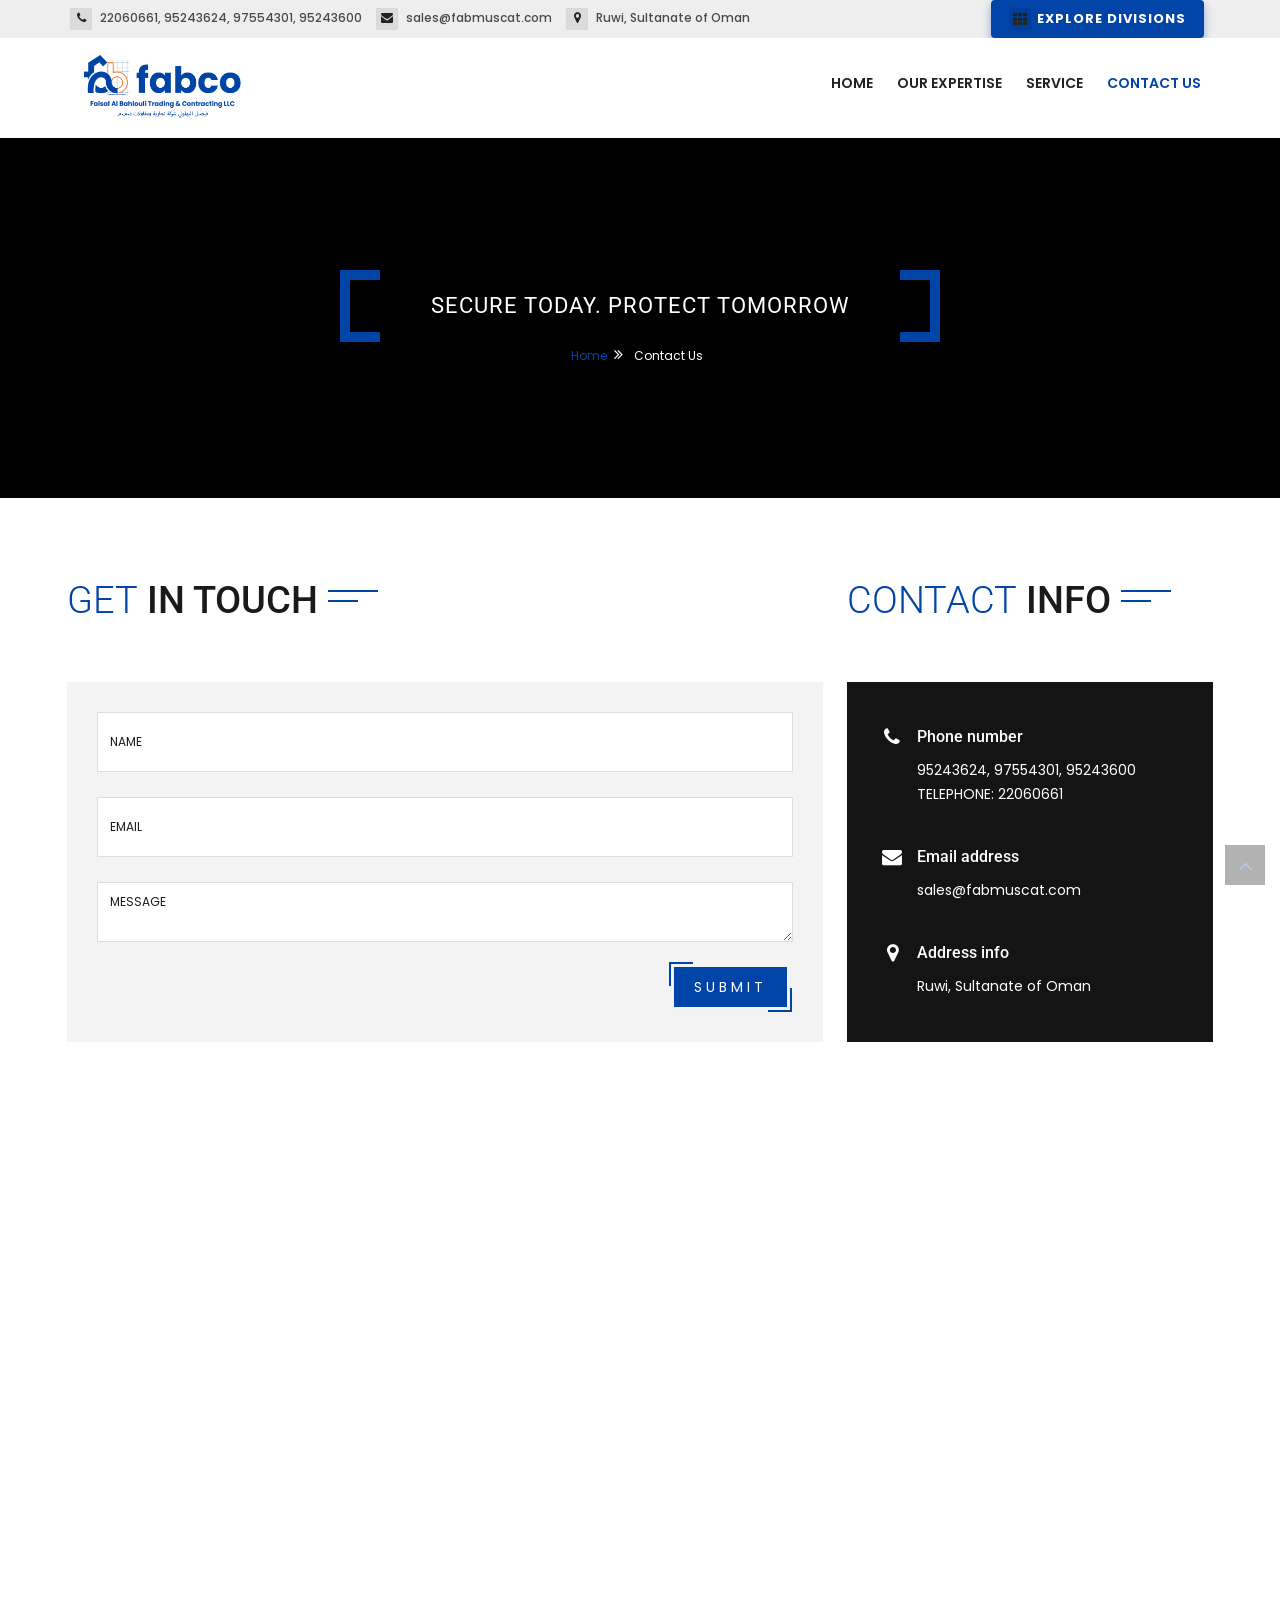
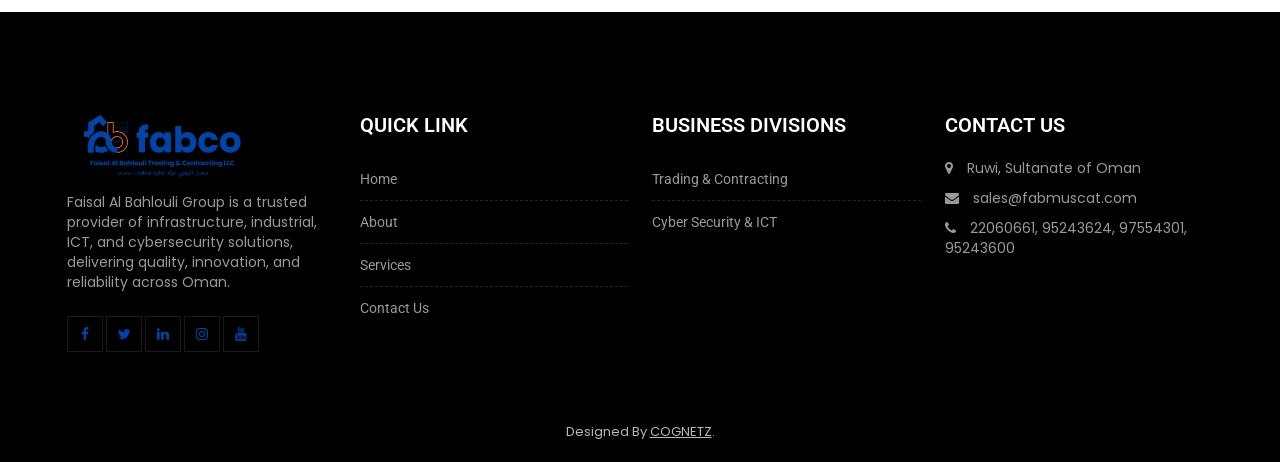
<file: contact.html>
<!DOCTYPE html>

<html lang="en">

<head>

    <!-- META -->
    <meta charset="utf-8">
    <meta http-equiv="X-UA-Compatible" content="IE=edge">
    <meta name="keywords" content="" />
    <meta name="author" content="" />
    <meta name="robots" content="" />    
    <meta name="description" content="" />
    
    <!-- FAVICONS ICON -->
    <link rel="icon" href="images/fabco logo title.png" type="image/png" />
    <link rel="shortcut icon" type="image/png" href="images/fabco logo title.png" />
    
    <!-- PAGE TITLE HERE -->
    <title>Faisal Al Bahlouli Trading & Contracting LLC</title>
    
    <!-- MOBILE SPECIFIC -->
    <meta name="viewport" content="width=device-width, initial-scale=1">
    
    <!-- [if lt IE 9]>
        <script src="js/html5shiv.min.js"></script>
        <script src="js/respond.min.js"></script>
    <![endif] -->
    
    <!-- BOOTSTRAP STYLE SHEET -->
    <link rel="stylesheet" type="text/css" href="css/bootstrap.min.css">
    <!-- FONTAWESOME STYLE SHEET -->
    <link rel="stylesheet" type="text/css" href="css/fontawesome/css/font-awesome.min.css" />
    <!-- OWL CAROUSEL STYLE SHEET -->
    <link rel="stylesheet" type="text/css" href="css/owl.carousel.min.css">
    <!-- MAGNIFIC POPUP STYLE SHEET -->
    <link rel="stylesheet" type="text/css" href="css/magnific-popup.min.css">
    <!-- LOADER STYLE SHEET -->
    <link rel="stylesheet" type="text/css" href="css/loader.min.css"> 
    <!-- FLATICON STYLE SHEET -->
    <link rel="stylesheet" type="text/css" href="css/flaticon.min.css">	
    <!-- MAIN STYLE SHEET -->
    <link rel="stylesheet" type="text/css" href="css/style.css?v=7">
    <link rel="stylesheet" class="skin" type="text/css" href="css/skin/skin-7.css?v=6">
      
         

    <!-- Google Fonts -->
    <link href="https://fonts.googleapis.com/css?family=Roboto:100,100i,300,300i,400,400i,500,500i,700,700i,900,900i" rel="stylesheet">  
	<link href="https://fonts.googleapis.com/css?family=Poppins:200,200i,300,300i,400,400i,500,500i,600,600i,700,700i,800,800i,900,900i" rel="stylesheet">
   
 
</head>

<body id="bg">

    <div class="page-wraper">  
      	
        <!-- HEADER START -->
        <header class="site-header header-style-1 mobile-sider-drawer-menu">
            <div class="top-bar bg-gray">
                <div class="container">
                    <div class="row">
                        <div class="mt-topbar-left">
                            <ul class="list-unstyled e-p-bx pull-right">
                                <li><i class="fa fa-phone"></i> <a href="tel:22060661" style="color:inherit;">22060661</a>, <a href="tel:95243624" style="color:inherit;">95243624</a>, <a href="tel:97554301" style="color:inherit;">97554301</a>, <a href="tel:95243600" style="color:inherit;">95243600</a></li>
                                <li><i class="fa fa-envelope"></i> <a href="mailto:sales@fabmuscat.com" style="color:inherit;">sales@fabmuscat.com</a></li>
                                <li><i class="fa fa-map-marker"></i> Ruwi, Sultanate of Oman</li>
                            </ul>
                        </div>
                        <div class="mt-topbar-right">
                            <div class="appint-btn">
                                    <a href="index.html" class="site-button explore-btn-premium"><i class="fa fa-th" style="margin-right: 6px; font-size: 15px;"></i> EXPLORE DIVISIONS</a>
                                </div>                            
                        </div>
                    </div>
                </div>
            </div>          
            <div class="sticky-header main-bar-wraper">
                <div class="main-bar bg-white">
                    <div class="container">
                        <div class="logo-header">
                            <div class="logo-header-inner logo-header-one">
                                <a href="index.html">
                                    <img src="images/fabco logo.png" alt="" />
                                </a>
                            </div>
                        </div>
                        <!-- NAV Toggle Button -->
                        <button id="mobile-side-drawer" data-target=".header-nav" data-toggle="collapse" type="button" class="navbar-toggler collapsed">
                            <span class="sr-only">Toggle navigation</span>
                            <span class="icon-bar icon-bar-first"></span>
                            <span class="icon-bar icon-bar-two"></span>
                            <span class="icon-bar icon-bar-three"></span>
                        </button>
                            

                            <!-- Contact Nav -->                            
                         	<div class="contact-slide-hide " style="background-image:url(images/background/bg-5.png)"> 
                                <div class="contact-nav">
                                     <a href="javascript:void(0)" class="contact_close">&times;</a>
                                     <div class="contact-nav-form p-a30">
                            			<div class="contact-info   m-b30">
                             
                                            <div class="mt-icon-box-wraper center p-b30">
                                                <div class="icon-xs m-b20 scale-in-center"><i class="fa fa-phone"></i></div>
                                                <div class="icon-content">
                                                    <h5 class="m-t0 font-weight-500">Phone number</h5>
                                                <p><a href="tel:+96895243624" style="color:inherit;">95243624</a>, <a href="tel:+96895243624" style="color:inherit;">97554301</a>, <a href="tel:+96895243624" style="color:inherit;">95243600</a><br>TELEPHONE: <a href="tel:+96895243624" style="color:inherit;">22060661</a></p>
                                                </div>
                                            </div>
                                            
                                            <div class="mt-icon-box-wraper center p-b30">
                                                <div class="icon-xs m-b20 scale-in-center"><i class="fa fa-envelope"></i></div>
                                                <div class="icon-content">
                                                    <h5 class="m-t0 font-weight-500">Email address</h5>
                                                    <p><a href="mailto:sales@fabmuscat.com" style="color:inherit;">sales@fabmuscat.com</a></p>
                                                </div>
                                            </div>
                                            
                                            <div class="mt-icon-box-wraper center p-b30">
                                                <div class="icon-xs m-b20 scale-in-center"><i class="fa fa-map-marker"></i></div>
                                                <div class="icon-content">
                                                    <h5 class="m-t0 font-weight-500">Address info</h5>
                                                <p>Ruwi, Sultanate of Oman</p>
                                                </div>
                                            </div>
                                        </div>                                          
                                        <div class="full-social-bg">
                                              <ul>
                                                    <li><a href="#" class="facebook"><i class="fa fa-facebook"></i></a></li>
                                                    <li><a href="#" class="google"><i class="fa fa-google"></i></a></li>
                                                    <li><a href="#" class="instagram"><i class="fa fa-instagram"></i></a></li>
                                                    <li><a href="#" class="tumblr"><i class="fa fa-tumblr"></i></a></li>
                                                    <li><a href="#" class="twitter"><i class="fa fa-twitter"></i></a></li>
                                                    <li><a href="#" class="youtube"><i class="fa fa-youtube"></i></a></li>
                                              </ul>
                                        </div>
                                        <div class="text-center">
                                            <h4 class="font-weight-600">&copy;  2023 7xtheme</h4> 
                                        </div>                                                                    			
                                     </div>
                                </div> 
                            </div>                               
                            <!-- SITE Search -->
                            <div id="search"> 
                                <span class="close"></span>
                                <form role="search" id="searchform" action="/search" method="get" class="radius-xl">
                                    <div class="input-group">
                                        <input value="" name="q" type="search" placeholder="Type to search"/>
                                        <span class="input-group-btn"><button type="button" class="search-btn"><i class="fa fa-search arrow-animation"></i></button></span>
                                    </div>   
                                </form>
                            </div>                                                                                                          
                            <!-- MAIN Vav -->
                            <div class="header-nav navbar-collapse collapse">
                                <ul class=" nav navbar-nav">
                                    <li><a href="index.html">Home</a></li>
                                    <li>
                                        <a href="javascript:;">Our Expertise</a>
                                        <ul class="sub-menu">
                                            <li><a href="trading.html">Trading & Contracting</a></li>
                                            <li><a href="ict.html">ICT & Cyber Security</a></li>
                                        </ul>
                                    </li>
                                    <li><a href="service.html">Service</a></li>
                                    <li class="active"><a href="contact.html">Contact Us</a></li>
                                </ul>
                            </div>
                            
                    </div>
                </div>
            </div>
        </header>
        <!-- HEADER END -->
        
        <!-- CONTENT START -->
        <div class="page-content">
        
            <!-- INNER PAGE BANNER -->
            <div class="mt-bnr-inr overlay-wraper" style="background-color:#000000;">
            	<div class="overlay-main bg-black opacity-07"></div>
                <div class="container">
                    <div class="mt-bnr-inr-entry">
                    	<div class="banner-title-outer">
                        	<div class="banner-title-name">
                        		<h2 class="m-b0">Secure Today. Protect Tomorrow</h2>
                            </div>
                        </div>
                        <!-- BREADCRUMB ROW -->                            
                        
                            <div>
                                <ul class="mt-breadcrumb breadcrumb-style-2">
                                    <li><a href="index.html">Home</a></li>
                                    <li>Contact Us</li>
                                </ul>
                            </div>
                        
                        <!-- BREADCRUMB ROW END -->                        
                    </div>
                </div>
            </div>
            <!-- INNER PAGE BANNER END -->
             
            <!-- SECTION CONTENTG START -->
            <div class="section-full p-tb80 inner-page-padding">
                <!-- LOCATION BLOCK-->
                <div class="container">
                
                    <!-- GOOGLE MAP & CONTACT FORM -->
                    <div class="section-content">
                        <!-- CONTACT FORM-->
                        <div class="row">
                        	<div class="col-lg-8 col-md-12">
                            	<form class="contact-form cons-contact-form" method="post" action="form-handler.php">
                                    <div class="contact-one m-b30">
                                    
                                        <!-- TITLE START -->
                                        <div class="section-head">
                                            <div class="mt-separator-outer separator-left">
                                                <div class="mt-separator">
                                                    <h2 class="text-uppercase sep-line-one "><span class="font-weight-300 site-text-primary">Get</span> In touch</h2>
                                                </div>
                                            </div>
                                        </div>                   
                                        <!-- TITLE END --> 
                                        <div class="contact-one-inner">                                   
                                            <div class="form-group">
                                                <input name="username" type="text" required class="form-control" placeholder="Name">
                                            </div>
                                    
                                            <div class="form-group">
                                                <input name="email" type="text" class="form-control" required placeholder="Email">
                                            </div>
                                    
                                            <div class="form-group">
                                                <textarea name="message" rows="4" class="form-control " required placeholder="Message"></textarea>
                                            </div>
                                        
                                            <div class="text-right">
                                                <button name="submit" type="submit" value="Submit" class="site-button btn-effect">submit
                                                        
                                                </button>
                                            </div>
                                        </div> 
                                    </div>
                                </form>
                            </div>                        
                            <div class="col-lg-4 col-md-12">
                            	<div class="contact-info m-b30">
                                    <!-- TITLE START -->
                                    <div class="section-head">
                                        <div class="mt-separator-outer separator-left">
                                            <div class="mt-separator">
                                                <h2 class="text-uppercase sep-line-one "><span class="font-weight-300 site-text-primary">Contact</span> Info</h2>
                                            </div>
                                        </div>
                                    </div>                   
                                    <!-- TITLE END --> 
                                    <div class="contact-one-inner-right site-bg-dark text-white">                          
                                        <div class="mt-icon-box-wraper left p-b40">
                                            <div class="icon-xs"><i class="fa fa-phone"></i></div>
                                            <div class="icon-content">
                                                <h5 class="m-t0 font-weight-500">Phone number</h5>
                                                <p><a href="tel:+96895243624" style="color:inherit;">95243624</a>, <a href="tel:+96895243624" style="color:inherit;">97554301</a>, <a href="tel:+96895243624" style="color:inherit;">95243600</a><br>TELEPHONE: <a href="tel:+96895243624" style="color:inherit;">22060661</a></p>
                                            </div>
                                        </div>
                                        
                                        <div class="mt-icon-box-wraper left p-b40">
                                            <div class="icon-xs"><i class="fa fa-envelope"></i></div>
                                            <div class="icon-content">
                                                <h5 class="m-t0 font-weight-500">Email address</h5>
                                                <p><a href="mailto:sales@fabmuscat.com" style="color:inherit;">sales@fabmuscat.com</a></p>
                                            </div>
                                        </div>
                                        
                                        <div class="mt-icon-box-wraper left">
                                            <div class="icon-xs"><i class="fa fa-map-marker"></i></div>
                                            <div class="icon-content">
                                                <h5 class="m-t0 font-weight-500">Address info</h5>
                                                <p>Ruwi, Sultanate of Oman</p>
                                            </div>
                                        </div>
                                    </div>
                                </div>
                            </div>                        
                        </div>
                    </div>
                    
                    <div class="gmap-outline">
                        <div class="google-map" style="width: 100%">
                            <iframe height="460" src="https://www.google.com/maps/embed?pb=!1m18!1m12!1m3!1d5543.044383174594!2d-73.98517634822427!3d40.753964399662806!2m3!1f0!2f0!3f0!3m2!1i1024!2i768!4f13.1!3m3!1m2!1s0x89c259a938897f87%3A0x77a53418bbd56c17!2s34%20St%20-%20Herald%20Sq!5e0!3m2!1sen!2sin!4v1658249652295!5m2!1sen!2sin"></iframe>
                        </div>
                    </div>                   
                </div>
           </div>
         
            <!-- SECTION CONTENT END -->
            
        </div>
        <!-- CONTENT END -->

        <!-- FOOTER START -->
        <footer class="site-footer footer-large  footer-dark	footer-wide">
            <div class="container">
                
            </div>            
            <!-- FOOTER BLOCKES START -->  
            <div class="footer-top overlay-wraper">
                <div class="overlay-main"></div>
                <div class="container">
                    <div class="row">
                        <!-- ABOUT COMPANY -->
                        <div class="col-lg-3 col-md-6 col-sm-6">  
                            <div class="widget widget_about">
                                <div class="logo-footer clearfix p-b15">
                                    <a href="index.html"><img src="images/fabco logo.png" alt="" style="max-height: 80px;"></a>
                                </div>
                                <p class="max-w400">Faisal Al Bahlouli Group is a trusted provider of infrastructure, industrial, ICT, and cybersecurity solutions, delivering quality, innovation, and reliability across Oman.</p>                                
                                <ul class="social-icons mt-social-links">
                                    <li><a href="javascript:;" class="fa fa-facebook"></a></li>
                                    <li><a href="javascript:;" class="fa fa-twitter"></a></li>
                                    <li><a href="javascript:;" class="fa fa-linkedin"></a></li>
                                    <li><a href="javascript:;" class="fa fa-instagram"></a></li>
                                    <li><a href="javascript:;" class="fa fa-youtube"></a></li>
                                </ul>                                     
                            </div>
                        </div> 
                        
                        <!-- QUICK LINKS -->
                        <div class="col-lg-3 col-md-6 col-sm-6 footer-col-3">
                            <div class="widget widget_services inline-links">
                                <h4 class="widget-title">Quick link</h4>
                                <ul>
                                    <li><a href="index.html">Home</a></li>
                                    <li><a href="about.html">About</a></li>
                                    <li><a href="service.html">Services</a></li>
                                    <li><a href="contact.html">Contact Us</a></li>
                                </ul>
                            </div>                           
                        </div>
                        
                        <!-- BUSINESS DIVISIONS -->
                        <div class="col-lg-3 col-md-6 col-sm-6 footer-col-3">
                            <div class="widget widget_services inline-links">
                                <h4 class="widget-title">Business Divisions</h4>
                                <ul>
                                    <li><a href="trading.html">Trading & Contracting</a></li>
                                    <li><a href="ict.html">Cyber Security & ICT</a></li>
                                </ul>
                            </div>                           
                        </div>
                        
                        <!-- CONTACT US -->
                        <div class="col-lg-3 col-md-6 col-sm-6">
                            <div class="widget widget_address_outer">
                                <h4 class="widget-title">Contact Us</h4>
                                <ul class="widget_address" style="list-style:none; padding:0; margin:0;">
                                    <li style="margin-bottom:10px;"><i class="fa fa-map-marker" style="margin-right:10px;"></i> Ruwi, Sultanate of Oman</li>
                                    <li style="margin-bottom:10px;"><i class="fa fa-envelope" style="margin-right:10px;"></i> <a href="mailto:sales@fabmuscat.com" style="color:inherit;">sales@fabmuscat.com</a></li>
                                    <li style="margin-bottom:10px;"><i class="fa fa-phone" style="margin-right:10px;"></i> <a href="tel:22060661" style="color:inherit;">22060661</a>, <a href="tel:95243624" style="color:inherit;">95243624</a>, <a href="tel:97554301" style="color:inherit;">97554301</a>, <a href="tel:95243600" style="color:inherit;">95243600</a></li>
                                </ul>
                            </div>                                              	
                        </div>
                    </div>
                </div>  
            </div>
            <!-- FOOTER COPYRIGHT -->
            <div class="footer-bottom overlay-wraper">
                <div class="overlay-main"></div>
                <div class="container">
                    <div class="row">
                        <div class="mt-footer-bot-center">
                            <span class="copyrights-text">Designed By <a href="https://cognetz.com/" target="_blank" style="color:inherit; text-decoration:underline;">COGNETZ</a>.</span>
                        </div>
                    </div>
                </div>
            </div>
        </footer>
        <!-- FOOTER END -->
        
        <!-- BUTTON TOP START -->
		<button class="scroltop"><span class="fa fa-angle-up  relative" id="btn-vibrate"></span></button>
        
    </div>
    

<!-- LOADING AREA START ===== -->
<div class="loading-area">
    <div class="loading-box"></div>
    <div class="loading-pic">
        <div class="cssload-loader" style="width:100%; white-space:nowrap; left:50%; transform:translate(-50%, -50%); text-align:center;">BUILDING & INFRASTRUCTURE</div>
    </div>
</div>
<!-- LOADING AREA  END ====== -->




<!-- JAVASCRIPT  FILES ========================================= --> 
<script src="js/jquery-3.6.1.min.js"></script><!-- JQUERY.MIN JS -->
<script src="js/bootstrap.min.js"></script><!-- BOOTSTRAP.MIN JS -->
<script src="js/popper.min.js"></script><!-- POPPER.MIN JS -->
<script src="js/magnific-popup.min.js"></script><!-- MAGNIFIC-POPUP JS -->
<script src="js/waypoints.min.js"></script><!-- WAYPOINTS JS -->
<script src="js/counterup.min.js"></script><!-- COUNTERUP JS -->
<script src="js/waypoints-sticky.min.js"></script><!-- COUNTERUP JS -->
<script src="js/isotope.pkgd.min.js"></script><!-- MASONRY  -->
<script src="js/imagesloaded.pkgd.min.js"></script><!-- MASONRY  -->
<script src="js/owl.carousel.min.js"></script><!-- OWL  SLIDER  -->
<script src="js/jquery.owl-filter.js"></script>
<script src="js/custom.js"></script><!-- CUSTOM FUCTIONS  -->
<script src="js/shortcode.js"></script><!-- SHORTCODE FUCTIONS  -->
<script src="js/jquery.bgscroll.js"></script><!-- BACKGROUND SCROLL -->





</body>

</html>
</file>
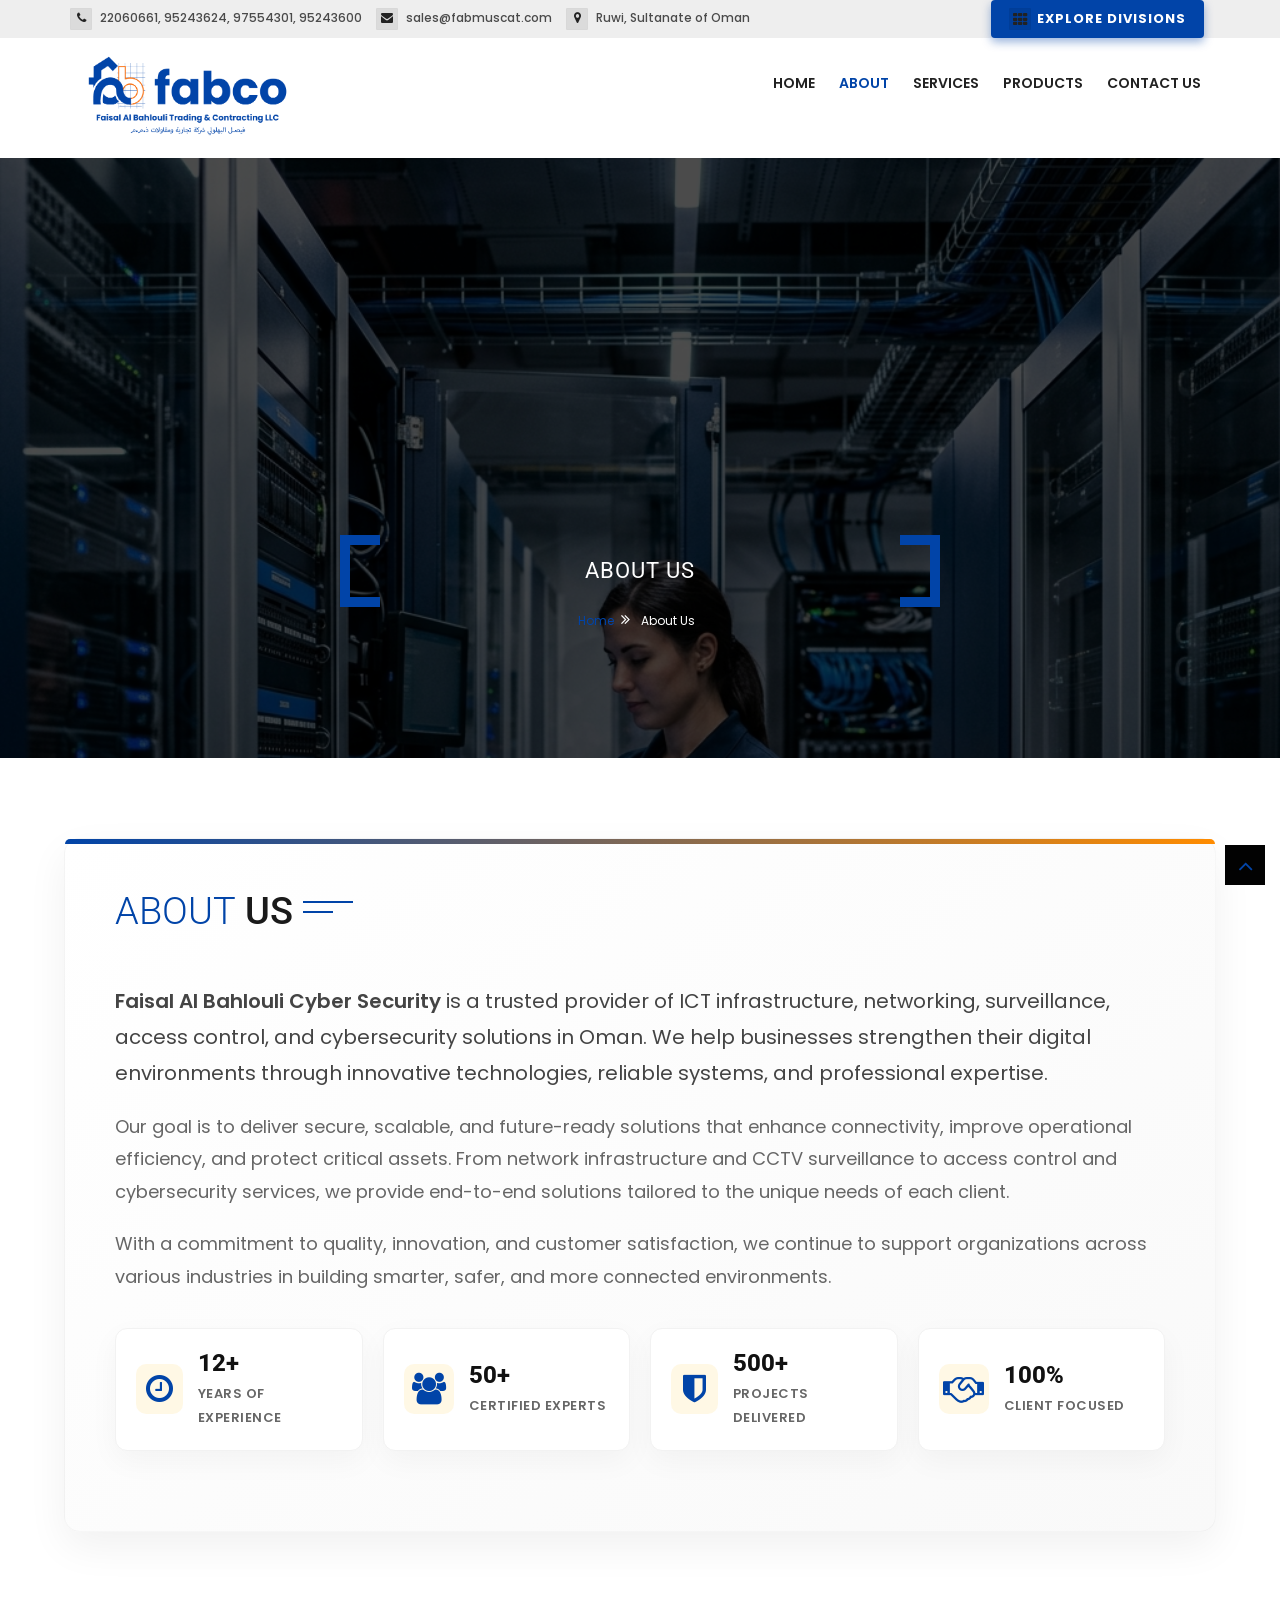
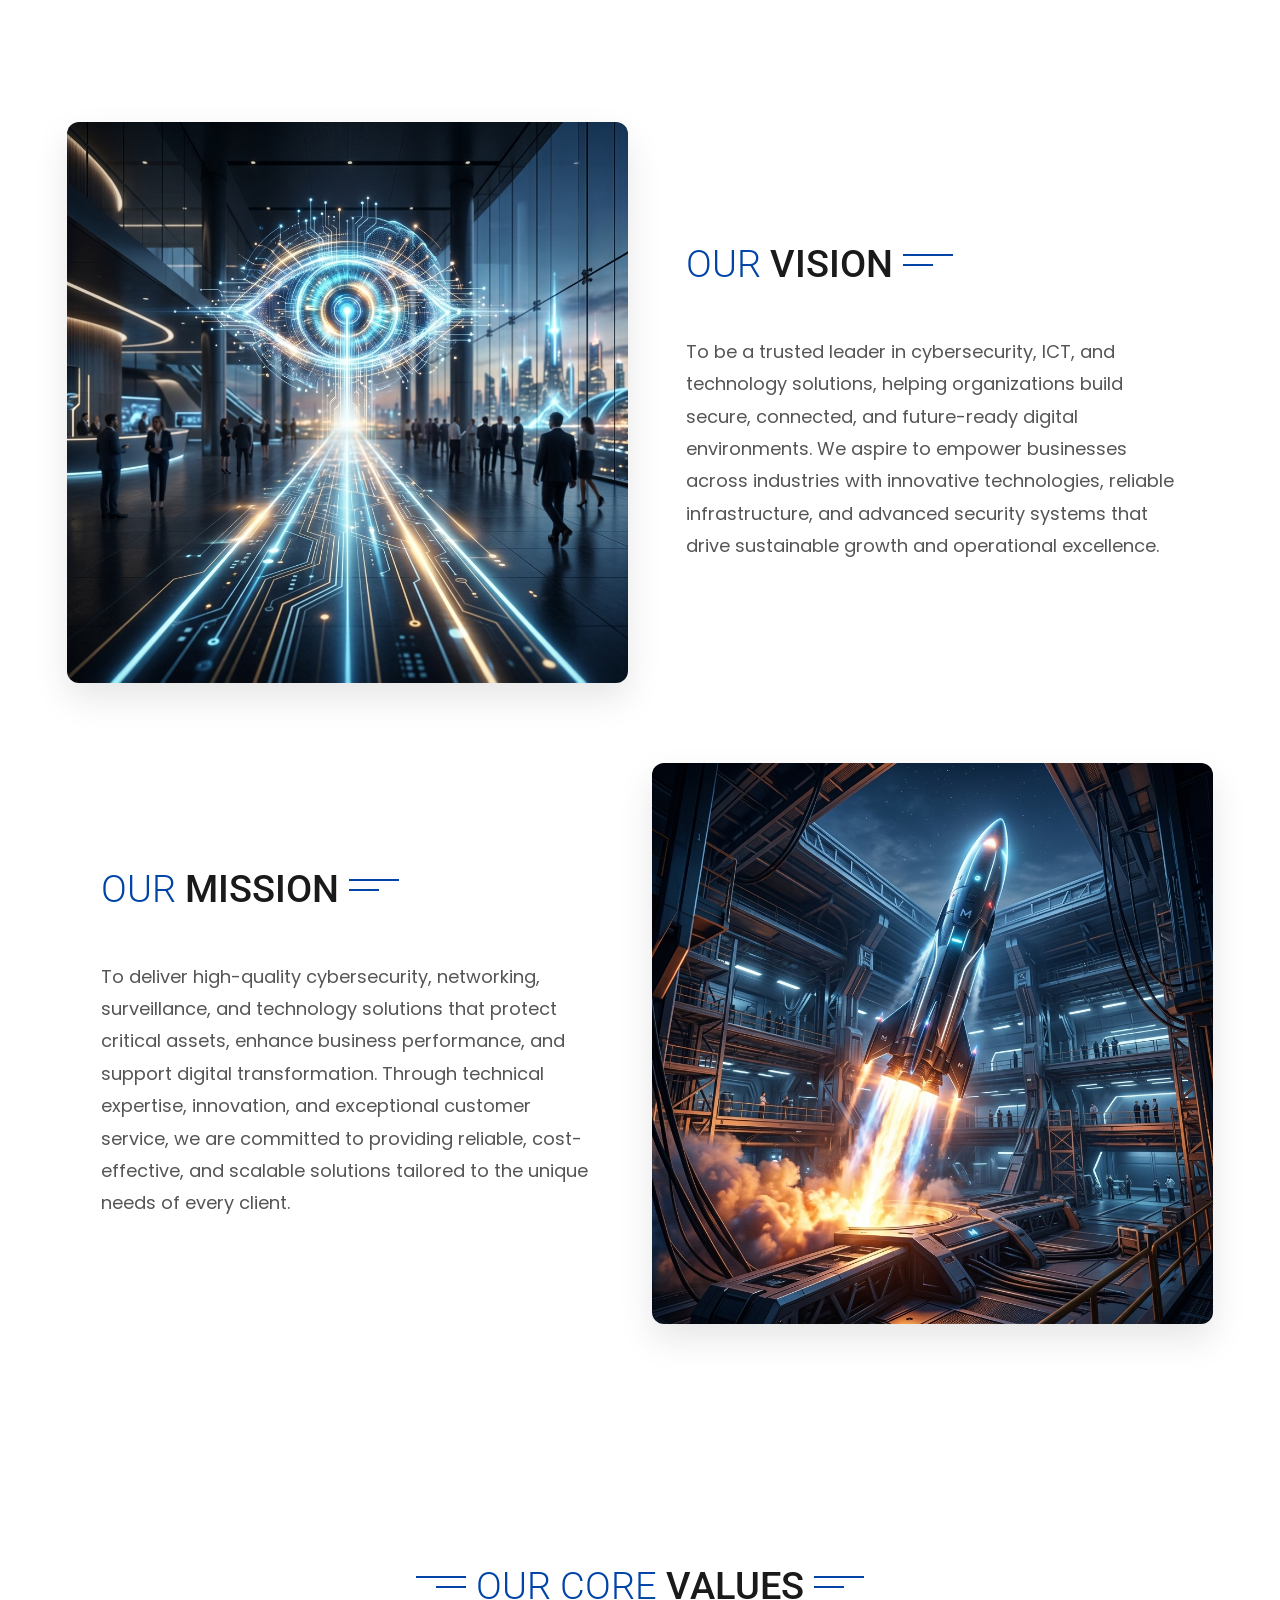
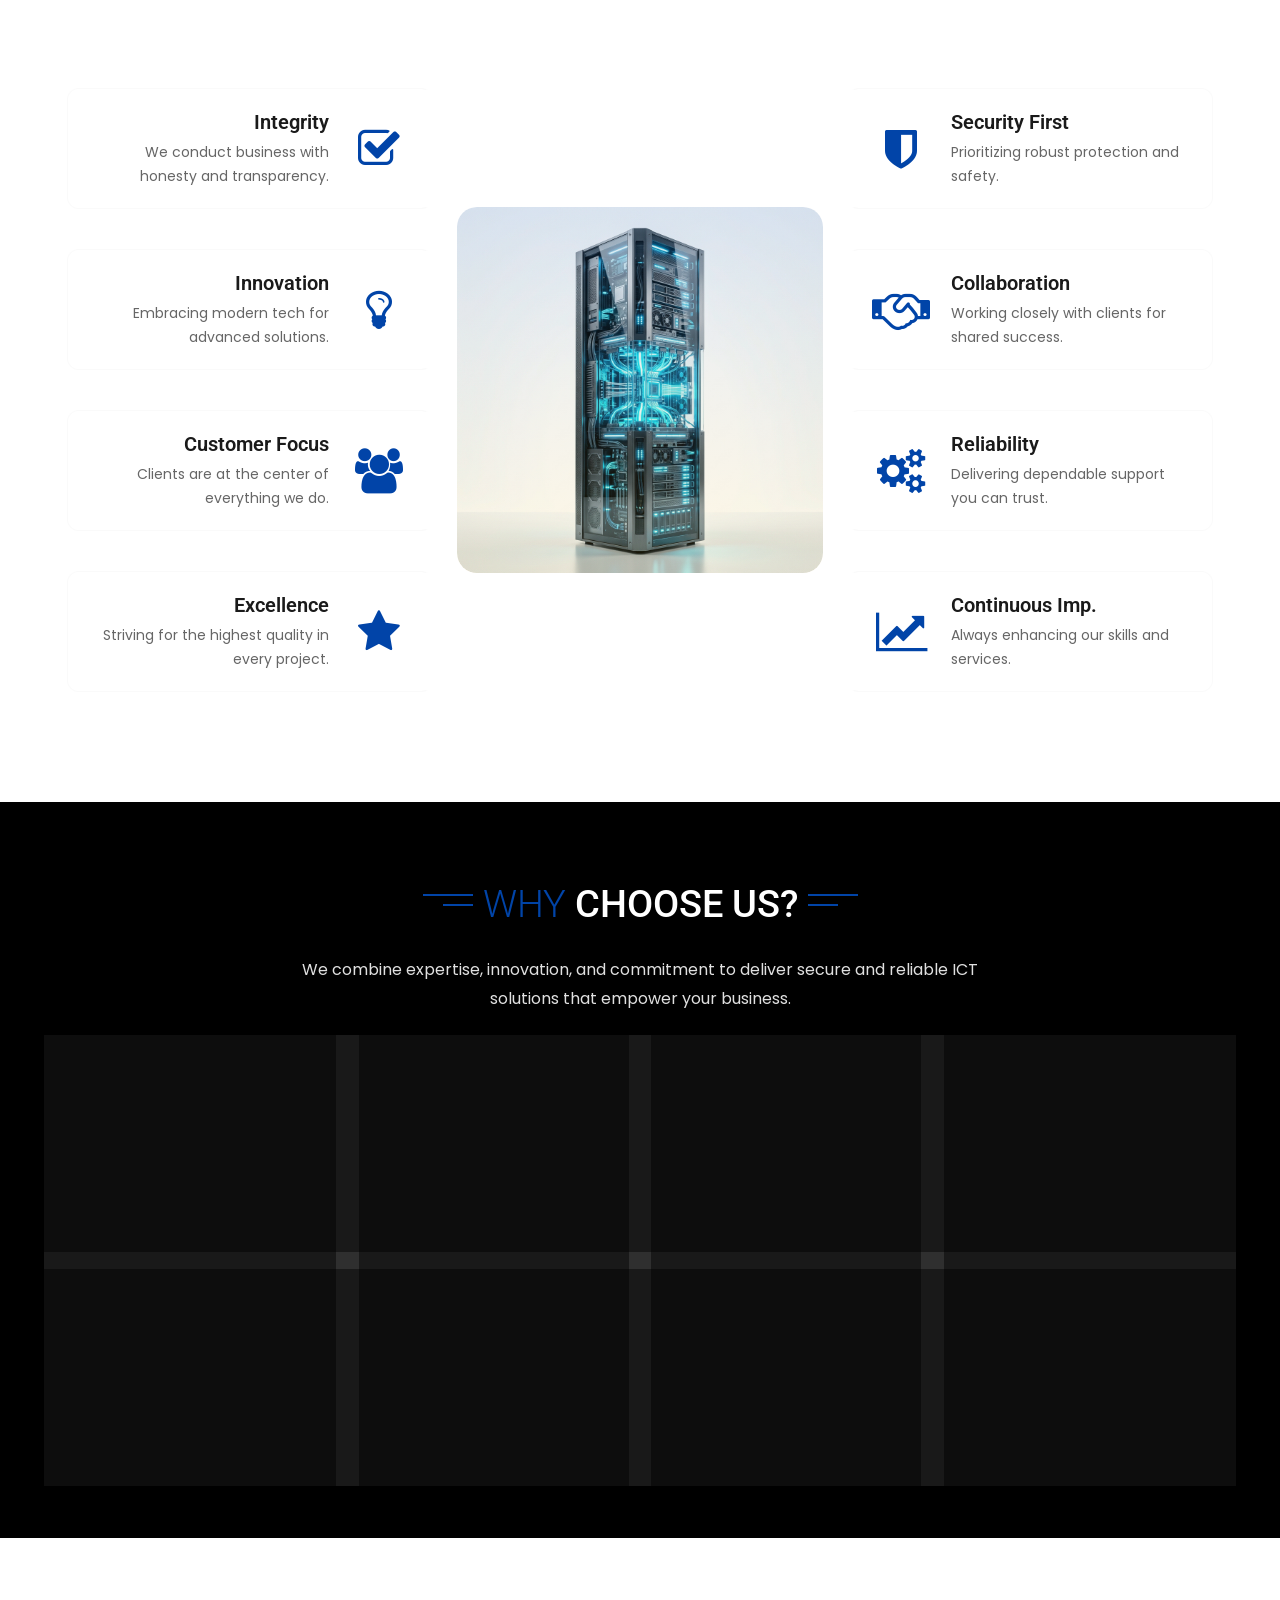
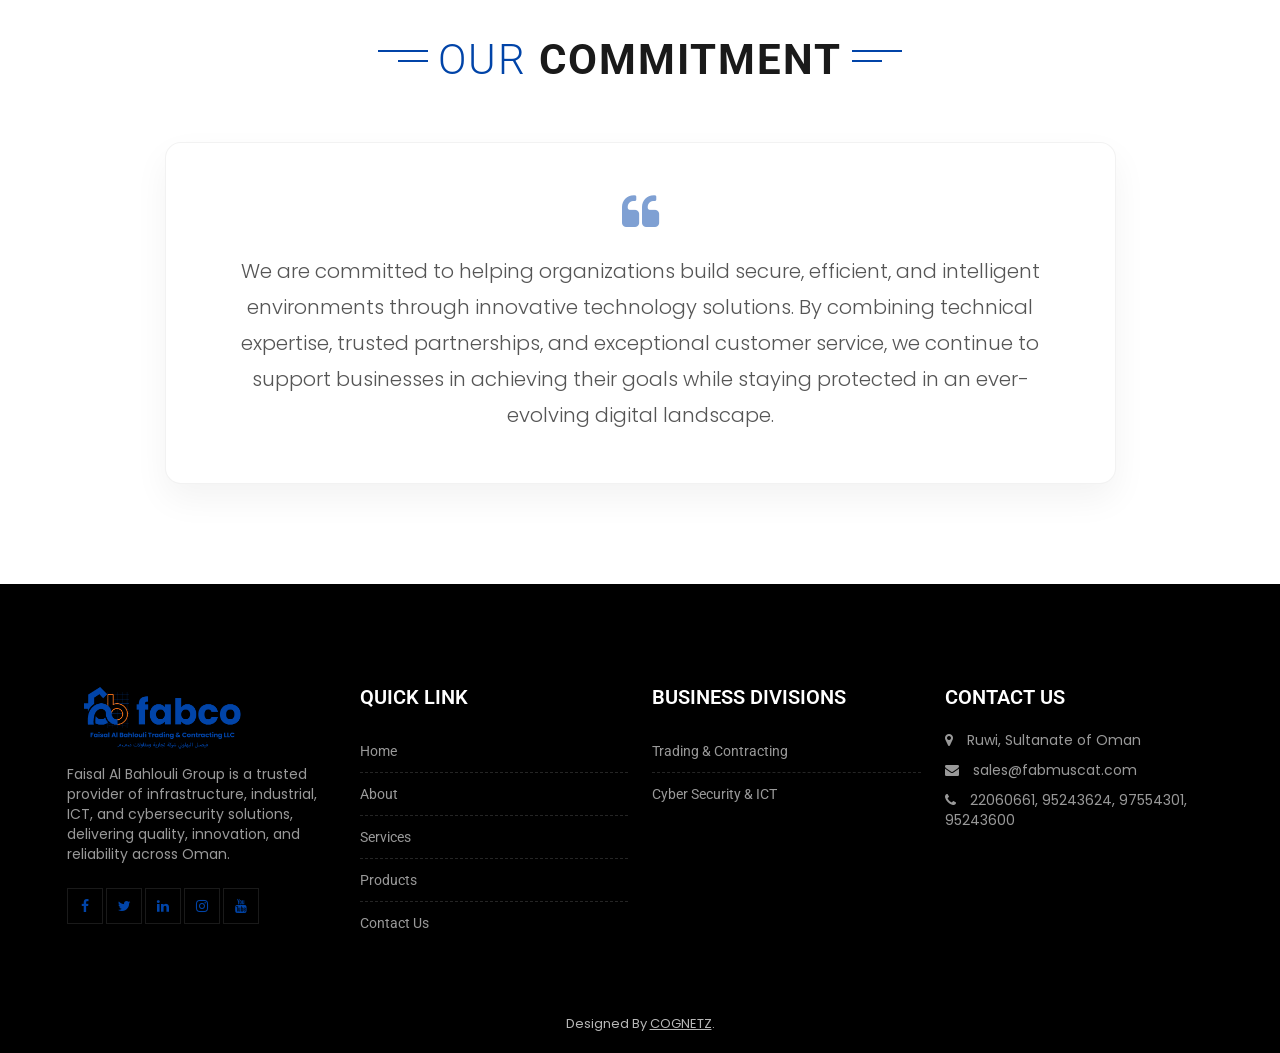
<file: ict-about.html>
<!DOCTYPE html>
<html lang="en">

<head>

	<!-- META -->
    <meta charset="utf-8">
    <meta http-equiv="X-UA-Compatible" content="IE=edge">
    <meta name="keywords" content="" />
    <meta name="author" content="" />
    <meta name="robots" content="" />    
    <meta name="description" content="" />
    
    <!-- FAVICONS ICON -->
    <link rel="icon" href="images/fabco logo title.png" type="image/png" />
    <link rel="shortcut icon" type="image/png" href="images/fabco logo title.png" />
    
    <!-- PAGE TITLE HERE -->
    <title>Faisal Al Bahlouli Trading & Contracting LLC</title>
    
    <!-- MOBILE SPECIFIC -->
    <meta name="viewport" content="width=device-width, initial-scale=1">
    
    
    
    <!-- BOOTSTRAP STYLE SHEET -->
    <link rel="stylesheet" type="text/css" href="css/bootstrap.min.css">
    <!-- FONTAWESOME STYLE SHEET -->
    <link rel="stylesheet" type="text/css" href="css/fontawesome/css/font-awesome.min.css" />
    <!-- OWL CAROUSEL STYLE SHEET -->
    <link rel="stylesheet" type="text/css" href="css/owl.carousel.min.css">
    <!-- MAGNIFIC POPUP STYLE SHEET -->
    <link rel="stylesheet" type="text/css" href="css/magnific-popup.min.css">
    <!-- LOADER STYLE SHEET -->
    <link rel="stylesheet" type="text/css" href="css/loader.min.css"> 
    <!-- FLATICON STYLE SHEET -->
    <link rel="stylesheet" type="text/css" href="css/flaticon.min.css">	
    <!-- MAIN STYLE SHEET -->
    <link rel="stylesheet" type="text/css" href="css/style.css?v=7">
    <!-- Color Theme Change Css -->
    <link rel="stylesheet" class="skin" type="text/css" href="css/skin/skin-7.css?v=6">  
    

    <!-- REVOLUTION SLIDER CSS -->
    <link rel="stylesheet" type="text/css" href="plugins/revolution/revolution/css/settings.css">
	
    <!-- REVOLUTION NAVIGATION STYLE -->
    <link rel="stylesheet" type="text/css" href="plugins/revolution/revolution/css/navigation.css">
	<link rel='stylesheet' href='plugins/revolution/revolution-addons/typewriter/css/typewriter.css' type='text/css' media='all' />    
    <!-- Google Fonts -->
    <link href="https://fonts.googleapis.com/css?family=Roboto:100,100i,300,300i,400,400i,500,500i,700,700i,900,900i" rel="stylesheet">  
	<link href="https://fonts.googleapis.com/css?family=Poppins:200,200i,300,300i,400,400i,500,500i,600,600i,700,700i,800,800i,900,900i" rel="stylesheet">

</head>

<body>

	<div class="page-wraper"> 
       	
        <!-- HEADER START -->
        <header class="site-header header-style-1 mobile-sider-drawer-menu">
            <div class="top-bar bg-gray">
                <div class="container">
                    <div class="row">
                        <div class="mt-topbar-left clearfix">
                            <ul class="list-unstyled e-p-bx pull-right">
                                  <li><i class="fa fa-phone"></i> <a href="tel:22060661" style="color:inherit;">22060661</a>, <a href="tel:95243624" style="color:inherit;">95243624</a>, <a href="tel:97554301" style="color:inherit;">97554301</a>, <a href="tel:95243600" style="color:inherit;">95243600</a></li>
                                  <li><i class="fa fa-envelope"></i> <a href="mailto:sales@fabmuscat.com" style="color:inherit;">sales@fabmuscat.com</a></li>
                                  <li><i class="fa fa-map-marker"></i> Ruwi, Sultanate of Oman</li>
                              </ul>
                        </div>
                        <div class="mt-topbar-right clearfix">
                            <div class="appint-btn">
                                    <a href="index.html" class="site-button explore-btn-premium"><i class="fa fa-th" style="margin-right: 6px; font-size: 15px;"></i> EXPLORE DIVISIONS</a>
                                </div>                            
                        </div>
                    </div>
                </div>
            </div>          
            <div class="sticky-header main-bar-wraper">
                <div class="main-bar">
                    <div class="container">
                        <div class="logo-header" style="width: 240px; height: 100px;">
                            <div class="logo-header-inner logo-header-one">
                                  <a href="index.html">
                                      <img src="images/fabco logo.png" style="max-height: 95px;" alt="" />
                                  </a>
                              </div>
                          </div>
                        <!-- NAV Toggle Button -->
                        <button id="mobile-side-drawer" data-target=".header-nav" data-toggle="collapse" type="button" class="navbar-toggler collapsed">
                            <span class="sr-only">Toggle navigation</span>
                            <span class="icon-bar icon-bar-first"></span>
                            <span class="icon-bar icon-bar-two"></span>
                            <span class="icon-bar icon-bar-three"></span>
                        </button>
                            

                            <!-- Contact Nav -->                            
                         	<div class="contact-slide-hide " style="background-image:url(images/background/bg-5.png)"> 
                                <div class="contact-nav">
                                     <a href="javascript:void(0)" class="contact_close">&times;</a>
                                     <div class="contact-nav-form p-a30">
                            			<div class="contact-info   m-b30">
                             
                                            <div class="mt-icon-box-wraper center p-b30">
                                                <div class="icon-xs m-b20 scale-in-center"><i class="fa fa-phone"></i></div>
                                                <div class="icon-content">
                                                    <h5 class="m-t0 font-weight-500">Phone number</h5>
                                                    <p><a href="tel:+96895243624" style="color:inherit;">95243624</a>, <a href="tel:+96897554301" style="color:inherit;">97554301</a>, 95243600</p>
                                                </div>
                                            </div>
                                            
                                            <div class="mt-icon-box-wraper center p-b30">
                                                <div class="icon-xs m-b20 scale-in-center"><i class="fa fa-envelope"></i></div>
                                                <div class="icon-content">
                                                    <h5 class="m-t0 font-weight-500">Email address</h5>
                                                    <p><a href="mailto:sales@fabmuscat.com" style="color:inherit;">sales@fabmuscat.com</a></p>
                                                </div>
                                            </div>
                                            
                                            <div class="mt-icon-box-wraper center p-b30">
                                                <div class="icon-xs m-b20 scale-in-center"><i class="fa fa-map-marker"></i></div>
                                                <div class="icon-content">
                                                    <h5 class="m-t0 font-weight-500">Address info</h5>
                                                    <p>201 Liverpool Street, Suite 721, London</p>
                                                </div>
                                            </div>
                                        </div>                                          
                                        <div class="full-social-bg">
                                              <ul>
                                                    <li><a href="#" class="facebook"><i class="fa fa-facebook"></i></a></li>
                                                    <li><a href="#" class="google"><i class="fa fa-google"></i></a></li>
                                                    <li><a href="#" class="instagram"><i class="fa fa-instagram"></i></a></li>
                                                    <li><a href="#" class="tumblr"><i class="fa fa-tumblr"></i></a></li>
                                                    <li><a href="#" class="twitter"><i class="fa fa-twitter"></i></a></li>
                                                    <li><a href="#" class="youtube"><i class="fa fa-youtube"></i></a></li>
                                              </ul>
                                        </div>
                                        <div class="text-center">
                                            <h4 class="font-weight-600">&copy;  2023 7xtheme</h4> 
                                        </div>                                                                    			
                                     </div>
                                </div> 
                            </div>                               
                            <!-- SITE Search -->
                            <div id="search"> 
                                <span class="close"></span>
                                <form role="search" id="searchform" action="/search" method="get" class="radius-xl">
                                    <div class="input-group">
                                        <input value="" name="q" type="search" placeholder="Type to search"/>
                                        <span class="input-group-btn"><button type="button" class="search-btn"><i class="fa fa-search arrow-animation"></i></button></span>
                                    </div>   
                                </form>
                            </div>                                                                                                          
                            <!-- MAIN Vav -->
                            <div class="header-nav navbar-collapse collapse  nav-dark">
                                <ul class=" nav navbar-nav">
                                    <li ><a href="ict.html">Home</a></li>
                                    <li class="active"><a href="ict-about.html">About</a></li>
                                    <li ><a href="ict-services.html">Services</a></li>
                                    <li><a href="ict-products.html">Products</a></li>
                                    
                                    <li><a href="contact.html">Contact Us</a></li>
                                </ul>
                            </div>
                            
                    </div>
                </div>
            </div>
        </header>
        <!-- HEADER END -->
        
        <!-- CONTENT START -->
        <div class="page-content">
        

            <!-- INNER PAGE BANNER -->
            <div class="mt-bnr-inr overlay-wraper bg-parallax bg-top-center"  data-stellar-background-ratio="0.5"  style="background-image:url(images/banner/ict-about-banner-real2.png); min-height: 600px; padding-top: 250px;">
            	<div class="overlay-main bg-black opacity-07"></div>
                <div class="container">
                    <div class="mt-bnr-inr-entry">
                    	<div class="banner-title-outer">
                        	<div class="banner-title-name">
                        		<h2 class="m-b0">About Us</h2>
                            </div>
                        </div>
                        <!-- BREADCRUMB ROW -->                            
                        
                            <div>
                                <ul class="mt-breadcrumb breadcrumb-style-2">
                                    <li><a href="ict.html">Home</a></li>
                                    <li>About Us</li>
                                </ul>
                            </div>
                        
                        <!-- BREADCRUMB ROW END -->                        
                    </div>
                </div>
            </div>
            <!-- INNER PAGE BANNER END -->
            
            <div class="section-full p-t80 p-b80 bg-white inner-page-padding">
                <div class="container-fluid" style="padding: 0 5%;">
                    <div class="section-content">
                    	<div class="row d-flex align-items-center">
                    		<div class="col-lg-12 col-md-12 m-b30">
                            	<div class="ict-about-wrapper">
                                    <div class="mt-separator-outer separator-left m-b20">
                                        <div class="mt-separator">
                                            <h2 class="text-uppercase sep-line-one"><span class="font-weight-300 site-text-primary">About</span> Us</h2>
                                        </div>
                                    </div>
                                    <p class="font-20 m-b20" style="line-height: 1.8; color:#444; font-size: 20px;"><strong>Faisal Al Bahlouli Cyber Security</strong> is a trusted provider of ICT infrastructure, networking, surveillance, access control, and cybersecurity solutions in Oman. We help businesses strengthen their digital environments through innovative technologies, reliable systems, and professional expertise.</p>
                                    <p class="font-18 m-b20" style="line-height: 1.8; color:#666; font-size: 18px;">Our goal is to deliver secure, scalable, and future-ready solutions that enhance connectivity, improve operational efficiency, and protect critical assets. From network infrastructure and CCTV surveillance to access control and cybersecurity services, we provide end-to-end solutions tailored to the unique needs of each client.</p>
                                    <p class="font-18 m-b30" style="line-height: 1.8; color:#666; font-size: 18px;">With a commitment to quality, innovation, and customer satisfaction, we continue to support organizations across various industries in building smarter, safer, and more connected environments.</p>
                                    <div class="ict-stat-grid m-b30">
                                        <div class="ict-stat-box">
                                            <div class="ict-stat-icon"><i class="fa fa-clock-o"></i></div>
                                            <div class="ict-stat-content">
                                                <h4>12+</h4>
                                                <p>Years Of Experience</p>
                                            </div>
                                        </div>
                                        <div class="ict-stat-box">
                                            <div class="ict-stat-icon"><i class="fa fa-users"></i></div>
                                            <div class="ict-stat-content">
                                                <h4>50+</h4>
                                                <p>Certified Experts</p>
                                            </div>
                                        </div>
                                        <div class="ict-stat-box">
                                            <div class="ict-stat-icon"><i class="fa fa-shield"></i></div>
                                            <div class="ict-stat-content">
                                                <h4>500+</h4>
                                                <p>Projects Delivered</p>
                                            </div>
                                        </div>
                                        <div class="ict-stat-box">
                                            <div class="ict-stat-icon"><i class="fa fa-handshake-o"></i></div>
                                            <div class="ict-stat-content">
                                                <h4>100%</h4>
                                                <p>Client Focused</p>
                                            </div>
                                        </div>
                                    </div>
                                    
                                </div>
                            </div>                           

                        </div>
                    </div>
                </div>
            </div>   
            <!-- ABOUT COMPANY SECTION END -->
           
             
            
            




<style>
/* Image Box Hover */
.vm-img-box {
    border-radius: 12px; 
    overflow: hidden; 
    box-shadow: 0 15px 35px rgba(0,0,0,0.1);
    transition: all 0.5s ease;
    position: relative;
}
.vm-img-box img {
    width: 100%; 
    height: auto; 
    display: block; 
    object-fit: cover;
    transition: transform 0.6s ease;
}
.vm-img-box:hover {
    box-shadow: 0 25px 45px rgba(1, 68, 168, 0.2);
    transform: translateY(-10px);
}
.vm-img-box:hover img {
    transform: scale(1.08);
}

/* Glass Value Card Hover */
.glass-value-card {
    height: 100%; 
    border-radius: 12px; 
    background: rgba(255, 255, 255, 0.05); 
    backdrop-filter: blur(10px); 
    border: 1px solid rgba(255,255,255,0.1); 
    transition: all 0.4s cubic-bezier(0.165, 0.84, 0.44, 1);
    position: relative;
    overflow: hidden;
    padding: 30px;
    text-align: center;
    color: white;
}
.glass-value-card::before {
    content: '';
    position: absolute;
    top: 0; left: 0; right: 0; bottom: 0;
    background: linear-gradient(135deg, rgba(255,182,0,0.2) 0%, rgba(1,68,168,0.2) 100%);
    opacity: 0;
    transition: opacity 0.4s ease;
    z-index: 0;
}
.glass-value-card:hover {
    transform: translateY(-12px);
    box-shadow: 0 20px 40px rgba(0,0,0,0.4);
    border: 1px solid rgba(255,182,0,0.5);
}
.glass-value-card:hover::before {
    opacity: 1;
}
.glass-value-card > * {
    position: relative;
    z-index: 1;
}
.glass-value-card .icon-sm {
    transition: transform 0.4s ease, color 0.4s ease;
}
.glass-value-card:hover .icon-sm i {
    transform: scale(1.2) rotate(10deg);
    color: #0144a8 !important;
}

/* Text Box Hover */
.vm-text-box {
    padding: 30px;
    transition: all 0.4s ease;
    border-radius: 12px;
    border-left: 4px solid transparent;
}
.vm-text-box:hover {
    background: #fdfdfd;
    box-shadow: 0 10px 30px rgba(0,0,0,0.05);
    transform: translateX(10px);
    border-left: 4px solid #0144a8; /* Primary blue */
}

/* White Card Hover */
.glass-value-card-white {
    position: relative;
    overflow: hidden;
    z-index: 1;
}
.glass-value-card-white::before {
    content: '';
    position: absolute;
    top: 0; left: 0; right: 0; bottom: 0;
    background: linear-gradient(135deg, rgba(255,182,0,0.05) 0%, rgba(1,68,168,0.05) 100%);
    opacity: 0;
    transition: opacity 0.4s ease;
    z-index: -1;
}
.glass-value-card-white:hover {
    transform: translateY(-12px);
    box-shadow: 0 20px 40px rgba(0,0,0,0.1) !important;
    border: 1px solid rgba(1,68,168,0.3) !important; /* Primary blue border glow */
}
.glass-value-card-white:hover::before {
    opacity: 1;
}
.glass-value-card-white .icon-sm {
    transition: transform 0.4s ease, color 0.4s ease;
}
.glass-value-card-white:hover .icon-sm i {
    transform: scale(1.2) rotate(10deg);
    color: #0144a8 !important;
}

/* Core Value Side Hover */
.core-value-side {
    background: #ffffff;
    border: 1px solid rgba(0,0,0,0.02);
}
.core-value-side:hover {
    transform: translateY(-5px);
    box-shadow: 0 15px 30px rgba(0,0,0,0.08) !important;
}
.core-value-side.text-right:hover {
    border-right: 4px solid #0144a8 !important;
}
.core-value-side.text-left:hover {
    border-left: 4px solid #0144a8 !important;
}
.core-value-side .icon-md i {
    transition: transform 0.4s ease;
}
.core-value-side:hover .icon-md i {
    transform: scale(1.15) rotate(5deg);
    color: #0144a8 !important;
}
.core-value-img-wrapper:hover .cv-img {
    transform: scale(1.05);
}
</style>
<!-- VISION, MISSION, VALUES START -->

<!-- VISION AND MISSION -->
<div class="section-full p-t80 p-b80 bg-white mobile-page-padding">
    <div class="container">
        
        <!-- VISION -->
        <div class="row d-flex align-items-center m-b50">
            <div class="col-lg-6 col-md-12 m-b30">
                <div class="vm-img-box">
                    <img src="images/custom/ict_vision.png" alt="Our Vision" style="width:100%; height:auto; display:block; object-fit:cover;">
                </div>
            </div>
            <div class="col-lg-6 col-md-12 m-b30">
                <div class="vm-text-box">
                    <div class="mt-separator-outer separator-left m-b20">
                        <div class="mt-separator">
                            <h2 class="text-uppercase sep-line-one"><span class="font-weight-300 site-text-primary">Our</span> Vision</h2>
                        </div>
                    </div>
                    <p class="font-18 m-b0" style="line-height: 1.8; color:#555;">To be a trusted leader in cybersecurity, ICT, and technology solutions, helping organizations build secure, connected, and future-ready digital environments. We aspire to empower businesses across industries with innovative technologies, reliable infrastructure, and advanced security systems that drive sustainable growth and operational excellence.</p>
                </div>
            </div>
        </div>

        <!-- MISSION -->
        <div class="row d-flex align-items-center flex-row-reverse m-b50">
            <div class="col-lg-6 col-md-12 m-b30">
                <div class="vm-img-box">
                    <img src="images/custom/ict_mission.png" alt="Our Mission" style="width:100%; height:auto; display:block; object-fit:cover;">
                </div>
            </div>
            <div class="col-lg-6 col-md-12 m-b30">
                <div class="vm-text-box">
                    <div class="mt-separator-outer separator-left m-b20">
                        <div class="mt-separator">
                            <h2 class="text-uppercase sep-line-one"><span class="font-weight-300 site-text-primary">Our</span> Mission</h2>
                        </div>
                    </div>
                    <p class="font-18 m-b0" style="line-height: 1.8; color:#555;">To deliver high-quality cybersecurity, networking, surveillance, and technology solutions that protect critical assets, enhance business performance, and support digital transformation. Through technical expertise, innovation, and exceptional customer service, we are committed to providing reliable, cost-effective, and scalable solutions tailored to the unique needs of every client.</p>
                </div>
            </div>
        </div>
        
    </div>
</div>



<!-- CORE VALUES WITH UNIQUE IMAGE STRUCTURE -->
<div class="section-full p-t80 p-b80 bg-white mobile-page-padding">
    <div class="container">
        
        <div class="section-head text-center">
            <div class="mt-separator-outer separator-center m-b50">
                <div class="mt-separator">
                    <h2 class="text-uppercase sep-line-one"><span class="font-weight-300 site-text-primary">Our Core</span> Values</h2>
                </div>
            </div>
        </div>
        
        <div class="row d-flex align-items-center">
            
            <!-- LEFT COLUMN (4 Values) -->
            <div class="col-lg-4 col-md-12 m-b30">
                <!-- Value 1 -->
                <div class="d-flex align-items-center justify-content-end text-right m-b40 core-value-side hover-shadow p-a20" style="border-radius:12px; transition:all 0.3s ease; border-right: 4px solid transparent;">
                    <div class="p-r20">
                        <h4 class="font-weight-600 m-b5">Integrity</h4>
                        <p class="font-13 m-b0" style="color:#666;">We conduct business with honesty and transparency.</p>
                    </div>
                    <div class="icon-md site-text-primary" style="flex-shrink:0;"><i class="fa fa-check-square-o"></i></div>
                </div>
                <!-- Value 2 -->
                <div class="d-flex align-items-center justify-content-end text-right m-b40 core-value-side hover-shadow p-a20" style="border-radius:12px; transition:all 0.3s ease; border-right: 4px solid transparent;">
                    <div class="p-r20">
                        <h4 class="font-weight-600 m-b5">Innovation</h4>
                        <p class="font-13 m-b0" style="color:#666;">Embracing modern tech for advanced solutions.</p>
                    </div>
                    <div class="icon-md site-text-primary" style="flex-shrink:0;"><i class="fa fa-lightbulb-o"></i></div>
                </div>
                <!-- Value 3 -->
                <div class="d-flex align-items-center justify-content-end text-right m-b40 core-value-side hover-shadow p-a20" style="border-radius:12px; transition:all 0.3s ease; border-right: 4px solid transparent;">
                    <div class="p-r20">
                        <h4 class="font-weight-600 m-b5">Customer Focus</h4>
                        <p class="font-13 m-b0" style="color:#666;">Clients are at the center of everything we do.</p>
                    </div>
                    <div class="icon-md site-text-primary" style="flex-shrink:0;"><i class="fa fa-users"></i></div>
                </div>
                <!-- Value 4 -->
                <div class="d-flex align-items-center justify-content-end text-right core-value-side hover-shadow p-a20" style="border-radius:12px; transition:all 0.3s ease; border-right: 4px solid transparent;">
                    <div class="p-r20">
                        <h4 class="font-weight-600 m-b5">Excellence</h4>
                        <p class="font-13 m-b0" style="color:#666;">Striving for the highest quality in every project.</p>
                    </div>
                    <div class="icon-md site-text-primary" style="flex-shrink:0;"><i class="fa fa-star"></i></div>
                </div>
            </div>

            <!-- CENTER COLUMN (Image) -->
            <div class="col-lg-4 col-md-12 m-b30 text-center">
                <div class="core-value-img-wrapper hover-shadow" style="border-radius: 20px; overflow: hidden; position: relative;">
                    <img src="images/custom/ict_core_values_center.png" alt="Core Values Core" style="width:100%; height:auto; display:block; object-fit:cover; border-radius: 20px; transition: transform 0.6s ease;" class="cv-img">
                    <div class="cv-overlay" style="position:absolute; top:0; left:0; right:0; bottom:0; background:linear-gradient(to bottom, rgba(1,68,168,0.1), rgba(255,182,0,0.1)); pointer-events:none;"></div>
                </div>
            </div>

            <!-- RIGHT COLUMN (4 Values) -->
            <div class="col-lg-4 col-md-12 m-b30">
                <!-- Value 5 -->
                <div class="d-flex align-items-center text-left m-b40 core-value-side hover-shadow p-a20" style="border-radius:12px; transition:all 0.3s ease; border-left: 4px solid transparent;">
                    <div class="icon-md site-text-primary" style="flex-shrink:0;"><i class="fa fa-shield"></i></div>
                    <div class="p-l20">
                        <h4 class="font-weight-600 m-b5">Security First</h4>
                        <p class="font-13 m-b0" style="color:#666;">Prioritizing robust protection and safety.</p>
                    </div>
                </div>
                <!-- Value 6 -->
                <div class="d-flex align-items-center text-left m-b40 core-value-side hover-shadow p-a20" style="border-radius:12px; transition:all 0.3s ease; border-left: 4px solid transparent;">
                    <div class="icon-md site-text-primary" style="flex-shrink:0;"><i class="fa fa-handshake-o"></i></div>
                    <div class="p-l20">
                        <h4 class="font-weight-600 m-b5">Collaboration</h4>
                        <p class="font-13 m-b0" style="color:#666;">Working closely with clients for shared success.</p>
                    </div>
                </div>
                <!-- Value 7 -->
                <div class="d-flex align-items-center text-left m-b40 core-value-side hover-shadow p-a20" style="border-radius:12px; transition:all 0.3s ease; border-left: 4px solid transparent;">
                    <div class="icon-md site-text-primary" style="flex-shrink:0;"><i class="fa fa-cogs"></i></div>
                    <div class="p-l20">
                        <h4 class="font-weight-600 m-b5">Reliability</h4>
                        <p class="font-13 m-b0" style="color:#666;">Delivering dependable support you can trust.</p>
                    </div>
                </div>
                <!-- Value 8 -->
                <div class="d-flex align-items-center text-left core-value-side hover-shadow p-a20" style="border-radius:12px; transition:all 0.3s ease; border-left: 4px solid transparent;">
                    <div class="icon-md site-text-primary" style="flex-shrink:0;"><i class="fa fa-line-chart"></i></div>
                    <div class="p-l20">
                        <h4 class="font-weight-600 m-b5">Continuous Imp.</h4>
                        <p class="font-13 m-b0" style="color:#666;">Always enhancing our skills and services.</p>
                    </div>
                </div>
            </div>

        </div>
        
    </div>
</div>
<!-- VISION, MISSION, VALUES END -->




<!-- SECTION CONTENT START -->


<!-- WHY CHOOSE US START -->
<style>
.why-choose-feature {
    display: flex;
    flex-direction: column;
    align-items: center;
    text-align: center;
    background: rgba(255, 255, 255, 0.05);
    backdrop-filter: blur(15px);
    -webkit-backdrop-filter: blur(15px);
    padding: 30px 20px;
    border-radius: 12px;
    margin-bottom: 10px;
    transition: all 0.4s cubic-bezier(0.175, 0.885, 0.32, 1.275);
    border: 1px solid rgba(255, 255, 255, 0.1);
    box-shadow: 0 5px 15px rgba(0,0,0,0.1);
    height: 100%;
}
.why-choose-feature:hover {
    background: rgba(255, 255, 255, 0.1);
    box-shadow: 0 15px 35px rgba(0,0,0,0.4), 0 0 25px rgba(255,182,0,0.1);
    transform: translateY(-8px);
    border-color: rgba(255, 182, 0, 0.4);
}
.why-choose-icon {
    width: 70px;
    height: 70px;
    border-radius: 50%;
    background: rgba(255, 182, 0, 0.1);
    color: #0144a8;
    font-size: 30px;
    display: flex;
    align-items: center;
    justify-content: center;
    margin-bottom: 20px;
    transition: all 0.3s ease;
}
.why-choose-feature:hover .why-choose-icon {
    background: #0144a8;
    color: #fff;
    transform: scale(1.1) rotate(5deg);
}
.why-choose-feature h5 {
    margin: 0;
    font-size: 18px;
    font-weight: 700;
    color: #ffffff;
    line-height: 1.4;
}

/* White Card Hover */
.glass-value-card-white {
    position: relative;
    overflow: hidden;
    z-index: 1;
}
.glass-value-card-white::before {
    content: '';
    position: absolute;
    top: 0; left: 0; right: 0; bottom: 0;
    background: linear-gradient(135deg, rgba(255,182,0,0.05) 0%, rgba(1,68,168,0.05) 100%);
    opacity: 0;
    transition: opacity 0.4s ease;
    z-index: -1;
}
.glass-value-card-white:hover {
    transform: translateY(-12px);
    box-shadow: 0 20px 40px rgba(0,0,0,0.1) !important;
    border: 1px solid rgba(1,68,168,0.3) !important; /* Primary blue border glow */
}
.glass-value-card-white:hover::before {
    opacity: 1;
}
.glass-value-card-white .icon-sm {
    transition: transform 0.4s ease, color 0.4s ease;
}
.glass-value-card-white:hover .icon-sm i {
    transform: scale(1.2) rotate(10deg);
    color: #0144a8 !important;
}

/* Core Value Side Hover */
.core-value-side {
    background: #ffffff;
    border: 1px solid rgba(0,0,0,0.02);
}
.core-value-side:hover {
    transform: translateY(-5px);
    box-shadow: 0 15px 30px rgba(0,0,0,0.08) !important;
}
.core-value-side.text-right:hover {
    border-right: 4px solid #0144a8 !important;
}
.core-value-side.text-left:hover {
    border-left: 4px solid #0144a8 !important;
}
.core-value-side .icon-md i {
    transition: transform 0.4s ease;
}
.core-value-side:hover .icon-md i {
    transform: scale(1.15) rotate(5deg);
    color: #0144a8 !important;
}
.core-value-img-wrapper:hover .cv-img {
    transform: scale(1.05);
}
</style>
<div class="section-full p-t80 p-b50" id="why-choose-us" style="background-color: #000000; color: #ffffff;">
    <div class="container">
        <!-- TITLE START -->
        <div class="section-head text-center">
            <div class="mt-separator-outer separator-center">
                <div class="mt-separator">
                    <h2 class="text-uppercase sep-line-one text-white"><span class="font-weight-300 site-text-primary">Why</span> Choose Us?</h2>
                </div>
            </div>
            <p style="font-size: 16px; line-height: 1.8; color: #e0e0e0; max-width: 700px; margin: 0 auto 40px;">
                We combine expertise, innovation, and commitment to deliver secure and reliable ICT solutions that empower your business.
            </p>
        </div>                  
        <!-- TITLE END -->

        <div class="row">
            <div class="col-lg-3 col-md-6 col-sm-6 m-b30">
                <div class="why-choose-feature">
                    <div class="why-choose-icon"><i class="fa fa-star"></i></div>
                    <h5>Proven Industry Expertise</h5>
                </div>
            </div>
            <div class="col-lg-3 col-md-6 col-sm-6 m-b30">
                <div class="why-choose-feature">
                    <div class="why-choose-icon"><i class="fa fa-cogs"></i></div>
                    <h5>End-to-End Solutions</h5>
                </div>
            </div>
            <div class="col-lg-3 col-md-6 col-sm-6 m-b30">
                <div class="why-choose-feature">
                    <div class="why-choose-icon"><i class="fa fa-shield"></i></div>
                    <h5>Advanced Cyber Security</h5>
                </div>
            </div>
            <div class="col-lg-3 col-md-6 col-sm-6 m-b30">
                <div class="why-choose-feature">
                    <div class="why-choose-icon"><i class="fa fa-sliders"></i></div>
                    <h5>Customized Approach</h5>
                </div>
            </div>
            <div class="col-lg-3 col-md-6 col-sm-6 m-b30">
                <div class="why-choose-feature">
                    <div class="why-choose-icon"><i class="fa fa-handshake-o"></i></div>
                    <h5>Trusted by Leading Clients</h5>
                </div>
            </div>
            <div class="col-lg-3 col-md-6 col-sm-6 m-b30">
                <div class="why-choose-feature">
                    <div class="why-choose-icon"><i class="fa fa-graduation-cap"></i></div>
                    <h5>Skilled & Certified Team</h5>
                </div>
            </div>
            <div class="col-lg-3 col-md-6 col-sm-6 m-b30">
                <div class="why-choose-feature">
                    <div class="why-choose-icon"><i class="fa fa-rocket"></i></div>
                    <h5>Latest Technology</h5>
                </div>
            </div>
            <div class="col-lg-3 col-md-6 col-sm-6 m-b30">
                <div class="why-choose-feature">
                    <div class="why-choose-icon"><i class="fa fa-life-ring"></i></div>
                    <h5>Reliable Support</h5>
                </div>
            </div>
        </div>
    </div>
</div>
<!-- WHY CHOOSE US END -->


            




         
           
            <!-- OUR VALUE START -->
            
            <!-- OUR VALUE END -->
            
			

<!-- ABOUT COMPANY SECTION START -->
            <style>
            /* PREMIUM ICT ABOUT SECTION STYLES */
            .ict-about-wrapper {
                background: linear-gradient(145deg, #ffffff 0%, #f9f9f9 100%);
                padding: 50px;
                border-radius: 16px;
                box-shadow: 0 15px 40px rgba(0,0,0,0.06);
                border: 1px solid rgba(0,0,0,0.03);
                position: relative;
                z-index: 1;
            }
            .ict-about-wrapper::after {
                content: '';
                position: absolute;
                top: 0; left: 0;
                width: 100%; height: 5px;
                background: linear-gradient(90deg, #0144a8 0%, #ff8c00 100%);
                border-radius: 16px 16px 0 0;
            }
            .ict-stat-grid {
                display: grid;
                grid-template-columns: repeat(auto-fit, minmax(220px, 1fr));
                gap: 20px;
                margin-top: 35px;
            }
            .ict-stat-box {
                background: #fff;
                padding: 20px;
                border-radius: 12px;
                box-shadow: 0 10px 30px rgba(0,0,0,0.04);
                border: 1px solid #f2f2f2;
                transition: all 0.3s cubic-bezier(0.25, 0.8, 0.25, 1);
                display: flex;
                align-items: center;
            }
            .ict-stat-box:hover {
                transform: translateY(-5px);
                box-shadow: 0 15px 35px rgba(255, 182, 0, 0.15);
                border-color: rgba(255, 182, 0, 0.3);
            }
            .ict-stat-icon {
                font-size: 32px;
                color: #0144a8;
                margin-right: 15px;
                width: 50px;
                height: 50px;
                display: flex;
                align-items: center;
                justify-content: center;
                background: rgba(255, 182, 0, 0.1);
                border-radius: 10px;
            }
            .ict-stat-content h4 {
                margin: 0;
                font-size: 24px;
                font-weight: 800;
                color: #111;
                line-height: 1.2;
            }
            .ict-stat-content p {
                margin: 0;
                font-size: 13px;
                color: #666;
                font-weight: 600;
                text-transform: uppercase;
                letter-spacing: 0.5px;
                margin-top: 4px;
            }
            .ict-mission-box {
                background: #fff;
                border-left: 4px solid #0144a8;
                padding: 25px;
                border-radius: 0 8px 8px 0;
                margin-top: 30px;
                box-shadow: 0 5px 20px rgba(0,0,0,0.03);
            }
            
            
/* White Card Hover */
.glass-value-card-white {
    position: relative;
    overflow: hidden;
    z-index: 1;
}
.glass-value-card-white::before {
    content: '';
    position: absolute;
    top: 0; left: 0; right: 0; bottom: 0;
    background: linear-gradient(135deg, rgba(255,182,0,0.05) 0%, rgba(1,68,168,0.05) 100%);
    opacity: 0;
    transition: opacity 0.4s ease;
    z-index: -1;
}
.glass-value-card-white:hover {
    transform: translateY(-12px);
    box-shadow: 0 20px 40px rgba(0,0,0,0.1) !important;
    border: 1px solid rgba(1,68,168,0.3) !important; /* Primary blue border glow */
}
.glass-value-card-white:hover::before {
    opacity: 1;
}
.glass-value-card-white .icon-sm {
    transition: transform 0.4s ease, color 0.4s ease;
}
.glass-value-card-white:hover .icon-sm i {
    transform: scale(1.2) rotate(10deg);
    color: #0144a8 !important;
}

/* Core Value Side Hover */
.core-value-side {
    background: #ffffff;
    border: 1px solid rgba(0,0,0,0.02);
}
.core-value-side:hover {
    transform: translateY(-5px);
    box-shadow: 0 15px 30px rgba(0,0,0,0.08) !important;
}
.core-value-side.text-right:hover {
    border-right: 4px solid #0144a8 !important;
}
.core-value-side.text-left:hover {
    border-left: 4px solid #0144a8 !important;
}
.core-value-side .icon-md i {
    transition: transform 0.4s ease;
}
.core-value-side:hover .icon-md i {
    transform: scale(1.15) rotate(5deg);
    color: #0144a8 !important;
}
.core-value-img-wrapper:hover .cv-img {
    transform: scale(1.05);
}
</style>
            
            
            <!-- ABOUT COMPANY SECTION END --> 
            
            
                                  
             
            
            

<!-- OUR COMMITMENT START -->
<div class="section-full p-t100 p-b100 bg-cover bg-center" style="background-image:url(images/custom/ict_commitment_bg_white.png); background-attachment: fixed;">
    <div class="container relative z-index-1">
        <div class="row d-flex justify-content-center">
            <div class="col-lg-10 col-md-12 text-center">
                <div class="mt-separator-outer separator-center m-b30">
                    <div class="mt-separator">
                        <h2 class="text-uppercase sep-line-one" style="font-size: 42px; font-weight: 700; letter-spacing: 2px;"><span class="font-weight-300 site-text-primary">Our</span> Commitment</h2>
                    </div>
                </div>
                <div class="commitment-text-box" style="background: #ffffff; border: 1px solid rgba(0,0,0,0.05); padding: 50px; border-radius: 16px; box-shadow: 0 15px 35px rgba(0,0,0,0.05); transition: all 0.5s ease;">
                    <i class="fa fa-quote-left site-text-primary m-b20" style="font-size: 40px; opacity: 0.5;"></i>
                    <p class="font-20 m-b0" style="line-height: 1.8; font-weight: 300; color: #555;">
                        We are committed to helping organizations build secure, efficient, and intelligent environments through innovative technology solutions. By combining technical expertise, trusted partnerships, and exceptional customer service, we continue to support businesses in achieving their goals while staying protected in an ever-evolving digital landscape.
                    </p>
                </div>
            </div>
        </div>
    </div>
</div>
<style>
.commitment-text-box:hover {
    transform: translateY(-10px);
    border: 1px solid rgba(1, 68, 168, 0.2) !important;
    box-shadow: 0 25px 50px rgba(1, 68, 168, 0.1) !important;
}
</style>
<!-- OUR COMMITMENT END -->


<!-- FOOTER START -->
        <footer class="site-footer footer-large  footer-dark	footer-wide">
            <div class="container">
                
            </div>            
            <!-- FOOTER BLOCKES START -->  
            <div class="footer-top overlay-wraper">
                <div class="overlay-main"></div>
                <div class="container">
                    <div class="row">
                        <!-- ABOUT COMPANY -->
                        <div class="col-lg-3 col-md-6 col-sm-6">  
                            <div class="widget widget_about">
                                <div class="logo-footer clearfix p-b15">
                                    <a href="index.html"><img src="images/fabco logo.png" alt="" style="max-height: 80px;"></a>
                                </div>
                                <p class="max-w400">Faisal Al Bahlouli Group is a trusted provider of infrastructure, industrial, ICT, and cybersecurity solutions, delivering quality, innovation, and reliability across Oman.</p>                                
                                <ul class="social-icons mt-social-links">
                                    <li><a href="javascript:;" class="fa fa-facebook"></a></li>
                                    <li><a href="javascript:;" class="fa fa-twitter"></a></li>
                                    <li><a href="javascript:;" class="fa fa-linkedin"></a></li>
                                    <li><a href="javascript:;" class="fa fa-instagram"></a></li>
                                    <li><a href="javascript:;" class="fa fa-youtube"></a></li>
                                </ul>                                     
                            </div>
                        </div> 
                        
                        <!-- QUICK LINKS -->
                        <div class="col-lg-3 col-md-6 col-sm-6 footer-col-3">
                            <div class="widget widget_services inline-links">
                                <h4 class="widget-title">Quick link</h4>
                                <ul>
                                    <li><a href="ict.html">Home</a></li>
                                    <li><a href="ict-about.html">About</a></li>
                                    <li><a href="ict-services.html">Services</a></li>
                                    <li><a href="ict-products.html">Products</a></li>
                                    <li><a href="contact.html">Contact Us</a></li>
                                </ul>
                            </div>                           
                        </div>
                        
                        <!-- BUSINESS DIVISIONS -->
                        <div class="col-lg-3 col-md-6 col-sm-6 footer-col-3">
                            <div class="widget widget_services inline-links">
                                <h4 class="widget-title">Business Divisions</h4>
                                <ul>
                                    <li><a href="trading.html">Trading & Contracting</a></li>
                                    <li><a href="ict.html">Cyber Security & ICT</a></li>
                                </ul>
                            </div>                           
                        </div>
                        
                        <!-- CONTACT US -->
                        <div class="col-lg-3 col-md-6 col-sm-6">
                            <div class="widget widget_address_outer">
                                <h4 class="widget-title">Contact Us</h4>
                                <ul class="widget_address" style="list-style:none; padding:0; margin:0;">
                                    <li style="margin-bottom:10px;"><i class="fa fa-map-marker" style="margin-right:10px;"></i> Ruwi, Sultanate of Oman</li>
                                    <li style="margin-bottom:10px;"><i class="fa fa-envelope" style="margin-right:10px;"></i> <a href="mailto:sales@fabmuscat.com" style="color:inherit;">sales@fabmuscat.com</a></li>
                                    <li style="margin-bottom:10px;"><i class="fa fa-phone" style="margin-right:10px;"></i> <a href="tel:22060661" style="color:inherit;">22060661</a>, <a href="tel:95243624" style="color:inherit;">95243624</a>, <a href="tel:97554301" style="color:inherit;">97554301</a>, <a href="tel:95243600" style="color:inherit;">95243600</a></li>
                                </ul>
                            </div>                                              	
                        </div>
                    </div>
                </div>  
            </div>
            <!-- FOOTER COPYRIGHT -->
            <div class="footer-bottom overlay-wraper">
                <div class="overlay-main"></div>
                <div class="container">
                    <div class="row">
                        <div class="mt-footer-bot-center">
                            <span class="copyrights-text">Designed By <a href="https://cognetz.com/" target="_blank" style="color:inherit; text-decoration:underline;">COGNETZ</a>.</span>
                        </div>
                    </div>
                </div>
            </div>
        </footer>
        <!-- FOOTER END -->

        <!-- BUTTON TOP START -->
		<button class="scroltop"><span class="fa fa-angle-up  relative" id="btn-vibrate"></span></button>
              
    </div>
 
<!-- LOADING AREA START ===== -->
<div class="loading-area">
    <div class="loading-box"></div>
    <div class="loading-pic">
        <div class="cssload-loader" style="width:100%; white-space:nowrap; left:50%; transform:translate(-50%, -50%); text-align:center;">IT DEPARTMENT</div>
    </div>
</div>
<!-- LOADING AREA  END ====== -->


<!-- JAVASCRIPT  FILES ========================================= --> 
<script src="js/jquery-3.6.1.min.js"></script><!-- JQUERY.MIN JS -->
<script src="js/bootstrap.min.js"></script><!-- BOOTSTRAP.MIN JS -->
<script src="js/popper.min.js"></script><!-- POPPER.MIN JS -->
<script src="js/magnific-popup.min.js"></script><!-- MAGNIFIC-POPUP JS -->
<script src="js/waypoints.min.js"></script><!-- WAYPOINTS JS -->
<script src="js/counterup.min.js"></script><!-- COUNTERUP JS -->
<script src="js/waypoints-sticky.min.js"></script><!-- COUNTERUP JS -->
<script src="js/isotope.pkgd.min.js"></script><!-- MASONRY  -->
<script src="js/imagesloaded.pkgd.min.js"></script><!-- MASONRY  -->
<script src="js/owl.carousel.min.js"></script><!-- OWL  SLIDER  -->
<script src="js/jquery.owl-filter.js"></script>
<script src="js/custom.js"></script><!-- CUSTOM FUCTIONS  -->
<script src="js/shortcode.js"></script><!-- SHORTCODE FUCTIONS  -->
<script src="js/jquery.bgscroll.js"></script><!-- BACKGROUND SCROLL -->

<!-- REVOLUTION JS FILES -->

<script  src="plugins/revolution/revolution/js/jquery.themepunch.tools.min.js"></script>
<script  src="plugins/revolution/revolution/js/jquery.themepunch.revolution.min.js"></script>

<!-- SLIDER REVOLUTION 5.0 EXTENSIONS  (Load Extensions only on Local File Systems !  The following part can be removed on Server for On Demand Loading) -->	
<script  src="plugins/revolution/revolution/js/extensions/revolution-plugin.js"></script>

<!-- TYPEWRITER ADD-ON FILES -->
<link rel='stylesheet' href='plugins/revolution/revolution-addons/typewriter/css/typewriter.css' type='text/css' media='all' />
<script src='plugins/revolution/revolution-addons/typewriter/js/revolution.addon.typewriter.min.js'></script>

<!-- REVEAL ADD-ON FILES -->
<link rel='stylesheet' href='plugins/revolution/revolution-addons/reveal/css/revolution.addon.revealer.css' type='text/css' media='all' />
<link rel='stylesheet' href='plugins/revolution/revolution-addons/reveal/css/revolution.addon.revealer.preloaders.css' type='text/css' media='all' />
<script src='plugins/revolution/revolution-addons/reveal/js/revolution.addon.revealer.min.js'></script>

<!-- REVOLUTION SLIDER SCRIPT FILES -->
<script  src="js/rev-script-4.js"></script>



</body>

</html>
</file>
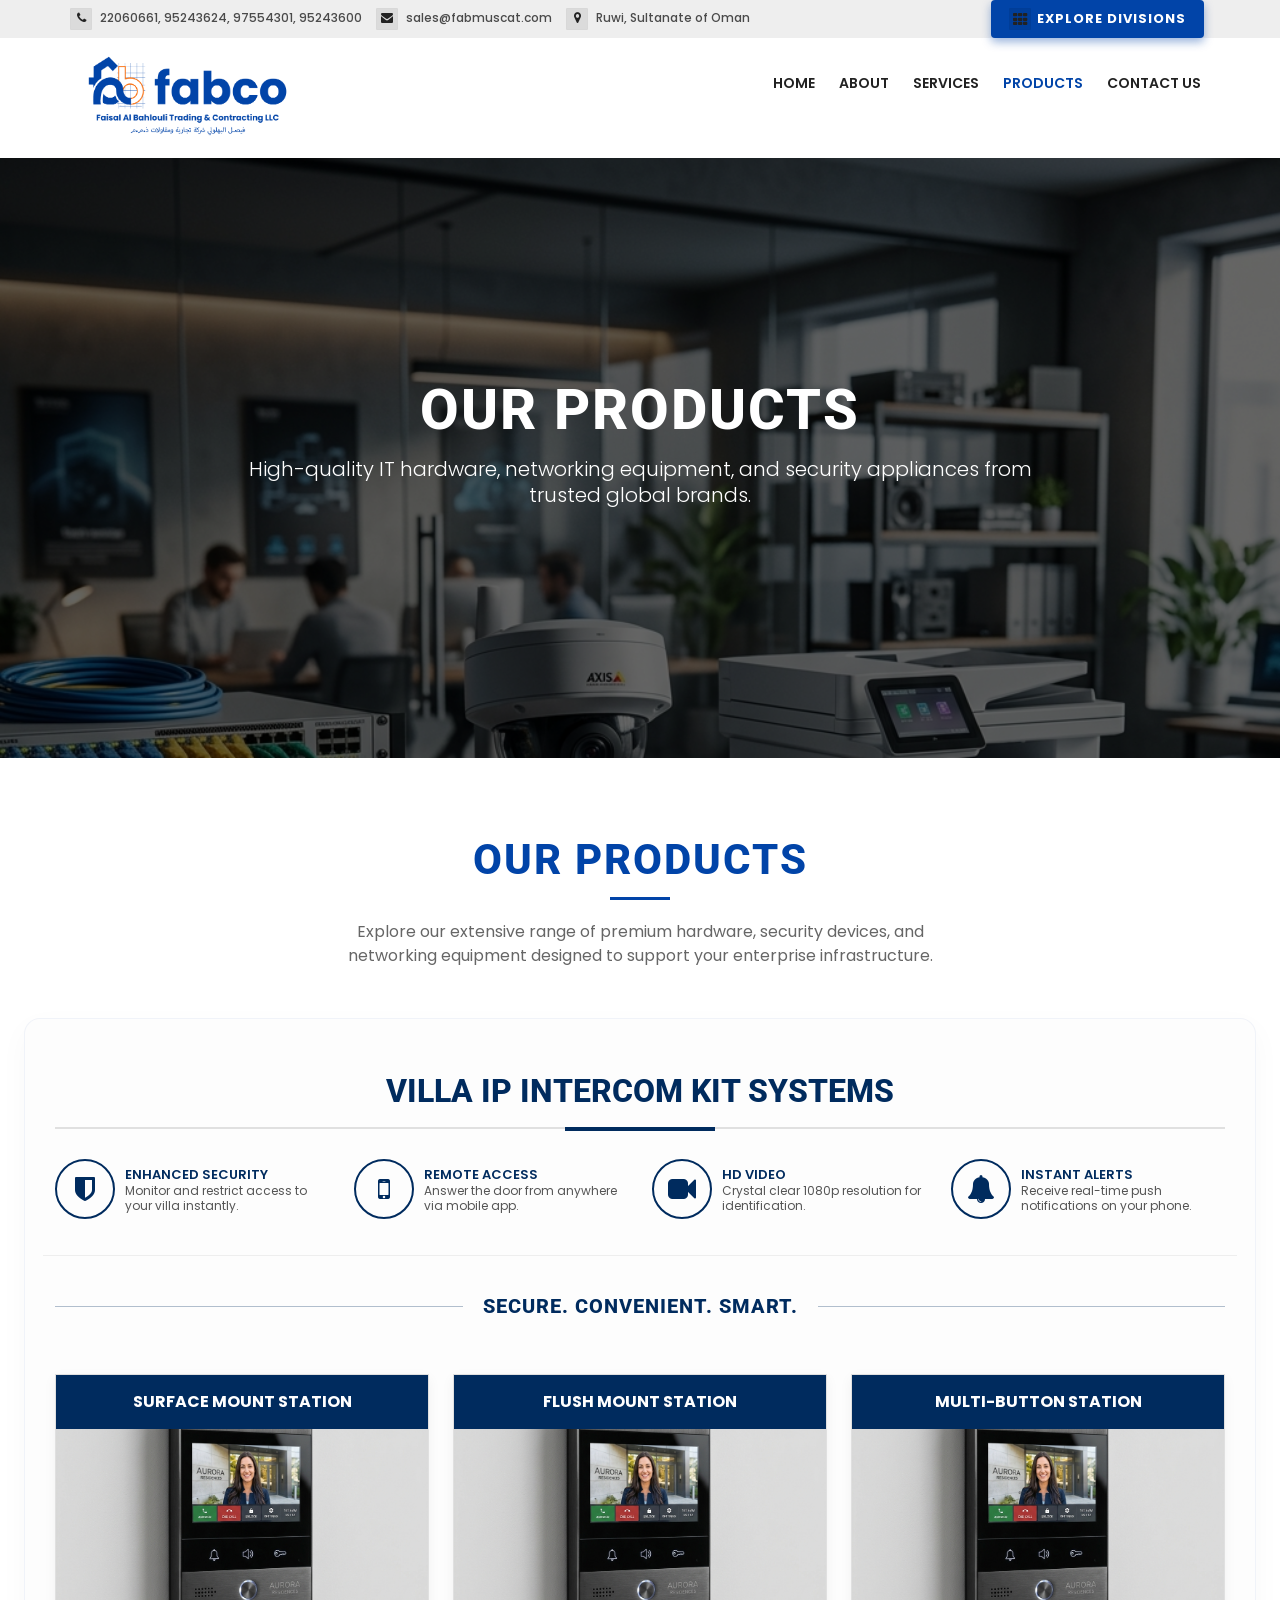
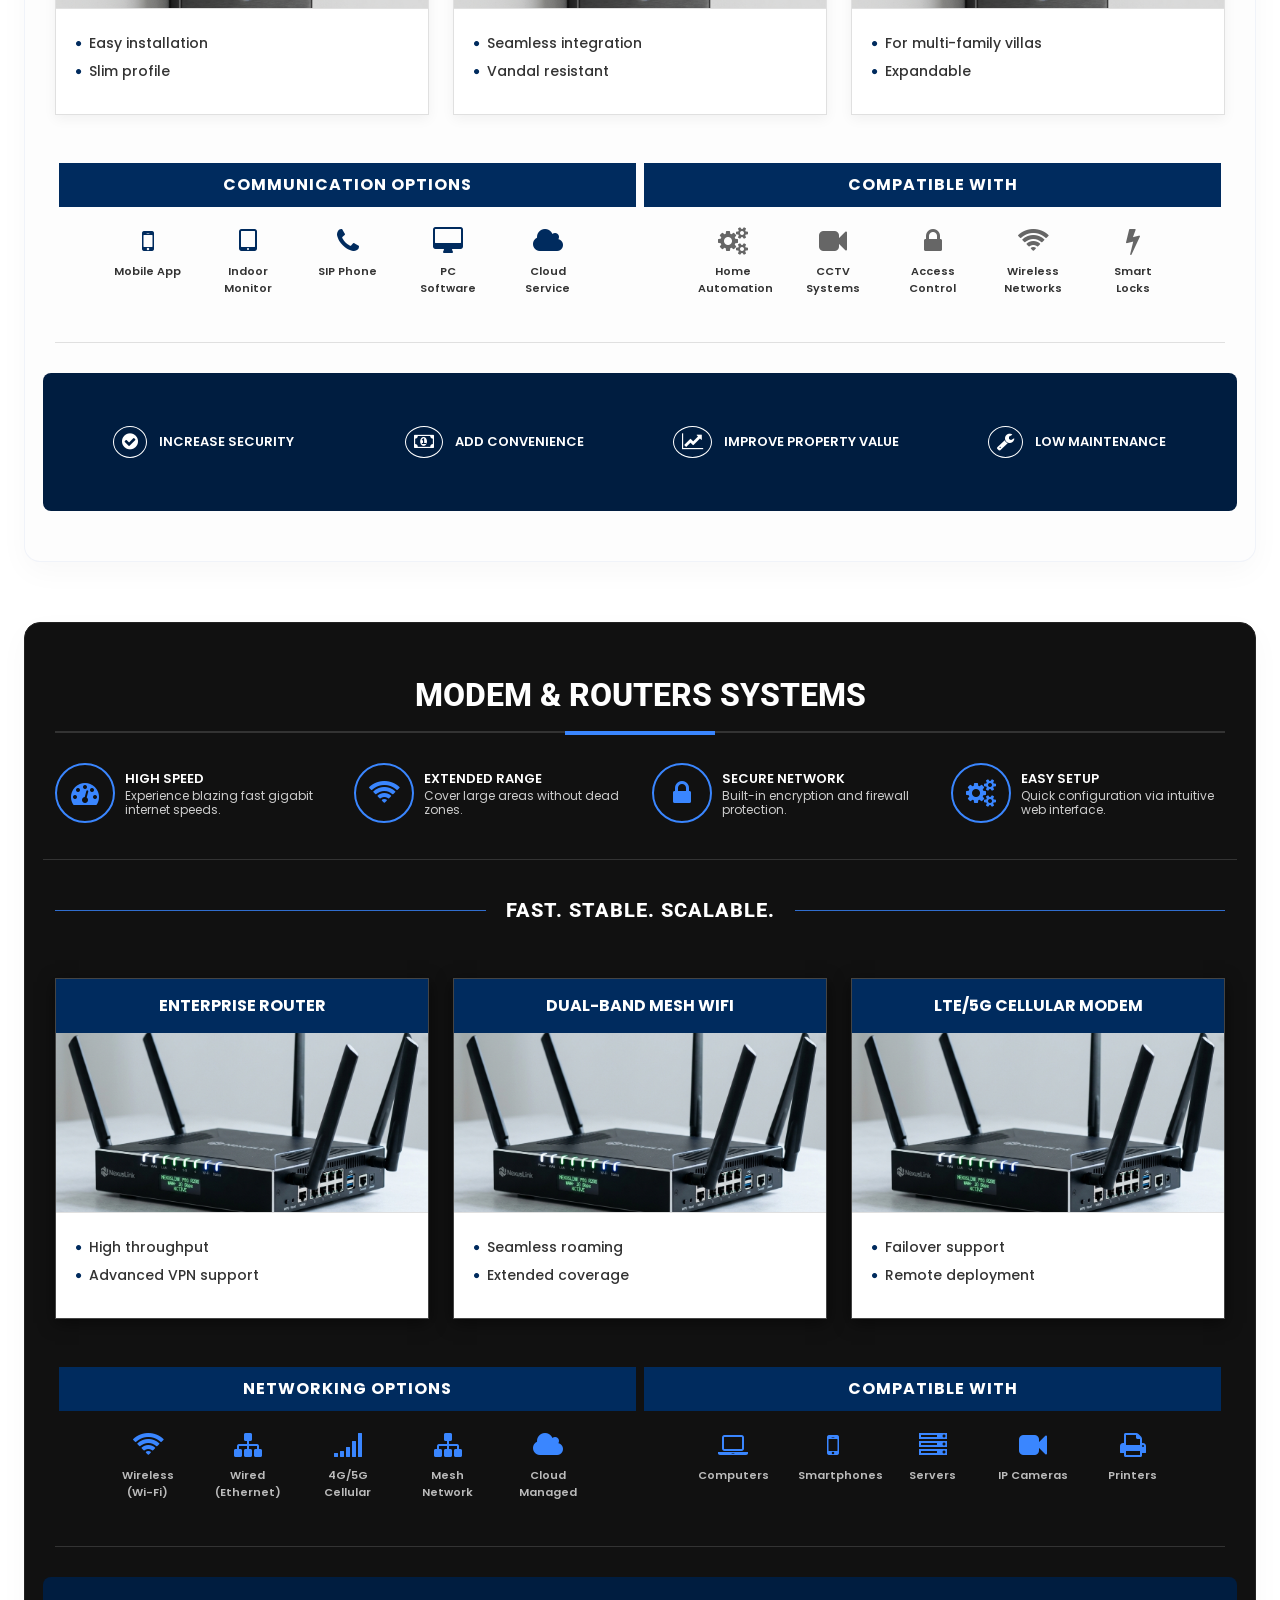
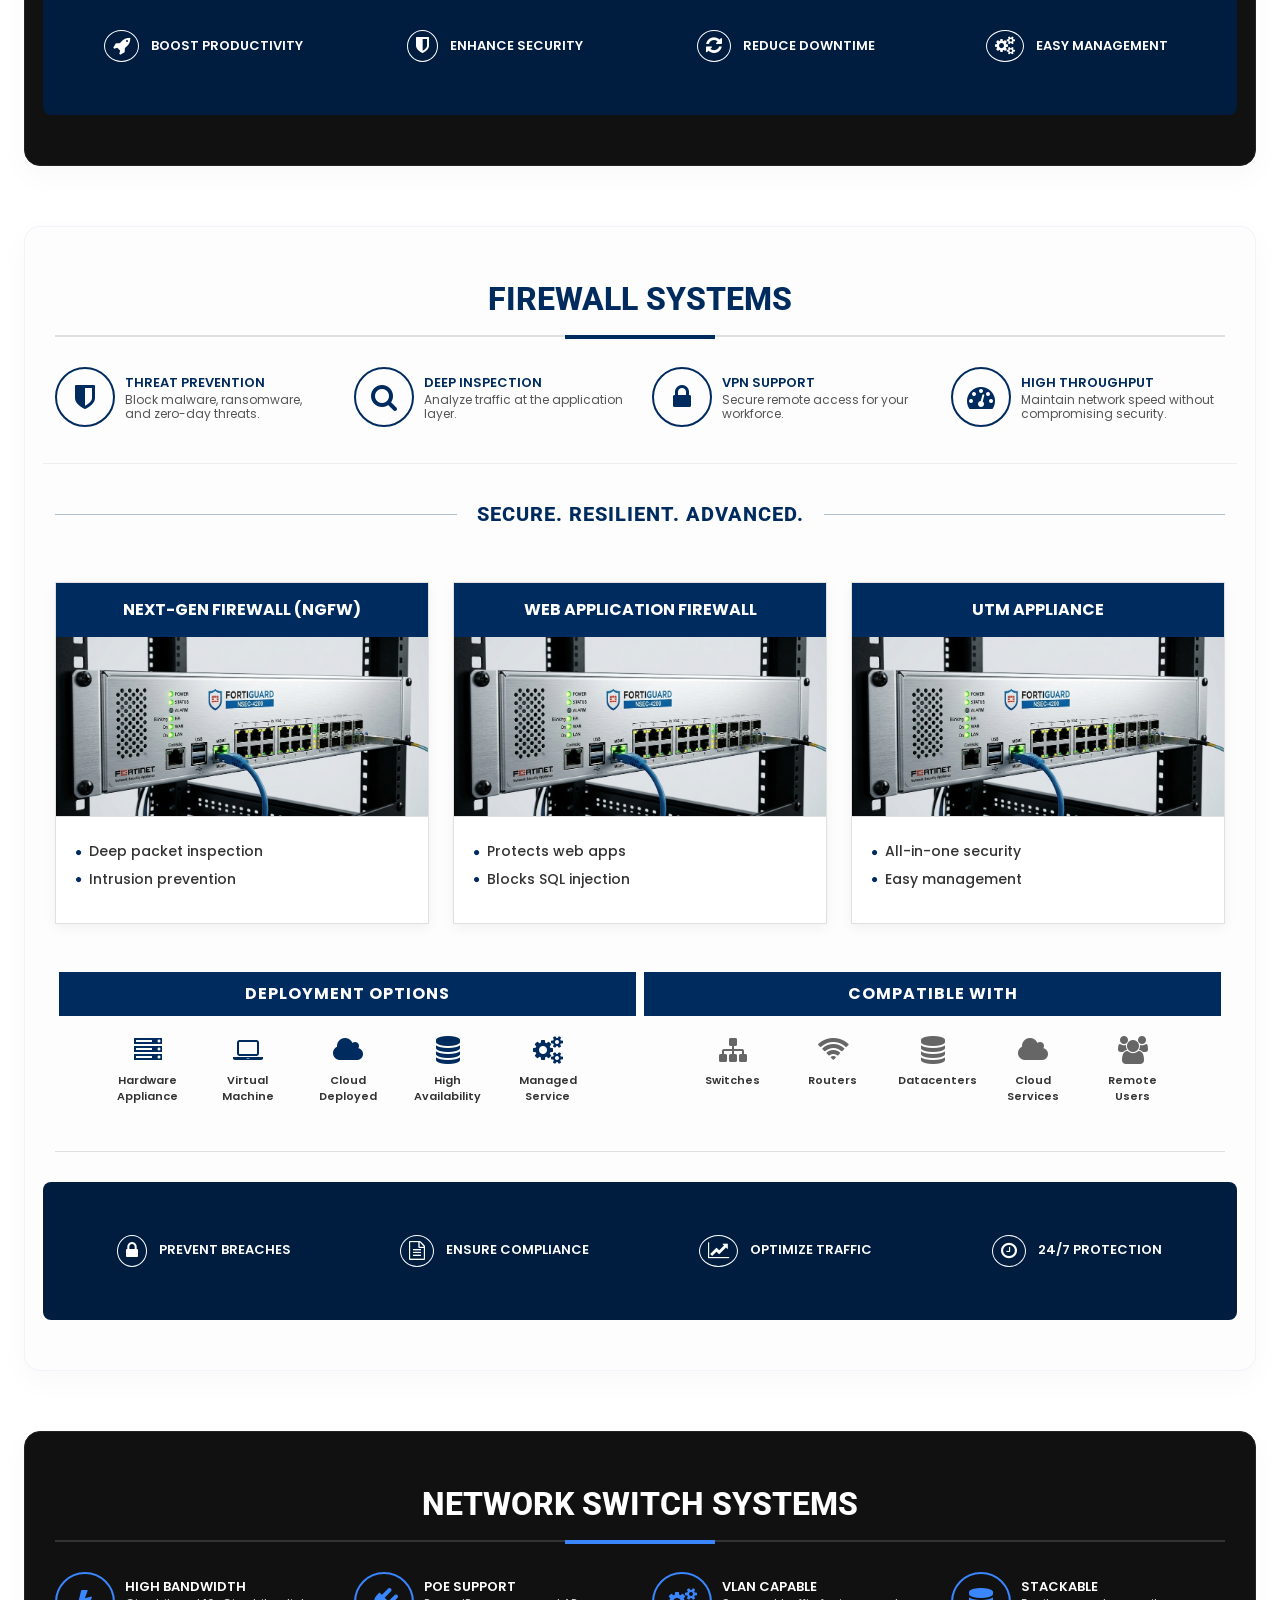
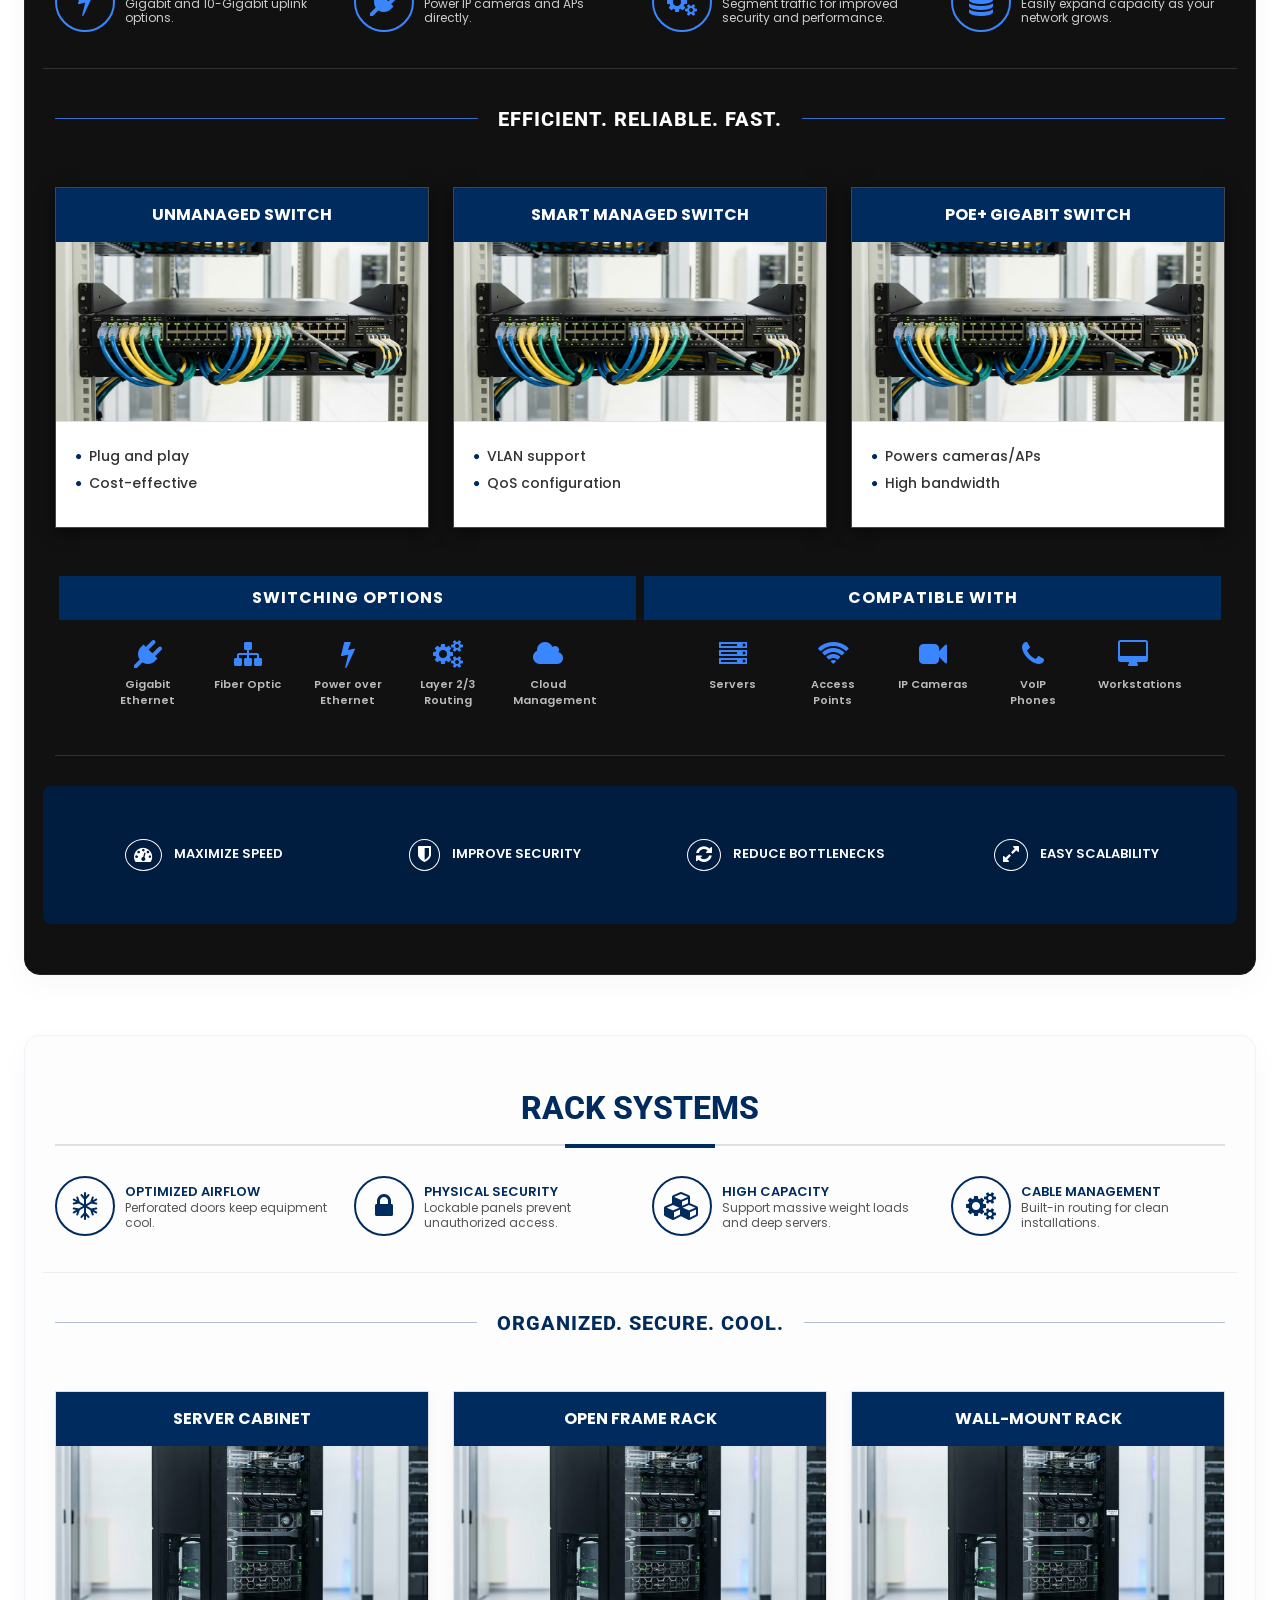
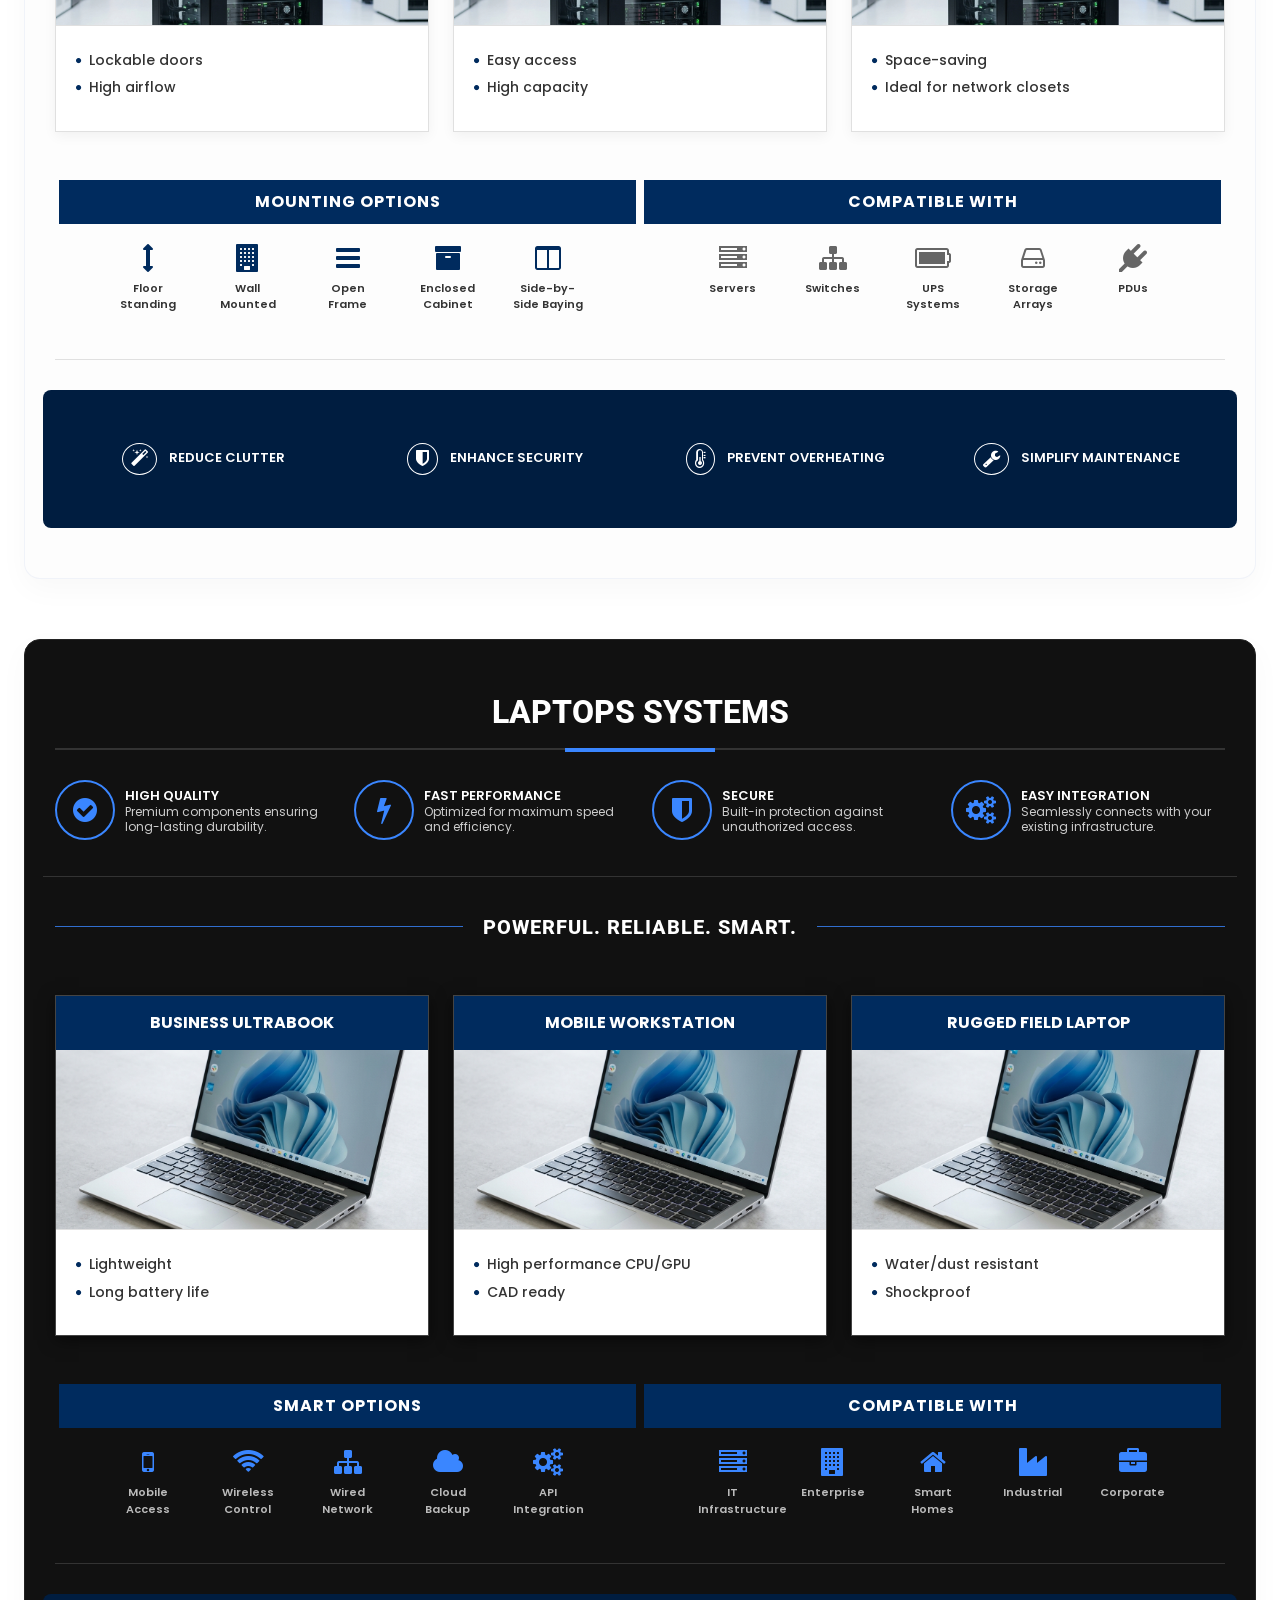
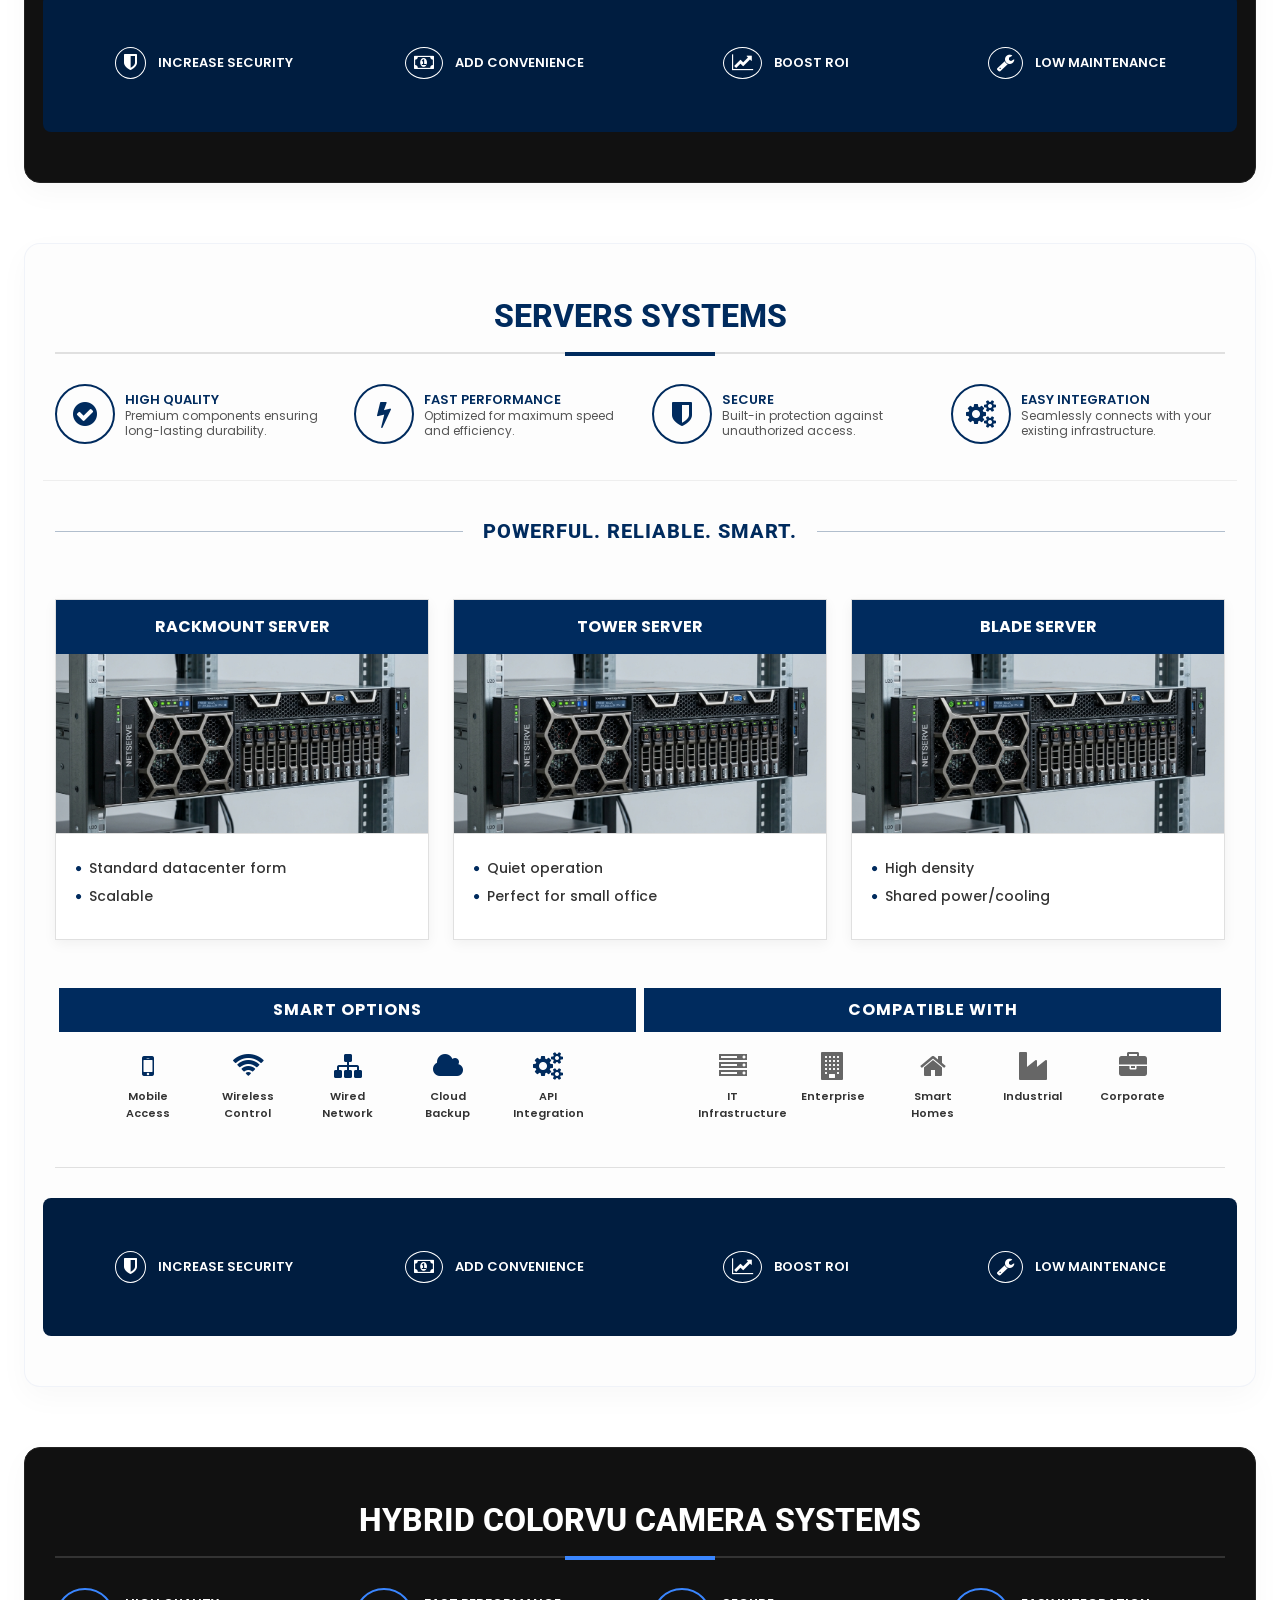
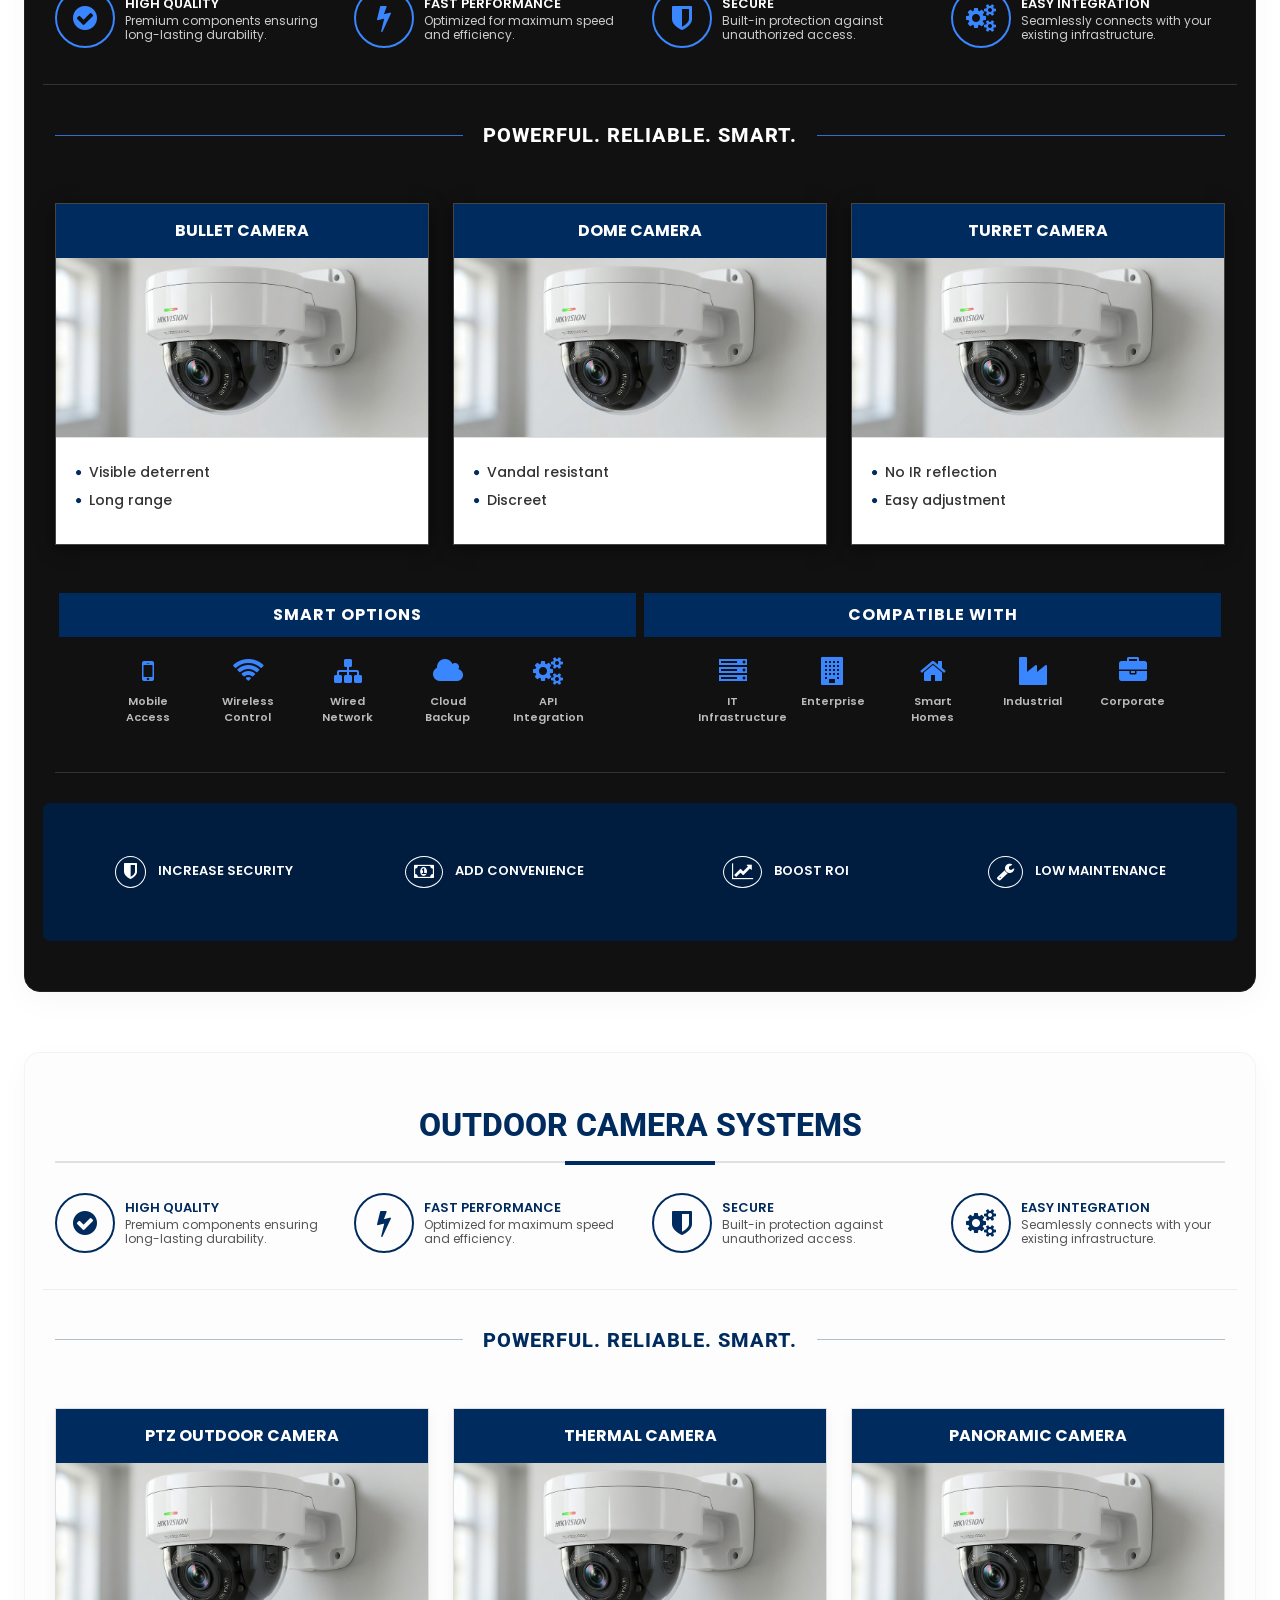
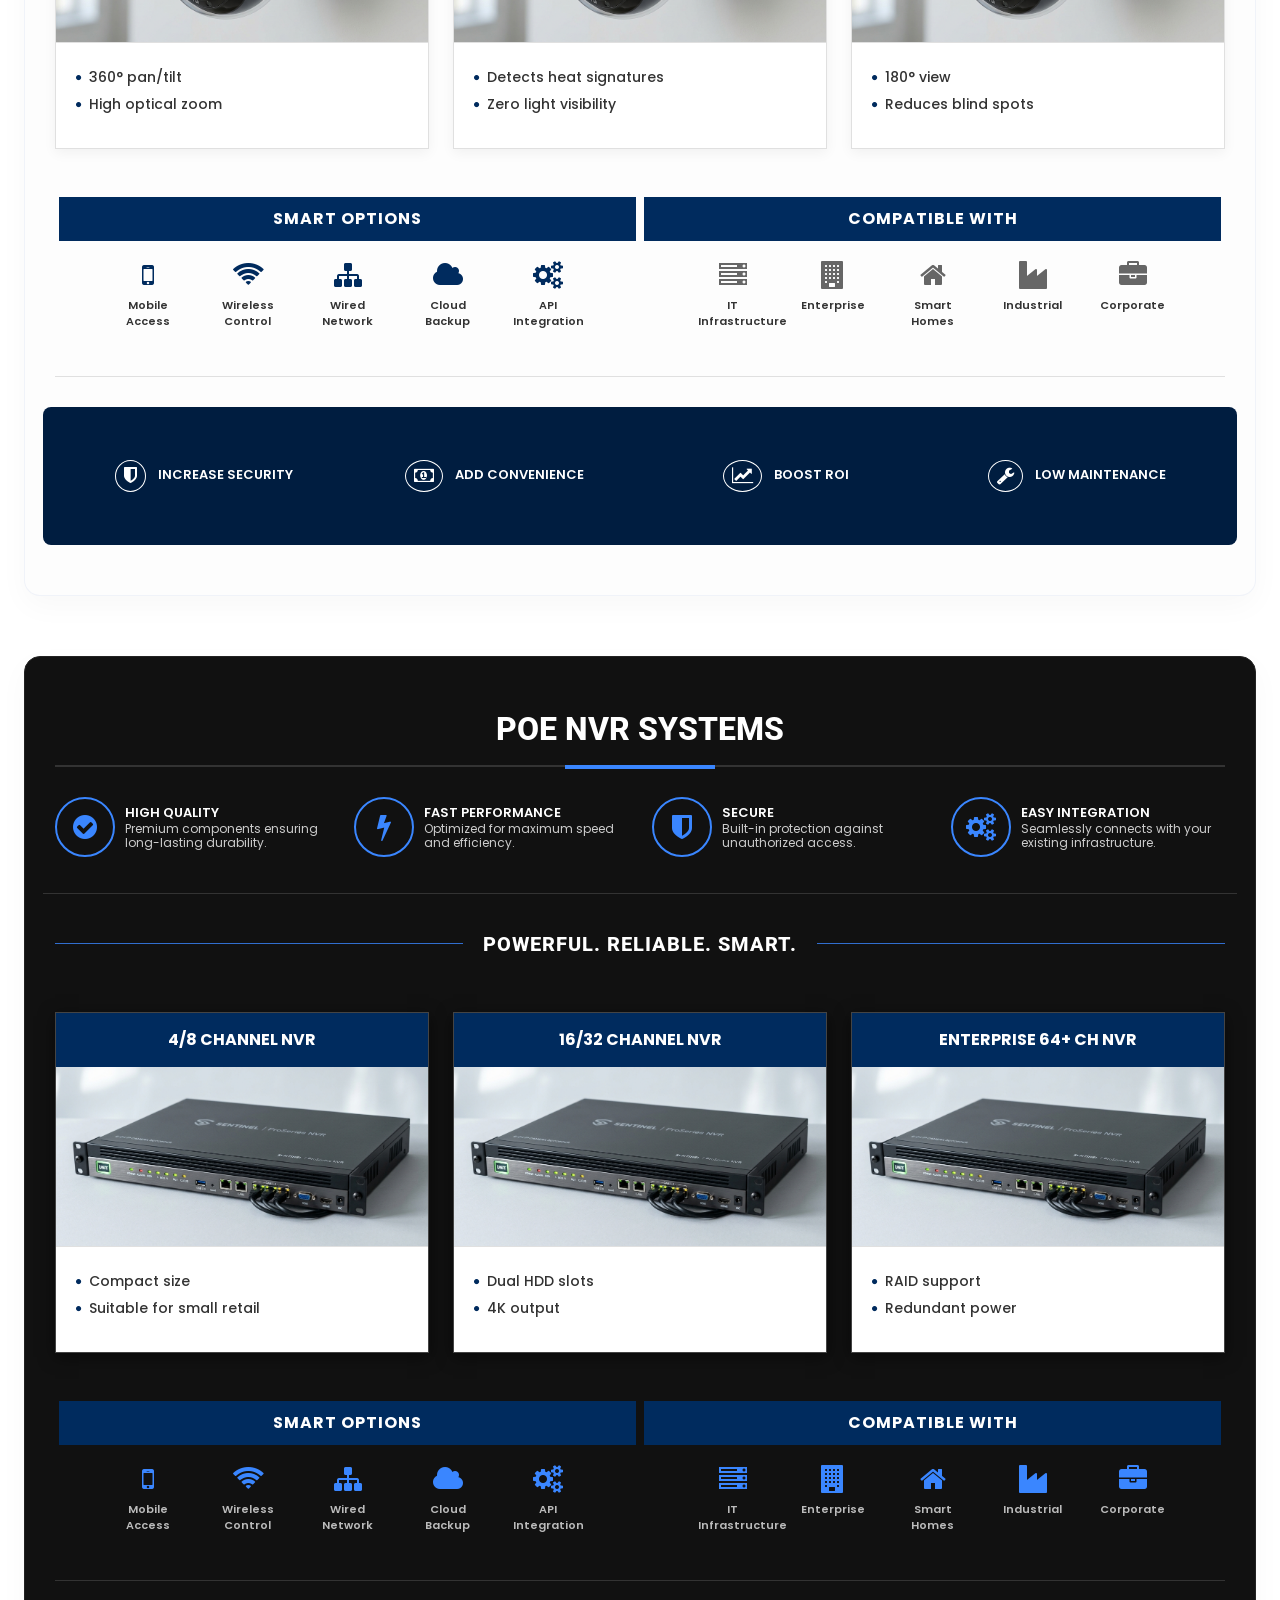
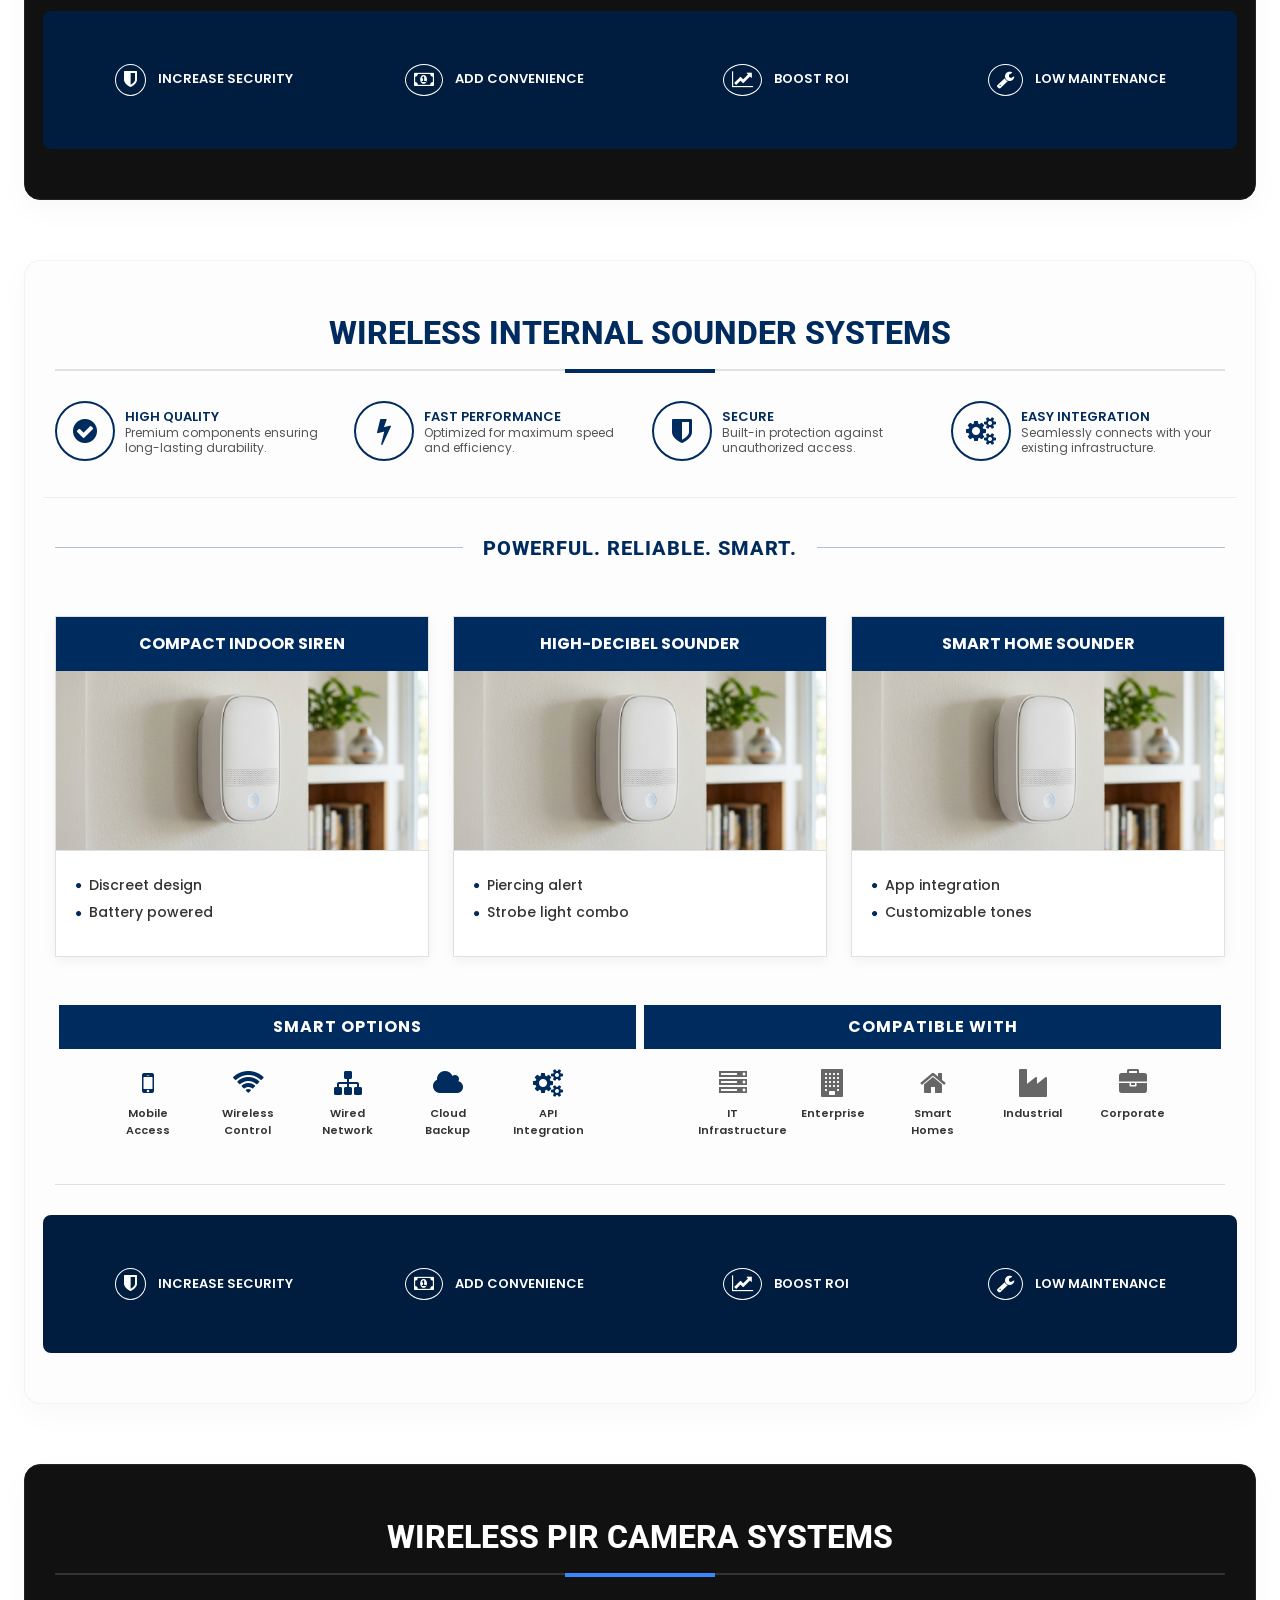
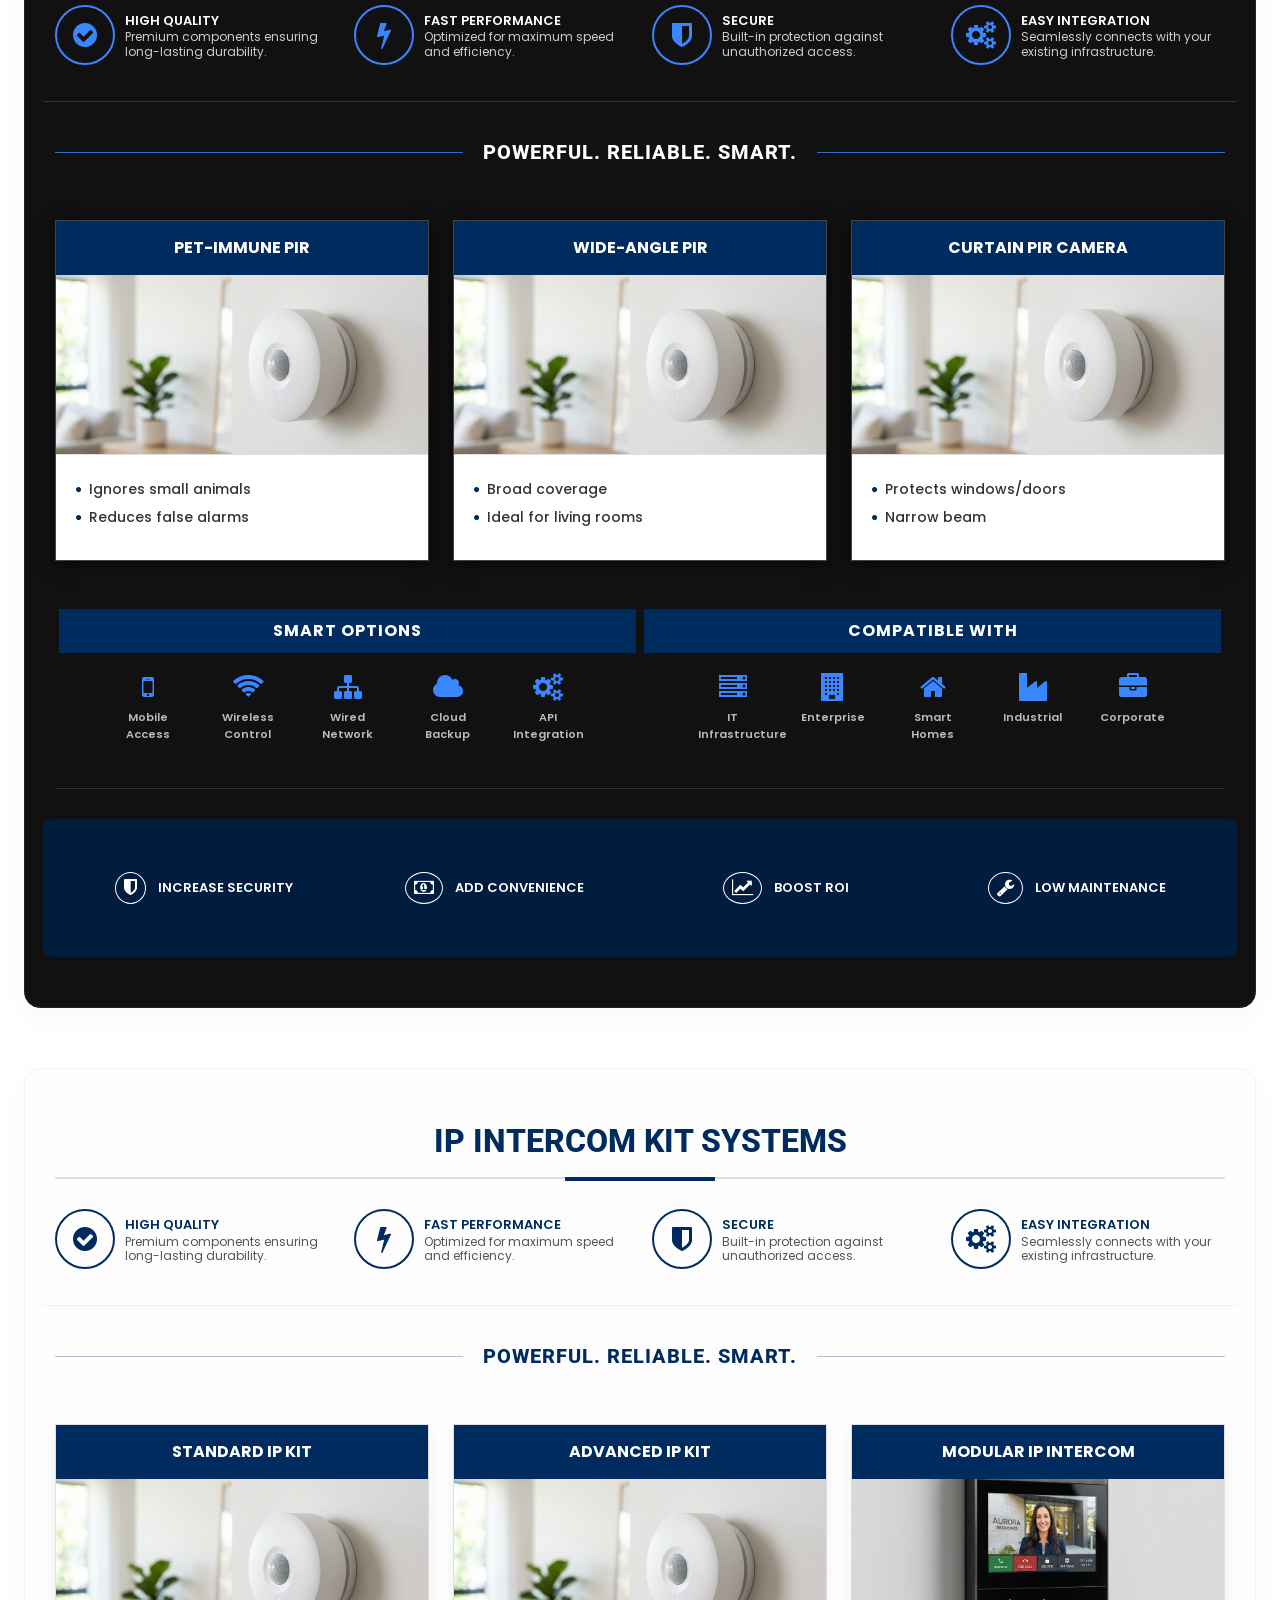
<file: ict-products.html>
<!DOCTYPE html>
<html lang="en">

<head>

	<!-- META -->
    <meta charset="utf-8">
    <meta http-equiv="X-UA-Compatible" content="IE=edge">
    <meta name="keywords" content="" />
    <meta name="author" content="" />
    <meta name="robots" content="" />    
    <meta name="description" content="" />
    
    <!-- FAVICONS ICON -->
    <link rel="icon" href="images/fabco logo title.png" type="image/png" />
    <link rel="shortcut icon" type="image/png" href="images/fabco logo title.png" />
    
    <!-- PAGE TITLE HERE -->
    <title>Faisal Al Bahlouli Trading & Contracting LLC</title>
    
    <!-- MOBILE SPECIFIC -->
    <meta name="viewport" content="width=device-width, initial-scale=1">
    
    
    
    <!-- BOOTSTRAP STYLE SHEET -->
    <link rel="stylesheet" type="text/css" href="css/bootstrap.min.css">
    <!-- FONTAWESOME STYLE SHEET -->
    <link rel="stylesheet" type="text/css" href="css/fontawesome/css/font-awesome.min.css" />
    <!-- OWL CAROUSEL STYLE SHEET -->
    <link rel="stylesheet" type="text/css" href="css/owl.carousel.min.css">
    <!-- MAGNIFIC POPUP STYLE SHEET -->
    <link rel="stylesheet" type="text/css" href="css/magnific-popup.min.css">
    <!-- LOADER STYLE SHEET -->
    <link rel="stylesheet" type="text/css" href="css/loader.min.css"> 
    <!-- FLATICON STYLE SHEET -->
    <link rel="stylesheet" type="text/css" href="css/flaticon.min.css">	
    <!-- MAIN STYLE SHEET -->
    <link rel="stylesheet" type="text/css" href="css/style.css?v=7">
    <!-- Color Theme Change Css -->
    <link rel="stylesheet" class="skin" type="text/css" href="css/skin/skin-7.css?v=6">  
    

    <!-- REVOLUTION SLIDER CSS -->
    <link rel="stylesheet" type="text/css" href="plugins/revolution/revolution/css/settings.css">
	
    <!-- REVOLUTION NAVIGATION STYLE -->
    <link rel="stylesheet" type="text/css" href="plugins/revolution/revolution/css/navigation.css">
	<link rel='stylesheet' href='plugins/revolution/revolution-addons/typewriter/css/typewriter.css' type='text/css' media='all' />    
    <!-- Google Fonts -->
    <link href="https://fonts.googleapis.com/css?family=Roboto:100,100i,300,300i,400,400i,500,500i,700,700i,900,900i" rel="stylesheet">  
	<link href="https://fonts.googleapis.com/css?family=Poppins:200,200i,300,300i,400,400i,500,500i,600,600i,700,700i,800,800i,900,900i" rel="stylesheet">

</head>

<body>

	<div class="page-wraper"> 
       	
        <!-- HEADER START -->
        <header class="site-header header-style-1 mobile-sider-drawer-menu">
            <div class="top-bar bg-gray">
                <div class="container">
                    <div class="row">
                        <div class="mt-topbar-left clearfix">
                            <ul class="list-unstyled e-p-bx pull-right">
                                  <li><i class="fa fa-phone"></i> <a href="tel:22060661" style="color:inherit;">22060661</a>, <a href="tel:95243624" style="color:inherit;">95243624</a>, <a href="tel:97554301" style="color:inherit;">97554301</a>, <a href="tel:95243600" style="color:inherit;">95243600</a></li>
                                  <li><i class="fa fa-envelope"></i> <a href="mailto:sales@fabmuscat.com" style="color:inherit;">sales@fabmuscat.com</a></li>
                                  <li><i class="fa fa-map-marker"></i> Ruwi, Sultanate of Oman</li>
                              </ul>
                        </div>
                        <div class="mt-topbar-right clearfix">
                            <div class="appint-btn">
                                    <a href="index.html" class="site-button explore-btn-premium"><i class="fa fa-th" style="margin-right: 6px; font-size: 15px;"></i> EXPLORE DIVISIONS</a>
                                </div>                            
                        </div>
                    </div>
                </div>
            </div>          
            <div class="sticky-header main-bar-wraper">
                <div class="main-bar">
                    <div class="container">
                        <div class="logo-header" style="width: 240px; height: 100px;">
                            <div class="logo-header-inner logo-header-one">
                                  <a href="index.html">
                                      <img src="images/fabco logo.png" style="max-height: 95px;" alt="" />
                                  </a>
                              </div>
                          </div>
                        <!-- NAV Toggle Button -->
                        <button id="mobile-side-drawer" data-target=".header-nav" data-toggle="collapse" type="button" class="navbar-toggler collapsed">
                            <span class="sr-only">Toggle navigation</span>
                            <span class="icon-bar icon-bar-first"></span>
                            <span class="icon-bar icon-bar-two"></span>
                            <span class="icon-bar icon-bar-three"></span>
                        </button>
                            

                            <!-- Contact Nav -->                            
                         	<div class="contact-slide-hide " style="background-image:url(images/background/bg-5.png)"> 
                                <div class="contact-nav">
                                     <a href="javascript:void(0)" class="contact_close">&times;</a>
                                     <div class="contact-nav-form p-a30">
                            			<div class="contact-info   m-b30">
                             
                                            <div class="mt-icon-box-wraper center p-b30">
                                                <div class="icon-xs m-b20 scale-in-center"><i class="fa fa-phone"></i></div>
                                                <div class="icon-content">
                                                    <h5 class="m-t0 font-weight-500">Phone number</h5>
                                                    <p><a href="tel:+96895243624" style="color:inherit;">95243624</a>, <a href="tel:+96897554301" style="color:inherit;">97554301</a>, 95243600</p>
                                                </div>
                                            </div>
                                            
                                            <div class="mt-icon-box-wraper center p-b30">
                                                <div class="icon-xs m-b20 scale-in-center"><i class="fa fa-envelope"></i></div>
                                                <div class="icon-content">
                                                    <h5 class="m-t0 font-weight-500">Email address</h5>
                                                    <p><a href="mailto:sales@fabmuscat.com" style="color:inherit;">sales@fabmuscat.com</a></p>
                                                </div>
                                            </div>
                                            
                                            <div class="mt-icon-box-wraper center p-b30">
                                                <div class="icon-xs m-b20 scale-in-center"><i class="fa fa-map-marker"></i></div>
                                                <div class="icon-content">
                                                    <h5 class="m-t0 font-weight-500">Address info</h5>
                                                    <p>201 Liverpool Street, Suite 721, London</p>
                                                </div>
                                            </div>
                                        </div>                                          
                                        <div class="full-social-bg">
                                              <ul>
                                                    <li><a href="#" class="facebook"><i class="fa fa-facebook"></i></a></li>
                                                    <li><a href="#" class="google"><i class="fa fa-google"></i></a></li>
                                                    <li><a href="#" class="instagram"><i class="fa fa-instagram"></i></a></li>
                                                    <li><a href="#" class="tumblr"><i class="fa fa-tumblr"></i></a></li>
                                                    <li><a href="#" class="twitter"><i class="fa fa-twitter"></i></a></li>
                                                    <li><a href="#" class="youtube"><i class="fa fa-youtube"></i></a></li>
                                              </ul>
                                        </div>
                                        <div class="text-center">
                                            <h4 class="font-weight-600">&copy;  2023 7xtheme</h4> 
                                        </div>                                                                    			
                                     </div>
                                </div> 
                            </div>                               
                            <!-- SITE Search -->
                            <div id="search"> 
                                <span class="close"></span>
                                <form role="search" id="searchform" action="/search" method="get" class="radius-xl">
                                    <div class="input-group">
                                        <input value="" name="q" type="search" placeholder="Type to search"/>
                                        <span class="input-group-btn"><button type="button" class="search-btn"><i class="fa fa-search arrow-animation"></i></button></span>
                                    </div>   
                                </form>
                            </div>                                                                                                          
                            <!-- MAIN Vav -->
                            <div class="header-nav navbar-collapse collapse  nav-dark">
                                <ul class=" nav navbar-nav">
                                    <li ><a href="ict.html">Home</a></li>
                                    <li ><a href="ict-about.html">About</a></li>
                                    <li><a href="ict-services.html">Services</a></li>
                                    <li class="active"><a href="ict-products.html">Products</a></li>
                                    
                                    <li><a href="contact.html">Contact Us</a></li>
                                </ul>
                            </div>
                            
                    </div>
                </div>
            </div>
        </header>
        <!-- HEADER END -->
        
        <!-- CONTENT START -->

<!-- SERVICES HERO START -->
<div class="mt-bnr-inr overlay-wraper bg-parallax bg-top-center" data-stellar-background-ratio="0.5" style="background-image:url(images/custom/it_products_hero.png); height: 600px;">
    <div class="overlay-main bg-black opacity-06"></div>
    <div class="container h-100">
        <div class="mt-bnr-inr-entry h-100 d-flex align-items-center justify-content-center">
            <div class="text-center" style="max-width: 800px;">
                <h1 class="text-white text-uppercase" style="font-size: 56px; font-weight: 800; letter-spacing: 2px; margin-bottom: 20px;">Our Products</h1>
                <p class="text-white font-20" style="font-weight: 300;">High-quality IT hardware, networking equipment, and security appliances from trusted global brands.</p>
            </div>
        </div>
    </div>
</div>
<!-- SERVICES HERO END -->

<!-- OUR PRODUCTS START -->
<style id="alternating-dark-mode">
/* Alternating dark mode for product sections */
.product-section:nth-child(even) {
    background: #111111 !important;
    border-color: #222 !important;
}
.product-section:nth-child(even) h2,
.product-section:nth-child(even) h3 {
    color: #ffffff !important;
}
.product-section:nth-child(even) .text-center > div[style*="height: 2px"] {
    background: #333 !important;
}
.product-section:nth-child(even) .text-center > div[style*="height: 2px"] > div {
    background: #3a86ff !important;
}
.product-section:nth-child(even) .fa-2x.mr-3 {
    color: #3a86ff !important;
    border-color: #3a86ff !important;
}
.product-section:nth-child(even) strong {
    color: #ffffff !important;
}
.product-section:nth-child(even) span {
    color: #cccccc !important;
}
.product-section:nth-child(even) .row.text-left {
    border-bottom-color: #333 !important;
}
.product-section:nth-child(even) > div > div[style*="display:flex"] > div {
    background-color: #3a86ff !important;
    opacity: 0.8 !important;
}
.product-section:nth-child(even) .d-flex.justify-content-between strong {
    color: #bbbbbb !important;
}
.product-section:nth-child(even) .d-flex.justify-content-between .fa {
    color: #3a86ff !important;
}
.product-section:nth-child(even) > div:last-child > div[style*="height: 1px"] {
    background: #333 !important;
}
/* Keep product cards visible */
.product-section:nth-child(even) .infographic-card {
    border-color: #444 !important;
    box-shadow: 0 4px 15px rgba(0,0,0,0.5) !important;
}

/* Fix icon shrinking and overlapping */
.product-section .fa {
    flex-shrink: 0 !important;
}

/* Ensure proper spacing for feature texts next to icons */
.product-section .d-flex.align-items-center > div:not(.fa) {
    padding-left: 10px;
}

/* Make sure horizontal lists wrap nicely on smaller screens */
.product-section .d-flex.justify-content-between {
    flex-wrap: wrap;
    justify-content: center !important;
    gap: 15px;
}
.product-section .d-flex.justify-content-between > div {
    flex: 0 1 auto;
    min-width: 85px;
}

/* Fix the last section blue banner in each product */
.product-section .col-12 .row.text-center.px-3 {
    padding: 30px 15px !important;
}
.product-section .col-12 .row.text-center.px-3 i.fa {
    flex-shrink: 0 !important;
    margin-right: 12px !important;
}
.product-section .col-12 .row.text-center.px-3 strong {
    text-align: left;
    line-height: 1.3;
}
.product-section .col-12 .row.text-center.px-3 > div {
    padding: 15px 10px !important;
    justify-content: center !important;
}

/* Mobile full width adjustments */
@media (max-width: 767px) {
    .section-full .container-fluid.px-4 {
        padding-left: 0 !important;
        padding-right: 0 !important;
    }
    .product-section {
        padding: 30px 15px !important;
        border-radius: 0 !important;
    }
    /* On mobile, align the bottom banner items slightly left for better flow since space is tight */
    .product-section .col-12 .row.text-center.px-3 > div {
        justify-content: flex-start !important;
        padding-left: 15px !important;
    }
}
</style>
<style>
.glass-product-card {
    background: linear-gradient(145deg, #ffffff, #fcfcfc);
    border-radius: 16px;
    padding: 30px 20px;
    box-shadow: 0 10px 30px rgba(0,0,0,0.04), inset 0 1px 0 rgba(255,255,255,1);
    transition: all 0.5s cubic-bezier(0.165, 0.84, 0.44, 1);
    height: 100%;
    text-align: center;
    border: 1px solid rgba(1, 68, 168, 0.08);
    position: relative;
    overflow: hidden;
    z-index: 1;
}
.glass-product-card::before {
    content: '';
    position: absolute;
    top: 0; left: 0; right: 0; bottom: 0;
    border-radius: 16px;
    background: linear-gradient(145deg, rgba(1, 68, 168, 0.03), rgba(255, 182, 0, 0.03));
    opacity: 0;
    z-index: -1;
    transition: opacity 0.5s ease;
}
.glass-product-card:hover {
    transform: translateY(-12px);
    box-shadow: 0 20px 40px rgba(1, 68, 168, 0.12);
    border-color: rgba(1, 68, 168, 0.3);
}
.glass-product-card:hover::before {
    opacity: 1;
}
.glass-product-card .img-wrapper {
    height: 220px;
    display: flex;
    align-items: center;
    justify-content: center;
    margin-bottom: 25px;
    padding: 15px;
    position: relative;
}
.glass-product-card .img-wrapper::after {
    content: '';
    position: absolute;
    width: 140px;
    height: 140px;
    background: radial-gradient(circle, rgba(1,68,168,0.08) 0%, rgba(255,255,255,0) 70%);
    border-radius: 50%;
    top: 50%;
    left: 50%;
    transform: translate(-50%, -50%) scale(0);
    transition: transform 0.6s cubic-bezier(0.165, 0.84, 0.44, 1);
    z-index: -1;
}
.glass-product-card:hover .img-wrapper::after {
    transform: translate(-50%, -50%) scale(1.3);
}
.glass-product-card img {
    max-height: 100%;
    max-width: 100%;
    object-fit: contain;
    transition: transform 0.5s cubic-bezier(0.165, 0.84, 0.44, 1);
    filter: drop-shadow(0 8px 12px rgba(0,0,0,0.06));
}
.glass-product-card:hover img {
    transform: scale(1.12) translateY(-5px);
}
.glass-product-card h5 {
    font-size: 19px;
    font-weight: 800;
    color: #0144a8;
    margin-bottom: 12px;
    min-height: 48px;
    letter-spacing: -0.2px;
    line-height: 1.3;
}
.glass-product-card p {
    font-size: 15px;
    color: #555;
    margin-bottom: 0;
    line-height: 1.6;
    font-weight: 400;
}
.card-header .btn .toggle-icon {
    transition: transform 0.3s ease;
}
.card-header .btn[aria-expanded="true"] .toggle-icon {
    transform: rotate(180deg);
}
</style>

<!-- ALL PRODUCTS -->
<div class="section-full p-t80 p-b80 bg-white mobile-page-padding">
    <div class="container-fluid px-4">
        <div class="text-center m-b50">
            <h2 class="text-uppercase" style=" font-weight:800; font-size:42px; letter-spacing:2px; margin-bottom:15px; color: #0144a8;">Our <span style="color:#0144a8;">Products</span></h2>
            <div style="width: 60px; height: 3px; background: #0144a8; margin: 0 auto 20px;"></div>
            <p style="color:#666; max-width:600px; margin:0 auto; font-size:16px;">Explore our extensive range of premium hardware, security devices, and networking equipment designed to support your enterprise infrastructure.</p>
        </div>
        

        <div style="width:100%;">

    <div id="villa-ip-intercom" class="product-section mb-5" style="background: #fdfdfd; border-radius: 16px; box-shadow: 0 10px 30px rgba(0,0,0,0.03); border: 1px solid rgba(1, 68, 168, 0.05); padding: 50px 30px; margin-bottom: 60px !important;">
        <div class="text-center mb-5">
            <h2 style="font-weight: 800; font-size: 32px; color: #002b5e; margin-bottom: 15px; text-transform: uppercase;">Villa IP Intercom Kit SYSTEMS</h2>
            <div style="width: 100%; height: 2px; background: #e0e0e0; margin: 0 auto 30px;">
                <div style="width: 150px; height: 4px; background: #002b5e; margin: -1px auto 0;"></div>
            </div>
            
            <div class="row text-left mb-4 mt-4" style="border-bottom: 1px solid #eee; padding-bottom: 20px;">
                
        <div class="col-md-3 col-6 mb-3 d-flex align-items-center">
            <i class="fa fa-shield fa-2x mr-3" style="color:#002b5e; border:2px solid #002b5e; border-radius:50%; padding:15px; width:60px; height:60px; display:flex; align-items:center; justify-content:center;"></i>
            <div>
                <strong style="color:#002b5e; font-size:13px; display:block;">ENHANCED SECURITY</strong>
                <span style="font-size:12px; color:#555; line-height:1.2; display:block;">Monitor and restrict access to your villa instantly.</span>
            </div>
        </div>
        
        <div class="col-md-3 col-6 mb-3 d-flex align-items-center">
            <i class="fa fa-mobile fa-2x mr-3" style="color:#002b5e; border:2px solid #002b5e; border-radius:50%; padding:15px; width:60px; height:60px; display:flex; align-items:center; justify-content:center;"></i>
            <div>
                <strong style="color:#002b5e; font-size:13px; display:block;">REMOTE ACCESS</strong>
                <span style="font-size:12px; color:#555; line-height:1.2; display:block;">Answer the door from anywhere via mobile app.</span>
            </div>
        </div>
        
        <div class="col-md-3 col-6 mb-3 d-flex align-items-center">
            <i class="fa fa-video-camera fa-2x mr-3" style="color:#002b5e; border:2px solid #002b5e; border-radius:50%; padding:15px; width:60px; height:60px; display:flex; align-items:center; justify-content:center;"></i>
            <div>
                <strong style="color:#002b5e; font-size:13px; display:block;">HD VIDEO</strong>
                <span style="font-size:12px; color:#555; line-height:1.2; display:block;">Crystal clear 1080p resolution for identification.</span>
            </div>
        </div>
        
        <div class="col-md-3 col-6 mb-3 d-flex align-items-center">
            <i class="fa fa-bell fa-2x mr-3" style="color:#002b5e; border:2px solid #002b5e; border-radius:50%; padding:15px; width:60px; height:60px; display:flex; align-items:center; justify-content:center;"></i>
            <div>
                <strong style="color:#002b5e; font-size:13px; display:block;">INSTANT ALERTS</strong>
                <span style="font-size:12px; color:#555; line-height:1.2; display:block;">Receive real-time push notifications on your phone.</span>
            </div>
        </div>
        
            </div>
            
            <div style="display:flex; align-items:center; justify-content:center; margin: 30px 0;">
                <div style="flex-grow:1; height:1px; background:#002b5e; opacity:0.3;"></div>
                <h3 style="padding: 0 20px; font-weight:800; color:#002b5e; font-size:20px; margin:0; letter-spacing: 1px;">SECURE. CONVENIENT. SMART.</h3>
                <div style="flex-grow:1; height:1px; background:#002b5e; opacity:0.3;"></div>
            </div>
        </div>
        
        <div class="row justify-content-center">
    
            <div class="col-lg-4 col-md-6 mb-4">
                <div class="infographic-card" style="background: white; border: 1px solid #e0e0e0; height: 100%; display: flex; flex-direction: column; overflow: hidden; box-shadow: 0 4px 12px rgba(0,0,0,0.05); padding: 0;">
                    <div class="card-header" style="background: #002b5e; color: white; padding: 15px 10px; text-align: center; text-transform: uppercase; font-weight: 700; font-size: 16px; min-height: 54px; display: flex; align-items: center; justify-content: center; border-radius: 0;">
                        Surface Mount Station
                    </div>
                    <div style="width:100%; height:180px; border-bottom:1px solid #e0e0e0; overflow:hidden;"><img src="images/ict_intercom.png" alt="Surface Mount Station" style="width:100%; height:100%; object-fit:cover;"></div>
                    <div style="padding: 25px 20px; flex-grow: 1; display:flex; flex-direction:column; background:white;">
                        <ul style="text-align: left; font-size: 14px; color: #333; padding: 0; margin: 0; font-weight: 500; list-style-type: none;">
                            <li style='margin-bottom:8px; line-height:1.4;'><i class='fa fa-circle' style='font-size:6px; vertical-align:middle; margin-right:8px; color:#002b5e;'></i>Easy installation</li><li style='margin-bottom:8px; line-height:1.4;'><i class='fa fa-circle' style='font-size:6px; vertical-align:middle; margin-right:8px; color:#002b5e;'></i>Slim profile</li>
                        </ul>
                    </div>
                </div>
            </div>
        
            <div class="col-lg-4 col-md-6 mb-4">
                <div class="infographic-card" style="background: white; border: 1px solid #e0e0e0; height: 100%; display: flex; flex-direction: column; overflow: hidden; box-shadow: 0 4px 12px rgba(0,0,0,0.05); padding: 0;">
                    <div class="card-header" style="background: #002b5e; color: white; padding: 15px 10px; text-align: center; text-transform: uppercase; font-weight: 700; font-size: 16px; min-height: 54px; display: flex; align-items: center; justify-content: center; border-radius: 0;">
                        Flush Mount Station
                    </div>
                    <div style="width:100%; height:180px; border-bottom:1px solid #e0e0e0; overflow:hidden;"><img src="images/ict_intercom.png" alt="Flush Mount Station" style="width:100%; height:100%; object-fit:cover;"></div>
                    <div style="padding: 25px 20px; flex-grow: 1; display:flex; flex-direction:column; background:white;">
                        <ul style="text-align: left; font-size: 14px; color: #333; padding: 0; margin: 0; font-weight: 500; list-style-type: none;">
                            <li style='margin-bottom:8px; line-height:1.4;'><i class='fa fa-circle' style='font-size:6px; vertical-align:middle; margin-right:8px; color:#002b5e;'></i>Seamless integration</li><li style='margin-bottom:8px; line-height:1.4;'><i class='fa fa-circle' style='font-size:6px; vertical-align:middle; margin-right:8px; color:#002b5e;'></i>Vandal resistant</li>
                        </ul>
                    </div>
                </div>
            </div>
        
            <div class="col-lg-4 col-md-6 mb-4">
                <div class="infographic-card" style="background: white; border: 1px solid #e0e0e0; height: 100%; display: flex; flex-direction: column; overflow: hidden; box-shadow: 0 4px 12px rgba(0,0,0,0.05); padding: 0;">
                    <div class="card-header" style="background: #002b5e; color: white; padding: 15px 10px; text-align: center; text-transform: uppercase; font-weight: 700; font-size: 16px; min-height: 54px; display: flex; align-items: center; justify-content: center; border-radius: 0;">
                        Multi-Button Station
                    </div>
                    <div style="width:100%; height:180px; border-bottom:1px solid #e0e0e0; overflow:hidden;"><img src="images/ict_intercom.png" alt="Multi-Button Station" style="width:100%; height:100%; object-fit:cover;"></div>
                    <div style="padding: 25px 20px; flex-grow: 1; display:flex; flex-direction:column; background:white;">
                        <ul style="text-align: left; font-size: 14px; color: #333; padding: 0; margin: 0; font-weight: 500; list-style-type: none;">
                            <li style='margin-bottom:8px; line-height:1.4;'><i class='fa fa-circle' style='font-size:6px; vertical-align:middle; margin-right:8px; color:#002b5e;'></i>For multi-family villas</li><li style='margin-bottom:8px; line-height:1.4;'><i class='fa fa-circle' style='font-size:6px; vertical-align:middle; margin-right:8px; color:#002b5e;'></i>Expandable</li>
                        </ul>
                    </div>
                </div>
            </div>
        
        </div>
        
        <div class="col-12 mt-4" style="padding:0;">
            <div class="row m-0">
                <div class="col-md-6 mb-3 px-1">
                    <div style="background: #002b5e; color: white; padding: 10px; text-align: center; font-weight: 700; font-size: 16px; letter-spacing:1px; margin-bottom: 20px;">
                        COMMUNICATION OPTIONS
                    </div>
                    <div class="d-flex justify-content-between text-center px-3">
                        <div><i class="fa fa-mobile fa-2x mb-2" style="color:#002b5e;"></i><br><strong style="color:#333; font-size:11px; display:block; max-width:70px; margin:0 auto;">Mobile App</strong></div><div><i class="fa fa-tablet fa-2x mb-2" style="color:#002b5e;"></i><br><strong style="color:#333; font-size:11px; display:block; max-width:70px; margin:0 auto;">Indoor Monitor</strong></div><div><i class="fa fa-phone fa-2x mb-2" style="color:#002b5e;"></i><br><strong style="color:#333; font-size:11px; display:block; max-width:70px; margin:0 auto;">SIP Phone</strong></div><div><i class="fa fa-desktop fa-2x mb-2" style="color:#002b5e;"></i><br><strong style="color:#333; font-size:11px; display:block; max-width:70px; margin:0 auto;">PC Software</strong></div><div><i class="fa fa-cloud fa-2x mb-2" style="color:#002b5e;"></i><br><strong style="color:#333; font-size:11px; display:block; max-width:70px; margin:0 auto;">Cloud Service</strong></div>
                    </div>
                </div>
                
                <div class="col-md-6 mb-3 px-1">
                    <div style="background: #002b5e; color: white; padding: 10px; text-align: center; font-weight: 700; font-size: 16px; letter-spacing:1px; margin-bottom: 20px;">
                        COMPATIBLE WITH
                    </div>
                    <div class="d-flex justify-content-between text-center px-3">
                        <div><i class="fa fa-cogs fa-2x mb-2" style="color:#666;"></i><br><strong style="color:#333; font-size:11px; display:block; max-width:70px; margin:0 auto;">Home Automation</strong></div><div><i class="fa fa-video-camera fa-2x mb-2" style="color:#666;"></i><br><strong style="color:#333; font-size:11px; display:block; max-width:70px; margin:0 auto;">CCTV Systems</strong></div><div><i class="fa fa-lock fa-2x mb-2" style="color:#666;"></i><br><strong style="color:#333; font-size:11px; display:block; max-width:70px; margin:0 auto;">Access Control</strong></div><div><i class="fa fa-wifi fa-2x mb-2" style="color:#666;"></i><br><strong style="color:#333; font-size:11px; display:block; max-width:70px; margin:0 auto;">Wireless Networks</strong></div><div><i class="fa fa-bolt fa-2x mb-2" style="color:#666;"></i><br><strong style="color:#333; font-size:11px; display:block; max-width:70px; margin:0 auto;">Smart Locks</strong></div>
                    </div>
                </div>
            </div>
            
            <div style="width: 100%; height: 1px; background: #e0e0e0; margin: 30px 0;"></div>
            
            <div class="row text-center px-3" style="background:#001d40; color:white; padding: 20px 0; border-radius: 8px;">
                
        <div class="col-md-3 col-6 mb-2 mt-2 d-flex align-items-center justify-content-center">
            <i class="fa fa-check-circle fa-lg mr-2" style="color:white; border: 1px solid white; border-radius:50%; padding: 8px;"></i>
            <strong style="color:white; font-size:13px; font-weight:600;">INCREASE SECURITY</strong>
        </div>
        
        <div class="col-md-3 col-6 mb-2 mt-2 d-flex align-items-center justify-content-center">
            <i class="fa fa-money fa-lg mr-2" style="color:white; border: 1px solid white; border-radius:50%; padding: 8px;"></i>
            <strong style="color:white; font-size:13px; font-weight:600;">ADD CONVENIENCE</strong>
        </div>
        
        <div class="col-md-3 col-6 mb-2 mt-2 d-flex align-items-center justify-content-center">
            <i class="fa fa-line-chart fa-lg mr-2" style="color:white; border: 1px solid white; border-radius:50%; padding: 8px;"></i>
            <strong style="color:white; font-size:13px; font-weight:600;">IMPROVE PROPERTY VALUE</strong>
        </div>
        
        <div class="col-md-3 col-6 mb-2 mt-2 d-flex align-items-center justify-content-center">
            <i class="fa fa-wrench fa-lg mr-2" style="color:white; border: 1px solid white; border-radius:50%; padding: 8px;"></i>
            <strong style="color:white; font-size:13px; font-weight:600;">LOW MAINTENANCE</strong>
        </div>
        
            </div>
        </div>
    </div>
    
    <div id="modem-routers" class="product-section mb-5" style="background: #fdfdfd; border-radius: 16px; box-shadow: 0 10px 30px rgba(0,0,0,0.03); border: 1px solid rgba(1, 68, 168, 0.05); padding: 50px 30px; margin-bottom: 60px !important;">
        <div class="text-center mb-5">
            <h2 style="font-weight: 800; font-size: 32px; color: #002b5e; margin-bottom: 15px; text-transform: uppercase;">Modem & Routers SYSTEMS</h2>
            <div style="width: 100%; height: 2px; background: #e0e0e0; margin: 0 auto 30px;">
                <div style="width: 150px; height: 4px; background: #002b5e; margin: -1px auto 0;"></div>
            </div>
            
            <div class="row text-left mb-4 mt-4" style="border-bottom: 1px solid #eee; padding-bottom: 20px;">
                
        <div class="col-md-3 col-6 mb-3 d-flex align-items-center">
            <i class="fa fa-tachometer fa-2x mr-3" style="color:#002b5e; border:2px solid #002b5e; border-radius:50%; padding:15px; width:60px; height:60px; display:flex; align-items:center; justify-content:center;"></i>
            <div>
                <strong style="color:#002b5e; font-size:13px; display:block;">HIGH SPEED</strong>
                <span style="font-size:12px; color:#555; line-height:1.2; display:block;">Experience blazing fast gigabit internet speeds.</span>
            </div>
        </div>
        
        <div class="col-md-3 col-6 mb-3 d-flex align-items-center">
            <i class="fa fa-wifi fa-2x mr-3" style="color:#002b5e; border:2px solid #002b5e; border-radius:50%; padding:15px; width:60px; height:60px; display:flex; align-items:center; justify-content:center;"></i>
            <div>
                <strong style="color:#002b5e; font-size:13px; display:block;">EXTENDED RANGE</strong>
                <span style="font-size:12px; color:#555; line-height:1.2; display:block;">Cover large areas without dead zones.</span>
            </div>
        </div>
        
        <div class="col-md-3 col-6 mb-3 d-flex align-items-center">
            <i class="fa fa-lock fa-2x mr-3" style="color:#002b5e; border:2px solid #002b5e; border-radius:50%; padding:15px; width:60px; height:60px; display:flex; align-items:center; justify-content:center;"></i>
            <div>
                <strong style="color:#002b5e; font-size:13px; display:block;">SECURE NETWORK</strong>
                <span style="font-size:12px; color:#555; line-height:1.2; display:block;">Built-in encryption and firewall protection.</span>
            </div>
        </div>
        
        <div class="col-md-3 col-6 mb-3 d-flex align-items-center">
            <i class="fa fa-cogs fa-2x mr-3" style="color:#002b5e; border:2px solid #002b5e; border-radius:50%; padding:15px; width:60px; height:60px; display:flex; align-items:center; justify-content:center;"></i>
            <div>
                <strong style="color:#002b5e; font-size:13px; display:block;">EASY SETUP</strong>
                <span style="font-size:12px; color:#555; line-height:1.2; display:block;">Quick configuration via intuitive web interface.</span>
            </div>
        </div>
        
            </div>
            
            <div style="display:flex; align-items:center; justify-content:center; margin: 30px 0;">
                <div style="flex-grow:1; height:1px; background:#002b5e; opacity:0.3;"></div>
                <h3 style="padding: 0 20px; font-weight:800; color:#002b5e; font-size:20px; margin:0; letter-spacing: 1px;">FAST. STABLE. SCALABLE.</h3>
                <div style="flex-grow:1; height:1px; background:#002b5e; opacity:0.3;"></div>
            </div>
        </div>
        
        <div class="row justify-content-center">
    
            <div class="col-lg-4 col-md-6 mb-4">
                <div class="infographic-card" style="background: white; border: 1px solid #e0e0e0; height: 100%; display: flex; flex-direction: column; overflow: hidden; box-shadow: 0 4px 12px rgba(0,0,0,0.05); padding: 0;">
                    <div class="card-header" style="background: #002b5e; color: white; padding: 15px 10px; text-align: center; text-transform: uppercase; font-weight: 700; font-size: 16px; min-height: 54px; display: flex; align-items: center; justify-content: center; border-radius: 0;">
                        Enterprise Router
                    </div>
                    <div style="width:100%; height:180px; border-bottom:1px solid #e0e0e0; overflow:hidden;"><img src="images/ict_router.png" alt="Enterprise Router" style="width:100%; height:100%; object-fit:cover;"></div>
                    <div style="padding: 25px 20px; flex-grow: 1; display:flex; flex-direction:column; background:white;">
                        <ul style="text-align: left; font-size: 14px; color: #333; padding: 0; margin: 0; font-weight: 500; list-style-type: none;">
                            <li style='margin-bottom:8px; line-height:1.4;'><i class='fa fa-circle' style='font-size:6px; vertical-align:middle; margin-right:8px; color:#002b5e;'></i>High throughput</li><li style='margin-bottom:8px; line-height:1.4;'><i class='fa fa-circle' style='font-size:6px; vertical-align:middle; margin-right:8px; color:#002b5e;'></i>Advanced VPN support</li>
                        </ul>
                    </div>
                </div>
            </div>
        
            <div class="col-lg-4 col-md-6 mb-4">
                <div class="infographic-card" style="background: white; border: 1px solid #e0e0e0; height: 100%; display: flex; flex-direction: column; overflow: hidden; box-shadow: 0 4px 12px rgba(0,0,0,0.05); padding: 0;">
                    <div class="card-header" style="background: #002b5e; color: white; padding: 15px 10px; text-align: center; text-transform: uppercase; font-weight: 700; font-size: 16px; min-height: 54px; display: flex; align-items: center; justify-content: center; border-radius: 0;">
                        Dual-Band Mesh WiFi
                    </div>
                    <div style="width:100%; height:180px; border-bottom:1px solid #e0e0e0; overflow:hidden;"><img src="images/ict_router.png" alt="Dual-Band Mesh WiFi" style="width:100%; height:100%; object-fit:cover;"></div>
                    <div style="padding: 25px 20px; flex-grow: 1; display:flex; flex-direction:column; background:white;">
                        <ul style="text-align: left; font-size: 14px; color: #333; padding: 0; margin: 0; font-weight: 500; list-style-type: none;">
                            <li style='margin-bottom:8px; line-height:1.4;'><i class='fa fa-circle' style='font-size:6px; vertical-align:middle; margin-right:8px; color:#002b5e;'></i>Seamless roaming</li><li style='margin-bottom:8px; line-height:1.4;'><i class='fa fa-circle' style='font-size:6px; vertical-align:middle; margin-right:8px; color:#002b5e;'></i>Extended coverage</li>
                        </ul>
                    </div>
                </div>
            </div>
        
            <div class="col-lg-4 col-md-6 mb-4">
                <div class="infographic-card" style="background: white; border: 1px solid #e0e0e0; height: 100%; display: flex; flex-direction: column; overflow: hidden; box-shadow: 0 4px 12px rgba(0,0,0,0.05); padding: 0;">
                    <div class="card-header" style="background: #002b5e; color: white; padding: 15px 10px; text-align: center; text-transform: uppercase; font-weight: 700; font-size: 16px; min-height: 54px; display: flex; align-items: center; justify-content: center; border-radius: 0;">
                        LTE/5G Cellular Modem
                    </div>
                    <div style="width:100%; height:180px; border-bottom:1px solid #e0e0e0; overflow:hidden;"><img src="images/ict_router.png" alt="LTE/5G Cellular Modem" style="width:100%; height:100%; object-fit:cover;"></div>
                    <div style="padding: 25px 20px; flex-grow: 1; display:flex; flex-direction:column; background:white;">
                        <ul style="text-align: left; font-size: 14px; color: #333; padding: 0; margin: 0; font-weight: 500; list-style-type: none;">
                            <li style='margin-bottom:8px; line-height:1.4;'><i class='fa fa-circle' style='font-size:6px; vertical-align:middle; margin-right:8px; color:#002b5e;'></i>Failover support</li><li style='margin-bottom:8px; line-height:1.4;'><i class='fa fa-circle' style='font-size:6px; vertical-align:middle; margin-right:8px; color:#002b5e;'></i>Remote deployment</li>
                        </ul>
                    </div>
                </div>
            </div>
        
        </div>
        
        <div class="col-12 mt-4" style="padding:0;">
            <div class="row m-0">
                <div class="col-md-6 mb-3 px-1">
                    <div style="background: #002b5e; color: white; padding: 10px; text-align: center; font-weight: 700; font-size: 16px; letter-spacing:1px; margin-bottom: 20px;">
                        NETWORKING OPTIONS
                    </div>
                    <div class="d-flex justify-content-between text-center px-3">
                        <div><i class="fa fa-wifi fa-2x mb-2" style="color:#002b5e;"></i><br><strong style="color:#333; font-size:11px; display:block; max-width:70px; margin:0 auto;">Wireless (Wi-Fi)</strong></div><div><i class="fa fa-sitemap fa-2x mb-2" style="color:#002b5e;"></i><br><strong style="color:#333; font-size:11px; display:block; max-width:70px; margin:0 auto;">Wired (Ethernet)</strong></div><div><i class="fa fa-signal fa-2x mb-2" style="color:#002b5e;"></i><br><strong style="color:#333; font-size:11px; display:block; max-width:70px; margin:0 auto;">4G/5G Cellular</strong></div><div><i class="fa fa-sitemap fa-2x mb-2" style="color:#002b5e;"></i><br><strong style="color:#333; font-size:11px; display:block; max-width:70px; margin:0 auto;">Mesh Network</strong></div><div><i class="fa fa-cloud fa-2x mb-2" style="color:#002b5e;"></i><br><strong style="color:#333; font-size:11px; display:block; max-width:70px; margin:0 auto;">Cloud Managed</strong></div>
                    </div>
                </div>
                
                <div class="col-md-6 mb-3 px-1">
                    <div style="background: #002b5e; color: white; padding: 10px; text-align: center; font-weight: 700; font-size: 16px; letter-spacing:1px; margin-bottom: 20px;">
                        COMPATIBLE WITH
                    </div>
                    <div class="d-flex justify-content-between text-center px-3">
                        <div><i class="fa fa-laptop fa-2x mb-2" style="color:#666;"></i><br><strong style="color:#333; font-size:11px; display:block; max-width:70px; margin:0 auto;">Computers</strong></div><div><i class="fa fa-mobile fa-2x mb-2" style="color:#666;"></i><br><strong style="color:#333; font-size:11px; display:block; max-width:70px; margin:0 auto;">Smartphones</strong></div><div><i class="fa fa-server fa-2x mb-2" style="color:#666;"></i><br><strong style="color:#333; font-size:11px; display:block; max-width:70px; margin:0 auto;">Servers</strong></div><div><i class="fa fa-video-camera fa-2x mb-2" style="color:#666;"></i><br><strong style="color:#333; font-size:11px; display:block; max-width:70px; margin:0 auto;">IP Cameras</strong></div><div><i class="fa fa-print fa-2x mb-2" style="color:#666;"></i><br><strong style="color:#333; font-size:11px; display:block; max-width:70px; margin:0 auto;">Printers</strong></div>
                    </div>
                </div>
            </div>
            
            <div style="width: 100%; height: 1px; background: #e0e0e0; margin: 30px 0;"></div>
            
            <div class="row text-center px-3" style="background:#001d40; color:white; padding: 20px 0; border-radius: 8px;">
                
        <div class="col-md-3 col-6 mb-2 mt-2 d-flex align-items-center justify-content-center">
            <i class="fa fa-rocket fa-lg mr-2" style="color:white; border: 1px solid white; border-radius:50%; padding: 8px;"></i>
            <strong style="color:white; font-size:13px; font-weight:600;">BOOST PRODUCTIVITY</strong>
        </div>
        
        <div class="col-md-3 col-6 mb-2 mt-2 d-flex align-items-center justify-content-center">
            <i class="fa fa-shield fa-lg mr-2" style="color:white; border: 1px solid white; border-radius:50%; padding: 8px;"></i>
            <strong style="color:white; font-size:13px; font-weight:600;">ENHANCE SECURITY</strong>
        </div>
        
        <div class="col-md-3 col-6 mb-2 mt-2 d-flex align-items-center justify-content-center">
            <i class="fa fa-refresh fa-lg mr-2" style="color:white; border: 1px solid white; border-radius:50%; padding: 8px;"></i>
            <strong style="color:white; font-size:13px; font-weight:600;">REDUCE DOWNTIME</strong>
        </div>
        
        <div class="col-md-3 col-6 mb-2 mt-2 d-flex align-items-center justify-content-center">
            <i class="fa fa-cogs fa-lg mr-2" style="color:white; border: 1px solid white; border-radius:50%; padding: 8px;"></i>
            <strong style="color:white; font-size:13px; font-weight:600;">EASY MANAGEMENT</strong>
        </div>
        
            </div>
        </div>
    </div>
    
    <div id="firewall" class="product-section mb-5" style="background: #fdfdfd; border-radius: 16px; box-shadow: 0 10px 30px rgba(0,0,0,0.03); border: 1px solid rgba(1, 68, 168, 0.05); padding: 50px 30px; margin-bottom: 60px !important;">
        <div class="text-center mb-5">
            <h2 style="font-weight: 800; font-size: 32px; color: #002b5e; margin-bottom: 15px; text-transform: uppercase;">Firewall SYSTEMS</h2>
            <div style="width: 100%; height: 2px; background: #e0e0e0; margin: 0 auto 30px;">
                <div style="width: 150px; height: 4px; background: #002b5e; margin: -1px auto 0;"></div>
            </div>
            
            <div class="row text-left mb-4 mt-4" style="border-bottom: 1px solid #eee; padding-bottom: 20px;">
                
        <div class="col-md-3 col-6 mb-3 d-flex align-items-center">
            <i class="fa fa-shield fa-2x mr-3" style="color:#002b5e; border:2px solid #002b5e; border-radius:50%; padding:15px; width:60px; height:60px; display:flex; align-items:center; justify-content:center;"></i>
            <div>
                <strong style="color:#002b5e; font-size:13px; display:block;">THREAT PREVENTION</strong>
                <span style="font-size:12px; color:#555; line-height:1.2; display:block;">Block malware, ransomware, and zero-day threats.</span>
            </div>
        </div>
        
        <div class="col-md-3 col-6 mb-3 d-flex align-items-center">
            <i class="fa fa-search fa-2x mr-3" style="color:#002b5e; border:2px solid #002b5e; border-radius:50%; padding:15px; width:60px; height:60px; display:flex; align-items:center; justify-content:center;"></i>
            <div>
                <strong style="color:#002b5e; font-size:13px; display:block;">DEEP INSPECTION</strong>
                <span style="font-size:12px; color:#555; line-height:1.2; display:block;">Analyze traffic at the application layer.</span>
            </div>
        </div>
        
        <div class="col-md-3 col-6 mb-3 d-flex align-items-center">
            <i class="fa fa-lock fa-2x mr-3" style="color:#002b5e; border:2px solid #002b5e; border-radius:50%; padding:15px; width:60px; height:60px; display:flex; align-items:center; justify-content:center;"></i>
            <div>
                <strong style="color:#002b5e; font-size:13px; display:block;">VPN SUPPORT</strong>
                <span style="font-size:12px; color:#555; line-height:1.2; display:block;">Secure remote access for your workforce.</span>
            </div>
        </div>
        
        <div class="col-md-3 col-6 mb-3 d-flex align-items-center">
            <i class="fa fa-tachometer fa-2x mr-3" style="color:#002b5e; border:2px solid #002b5e; border-radius:50%; padding:15px; width:60px; height:60px; display:flex; align-items:center; justify-content:center;"></i>
            <div>
                <strong style="color:#002b5e; font-size:13px; display:block;">HIGH THROUGHPUT</strong>
                <span style="font-size:12px; color:#555; line-height:1.2; display:block;">Maintain network speed without compromising security.</span>
            </div>
        </div>
        
            </div>
            
            <div style="display:flex; align-items:center; justify-content:center; margin: 30px 0;">
                <div style="flex-grow:1; height:1px; background:#002b5e; opacity:0.3;"></div>
                <h3 style="padding: 0 20px; font-weight:800; color:#002b5e; font-size:20px; margin:0; letter-spacing: 1px;">SECURE. RESILIENT. ADVANCED.</h3>
                <div style="flex-grow:1; height:1px; background:#002b5e; opacity:0.3;"></div>
            </div>
        </div>
        
        <div class="row justify-content-center">
    
            <div class="col-lg-4 col-md-6 mb-4">
                <div class="infographic-card" style="background: white; border: 1px solid #e0e0e0; height: 100%; display: flex; flex-direction: column; overflow: hidden; box-shadow: 0 4px 12px rgba(0,0,0,0.05); padding: 0;">
                    <div class="card-header" style="background: #002b5e; color: white; padding: 15px 10px; text-align: center; text-transform: uppercase; font-weight: 700; font-size: 16px; min-height: 54px; display: flex; align-items: center; justify-content: center; border-radius: 0;">
                        Next-Gen Firewall (NGFW)
                    </div>
                    <div style="width:100%; height:180px; border-bottom:1px solid #e0e0e0; overflow:hidden;"><img src="images/ict_firewall.png" alt="Next-Gen Firewall (NGFW)" style="width:100%; height:100%; object-fit:cover;"></div>
                    <div style="padding: 25px 20px; flex-grow: 1; display:flex; flex-direction:column; background:white;">
                        <ul style="text-align: left; font-size: 14px; color: #333; padding: 0; margin: 0; font-weight: 500; list-style-type: none;">
                            <li style='margin-bottom:8px; line-height:1.4;'><i class='fa fa-circle' style='font-size:6px; vertical-align:middle; margin-right:8px; color:#002b5e;'></i>Deep packet inspection</li><li style='margin-bottom:8px; line-height:1.4;'><i class='fa fa-circle' style='font-size:6px; vertical-align:middle; margin-right:8px; color:#002b5e;'></i>Intrusion prevention</li>
                        </ul>
                    </div>
                </div>
            </div>
        
            <div class="col-lg-4 col-md-6 mb-4">
                <div class="infographic-card" style="background: white; border: 1px solid #e0e0e0; height: 100%; display: flex; flex-direction: column; overflow: hidden; box-shadow: 0 4px 12px rgba(0,0,0,0.05); padding: 0;">
                    <div class="card-header" style="background: #002b5e; color: white; padding: 15px 10px; text-align: center; text-transform: uppercase; font-weight: 700; font-size: 16px; min-height: 54px; display: flex; align-items: center; justify-content: center; border-radius: 0;">
                        Web Application Firewall
                    </div>
                    <div style="width:100%; height:180px; border-bottom:1px solid #e0e0e0; overflow:hidden;"><img src="images/ict_firewall.png" alt="Web Application Firewall" style="width:100%; height:100%; object-fit:cover;"></div>
                    <div style="padding: 25px 20px; flex-grow: 1; display:flex; flex-direction:column; background:white;">
                        <ul style="text-align: left; font-size: 14px; color: #333; padding: 0; margin: 0; font-weight: 500; list-style-type: none;">
                            <li style='margin-bottom:8px; line-height:1.4;'><i class='fa fa-circle' style='font-size:6px; vertical-align:middle; margin-right:8px; color:#002b5e;'></i>Protects web apps</li><li style='margin-bottom:8px; line-height:1.4;'><i class='fa fa-circle' style='font-size:6px; vertical-align:middle; margin-right:8px; color:#002b5e;'></i>Blocks SQL injection</li>
                        </ul>
                    </div>
                </div>
            </div>
        
            <div class="col-lg-4 col-md-6 mb-4">
                <div class="infographic-card" style="background: white; border: 1px solid #e0e0e0; height: 100%; display: flex; flex-direction: column; overflow: hidden; box-shadow: 0 4px 12px rgba(0,0,0,0.05); padding: 0;">
                    <div class="card-header" style="background: #002b5e; color: white; padding: 15px 10px; text-align: center; text-transform: uppercase; font-weight: 700; font-size: 16px; min-height: 54px; display: flex; align-items: center; justify-content: center; border-radius: 0;">
                        UTM Appliance
                    </div>
                    <div style="width:100%; height:180px; border-bottom:1px solid #e0e0e0; overflow:hidden;"><img src="images/ict_firewall.png" alt="UTM Appliance" style="width:100%; height:100%; object-fit:cover;"></div>
                    <div style="padding: 25px 20px; flex-grow: 1; display:flex; flex-direction:column; background:white;">
                        <ul style="text-align: left; font-size: 14px; color: #333; padding: 0; margin: 0; font-weight: 500; list-style-type: none;">
                            <li style='margin-bottom:8px; line-height:1.4;'><i class='fa fa-circle' style='font-size:6px; vertical-align:middle; margin-right:8px; color:#002b5e;'></i>All-in-one security</li><li style='margin-bottom:8px; line-height:1.4;'><i class='fa fa-circle' style='font-size:6px; vertical-align:middle; margin-right:8px; color:#002b5e;'></i>Easy management</li>
                        </ul>
                    </div>
                </div>
            </div>
        
        </div>
        
        <div class="col-12 mt-4" style="padding:0;">
            <div class="row m-0">
                <div class="col-md-6 mb-3 px-1">
                    <div style="background: #002b5e; color: white; padding: 10px; text-align: center; font-weight: 700; font-size: 16px; letter-spacing:1px; margin-bottom: 20px;">
                        DEPLOYMENT OPTIONS
                    </div>
                    <div class="d-flex justify-content-between text-center px-3">
                        <div><i class="fa fa-server fa-2x mb-2" style="color:#002b5e;"></i><br><strong style="color:#333; font-size:11px; display:block; max-width:70px; margin:0 auto;">Hardware Appliance</strong></div><div><i class="fa fa-laptop fa-2x mb-2" style="color:#002b5e;"></i><br><strong style="color:#333; font-size:11px; display:block; max-width:70px; margin:0 auto;">Virtual Machine</strong></div><div><i class="fa fa-cloud fa-2x mb-2" style="color:#002b5e;"></i><br><strong style="color:#333; font-size:11px; display:block; max-width:70px; margin:0 auto;">Cloud Deployed</strong></div><div><i class="fa fa-database fa-2x mb-2" style="color:#002b5e;"></i><br><strong style="color:#333; font-size:11px; display:block; max-width:70px; margin:0 auto;">High Availability</strong></div><div><i class="fa fa-cogs fa-2x mb-2" style="color:#002b5e;"></i><br><strong style="color:#333; font-size:11px; display:block; max-width:70px; margin:0 auto;">Managed Service</strong></div>
                    </div>
                </div>
                
                <div class="col-md-6 mb-3 px-1">
                    <div style="background: #002b5e; color: white; padding: 10px; text-align: center; font-weight: 700; font-size: 16px; letter-spacing:1px; margin-bottom: 20px;">
                        COMPATIBLE WITH
                    </div>
                    <div class="d-flex justify-content-between text-center px-3">
                        <div><i class="fa fa-sitemap fa-2x mb-2" style="color:#666;"></i><br><strong style="color:#333; font-size:11px; display:block; max-width:70px; margin:0 auto;">Switches</strong></div><div><i class="fa fa-wifi fa-2x mb-2" style="color:#666;"></i><br><strong style="color:#333; font-size:11px; display:block; max-width:70px; margin:0 auto;">Routers</strong></div><div><i class="fa fa-database fa-2x mb-2" style="color:#666;"></i><br><strong style="color:#333; font-size:11px; display:block; max-width:70px; margin:0 auto;">Datacenters</strong></div><div><i class="fa fa-cloud fa-2x mb-2" style="color:#666;"></i><br><strong style="color:#333; font-size:11px; display:block; max-width:70px; margin:0 auto;">Cloud Services</strong></div><div><i class="fa fa-users fa-2x mb-2" style="color:#666;"></i><br><strong style="color:#333; font-size:11px; display:block; max-width:70px; margin:0 auto;">Remote Users</strong></div>
                    </div>
                </div>
            </div>
            
            <div style="width: 100%; height: 1px; background: #e0e0e0; margin: 30px 0;"></div>
            
            <div class="row text-center px-3" style="background:#001d40; color:white; padding: 20px 0; border-radius: 8px;">
                
        <div class="col-md-3 col-6 mb-2 mt-2 d-flex align-items-center justify-content-center">
            <i class="fa fa-lock fa-lg mr-2" style="color:white; border: 1px solid white; border-radius:50%; padding: 8px;"></i>
            <strong style="color:white; font-size:13px; font-weight:600;">PREVENT BREACHES</strong>
        </div>
        
        <div class="col-md-3 col-6 mb-2 mt-2 d-flex align-items-center justify-content-center">
            <i class="fa fa-file-text-o fa-lg mr-2" style="color:white; border: 1px solid white; border-radius:50%; padding: 8px;"></i>
            <strong style="color:white; font-size:13px; font-weight:600;">ENSURE COMPLIANCE</strong>
        </div>
        
        <div class="col-md-3 col-6 mb-2 mt-2 d-flex align-items-center justify-content-center">
            <i class="fa fa-line-chart fa-lg mr-2" style="color:white; border: 1px solid white; border-radius:50%; padding: 8px;"></i>
            <strong style="color:white; font-size:13px; font-weight:600;">OPTIMIZE TRAFFIC</strong>
        </div>
        
        <div class="col-md-3 col-6 mb-2 mt-2 d-flex align-items-center justify-content-center">
            <i class="fa fa-clock-o fa-lg mr-2" style="color:white; border: 1px solid white; border-radius:50%; padding: 8px;"></i>
            <strong style="color:white; font-size:13px; font-weight:600;">24/7 PROTECTION</strong>
        </div>
        
            </div>
        </div>
    </div>
    
    <div id="network-switch" class="product-section mb-5" style="background: #fdfdfd; border-radius: 16px; box-shadow: 0 10px 30px rgba(0,0,0,0.03); border: 1px solid rgba(1, 68, 168, 0.05); padding: 50px 30px; margin-bottom: 60px !important;">
        <div class="text-center mb-5">
            <h2 style="font-weight: 800; font-size: 32px; color: #002b5e; margin-bottom: 15px; text-transform: uppercase;">Network Switch SYSTEMS</h2>
            <div style="width: 100%; height: 2px; background: #e0e0e0; margin: 0 auto 30px;">
                <div style="width: 150px; height: 4px; background: #002b5e; margin: -1px auto 0;"></div>
            </div>
            
            <div class="row text-left mb-4 mt-4" style="border-bottom: 1px solid #eee; padding-bottom: 20px;">
                
        <div class="col-md-3 col-6 mb-3 d-flex align-items-center">
            <i class="fa fa-bolt fa-2x mr-3" style="color:#002b5e; border:2px solid #002b5e; border-radius:50%; padding:15px; width:60px; height:60px; display:flex; align-items:center; justify-content:center;"></i>
            <div>
                <strong style="color:#002b5e; font-size:13px; display:block;">HIGH BANDWIDTH</strong>
                <span style="font-size:12px; color:#555; line-height:1.2; display:block;">Gigabit and 10-Gigabit uplink options.</span>
            </div>
        </div>
        
        <div class="col-md-3 col-6 mb-3 d-flex align-items-center">
            <i class="fa fa-plug fa-2x mr-3" style="color:#002b5e; border:2px solid #002b5e; border-radius:50%; padding:15px; width:60px; height:60px; display:flex; align-items:center; justify-content:center;"></i>
            <div>
                <strong style="color:#002b5e; font-size:13px; display:block;">POE SUPPORT</strong>
                <span style="font-size:12px; color:#555; line-height:1.2; display:block;">Power IP cameras and APs directly.</span>
            </div>
        </div>
        
        <div class="col-md-3 col-6 mb-3 d-flex align-items-center">
            <i class="fa fa-cogs fa-2x mr-3" style="color:#002b5e; border:2px solid #002b5e; border-radius:50%; padding:15px; width:60px; height:60px; display:flex; align-items:center; justify-content:center;"></i>
            <div>
                <strong style="color:#002b5e; font-size:13px; display:block;">VLAN CAPABLE</strong>
                <span style="font-size:12px; color:#555; line-height:1.2; display:block;">Segment traffic for improved security and performance.</span>
            </div>
        </div>
        
        <div class="col-md-3 col-6 mb-3 d-flex align-items-center">
            <i class="fa fa-database fa-2x mr-3" style="color:#002b5e; border:2px solid #002b5e; border-radius:50%; padding:15px; width:60px; height:60px; display:flex; align-items:center; justify-content:center;"></i>
            <div>
                <strong style="color:#002b5e; font-size:13px; display:block;">STACKABLE</strong>
                <span style="font-size:12px; color:#555; line-height:1.2; display:block;">Easily expand capacity as your network grows.</span>
            </div>
        </div>
        
            </div>
            
            <div style="display:flex; align-items:center; justify-content:center; margin: 30px 0;">
                <div style="flex-grow:1; height:1px; background:#002b5e; opacity:0.3;"></div>
                <h3 style="padding: 0 20px; font-weight:800; color:#002b5e; font-size:20px; margin:0; letter-spacing: 1px;">EFFICIENT. RELIABLE. FAST.</h3>
                <div style="flex-grow:1; height:1px; background:#002b5e; opacity:0.3;"></div>
            </div>
        </div>
        
        <div class="row justify-content-center">
    
            <div class="col-lg-4 col-md-6 mb-4">
                <div class="infographic-card" style="background: white; border: 1px solid #e0e0e0; height: 100%; display: flex; flex-direction: column; overflow: hidden; box-shadow: 0 4px 12px rgba(0,0,0,0.05); padding: 0;">
                    <div class="card-header" style="background: #002b5e; color: white; padding: 15px 10px; text-align: center; text-transform: uppercase; font-weight: 700; font-size: 16px; min-height: 54px; display: flex; align-items: center; justify-content: center; border-radius: 0;">
                        Unmanaged Switch
                    </div>
                    <div style="width:100%; height:180px; border-bottom:1px solid #e0e0e0; overflow:hidden;"><img src="images/ict_switch.png" alt="Unmanaged Switch" style="width:100%; height:100%; object-fit:cover;"></div>
                    <div style="padding: 25px 20px; flex-grow: 1; display:flex; flex-direction:column; background:white;">
                        <ul style="text-align: left; font-size: 14px; color: #333; padding: 0; margin: 0; font-weight: 500; list-style-type: none;">
                            <li style='margin-bottom:8px; line-height:1.4;'><i class='fa fa-circle' style='font-size:6px; vertical-align:middle; margin-right:8px; color:#002b5e;'></i>Plug and play</li><li style='margin-bottom:8px; line-height:1.4;'><i class='fa fa-circle' style='font-size:6px; vertical-align:middle; margin-right:8px; color:#002b5e;'></i>Cost-effective</li>
                        </ul>
                    </div>
                </div>
            </div>
        
            <div class="col-lg-4 col-md-6 mb-4">
                <div class="infographic-card" style="background: white; border: 1px solid #e0e0e0; height: 100%; display: flex; flex-direction: column; overflow: hidden; box-shadow: 0 4px 12px rgba(0,0,0,0.05); padding: 0;">
                    <div class="card-header" style="background: #002b5e; color: white; padding: 15px 10px; text-align: center; text-transform: uppercase; font-weight: 700; font-size: 16px; min-height: 54px; display: flex; align-items: center; justify-content: center; border-radius: 0;">
                        Smart Managed Switch
                    </div>
                    <div style="width:100%; height:180px; border-bottom:1px solid #e0e0e0; overflow:hidden;"><img src="images/ict_switch.png" alt="Smart Managed Switch" style="width:100%; height:100%; object-fit:cover;"></div>
                    <div style="padding: 25px 20px; flex-grow: 1; display:flex; flex-direction:column; background:white;">
                        <ul style="text-align: left; font-size: 14px; color: #333; padding: 0; margin: 0; font-weight: 500; list-style-type: none;">
                            <li style='margin-bottom:8px; line-height:1.4;'><i class='fa fa-circle' style='font-size:6px; vertical-align:middle; margin-right:8px; color:#002b5e;'></i>VLAN support</li><li style='margin-bottom:8px; line-height:1.4;'><i class='fa fa-circle' style='font-size:6px; vertical-align:middle; margin-right:8px; color:#002b5e;'></i>QoS configuration</li>
                        </ul>
                    </div>
                </div>
            </div>
        
            <div class="col-lg-4 col-md-6 mb-4">
                <div class="infographic-card" style="background: white; border: 1px solid #e0e0e0; height: 100%; display: flex; flex-direction: column; overflow: hidden; box-shadow: 0 4px 12px rgba(0,0,0,0.05); padding: 0;">
                    <div class="card-header" style="background: #002b5e; color: white; padding: 15px 10px; text-align: center; text-transform: uppercase; font-weight: 700; font-size: 16px; min-height: 54px; display: flex; align-items: center; justify-content: center; border-radius: 0;">
                        PoE+ Gigabit Switch
                    </div>
                    <div style="width:100%; height:180px; border-bottom:1px solid #e0e0e0; overflow:hidden;"><img src="images/ict_switch.png" alt="PoE+ Gigabit Switch" style="width:100%; height:100%; object-fit:cover;"></div>
                    <div style="padding: 25px 20px; flex-grow: 1; display:flex; flex-direction:column; background:white;">
                        <ul style="text-align: left; font-size: 14px; color: #333; padding: 0; margin: 0; font-weight: 500; list-style-type: none;">
                            <li style='margin-bottom:8px; line-height:1.4;'><i class='fa fa-circle' style='font-size:6px; vertical-align:middle; margin-right:8px; color:#002b5e;'></i>Powers cameras/APs</li><li style='margin-bottom:8px; line-height:1.4;'><i class='fa fa-circle' style='font-size:6px; vertical-align:middle; margin-right:8px; color:#002b5e;'></i>High bandwidth</li>
                        </ul>
                    </div>
                </div>
            </div>
        
        </div>
        
        <div class="col-12 mt-4" style="padding:0;">
            <div class="row m-0">
                <div class="col-md-6 mb-3 px-1">
                    <div style="background: #002b5e; color: white; padding: 10px; text-align: center; font-weight: 700; font-size: 16px; letter-spacing:1px; margin-bottom: 20px;">
                        SWITCHING OPTIONS
                    </div>
                    <div class="d-flex justify-content-between text-center px-3">
                        <div><i class="fa fa-plug fa-2x mb-2" style="color:#002b5e;"></i><br><strong style="color:#333; font-size:11px; display:block; max-width:70px; margin:0 auto;">Gigabit Ethernet</strong></div><div><i class="fa fa-sitemap fa-2x mb-2" style="color:#002b5e;"></i><br><strong style="color:#333; font-size:11px; display:block; max-width:70px; margin:0 auto;">Fiber Optic</strong></div><div><i class="fa fa-bolt fa-2x mb-2" style="color:#002b5e;"></i><br><strong style="color:#333; font-size:11px; display:block; max-width:70px; margin:0 auto;">Power over Ethernet</strong></div><div><i class="fa fa-cogs fa-2x mb-2" style="color:#002b5e;"></i><br><strong style="color:#333; font-size:11px; display:block; max-width:70px; margin:0 auto;">Layer 2/3 Routing</strong></div><div><i class="fa fa-cloud fa-2x mb-2" style="color:#002b5e;"></i><br><strong style="color:#333; font-size:11px; display:block; max-width:70px; margin:0 auto;">Cloud Management</strong></div>
                    </div>
                </div>
                
                <div class="col-md-6 mb-3 px-1">
                    <div style="background: #002b5e; color: white; padding: 10px; text-align: center; font-weight: 700; font-size: 16px; letter-spacing:1px; margin-bottom: 20px;">
                        COMPATIBLE WITH
                    </div>
                    <div class="d-flex justify-content-between text-center px-3">
                        <div><i class="fa fa-server fa-2x mb-2" style="color:#666;"></i><br><strong style="color:#333; font-size:11px; display:block; max-width:70px; margin:0 auto;">Servers</strong></div><div><i class="fa fa-wifi fa-2x mb-2" style="color:#666;"></i><br><strong style="color:#333; font-size:11px; display:block; max-width:70px; margin:0 auto;">Access Points</strong></div><div><i class="fa fa-video-camera fa-2x mb-2" style="color:#666;"></i><br><strong style="color:#333; font-size:11px; display:block; max-width:70px; margin:0 auto;">IP Cameras</strong></div><div><i class="fa fa-phone fa-2x mb-2" style="color:#666;"></i><br><strong style="color:#333; font-size:11px; display:block; max-width:70px; margin:0 auto;">VoIP Phones</strong></div><div><i class="fa fa-desktop fa-2x mb-2" style="color:#666;"></i><br><strong style="color:#333; font-size:11px; display:block; max-width:70px; margin:0 auto;">Workstations</strong></div>
                    </div>
                </div>
            </div>
            
            <div style="width: 100%; height: 1px; background: #e0e0e0; margin: 30px 0;"></div>
            
            <div class="row text-center px-3" style="background:#001d40; color:white; padding: 20px 0; border-radius: 8px;">
                
        <div class="col-md-3 col-6 mb-2 mt-2 d-flex align-items-center justify-content-center">
            <i class="fa fa-tachometer fa-lg mr-2" style="color:white; border: 1px solid white; border-radius:50%; padding: 8px;"></i>
            <strong style="color:white; font-size:13px; font-weight:600;">MAXIMIZE SPEED</strong>
        </div>
        
        <div class="col-md-3 col-6 mb-2 mt-2 d-flex align-items-center justify-content-center">
            <i class="fa fa-shield fa-lg mr-2" style="color:white; border: 1px solid white; border-radius:50%; padding: 8px;"></i>
            <strong style="color:white; font-size:13px; font-weight:600;">IMPROVE SECURITY</strong>
        </div>
        
        <div class="col-md-3 col-6 mb-2 mt-2 d-flex align-items-center justify-content-center">
            <i class="fa fa-refresh fa-lg mr-2" style="color:white; border: 1px solid white; border-radius:50%; padding: 8px;"></i>
            <strong style="color:white; font-size:13px; font-weight:600;">REDUCE BOTTLENECKS</strong>
        </div>
        
        <div class="col-md-3 col-6 mb-2 mt-2 d-flex align-items-center justify-content-center">
            <i class="fa fa-expand fa-lg mr-2" style="color:white; border: 1px solid white; border-radius:50%; padding: 8px;"></i>
            <strong style="color:white; font-size:13px; font-weight:600;">EASY SCALABILITY</strong>
        </div>
        
            </div>
        </div>
    </div>
    
    <div id="rack" class="product-section mb-5" style="background: #fdfdfd; border-radius: 16px; box-shadow: 0 10px 30px rgba(0,0,0,0.03); border: 1px solid rgba(1, 68, 168, 0.05); padding: 50px 30px; margin-bottom: 60px !important;">
        <div class="text-center mb-5">
            <h2 style="font-weight: 800; font-size: 32px; color: #002b5e; margin-bottom: 15px; text-transform: uppercase;">Rack SYSTEMS</h2>
            <div style="width: 100%; height: 2px; background: #e0e0e0; margin: 0 auto 30px;">
                <div style="width: 150px; height: 4px; background: #002b5e; margin: -1px auto 0;"></div>
            </div>
            
            <div class="row text-left mb-4 mt-4" style="border-bottom: 1px solid #eee; padding-bottom: 20px;">
                
        <div class="col-md-3 col-6 mb-3 d-flex align-items-center">
            <i class="fa fa-snowflake-o fa-2x mr-3" style="color:#002b5e; border:2px solid #002b5e; border-radius:50%; padding:15px; width:60px; height:60px; display:flex; align-items:center; justify-content:center;"></i>
            <div>
                <strong style="color:#002b5e; font-size:13px; display:block;">OPTIMIZED AIRFLOW</strong>
                <span style="font-size:12px; color:#555; line-height:1.2; display:block;">Perforated doors keep equipment cool.</span>
            </div>
        </div>
        
        <div class="col-md-3 col-6 mb-3 d-flex align-items-center">
            <i class="fa fa-lock fa-2x mr-3" style="color:#002b5e; border:2px solid #002b5e; border-radius:50%; padding:15px; width:60px; height:60px; display:flex; align-items:center; justify-content:center;"></i>
            <div>
                <strong style="color:#002b5e; font-size:13px; display:block;">PHYSICAL SECURITY</strong>
                <span style="font-size:12px; color:#555; line-height:1.2; display:block;">Lockable panels prevent unauthorized access.</span>
            </div>
        </div>
        
        <div class="col-md-3 col-6 mb-3 d-flex align-items-center">
            <i class="fa fa-cubes fa-2x mr-3" style="color:#002b5e; border:2px solid #002b5e; border-radius:50%; padding:15px; width:60px; height:60px; display:flex; align-items:center; justify-content:center;"></i>
            <div>
                <strong style="color:#002b5e; font-size:13px; display:block;">HIGH CAPACITY</strong>
                <span style="font-size:12px; color:#555; line-height:1.2; display:block;">Support massive weight loads and deep servers.</span>
            </div>
        </div>
        
        <div class="col-md-3 col-6 mb-3 d-flex align-items-center">
            <i class="fa fa-cogs fa-2x mr-3" style="color:#002b5e; border:2px solid #002b5e; border-radius:50%; padding:15px; width:60px; height:60px; display:flex; align-items:center; justify-content:center;"></i>
            <div>
                <strong style="color:#002b5e; font-size:13px; display:block;">CABLE MANAGEMENT</strong>
                <span style="font-size:12px; color:#555; line-height:1.2; display:block;">Built-in routing for clean installations.</span>
            </div>
        </div>
        
            </div>
            
            <div style="display:flex; align-items:center; justify-content:center; margin: 30px 0;">
                <div style="flex-grow:1; height:1px; background:#002b5e; opacity:0.3;"></div>
                <h3 style="padding: 0 20px; font-weight:800; color:#002b5e; font-size:20px; margin:0; letter-spacing: 1px;">ORGANIZED. SECURE. COOL.</h3>
                <div style="flex-grow:1; height:1px; background:#002b5e; opacity:0.3;"></div>
            </div>
        </div>
        
        <div class="row justify-content-center">
    
            <div class="col-lg-4 col-md-6 mb-4">
                <div class="infographic-card" style="background: white; border: 1px solid #e0e0e0; height: 100%; display: flex; flex-direction: column; overflow: hidden; box-shadow: 0 4px 12px rgba(0,0,0,0.05); padding: 0;">
                    <div class="card-header" style="background: #002b5e; color: white; padding: 15px 10px; text-align: center; text-transform: uppercase; font-weight: 700; font-size: 16px; min-height: 54px; display: flex; align-items: center; justify-content: center; border-radius: 0;">
                        Server Cabinet
                    </div>
                    <div style="width:100%; height:180px; border-bottom:1px solid #e0e0e0; overflow:hidden;"><img src="images/ict_rack.png" alt="Server Cabinet" style="width:100%; height:100%; object-fit:cover;"></div>
                    <div style="padding: 25px 20px; flex-grow: 1; display:flex; flex-direction:column; background:white;">
                        <ul style="text-align: left; font-size: 14px; color: #333; padding: 0; margin: 0; font-weight: 500; list-style-type: none;">
                            <li style='margin-bottom:8px; line-height:1.4;'><i class='fa fa-circle' style='font-size:6px; vertical-align:middle; margin-right:8px; color:#002b5e;'></i>Lockable doors</li><li style='margin-bottom:8px; line-height:1.4;'><i class='fa fa-circle' style='font-size:6px; vertical-align:middle; margin-right:8px; color:#002b5e;'></i>High airflow</li>
                        </ul>
                    </div>
                </div>
            </div>
        
            <div class="col-lg-4 col-md-6 mb-4">
                <div class="infographic-card" style="background: white; border: 1px solid #e0e0e0; height: 100%; display: flex; flex-direction: column; overflow: hidden; box-shadow: 0 4px 12px rgba(0,0,0,0.05); padding: 0;">
                    <div class="card-header" style="background: #002b5e; color: white; padding: 15px 10px; text-align: center; text-transform: uppercase; font-weight: 700; font-size: 16px; min-height: 54px; display: flex; align-items: center; justify-content: center; border-radius: 0;">
                        Open Frame Rack
                    </div>
                    <div style="width:100%; height:180px; border-bottom:1px solid #e0e0e0; overflow:hidden;"><img src="images/ict_rack.png" alt="Open Frame Rack" style="width:100%; height:100%; object-fit:cover;"></div>
                    <div style="padding: 25px 20px; flex-grow: 1; display:flex; flex-direction:column; background:white;">
                        <ul style="text-align: left; font-size: 14px; color: #333; padding: 0; margin: 0; font-weight: 500; list-style-type: none;">
                            <li style='margin-bottom:8px; line-height:1.4;'><i class='fa fa-circle' style='font-size:6px; vertical-align:middle; margin-right:8px; color:#002b5e;'></i>Easy access</li><li style='margin-bottom:8px; line-height:1.4;'><i class='fa fa-circle' style='font-size:6px; vertical-align:middle; margin-right:8px; color:#002b5e;'></i>High capacity</li>
                        </ul>
                    </div>
                </div>
            </div>
        
            <div class="col-lg-4 col-md-6 mb-4">
                <div class="infographic-card" style="background: white; border: 1px solid #e0e0e0; height: 100%; display: flex; flex-direction: column; overflow: hidden; box-shadow: 0 4px 12px rgba(0,0,0,0.05); padding: 0;">
                    <div class="card-header" style="background: #002b5e; color: white; padding: 15px 10px; text-align: center; text-transform: uppercase; font-weight: 700; font-size: 16px; min-height: 54px; display: flex; align-items: center; justify-content: center; border-radius: 0;">
                        Wall-Mount Rack
                    </div>
                    <div style="width:100%; height:180px; border-bottom:1px solid #e0e0e0; overflow:hidden;"><img src="images/ict_rack.png" alt="Wall-Mount Rack" style="width:100%; height:100%; object-fit:cover;"></div>
                    <div style="padding: 25px 20px; flex-grow: 1; display:flex; flex-direction:column; background:white;">
                        <ul style="text-align: left; font-size: 14px; color: #333; padding: 0; margin: 0; font-weight: 500; list-style-type: none;">
                            <li style='margin-bottom:8px; line-height:1.4;'><i class='fa fa-circle' style='font-size:6px; vertical-align:middle; margin-right:8px; color:#002b5e;'></i>Space-saving</li><li style='margin-bottom:8px; line-height:1.4;'><i class='fa fa-circle' style='font-size:6px; vertical-align:middle; margin-right:8px; color:#002b5e;'></i>Ideal for network closets</li>
                        </ul>
                    </div>
                </div>
            </div>
        
        </div>
        
        <div class="col-12 mt-4" style="padding:0;">
            <div class="row m-0">
                <div class="col-md-6 mb-3 px-1">
                    <div style="background: #002b5e; color: white; padding: 10px; text-align: center; font-weight: 700; font-size: 16px; letter-spacing:1px; margin-bottom: 20px;">
                        MOUNTING OPTIONS
                    </div>
                    <div class="d-flex justify-content-between text-center px-3">
                        <div><i class="fa fa-arrows-v fa-2x mb-2" style="color:#002b5e;"></i><br><strong style="color:#333; font-size:11px; display:block; max-width:70px; margin:0 auto;">Floor Standing</strong></div><div><i class="fa fa-building fa-2x mb-2" style="color:#002b5e;"></i><br><strong style="color:#333; font-size:11px; display:block; max-width:70px; margin:0 auto;">Wall Mounted</strong></div><div><i class="fa fa-bars fa-2x mb-2" style="color:#002b5e;"></i><br><strong style="color:#333; font-size:11px; display:block; max-width:70px; margin:0 auto;">Open Frame</strong></div><div><i class="fa fa-archive fa-2x mb-2" style="color:#002b5e;"></i><br><strong style="color:#333; font-size:11px; display:block; max-width:70px; margin:0 auto;">Enclosed Cabinet</strong></div><div><i class="fa fa-columns fa-2x mb-2" style="color:#002b5e;"></i><br><strong style="color:#333; font-size:11px; display:block; max-width:70px; margin:0 auto;">Side-by-Side Baying</strong></div>
                    </div>
                </div>
                
                <div class="col-md-6 mb-3 px-1">
                    <div style="background: #002b5e; color: white; padding: 10px; text-align: center; font-weight: 700; font-size: 16px; letter-spacing:1px; margin-bottom: 20px;">
                        COMPATIBLE WITH
                    </div>
                    <div class="d-flex justify-content-between text-center px-3">
                        <div><i class="fa fa-server fa-2x mb-2" style="color:#666;"></i><br><strong style="color:#333; font-size:11px; display:block; max-width:70px; margin:0 auto;">Servers</strong></div><div><i class="fa fa-sitemap fa-2x mb-2" style="color:#666;"></i><br><strong style="color:#333; font-size:11px; display:block; max-width:70px; margin:0 auto;">Switches</strong></div><div><i class="fa fa-battery-full fa-2x mb-2" style="color:#666;"></i><br><strong style="color:#333; font-size:11px; display:block; max-width:70px; margin:0 auto;">UPS Systems</strong></div><div><i class="fa fa-hdd-o fa-2x mb-2" style="color:#666;"></i><br><strong style="color:#333; font-size:11px; display:block; max-width:70px; margin:0 auto;">Storage Arrays</strong></div><div><i class="fa fa-plug fa-2x mb-2" style="color:#666;"></i><br><strong style="color:#333; font-size:11px; display:block; max-width:70px; margin:0 auto;">PDUs</strong></div>
                    </div>
                </div>
            </div>
            
            <div style="width: 100%; height: 1px; background: #e0e0e0; margin: 30px 0;"></div>
            
            <div class="row text-center px-3" style="background:#001d40; color:white; padding: 20px 0; border-radius: 8px;">
                
        <div class="col-md-3 col-6 mb-2 mt-2 d-flex align-items-center justify-content-center">
            <i class="fa fa-magic fa-lg mr-2" style="color:white; border: 1px solid white; border-radius:50%; padding: 8px;"></i>
            <strong style="color:white; font-size:13px; font-weight:600;">REDUCE CLUTTER</strong>
        </div>
        
        <div class="col-md-3 col-6 mb-2 mt-2 d-flex align-items-center justify-content-center">
            <i class="fa fa-shield fa-lg mr-2" style="color:white; border: 1px solid white; border-radius:50%; padding: 8px;"></i>
            <strong style="color:white; font-size:13px; font-weight:600;">ENHANCE SECURITY</strong>
        </div>
        
        <div class="col-md-3 col-6 mb-2 mt-2 d-flex align-items-center justify-content-center">
            <i class="fa fa-thermometer-half fa-lg mr-2" style="color:white; border: 1px solid white; border-radius:50%; padding: 8px;"></i>
            <strong style="color:white; font-size:13px; font-weight:600;">PREVENT OVERHEATING</strong>
        </div>
        
        <div class="col-md-3 col-6 mb-2 mt-2 d-flex align-items-center justify-content-center">
            <i class="fa fa-wrench fa-lg mr-2" style="color:white; border: 1px solid white; border-radius:50%; padding: 8px;"></i>
            <strong style="color:white; font-size:13px; font-weight:600;">SIMPLIFY MAINTENANCE</strong>
        </div>
        
            </div>
        </div>
    </div>
    
    <div id="laptops" class="product-section mb-5" style="background: #fdfdfd; border-radius: 16px; box-shadow: 0 10px 30px rgba(0,0,0,0.03); border: 1px solid rgba(1, 68, 168, 0.05); padding: 50px 30px; margin-bottom: 60px !important;">
        <div class="text-center mb-5">
            <h2 style="font-weight: 800; font-size: 32px; color: #002b5e; margin-bottom: 15px; text-transform: uppercase;">Laptops SYSTEMS</h2>
            <div style="width: 100%; height: 2px; background: #e0e0e0; margin: 0 auto 30px;">
                <div style="width: 150px; height: 4px; background: #002b5e; margin: -1px auto 0;"></div>
            </div>
            
            <div class="row text-left mb-4 mt-4" style="border-bottom: 1px solid #eee; padding-bottom: 20px;">
                
        <div class="col-md-3 col-6 mb-3 d-flex align-items-center">
            <i class="fa fa-check-circle fa-2x mr-3" style="color:#002b5e; border:2px solid #002b5e; border-radius:50%; padding:15px; width:60px; height:60px; display:flex; align-items:center; justify-content:center;"></i>
            <div>
                <strong style="color:#002b5e; font-size:13px; display:block;">HIGH QUALITY</strong>
                <span style="font-size:12px; color:#555; line-height:1.2; display:block;">Premium components ensuring long-lasting durability.</span>
            </div>
        </div>
        
        <div class="col-md-3 col-6 mb-3 d-flex align-items-center">
            <i class="fa fa-bolt fa-2x mr-3" style="color:#002b5e; border:2px solid #002b5e; border-radius:50%; padding:15px; width:60px; height:60px; display:flex; align-items:center; justify-content:center;"></i>
            <div>
                <strong style="color:#002b5e; font-size:13px; display:block;">FAST PERFORMANCE</strong>
                <span style="font-size:12px; color:#555; line-height:1.2; display:block;">Optimized for maximum speed and efficiency.</span>
            </div>
        </div>
        
        <div class="col-md-3 col-6 mb-3 d-flex align-items-center">
            <i class="fa fa-shield fa-2x mr-3" style="color:#002b5e; border:2px solid #002b5e; border-radius:50%; padding:15px; width:60px; height:60px; display:flex; align-items:center; justify-content:center;"></i>
            <div>
                <strong style="color:#002b5e; font-size:13px; display:block;">SECURE</strong>
                <span style="font-size:12px; color:#555; line-height:1.2; display:block;">Built-in protection against unauthorized access.</span>
            </div>
        </div>
        
        <div class="col-md-3 col-6 mb-3 d-flex align-items-center">
            <i class="fa fa-cogs fa-2x mr-3" style="color:#002b5e; border:2px solid #002b5e; border-radius:50%; padding:15px; width:60px; height:60px; display:flex; align-items:center; justify-content:center;"></i>
            <div>
                <strong style="color:#002b5e; font-size:13px; display:block;">EASY INTEGRATION</strong>
                <span style="font-size:12px; color:#555; line-height:1.2; display:block;">Seamlessly connects with your existing infrastructure.</span>
            </div>
        </div>
        
            </div>
            
            <div style="display:flex; align-items:center; justify-content:center; margin: 30px 0;">
                <div style="flex-grow:1; height:1px; background:#002b5e; opacity:0.3;"></div>
                <h3 style="padding: 0 20px; font-weight:800; color:#002b5e; font-size:20px; margin:0; letter-spacing: 1px;">POWERFUL. RELIABLE. SMART.</h3>
                <div style="flex-grow:1; height:1px; background:#002b5e; opacity:0.3;"></div>
            </div>
        </div>
        
        <div class="row justify-content-center">
    
            <div class="col-lg-4 col-md-6 mb-4">
                <div class="infographic-card" style="background: white; border: 1px solid #e0e0e0; height: 100%; display: flex; flex-direction: column; overflow: hidden; box-shadow: 0 4px 12px rgba(0,0,0,0.05); padding: 0;">
                    <div class="card-header" style="background: #002b5e; color: white; padding: 15px 10px; text-align: center; text-transform: uppercase; font-weight: 700; font-size: 16px; min-height: 54px; display: flex; align-items: center; justify-content: center; border-radius: 0;">
                        Business Ultrabook
                    </div>
                    <div style="width:100%; height:180px; border-bottom:1px solid #e0e0e0; overflow:hidden;"><img src="images/ict_laptop.png" alt="Business Ultrabook" style="width:100%; height:100%; object-fit:cover;"></div>
                    <div style="padding: 25px 20px; flex-grow: 1; display:flex; flex-direction:column; background:white;">
                        <ul style="text-align: left; font-size: 14px; color: #333; padding: 0; margin: 0; font-weight: 500; list-style-type: none;">
                            <li style='margin-bottom:8px; line-height:1.4;'><i class='fa fa-circle' style='font-size:6px; vertical-align:middle; margin-right:8px; color:#002b5e;'></i>Lightweight</li><li style='margin-bottom:8px; line-height:1.4;'><i class='fa fa-circle' style='font-size:6px; vertical-align:middle; margin-right:8px; color:#002b5e;'></i>Long battery life</li>
                        </ul>
                    </div>
                </div>
            </div>
        
            <div class="col-lg-4 col-md-6 mb-4">
                <div class="infographic-card" style="background: white; border: 1px solid #e0e0e0; height: 100%; display: flex; flex-direction: column; overflow: hidden; box-shadow: 0 4px 12px rgba(0,0,0,0.05); padding: 0;">
                    <div class="card-header" style="background: #002b5e; color: white; padding: 15px 10px; text-align: center; text-transform: uppercase; font-weight: 700; font-size: 16px; min-height: 54px; display: flex; align-items: center; justify-content: center; border-radius: 0;">
                        Mobile Workstation
                    </div>
                    <div style="width:100%; height:180px; border-bottom:1px solid #e0e0e0; overflow:hidden;"><img src="images/ict_laptop.png" alt="Mobile Workstation" style="width:100%; height:100%; object-fit:cover;"></div>
                    <div style="padding: 25px 20px; flex-grow: 1; display:flex; flex-direction:column; background:white;">
                        <ul style="text-align: left; font-size: 14px; color: #333; padding: 0; margin: 0; font-weight: 500; list-style-type: none;">
                            <li style='margin-bottom:8px; line-height:1.4;'><i class='fa fa-circle' style='font-size:6px; vertical-align:middle; margin-right:8px; color:#002b5e;'></i>High performance CPU/GPU</li><li style='margin-bottom:8px; line-height:1.4;'><i class='fa fa-circle' style='font-size:6px; vertical-align:middle; margin-right:8px; color:#002b5e;'></i>CAD ready</li>
                        </ul>
                    </div>
                </div>
            </div>
        
            <div class="col-lg-4 col-md-6 mb-4">
                <div class="infographic-card" style="background: white; border: 1px solid #e0e0e0; height: 100%; display: flex; flex-direction: column; overflow: hidden; box-shadow: 0 4px 12px rgba(0,0,0,0.05); padding: 0;">
                    <div class="card-header" style="background: #002b5e; color: white; padding: 15px 10px; text-align: center; text-transform: uppercase; font-weight: 700; font-size: 16px; min-height: 54px; display: flex; align-items: center; justify-content: center; border-radius: 0;">
                        Rugged Field Laptop
                    </div>
                    <div style="width:100%; height:180px; border-bottom:1px solid #e0e0e0; overflow:hidden;"><img src="images/ict_laptop.png" alt="Rugged Field Laptop" style="width:100%; height:100%; object-fit:cover;"></div>
                    <div style="padding: 25px 20px; flex-grow: 1; display:flex; flex-direction:column; background:white;">
                        <ul style="text-align: left; font-size: 14px; color: #333; padding: 0; margin: 0; font-weight: 500; list-style-type: none;">
                            <li style='margin-bottom:8px; line-height:1.4;'><i class='fa fa-circle' style='font-size:6px; vertical-align:middle; margin-right:8px; color:#002b5e;'></i>Water/dust resistant</li><li style='margin-bottom:8px; line-height:1.4;'><i class='fa fa-circle' style='font-size:6px; vertical-align:middle; margin-right:8px; color:#002b5e;'></i>Shockproof</li>
                        </ul>
                    </div>
                </div>
            </div>
        
        </div>
        
        <div class="col-12 mt-4" style="padding:0;">
            <div class="row m-0">
                <div class="col-md-6 mb-3 px-1">
                    <div style="background: #002b5e; color: white; padding: 10px; text-align: center; font-weight: 700; font-size: 16px; letter-spacing:1px; margin-bottom: 20px;">
                        SMART OPTIONS
                    </div>
                    <div class="d-flex justify-content-between text-center px-3">
                        <div><i class="fa fa-mobile fa-2x mb-2" style="color:#002b5e;"></i><br><strong style="color:#333; font-size:11px; display:block; max-width:70px; margin:0 auto;">Mobile Access</strong></div><div><i class="fa fa-wifi fa-2x mb-2" style="color:#002b5e;"></i><br><strong style="color:#333; font-size:11px; display:block; max-width:70px; margin:0 auto;">Wireless Control</strong></div><div><i class="fa fa-sitemap fa-2x mb-2" style="color:#002b5e;"></i><br><strong style="color:#333; font-size:11px; display:block; max-width:70px; margin:0 auto;">Wired Network</strong></div><div><i class="fa fa-cloud fa-2x mb-2" style="color:#002b5e;"></i><br><strong style="color:#333; font-size:11px; display:block; max-width:70px; margin:0 auto;">Cloud Backup</strong></div><div><i class="fa fa-cogs fa-2x mb-2" style="color:#002b5e;"></i><br><strong style="color:#333; font-size:11px; display:block; max-width:70px; margin:0 auto;">API Integration</strong></div>
                    </div>
                </div>
                
                <div class="col-md-6 mb-3 px-1">
                    <div style="background: #002b5e; color: white; padding: 10px; text-align: center; font-weight: 700; font-size: 16px; letter-spacing:1px; margin-bottom: 20px;">
                        COMPATIBLE WITH
                    </div>
                    <div class="d-flex justify-content-between text-center px-3">
                        <div><i class="fa fa-server fa-2x mb-2" style="color:#666;"></i><br><strong style="color:#333; font-size:11px; display:block; max-width:70px; margin:0 auto;">IT Infrastructure</strong></div><div><i class="fa fa-building fa-2x mb-2" style="color:#666;"></i><br><strong style="color:#333; font-size:11px; display:block; max-width:70px; margin:0 auto;">Enterprise</strong></div><div><i class="fa fa-home fa-2x mb-2" style="color:#666;"></i><br><strong style="color:#333; font-size:11px; display:block; max-width:70px; margin:0 auto;">Smart Homes</strong></div><div><i class="fa fa-industry fa-2x mb-2" style="color:#666;"></i><br><strong style="color:#333; font-size:11px; display:block; max-width:70px; margin:0 auto;">Industrial</strong></div><div><i class="fa fa-briefcase fa-2x mb-2" style="color:#666;"></i><br><strong style="color:#333; font-size:11px; display:block; max-width:70px; margin:0 auto;">Corporate</strong></div>
                    </div>
                </div>
            </div>
            
            <div style="width: 100%; height: 1px; background: #e0e0e0; margin: 30px 0;"></div>
            
            <div class="row text-center px-3" style="background:#001d40; color:white; padding: 20px 0; border-radius: 8px;">
                
        <div class="col-md-3 col-6 mb-2 mt-2 d-flex align-items-center justify-content-center">
            <i class="fa fa-shield fa-lg mr-2" style="color:white; border: 1px solid white; border-radius:50%; padding: 8px;"></i>
            <strong style="color:white; font-size:13px; font-weight:600;">INCREASE SECURITY</strong>
        </div>
        
        <div class="col-md-3 col-6 mb-2 mt-2 d-flex align-items-center justify-content-center">
            <i class="fa fa-money fa-lg mr-2" style="color:white; border: 1px solid white; border-radius:50%; padding: 8px;"></i>
            <strong style="color:white; font-size:13px; font-weight:600;">ADD CONVENIENCE</strong>
        </div>
        
        <div class="col-md-3 col-6 mb-2 mt-2 d-flex align-items-center justify-content-center">
            <i class="fa fa-line-chart fa-lg mr-2" style="color:white; border: 1px solid white; border-radius:50%; padding: 8px;"></i>
            <strong style="color:white; font-size:13px; font-weight:600;">BOOST ROI</strong>
        </div>
        
        <div class="col-md-3 col-6 mb-2 mt-2 d-flex align-items-center justify-content-center">
            <i class="fa fa-wrench fa-lg mr-2" style="color:white; border: 1px solid white; border-radius:50%; padding: 8px;"></i>
            <strong style="color:white; font-size:13px; font-weight:600;">LOW MAINTENANCE</strong>
        </div>
        
            </div>
        </div>
    </div>
    
    <div id="servers" class="product-section mb-5" style="background: #fdfdfd; border-radius: 16px; box-shadow: 0 10px 30px rgba(0,0,0,0.03); border: 1px solid rgba(1, 68, 168, 0.05); padding: 50px 30px; margin-bottom: 60px !important;">
        <div class="text-center mb-5">
            <h2 style="font-weight: 800; font-size: 32px; color: #002b5e; margin-bottom: 15px; text-transform: uppercase;">Servers SYSTEMS</h2>
            <div style="width: 100%; height: 2px; background: #e0e0e0; margin: 0 auto 30px;">
                <div style="width: 150px; height: 4px; background: #002b5e; margin: -1px auto 0;"></div>
            </div>
            
            <div class="row text-left mb-4 mt-4" style="border-bottom: 1px solid #eee; padding-bottom: 20px;">
                
        <div class="col-md-3 col-6 mb-3 d-flex align-items-center">
            <i class="fa fa-check-circle fa-2x mr-3" style="color:#002b5e; border:2px solid #002b5e; border-radius:50%; padding:15px; width:60px; height:60px; display:flex; align-items:center; justify-content:center;"></i>
            <div>
                <strong style="color:#002b5e; font-size:13px; display:block;">HIGH QUALITY</strong>
                <span style="font-size:12px; color:#555; line-height:1.2; display:block;">Premium components ensuring long-lasting durability.</span>
            </div>
        </div>
        
        <div class="col-md-3 col-6 mb-3 d-flex align-items-center">
            <i class="fa fa-bolt fa-2x mr-3" style="color:#002b5e; border:2px solid #002b5e; border-radius:50%; padding:15px; width:60px; height:60px; display:flex; align-items:center; justify-content:center;"></i>
            <div>
                <strong style="color:#002b5e; font-size:13px; display:block;">FAST PERFORMANCE</strong>
                <span style="font-size:12px; color:#555; line-height:1.2; display:block;">Optimized for maximum speed and efficiency.</span>
            </div>
        </div>
        
        <div class="col-md-3 col-6 mb-3 d-flex align-items-center">
            <i class="fa fa-shield fa-2x mr-3" style="color:#002b5e; border:2px solid #002b5e; border-radius:50%; padding:15px; width:60px; height:60px; display:flex; align-items:center; justify-content:center;"></i>
            <div>
                <strong style="color:#002b5e; font-size:13px; display:block;">SECURE</strong>
                <span style="font-size:12px; color:#555; line-height:1.2; display:block;">Built-in protection against unauthorized access.</span>
            </div>
        </div>
        
        <div class="col-md-3 col-6 mb-3 d-flex align-items-center">
            <i class="fa fa-cogs fa-2x mr-3" style="color:#002b5e; border:2px solid #002b5e; border-radius:50%; padding:15px; width:60px; height:60px; display:flex; align-items:center; justify-content:center;"></i>
            <div>
                <strong style="color:#002b5e; font-size:13px; display:block;">EASY INTEGRATION</strong>
                <span style="font-size:12px; color:#555; line-height:1.2; display:block;">Seamlessly connects with your existing infrastructure.</span>
            </div>
        </div>
        
            </div>
            
            <div style="display:flex; align-items:center; justify-content:center; margin: 30px 0;">
                <div style="flex-grow:1; height:1px; background:#002b5e; opacity:0.3;"></div>
                <h3 style="padding: 0 20px; font-weight:800; color:#002b5e; font-size:20px; margin:0; letter-spacing: 1px;">POWERFUL. RELIABLE. SMART.</h3>
                <div style="flex-grow:1; height:1px; background:#002b5e; opacity:0.3;"></div>
            </div>
        </div>
        
        <div class="row justify-content-center">
    
            <div class="col-lg-4 col-md-6 mb-4">
                <div class="infographic-card" style="background: white; border: 1px solid #e0e0e0; height: 100%; display: flex; flex-direction: column; overflow: hidden; box-shadow: 0 4px 12px rgba(0,0,0,0.05); padding: 0;">
                    <div class="card-header" style="background: #002b5e; color: white; padding: 15px 10px; text-align: center; text-transform: uppercase; font-weight: 700; font-size: 16px; min-height: 54px; display: flex; align-items: center; justify-content: center; border-radius: 0;">
                        Rackmount Server
                    </div>
                    <div style="width:100%; height:180px; border-bottom:1px solid #e0e0e0; overflow:hidden;"><img src="images/ict_server.png" alt="Rackmount Server" style="width:100%; height:100%; object-fit:cover;"></div>
                    <div style="padding: 25px 20px; flex-grow: 1; display:flex; flex-direction:column; background:white;">
                        <ul style="text-align: left; font-size: 14px; color: #333; padding: 0; margin: 0; font-weight: 500; list-style-type: none;">
                            <li style='margin-bottom:8px; line-height:1.4;'><i class='fa fa-circle' style='font-size:6px; vertical-align:middle; margin-right:8px; color:#002b5e;'></i>Standard datacenter form</li><li style='margin-bottom:8px; line-height:1.4;'><i class='fa fa-circle' style='font-size:6px; vertical-align:middle; margin-right:8px; color:#002b5e;'></i>Scalable</li>
                        </ul>
                    </div>
                </div>
            </div>
        
            <div class="col-lg-4 col-md-6 mb-4">
                <div class="infographic-card" style="background: white; border: 1px solid #e0e0e0; height: 100%; display: flex; flex-direction: column; overflow: hidden; box-shadow: 0 4px 12px rgba(0,0,0,0.05); padding: 0;">
                    <div class="card-header" style="background: #002b5e; color: white; padding: 15px 10px; text-align: center; text-transform: uppercase; font-weight: 700; font-size: 16px; min-height: 54px; display: flex; align-items: center; justify-content: center; border-radius: 0;">
                        Tower Server
                    </div>
                    <div style="width:100%; height:180px; border-bottom:1px solid #e0e0e0; overflow:hidden;"><img src="images/ict_server.png" alt="Tower Server" style="width:100%; height:100%; object-fit:cover;"></div>
                    <div style="padding: 25px 20px; flex-grow: 1; display:flex; flex-direction:column; background:white;">
                        <ul style="text-align: left; font-size: 14px; color: #333; padding: 0; margin: 0; font-weight: 500; list-style-type: none;">
                            <li style='margin-bottom:8px; line-height:1.4;'><i class='fa fa-circle' style='font-size:6px; vertical-align:middle; margin-right:8px; color:#002b5e;'></i>Quiet operation</li><li style='margin-bottom:8px; line-height:1.4;'><i class='fa fa-circle' style='font-size:6px; vertical-align:middle; margin-right:8px; color:#002b5e;'></i>Perfect for small office</li>
                        </ul>
                    </div>
                </div>
            </div>
        
            <div class="col-lg-4 col-md-6 mb-4">
                <div class="infographic-card" style="background: white; border: 1px solid #e0e0e0; height: 100%; display: flex; flex-direction: column; overflow: hidden; box-shadow: 0 4px 12px rgba(0,0,0,0.05); padding: 0;">
                    <div class="card-header" style="background: #002b5e; color: white; padding: 15px 10px; text-align: center; text-transform: uppercase; font-weight: 700; font-size: 16px; min-height: 54px; display: flex; align-items: center; justify-content: center; border-radius: 0;">
                        Blade Server
                    </div>
                    <div style="width:100%; height:180px; border-bottom:1px solid #e0e0e0; overflow:hidden;"><img src="images/ict_server.png" alt="Blade Server" style="width:100%; height:100%; object-fit:cover;"></div>
                    <div style="padding: 25px 20px; flex-grow: 1; display:flex; flex-direction:column; background:white;">
                        <ul style="text-align: left; font-size: 14px; color: #333; padding: 0; margin: 0; font-weight: 500; list-style-type: none;">
                            <li style='margin-bottom:8px; line-height:1.4;'><i class='fa fa-circle' style='font-size:6px; vertical-align:middle; margin-right:8px; color:#002b5e;'></i>High density</li><li style='margin-bottom:8px; line-height:1.4;'><i class='fa fa-circle' style='font-size:6px; vertical-align:middle; margin-right:8px; color:#002b5e;'></i>Shared power/cooling</li>
                        </ul>
                    </div>
                </div>
            </div>
        
        </div>
        
        <div class="col-12 mt-4" style="padding:0;">
            <div class="row m-0">
                <div class="col-md-6 mb-3 px-1">
                    <div style="background: #002b5e; color: white; padding: 10px; text-align: center; font-weight: 700; font-size: 16px; letter-spacing:1px; margin-bottom: 20px;">
                        SMART OPTIONS
                    </div>
                    <div class="d-flex justify-content-between text-center px-3">
                        <div><i class="fa fa-mobile fa-2x mb-2" style="color:#002b5e;"></i><br><strong style="color:#333; font-size:11px; display:block; max-width:70px; margin:0 auto;">Mobile Access</strong></div><div><i class="fa fa-wifi fa-2x mb-2" style="color:#002b5e;"></i><br><strong style="color:#333; font-size:11px; display:block; max-width:70px; margin:0 auto;">Wireless Control</strong></div><div><i class="fa fa-sitemap fa-2x mb-2" style="color:#002b5e;"></i><br><strong style="color:#333; font-size:11px; display:block; max-width:70px; margin:0 auto;">Wired Network</strong></div><div><i class="fa fa-cloud fa-2x mb-2" style="color:#002b5e;"></i><br><strong style="color:#333; font-size:11px; display:block; max-width:70px; margin:0 auto;">Cloud Backup</strong></div><div><i class="fa fa-cogs fa-2x mb-2" style="color:#002b5e;"></i><br><strong style="color:#333; font-size:11px; display:block; max-width:70px; margin:0 auto;">API Integration</strong></div>
                    </div>
                </div>
                
                <div class="col-md-6 mb-3 px-1">
                    <div style="background: #002b5e; color: white; padding: 10px; text-align: center; font-weight: 700; font-size: 16px; letter-spacing:1px; margin-bottom: 20px;">
                        COMPATIBLE WITH
                    </div>
                    <div class="d-flex justify-content-between text-center px-3">
                        <div><i class="fa fa-server fa-2x mb-2" style="color:#666;"></i><br><strong style="color:#333; font-size:11px; display:block; max-width:70px; margin:0 auto;">IT Infrastructure</strong></div><div><i class="fa fa-building fa-2x mb-2" style="color:#666;"></i><br><strong style="color:#333; font-size:11px; display:block; max-width:70px; margin:0 auto;">Enterprise</strong></div><div><i class="fa fa-home fa-2x mb-2" style="color:#666;"></i><br><strong style="color:#333; font-size:11px; display:block; max-width:70px; margin:0 auto;">Smart Homes</strong></div><div><i class="fa fa-industry fa-2x mb-2" style="color:#666;"></i><br><strong style="color:#333; font-size:11px; display:block; max-width:70px; margin:0 auto;">Industrial</strong></div><div><i class="fa fa-briefcase fa-2x mb-2" style="color:#666;"></i><br><strong style="color:#333; font-size:11px; display:block; max-width:70px; margin:0 auto;">Corporate</strong></div>
                    </div>
                </div>
            </div>
            
            <div style="width: 100%; height: 1px; background: #e0e0e0; margin: 30px 0;"></div>
            
            <div class="row text-center px-3" style="background:#001d40; color:white; padding: 20px 0; border-radius: 8px;">
                
        <div class="col-md-3 col-6 mb-2 mt-2 d-flex align-items-center justify-content-center">
            <i class="fa fa-shield fa-lg mr-2" style="color:white; border: 1px solid white; border-radius:50%; padding: 8px;"></i>
            <strong style="color:white; font-size:13px; font-weight:600;">INCREASE SECURITY</strong>
        </div>
        
        <div class="col-md-3 col-6 mb-2 mt-2 d-flex align-items-center justify-content-center">
            <i class="fa fa-money fa-lg mr-2" style="color:white; border: 1px solid white; border-radius:50%; padding: 8px;"></i>
            <strong style="color:white; font-size:13px; font-weight:600;">ADD CONVENIENCE</strong>
        </div>
        
        <div class="col-md-3 col-6 mb-2 mt-2 d-flex align-items-center justify-content-center">
            <i class="fa fa-line-chart fa-lg mr-2" style="color:white; border: 1px solid white; border-radius:50%; padding: 8px;"></i>
            <strong style="color:white; font-size:13px; font-weight:600;">BOOST ROI</strong>
        </div>
        
        <div class="col-md-3 col-6 mb-2 mt-2 d-flex align-items-center justify-content-center">
            <i class="fa fa-wrench fa-lg mr-2" style="color:white; border: 1px solid white; border-radius:50%; padding: 8px;"></i>
            <strong style="color:white; font-size:13px; font-weight:600;">LOW MAINTENANCE</strong>
        </div>
        
            </div>
        </div>
    </div>
    
    <div id="hybrid-colorvu-camera" class="product-section mb-5" style="background: #fdfdfd; border-radius: 16px; box-shadow: 0 10px 30px rgba(0,0,0,0.03); border: 1px solid rgba(1, 68, 168, 0.05); padding: 50px 30px; margin-bottom: 60px !important;">
        <div class="text-center mb-5">
            <h2 style="font-weight: 800; font-size: 32px; color: #002b5e; margin-bottom: 15px; text-transform: uppercase;">Hybrid ColorVu Camera SYSTEMS</h2>
            <div style="width: 100%; height: 2px; background: #e0e0e0; margin: 0 auto 30px;">
                <div style="width: 150px; height: 4px; background: #002b5e; margin: -1px auto 0;"></div>
            </div>
            
            <div class="row text-left mb-4 mt-4" style="border-bottom: 1px solid #eee; padding-bottom: 20px;">
                
        <div class="col-md-3 col-6 mb-3 d-flex align-items-center">
            <i class="fa fa-check-circle fa-2x mr-3" style="color:#002b5e; border:2px solid #002b5e; border-radius:50%; padding:15px; width:60px; height:60px; display:flex; align-items:center; justify-content:center;"></i>
            <div>
                <strong style="color:#002b5e; font-size:13px; display:block;">HIGH QUALITY</strong>
                <span style="font-size:12px; color:#555; line-height:1.2; display:block;">Premium components ensuring long-lasting durability.</span>
            </div>
        </div>
        
        <div class="col-md-3 col-6 mb-3 d-flex align-items-center">
            <i class="fa fa-bolt fa-2x mr-3" style="color:#002b5e; border:2px solid #002b5e; border-radius:50%; padding:15px; width:60px; height:60px; display:flex; align-items:center; justify-content:center;"></i>
            <div>
                <strong style="color:#002b5e; font-size:13px; display:block;">FAST PERFORMANCE</strong>
                <span style="font-size:12px; color:#555; line-height:1.2; display:block;">Optimized for maximum speed and efficiency.</span>
            </div>
        </div>
        
        <div class="col-md-3 col-6 mb-3 d-flex align-items-center">
            <i class="fa fa-shield fa-2x mr-3" style="color:#002b5e; border:2px solid #002b5e; border-radius:50%; padding:15px; width:60px; height:60px; display:flex; align-items:center; justify-content:center;"></i>
            <div>
                <strong style="color:#002b5e; font-size:13px; display:block;">SECURE</strong>
                <span style="font-size:12px; color:#555; line-height:1.2; display:block;">Built-in protection against unauthorized access.</span>
            </div>
        </div>
        
        <div class="col-md-3 col-6 mb-3 d-flex align-items-center">
            <i class="fa fa-cogs fa-2x mr-3" style="color:#002b5e; border:2px solid #002b5e; border-radius:50%; padding:15px; width:60px; height:60px; display:flex; align-items:center; justify-content:center;"></i>
            <div>
                <strong style="color:#002b5e; font-size:13px; display:block;">EASY INTEGRATION</strong>
                <span style="font-size:12px; color:#555; line-height:1.2; display:block;">Seamlessly connects with your existing infrastructure.</span>
            </div>
        </div>
        
            </div>
            
            <div style="display:flex; align-items:center; justify-content:center; margin: 30px 0;">
                <div style="flex-grow:1; height:1px; background:#002b5e; opacity:0.3;"></div>
                <h3 style="padding: 0 20px; font-weight:800; color:#002b5e; font-size:20px; margin:0; letter-spacing: 1px;">POWERFUL. RELIABLE. SMART.</h3>
                <div style="flex-grow:1; height:1px; background:#002b5e; opacity:0.3;"></div>
            </div>
        </div>
        
        <div class="row justify-content-center">
    
            <div class="col-lg-4 col-md-6 mb-4">
                <div class="infographic-card" style="background: white; border: 1px solid #e0e0e0; height: 100%; display: flex; flex-direction: column; overflow: hidden; box-shadow: 0 4px 12px rgba(0,0,0,0.05); padding: 0;">
                    <div class="card-header" style="background: #002b5e; color: white; padding: 15px 10px; text-align: center; text-transform: uppercase; font-weight: 700; font-size: 16px; min-height: 54px; display: flex; align-items: center; justify-content: center; border-radius: 0;">
                        Bullet Camera
                    </div>
                    <div style="width:100%; height:180px; border-bottom:1px solid #e0e0e0; overflow:hidden;"><img src="images/ict_cctv.png" alt="Bullet Camera" style="width:100%; height:100%; object-fit:cover;"></div>
                    <div style="padding: 25px 20px; flex-grow: 1; display:flex; flex-direction:column; background:white;">
                        <ul style="text-align: left; font-size: 14px; color: #333; padding: 0; margin: 0; font-weight: 500; list-style-type: none;">
                            <li style='margin-bottom:8px; line-height:1.4;'><i class='fa fa-circle' style='font-size:6px; vertical-align:middle; margin-right:8px; color:#002b5e;'></i>Visible deterrent</li><li style='margin-bottom:8px; line-height:1.4;'><i class='fa fa-circle' style='font-size:6px; vertical-align:middle; margin-right:8px; color:#002b5e;'></i>Long range</li>
                        </ul>
                    </div>
                </div>
            </div>
        
            <div class="col-lg-4 col-md-6 mb-4">
                <div class="infographic-card" style="background: white; border: 1px solid #e0e0e0; height: 100%; display: flex; flex-direction: column; overflow: hidden; box-shadow: 0 4px 12px rgba(0,0,0,0.05); padding: 0;">
                    <div class="card-header" style="background: #002b5e; color: white; padding: 15px 10px; text-align: center; text-transform: uppercase; font-weight: 700; font-size: 16px; min-height: 54px; display: flex; align-items: center; justify-content: center; border-radius: 0;">
                        Dome Camera
                    </div>
                    <div style="width:100%; height:180px; border-bottom:1px solid #e0e0e0; overflow:hidden;"><img src="images/ict_cctv.png" alt="Dome Camera" style="width:100%; height:100%; object-fit:cover;"></div>
                    <div style="padding: 25px 20px; flex-grow: 1; display:flex; flex-direction:column; background:white;">
                        <ul style="text-align: left; font-size: 14px; color: #333; padding: 0; margin: 0; font-weight: 500; list-style-type: none;">
                            <li style='margin-bottom:8px; line-height:1.4;'><i class='fa fa-circle' style='font-size:6px; vertical-align:middle; margin-right:8px; color:#002b5e;'></i>Vandal resistant</li><li style='margin-bottom:8px; line-height:1.4;'><i class='fa fa-circle' style='font-size:6px; vertical-align:middle; margin-right:8px; color:#002b5e;'></i>Discreet</li>
                        </ul>
                    </div>
                </div>
            </div>
        
            <div class="col-lg-4 col-md-6 mb-4">
                <div class="infographic-card" style="background: white; border: 1px solid #e0e0e0; height: 100%; display: flex; flex-direction: column; overflow: hidden; box-shadow: 0 4px 12px rgba(0,0,0,0.05); padding: 0;">
                    <div class="card-header" style="background: #002b5e; color: white; padding: 15px 10px; text-align: center; text-transform: uppercase; font-weight: 700; font-size: 16px; min-height: 54px; display: flex; align-items: center; justify-content: center; border-radius: 0;">
                        Turret Camera
                    </div>
                    <div style="width:100%; height:180px; border-bottom:1px solid #e0e0e0; overflow:hidden;"><img src="images/ict_cctv.png" alt="Turret Camera" style="width:100%; height:100%; object-fit:cover;"></div>
                    <div style="padding: 25px 20px; flex-grow: 1; display:flex; flex-direction:column; background:white;">
                        <ul style="text-align: left; font-size: 14px; color: #333; padding: 0; margin: 0; font-weight: 500; list-style-type: none;">
                            <li style='margin-bottom:8px; line-height:1.4;'><i class='fa fa-circle' style='font-size:6px; vertical-align:middle; margin-right:8px; color:#002b5e;'></i>No IR reflection</li><li style='margin-bottom:8px; line-height:1.4;'><i class='fa fa-circle' style='font-size:6px; vertical-align:middle; margin-right:8px; color:#002b5e;'></i>Easy adjustment</li>
                        </ul>
                    </div>
                </div>
            </div>
        
        </div>
        
        <div class="col-12 mt-4" style="padding:0;">
            <div class="row m-0">
                <div class="col-md-6 mb-3 px-1">
                    <div style="background: #002b5e; color: white; padding: 10px; text-align: center; font-weight: 700; font-size: 16px; letter-spacing:1px; margin-bottom: 20px;">
                        SMART OPTIONS
                    </div>
                    <div class="d-flex justify-content-between text-center px-3">
                        <div><i class="fa fa-mobile fa-2x mb-2" style="color:#002b5e;"></i><br><strong style="color:#333; font-size:11px; display:block; max-width:70px; margin:0 auto;">Mobile Access</strong></div><div><i class="fa fa-wifi fa-2x mb-2" style="color:#002b5e;"></i><br><strong style="color:#333; font-size:11px; display:block; max-width:70px; margin:0 auto;">Wireless Control</strong></div><div><i class="fa fa-sitemap fa-2x mb-2" style="color:#002b5e;"></i><br><strong style="color:#333; font-size:11px; display:block; max-width:70px; margin:0 auto;">Wired Network</strong></div><div><i class="fa fa-cloud fa-2x mb-2" style="color:#002b5e;"></i><br><strong style="color:#333; font-size:11px; display:block; max-width:70px; margin:0 auto;">Cloud Backup</strong></div><div><i class="fa fa-cogs fa-2x mb-2" style="color:#002b5e;"></i><br><strong style="color:#333; font-size:11px; display:block; max-width:70px; margin:0 auto;">API Integration</strong></div>
                    </div>
                </div>
                
                <div class="col-md-6 mb-3 px-1">
                    <div style="background: #002b5e; color: white; padding: 10px; text-align: center; font-weight: 700; font-size: 16px; letter-spacing:1px; margin-bottom: 20px;">
                        COMPATIBLE WITH
                    </div>
                    <div class="d-flex justify-content-between text-center px-3">
                        <div><i class="fa fa-server fa-2x mb-2" style="color:#666;"></i><br><strong style="color:#333; font-size:11px; display:block; max-width:70px; margin:0 auto;">IT Infrastructure</strong></div><div><i class="fa fa-building fa-2x mb-2" style="color:#666;"></i><br><strong style="color:#333; font-size:11px; display:block; max-width:70px; margin:0 auto;">Enterprise</strong></div><div><i class="fa fa-home fa-2x mb-2" style="color:#666;"></i><br><strong style="color:#333; font-size:11px; display:block; max-width:70px; margin:0 auto;">Smart Homes</strong></div><div><i class="fa fa-industry fa-2x mb-2" style="color:#666;"></i><br><strong style="color:#333; font-size:11px; display:block; max-width:70px; margin:0 auto;">Industrial</strong></div><div><i class="fa fa-briefcase fa-2x mb-2" style="color:#666;"></i><br><strong style="color:#333; font-size:11px; display:block; max-width:70px; margin:0 auto;">Corporate</strong></div>
                    </div>
                </div>
            </div>
            
            <div style="width: 100%; height: 1px; background: #e0e0e0; margin: 30px 0;"></div>
            
            <div class="row text-center px-3" style="background:#001d40; color:white; padding: 20px 0; border-radius: 8px;">
                
        <div class="col-md-3 col-6 mb-2 mt-2 d-flex align-items-center justify-content-center">
            <i class="fa fa-shield fa-lg mr-2" style="color:white; border: 1px solid white; border-radius:50%; padding: 8px;"></i>
            <strong style="color:white; font-size:13px; font-weight:600;">INCREASE SECURITY</strong>
        </div>
        
        <div class="col-md-3 col-6 mb-2 mt-2 d-flex align-items-center justify-content-center">
            <i class="fa fa-money fa-lg mr-2" style="color:white; border: 1px solid white; border-radius:50%; padding: 8px;"></i>
            <strong style="color:white; font-size:13px; font-weight:600;">ADD CONVENIENCE</strong>
        </div>
        
        <div class="col-md-3 col-6 mb-2 mt-2 d-flex align-items-center justify-content-center">
            <i class="fa fa-line-chart fa-lg mr-2" style="color:white; border: 1px solid white; border-radius:50%; padding: 8px;"></i>
            <strong style="color:white; font-size:13px; font-weight:600;">BOOST ROI</strong>
        </div>
        
        <div class="col-md-3 col-6 mb-2 mt-2 d-flex align-items-center justify-content-center">
            <i class="fa fa-wrench fa-lg mr-2" style="color:white; border: 1px solid white; border-radius:50%; padding: 8px;"></i>
            <strong style="color:white; font-size:13px; font-weight:600;">LOW MAINTENANCE</strong>
        </div>
        
            </div>
        </div>
    </div>
    
    <div id="outdoor-camera" class="product-section mb-5" style="background: #fdfdfd; border-radius: 16px; box-shadow: 0 10px 30px rgba(0,0,0,0.03); border: 1px solid rgba(1, 68, 168, 0.05); padding: 50px 30px; margin-bottom: 60px !important;">
        <div class="text-center mb-5">
            <h2 style="font-weight: 800; font-size: 32px; color: #002b5e; margin-bottom: 15px; text-transform: uppercase;">Outdoor Camera SYSTEMS</h2>
            <div style="width: 100%; height: 2px; background: #e0e0e0; margin: 0 auto 30px;">
                <div style="width: 150px; height: 4px; background: #002b5e; margin: -1px auto 0;"></div>
            </div>
            
            <div class="row text-left mb-4 mt-4" style="border-bottom: 1px solid #eee; padding-bottom: 20px;">
                
        <div class="col-md-3 col-6 mb-3 d-flex align-items-center">
            <i class="fa fa-check-circle fa-2x mr-3" style="color:#002b5e; border:2px solid #002b5e; border-radius:50%; padding:15px; width:60px; height:60px; display:flex; align-items:center; justify-content:center;"></i>
            <div>
                <strong style="color:#002b5e; font-size:13px; display:block;">HIGH QUALITY</strong>
                <span style="font-size:12px; color:#555; line-height:1.2; display:block;">Premium components ensuring long-lasting durability.</span>
            </div>
        </div>
        
        <div class="col-md-3 col-6 mb-3 d-flex align-items-center">
            <i class="fa fa-bolt fa-2x mr-3" style="color:#002b5e; border:2px solid #002b5e; border-radius:50%; padding:15px; width:60px; height:60px; display:flex; align-items:center; justify-content:center;"></i>
            <div>
                <strong style="color:#002b5e; font-size:13px; display:block;">FAST PERFORMANCE</strong>
                <span style="font-size:12px; color:#555; line-height:1.2; display:block;">Optimized for maximum speed and efficiency.</span>
            </div>
        </div>
        
        <div class="col-md-3 col-6 mb-3 d-flex align-items-center">
            <i class="fa fa-shield fa-2x mr-3" style="color:#002b5e; border:2px solid #002b5e; border-radius:50%; padding:15px; width:60px; height:60px; display:flex; align-items:center; justify-content:center;"></i>
            <div>
                <strong style="color:#002b5e; font-size:13px; display:block;">SECURE</strong>
                <span style="font-size:12px; color:#555; line-height:1.2; display:block;">Built-in protection against unauthorized access.</span>
            </div>
        </div>
        
        <div class="col-md-3 col-6 mb-3 d-flex align-items-center">
            <i class="fa fa-cogs fa-2x mr-3" style="color:#002b5e; border:2px solid #002b5e; border-radius:50%; padding:15px; width:60px; height:60px; display:flex; align-items:center; justify-content:center;"></i>
            <div>
                <strong style="color:#002b5e; font-size:13px; display:block;">EASY INTEGRATION</strong>
                <span style="font-size:12px; color:#555; line-height:1.2; display:block;">Seamlessly connects with your existing infrastructure.</span>
            </div>
        </div>
        
            </div>
            
            <div style="display:flex; align-items:center; justify-content:center; margin: 30px 0;">
                <div style="flex-grow:1; height:1px; background:#002b5e; opacity:0.3;"></div>
                <h3 style="padding: 0 20px; font-weight:800; color:#002b5e; font-size:20px; margin:0; letter-spacing: 1px;">POWERFUL. RELIABLE. SMART.</h3>
                <div style="flex-grow:1; height:1px; background:#002b5e; opacity:0.3;"></div>
            </div>
        </div>
        
        <div class="row justify-content-center">
    
            <div class="col-lg-4 col-md-6 mb-4">
                <div class="infographic-card" style="background: white; border: 1px solid #e0e0e0; height: 100%; display: flex; flex-direction: column; overflow: hidden; box-shadow: 0 4px 12px rgba(0,0,0,0.05); padding: 0;">
                    <div class="card-header" style="background: #002b5e; color: white; padding: 15px 10px; text-align: center; text-transform: uppercase; font-weight: 700; font-size: 16px; min-height: 54px; display: flex; align-items: center; justify-content: center; border-radius: 0;">
                        PTZ Outdoor Camera
                    </div>
                    <div style="width:100%; height:180px; border-bottom:1px solid #e0e0e0; overflow:hidden;"><img src="images/ict_cctv.png" alt="PTZ Outdoor Camera" style="width:100%; height:100%; object-fit:cover;"></div>
                    <div style="padding: 25px 20px; flex-grow: 1; display:flex; flex-direction:column; background:white;">
                        <ul style="text-align: left; font-size: 14px; color: #333; padding: 0; margin: 0; font-weight: 500; list-style-type: none;">
                            <li style='margin-bottom:8px; line-height:1.4;'><i class='fa fa-circle' style='font-size:6px; vertical-align:middle; margin-right:8px; color:#002b5e;'></i>360° pan/tilt</li><li style='margin-bottom:8px; line-height:1.4;'><i class='fa fa-circle' style='font-size:6px; vertical-align:middle; margin-right:8px; color:#002b5e;'></i>High optical zoom</li>
                        </ul>
                    </div>
                </div>
            </div>
        
            <div class="col-lg-4 col-md-6 mb-4">
                <div class="infographic-card" style="background: white; border: 1px solid #e0e0e0; height: 100%; display: flex; flex-direction: column; overflow: hidden; box-shadow: 0 4px 12px rgba(0,0,0,0.05); padding: 0;">
                    <div class="card-header" style="background: #002b5e; color: white; padding: 15px 10px; text-align: center; text-transform: uppercase; font-weight: 700; font-size: 16px; min-height: 54px; display: flex; align-items: center; justify-content: center; border-radius: 0;">
                        Thermal Camera
                    </div>
                    <div style="width:100%; height:180px; border-bottom:1px solid #e0e0e0; overflow:hidden;"><img src="images/ict_cctv.png" alt="Thermal Camera" style="width:100%; height:100%; object-fit:cover;"></div>
                    <div style="padding: 25px 20px; flex-grow: 1; display:flex; flex-direction:column; background:white;">
                        <ul style="text-align: left; font-size: 14px; color: #333; padding: 0; margin: 0; font-weight: 500; list-style-type: none;">
                            <li style='margin-bottom:8px; line-height:1.4;'><i class='fa fa-circle' style='font-size:6px; vertical-align:middle; margin-right:8px; color:#002b5e;'></i>Detects heat signatures</li><li style='margin-bottom:8px; line-height:1.4;'><i class='fa fa-circle' style='font-size:6px; vertical-align:middle; margin-right:8px; color:#002b5e;'></i>Zero light visibility</li>
                        </ul>
                    </div>
                </div>
            </div>
        
            <div class="col-lg-4 col-md-6 mb-4">
                <div class="infographic-card" style="background: white; border: 1px solid #e0e0e0; height: 100%; display: flex; flex-direction: column; overflow: hidden; box-shadow: 0 4px 12px rgba(0,0,0,0.05); padding: 0;">
                    <div class="card-header" style="background: #002b5e; color: white; padding: 15px 10px; text-align: center; text-transform: uppercase; font-weight: 700; font-size: 16px; min-height: 54px; display: flex; align-items: center; justify-content: center; border-radius: 0;">
                        Panoramic Camera
                    </div>
                    <div style="width:100%; height:180px; border-bottom:1px solid #e0e0e0; overflow:hidden;"><img src="images/ict_cctv.png" alt="Panoramic Camera" style="width:100%; height:100%; object-fit:cover;"></div>
                    <div style="padding: 25px 20px; flex-grow: 1; display:flex; flex-direction:column; background:white;">
                        <ul style="text-align: left; font-size: 14px; color: #333; padding: 0; margin: 0; font-weight: 500; list-style-type: none;">
                            <li style='margin-bottom:8px; line-height:1.4;'><i class='fa fa-circle' style='font-size:6px; vertical-align:middle; margin-right:8px; color:#002b5e;'></i>180° view</li><li style='margin-bottom:8px; line-height:1.4;'><i class='fa fa-circle' style='font-size:6px; vertical-align:middle; margin-right:8px; color:#002b5e;'></i>Reduces blind spots</li>
                        </ul>
                    </div>
                </div>
            </div>
        
        </div>
        
        <div class="col-12 mt-4" style="padding:0;">
            <div class="row m-0">
                <div class="col-md-6 mb-3 px-1">
                    <div style="background: #002b5e; color: white; padding: 10px; text-align: center; font-weight: 700; font-size: 16px; letter-spacing:1px; margin-bottom: 20px;">
                        SMART OPTIONS
                    </div>
                    <div class="d-flex justify-content-between text-center px-3">
                        <div><i class="fa fa-mobile fa-2x mb-2" style="color:#002b5e;"></i><br><strong style="color:#333; font-size:11px; display:block; max-width:70px; margin:0 auto;">Mobile Access</strong></div><div><i class="fa fa-wifi fa-2x mb-2" style="color:#002b5e;"></i><br><strong style="color:#333; font-size:11px; display:block; max-width:70px; margin:0 auto;">Wireless Control</strong></div><div><i class="fa fa-sitemap fa-2x mb-2" style="color:#002b5e;"></i><br><strong style="color:#333; font-size:11px; display:block; max-width:70px; margin:0 auto;">Wired Network</strong></div><div><i class="fa fa-cloud fa-2x mb-2" style="color:#002b5e;"></i><br><strong style="color:#333; font-size:11px; display:block; max-width:70px; margin:0 auto;">Cloud Backup</strong></div><div><i class="fa fa-cogs fa-2x mb-2" style="color:#002b5e;"></i><br><strong style="color:#333; font-size:11px; display:block; max-width:70px; margin:0 auto;">API Integration</strong></div>
                    </div>
                </div>
                
                <div class="col-md-6 mb-3 px-1">
                    <div style="background: #002b5e; color: white; padding: 10px; text-align: center; font-weight: 700; font-size: 16px; letter-spacing:1px; margin-bottom: 20px;">
                        COMPATIBLE WITH
                    </div>
                    <div class="d-flex justify-content-between text-center px-3">
                        <div><i class="fa fa-server fa-2x mb-2" style="color:#666;"></i><br><strong style="color:#333; font-size:11px; display:block; max-width:70px; margin:0 auto;">IT Infrastructure</strong></div><div><i class="fa fa-building fa-2x mb-2" style="color:#666;"></i><br><strong style="color:#333; font-size:11px; display:block; max-width:70px; margin:0 auto;">Enterprise</strong></div><div><i class="fa fa-home fa-2x mb-2" style="color:#666;"></i><br><strong style="color:#333; font-size:11px; display:block; max-width:70px; margin:0 auto;">Smart Homes</strong></div><div><i class="fa fa-industry fa-2x mb-2" style="color:#666;"></i><br><strong style="color:#333; font-size:11px; display:block; max-width:70px; margin:0 auto;">Industrial</strong></div><div><i class="fa fa-briefcase fa-2x mb-2" style="color:#666;"></i><br><strong style="color:#333; font-size:11px; display:block; max-width:70px; margin:0 auto;">Corporate</strong></div>
                    </div>
                </div>
            </div>
            
            <div style="width: 100%; height: 1px; background: #e0e0e0; margin: 30px 0;"></div>
            
            <div class="row text-center px-3" style="background:#001d40; color:white; padding: 20px 0; border-radius: 8px;">
                
        <div class="col-md-3 col-6 mb-2 mt-2 d-flex align-items-center justify-content-center">
            <i class="fa fa-shield fa-lg mr-2" style="color:white; border: 1px solid white; border-radius:50%; padding: 8px;"></i>
            <strong style="color:white; font-size:13px; font-weight:600;">INCREASE SECURITY</strong>
        </div>
        
        <div class="col-md-3 col-6 mb-2 mt-2 d-flex align-items-center justify-content-center">
            <i class="fa fa-money fa-lg mr-2" style="color:white; border: 1px solid white; border-radius:50%; padding: 8px;"></i>
            <strong style="color:white; font-size:13px; font-weight:600;">ADD CONVENIENCE</strong>
        </div>
        
        <div class="col-md-3 col-6 mb-2 mt-2 d-flex align-items-center justify-content-center">
            <i class="fa fa-line-chart fa-lg mr-2" style="color:white; border: 1px solid white; border-radius:50%; padding: 8px;"></i>
            <strong style="color:white; font-size:13px; font-weight:600;">BOOST ROI</strong>
        </div>
        
        <div class="col-md-3 col-6 mb-2 mt-2 d-flex align-items-center justify-content-center">
            <i class="fa fa-wrench fa-lg mr-2" style="color:white; border: 1px solid white; border-radius:50%; padding: 8px;"></i>
            <strong style="color:white; font-size:13px; font-weight:600;">LOW MAINTENANCE</strong>
        </div>
        
            </div>
        </div>
    </div>
    
    <div id="poe-nvr" class="product-section mb-5" style="background: #fdfdfd; border-radius: 16px; box-shadow: 0 10px 30px rgba(0,0,0,0.03); border: 1px solid rgba(1, 68, 168, 0.05); padding: 50px 30px; margin-bottom: 60px !important;">
        <div class="text-center mb-5">
            <h2 style="font-weight: 800; font-size: 32px; color: #002b5e; margin-bottom: 15px; text-transform: uppercase;">PoE NVR SYSTEMS</h2>
            <div style="width: 100%; height: 2px; background: #e0e0e0; margin: 0 auto 30px;">
                <div style="width: 150px; height: 4px; background: #002b5e; margin: -1px auto 0;"></div>
            </div>
            
            <div class="row text-left mb-4 mt-4" style="border-bottom: 1px solid #eee; padding-bottom: 20px;">
                
        <div class="col-md-3 col-6 mb-3 d-flex align-items-center">
            <i class="fa fa-check-circle fa-2x mr-3" style="color:#002b5e; border:2px solid #002b5e; border-radius:50%; padding:15px; width:60px; height:60px; display:flex; align-items:center; justify-content:center;"></i>
            <div>
                <strong style="color:#002b5e; font-size:13px; display:block;">HIGH QUALITY</strong>
                <span style="font-size:12px; color:#555; line-height:1.2; display:block;">Premium components ensuring long-lasting durability.</span>
            </div>
        </div>
        
        <div class="col-md-3 col-6 mb-3 d-flex align-items-center">
            <i class="fa fa-bolt fa-2x mr-3" style="color:#002b5e; border:2px solid #002b5e; border-radius:50%; padding:15px; width:60px; height:60px; display:flex; align-items:center; justify-content:center;"></i>
            <div>
                <strong style="color:#002b5e; font-size:13px; display:block;">FAST PERFORMANCE</strong>
                <span style="font-size:12px; color:#555; line-height:1.2; display:block;">Optimized for maximum speed and efficiency.</span>
            </div>
        </div>
        
        <div class="col-md-3 col-6 mb-3 d-flex align-items-center">
            <i class="fa fa-shield fa-2x mr-3" style="color:#002b5e; border:2px solid #002b5e; border-radius:50%; padding:15px; width:60px; height:60px; display:flex; align-items:center; justify-content:center;"></i>
            <div>
                <strong style="color:#002b5e; font-size:13px; display:block;">SECURE</strong>
                <span style="font-size:12px; color:#555; line-height:1.2; display:block;">Built-in protection against unauthorized access.</span>
            </div>
        </div>
        
        <div class="col-md-3 col-6 mb-3 d-flex align-items-center">
            <i class="fa fa-cogs fa-2x mr-3" style="color:#002b5e; border:2px solid #002b5e; border-radius:50%; padding:15px; width:60px; height:60px; display:flex; align-items:center; justify-content:center;"></i>
            <div>
                <strong style="color:#002b5e; font-size:13px; display:block;">EASY INTEGRATION</strong>
                <span style="font-size:12px; color:#555; line-height:1.2; display:block;">Seamlessly connects with your existing infrastructure.</span>
            </div>
        </div>
        
            </div>
            
            <div style="display:flex; align-items:center; justify-content:center; margin: 30px 0;">
                <div style="flex-grow:1; height:1px; background:#002b5e; opacity:0.3;"></div>
                <h3 style="padding: 0 20px; font-weight:800; color:#002b5e; font-size:20px; margin:0; letter-spacing: 1px;">POWERFUL. RELIABLE. SMART.</h3>
                <div style="flex-grow:1; height:1px; background:#002b5e; opacity:0.3;"></div>
            </div>
        </div>
        
        <div class="row justify-content-center">
    
            <div class="col-lg-4 col-md-6 mb-4">
                <div class="infographic-card" style="background: white; border: 1px solid #e0e0e0; height: 100%; display: flex; flex-direction: column; overflow: hidden; box-shadow: 0 4px 12px rgba(0,0,0,0.05); padding: 0;">
                    <div class="card-header" style="background: #002b5e; color: white; padding: 15px 10px; text-align: center; text-transform: uppercase; font-weight: 700; font-size: 16px; min-height: 54px; display: flex; align-items: center; justify-content: center; border-radius: 0;">
                        4/8 Channel NVR
                    </div>
                    <div style="width:100%; height:180px; border-bottom:1px solid #e0e0e0; overflow:hidden;"><img src="images/ict_nvr.png" alt="4/8 Channel NVR" style="width:100%; height:100%; object-fit:cover;"></div>
                    <div style="padding: 25px 20px; flex-grow: 1; display:flex; flex-direction:column; background:white;">
                        <ul style="text-align: left; font-size: 14px; color: #333; padding: 0; margin: 0; font-weight: 500; list-style-type: none;">
                            <li style='margin-bottom:8px; line-height:1.4;'><i class='fa fa-circle' style='font-size:6px; vertical-align:middle; margin-right:8px; color:#002b5e;'></i>Compact size</li><li style='margin-bottom:8px; line-height:1.4;'><i class='fa fa-circle' style='font-size:6px; vertical-align:middle; margin-right:8px; color:#002b5e;'></i>Suitable for small retail</li>
                        </ul>
                    </div>
                </div>
            </div>
        
            <div class="col-lg-4 col-md-6 mb-4">
                <div class="infographic-card" style="background: white; border: 1px solid #e0e0e0; height: 100%; display: flex; flex-direction: column; overflow: hidden; box-shadow: 0 4px 12px rgba(0,0,0,0.05); padding: 0;">
                    <div class="card-header" style="background: #002b5e; color: white; padding: 15px 10px; text-align: center; text-transform: uppercase; font-weight: 700; font-size: 16px; min-height: 54px; display: flex; align-items: center; justify-content: center; border-radius: 0;">
                        16/32 Channel NVR
                    </div>
                    <div style="width:100%; height:180px; border-bottom:1px solid #e0e0e0; overflow:hidden;"><img src="images/ict_nvr.png" alt="16/32 Channel NVR" style="width:100%; height:100%; object-fit:cover;"></div>
                    <div style="padding: 25px 20px; flex-grow: 1; display:flex; flex-direction:column; background:white;">
                        <ul style="text-align: left; font-size: 14px; color: #333; padding: 0; margin: 0; font-weight: 500; list-style-type: none;">
                            <li style='margin-bottom:8px; line-height:1.4;'><i class='fa fa-circle' style='font-size:6px; vertical-align:middle; margin-right:8px; color:#002b5e;'></i>Dual HDD slots</li><li style='margin-bottom:8px; line-height:1.4;'><i class='fa fa-circle' style='font-size:6px; vertical-align:middle; margin-right:8px; color:#002b5e;'></i>4K output</li>
                        </ul>
                    </div>
                </div>
            </div>
        
            <div class="col-lg-4 col-md-6 mb-4">
                <div class="infographic-card" style="background: white; border: 1px solid #e0e0e0; height: 100%; display: flex; flex-direction: column; overflow: hidden; box-shadow: 0 4px 12px rgba(0,0,0,0.05); padding: 0;">
                    <div class="card-header" style="background: #002b5e; color: white; padding: 15px 10px; text-align: center; text-transform: uppercase; font-weight: 700; font-size: 16px; min-height: 54px; display: flex; align-items: center; justify-content: center; border-radius: 0;">
                        Enterprise 64+ Ch NVR
                    </div>
                    <div style="width:100%; height:180px; border-bottom:1px solid #e0e0e0; overflow:hidden;"><img src="images/ict_nvr.png" alt="Enterprise 64+ Ch NVR" style="width:100%; height:100%; object-fit:cover;"></div>
                    <div style="padding: 25px 20px; flex-grow: 1; display:flex; flex-direction:column; background:white;">
                        <ul style="text-align: left; font-size: 14px; color: #333; padding: 0; margin: 0; font-weight: 500; list-style-type: none;">
                            <li style='margin-bottom:8px; line-height:1.4;'><i class='fa fa-circle' style='font-size:6px; vertical-align:middle; margin-right:8px; color:#002b5e;'></i>RAID support</li><li style='margin-bottom:8px; line-height:1.4;'><i class='fa fa-circle' style='font-size:6px; vertical-align:middle; margin-right:8px; color:#002b5e;'></i>Redundant power</li>
                        </ul>
                    </div>
                </div>
            </div>
        
        </div>
        
        <div class="col-12 mt-4" style="padding:0;">
            <div class="row m-0">
                <div class="col-md-6 mb-3 px-1">
                    <div style="background: #002b5e; color: white; padding: 10px; text-align: center; font-weight: 700; font-size: 16px; letter-spacing:1px; margin-bottom: 20px;">
                        SMART OPTIONS
                    </div>
                    <div class="d-flex justify-content-between text-center px-3">
                        <div><i class="fa fa-mobile fa-2x mb-2" style="color:#002b5e;"></i><br><strong style="color:#333; font-size:11px; display:block; max-width:70px; margin:0 auto;">Mobile Access</strong></div><div><i class="fa fa-wifi fa-2x mb-2" style="color:#002b5e;"></i><br><strong style="color:#333; font-size:11px; display:block; max-width:70px; margin:0 auto;">Wireless Control</strong></div><div><i class="fa fa-sitemap fa-2x mb-2" style="color:#002b5e;"></i><br><strong style="color:#333; font-size:11px; display:block; max-width:70px; margin:0 auto;">Wired Network</strong></div><div><i class="fa fa-cloud fa-2x mb-2" style="color:#002b5e;"></i><br><strong style="color:#333; font-size:11px; display:block; max-width:70px; margin:0 auto;">Cloud Backup</strong></div><div><i class="fa fa-cogs fa-2x mb-2" style="color:#002b5e;"></i><br><strong style="color:#333; font-size:11px; display:block; max-width:70px; margin:0 auto;">API Integration</strong></div>
                    </div>
                </div>
                
                <div class="col-md-6 mb-3 px-1">
                    <div style="background: #002b5e; color: white; padding: 10px; text-align: center; font-weight: 700; font-size: 16px; letter-spacing:1px; margin-bottom: 20px;">
                        COMPATIBLE WITH
                    </div>
                    <div class="d-flex justify-content-between text-center px-3">
                        <div><i class="fa fa-server fa-2x mb-2" style="color:#666;"></i><br><strong style="color:#333; font-size:11px; display:block; max-width:70px; margin:0 auto;">IT Infrastructure</strong></div><div><i class="fa fa-building fa-2x mb-2" style="color:#666;"></i><br><strong style="color:#333; font-size:11px; display:block; max-width:70px; margin:0 auto;">Enterprise</strong></div><div><i class="fa fa-home fa-2x mb-2" style="color:#666;"></i><br><strong style="color:#333; font-size:11px; display:block; max-width:70px; margin:0 auto;">Smart Homes</strong></div><div><i class="fa fa-industry fa-2x mb-2" style="color:#666;"></i><br><strong style="color:#333; font-size:11px; display:block; max-width:70px; margin:0 auto;">Industrial</strong></div><div><i class="fa fa-briefcase fa-2x mb-2" style="color:#666;"></i><br><strong style="color:#333; font-size:11px; display:block; max-width:70px; margin:0 auto;">Corporate</strong></div>
                    </div>
                </div>
            </div>
            
            <div style="width: 100%; height: 1px; background: #e0e0e0; margin: 30px 0;"></div>
            
            <div class="row text-center px-3" style="background:#001d40; color:white; padding: 20px 0; border-radius: 8px;">
                
        <div class="col-md-3 col-6 mb-2 mt-2 d-flex align-items-center justify-content-center">
            <i class="fa fa-shield fa-lg mr-2" style="color:white; border: 1px solid white; border-radius:50%; padding: 8px;"></i>
            <strong style="color:white; font-size:13px; font-weight:600;">INCREASE SECURITY</strong>
        </div>
        
        <div class="col-md-3 col-6 mb-2 mt-2 d-flex align-items-center justify-content-center">
            <i class="fa fa-money fa-lg mr-2" style="color:white; border: 1px solid white; border-radius:50%; padding: 8px;"></i>
            <strong style="color:white; font-size:13px; font-weight:600;">ADD CONVENIENCE</strong>
        </div>
        
        <div class="col-md-3 col-6 mb-2 mt-2 d-flex align-items-center justify-content-center">
            <i class="fa fa-line-chart fa-lg mr-2" style="color:white; border: 1px solid white; border-radius:50%; padding: 8px;"></i>
            <strong style="color:white; font-size:13px; font-weight:600;">BOOST ROI</strong>
        </div>
        
        <div class="col-md-3 col-6 mb-2 mt-2 d-flex align-items-center justify-content-center">
            <i class="fa fa-wrench fa-lg mr-2" style="color:white; border: 1px solid white; border-radius:50%; padding: 8px;"></i>
            <strong style="color:white; font-size:13px; font-weight:600;">LOW MAINTENANCE</strong>
        </div>
        
            </div>
        </div>
    </div>
    
    <div id="wireless-internal-sounder" class="product-section mb-5" style="background: #fdfdfd; border-radius: 16px; box-shadow: 0 10px 30px rgba(0,0,0,0.03); border: 1px solid rgba(1, 68, 168, 0.05); padding: 50px 30px; margin-bottom: 60px !important;">
        <div class="text-center mb-5">
            <h2 style="font-weight: 800; font-size: 32px; color: #002b5e; margin-bottom: 15px; text-transform: uppercase;">Wireless Internal Sounder SYSTEMS</h2>
            <div style="width: 100%; height: 2px; background: #e0e0e0; margin: 0 auto 30px;">
                <div style="width: 150px; height: 4px; background: #002b5e; margin: -1px auto 0;"></div>
            </div>
            
            <div class="row text-left mb-4 mt-4" style="border-bottom: 1px solid #eee; padding-bottom: 20px;">
                
        <div class="col-md-3 col-6 mb-3 d-flex align-items-center">
            <i class="fa fa-check-circle fa-2x mr-3" style="color:#002b5e; border:2px solid #002b5e; border-radius:50%; padding:15px; width:60px; height:60px; display:flex; align-items:center; justify-content:center;"></i>
            <div>
                <strong style="color:#002b5e; font-size:13px; display:block;">HIGH QUALITY</strong>
                <span style="font-size:12px; color:#555; line-height:1.2; display:block;">Premium components ensuring long-lasting durability.</span>
            </div>
        </div>
        
        <div class="col-md-3 col-6 mb-3 d-flex align-items-center">
            <i class="fa fa-bolt fa-2x mr-3" style="color:#002b5e; border:2px solid #002b5e; border-radius:50%; padding:15px; width:60px; height:60px; display:flex; align-items:center; justify-content:center;"></i>
            <div>
                <strong style="color:#002b5e; font-size:13px; display:block;">FAST PERFORMANCE</strong>
                <span style="font-size:12px; color:#555; line-height:1.2; display:block;">Optimized for maximum speed and efficiency.</span>
            </div>
        </div>
        
        <div class="col-md-3 col-6 mb-3 d-flex align-items-center">
            <i class="fa fa-shield fa-2x mr-3" style="color:#002b5e; border:2px solid #002b5e; border-radius:50%; padding:15px; width:60px; height:60px; display:flex; align-items:center; justify-content:center;"></i>
            <div>
                <strong style="color:#002b5e; font-size:13px; display:block;">SECURE</strong>
                <span style="font-size:12px; color:#555; line-height:1.2; display:block;">Built-in protection against unauthorized access.</span>
            </div>
        </div>
        
        <div class="col-md-3 col-6 mb-3 d-flex align-items-center">
            <i class="fa fa-cogs fa-2x mr-3" style="color:#002b5e; border:2px solid #002b5e; border-radius:50%; padding:15px; width:60px; height:60px; display:flex; align-items:center; justify-content:center;"></i>
            <div>
                <strong style="color:#002b5e; font-size:13px; display:block;">EASY INTEGRATION</strong>
                <span style="font-size:12px; color:#555; line-height:1.2; display:block;">Seamlessly connects with your existing infrastructure.</span>
            </div>
        </div>
        
            </div>
            
            <div style="display:flex; align-items:center; justify-content:center; margin: 30px 0;">
                <div style="flex-grow:1; height:1px; background:#002b5e; opacity:0.3;"></div>
                <h3 style="padding: 0 20px; font-weight:800; color:#002b5e; font-size:20px; margin:0; letter-spacing: 1px;">POWERFUL. RELIABLE. SMART.</h3>
                <div style="flex-grow:1; height:1px; background:#002b5e; opacity:0.3;"></div>
            </div>
        </div>
        
        <div class="row justify-content-center">
    
            <div class="col-lg-4 col-md-6 mb-4">
                <div class="infographic-card" style="background: white; border: 1px solid #e0e0e0; height: 100%; display: flex; flex-direction: column; overflow: hidden; box-shadow: 0 4px 12px rgba(0,0,0,0.05); padding: 0;">
                    <div class="card-header" style="background: #002b5e; color: white; padding: 15px 10px; text-align: center; text-transform: uppercase; font-weight: 700; font-size: 16px; min-height: 54px; display: flex; align-items: center; justify-content: center; border-radius: 0;">
                        Compact Indoor Siren
                    </div>
                    <div style="width:100%; height:180px; border-bottom:1px solid #e0e0e0; overflow:hidden;"><img src="images/ict_siren.png" alt="Compact Indoor Siren" style="width:100%; height:100%; object-fit:cover;"></div>
                    <div style="padding: 25px 20px; flex-grow: 1; display:flex; flex-direction:column; background:white;">
                        <ul style="text-align: left; font-size: 14px; color: #333; padding: 0; margin: 0; font-weight: 500; list-style-type: none;">
                            <li style='margin-bottom:8px; line-height:1.4;'><i class='fa fa-circle' style='font-size:6px; vertical-align:middle; margin-right:8px; color:#002b5e;'></i>Discreet design</li><li style='margin-bottom:8px; line-height:1.4;'><i class='fa fa-circle' style='font-size:6px; vertical-align:middle; margin-right:8px; color:#002b5e;'></i>Battery powered</li>
                        </ul>
                    </div>
                </div>
            </div>
        
            <div class="col-lg-4 col-md-6 mb-4">
                <div class="infographic-card" style="background: white; border: 1px solid #e0e0e0; height: 100%; display: flex; flex-direction: column; overflow: hidden; box-shadow: 0 4px 12px rgba(0,0,0,0.05); padding: 0;">
                    <div class="card-header" style="background: #002b5e; color: white; padding: 15px 10px; text-align: center; text-transform: uppercase; font-weight: 700; font-size: 16px; min-height: 54px; display: flex; align-items: center; justify-content: center; border-radius: 0;">
                        High-Decibel Sounder
                    </div>
                    <div style="width:100%; height:180px; border-bottom:1px solid #e0e0e0; overflow:hidden;"><img src="images/ict_siren.png" alt="High-Decibel Sounder" style="width:100%; height:100%; object-fit:cover;"></div>
                    <div style="padding: 25px 20px; flex-grow: 1; display:flex; flex-direction:column; background:white;">
                        <ul style="text-align: left; font-size: 14px; color: #333; padding: 0; margin: 0; font-weight: 500; list-style-type: none;">
                            <li style='margin-bottom:8px; line-height:1.4;'><i class='fa fa-circle' style='font-size:6px; vertical-align:middle; margin-right:8px; color:#002b5e;'></i>Piercing alert</li><li style='margin-bottom:8px; line-height:1.4;'><i class='fa fa-circle' style='font-size:6px; vertical-align:middle; margin-right:8px; color:#002b5e;'></i>Strobe light combo</li>
                        </ul>
                    </div>
                </div>
            </div>
        
            <div class="col-lg-4 col-md-6 mb-4">
                <div class="infographic-card" style="background: white; border: 1px solid #e0e0e0; height: 100%; display: flex; flex-direction: column; overflow: hidden; box-shadow: 0 4px 12px rgba(0,0,0,0.05); padding: 0;">
                    <div class="card-header" style="background: #002b5e; color: white; padding: 15px 10px; text-align: center; text-transform: uppercase; font-weight: 700; font-size: 16px; min-height: 54px; display: flex; align-items: center; justify-content: center; border-radius: 0;">
                        Smart Home Sounder
                    </div>
                    <div style="width:100%; height:180px; border-bottom:1px solid #e0e0e0; overflow:hidden;"><img src="images/ict_siren.png" alt="Smart Home Sounder" style="width:100%; height:100%; object-fit:cover;"></div>
                    <div style="padding: 25px 20px; flex-grow: 1; display:flex; flex-direction:column; background:white;">
                        <ul style="text-align: left; font-size: 14px; color: #333; padding: 0; margin: 0; font-weight: 500; list-style-type: none;">
                            <li style='margin-bottom:8px; line-height:1.4;'><i class='fa fa-circle' style='font-size:6px; vertical-align:middle; margin-right:8px; color:#002b5e;'></i>App integration</li><li style='margin-bottom:8px; line-height:1.4;'><i class='fa fa-circle' style='font-size:6px; vertical-align:middle; margin-right:8px; color:#002b5e;'></i>Customizable tones</li>
                        </ul>
                    </div>
                </div>
            </div>
        
        </div>
        
        <div class="col-12 mt-4" style="padding:0;">
            <div class="row m-0">
                <div class="col-md-6 mb-3 px-1">
                    <div style="background: #002b5e; color: white; padding: 10px; text-align: center; font-weight: 700; font-size: 16px; letter-spacing:1px; margin-bottom: 20px;">
                        SMART OPTIONS
                    </div>
                    <div class="d-flex justify-content-between text-center px-3">
                        <div><i class="fa fa-mobile fa-2x mb-2" style="color:#002b5e;"></i><br><strong style="color:#333; font-size:11px; display:block; max-width:70px; margin:0 auto;">Mobile Access</strong></div><div><i class="fa fa-wifi fa-2x mb-2" style="color:#002b5e;"></i><br><strong style="color:#333; font-size:11px; display:block; max-width:70px; margin:0 auto;">Wireless Control</strong></div><div><i class="fa fa-sitemap fa-2x mb-2" style="color:#002b5e;"></i><br><strong style="color:#333; font-size:11px; display:block; max-width:70px; margin:0 auto;">Wired Network</strong></div><div><i class="fa fa-cloud fa-2x mb-2" style="color:#002b5e;"></i><br><strong style="color:#333; font-size:11px; display:block; max-width:70px; margin:0 auto;">Cloud Backup</strong></div><div><i class="fa fa-cogs fa-2x mb-2" style="color:#002b5e;"></i><br><strong style="color:#333; font-size:11px; display:block; max-width:70px; margin:0 auto;">API Integration</strong></div>
                    </div>
                </div>
                
                <div class="col-md-6 mb-3 px-1">
                    <div style="background: #002b5e; color: white; padding: 10px; text-align: center; font-weight: 700; font-size: 16px; letter-spacing:1px; margin-bottom: 20px;">
                        COMPATIBLE WITH
                    </div>
                    <div class="d-flex justify-content-between text-center px-3">
                        <div><i class="fa fa-server fa-2x mb-2" style="color:#666;"></i><br><strong style="color:#333; font-size:11px; display:block; max-width:70px; margin:0 auto;">IT Infrastructure</strong></div><div><i class="fa fa-building fa-2x mb-2" style="color:#666;"></i><br><strong style="color:#333; font-size:11px; display:block; max-width:70px; margin:0 auto;">Enterprise</strong></div><div><i class="fa fa-home fa-2x mb-2" style="color:#666;"></i><br><strong style="color:#333; font-size:11px; display:block; max-width:70px; margin:0 auto;">Smart Homes</strong></div><div><i class="fa fa-industry fa-2x mb-2" style="color:#666;"></i><br><strong style="color:#333; font-size:11px; display:block; max-width:70px; margin:0 auto;">Industrial</strong></div><div><i class="fa fa-briefcase fa-2x mb-2" style="color:#666;"></i><br><strong style="color:#333; font-size:11px; display:block; max-width:70px; margin:0 auto;">Corporate</strong></div>
                    </div>
                </div>
            </div>
            
            <div style="width: 100%; height: 1px; background: #e0e0e0; margin: 30px 0;"></div>
            
            <div class="row text-center px-3" style="background:#001d40; color:white; padding: 20px 0; border-radius: 8px;">
                
        <div class="col-md-3 col-6 mb-2 mt-2 d-flex align-items-center justify-content-center">
            <i class="fa fa-shield fa-lg mr-2" style="color:white; border: 1px solid white; border-radius:50%; padding: 8px;"></i>
            <strong style="color:white; font-size:13px; font-weight:600;">INCREASE SECURITY</strong>
        </div>
        
        <div class="col-md-3 col-6 mb-2 mt-2 d-flex align-items-center justify-content-center">
            <i class="fa fa-money fa-lg mr-2" style="color:white; border: 1px solid white; border-radius:50%; padding: 8px;"></i>
            <strong style="color:white; font-size:13px; font-weight:600;">ADD CONVENIENCE</strong>
        </div>
        
        <div class="col-md-3 col-6 mb-2 mt-2 d-flex align-items-center justify-content-center">
            <i class="fa fa-line-chart fa-lg mr-2" style="color:white; border: 1px solid white; border-radius:50%; padding: 8px;"></i>
            <strong style="color:white; font-size:13px; font-weight:600;">BOOST ROI</strong>
        </div>
        
        <div class="col-md-3 col-6 mb-2 mt-2 d-flex align-items-center justify-content-center">
            <i class="fa fa-wrench fa-lg mr-2" style="color:white; border: 1px solid white; border-radius:50%; padding: 8px;"></i>
            <strong style="color:white; font-size:13px; font-weight:600;">LOW MAINTENANCE</strong>
        </div>
        
            </div>
        </div>
    </div>
    
    <div id="wireless-pir-camera" class="product-section mb-5" style="background: #fdfdfd; border-radius: 16px; box-shadow: 0 10px 30px rgba(0,0,0,0.03); border: 1px solid rgba(1, 68, 168, 0.05); padding: 50px 30px; margin-bottom: 60px !important;">
        <div class="text-center mb-5">
            <h2 style="font-weight: 800; font-size: 32px; color: #002b5e; margin-bottom: 15px; text-transform: uppercase;">Wireless PIR Camera SYSTEMS</h2>
            <div style="width: 100%; height: 2px; background: #e0e0e0; margin: 0 auto 30px;">
                <div style="width: 150px; height: 4px; background: #002b5e; margin: -1px auto 0;"></div>
            </div>
            
            <div class="row text-left mb-4 mt-4" style="border-bottom: 1px solid #eee; padding-bottom: 20px;">
                
        <div class="col-md-3 col-6 mb-3 d-flex align-items-center">
            <i class="fa fa-check-circle fa-2x mr-3" style="color:#002b5e; border:2px solid #002b5e; border-radius:50%; padding:15px; width:60px; height:60px; display:flex; align-items:center; justify-content:center;"></i>
            <div>
                <strong style="color:#002b5e; font-size:13px; display:block;">HIGH QUALITY</strong>
                <span style="font-size:12px; color:#555; line-height:1.2; display:block;">Premium components ensuring long-lasting durability.</span>
            </div>
        </div>
        
        <div class="col-md-3 col-6 mb-3 d-flex align-items-center">
            <i class="fa fa-bolt fa-2x mr-3" style="color:#002b5e; border:2px solid #002b5e; border-radius:50%; padding:15px; width:60px; height:60px; display:flex; align-items:center; justify-content:center;"></i>
            <div>
                <strong style="color:#002b5e; font-size:13px; display:block;">FAST PERFORMANCE</strong>
                <span style="font-size:12px; color:#555; line-height:1.2; display:block;">Optimized for maximum speed and efficiency.</span>
            </div>
        </div>
        
        <div class="col-md-3 col-6 mb-3 d-flex align-items-center">
            <i class="fa fa-shield fa-2x mr-3" style="color:#002b5e; border:2px solid #002b5e; border-radius:50%; padding:15px; width:60px; height:60px; display:flex; align-items:center; justify-content:center;"></i>
            <div>
                <strong style="color:#002b5e; font-size:13px; display:block;">SECURE</strong>
                <span style="font-size:12px; color:#555; line-height:1.2; display:block;">Built-in protection against unauthorized access.</span>
            </div>
        </div>
        
        <div class="col-md-3 col-6 mb-3 d-flex align-items-center">
            <i class="fa fa-cogs fa-2x mr-3" style="color:#002b5e; border:2px solid #002b5e; border-radius:50%; padding:15px; width:60px; height:60px; display:flex; align-items:center; justify-content:center;"></i>
            <div>
                <strong style="color:#002b5e; font-size:13px; display:block;">EASY INTEGRATION</strong>
                <span style="font-size:12px; color:#555; line-height:1.2; display:block;">Seamlessly connects with your existing infrastructure.</span>
            </div>
        </div>
        
            </div>
            
            <div style="display:flex; align-items:center; justify-content:center; margin: 30px 0;">
                <div style="flex-grow:1; height:1px; background:#002b5e; opacity:0.3;"></div>
                <h3 style="padding: 0 20px; font-weight:800; color:#002b5e; font-size:20px; margin:0; letter-spacing: 1px;">POWERFUL. RELIABLE. SMART.</h3>
                <div style="flex-grow:1; height:1px; background:#002b5e; opacity:0.3;"></div>
            </div>
        </div>
        
        <div class="row justify-content-center">
    
            <div class="col-lg-4 col-md-6 mb-4">
                <div class="infographic-card" style="background: white; border: 1px solid #e0e0e0; height: 100%; display: flex; flex-direction: column; overflow: hidden; box-shadow: 0 4px 12px rgba(0,0,0,0.05); padding: 0;">
                    <div class="card-header" style="background: #002b5e; color: white; padding: 15px 10px; text-align: center; text-transform: uppercase; font-weight: 700; font-size: 16px; min-height: 54px; display: flex; align-items: center; justify-content: center; border-radius: 0;">
                        Pet-Immune PIR
                    </div>
                    <div style="width:100%; height:180px; border-bottom:1px solid #e0e0e0; overflow:hidden;"><img src="images/ict_sensor.png" alt="Pet-Immune PIR" style="width:100%; height:100%; object-fit:cover;"></div>
                    <div style="padding: 25px 20px; flex-grow: 1; display:flex; flex-direction:column; background:white;">
                        <ul style="text-align: left; font-size: 14px; color: #333; padding: 0; margin: 0; font-weight: 500; list-style-type: none;">
                            <li style='margin-bottom:8px; line-height:1.4;'><i class='fa fa-circle' style='font-size:6px; vertical-align:middle; margin-right:8px; color:#002b5e;'></i>Ignores small animals</li><li style='margin-bottom:8px; line-height:1.4;'><i class='fa fa-circle' style='font-size:6px; vertical-align:middle; margin-right:8px; color:#002b5e;'></i>Reduces false alarms</li>
                        </ul>
                    </div>
                </div>
            </div>
        
            <div class="col-lg-4 col-md-6 mb-4">
                <div class="infographic-card" style="background: white; border: 1px solid #e0e0e0; height: 100%; display: flex; flex-direction: column; overflow: hidden; box-shadow: 0 4px 12px rgba(0,0,0,0.05); padding: 0;">
                    <div class="card-header" style="background: #002b5e; color: white; padding: 15px 10px; text-align: center; text-transform: uppercase; font-weight: 700; font-size: 16px; min-height: 54px; display: flex; align-items: center; justify-content: center; border-radius: 0;">
                        Wide-Angle PIR
                    </div>
                    <div style="width:100%; height:180px; border-bottom:1px solid #e0e0e0; overflow:hidden;"><img src="images/ict_sensor.png" alt="Wide-Angle PIR" style="width:100%; height:100%; object-fit:cover;"></div>
                    <div style="padding: 25px 20px; flex-grow: 1; display:flex; flex-direction:column; background:white;">
                        <ul style="text-align: left; font-size: 14px; color: #333; padding: 0; margin: 0; font-weight: 500; list-style-type: none;">
                            <li style='margin-bottom:8px; line-height:1.4;'><i class='fa fa-circle' style='font-size:6px; vertical-align:middle; margin-right:8px; color:#002b5e;'></i>Broad coverage</li><li style='margin-bottom:8px; line-height:1.4;'><i class='fa fa-circle' style='font-size:6px; vertical-align:middle; margin-right:8px; color:#002b5e;'></i>Ideal for living rooms</li>
                        </ul>
                    </div>
                </div>
            </div>
        
            <div class="col-lg-4 col-md-6 mb-4">
                <div class="infographic-card" style="background: white; border: 1px solid #e0e0e0; height: 100%; display: flex; flex-direction: column; overflow: hidden; box-shadow: 0 4px 12px rgba(0,0,0,0.05); padding: 0;">
                    <div class="card-header" style="background: #002b5e; color: white; padding: 15px 10px; text-align: center; text-transform: uppercase; font-weight: 700; font-size: 16px; min-height: 54px; display: flex; align-items: center; justify-content: center; border-radius: 0;">
                        Curtain PIR Camera
                    </div>
                    <div style="width:100%; height:180px; border-bottom:1px solid #e0e0e0; overflow:hidden;"><img src="images/ict_sensor.png" alt="Curtain PIR Camera" style="width:100%; height:100%; object-fit:cover;"></div>
                    <div style="padding: 25px 20px; flex-grow: 1; display:flex; flex-direction:column; background:white;">
                        <ul style="text-align: left; font-size: 14px; color: #333; padding: 0; margin: 0; font-weight: 500; list-style-type: none;">
                            <li style='margin-bottom:8px; line-height:1.4;'><i class='fa fa-circle' style='font-size:6px; vertical-align:middle; margin-right:8px; color:#002b5e;'></i>Protects windows/doors</li><li style='margin-bottom:8px; line-height:1.4;'><i class='fa fa-circle' style='font-size:6px; vertical-align:middle; margin-right:8px; color:#002b5e;'></i>Narrow beam</li>
                        </ul>
                    </div>
                </div>
            </div>
        
        </div>
        
        <div class="col-12 mt-4" style="padding:0;">
            <div class="row m-0">
                <div class="col-md-6 mb-3 px-1">
                    <div style="background: #002b5e; color: white; padding: 10px; text-align: center; font-weight: 700; font-size: 16px; letter-spacing:1px; margin-bottom: 20px;">
                        SMART OPTIONS
                    </div>
                    <div class="d-flex justify-content-between text-center px-3">
                        <div><i class="fa fa-mobile fa-2x mb-2" style="color:#002b5e;"></i><br><strong style="color:#333; font-size:11px; display:block; max-width:70px; margin:0 auto;">Mobile Access</strong></div><div><i class="fa fa-wifi fa-2x mb-2" style="color:#002b5e;"></i><br><strong style="color:#333; font-size:11px; display:block; max-width:70px; margin:0 auto;">Wireless Control</strong></div><div><i class="fa fa-sitemap fa-2x mb-2" style="color:#002b5e;"></i><br><strong style="color:#333; font-size:11px; display:block; max-width:70px; margin:0 auto;">Wired Network</strong></div><div><i class="fa fa-cloud fa-2x mb-2" style="color:#002b5e;"></i><br><strong style="color:#333; font-size:11px; display:block; max-width:70px; margin:0 auto;">Cloud Backup</strong></div><div><i class="fa fa-cogs fa-2x mb-2" style="color:#002b5e;"></i><br><strong style="color:#333; font-size:11px; display:block; max-width:70px; margin:0 auto;">API Integration</strong></div>
                    </div>
                </div>
                
                <div class="col-md-6 mb-3 px-1">
                    <div style="background: #002b5e; color: white; padding: 10px; text-align: center; font-weight: 700; font-size: 16px; letter-spacing:1px; margin-bottom: 20px;">
                        COMPATIBLE WITH
                    </div>
                    <div class="d-flex justify-content-between text-center px-3">
                        <div><i class="fa fa-server fa-2x mb-2" style="color:#666;"></i><br><strong style="color:#333; font-size:11px; display:block; max-width:70px; margin:0 auto;">IT Infrastructure</strong></div><div><i class="fa fa-building fa-2x mb-2" style="color:#666;"></i><br><strong style="color:#333; font-size:11px; display:block; max-width:70px; margin:0 auto;">Enterprise</strong></div><div><i class="fa fa-home fa-2x mb-2" style="color:#666;"></i><br><strong style="color:#333; font-size:11px; display:block; max-width:70px; margin:0 auto;">Smart Homes</strong></div><div><i class="fa fa-industry fa-2x mb-2" style="color:#666;"></i><br><strong style="color:#333; font-size:11px; display:block; max-width:70px; margin:0 auto;">Industrial</strong></div><div><i class="fa fa-briefcase fa-2x mb-2" style="color:#666;"></i><br><strong style="color:#333; font-size:11px; display:block; max-width:70px; margin:0 auto;">Corporate</strong></div>
                    </div>
                </div>
            </div>
            
            <div style="width: 100%; height: 1px; background: #e0e0e0; margin: 30px 0;"></div>
            
            <div class="row text-center px-3" style="background:#001d40; color:white; padding: 20px 0; border-radius: 8px;">
                
        <div class="col-md-3 col-6 mb-2 mt-2 d-flex align-items-center justify-content-center">
            <i class="fa fa-shield fa-lg mr-2" style="color:white; border: 1px solid white; border-radius:50%; padding: 8px;"></i>
            <strong style="color:white; font-size:13px; font-weight:600;">INCREASE SECURITY</strong>
        </div>
        
        <div class="col-md-3 col-6 mb-2 mt-2 d-flex align-items-center justify-content-center">
            <i class="fa fa-money fa-lg mr-2" style="color:white; border: 1px solid white; border-radius:50%; padding: 8px;"></i>
            <strong style="color:white; font-size:13px; font-weight:600;">ADD CONVENIENCE</strong>
        </div>
        
        <div class="col-md-3 col-6 mb-2 mt-2 d-flex align-items-center justify-content-center">
            <i class="fa fa-line-chart fa-lg mr-2" style="color:white; border: 1px solid white; border-radius:50%; padding: 8px;"></i>
            <strong style="color:white; font-size:13px; font-weight:600;">BOOST ROI</strong>
        </div>
        
        <div class="col-md-3 col-6 mb-2 mt-2 d-flex align-items-center justify-content-center">
            <i class="fa fa-wrench fa-lg mr-2" style="color:white; border: 1px solid white; border-radius:50%; padding: 8px;"></i>
            <strong style="color:white; font-size:13px; font-weight:600;">LOW MAINTENANCE</strong>
        </div>
        
            </div>
        </div>
    </div>
    
    <div id="ip-intercom-kit" class="product-section mb-5" style="background: #fdfdfd; border-radius: 16px; box-shadow: 0 10px 30px rgba(0,0,0,0.03); border: 1px solid rgba(1, 68, 168, 0.05); padding: 50px 30px; margin-bottom: 60px !important;">
        <div class="text-center mb-5">
            <h2 style="font-weight: 800; font-size: 32px; color: #002b5e; margin-bottom: 15px; text-transform: uppercase;">IP Intercom Kit SYSTEMS</h2>
            <div style="width: 100%; height: 2px; background: #e0e0e0; margin: 0 auto 30px;">
                <div style="width: 150px; height: 4px; background: #002b5e; margin: -1px auto 0;"></div>
            </div>
            
            <div class="row text-left mb-4 mt-4" style="border-bottom: 1px solid #eee; padding-bottom: 20px;">
                
        <div class="col-md-3 col-6 mb-3 d-flex align-items-center">
            <i class="fa fa-check-circle fa-2x mr-3" style="color:#002b5e; border:2px solid #002b5e; border-radius:50%; padding:15px; width:60px; height:60px; display:flex; align-items:center; justify-content:center;"></i>
            <div>
                <strong style="color:#002b5e; font-size:13px; display:block;">HIGH QUALITY</strong>
                <span style="font-size:12px; color:#555; line-height:1.2; display:block;">Premium components ensuring long-lasting durability.</span>
            </div>
        </div>
        
        <div class="col-md-3 col-6 mb-3 d-flex align-items-center">
            <i class="fa fa-bolt fa-2x mr-3" style="color:#002b5e; border:2px solid #002b5e; border-radius:50%; padding:15px; width:60px; height:60px; display:flex; align-items:center; justify-content:center;"></i>
            <div>
                <strong style="color:#002b5e; font-size:13px; display:block;">FAST PERFORMANCE</strong>
                <span style="font-size:12px; color:#555; line-height:1.2; display:block;">Optimized for maximum speed and efficiency.</span>
            </div>
        </div>
        
        <div class="col-md-3 col-6 mb-3 d-flex align-items-center">
            <i class="fa fa-shield fa-2x mr-3" style="color:#002b5e; border:2px solid #002b5e; border-radius:50%; padding:15px; width:60px; height:60px; display:flex; align-items:center; justify-content:center;"></i>
            <div>
                <strong style="color:#002b5e; font-size:13px; display:block;">SECURE</strong>
                <span style="font-size:12px; color:#555; line-height:1.2; display:block;">Built-in protection against unauthorized access.</span>
            </div>
        </div>
        
        <div class="col-md-3 col-6 mb-3 d-flex align-items-center">
            <i class="fa fa-cogs fa-2x mr-3" style="color:#002b5e; border:2px solid #002b5e; border-radius:50%; padding:15px; width:60px; height:60px; display:flex; align-items:center; justify-content:center;"></i>
            <div>
                <strong style="color:#002b5e; font-size:13px; display:block;">EASY INTEGRATION</strong>
                <span style="font-size:12px; color:#555; line-height:1.2; display:block;">Seamlessly connects with your existing infrastructure.</span>
            </div>
        </div>
        
            </div>
            
            <div style="display:flex; align-items:center; justify-content:center; margin: 30px 0;">
                <div style="flex-grow:1; height:1px; background:#002b5e; opacity:0.3;"></div>
                <h3 style="padding: 0 20px; font-weight:800; color:#002b5e; font-size:20px; margin:0; letter-spacing: 1px;">POWERFUL. RELIABLE. SMART.</h3>
                <div style="flex-grow:1; height:1px; background:#002b5e; opacity:0.3;"></div>
            </div>
        </div>
        
        <div class="row justify-content-center">
    
            <div class="col-lg-4 col-md-6 mb-4">
                <div class="infographic-card" style="background: white; border: 1px solid #e0e0e0; height: 100%; display: flex; flex-direction: column; overflow: hidden; box-shadow: 0 4px 12px rgba(0,0,0,0.05); padding: 0;">
                    <div class="card-header" style="background: #002b5e; color: white; padding: 15px 10px; text-align: center; text-transform: uppercase; font-weight: 700; font-size: 16px; min-height: 54px; display: flex; align-items: center; justify-content: center; border-radius: 0;">
                        Standard IP Kit
                    </div>
                    <div style="width:100%; height:180px; border-bottom:1px solid #e0e0e0; overflow:hidden;"><img src="images/ict_sensor.png" alt="Standard IP Kit" style="width:100%; height:100%; object-fit:cover;"></div>
                    <div style="padding: 25px 20px; flex-grow: 1; display:flex; flex-direction:column; background:white;">
                        <ul style="text-align: left; font-size: 14px; color: #333; padding: 0; margin: 0; font-weight: 500; list-style-type: none;">
                            <li style='margin-bottom:8px; line-height:1.4;'><i class='fa fa-circle' style='font-size:6px; vertical-align:middle; margin-right:8px; color:#002b5e;'></i>7-inch monitor</li><li style='margin-bottom:8px; line-height:1.4;'><i class='fa fa-circle' style='font-size:6px; vertical-align:middle; margin-right:8px; color:#002b5e;'></i>Door station</li>
                        </ul>
                    </div>
                </div>
            </div>
        
            <div class="col-lg-4 col-md-6 mb-4">
                <div class="infographic-card" style="background: white; border: 1px solid #e0e0e0; height: 100%; display: flex; flex-direction: column; overflow: hidden; box-shadow: 0 4px 12px rgba(0,0,0,0.05); padding: 0;">
                    <div class="card-header" style="background: #002b5e; color: white; padding: 15px 10px; text-align: center; text-transform: uppercase; font-weight: 700; font-size: 16px; min-height: 54px; display: flex; align-items: center; justify-content: center; border-radius: 0;">
                        Advanced IP Kit
                    </div>
                    <div style="width:100%; height:180px; border-bottom:1px solid #e0e0e0; overflow:hidden;"><img src="images/ict_sensor.png" alt="Advanced IP Kit" style="width:100%; height:100%; object-fit:cover;"></div>
                    <div style="padding: 25px 20px; flex-grow: 1; display:flex; flex-direction:column; background:white;">
                        <ul style="text-align: left; font-size: 14px; color: #333; padding: 0; margin: 0; font-weight: 500; list-style-type: none;">
                            <li style='margin-bottom:8px; line-height:1.4;'><i class='fa fa-circle' style='font-size:6px; vertical-align:middle; margin-right:8px; color:#002b5e;'></i>10-inch touch screen</li><li style='margin-bottom:8px; line-height:1.4;'><i class='fa fa-circle' style='font-size:6px; vertical-align:middle; margin-right:8px; color:#002b5e;'></i>WiFi integration</li>
                        </ul>
                    </div>
                </div>
            </div>
        
            <div class="col-lg-4 col-md-6 mb-4">
                <div class="infographic-card" style="background: white; border: 1px solid #e0e0e0; height: 100%; display: flex; flex-direction: column; overflow: hidden; box-shadow: 0 4px 12px rgba(0,0,0,0.05); padding: 0;">
                    <div class="card-header" style="background: #002b5e; color: white; padding: 15px 10px; text-align: center; text-transform: uppercase; font-weight: 700; font-size: 16px; min-height: 54px; display: flex; align-items: center; justify-content: center; border-radius: 0;">
                        Modular IP Intercom
                    </div>
                    <div style="width:100%; height:180px; border-bottom:1px solid #e0e0e0; overflow:hidden;"><img src="images/ict_intercom.png" alt="Modular IP Intercom" style="width:100%; height:100%; object-fit:cover;"></div>
                    <div style="padding: 25px 20px; flex-grow: 1; display:flex; flex-direction:column; background:white;">
                        <ul style="text-align: left; font-size: 14px; color: #333; padding: 0; margin: 0; font-weight: 500; list-style-type: none;">
                            <li style='margin-bottom:8px; line-height:1.4;'><i class='fa fa-circle' style='font-size:6px; vertical-align:middle; margin-right:8px; color:#002b5e;'></i>Customizable modules (keypad, card reader)</li>
                        </ul>
                    </div>
                </div>
            </div>
        
        </div>
        
        <div class="col-12 mt-4" style="padding:0;">
            <div class="row m-0">
                <div class="col-md-6 mb-3 px-1">
                    <div style="background: #002b5e; color: white; padding: 10px; text-align: center; font-weight: 700; font-size: 16px; letter-spacing:1px; margin-bottom: 20px;">
                        SMART OPTIONS
                    </div>
                    <div class="d-flex justify-content-between text-center px-3">
                        <div><i class="fa fa-mobile fa-2x mb-2" style="color:#002b5e;"></i><br><strong style="color:#333; font-size:11px; display:block; max-width:70px; margin:0 auto;">Mobile Access</strong></div><div><i class="fa fa-wifi fa-2x mb-2" style="color:#002b5e;"></i><br><strong style="color:#333; font-size:11px; display:block; max-width:70px; margin:0 auto;">Wireless Control</strong></div><div><i class="fa fa-sitemap fa-2x mb-2" style="color:#002b5e;"></i><br><strong style="color:#333; font-size:11px; display:block; max-width:70px; margin:0 auto;">Wired Network</strong></div><div><i class="fa fa-cloud fa-2x mb-2" style="color:#002b5e;"></i><br><strong style="color:#333; font-size:11px; display:block; max-width:70px; margin:0 auto;">Cloud Backup</strong></div><div><i class="fa fa-cogs fa-2x mb-2" style="color:#002b5e;"></i><br><strong style="color:#333; font-size:11px; display:block; max-width:70px; margin:0 auto;">API Integration</strong></div>
                    </div>
                </div>
                
                <div class="col-md-6 mb-3 px-1">
                    <div style="background: #002b5e; color: white; padding: 10px; text-align: center; font-weight: 700; font-size: 16px; letter-spacing:1px; margin-bottom: 20px;">
                        COMPATIBLE WITH
                    </div>
                    <div class="d-flex justify-content-between text-center px-3">
                        <div><i class="fa fa-server fa-2x mb-2" style="color:#666;"></i><br><strong style="color:#333; font-size:11px; display:block; max-width:70px; margin:0 auto;">IT Infrastructure</strong></div><div><i class="fa fa-building fa-2x mb-2" style="color:#666;"></i><br><strong style="color:#333; font-size:11px; display:block; max-width:70px; margin:0 auto;">Enterprise</strong></div><div><i class="fa fa-home fa-2x mb-2" style="color:#666;"></i><br><strong style="color:#333; font-size:11px; display:block; max-width:70px; margin:0 auto;">Smart Homes</strong></div><div><i class="fa fa-industry fa-2x mb-2" style="color:#666;"></i><br><strong style="color:#333; font-size:11px; display:block; max-width:70px; margin:0 auto;">Industrial</strong></div><div><i class="fa fa-briefcase fa-2x mb-2" style="color:#666;"></i><br><strong style="color:#333; font-size:11px; display:block; max-width:70px; margin:0 auto;">Corporate</strong></div>
                    </div>
                </div>
            </div>
            
            <div style="width: 100%; height: 1px; background: #e0e0e0; margin: 30px 0;"></div>
            
            <div class="row text-center px-3" style="background:#001d40; color:white; padding: 20px 0; border-radius: 8px;">
                
        <div class="col-md-3 col-6 mb-2 mt-2 d-flex align-items-center justify-content-center">
            <i class="fa fa-shield fa-lg mr-2" style="color:white; border: 1px solid white; border-radius:50%; padding: 8px;"></i>
            <strong style="color:white; font-size:13px; font-weight:600;">INCREASE SECURITY</strong>
        </div>
        
        <div class="col-md-3 col-6 mb-2 mt-2 d-flex align-items-center justify-content-center">
            <i class="fa fa-money fa-lg mr-2" style="color:white; border: 1px solid white; border-radius:50%; padding: 8px;"></i>
            <strong style="color:white; font-size:13px; font-weight:600;">ADD CONVENIENCE</strong>
        </div>
        
        <div class="col-md-3 col-6 mb-2 mt-2 d-flex align-items-center justify-content-center">
            <i class="fa fa-line-chart fa-lg mr-2" style="color:white; border: 1px solid white; border-radius:50%; padding: 8px;"></i>
            <strong style="color:white; font-size:13px; font-weight:600;">BOOST ROI</strong>
        </div>
        
        <div class="col-md-3 col-6 mb-2 mt-2 d-flex align-items-center justify-content-center">
            <i class="fa fa-wrench fa-lg mr-2" style="color:white; border: 1px solid white; border-radius:50%; padding: 8px;"></i>
            <strong style="color:white; font-size:13px; font-weight:600;">LOW MAINTENANCE</strong>
        </div>
        
            </div>
        </div>
    </div>
    
    <div id="hybrid-wireless-receiver" class="product-section mb-5" style="background: #fdfdfd; border-radius: 16px; box-shadow: 0 10px 30px rgba(0,0,0,0.03); border: 1px solid rgba(1, 68, 168, 0.05); padding: 50px 30px; margin-bottom: 60px !important;">
        <div class="text-center mb-5">
            <h2 style="font-weight: 800; font-size: 32px; color: #002b5e; margin-bottom: 15px; text-transform: uppercase;">Hybrid Wireless Receiver SYSTEMS</h2>
            <div style="width: 100%; height: 2px; background: #e0e0e0; margin: 0 auto 30px;">
                <div style="width: 150px; height: 4px; background: #002b5e; margin: -1px auto 0;"></div>
            </div>
            
            <div class="row text-left mb-4 mt-4" style="border-bottom: 1px solid #eee; padding-bottom: 20px;">
                
        <div class="col-md-3 col-6 mb-3 d-flex align-items-center">
            <i class="fa fa-check-circle fa-2x mr-3" style="color:#002b5e; border:2px solid #002b5e; border-radius:50%; padding:15px; width:60px; height:60px; display:flex; align-items:center; justify-content:center;"></i>
            <div>
                <strong style="color:#002b5e; font-size:13px; display:block;">HIGH QUALITY</strong>
                <span style="font-size:12px; color:#555; line-height:1.2; display:block;">Premium components ensuring long-lasting durability.</span>
            </div>
        </div>
        
        <div class="col-md-3 col-6 mb-3 d-flex align-items-center">
            <i class="fa fa-bolt fa-2x mr-3" style="color:#002b5e; border:2px solid #002b5e; border-radius:50%; padding:15px; width:60px; height:60px; display:flex; align-items:center; justify-content:center;"></i>
            <div>
                <strong style="color:#002b5e; font-size:13px; display:block;">FAST PERFORMANCE</strong>
                <span style="font-size:12px; color:#555; line-height:1.2; display:block;">Optimized for maximum speed and efficiency.</span>
            </div>
        </div>
        
        <div class="col-md-3 col-6 mb-3 d-flex align-items-center">
            <i class="fa fa-shield fa-2x mr-3" style="color:#002b5e; border:2px solid #002b5e; border-radius:50%; padding:15px; width:60px; height:60px; display:flex; align-items:center; justify-content:center;"></i>
            <div>
                <strong style="color:#002b5e; font-size:13px; display:block;">SECURE</strong>
                <span style="font-size:12px; color:#555; line-height:1.2; display:block;">Built-in protection against unauthorized access.</span>
            </div>
        </div>
        
        <div class="col-md-3 col-6 mb-3 d-flex align-items-center">
            <i class="fa fa-cogs fa-2x mr-3" style="color:#002b5e; border:2px solid #002b5e; border-radius:50%; padding:15px; width:60px; height:60px; display:flex; align-items:center; justify-content:center;"></i>
            <div>
                <strong style="color:#002b5e; font-size:13px; display:block;">EASY INTEGRATION</strong>
                <span style="font-size:12px; color:#555; line-height:1.2; display:block;">Seamlessly connects with your existing infrastructure.</span>
            </div>
        </div>
        
            </div>
            
            <div style="display:flex; align-items:center; justify-content:center; margin: 30px 0;">
                <div style="flex-grow:1; height:1px; background:#002b5e; opacity:0.3;"></div>
                <h3 style="padding: 0 20px; font-weight:800; color:#002b5e; font-size:20px; margin:0; letter-spacing: 1px;">POWERFUL. RELIABLE. SMART.</h3>
                <div style="flex-grow:1; height:1px; background:#002b5e; opacity:0.3;"></div>
            </div>
        </div>
        
        <div class="row justify-content-center">
    
            <div class="col-lg-4 col-md-6 mb-4">
                <div class="infographic-card" style="background: white; border: 1px solid #e0e0e0; height: 100%; display: flex; flex-direction: column; overflow: hidden; box-shadow: 0 4px 12px rgba(0,0,0,0.05); padding: 0;">
                    <div class="card-header" style="background: #002b5e; color: white; padding: 15px 10px; text-align: center; text-transform: uppercase; font-weight: 700; font-size: 16px; min-height: 54px; display: flex; align-items: center; justify-content: center; border-radius: 0;">
                        8-Zone Receiver
                    </div>
                    <div style="width:100%; height:180px; border-bottom:1px solid #e0e0e0; overflow:hidden;"><img src="images/ict_sensor.png" alt="8-Zone Receiver" style="width:100%; height:100%; object-fit:cover;"></div>
                    <div style="padding: 25px 20px; flex-grow: 1; display:flex; flex-direction:column; background:white;">
                        <ul style="text-align: left; font-size: 14px; color: #333; padding: 0; margin: 0; font-weight: 500; list-style-type: none;">
                            <li style='margin-bottom:8px; line-height:1.4;'><i class='fa fa-circle' style='font-size:6px; vertical-align:middle; margin-right:8px; color:#002b5e;'></i>Small scale integration</li><li style='margin-bottom:8px; line-height:1.4;'><i class='fa fa-circle' style='font-size:6px; vertical-align:middle; margin-right:8px; color:#002b5e;'></i>Easy setup</li>
                        </ul>
                    </div>
                </div>
            </div>
        
            <div class="col-lg-4 col-md-6 mb-4">
                <div class="infographic-card" style="background: white; border: 1px solid #e0e0e0; height: 100%; display: flex; flex-direction: column; overflow: hidden; box-shadow: 0 4px 12px rgba(0,0,0,0.05); padding: 0;">
                    <div class="card-header" style="background: #002b5e; color: white; padding: 15px 10px; text-align: center; text-transform: uppercase; font-weight: 700; font-size: 16px; min-height: 54px; display: flex; align-items: center; justify-content: center; border-radius: 0;">
                        32-Zone Receiver
                    </div>
                    <div style="width:100%; height:180px; border-bottom:1px solid #e0e0e0; overflow:hidden;"><img src="images/ict_sensor.png" alt="32-Zone Receiver" style="width:100%; height:100%; object-fit:cover;"></div>
                    <div style="padding: 25px 20px; flex-grow: 1; display:flex; flex-direction:column; background:white;">
                        <ul style="text-align: left; font-size: 14px; color: #333; padding: 0; margin: 0; font-weight: 500; list-style-type: none;">
                            <li style='margin-bottom:8px; line-height:1.4;'><i class='fa fa-circle' style='font-size:6px; vertical-align:middle; margin-right:8px; color:#002b5e;'></i>Medium commercial use</li><li style='margin-bottom:8px; line-height:1.4;'><i class='fa fa-circle' style='font-size:6px; vertical-align:middle; margin-right:8px; color:#002b5e;'></i>High range</li>
                        </ul>
                    </div>
                </div>
            </div>
        
            <div class="col-lg-4 col-md-6 mb-4">
                <div class="infographic-card" style="background: white; border: 1px solid #e0e0e0; height: 100%; display: flex; flex-direction: column; overflow: hidden; box-shadow: 0 4px 12px rgba(0,0,0,0.05); padding: 0;">
                    <div class="card-header" style="background: #002b5e; color: white; padding: 15px 10px; text-align: center; text-transform: uppercase; font-weight: 700; font-size: 16px; min-height: 54px; display: flex; align-items: center; justify-content: center; border-radius: 0;">
                        Enterprise Hub
                    </div>
                    <div style="width:100%; height:180px; border-bottom:1px solid #e0e0e0; overflow:hidden;"><img src="images/ict_router.png" alt="Enterprise Hub" style="width:100%; height:100%; object-fit:cover;"></div>
                    <div style="padding: 25px 20px; flex-grow: 1; display:flex; flex-direction:column; background:white;">
                        <ul style="text-align: left; font-size: 14px; color: #333; padding: 0; margin: 0; font-weight: 500; list-style-type: none;">
                            <li style='margin-bottom:8px; line-height:1.4;'><i class='fa fa-circle' style='font-size:6px; vertical-align:middle; margin-right:8px; color:#002b5e;'></i>Multi-network support</li><li style='margin-bottom:8px; line-height:1.4;'><i class='fa fa-circle' style='font-size:6px; vertical-align:middle; margin-right:8px; color:#002b5e;'></i>Cloud managed</li>
                        </ul>
                    </div>
                </div>
            </div>
        
        </div>
        
        <div class="col-12 mt-4" style="padding:0;">
            <div class="row m-0">
                <div class="col-md-6 mb-3 px-1">
                    <div style="background: #002b5e; color: white; padding: 10px; text-align: center; font-weight: 700; font-size: 16px; letter-spacing:1px; margin-bottom: 20px;">
                        SMART OPTIONS
                    </div>
                    <div class="d-flex justify-content-between text-center px-3">
                        <div><i class="fa fa-mobile fa-2x mb-2" style="color:#002b5e;"></i><br><strong style="color:#333; font-size:11px; display:block; max-width:70px; margin:0 auto;">Mobile Access</strong></div><div><i class="fa fa-wifi fa-2x mb-2" style="color:#002b5e;"></i><br><strong style="color:#333; font-size:11px; display:block; max-width:70px; margin:0 auto;">Wireless Control</strong></div><div><i class="fa fa-sitemap fa-2x mb-2" style="color:#002b5e;"></i><br><strong style="color:#333; font-size:11px; display:block; max-width:70px; margin:0 auto;">Wired Network</strong></div><div><i class="fa fa-cloud fa-2x mb-2" style="color:#002b5e;"></i><br><strong style="color:#333; font-size:11px; display:block; max-width:70px; margin:0 auto;">Cloud Backup</strong></div><div><i class="fa fa-cogs fa-2x mb-2" style="color:#002b5e;"></i><br><strong style="color:#333; font-size:11px; display:block; max-width:70px; margin:0 auto;">API Integration</strong></div>
                    </div>
                </div>
                
                <div class="col-md-6 mb-3 px-1">
                    <div style="background: #002b5e; color: white; padding: 10px; text-align: center; font-weight: 700; font-size: 16px; letter-spacing:1px; margin-bottom: 20px;">
                        COMPATIBLE WITH
                    </div>
                    <div class="d-flex justify-content-between text-center px-3">
                        <div><i class="fa fa-server fa-2x mb-2" style="color:#666;"></i><br><strong style="color:#333; font-size:11px; display:block; max-width:70px; margin:0 auto;">IT Infrastructure</strong></div><div><i class="fa fa-building fa-2x mb-2" style="color:#666;"></i><br><strong style="color:#333; font-size:11px; display:block; max-width:70px; margin:0 auto;">Enterprise</strong></div><div><i class="fa fa-home fa-2x mb-2" style="color:#666;"></i><br><strong style="color:#333; font-size:11px; display:block; max-width:70px; margin:0 auto;">Smart Homes</strong></div><div><i class="fa fa-industry fa-2x mb-2" style="color:#666;"></i><br><strong style="color:#333; font-size:11px; display:block; max-width:70px; margin:0 auto;">Industrial</strong></div><div><i class="fa fa-briefcase fa-2x mb-2" style="color:#666;"></i><br><strong style="color:#333; font-size:11px; display:block; max-width:70px; margin:0 auto;">Corporate</strong></div>
                    </div>
                </div>
            </div>
            
            <div style="width: 100%; height: 1px; background: #e0e0e0; margin: 30px 0;"></div>
            
            <div class="row text-center px-3" style="background:#001d40; color:white; padding: 20px 0; border-radius: 8px;">
                
        <div class="col-md-3 col-6 mb-2 mt-2 d-flex align-items-center justify-content-center">
            <i class="fa fa-shield fa-lg mr-2" style="color:white; border: 1px solid white; border-radius:50%; padding: 8px;"></i>
            <strong style="color:white; font-size:13px; font-weight:600;">INCREASE SECURITY</strong>
        </div>
        
        <div class="col-md-3 col-6 mb-2 mt-2 d-flex align-items-center justify-content-center">
            <i class="fa fa-money fa-lg mr-2" style="color:white; border: 1px solid white; border-radius:50%; padding: 8px;"></i>
            <strong style="color:white; font-size:13px; font-weight:600;">ADD CONVENIENCE</strong>
        </div>
        
        <div class="col-md-3 col-6 mb-2 mt-2 d-flex align-items-center justify-content-center">
            <i class="fa fa-line-chart fa-lg mr-2" style="color:white; border: 1px solid white; border-radius:50%; padding: 8px;"></i>
            <strong style="color:white; font-size:13px; font-weight:600;">BOOST ROI</strong>
        </div>
        
        <div class="col-md-3 col-6 mb-2 mt-2 d-flex align-items-center justify-content-center">
            <i class="fa fa-wrench fa-lg mr-2" style="color:white; border: 1px solid white; border-radius:50%; padding: 8px;"></i>
            <strong style="color:white; font-size:13px; font-weight:600;">LOW MAINTENANCE</strong>
        </div>
        
            </div>
        </div>
    </div>
    
    <div id="aio-pc" class="product-section mb-5" style="background: #fdfdfd; border-radius: 16px; box-shadow: 0 10px 30px rgba(0,0,0,0.03); border: 1px solid rgba(1, 68, 168, 0.05); padding: 50px 30px; margin-bottom: 60px !important;">
        <div class="text-center mb-5">
            <h2 style="font-weight: 800; font-size: 32px; color: #002b5e; margin-bottom: 15px; text-transform: uppercase;">All-in-One (AIO) PC SYSTEMS</h2>
            <div style="width: 100%; height: 2px; background: #e0e0e0; margin: 0 auto 30px;">
                <div style="width: 150px; height: 4px; background: #002b5e; margin: -1px auto 0;"></div>
            </div>
            
            <div class="row text-left mb-4 mt-4" style="border-bottom: 1px solid #eee; padding-bottom: 20px;">
                
        <div class="col-md-3 col-6 mb-3 d-flex align-items-center">
            <i class="fa fa-check-circle fa-2x mr-3" style="color:#002b5e; border:2px solid #002b5e; border-radius:50%; padding:15px; width:60px; height:60px; display:flex; align-items:center; justify-content:center;"></i>
            <div>
                <strong style="color:#002b5e; font-size:13px; display:block;">HIGH QUALITY</strong>
                <span style="font-size:12px; color:#555; line-height:1.2; display:block;">Premium components ensuring long-lasting durability.</span>
            </div>
        </div>
        
        <div class="col-md-3 col-6 mb-3 d-flex align-items-center">
            <i class="fa fa-bolt fa-2x mr-3" style="color:#002b5e; border:2px solid #002b5e; border-radius:50%; padding:15px; width:60px; height:60px; display:flex; align-items:center; justify-content:center;"></i>
            <div>
                <strong style="color:#002b5e; font-size:13px; display:block;">FAST PERFORMANCE</strong>
                <span style="font-size:12px; color:#555; line-height:1.2; display:block;">Optimized for maximum speed and efficiency.</span>
            </div>
        </div>
        
        <div class="col-md-3 col-6 mb-3 d-flex align-items-center">
            <i class="fa fa-shield fa-2x mr-3" style="color:#002b5e; border:2px solid #002b5e; border-radius:50%; padding:15px; width:60px; height:60px; display:flex; align-items:center; justify-content:center;"></i>
            <div>
                <strong style="color:#002b5e; font-size:13px; display:block;">SECURE</strong>
                <span style="font-size:12px; color:#555; line-height:1.2; display:block;">Built-in protection against unauthorized access.</span>
            </div>
        </div>
        
        <div class="col-md-3 col-6 mb-3 d-flex align-items-center">
            <i class="fa fa-cogs fa-2x mr-3" style="color:#002b5e; border:2px solid #002b5e; border-radius:50%; padding:15px; width:60px; height:60px; display:flex; align-items:center; justify-content:center;"></i>
            <div>
                <strong style="color:#002b5e; font-size:13px; display:block;">EASY INTEGRATION</strong>
                <span style="font-size:12px; color:#555; line-height:1.2; display:block;">Seamlessly connects with your existing infrastructure.</span>
            </div>
        </div>
        
            </div>
            
            <div style="display:flex; align-items:center; justify-content:center; margin: 30px 0;">
                <div style="flex-grow:1; height:1px; background:#002b5e; opacity:0.3;"></div>
                <h3 style="padding: 0 20px; font-weight:800; color:#002b5e; font-size:20px; margin:0; letter-spacing: 1px;">POWERFUL. RELIABLE. SMART.</h3>
                <div style="flex-grow:1; height:1px; background:#002b5e; opacity:0.3;"></div>
            </div>
        </div>
        
        <div class="row justify-content-center">
    
            <div class="col-lg-4 col-md-6 mb-4">
                <div class="infographic-card" style="background: white; border: 1px solid #e0e0e0; height: 100%; display: flex; flex-direction: column; overflow: hidden; box-shadow: 0 4px 12px rgba(0,0,0,0.05); padding: 0;">
                    <div class="card-header" style="background: #002b5e; color: white; padding: 15px 10px; text-align: center; text-transform: uppercase; font-weight: 700; font-size: 16px; min-height: 54px; display: flex; align-items: center; justify-content: center; border-radius: 0;">
                        Office AIO
                    </div>
                    <div style="width:100%; height:180px; border-bottom:1px solid #e0e0e0; overflow:hidden;"><img src="images/ict_aio_pc.png" alt="Office AIO" style="width:100%; height:100%; object-fit:cover;"></div>
                    <div style="padding: 25px 20px; flex-grow: 1; display:flex; flex-direction:column; background:white;">
                        <ul style="text-align: left; font-size: 14px; color: #333; padding: 0; margin: 0; font-weight: 500; list-style-type: none;">
                            <li style='margin-bottom:8px; line-height:1.4;'><i class='fa fa-circle' style='font-size:6px; vertical-align:middle; margin-right:8px; color:#002b5e;'></i>24-inch display</li><li style='margin-bottom:8px; line-height:1.4;'><i class='fa fa-circle' style='font-size:6px; vertical-align:middle; margin-right:8px; color:#002b5e;'></i>Energy efficient</li>
                        </ul>
                    </div>
                </div>
            </div>
        
            <div class="col-lg-4 col-md-6 mb-4">
                <div class="infographic-card" style="background: white; border: 1px solid #e0e0e0; height: 100%; display: flex; flex-direction: column; overflow: hidden; box-shadow: 0 4px 12px rgba(0,0,0,0.05); padding: 0;">
                    <div class="card-header" style="background: #002b5e; color: white; padding: 15px 10px; text-align: center; text-transform: uppercase; font-weight: 700; font-size: 16px; min-height: 54px; display: flex; align-items: center; justify-content: center; border-radius: 0;">
                        Performance AIO
                    </div>
                    <div style="width:100%; height:180px; border-bottom:1px solid #e0e0e0; overflow:hidden;"><img src="images/ict_aio_pc.png" alt="Performance AIO" style="width:100%; height:100%; object-fit:cover;"></div>
                    <div style="padding: 25px 20px; flex-grow: 1; display:flex; flex-direction:column; background:white;">
                        <ul style="text-align: left; font-size: 14px; color: #333; padding: 0; margin: 0; font-weight: 500; list-style-type: none;">
                            <li style='margin-bottom:8px; line-height:1.4;'><i class='fa fa-circle' style='font-size:6px; vertical-align:middle; margin-right:8px; color:#002b5e;'></i>27-inch 4K</li><li style='margin-bottom:8px; line-height:1.4;'><i class='fa fa-circle' style='font-size:6px; vertical-align:middle; margin-right:8px; color:#002b5e;'></i>Dedicated graphics</li>
                        </ul>
                    </div>
                </div>
            </div>
        
            <div class="col-lg-4 col-md-6 mb-4">
                <div class="infographic-card" style="background: white; border: 1px solid #e0e0e0; height: 100%; display: flex; flex-direction: column; overflow: hidden; box-shadow: 0 4px 12px rgba(0,0,0,0.05); padding: 0;">
                    <div class="card-header" style="background: #002b5e; color: white; padding: 15px 10px; text-align: center; text-transform: uppercase; font-weight: 700; font-size: 16px; min-height: 54px; display: flex; align-items: center; justify-content: center; border-radius: 0;">
                        Touchscreen AIO
                    </div>
                    <div style="width:100%; height:180px; border-bottom:1px solid #e0e0e0; overflow:hidden;"><img src="images/ict_aio_pc.png" alt="Touchscreen AIO" style="width:100%; height:100%; object-fit:cover;"></div>
                    <div style="padding: 25px 20px; flex-grow: 1; display:flex; flex-direction:column; background:white;">
                        <ul style="text-align: left; font-size: 14px; color: #333; padding: 0; margin: 0; font-weight: 500; list-style-type: none;">
                            <li style='margin-bottom:8px; line-height:1.4;'><i class='fa fa-circle' style='font-size:6px; vertical-align:middle; margin-right:8px; color:#002b5e;'></i>Interactive display</li><li style='margin-bottom:8px; line-height:1.4;'><i class='fa fa-circle' style='font-size:6px; vertical-align:middle; margin-right:8px; color:#002b5e;'></i>Retail POS ready</li>
                        </ul>
                    </div>
                </div>
            </div>
        
        </div>
        
        <div class="col-12 mt-4" style="padding:0;">
            <div class="row m-0">
                <div class="col-md-6 mb-3 px-1">
                    <div style="background: #002b5e; color: white; padding: 10px; text-align: center; font-weight: 700; font-size: 16px; letter-spacing:1px; margin-bottom: 20px;">
                        SMART OPTIONS
                    </div>
                    <div class="d-flex justify-content-between text-center px-3">
                        <div><i class="fa fa-mobile fa-2x mb-2" style="color:#002b5e;"></i><br><strong style="color:#333; font-size:11px; display:block; max-width:70px; margin:0 auto;">Mobile Access</strong></div><div><i class="fa fa-wifi fa-2x mb-2" style="color:#002b5e;"></i><br><strong style="color:#333; font-size:11px; display:block; max-width:70px; margin:0 auto;">Wireless Control</strong></div><div><i class="fa fa-sitemap fa-2x mb-2" style="color:#002b5e;"></i><br><strong style="color:#333; font-size:11px; display:block; max-width:70px; margin:0 auto;">Wired Network</strong></div><div><i class="fa fa-cloud fa-2x mb-2" style="color:#002b5e;"></i><br><strong style="color:#333; font-size:11px; display:block; max-width:70px; margin:0 auto;">Cloud Backup</strong></div><div><i class="fa fa-cogs fa-2x mb-2" style="color:#002b5e;"></i><br><strong style="color:#333; font-size:11px; display:block; max-width:70px; margin:0 auto;">API Integration</strong></div>
                    </div>
                </div>
                
                <div class="col-md-6 mb-3 px-1">
                    <div style="background: #002b5e; color: white; padding: 10px; text-align: center; font-weight: 700; font-size: 16px; letter-spacing:1px; margin-bottom: 20px;">
                        COMPATIBLE WITH
                    </div>
                    <div class="d-flex justify-content-between text-center px-3">
                        <div><i class="fa fa-server fa-2x mb-2" style="color:#666;"></i><br><strong style="color:#333; font-size:11px; display:block; max-width:70px; margin:0 auto;">IT Infrastructure</strong></div><div><i class="fa fa-building fa-2x mb-2" style="color:#666;"></i><br><strong style="color:#333; font-size:11px; display:block; max-width:70px; margin:0 auto;">Enterprise</strong></div><div><i class="fa fa-home fa-2x mb-2" style="color:#666;"></i><br><strong style="color:#333; font-size:11px; display:block; max-width:70px; margin:0 auto;">Smart Homes</strong></div><div><i class="fa fa-industry fa-2x mb-2" style="color:#666;"></i><br><strong style="color:#333; font-size:11px; display:block; max-width:70px; margin:0 auto;">Industrial</strong></div><div><i class="fa fa-briefcase fa-2x mb-2" style="color:#666;"></i><br><strong style="color:#333; font-size:11px; display:block; max-width:70px; margin:0 auto;">Corporate</strong></div>
                    </div>
                </div>
            </div>
            
            <div style="width: 100%; height: 1px; background: #e0e0e0; margin: 30px 0;"></div>
            
            <div class="row text-center px-3" style="background:#001d40; color:white; padding: 20px 0; border-radius: 8px;">
                
        <div class="col-md-3 col-6 mb-2 mt-2 d-flex align-items-center justify-content-center">
            <i class="fa fa-shield fa-lg mr-2" style="color:white; border: 1px solid white; border-radius:50%; padding: 8px;"></i>
            <strong style="color:white; font-size:13px; font-weight:600;">INCREASE SECURITY</strong>
        </div>
        
        <div class="col-md-3 col-6 mb-2 mt-2 d-flex align-items-center justify-content-center">
            <i class="fa fa-money fa-lg mr-2" style="color:white; border: 1px solid white; border-radius:50%; padding: 8px;"></i>
            <strong style="color:white; font-size:13px; font-weight:600;">ADD CONVENIENCE</strong>
        </div>
        
        <div class="col-md-3 col-6 mb-2 mt-2 d-flex align-items-center justify-content-center">
            <i class="fa fa-line-chart fa-lg mr-2" style="color:white; border: 1px solid white; border-radius:50%; padding: 8px;"></i>
            <strong style="color:white; font-size:13px; font-weight:600;">BOOST ROI</strong>
        </div>
        
        <div class="col-md-3 col-6 mb-2 mt-2 d-flex align-items-center justify-content-center">
            <i class="fa fa-wrench fa-lg mr-2" style="color:white; border: 1px solid white; border-radius:50%; padding: 8px;"></i>
            <strong style="color:white; font-size:13px; font-weight:600;">LOW MAINTENANCE</strong>
        </div>
        
            </div>
        </div>
    </div>
    
    <div id="aio-printers" class="product-section mb-5" style="background: #fdfdfd; border-radius: 16px; box-shadow: 0 10px 30px rgba(0,0,0,0.03); border: 1px solid rgba(1, 68, 168, 0.05); padding: 50px 30px; margin-bottom: 60px !important;">
        <div class="text-center mb-5">
            <h2 style="font-weight: 800; font-size: 32px; color: #002b5e; margin-bottom: 15px; text-transform: uppercase;">All-in-One Printers SYSTEMS</h2>
            <div style="width: 100%; height: 2px; background: #e0e0e0; margin: 0 auto 30px;">
                <div style="width: 150px; height: 4px; background: #002b5e; margin: -1px auto 0;"></div>
            </div>
            
            <div class="row text-left mb-4 mt-4" style="border-bottom: 1px solid #eee; padding-bottom: 20px;">
                
        <div class="col-md-3 col-6 mb-3 d-flex align-items-center">
            <i class="fa fa-check-circle fa-2x mr-3" style="color:#002b5e; border:2px solid #002b5e; border-radius:50%; padding:15px; width:60px; height:60px; display:flex; align-items:center; justify-content:center;"></i>
            <div>
                <strong style="color:#002b5e; font-size:13px; display:block;">HIGH QUALITY</strong>
                <span style="font-size:12px; color:#555; line-height:1.2; display:block;">Premium components ensuring long-lasting durability.</span>
            </div>
        </div>
        
        <div class="col-md-3 col-6 mb-3 d-flex align-items-center">
            <i class="fa fa-bolt fa-2x mr-3" style="color:#002b5e; border:2px solid #002b5e; border-radius:50%; padding:15px; width:60px; height:60px; display:flex; align-items:center; justify-content:center;"></i>
            <div>
                <strong style="color:#002b5e; font-size:13px; display:block;">FAST PERFORMANCE</strong>
                <span style="font-size:12px; color:#555; line-height:1.2; display:block;">Optimized for maximum speed and efficiency.</span>
            </div>
        </div>
        
        <div class="col-md-3 col-6 mb-3 d-flex align-items-center">
            <i class="fa fa-shield fa-2x mr-3" style="color:#002b5e; border:2px solid #002b5e; border-radius:50%; padding:15px; width:60px; height:60px; display:flex; align-items:center; justify-content:center;"></i>
            <div>
                <strong style="color:#002b5e; font-size:13px; display:block;">SECURE</strong>
                <span style="font-size:12px; color:#555; line-height:1.2; display:block;">Built-in protection against unauthorized access.</span>
            </div>
        </div>
        
        <div class="col-md-3 col-6 mb-3 d-flex align-items-center">
            <i class="fa fa-cogs fa-2x mr-3" style="color:#002b5e; border:2px solid #002b5e; border-radius:50%; padding:15px; width:60px; height:60px; display:flex; align-items:center; justify-content:center;"></i>
            <div>
                <strong style="color:#002b5e; font-size:13px; display:block;">EASY INTEGRATION</strong>
                <span style="font-size:12px; color:#555; line-height:1.2; display:block;">Seamlessly connects with your existing infrastructure.</span>
            </div>
        </div>
        
            </div>
            
            <div style="display:flex; align-items:center; justify-content:center; margin: 30px 0;">
                <div style="flex-grow:1; height:1px; background:#002b5e; opacity:0.3;"></div>
                <h3 style="padding: 0 20px; font-weight:800; color:#002b5e; font-size:20px; margin:0; letter-spacing: 1px;">POWERFUL. RELIABLE. SMART.</h3>
                <div style="flex-grow:1; height:1px; background:#002b5e; opacity:0.3;"></div>
            </div>
        </div>
        
        <div class="row justify-content-center">
    
            <div class="col-lg-4 col-md-6 mb-4">
                <div class="infographic-card" style="background: white; border: 1px solid #e0e0e0; height: 100%; display: flex; flex-direction: column; overflow: hidden; box-shadow: 0 4px 12px rgba(0,0,0,0.05); padding: 0;">
                    <div class="card-header" style="background: #002b5e; color: white; padding: 15px 10px; text-align: center; text-transform: uppercase; font-weight: 700; font-size: 16px; min-height: 54px; display: flex; align-items: center; justify-content: center; border-radius: 0;">
                        Inkjet AIO
                    </div>
                    <div style="width:100%; height:180px; border-bottom:1px solid #e0e0e0; overflow:hidden;"><img src="images/ict_printer.png" alt="Inkjet AIO" style="width:100%; height:100%; object-fit:cover;"></div>
                    <div style="padding: 25px 20px; flex-grow: 1; display:flex; flex-direction:column; background:white;">
                        <ul style="text-align: left; font-size: 14px; color: #333; padding: 0; margin: 0; font-weight: 500; list-style-type: none;">
                            <li style='margin-bottom:8px; line-height:1.4;'><i class='fa fa-circle' style='font-size:6px; vertical-align:middle; margin-right:8px; color:#002b5e;'></i>High color quality</li><li style='margin-bottom:8px; line-height:1.4;'><i class='fa fa-circle' style='font-size:6px; vertical-align:middle; margin-right:8px; color:#002b5e;'></i>Photo ready</li>
                        </ul>
                    </div>
                </div>
            </div>
        
            <div class="col-lg-4 col-md-6 mb-4">
                <div class="infographic-card" style="background: white; border: 1px solid #e0e0e0; height: 100%; display: flex; flex-direction: column; overflow: hidden; box-shadow: 0 4px 12px rgba(0,0,0,0.05); padding: 0;">
                    <div class="card-header" style="background: #002b5e; color: white; padding: 15px 10px; text-align: center; text-transform: uppercase; font-weight: 700; font-size: 16px; min-height: 54px; display: flex; align-items: center; justify-content: center; border-radius: 0;">
                        Laser Monochrome AIO
                    </div>
                    <div style="width:100%; height:180px; border-bottom:1px solid #e0e0e0; overflow:hidden;"><img src="images/ict_printer.png" alt="Laser Monochrome AIO" style="width:100%; height:100%; object-fit:cover;"></div>
                    <div style="padding: 25px 20px; flex-grow: 1; display:flex; flex-direction:column; background:white;">
                        <ul style="text-align: left; font-size: 14px; color: #333; padding: 0; margin: 0; font-weight: 500; list-style-type: none;">
                            <li style='margin-bottom:8px; line-height:1.4;'><i class='fa fa-circle' style='font-size:6px; vertical-align:middle; margin-right:8px; color:#002b5e;'></i>Fast printing</li><li style='margin-bottom:8px; line-height:1.4;'><i class='fa fa-circle' style='font-size:6px; vertical-align:middle; margin-right:8px; color:#002b5e;'></i>Low cost per page</li>
                        </ul>
                    </div>
                </div>
            </div>
        
            <div class="col-lg-4 col-md-6 mb-4">
                <div class="infographic-card" style="background: white; border: 1px solid #e0e0e0; height: 100%; display: flex; flex-direction: column; overflow: hidden; box-shadow: 0 4px 12px rgba(0,0,0,0.05); padding: 0;">
                    <div class="card-header" style="background: #002b5e; color: white; padding: 15px 10px; text-align: center; text-transform: uppercase; font-weight: 700; font-size: 16px; min-height: 54px; display: flex; align-items: center; justify-content: center; border-radius: 0;">
                        Color Laser AIO
                    </div>
                    <div style="width:100%; height:180px; border-bottom:1px solid #e0e0e0; overflow:hidden;"><img src="images/ict_printer.png" alt="Color Laser AIO" style="width:100%; height:100%; object-fit:cover;"></div>
                    <div style="padding: 25px 20px; flex-grow: 1; display:flex; flex-direction:column; background:white;">
                        <ul style="text-align: left; font-size: 14px; color: #333; padding: 0; margin: 0; font-weight: 500; list-style-type: none;">
                            <li style='margin-bottom:8px; line-height:1.4;'><i class='fa fa-circle' style='font-size:6px; vertical-align:middle; margin-right:8px; color:#002b5e;'></i>Enterprise volume</li><li style='margin-bottom:8px; line-height:1.4;'><i class='fa fa-circle' style='font-size:6px; vertical-align:middle; margin-right:8px; color:#002b5e;'></i>Auto-duplexing</li>
                        </ul>
                    </div>
                </div>
            </div>
        
        </div>
        
        <div class="col-12 mt-4" style="padding:0;">
            <div class="row m-0">
                <div class="col-md-6 mb-3 px-1">
                    <div style="background: #002b5e; color: white; padding: 10px; text-align: center; font-weight: 700; font-size: 16px; letter-spacing:1px; margin-bottom: 20px;">
                        SMART OPTIONS
                    </div>
                    <div class="d-flex justify-content-between text-center px-3">
                        <div><i class="fa fa-mobile fa-2x mb-2" style="color:#002b5e;"></i><br><strong style="color:#333; font-size:11px; display:block; max-width:70px; margin:0 auto;">Mobile Access</strong></div><div><i class="fa fa-wifi fa-2x mb-2" style="color:#002b5e;"></i><br><strong style="color:#333; font-size:11px; display:block; max-width:70px; margin:0 auto;">Wireless Control</strong></div><div><i class="fa fa-sitemap fa-2x mb-2" style="color:#002b5e;"></i><br><strong style="color:#333; font-size:11px; display:block; max-width:70px; margin:0 auto;">Wired Network</strong></div><div><i class="fa fa-cloud fa-2x mb-2" style="color:#002b5e;"></i><br><strong style="color:#333; font-size:11px; display:block; max-width:70px; margin:0 auto;">Cloud Backup</strong></div><div><i class="fa fa-cogs fa-2x mb-2" style="color:#002b5e;"></i><br><strong style="color:#333; font-size:11px; display:block; max-width:70px; margin:0 auto;">API Integration</strong></div>
                    </div>
                </div>
                
                <div class="col-md-6 mb-3 px-1">
                    <div style="background: #002b5e; color: white; padding: 10px; text-align: center; font-weight: 700; font-size: 16px; letter-spacing:1px; margin-bottom: 20px;">
                        COMPATIBLE WITH
                    </div>
                    <div class="d-flex justify-content-between text-center px-3">
                        <div><i class="fa fa-server fa-2x mb-2" style="color:#666;"></i><br><strong style="color:#333; font-size:11px; display:block; max-width:70px; margin:0 auto;">IT Infrastructure</strong></div><div><i class="fa fa-building fa-2x mb-2" style="color:#666;"></i><br><strong style="color:#333; font-size:11px; display:block; max-width:70px; margin:0 auto;">Enterprise</strong></div><div><i class="fa fa-home fa-2x mb-2" style="color:#666;"></i><br><strong style="color:#333; font-size:11px; display:block; max-width:70px; margin:0 auto;">Smart Homes</strong></div><div><i class="fa fa-industry fa-2x mb-2" style="color:#666;"></i><br><strong style="color:#333; font-size:11px; display:block; max-width:70px; margin:0 auto;">Industrial</strong></div><div><i class="fa fa-briefcase fa-2x mb-2" style="color:#666;"></i><br><strong style="color:#333; font-size:11px; display:block; max-width:70px; margin:0 auto;">Corporate</strong></div>
                    </div>
                </div>
            </div>
            
            <div style="width: 100%; height: 1px; background: #e0e0e0; margin: 30px 0;"></div>
            
            <div class="row text-center px-3" style="background:#001d40; color:white; padding: 20px 0; border-radius: 8px;">
                
        <div class="col-md-3 col-6 mb-2 mt-2 d-flex align-items-center justify-content-center">
            <i class="fa fa-shield fa-lg mr-2" style="color:white; border: 1px solid white; border-radius:50%; padding: 8px;"></i>
            <strong style="color:white; font-size:13px; font-weight:600;">INCREASE SECURITY</strong>
        </div>
        
        <div class="col-md-3 col-6 mb-2 mt-2 d-flex align-items-center justify-content-center">
            <i class="fa fa-money fa-lg mr-2" style="color:white; border: 1px solid white; border-radius:50%; padding: 8px;"></i>
            <strong style="color:white; font-size:13px; font-weight:600;">ADD CONVENIENCE</strong>
        </div>
        
        <div class="col-md-3 col-6 mb-2 mt-2 d-flex align-items-center justify-content-center">
            <i class="fa fa-line-chart fa-lg mr-2" style="color:white; border: 1px solid white; border-radius:50%; padding: 8px;"></i>
            <strong style="color:white; font-size:13px; font-weight:600;">BOOST ROI</strong>
        </div>
        
        <div class="col-md-3 col-6 mb-2 mt-2 d-flex align-items-center justify-content-center">
            <i class="fa fa-wrench fa-lg mr-2" style="color:white; border: 1px solid white; border-radius:50%; padding: 8px;"></i>
            <strong style="color:white; font-size:13px; font-weight:600;">LOW MAINTENANCE</strong>
        </div>
        
            </div>
        </div>
    </div>
    
    <div id="ax-pro-wireless-alarm" class="product-section mb-5" style="background: #fdfdfd; border-radius: 16px; box-shadow: 0 10px 30px rgba(0,0,0,0.03); border: 1px solid rgba(1, 68, 168, 0.05); padding: 50px 30px; margin-bottom: 60px !important;">
        <div class="text-center mb-5">
            <h2 style="font-weight: 800; font-size: 32px; color: #002b5e; margin-bottom: 15px; text-transform: uppercase;">AX PRO Wireless Alarm Kit SYSTEMS</h2>
            <div style="width: 100%; height: 2px; background: #e0e0e0; margin: 0 auto 30px;">
                <div style="width: 150px; height: 4px; background: #002b5e; margin: -1px auto 0;"></div>
            </div>
            
            <div class="row text-left mb-4 mt-4" style="border-bottom: 1px solid #eee; padding-bottom: 20px;">
                
        <div class="col-md-3 col-6 mb-3 d-flex align-items-center">
            <i class="fa fa-check-circle fa-2x mr-3" style="color:#002b5e; border:2px solid #002b5e; border-radius:50%; padding:15px; width:60px; height:60px; display:flex; align-items:center; justify-content:center;"></i>
            <div>
                <strong style="color:#002b5e; font-size:13px; display:block;">HIGH QUALITY</strong>
                <span style="font-size:12px; color:#555; line-height:1.2; display:block;">Premium components ensuring long-lasting durability.</span>
            </div>
        </div>
        
        <div class="col-md-3 col-6 mb-3 d-flex align-items-center">
            <i class="fa fa-bolt fa-2x mr-3" style="color:#002b5e; border:2px solid #002b5e; border-radius:50%; padding:15px; width:60px; height:60px; display:flex; align-items:center; justify-content:center;"></i>
            <div>
                <strong style="color:#002b5e; font-size:13px; display:block;">FAST PERFORMANCE</strong>
                <span style="font-size:12px; color:#555; line-height:1.2; display:block;">Optimized for maximum speed and efficiency.</span>
            </div>
        </div>
        
        <div class="col-md-3 col-6 mb-3 d-flex align-items-center">
            <i class="fa fa-shield fa-2x mr-3" style="color:#002b5e; border:2px solid #002b5e; border-radius:50%; padding:15px; width:60px; height:60px; display:flex; align-items:center; justify-content:center;"></i>
            <div>
                <strong style="color:#002b5e; font-size:13px; display:block;">SECURE</strong>
                <span style="font-size:12px; color:#555; line-height:1.2; display:block;">Built-in protection against unauthorized access.</span>
            </div>
        </div>
        
        <div class="col-md-3 col-6 mb-3 d-flex align-items-center">
            <i class="fa fa-cogs fa-2x mr-3" style="color:#002b5e; border:2px solid #002b5e; border-radius:50%; padding:15px; width:60px; height:60px; display:flex; align-items:center; justify-content:center;"></i>
            <div>
                <strong style="color:#002b5e; font-size:13px; display:block;">EASY INTEGRATION</strong>
                <span style="font-size:12px; color:#555; line-height:1.2; display:block;">Seamlessly connects with your existing infrastructure.</span>
            </div>
        </div>
        
            </div>
            
            <div style="display:flex; align-items:center; justify-content:center; margin: 30px 0;">
                <div style="flex-grow:1; height:1px; background:#002b5e; opacity:0.3;"></div>
                <h3 style="padding: 0 20px; font-weight:800; color:#002b5e; font-size:20px; margin:0; letter-spacing: 1px;">POWERFUL. RELIABLE. SMART.</h3>
                <div style="flex-grow:1; height:1px; background:#002b5e; opacity:0.3;"></div>
            </div>
        </div>
        
        <div class="row justify-content-center">
    
            <div class="col-lg-4 col-md-6 mb-4">
                <div class="infographic-card" style="background: white; border: 1px solid #e0e0e0; height: 100%; display: flex; flex-direction: column; overflow: hidden; box-shadow: 0 4px 12px rgba(0,0,0,0.05); padding: 0;">
                    <div class="card-header" style="background: #002b5e; color: white; padding: 15px 10px; text-align: center; text-transform: uppercase; font-weight: 700; font-size: 16px; min-height: 54px; display: flex; align-items: center; justify-content: center; border-radius: 0;">
                        Starter Kit
                    </div>
                    <div style="width:100%; height:180px; border-bottom:1px solid #e0e0e0; overflow:hidden;"><img src="images/ict_sensor.png" alt="Starter Kit" style="width:100%; height:100%; object-fit:cover;"></div>
                    <div style="padding: 25px 20px; flex-grow: 1; display:flex; flex-direction:column; background:white;">
                        <ul style="text-align: left; font-size: 14px; color: #333; padding: 0; margin: 0; font-weight: 500; list-style-type: none;">
                            <li style='margin-bottom:8px; line-height:1.4;'><i class='fa fa-circle' style='font-size:6px; vertical-align:middle; margin-right:8px; color:#002b5e;'></i>Hub, PIR, Door contact, Keyfob</li>
                        </ul>
                    </div>
                </div>
            </div>
        
            <div class="col-lg-4 col-md-6 mb-4">
                <div class="infographic-card" style="background: white; border: 1px solid #e0e0e0; height: 100%; display: flex; flex-direction: column; overflow: hidden; box-shadow: 0 4px 12px rgba(0,0,0,0.05); padding: 0;">
                    <div class="card-header" style="background: #002b5e; color: white; padding: 15px 10px; text-align: center; text-transform: uppercase; font-weight: 700; font-size: 16px; min-height: 54px; display: flex; align-items: center; justify-content: center; border-radius: 0;">
                        Advanced Kit
                    </div>
                    <div style="width:100%; height:180px; border-bottom:1px solid #e0e0e0; overflow:hidden;"><img src="images/fabco pro6.jpg" alt="Advanced Kit" style="width:100%; height:100%; object-fit:cover;"></div>
                    <div style="padding: 25px 20px; flex-grow: 1; display:flex; flex-direction:column; background:white;">
                        <ul style="text-align: left; font-size: 14px; color: #333; padding: 0; margin: 0; font-weight: 500; list-style-type: none;">
                            <li style='margin-bottom:8px; line-height:1.4;'><i class='fa fa-circle' style='font-size:6px; vertical-align:middle; margin-right:8px; color:#002b5e;'></i>Includes PIR camera and siren</li>
                        </ul>
                    </div>
                </div>
            </div>
        
            <div class="col-lg-4 col-md-6 mb-4">
                <div class="infographic-card" style="background: white; border: 1px solid #e0e0e0; height: 100%; display: flex; flex-direction: column; overflow: hidden; box-shadow: 0 4px 12px rgba(0,0,0,0.05); padding: 0;">
                    <div class="card-header" style="background: #002b5e; color: white; padding: 15px 10px; text-align: center; text-transform: uppercase; font-weight: 700; font-size: 16px; min-height: 54px; display: flex; align-items: center; justify-content: center; border-radius: 0;">
                        Commercial Kit
                    </div>
                    <div style="width:100%; height:180px; border-bottom:1px solid #e0e0e0; overflow:hidden;"><img src="images/image (10).png" alt="Commercial Kit" style="width:100%; height:100%; object-fit:cover;"></div>
                    <div style="padding: 25px 20px; flex-grow: 1; display:flex; flex-direction:column; background:white;">
                        <ul style="text-align: left; font-size: 14px; color: #333; padding: 0; margin: 0; font-weight: 500; list-style-type: none;">
                            <li style='margin-bottom:8px; line-height:1.4;'><i class='fa fa-circle' style='font-size:6px; vertical-align:middle; margin-right:8px; color:#002b5e;'></i>Extended range</li><li style='margin-bottom:8px; line-height:1.4;'><i class='fa fa-circle' style='font-size:6px; vertical-align:middle; margin-right:8px; color:#002b5e;'></i>Multiple repeaters</li>
                        </ul>
                    </div>
                </div>
            </div>
        
        </div>
        
        <div class="col-12 mt-4" style="padding:0;">
            <div class="row m-0">
                <div class="col-md-6 mb-3 px-1">
                    <div style="background: #002b5e; color: white; padding: 10px; text-align: center; font-weight: 700; font-size: 16px; letter-spacing:1px; margin-bottom: 20px;">
                        SMART OPTIONS
                    </div>
                    <div class="d-flex justify-content-between text-center px-3">
                        <div><i class="fa fa-mobile fa-2x mb-2" style="color:#002b5e;"></i><br><strong style="color:#333; font-size:11px; display:block; max-width:70px; margin:0 auto;">Mobile Access</strong></div><div><i class="fa fa-wifi fa-2x mb-2" style="color:#002b5e;"></i><br><strong style="color:#333; font-size:11px; display:block; max-width:70px; margin:0 auto;">Wireless Control</strong></div><div><i class="fa fa-sitemap fa-2x mb-2" style="color:#002b5e;"></i><br><strong style="color:#333; font-size:11px; display:block; max-width:70px; margin:0 auto;">Wired Network</strong></div><div><i class="fa fa-cloud fa-2x mb-2" style="color:#002b5e;"></i><br><strong style="color:#333; font-size:11px; display:block; max-width:70px; margin:0 auto;">Cloud Backup</strong></div><div><i class="fa fa-cogs fa-2x mb-2" style="color:#002b5e;"></i><br><strong style="color:#333; font-size:11px; display:block; max-width:70px; margin:0 auto;">API Integration</strong></div>
                    </div>
                </div>
                
                <div class="col-md-6 mb-3 px-1">
                    <div style="background: #002b5e; color: white; padding: 10px; text-align: center; font-weight: 700; font-size: 16px; letter-spacing:1px; margin-bottom: 20px;">
                        COMPATIBLE WITH
                    </div>
                    <div class="d-flex justify-content-between text-center px-3">
                        <div><i class="fa fa-server fa-2x mb-2" style="color:#666;"></i><br><strong style="color:#333; font-size:11px; display:block; max-width:70px; margin:0 auto;">IT Infrastructure</strong></div><div><i class="fa fa-building fa-2x mb-2" style="color:#666;"></i><br><strong style="color:#333; font-size:11px; display:block; max-width:70px; margin:0 auto;">Enterprise</strong></div><div><i class="fa fa-home fa-2x mb-2" style="color:#666;"></i><br><strong style="color:#333; font-size:11px; display:block; max-width:70px; margin:0 auto;">Smart Homes</strong></div><div><i class="fa fa-industry fa-2x mb-2" style="color:#666;"></i><br><strong style="color:#333; font-size:11px; display:block; max-width:70px; margin:0 auto;">Industrial</strong></div><div><i class="fa fa-briefcase fa-2x mb-2" style="color:#666;"></i><br><strong style="color:#333; font-size:11px; display:block; max-width:70px; margin:0 auto;">Corporate</strong></div>
                    </div>
                </div>
            </div>
            
            <div style="width: 100%; height: 1px; background: #e0e0e0; margin: 30px 0;"></div>
            
            <div class="row text-center px-3" style="background:#001d40; color:white; padding: 20px 0; border-radius: 8px;">
                
        <div class="col-md-3 col-6 mb-2 mt-2 d-flex align-items-center justify-content-center">
            <i class="fa fa-shield fa-lg mr-2" style="color:white; border: 1px solid white; border-radius:50%; padding: 8px;"></i>
            <strong style="color:white; font-size:13px; font-weight:600;">INCREASE SECURITY</strong>
        </div>
        
        <div class="col-md-3 col-6 mb-2 mt-2 d-flex align-items-center justify-content-center">
            <i class="fa fa-money fa-lg mr-2" style="color:white; border: 1px solid white; border-radius:50%; padding: 8px;"></i>
            <strong style="color:white; font-size:13px; font-weight:600;">ADD CONVENIENCE</strong>
        </div>
        
        <div class="col-md-3 col-6 mb-2 mt-2 d-flex align-items-center justify-content-center">
            <i class="fa fa-line-chart fa-lg mr-2" style="color:white; border: 1px solid white; border-radius:50%; padding: 8px;"></i>
            <strong style="color:white; font-size:13px; font-weight:600;">BOOST ROI</strong>
        </div>
        
        <div class="col-md-3 col-6 mb-2 mt-2 d-flex align-items-center justify-content-center">
            <i class="fa fa-wrench fa-lg mr-2" style="color:white; border: 1px solid white; border-radius:50%; padding: 8px;"></i>
            <strong style="color:white; font-size:13px; font-weight:600;">LOW MAINTENANCE</strong>
        </div>
        
            </div>
        </div>
    </div>
    
    <div id="speakers-amplifier" class="product-section mb-5" style="background: #fdfdfd; border-radius: 16px; box-shadow: 0 10px 30px rgba(0,0,0,0.03); border: 1px solid rgba(1, 68, 168, 0.05); padding: 50px 30px; margin-bottom: 60px !important;">
        <div class="text-center mb-5">
            <h2 style="font-weight: 800; font-size: 32px; color: #002b5e; margin-bottom: 15px; text-transform: uppercase;">Speakers with Amplifier SYSTEMS</h2>
            <div style="width: 100%; height: 2px; background: #e0e0e0; margin: 0 auto 30px;">
                <div style="width: 150px; height: 4px; background: #002b5e; margin: -1px auto 0;"></div>
            </div>
            
            <div class="row text-left mb-4 mt-4" style="border-bottom: 1px solid #eee; padding-bottom: 20px;">
                
        <div class="col-md-3 col-6 mb-3 d-flex align-items-center">
            <i class="fa fa-check-circle fa-2x mr-3" style="color:#002b5e; border:2px solid #002b5e; border-radius:50%; padding:15px; width:60px; height:60px; display:flex; align-items:center; justify-content:center;"></i>
            <div>
                <strong style="color:#002b5e; font-size:13px; display:block;">HIGH QUALITY</strong>
                <span style="font-size:12px; color:#555; line-height:1.2; display:block;">Premium components ensuring long-lasting durability.</span>
            </div>
        </div>
        
        <div class="col-md-3 col-6 mb-3 d-flex align-items-center">
            <i class="fa fa-bolt fa-2x mr-3" style="color:#002b5e; border:2px solid #002b5e; border-radius:50%; padding:15px; width:60px; height:60px; display:flex; align-items:center; justify-content:center;"></i>
            <div>
                <strong style="color:#002b5e; font-size:13px; display:block;">FAST PERFORMANCE</strong>
                <span style="font-size:12px; color:#555; line-height:1.2; display:block;">Optimized for maximum speed and efficiency.</span>
            </div>
        </div>
        
        <div class="col-md-3 col-6 mb-3 d-flex align-items-center">
            <i class="fa fa-shield fa-2x mr-3" style="color:#002b5e; border:2px solid #002b5e; border-radius:50%; padding:15px; width:60px; height:60px; display:flex; align-items:center; justify-content:center;"></i>
            <div>
                <strong style="color:#002b5e; font-size:13px; display:block;">SECURE</strong>
                <span style="font-size:12px; color:#555; line-height:1.2; display:block;">Built-in protection against unauthorized access.</span>
            </div>
        </div>
        
        <div class="col-md-3 col-6 mb-3 d-flex align-items-center">
            <i class="fa fa-cogs fa-2x mr-3" style="color:#002b5e; border:2px solid #002b5e; border-radius:50%; padding:15px; width:60px; height:60px; display:flex; align-items:center; justify-content:center;"></i>
            <div>
                <strong style="color:#002b5e; font-size:13px; display:block;">EASY INTEGRATION</strong>
                <span style="font-size:12px; color:#555; line-height:1.2; display:block;">Seamlessly connects with your existing infrastructure.</span>
            </div>
        </div>
        
            </div>
            
            <div style="display:flex; align-items:center; justify-content:center; margin: 30px 0;">
                <div style="flex-grow:1; height:1px; background:#002b5e; opacity:0.3;"></div>
                <h3 style="padding: 0 20px; font-weight:800; color:#002b5e; font-size:20px; margin:0; letter-spacing: 1px;">POWERFUL. RELIABLE. SMART.</h3>
                <div style="flex-grow:1; height:1px; background:#002b5e; opacity:0.3;"></div>
            </div>
        </div>
        
        <div class="row justify-content-center">
    
            <div class="col-lg-4 col-md-6 mb-4">
                <div class="infographic-card" style="background: white; border: 1px solid #e0e0e0; height: 100%; display: flex; flex-direction: column; overflow: hidden; box-shadow: 0 4px 12px rgba(0,0,0,0.05); padding: 0;">
                    <div class="card-header" style="background: #002b5e; color: white; padding: 15px 10px; text-align: center; text-transform: uppercase; font-weight: 700; font-size: 16px; min-height: 54px; display: flex; align-items: center; justify-content: center; border-radius: 0;">
                        Ceiling Speakers
                    </div>
                    <div style="width:100%; height:180px; border-bottom:1px solid #e0e0e0; overflow:hidden;"><img src="images/image (31).png" alt="Ceiling Speakers" style="width:100%; height:100%; object-fit:cover;"></div>
                    <div style="padding: 25px 20px; flex-grow: 1; display:flex; flex-direction:column; background:white;">
                        <ul style="text-align: left; font-size: 14px; color: #333; padding: 0; margin: 0; font-weight: 500; list-style-type: none;">
                            <li style='margin-bottom:8px; line-height:1.4;'><i class='fa fa-circle' style='font-size:6px; vertical-align:middle; margin-right:8px; color:#002b5e;'></i>Flush mount</li><li style='margin-bottom:8px; line-height:1.4;'><i class='fa fa-circle' style='font-size:6px; vertical-align:middle; margin-right:8px; color:#002b5e;'></i>Background music</li>
                        </ul>
                    </div>
                </div>
            </div>
        
            <div class="col-lg-4 col-md-6 mb-4">
                <div class="infographic-card" style="background: white; border: 1px solid #e0e0e0; height: 100%; display: flex; flex-direction: column; overflow: hidden; box-shadow: 0 4px 12px rgba(0,0,0,0.05); padding: 0;">
                    <div class="card-header" style="background: #002b5e; color: white; padding: 15px 10px; text-align: center; text-transform: uppercase; font-weight: 700; font-size: 16px; min-height: 54px; display: flex; align-items: center; justify-content: center; border-radius: 0;">
                        Wall-Mount Speakers
                    </div>
                    <div style="width:100%; height:180px; border-bottom:1px solid #e0e0e0; overflow:hidden;"><img src="images/image (30).png" alt="Wall-Mount Speakers" style="width:100%; height:100%; object-fit:cover;"></div>
                    <div style="padding: 25px 20px; flex-grow: 1; display:flex; flex-direction:column; background:white;">
                        <ul style="text-align: left; font-size: 14px; color: #333; padding: 0; margin: 0; font-weight: 500; list-style-type: none;">
                            <li style='margin-bottom:8px; line-height:1.4;'><i class='fa fa-circle' style='font-size:6px; vertical-align:middle; margin-right:8px; color:#002b5e;'></i>Directional audio</li><li style='margin-bottom:8px; line-height:1.4;'><i class='fa fa-circle' style='font-size:6px; vertical-align:middle; margin-right:8px; color:#002b5e;'></i>Public address</li>
                        </ul>
                    </div>
                </div>
            </div>
        
            <div class="col-lg-4 col-md-6 mb-4">
                <div class="infographic-card" style="background: white; border: 1px solid #e0e0e0; height: 100%; display: flex; flex-direction: column; overflow: hidden; box-shadow: 0 4px 12px rgba(0,0,0,0.05); padding: 0;">
                    <div class="card-header" style="background: #002b5e; color: white; padding: 15px 10px; text-align: center; text-transform: uppercase; font-weight: 700; font-size: 16px; min-height: 54px; display: flex; align-items: center; justify-content: center; border-radius: 0;">
                        Horn Speakers
                    </div>
                    <div style="width:100%; height:180px; border-bottom:1px solid #e0e0e0; overflow:hidden;"><img src="images/image (11).png" alt="Horn Speakers" style="width:100%; height:100%; object-fit:cover;"></div>
                    <div style="padding: 25px 20px; flex-grow: 1; display:flex; flex-direction:column; background:white;">
                        <ul style="text-align: left; font-size: 14px; color: #333; padding: 0; margin: 0; font-weight: 500; list-style-type: none;">
                            <li style='margin-bottom:8px; line-height:1.4;'><i class='fa fa-circle' style='font-size:6px; vertical-align:middle; margin-right:8px; color:#002b5e;'></i>Long throw audio</li><li style='margin-bottom:8px; line-height:1.4;'><i class='fa fa-circle' style='font-size:6px; vertical-align:middle; margin-right:8px; color:#002b5e;'></i>Outdoor paging</li>
                        </ul>
                    </div>
                </div>
            </div>
        
        </div>
        
        <div class="col-12 mt-4" style="padding:0;">
            <div class="row m-0">
                <div class="col-md-6 mb-3 px-1">
                    <div style="background: #002b5e; color: white; padding: 10px; text-align: center; font-weight: 700; font-size: 16px; letter-spacing:1px; margin-bottom: 20px;">
                        SMART OPTIONS
                    </div>
                    <div class="d-flex justify-content-between text-center px-3">
                        <div><i class="fa fa-mobile fa-2x mb-2" style="color:#002b5e;"></i><br><strong style="color:#333; font-size:11px; display:block; max-width:70px; margin:0 auto;">Mobile Access</strong></div><div><i class="fa fa-wifi fa-2x mb-2" style="color:#002b5e;"></i><br><strong style="color:#333; font-size:11px; display:block; max-width:70px; margin:0 auto;">Wireless Control</strong></div><div><i class="fa fa-sitemap fa-2x mb-2" style="color:#002b5e;"></i><br><strong style="color:#333; font-size:11px; display:block; max-width:70px; margin:0 auto;">Wired Network</strong></div><div><i class="fa fa-cloud fa-2x mb-2" style="color:#002b5e;"></i><br><strong style="color:#333; font-size:11px; display:block; max-width:70px; margin:0 auto;">Cloud Backup</strong></div><div><i class="fa fa-cogs fa-2x mb-2" style="color:#002b5e;"></i><br><strong style="color:#333; font-size:11px; display:block; max-width:70px; margin:0 auto;">API Integration</strong></div>
                    </div>
                </div>
                
                <div class="col-md-6 mb-3 px-1">
                    <div style="background: #002b5e; color: white; padding: 10px; text-align: center; font-weight: 700; font-size: 16px; letter-spacing:1px; margin-bottom: 20px;">
                        COMPATIBLE WITH
                    </div>
                    <div class="d-flex justify-content-between text-center px-3">
                        <div><i class="fa fa-server fa-2x mb-2" style="color:#666;"></i><br><strong style="color:#333; font-size:11px; display:block; max-width:70px; margin:0 auto;">IT Infrastructure</strong></div><div><i class="fa fa-building fa-2x mb-2" style="color:#666;"></i><br><strong style="color:#333; font-size:11px; display:block; max-width:70px; margin:0 auto;">Enterprise</strong></div><div><i class="fa fa-home fa-2x mb-2" style="color:#666;"></i><br><strong style="color:#333; font-size:11px; display:block; max-width:70px; margin:0 auto;">Smart Homes</strong></div><div><i class="fa fa-industry fa-2x mb-2" style="color:#666;"></i><br><strong style="color:#333; font-size:11px; display:block; max-width:70px; margin:0 auto;">Industrial</strong></div><div><i class="fa fa-briefcase fa-2x mb-2" style="color:#666;"></i><br><strong style="color:#333; font-size:11px; display:block; max-width:70px; margin:0 auto;">Corporate</strong></div>
                    </div>
                </div>
            </div>
            
            <div style="width: 100%; height: 1px; background: #e0e0e0; margin: 30px 0;"></div>
            
            <div class="row text-center px-3" style="background:#001d40; color:white; padding: 20px 0; border-radius: 8px;">
                
        <div class="col-md-3 col-6 mb-2 mt-2 d-flex align-items-center justify-content-center">
            <i class="fa fa-shield fa-lg mr-2" style="color:white; border: 1px solid white; border-radius:50%; padding: 8px;"></i>
            <strong style="color:white; font-size:13px; font-weight:600;">INCREASE SECURITY</strong>
        </div>
        
        <div class="col-md-3 col-6 mb-2 mt-2 d-flex align-items-center justify-content-center">
            <i class="fa fa-money fa-lg mr-2" style="color:white; border: 1px solid white; border-radius:50%; padding: 8px;"></i>
            <strong style="color:white; font-size:13px; font-weight:600;">ADD CONVENIENCE</strong>
        </div>
        
        <div class="col-md-3 col-6 mb-2 mt-2 d-flex align-items-center justify-content-center">
            <i class="fa fa-line-chart fa-lg mr-2" style="color:white; border: 1px solid white; border-radius:50%; padding: 8px;"></i>
            <strong style="color:white; font-size:13px; font-weight:600;">BOOST ROI</strong>
        </div>
        
        <div class="col-md-3 col-6 mb-2 mt-2 d-flex align-items-center justify-content-center">
            <i class="fa fa-wrench fa-lg mr-2" style="color:white; border: 1px solid white; border-radius:50%; padding: 8px;"></i>
            <strong style="color:white; font-size:13px; font-weight:600;">LOW MAINTENANCE</strong>
        </div>
        
            </div>
        </div>
    </div>
    
    <div id="gate-automation-motor" class="product-section mb-5" style="background: #fdfdfd; border-radius: 16px; box-shadow: 0 10px 30px rgba(0,0,0,0.03); border: 1px solid rgba(1, 68, 168, 0.05); padding: 50px 30px; margin-bottom: 60px !important;">
        <div class="text-center mb-5">
            <h2 style="font-weight: 800; font-size: 32px; color: #002b5e; margin-bottom: 15px; text-transform: uppercase;">Gate Automation Motor SYSTEMS</h2>
            <div style="width: 100%; height: 2px; background: #e0e0e0; margin: 0 auto 30px;">
                <div style="width: 150px; height: 4px; background: #002b5e; margin: -1px auto 0;"></div>
            </div>
            
            <div class="row text-left mb-4 mt-4" style="border-bottom: 1px solid #eee; padding-bottom: 20px;">
                
        <div class="col-md-3 col-6 mb-3 d-flex align-items-center">
            <i class="fa fa-check-circle fa-2x mr-3" style="color:#002b5e; border:2px solid #002b5e; border-radius:50%; padding:15px; width:60px; height:60px; display:flex; align-items:center; justify-content:center;"></i>
            <div>
                <strong style="color:#002b5e; font-size:13px; display:block;">HIGH QUALITY</strong>
                <span style="font-size:12px; color:#555; line-height:1.2; display:block;">Premium components ensuring long-lasting durability.</span>
            </div>
        </div>
        
        <div class="col-md-3 col-6 mb-3 d-flex align-items-center">
            <i class="fa fa-bolt fa-2x mr-3" style="color:#002b5e; border:2px solid #002b5e; border-radius:50%; padding:15px; width:60px; height:60px; display:flex; align-items:center; justify-content:center;"></i>
            <div>
                <strong style="color:#002b5e; font-size:13px; display:block;">FAST PERFORMANCE</strong>
                <span style="font-size:12px; color:#555; line-height:1.2; display:block;">Optimized for maximum speed and efficiency.</span>
            </div>
        </div>
        
        <div class="col-md-3 col-6 mb-3 d-flex align-items-center">
            <i class="fa fa-shield fa-2x mr-3" style="color:#002b5e; border:2px solid #002b5e; border-radius:50%; padding:15px; width:60px; height:60px; display:flex; align-items:center; justify-content:center;"></i>
            <div>
                <strong style="color:#002b5e; font-size:13px; display:block;">SECURE</strong>
                <span style="font-size:12px; color:#555; line-height:1.2; display:block;">Built-in protection against unauthorized access.</span>
            </div>
        </div>
        
        <div class="col-md-3 col-6 mb-3 d-flex align-items-center">
            <i class="fa fa-cogs fa-2x mr-3" style="color:#002b5e; border:2px solid #002b5e; border-radius:50%; padding:15px; width:60px; height:60px; display:flex; align-items:center; justify-content:center;"></i>
            <div>
                <strong style="color:#002b5e; font-size:13px; display:block;">EASY INTEGRATION</strong>
                <span style="font-size:12px; color:#555; line-height:1.2; display:block;">Seamlessly connects with your existing infrastructure.</span>
            </div>
        </div>
        
            </div>
            
            <div style="display:flex; align-items:center; justify-content:center; margin: 30px 0;">
                <div style="flex-grow:1; height:1px; background:#002b5e; opacity:0.3;"></div>
                <h3 style="padding: 0 20px; font-weight:800; color:#002b5e; font-size:20px; margin:0; letter-spacing: 1px;">POWERFUL. RELIABLE. SMART.</h3>
                <div style="flex-grow:1; height:1px; background:#002b5e; opacity:0.3;"></div>
            </div>
        </div>
        
        <div class="row justify-content-center">
    
            <div class="col-lg-4 col-md-6 mb-4">
                <div class="infographic-card" style="background: white; border: 1px solid #e0e0e0; height: 100%; display: flex; flex-direction: column; overflow: hidden; box-shadow: 0 4px 12px rgba(0,0,0,0.05); padding: 0;">
                    <div class="card-header" style="background: #002b5e; color: white; padding: 15px 10px; text-align: center; text-transform: uppercase; font-weight: 700; font-size: 16px; min-height: 54px; display: flex; align-items: center; justify-content: center; border-radius: 0;">
                        Sliding Gate Motor
                    </div>
                    <div style="width:100%; height:180px; border-bottom:1px solid #e0e0e0; overflow:hidden;"><img src="images/fabco pro13.webp" alt="Sliding Gate Motor" style="width:100%; height:100%; object-fit:cover;"></div>
                    <div style="padding: 25px 20px; flex-grow: 1; display:flex; flex-direction:column; background:white;">
                        <ul style="text-align: left; font-size: 14px; color: #333; padding: 0; margin: 0; font-weight: 500; list-style-type: none;">
                            <li style='margin-bottom:8px; line-height:1.4;'><i class='fa fa-circle' style='font-size:6px; vertical-align:middle; margin-right:8px; color:#002b5e;'></i>Smooth sliding operation</li><li style='margin-bottom:8px; line-height:1.4;'><i class='fa fa-circle' style='font-size:6px; vertical-align:middle; margin-right:8px; color:#002b5e;'></i>Suitable for heavy gates</li>
                        </ul>
                    </div>
                </div>
            </div>
        
            <div class="col-lg-4 col-md-6 mb-4">
                <div class="infographic-card" style="background: white; border: 1px solid #e0e0e0; height: 100%; display: flex; flex-direction: column; overflow: hidden; box-shadow: 0 4px 12px rgba(0,0,0,0.05); padding: 0;">
                    <div class="card-header" style="background: #002b5e; color: white; padding: 15px 10px; text-align: center; text-transform: uppercase; font-weight: 700; font-size: 16px; min-height: 54px; display: flex; align-items: center; justify-content: center; border-radius: 0;">
                        Swing Gate Motor
                    </div>
                    <div style="width:100%; height:180px; border-bottom:1px solid #e0e0e0; overflow:hidden;"><img src="images/image (13).png" alt="Swing Gate Motor" style="width:100%; height:100%; object-fit:cover;"></div>
                    <div style="padding: 25px 20px; flex-grow: 1; display:flex; flex-direction:column; background:white;">
                        <ul style="text-align: left; font-size: 14px; color: #333; padding: 0; margin: 0; font-weight: 500; list-style-type: none;">
                            <li style='margin-bottom:8px; line-height:1.4;'><i class='fa fa-circle' style='font-size:6px; vertical-align:middle; margin-right:8px; color:#002b5e;'></i>Ideal for wide entrances</li><li style='margin-bottom:8px; line-height:1.4;'><i class='fa fa-circle' style='font-size:6px; vertical-align:middle; margin-right:8px; color:#002b5e;'></i>Durable & weatherproof</li>
                        </ul>
                    </div>
                </div>
            </div>
        
            <div class="col-lg-4 col-md-6 mb-4">
                <div class="infographic-card" style="background: white; border: 1px solid #e0e0e0; height: 100%; display: flex; flex-direction: column; overflow: hidden; box-shadow: 0 4px 12px rgba(0,0,0,0.05); padding: 0;">
                    <div class="card-header" style="background: #002b5e; color: white; padding: 15px 10px; text-align: center; text-transform: uppercase; font-weight: 700; font-size: 16px; min-height: 54px; display: flex; align-items: center; justify-content: center; border-radius: 0;">
                        Underground Gate Motor
                    </div>
                    <div style="width:100%; height:180px; border-bottom:1px solid #e0e0e0; overflow:hidden;"><img src="images/image (18).png" alt="Underground Gate Motor" style="width:100%; height:100%; object-fit:cover;"></div>
                    <div style="padding: 25px 20px; flex-grow: 1; display:flex; flex-direction:column; background:white;">
                        <ul style="text-align: left; font-size: 14px; color: #333; padding: 0; margin: 0; font-weight: 500; list-style-type: none;">
                            <li style='margin-bottom:8px; line-height:1.4;'><i class='fa fa-circle' style='font-size:6px; vertical-align:middle; margin-right:8px; color:#002b5e;'></i>Invisible & aesthetic</li><li style='margin-bottom:8px; line-height:1.4;'><i class='fa fa-circle' style='font-size:6px; vertical-align:middle; margin-right:8px; color:#002b5e;'></i>Space saving solution</li>
                        </ul>
                    </div>
                </div>
            </div>
        
            <div class="col-lg-4 col-md-6 mb-4">
                <div class="infographic-card" style="background: white; border: 1px solid #e0e0e0; height: 100%; display: flex; flex-direction: column; overflow: hidden; box-shadow: 0 4px 12px rgba(0,0,0,0.05); padding: 0;">
                    <div class="card-header" style="background: #002b5e; color: white; padding: 15px 10px; text-align: center; text-transform: uppercase; font-weight: 700; font-size: 16px; min-height: 54px; display: flex; align-items: center; justify-content: center; border-radius: 0;">
                        Folding Gate Motor
                    </div>
                    <div style="width:100%; height:180px; border-bottom:1px solid #e0e0e0; overflow:hidden;"><img src="images/fabco pro5.webp" alt="Folding Gate Motor" style="width:100%; height:100%; object-fit:cover;"></div>
                    <div style="padding: 25px 20px; flex-grow: 1; display:flex; flex-direction:column; background:white;">
                        <ul style="text-align: left; font-size: 14px; color: #333; padding: 0; margin: 0; font-weight: 500; list-style-type: none;">
                            <li style='margin-bottom:8px; line-height:1.4;'><i class='fa fa-circle' style='font-size:6px; vertical-align:middle; margin-right:8px; color:#002b5e;'></i>Perfect for limited space</li><li style='margin-bottom:8px; line-height:1.4;'><i class='fa fa-circle' style='font-size:6px; vertical-align:middle; margin-right:8px; color:#002b5e;'></i>Fast & quiet</li>
                        </ul>
                    </div>
                </div>
            </div>
        
            <div class="col-lg-4 col-md-6 mb-4">
                <div class="infographic-card" style="background: white; border: 1px solid #e0e0e0; height: 100%; display: flex; flex-direction: column; overflow: hidden; box-shadow: 0 4px 12px rgba(0,0,0,0.05); padding: 0;">
                    <div class="card-header" style="background: #002b5e; color: white; padding: 15px 10px; text-align: center; text-transform: uppercase; font-weight: 700; font-size: 16px; min-height: 54px; display: flex; align-items: center; justify-content: center; border-radius: 0;">
                        Barrier Gate Motor
                    </div>
                    <div style="width:100%; height:180px; border-bottom:1px solid #e0e0e0; overflow:hidden;"><img src="images/image (23).png" alt="Barrier Gate Motor" style="width:100%; height:100%; object-fit:cover;"></div>
                    <div style="padding: 25px 20px; flex-grow: 1; display:flex; flex-direction:column; background:white;">
                        <ul style="text-align: left; font-size: 14px; color: #333; padding: 0; margin: 0; font-weight: 500; list-style-type: none;">
                            <li style='margin-bottom:8px; line-height:1.4;'><i class='fa fa-circle' style='font-size:6px; vertical-align:middle; margin-right:8px; color:#002b5e;'></i>Ideal for parking areas</li><li style='margin-bottom:8px; line-height:1.4;'><i class='fa fa-circle' style='font-size:6px; vertical-align:middle; margin-right:8px; color:#002b5e;'></i>High speed operation</li>
                        </ul>
                    </div>
                </div>
            </div>
        
            <div class="col-lg-4 col-md-6 mb-4">
                <div class="infographic-card" style="background: white; border: 1px solid #e0e0e0; height: 100%; display: flex; flex-direction: column; overflow: hidden; box-shadow: 0 4px 12px rgba(0,0,0,0.05); padding: 0;">
                    <div class="card-header" style="background: #002b5e; color: white; padding: 15px 10px; text-align: center; text-transform: uppercase; font-weight: 700; font-size: 16px; min-height: 54px; display: flex; align-items: center; justify-content: center; border-radius: 0;">
                        Industrial Gate Motor
                    </div>
                    <div style="width:100%; height:180px; border-bottom:1px solid #e0e0e0; overflow:hidden;"><img src="images/image (17).png" alt="Industrial Gate Motor" style="width:100%; height:100%; object-fit:cover;"></div>
                    <div style="padding: 25px 20px; flex-grow: 1; display:flex; flex-direction:column; background:white;">
                        <ul style="text-align: left; font-size: 14px; color: #333; padding: 0; margin: 0; font-weight: 500; list-style-type: none;">
                            <li style='margin-bottom:8px; line-height:1.4;'><i class='fa fa-circle' style='font-size:6px; vertical-align:middle; margin-right:8px; color:#002b5e;'></i>Heavy-duty performance</li><li style='margin-bottom:8px; line-height:1.4;'><i class='fa fa-circle' style='font-size:6px; vertical-align:middle; margin-right:8px; color:#002b5e;'></i>Built for intensive use</li>
                        </ul>
                    </div>
                </div>
            </div>
        
        </div>
        
        <div class="col-12 mt-4" style="padding:0;">
            <div class="row m-0">
                <div class="col-md-6 mb-3 px-1">
                    <div style="background: #002b5e; color: white; padding: 10px; text-align: center; font-weight: 700; font-size: 16px; letter-spacing:1px; margin-bottom: 20px;">
                        SMART OPTIONS
                    </div>
                    <div class="d-flex justify-content-between text-center px-3">
                        <div><i class="fa fa-mobile fa-2x mb-2" style="color:#002b5e;"></i><br><strong style="color:#333; font-size:11px; display:block; max-width:70px; margin:0 auto;">Mobile Access</strong></div><div><i class="fa fa-wifi fa-2x mb-2" style="color:#002b5e;"></i><br><strong style="color:#333; font-size:11px; display:block; max-width:70px; margin:0 auto;">Wireless Control</strong></div><div><i class="fa fa-sitemap fa-2x mb-2" style="color:#002b5e;"></i><br><strong style="color:#333; font-size:11px; display:block; max-width:70px; margin:0 auto;">Wired Network</strong></div><div><i class="fa fa-cloud fa-2x mb-2" style="color:#002b5e;"></i><br><strong style="color:#333; font-size:11px; display:block; max-width:70px; margin:0 auto;">Cloud Backup</strong></div><div><i class="fa fa-cogs fa-2x mb-2" style="color:#002b5e;"></i><br><strong style="color:#333; font-size:11px; display:block; max-width:70px; margin:0 auto;">API Integration</strong></div>
                    </div>
                </div>
                
                <div class="col-md-6 mb-3 px-1">
                    <div style="background: #002b5e; color: white; padding: 10px; text-align: center; font-weight: 700; font-size: 16px; letter-spacing:1px; margin-bottom: 20px;">
                        COMPATIBLE WITH
                    </div>
                    <div class="d-flex justify-content-between text-center px-3">
                        <div><i class="fa fa-server fa-2x mb-2" style="color:#666;"></i><br><strong style="color:#333; font-size:11px; display:block; max-width:70px; margin:0 auto;">IT Infrastructure</strong></div><div><i class="fa fa-building fa-2x mb-2" style="color:#666;"></i><br><strong style="color:#333; font-size:11px; display:block; max-width:70px; margin:0 auto;">Enterprise</strong></div><div><i class="fa fa-home fa-2x mb-2" style="color:#666;"></i><br><strong style="color:#333; font-size:11px; display:block; max-width:70px; margin:0 auto;">Smart Homes</strong></div><div><i class="fa fa-industry fa-2x mb-2" style="color:#666;"></i><br><strong style="color:#333; font-size:11px; display:block; max-width:70px; margin:0 auto;">Industrial</strong></div><div><i class="fa fa-briefcase fa-2x mb-2" style="color:#666;"></i><br><strong style="color:#333; font-size:11px; display:block; max-width:70px; margin:0 auto;">Corporate</strong></div>
                    </div>
                </div>
            </div>
            
            <div style="width: 100%; height: 1px; background: #e0e0e0; margin: 30px 0;"></div>
            
            <div class="row text-center px-3" style="background:#001d40; color:white; padding: 20px 0; border-radius: 8px;">
                
        <div class="col-md-3 col-6 mb-2 mt-2 d-flex align-items-center justify-content-center">
            <i class="fa fa-shield fa-lg mr-2" style="color:white; border: 1px solid white; border-radius:50%; padding: 8px;"></i>
            <strong style="color:white; font-size:13px; font-weight:600;">INCREASE SECURITY</strong>
        </div>
        
        <div class="col-md-3 col-6 mb-2 mt-2 d-flex align-items-center justify-content-center">
            <i class="fa fa-money fa-lg mr-2" style="color:white; border: 1px solid white; border-radius:50%; padding: 8px;"></i>
            <strong style="color:white; font-size:13px; font-weight:600;">ADD CONVENIENCE</strong>
        </div>
        
        <div class="col-md-3 col-6 mb-2 mt-2 d-flex align-items-center justify-content-center">
            <i class="fa fa-line-chart fa-lg mr-2" style="color:white; border: 1px solid white; border-radius:50%; padding: 8px;"></i>
            <strong style="color:white; font-size:13px; font-weight:600;">BOOST ROI</strong>
        </div>
        
        <div class="col-md-3 col-6 mb-2 mt-2 d-flex align-items-center justify-content-center">
            <i class="fa fa-wrench fa-lg mr-2" style="color:white; border: 1px solid white; border-radius:50%; padding: 8px;"></i>
            <strong style="color:white; font-size:13px; font-weight:600;">LOW MAINTENANCE</strong>
        </div>
        
            </div>
        </div>
    </div>
    
    <div id="time-attendance" class="product-section mb-5" style="background: #fdfdfd; border-radius: 16px; box-shadow: 0 10px 30px rgba(0,0,0,0.03); border: 1px solid rgba(1, 68, 168, 0.05); padding: 50px 30px; margin-bottom: 60px !important;">
        <div class="text-center mb-5">
            <h2 style="font-weight: 800; font-size: 32px; color: #002b5e; margin-bottom: 15px; text-transform: uppercase;">Time Attendance & Access Control SYSTEMS</h2>
            <div style="width: 100%; height: 2px; background: #e0e0e0; margin: 0 auto 30px;">
                <div style="width: 150px; height: 4px; background: #002b5e; margin: -1px auto 0;"></div>
            </div>
            
            <div class="row text-left mb-4 mt-4" style="border-bottom: 1px solid #eee; padding-bottom: 20px;">
                
        <div class="col-md-3 col-6 mb-3 d-flex align-items-center">
            <i class="fa fa-check-circle fa-2x mr-3" style="color:#002b5e; border:2px solid #002b5e; border-radius:50%; padding:15px; width:60px; height:60px; display:flex; align-items:center; justify-content:center;"></i>
            <div>
                <strong style="color:#002b5e; font-size:13px; display:block;">HIGH QUALITY</strong>
                <span style="font-size:12px; color:#555; line-height:1.2; display:block;">Premium components ensuring long-lasting durability.</span>
            </div>
        </div>
        
        <div class="col-md-3 col-6 mb-3 d-flex align-items-center">
            <i class="fa fa-bolt fa-2x mr-3" style="color:#002b5e; border:2px solid #002b5e; border-radius:50%; padding:15px; width:60px; height:60px; display:flex; align-items:center; justify-content:center;"></i>
            <div>
                <strong style="color:#002b5e; font-size:13px; display:block;">FAST PERFORMANCE</strong>
                <span style="font-size:12px; color:#555; line-height:1.2; display:block;">Optimized for maximum speed and efficiency.</span>
            </div>
        </div>
        
        <div class="col-md-3 col-6 mb-3 d-flex align-items-center">
            <i class="fa fa-shield fa-2x mr-3" style="color:#002b5e; border:2px solid #002b5e; border-radius:50%; padding:15px; width:60px; height:60px; display:flex; align-items:center; justify-content:center;"></i>
            <div>
                <strong style="color:#002b5e; font-size:13px; display:block;">SECURE</strong>
                <span style="font-size:12px; color:#555; line-height:1.2; display:block;">Built-in protection against unauthorized access.</span>
            </div>
        </div>
        
        <div class="col-md-3 col-6 mb-3 d-flex align-items-center">
            <i class="fa fa-cogs fa-2x mr-3" style="color:#002b5e; border:2px solid #002b5e; border-radius:50%; padding:15px; width:60px; height:60px; display:flex; align-items:center; justify-content:center;"></i>
            <div>
                <strong style="color:#002b5e; font-size:13px; display:block;">EASY INTEGRATION</strong>
                <span style="font-size:12px; color:#555; line-height:1.2; display:block;">Seamlessly connects with your existing infrastructure.</span>
            </div>
        </div>
        
            </div>
            
            <div style="display:flex; align-items:center; justify-content:center; margin: 30px 0;">
                <div style="flex-grow:1; height:1px; background:#002b5e; opacity:0.3;"></div>
                <h3 style="padding: 0 20px; font-weight:800; color:#002b5e; font-size:20px; margin:0; letter-spacing: 1px;">POWERFUL. RELIABLE. SMART.</h3>
                <div style="flex-grow:1; height:1px; background:#002b5e; opacity:0.3;"></div>
            </div>
        </div>
        
        <div class="row justify-content-center">
    
            <div class="col-lg-4 col-md-6 mb-4">
                <div class="infographic-card" style="background: white; border: 1px solid #e0e0e0; height: 100%; display: flex; flex-direction: column; overflow: hidden; box-shadow: 0 4px 12px rgba(0,0,0,0.05); padding: 0;">
                    <div class="card-header" style="background: #002b5e; color: white; padding: 15px 10px; text-align: center; text-transform: uppercase; font-weight: 700; font-size: 16px; min-height: 54px; display: flex; align-items: center; justify-content: center; border-radius: 0;">
                        Fingerprint Terminal
                    </div>
                    <div style="width:100%; height:180px; border-bottom:1px solid #e0e0e0; overflow:hidden;"><img src="images/image (16).png" alt="Fingerprint Terminal" style="width:100%; height:100%; object-fit:cover;"></div>
                    <div style="padding: 25px 20px; flex-grow: 1; display:flex; flex-direction:column; background:white;">
                        <ul style="text-align: left; font-size: 14px; color: #333; padding: 0; margin: 0; font-weight: 500; list-style-type: none;">
                            <li style='margin-bottom:8px; line-height:1.4;'><i class='fa fa-circle' style='font-size:6px; vertical-align:middle; margin-right:8px; color:#002b5e;'></i>Fast biometric matching</li><li style='margin-bottom:8px; line-height:1.4;'><i class='fa fa-circle' style='font-size:6px; vertical-align:middle; margin-right:8px; color:#002b5e;'></i>Anti-spoofing</li>
                        </ul>
                    </div>
                </div>
            </div>
        
            <div class="col-lg-4 col-md-6 mb-4">
                <div class="infographic-card" style="background: white; border: 1px solid #e0e0e0; height: 100%; display: flex; flex-direction: column; overflow: hidden; box-shadow: 0 4px 12px rgba(0,0,0,0.05); padding: 0;">
                    <div class="card-header" style="background: #002b5e; color: white; padding: 15px 10px; text-align: center; text-transform: uppercase; font-weight: 700; font-size: 16px; min-height: 54px; display: flex; align-items: center; justify-content: center; border-radius: 0;">
                        Facial Recognition
                    </div>
                    <div style="width:100%; height:180px; border-bottom:1px solid #e0e0e0; overflow:hidden;"><img src="images/fabco pro9.png" alt="Facial Recognition" style="width:100%; height:100%; object-fit:cover;"></div>
                    <div style="padding: 25px 20px; flex-grow: 1; display:flex; flex-direction:column; background:white;">
                        <ul style="text-align: left; font-size: 14px; color: #333; padding: 0; margin: 0; font-weight: 500; list-style-type: none;">
                            <li style='margin-bottom:8px; line-height:1.4;'><i class='fa fa-circle' style='font-size:6px; vertical-align:middle; margin-right:8px; color:#002b5e;'></i>Touchless access</li><li style='margin-bottom:8px; line-height:1.4;'><i class='fa fa-circle' style='font-size:6px; vertical-align:middle; margin-right:8px; color:#002b5e;'></i>High accuracy</li>
                        </ul>
                    </div>
                </div>
            </div>
        
            <div class="col-lg-4 col-md-6 mb-4">
                <div class="infographic-card" style="background: white; border: 1px solid #e0e0e0; height: 100%; display: flex; flex-direction: column; overflow: hidden; box-shadow: 0 4px 12px rgba(0,0,0,0.05); padding: 0;">
                    <div class="card-header" style="background: #002b5e; color: white; padding: 15px 10px; text-align: center; text-transform: uppercase; font-weight: 700; font-size: 16px; min-height: 54px; display: flex; align-items: center; justify-content: center; border-radius: 0;">
                        Card/PIN Reader
                    </div>
                    <div style="width:100%; height:180px; border-bottom:1px solid #e0e0e0; overflow:hidden;"><img src="images/image (24).png" alt="Card/PIN Reader" style="width:100%; height:100%; object-fit:cover;"></div>
                    <div style="padding: 25px 20px; flex-grow: 1; display:flex; flex-direction:column; background:white;">
                        <ul style="text-align: left; font-size: 14px; color: #333; padding: 0; margin: 0; font-weight: 500; list-style-type: none;">
                            <li style='margin-bottom:8px; line-height:1.4;'><i class='fa fa-circle' style='font-size:6px; vertical-align:middle; margin-right:8px; color:#002b5e;'></i>Standard RFID</li><li style='margin-bottom:8px; line-height:1.4;'><i class='fa fa-circle' style='font-size:6px; vertical-align:middle; margin-right:8px; color:#002b5e;'></i>Cost effective</li>
                        </ul>
                    </div>
                </div>
            </div>
        
        </div>
        
        <div class="col-12 mt-4" style="padding:0;">
            <div class="row m-0">
                <div class="col-md-6 mb-3 px-1">
                    <div style="background: #002b5e; color: white; padding: 10px; text-align: center; font-weight: 700; font-size: 16px; letter-spacing:1px; margin-bottom: 20px;">
                        SMART OPTIONS
                    </div>
                    <div class="d-flex justify-content-between text-center px-3">
                        <div><i class="fa fa-mobile fa-2x mb-2" style="color:#002b5e;"></i><br><strong style="color:#333; font-size:11px; display:block; max-width:70px; margin:0 auto;">Mobile Access</strong></div><div><i class="fa fa-wifi fa-2x mb-2" style="color:#002b5e;"></i><br><strong style="color:#333; font-size:11px; display:block; max-width:70px; margin:0 auto;">Wireless Control</strong></div><div><i class="fa fa-sitemap fa-2x mb-2" style="color:#002b5e;"></i><br><strong style="color:#333; font-size:11px; display:block; max-width:70px; margin:0 auto;">Wired Network</strong></div><div><i class="fa fa-cloud fa-2x mb-2" style="color:#002b5e;"></i><br><strong style="color:#333; font-size:11px; display:block; max-width:70px; margin:0 auto;">Cloud Backup</strong></div><div><i class="fa fa-cogs fa-2x mb-2" style="color:#002b5e;"></i><br><strong style="color:#333; font-size:11px; display:block; max-width:70px; margin:0 auto;">API Integration</strong></div>
                    </div>
                </div>
                
                <div class="col-md-6 mb-3 px-1">
                    <div style="background: #002b5e; color: white; padding: 10px; text-align: center; font-weight: 700; font-size: 16px; letter-spacing:1px; margin-bottom: 20px;">
                        COMPATIBLE WITH
                    </div>
                    <div class="d-flex justify-content-between text-center px-3">
                        <div><i class="fa fa-server fa-2x mb-2" style="color:#666;"></i><br><strong style="color:#333; font-size:11px; display:block; max-width:70px; margin:0 auto;">IT Infrastructure</strong></div><div><i class="fa fa-building fa-2x mb-2" style="color:#666;"></i><br><strong style="color:#333; font-size:11px; display:block; max-width:70px; margin:0 auto;">Enterprise</strong></div><div><i class="fa fa-home fa-2x mb-2" style="color:#666;"></i><br><strong style="color:#333; font-size:11px; display:block; max-width:70px; margin:0 auto;">Smart Homes</strong></div><div><i class="fa fa-industry fa-2x mb-2" style="color:#666;"></i><br><strong style="color:#333; font-size:11px; display:block; max-width:70px; margin:0 auto;">Industrial</strong></div><div><i class="fa fa-briefcase fa-2x mb-2" style="color:#666;"></i><br><strong style="color:#333; font-size:11px; display:block; max-width:70px; margin:0 auto;">Corporate</strong></div>
                    </div>
                </div>
            </div>
            
            <div style="width: 100%; height: 1px; background: #e0e0e0; margin: 30px 0;"></div>
            
            <div class="row text-center px-3" style="background:#001d40; color:white; padding: 20px 0; border-radius: 8px;">
                
        <div class="col-md-3 col-6 mb-2 mt-2 d-flex align-items-center justify-content-center">
            <i class="fa fa-shield fa-lg mr-2" style="color:white; border: 1px solid white; border-radius:50%; padding: 8px;"></i>
            <strong style="color:white; font-size:13px; font-weight:600;">INCREASE SECURITY</strong>
        </div>
        
        <div class="col-md-3 col-6 mb-2 mt-2 d-flex align-items-center justify-content-center">
            <i class="fa fa-money fa-lg mr-2" style="color:white; border: 1px solid white; border-radius:50%; padding: 8px;"></i>
            <strong style="color:white; font-size:13px; font-weight:600;">ADD CONVENIENCE</strong>
        </div>
        
        <div class="col-md-3 col-6 mb-2 mt-2 d-flex align-items-center justify-content-center">
            <i class="fa fa-line-chart fa-lg mr-2" style="color:white; border: 1px solid white; border-radius:50%; padding: 8px;"></i>
            <strong style="color:white; font-size:13px; font-weight:600;">BOOST ROI</strong>
        </div>
        
        <div class="col-md-3 col-6 mb-2 mt-2 d-flex align-items-center justify-content-center">
            <i class="fa fa-wrench fa-lg mr-2" style="color:white; border: 1px solid white; border-radius:50%; padding: 8px;"></i>
            <strong style="color:white; font-size:13px; font-weight:600;">LOW MAINTENANCE</strong>
        </div>
        
            </div>
        </div>
    </div>
    
    <div id="smatv" class="product-section mb-5" style="background: #fdfdfd; border-radius: 16px; box-shadow: 0 10px 30px rgba(0,0,0,0.03); border: 1px solid rgba(1, 68, 168, 0.05); padding: 50px 30px; margin-bottom: 60px !important;">
        <div class="text-center mb-5">
            <h2 style="font-weight: 800; font-size: 32px; color: #002b5e; margin-bottom: 15px; text-transform: uppercase;">SMATV SYSTEMS</h2>
            <div style="width: 100%; height: 2px; background: #e0e0e0; margin: 0 auto 30px;">
                <div style="width: 150px; height: 4px; background: #002b5e; margin: -1px auto 0;"></div>
            </div>
            
            <div class="row text-left mb-4 mt-4" style="border-bottom: 1px solid #eee; padding-bottom: 20px;">
                
        <div class="col-md-3 col-6 mb-3 d-flex align-items-center">
            <i class="fa fa-check-circle fa-2x mr-3" style="color:#002b5e; border:2px solid #002b5e; border-radius:50%; padding:15px; width:60px; height:60px; display:flex; align-items:center; justify-content:center;"></i>
            <div>
                <strong style="color:#002b5e; font-size:13px; display:block;">HIGH QUALITY</strong>
                <span style="font-size:12px; color:#555; line-height:1.2; display:block;">Premium components ensuring long-lasting durability.</span>
            </div>
        </div>
        
        <div class="col-md-3 col-6 mb-3 d-flex align-items-center">
            <i class="fa fa-bolt fa-2x mr-3" style="color:#002b5e; border:2px solid #002b5e; border-radius:50%; padding:15px; width:60px; height:60px; display:flex; align-items:center; justify-content:center;"></i>
            <div>
                <strong style="color:#002b5e; font-size:13px; display:block;">FAST PERFORMANCE</strong>
                <span style="font-size:12px; color:#555; line-height:1.2; display:block;">Optimized for maximum speed and efficiency.</span>
            </div>
        </div>
        
        <div class="col-md-3 col-6 mb-3 d-flex align-items-center">
            <i class="fa fa-shield fa-2x mr-3" style="color:#002b5e; border:2px solid #002b5e; border-radius:50%; padding:15px; width:60px; height:60px; display:flex; align-items:center; justify-content:center;"></i>
            <div>
                <strong style="color:#002b5e; font-size:13px; display:block;">SECURE</strong>
                <span style="font-size:12px; color:#555; line-height:1.2; display:block;">Built-in protection against unauthorized access.</span>
            </div>
        </div>
        
        <div class="col-md-3 col-6 mb-3 d-flex align-items-center">
            <i class="fa fa-cogs fa-2x mr-3" style="color:#002b5e; border:2px solid #002b5e; border-radius:50%; padding:15px; width:60px; height:60px; display:flex; align-items:center; justify-content:center;"></i>
            <div>
                <strong style="color:#002b5e; font-size:13px; display:block;">EASY INTEGRATION</strong>
                <span style="font-size:12px; color:#555; line-height:1.2; display:block;">Seamlessly connects with your existing infrastructure.</span>
            </div>
        </div>
        
            </div>
            
            <div style="display:flex; align-items:center; justify-content:center; margin: 30px 0;">
                <div style="flex-grow:1; height:1px; background:#002b5e; opacity:0.3;"></div>
                <h3 style="padding: 0 20px; font-weight:800; color:#002b5e; font-size:20px; margin:0; letter-spacing: 1px;">POWERFUL. RELIABLE. SMART.</h3>
                <div style="flex-grow:1; height:1px; background:#002b5e; opacity:0.3;"></div>
            </div>
        </div>
        
        <div class="row justify-content-center">
    
            <div class="col-lg-4 col-md-6 mb-4">
                <div class="infographic-card" style="background: white; border: 1px solid #e0e0e0; height: 100%; display: flex; flex-direction: column; overflow: hidden; box-shadow: 0 4px 12px rgba(0,0,0,0.05); padding: 0;">
                    <div class="card-header" style="background: #002b5e; color: white; padding: 15px 10px; text-align: center; text-transform: uppercase; font-weight: 700; font-size: 16px; min-height: 54px; display: flex; align-items: center; justify-content: center; border-radius: 0;">
                        Headend System
                    </div>
                    <div style="width:100%; height:180px; border-bottom:1px solid #e0e0e0; overflow:hidden;"><img src="images/fabco pro12.jpg" alt="Headend System" style="width:100%; height:100%; object-fit:cover;"></div>
                    <div style="padding: 25px 20px; flex-grow: 1; display:flex; flex-direction:column; background:white;">
                        <ul style="text-align: left; font-size: 14px; color: #333; padding: 0; margin: 0; font-weight: 500; list-style-type: none;">
                            <li style='margin-bottom:8px; line-height:1.4;'><i class='fa fa-circle' style='font-size:6px; vertical-align:middle; margin-right:8px; color:#002b5e;'></i>Signal processing</li><li style='margin-bottom:8px; line-height:1.4;'><i class='fa fa-circle' style='font-size:6px; vertical-align:middle; margin-right:8px; color:#002b5e;'></i>Multi-channel distribution</li>
                        </ul>
                    </div>
                </div>
            </div>
        
            <div class="col-lg-4 col-md-6 mb-4">
                <div class="infographic-card" style="background: white; border: 1px solid #e0e0e0; height: 100%; display: flex; flex-direction: column; overflow: hidden; box-shadow: 0 4px 12px rgba(0,0,0,0.05); padding: 0;">
                    <div class="card-header" style="background: #002b5e; color: white; padding: 15px 10px; text-align: center; text-transform: uppercase; font-weight: 700; font-size: 16px; min-height: 54px; display: flex; align-items: center; justify-content: center; border-radius: 0;">
                        Distribution Amplifier
                    </div>
                    <div style="width:100%; height:180px; background:#f0f2f5; display:flex; align-items:center; justify-content:center; border-bottom:1px solid #e0e0e0;"><span style="color:#002b5e; font-weight:bold; font-size:18px;">Distribution Amplifier</span></div>
                    <div style="padding: 25px 20px; flex-grow: 1; display:flex; flex-direction:column; background:white;">
                        <ul style="text-align: left; font-size: 14px; color: #333; padding: 0; margin: 0; font-weight: 500; list-style-type: none;">
                            <li style='margin-bottom:8px; line-height:1.4;'><i class='fa fa-circle' style='font-size:6px; vertical-align:middle; margin-right:8px; color:#002b5e;'></i>Boosts signal strength</li><li style='margin-bottom:8px; line-height:1.4;'><i class='fa fa-circle' style='font-size:6px; vertical-align:middle; margin-right:8px; color:#002b5e;'></i>Low noise</li>
                        </ul>
                    </div>
                </div>
            </div>
        
            <div class="col-lg-4 col-md-6 mb-4">
                <div class="infographic-card" style="background: white; border: 1px solid #e0e0e0; height: 100%; display: flex; flex-direction: column; overflow: hidden; box-shadow: 0 4px 12px rgba(0,0,0,0.05); padding: 0;">
                    <div class="card-header" style="background: #002b5e; color: white; padding: 15px 10px; text-align: center; text-transform: uppercase; font-weight: 700; font-size: 16px; min-height: 54px; display: flex; align-items: center; justify-content: center; border-radius: 0;">
                        Multiswitch
                    </div>
                    <div style="width:100%; height:180px; background:#f0f2f5; display:flex; align-items:center; justify-content:center; border-bottom:1px solid #e0e0e0;"><span style="color:#002b5e; font-weight:bold; font-size:18px;">Multiswitch</span></div>
                    <div style="padding: 25px 20px; flex-grow: 1; display:flex; flex-direction:column; background:white;">
                        <ul style="text-align: left; font-size: 14px; color: #333; padding: 0; margin: 0; font-weight: 500; list-style-type: none;">
                            <li style='margin-bottom:8px; line-height:1.4;'><i class='fa fa-circle' style='font-size:6px; vertical-align:middle; margin-right:8px; color:#002b5e;'></i>Distributes satellite signals to multiple TVs</li>
                        </ul>
                    </div>
                </div>
            </div>
        
        </div>
        
        <div class="col-12 mt-4" style="padding:0;">
            <div class="row m-0">
                <div class="col-md-6 mb-3 px-1">
                    <div style="background: #002b5e; color: white; padding: 10px; text-align: center; font-weight: 700; font-size: 16px; letter-spacing:1px; margin-bottom: 20px;">
                        SMART OPTIONS
                    </div>
                    <div class="d-flex justify-content-between text-center px-3">
                        <div><i class="fa fa-mobile fa-2x mb-2" style="color:#002b5e;"></i><br><strong style="color:#333; font-size:11px; display:block; max-width:70px; margin:0 auto;">Mobile Access</strong></div><div><i class="fa fa-wifi fa-2x mb-2" style="color:#002b5e;"></i><br><strong style="color:#333; font-size:11px; display:block; max-width:70px; margin:0 auto;">Wireless Control</strong></div><div><i class="fa fa-sitemap fa-2x mb-2" style="color:#002b5e;"></i><br><strong style="color:#333; font-size:11px; display:block; max-width:70px; margin:0 auto;">Wired Network</strong></div><div><i class="fa fa-cloud fa-2x mb-2" style="color:#002b5e;"></i><br><strong style="color:#333; font-size:11px; display:block; max-width:70px; margin:0 auto;">Cloud Backup</strong></div><div><i class="fa fa-cogs fa-2x mb-2" style="color:#002b5e;"></i><br><strong style="color:#333; font-size:11px; display:block; max-width:70px; margin:0 auto;">API Integration</strong></div>
                    </div>
                </div>
                
                <div class="col-md-6 mb-3 px-1">
                    <div style="background: #002b5e; color: white; padding: 10px; text-align: center; font-weight: 700; font-size: 16px; letter-spacing:1px; margin-bottom: 20px;">
                        COMPATIBLE WITH
                    </div>
                    <div class="d-flex justify-content-between text-center px-3">
                        <div><i class="fa fa-server fa-2x mb-2" style="color:#666;"></i><br><strong style="color:#333; font-size:11px; display:block; max-width:70px; margin:0 auto;">IT Infrastructure</strong></div><div><i class="fa fa-building fa-2x mb-2" style="color:#666;"></i><br><strong style="color:#333; font-size:11px; display:block; max-width:70px; margin:0 auto;">Enterprise</strong></div><div><i class="fa fa-home fa-2x mb-2" style="color:#666;"></i><br><strong style="color:#333; font-size:11px; display:block; max-width:70px; margin:0 auto;">Smart Homes</strong></div><div><i class="fa fa-industry fa-2x mb-2" style="color:#666;"></i><br><strong style="color:#333; font-size:11px; display:block; max-width:70px; margin:0 auto;">Industrial</strong></div><div><i class="fa fa-briefcase fa-2x mb-2" style="color:#666;"></i><br><strong style="color:#333; font-size:11px; display:block; max-width:70px; margin:0 auto;">Corporate</strong></div>
                    </div>
                </div>
            </div>
            
            <div style="width: 100%; height: 1px; background: #e0e0e0; margin: 30px 0;"></div>
            
            <div class="row text-center px-3" style="background:#001d40; color:white; padding: 20px 0; border-radius: 8px;">
                
        <div class="col-md-3 col-6 mb-2 mt-2 d-flex align-items-center justify-content-center">
            <i class="fa fa-shield fa-lg mr-2" style="color:white; border: 1px solid white; border-radius:50%; padding: 8px;"></i>
            <strong style="color:white; font-size:13px; font-weight:600;">INCREASE SECURITY</strong>
        </div>
        
        <div class="col-md-3 col-6 mb-2 mt-2 d-flex align-items-center justify-content-center">
            <i class="fa fa-money fa-lg mr-2" style="color:white; border: 1px solid white; border-radius:50%; padding: 8px;"></i>
            <strong style="color:white; font-size:13px; font-weight:600;">ADD CONVENIENCE</strong>
        </div>
        
        <div class="col-md-3 col-6 mb-2 mt-2 d-flex align-items-center justify-content-center">
            <i class="fa fa-line-chart fa-lg mr-2" style="color:white; border: 1px solid white; border-radius:50%; padding: 8px;"></i>
            <strong style="color:white; font-size:13px; font-weight:600;">BOOST ROI</strong>
        </div>
        
        <div class="col-md-3 col-6 mb-2 mt-2 d-flex align-items-center justify-content-center">
            <i class="fa fa-wrench fa-lg mr-2" style="color:white; border: 1px solid white; border-radius:50%; padding: 8px;"></i>
            <strong style="color:white; font-size:13px; font-weight:600;">LOW MAINTENANCE</strong>
        </div>
        
            </div>
        </div>
    </div>
    </div>
    </div>
    </div>
<!-- OUR PRODUCTS END -->


<!-- FOOTER START -->
        <footer class="site-footer footer-large  footer-dark	footer-wide">
            <div class="container">
                
            </div>            
            <!-- FOOTER BLOCKES START -->  
            <div class="footer-top overlay-wraper">
                <div class="overlay-main"></div>
                <div class="container">
                    <div class="row">
                        <!-- ABOUT COMPANY -->
                        <div class="col-lg-3 col-md-6 col-sm-6">  
                            <div class="widget widget_about">
                                <div class="logo-footer clearfix p-b15">
                                    <a href="index.html"><img src="images/fabco logo.png" alt="" style="max-height: 80px;"></a>
                                </div>
                                <p class="max-w400">Faisal Al Bahlouli Group is a trusted provider of infrastructure, industrial, ICT, and cybersecurity solutions, delivering quality, innovation, and reliability across Oman.</p>                                
                                <ul class="social-icons mt-social-links">
                                    <li><a href="javascript:;" class="fa fa-facebook"></a></li>
                                    <li><a href="javascript:;" class="fa fa-twitter"></a></li>
                                    <li><a href="javascript:;" class="fa fa-linkedin"></a></li>
                                    <li><a href="javascript:;" class="fa fa-instagram"></a></li>
                                    <li><a href="javascript:;" class="fa fa-youtube"></a></li>
                                </ul>                                     
                            </div>
                        </div> 
                        
                        <!-- QUICK LINKS -->
                        <div class="col-lg-3 col-md-6 col-sm-6 footer-col-3">
                            <div class="widget widget_services inline-links">
                                <h4 class="widget-title">Quick link</h4>
                                <ul>
                                    <li><a href="ict.html">Home</a></li>
                                    <li><a href="ict-about.html">About</a></li>
                                    <li><a href="ict-services.html">Services</a></li>
                                    <li><a href="ict-products.html">Products</a></li>
                                    <li><a href="contact.html">Contact Us</a></li>
                                </ul>
                            </div>                           
                        </div>
                        
                        <!-- BUSINESS DIVISIONS -->
                        <div class="col-lg-3 col-md-6 col-sm-6 footer-col-3">
                            <div class="widget widget_services inline-links">
                                <h4 class="widget-title">Business Divisions</h4>
                                <ul>
                                    <li><a href="trading.html">Trading & Contracting</a></li>
                                    <li><a href="ict.html">Cyber Security & ICT</a></li>
                                </ul>
                            </div>                           
                        </div>
                        
                        <!-- CONTACT US -->
                        <div class="col-lg-3 col-md-6 col-sm-6">
                            <div class="widget widget_address_outer">
                                <h4 class="widget-title">Contact Us</h4>
                                <ul class="widget_address" style="list-style:none; padding:0; margin:0;">
                                    <li style="margin-bottom:10px;"><i class="fa fa-map-marker" style="margin-right:10px;"></i> Ruwi, Sultanate of Oman</li>
                                    <li style="margin-bottom:10px;"><i class="fa fa-envelope" style="margin-right:10px;"></i> <a href="mailto:sales@fabmuscat.com" style="color:inherit;">sales@fabmuscat.com</a></li>
                                    <li style="margin-bottom:10px;"><i class="fa fa-phone" style="margin-right:10px;"></i> <a href="tel:22060661" style="color:inherit;">22060661</a>, <a href="tel:95243624" style="color:inherit;">95243624</a>, <a href="tel:97554301" style="color:inherit;">97554301</a>, <a href="tel:95243600" style="color:inherit;">95243600</a></li>
                                </ul>
                            </div>                                              	
                        </div>
                    </div>
                </div>  
            </div>
            <!-- FOOTER COPYRIGHT -->
            <div class="footer-bottom overlay-wraper">
                <div class="overlay-main"></div>
                <div class="container">
                    <div class="row">
                        <div class="mt-footer-bot-center">
                            <span class="copyrights-text">Designed By <a href="https://cognetz.com/" target="_blank" style="color:inherit; text-decoration:underline;">COGNETZ</a>.</span>
                        </div>
                    </div>
                </div>
            </div>
        </footer>
        <!-- FOOTER END -->

        <!-- BUTTON TOP START -->
		<button class="scroltop"><span class="fa fa-angle-up  relative" id="btn-vibrate"></span></button>
              
    </div>
 
<!-- LOADING AREA START ===== -->
<div class="loading-area">
    <div class="loading-box"></div>
    <div class="loading-pic">
        <div class="cssload-loader" style="width:100%; white-space:nowrap; left:50%; transform:translate(-50%, -50%); text-align:center;">IT DEPARTMENT</div>
    </div>
</div>
<!-- LOADING AREA  END ====== -->


<!-- JAVASCRIPT  FILES ========================================= --> 
<script src="js/jquery-3.6.1.min.js"></script><!-- JQUERY.MIN JS -->
<script src="js/bootstrap.min.js"></script><!-- BOOTSTRAP.MIN JS -->
<script src="js/popper.min.js"></script><!-- POPPER.MIN JS -->
<script src="js/magnific-popup.min.js"></script><!-- MAGNIFIC-POPUP JS -->
<script src="js/waypoints.min.js"></script><!-- WAYPOINTS JS -->
<script src="js/counterup.min.js"></script><!-- COUNTERUP JS -->
<script src="js/waypoints-sticky.min.js"></script><!-- COUNTERUP JS -->
<script src="js/isotope.pkgd.min.js"></script><!-- MASONRY  -->
<script src="js/imagesloaded.pkgd.min.js"></script><!-- MASONRY  -->
<script src="js/owl.carousel.min.js"></script><!-- OWL  SLIDER  -->
<script src="js/jquery.owl-filter.js"></script>
<script src="js/custom.js"></script><!-- CUSTOM FUCTIONS  -->
<script src="js/shortcode.js"></script><!-- SHORTCODE FUCTIONS  -->
<script src="js/jquery.bgscroll.js"></script><!-- BACKGROUND SCROLL -->

<!-- REVOLUTION JS FILES -->

<script  src="plugins/revolution/revolution/js/jquery.themepunch.tools.min.js"></script>
<script  src="plugins/revolution/revolution/js/jquery.themepunch.revolution.min.js"></script>

<!-- SLIDER REVOLUTION 5.0 EXTENSIONS  (Load Extensions only on Local File Systems !  The following part can be removed on Server for On Demand Loading) -->	
<script  src="plugins/revolution/revolution/js/extensions/revolution-plugin.js"></script>

<!-- TYPEWRITER ADD-ON FILES -->
<link rel='stylesheet' href='plugins/revolution/revolution-addons/typewriter/css/typewriter.css' type='text/css' media='all' />
<script src='plugins/revolution/revolution-addons/typewriter/js/revolution.addon.typewriter.min.js'></script>

<!-- REVEAL ADD-ON FILES -->
<link rel='stylesheet' href='plugins/revolution/revolution-addons/reveal/css/revolution.addon.revealer.css' type='text/css' media='all' />
<link rel='stylesheet' href='plugins/revolution/revolution-addons/reveal/css/revolution.addon.revealer.preloaders.css' type='text/css' media='all' />
<script src='plugins/revolution/revolution-addons/reveal/js/revolution.addon.revealer.min.js'></script>

<!-- REVOLUTION SLIDER SCRIPT FILES -->
<script  src="js/rev-script-4.js"></script>



</body>

</html>
</file>
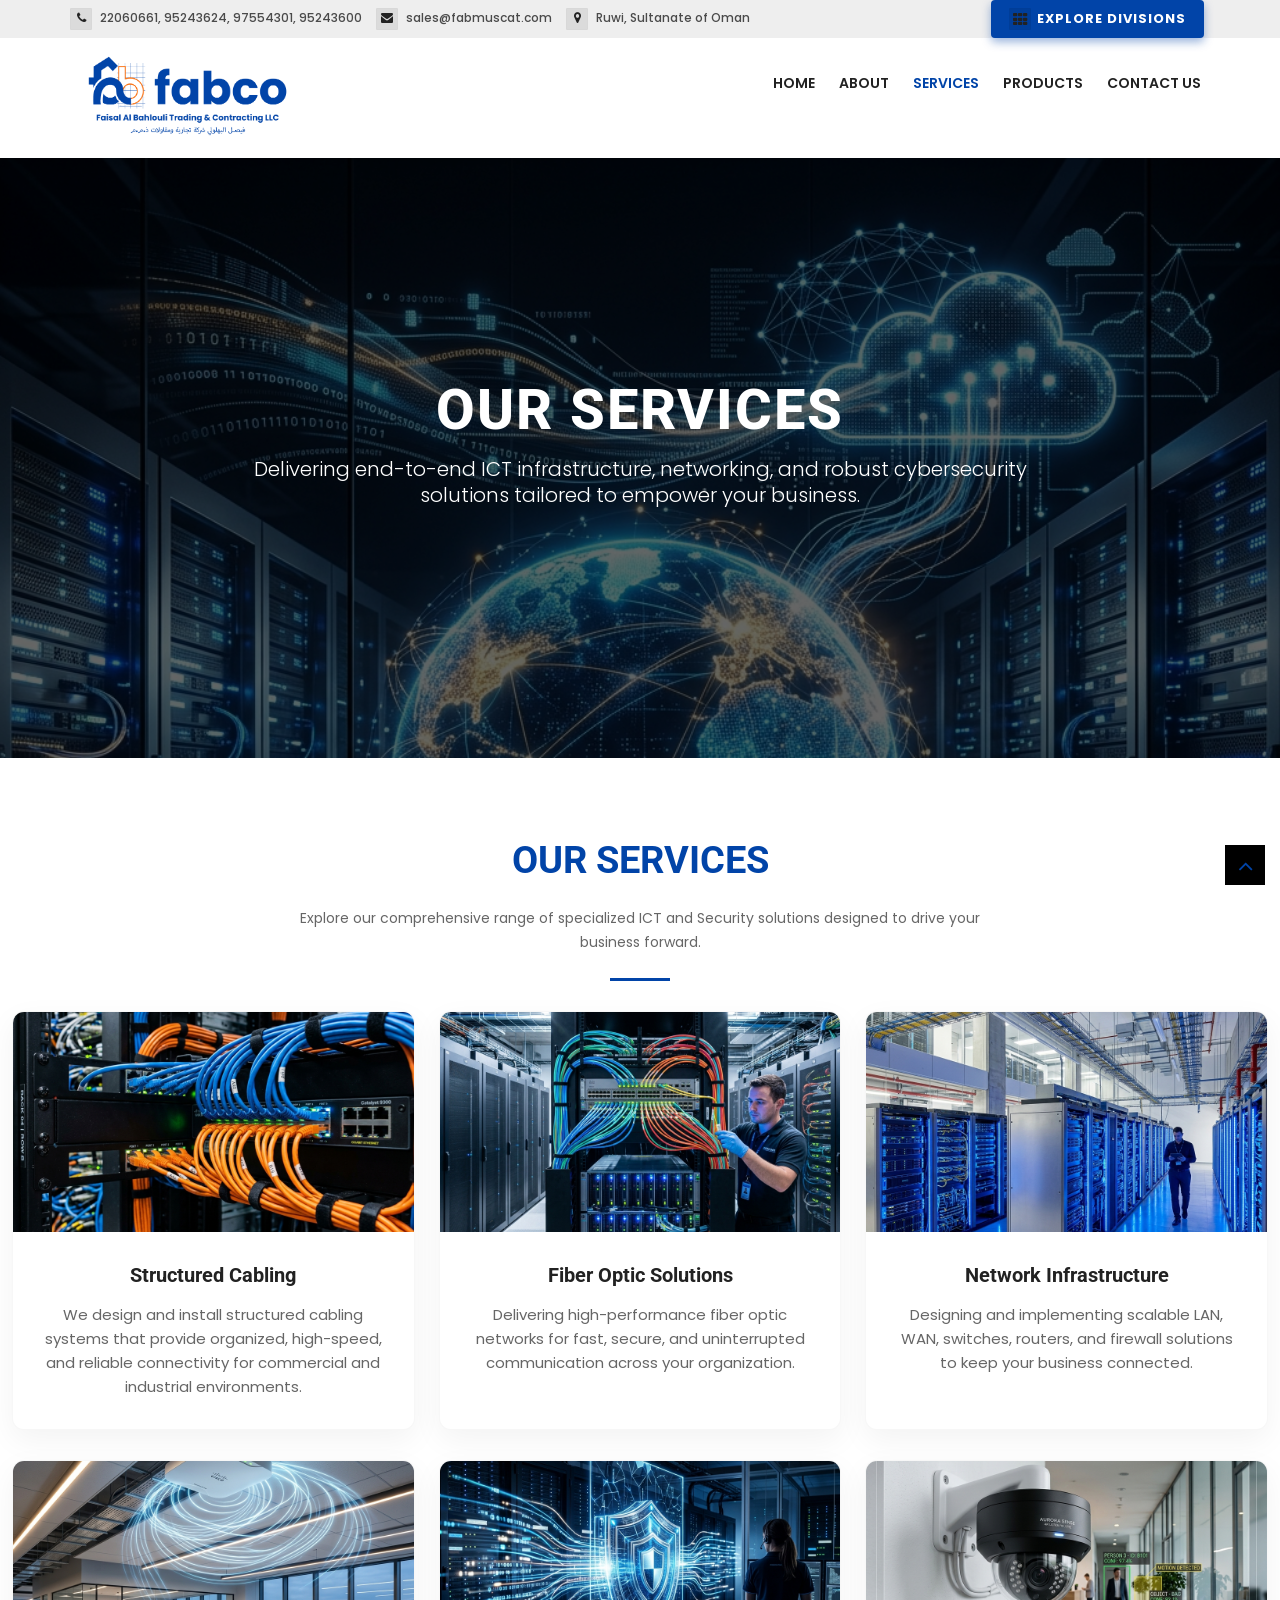
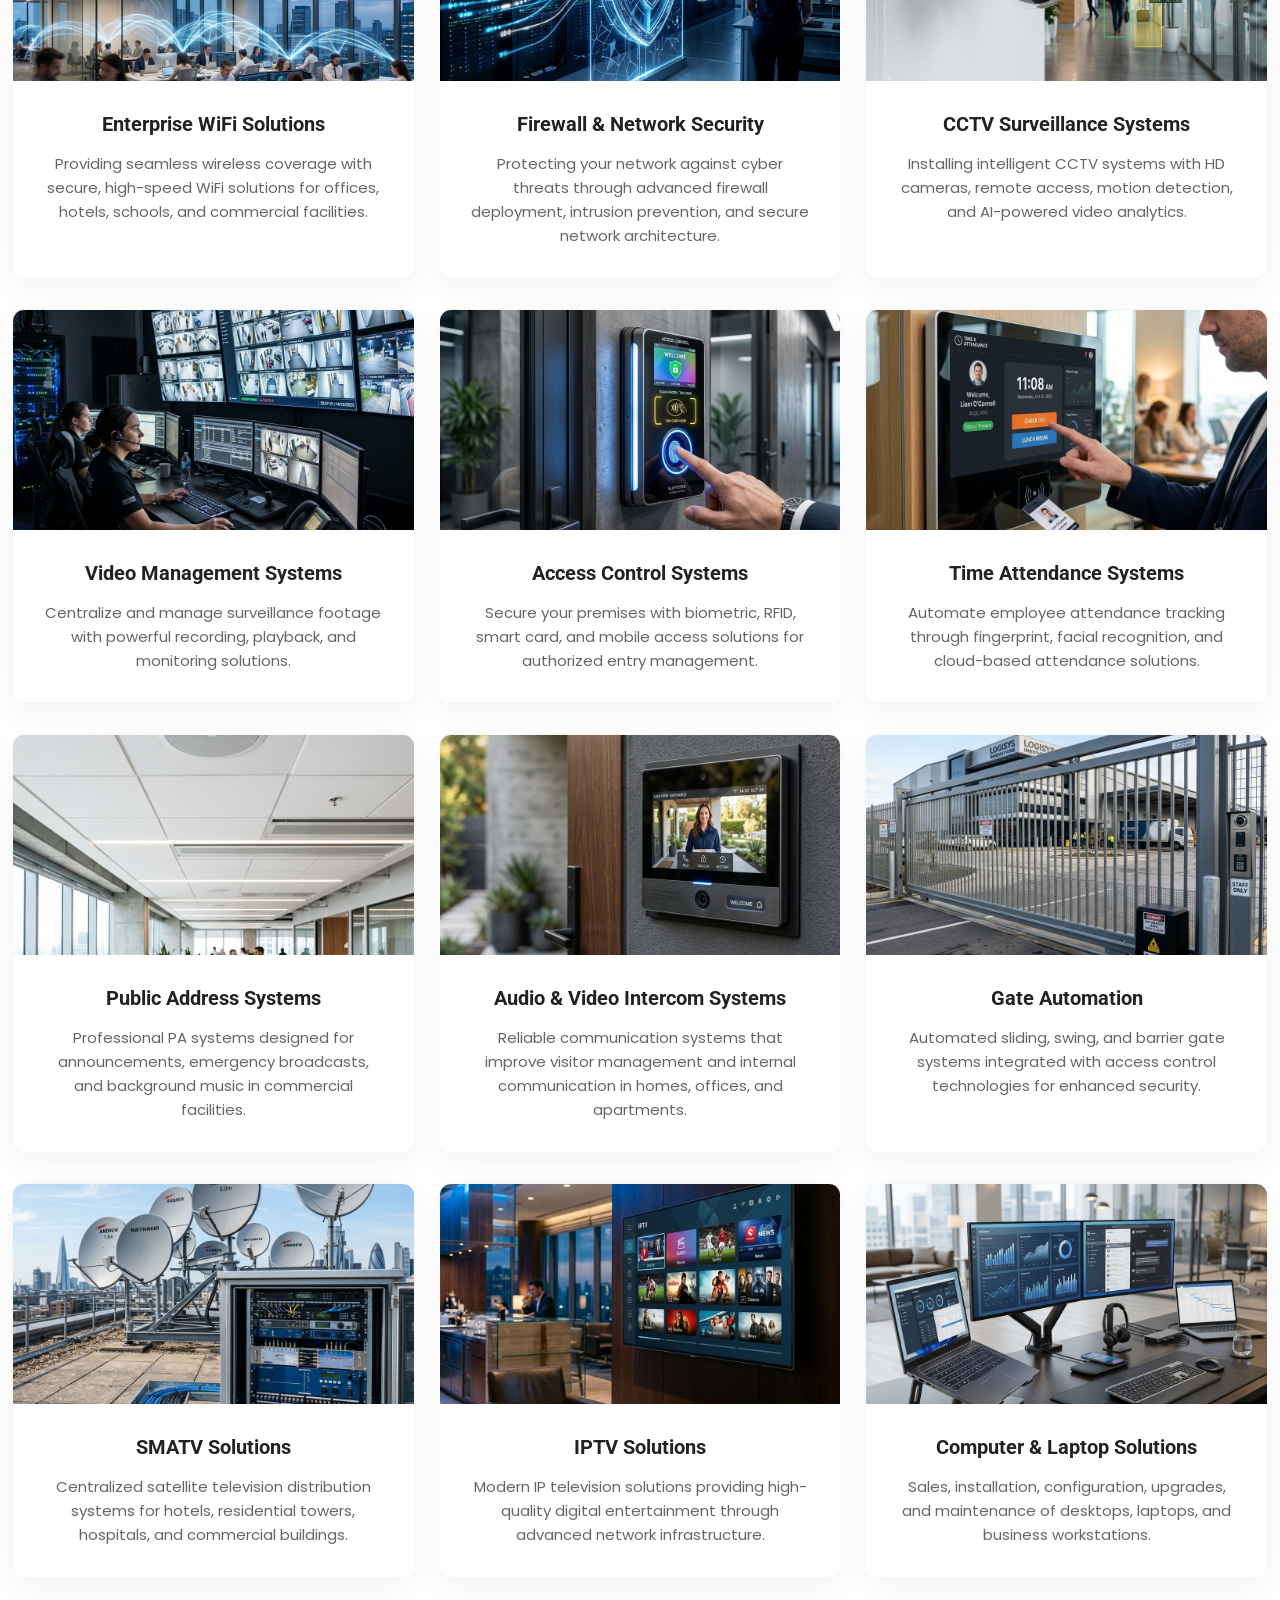
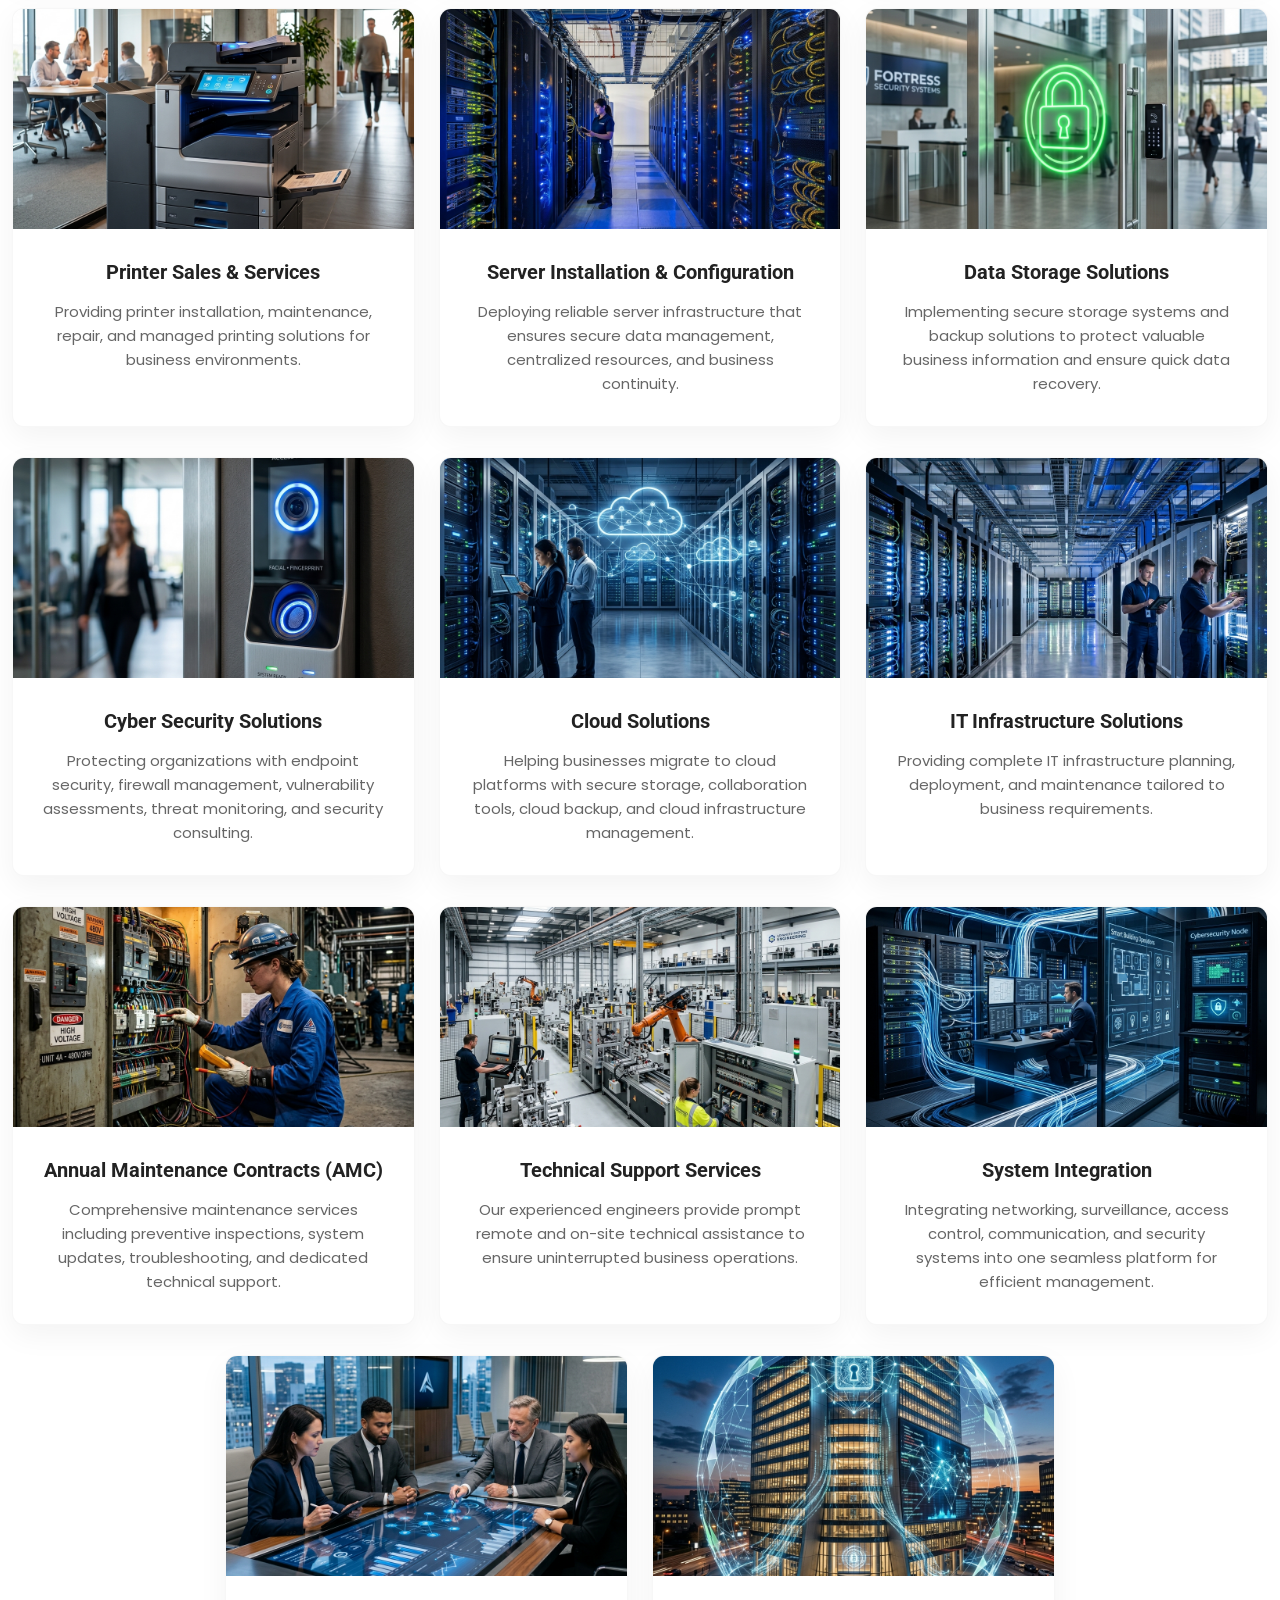
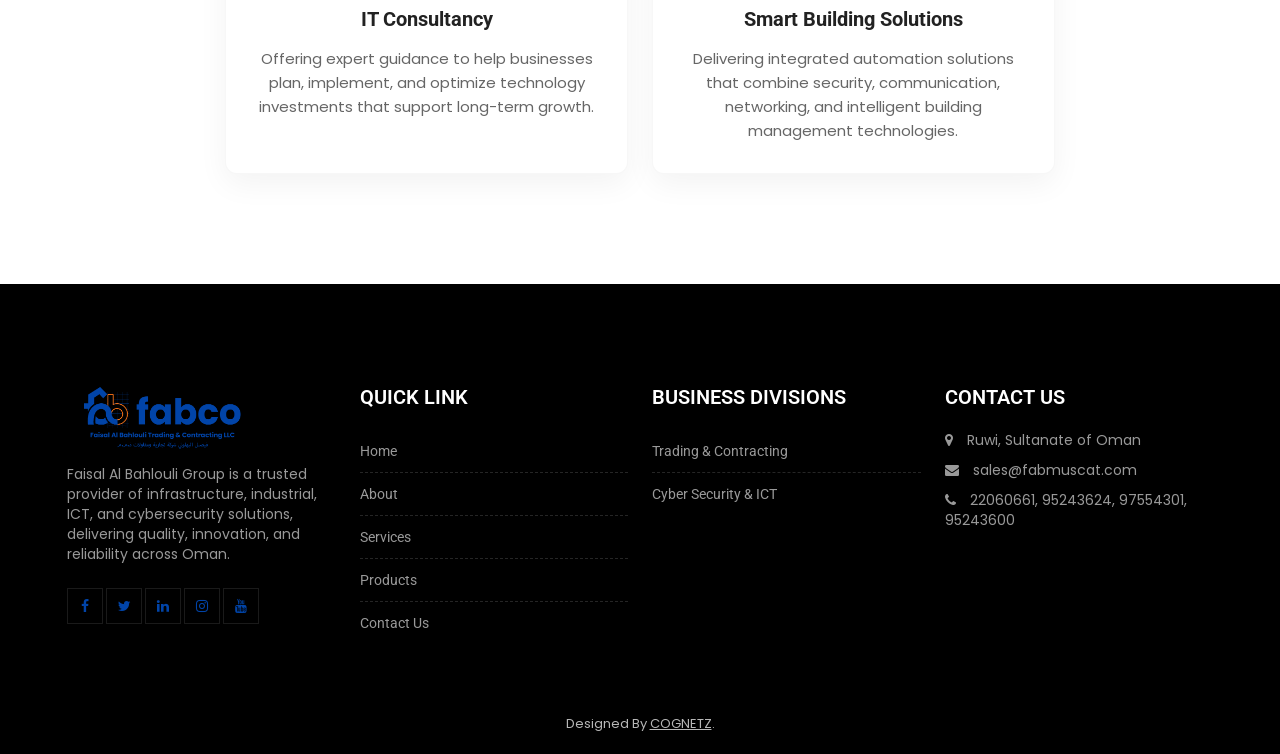
<file: ict-services.html>
<!DOCTYPE html>
<html lang="en">

<head>

	<!-- META -->
    <meta charset="utf-8">
    <meta http-equiv="X-UA-Compatible" content="IE=edge">
    <meta name="keywords" content="" />
    <meta name="author" content="" />
    <meta name="robots" content="" />    
    <meta name="description" content="" />
    
    <!-- FAVICONS ICON -->
    <link rel="icon" href="images/fabco logo title.png" type="image/png" />
    <link rel="shortcut icon" type="image/png" href="images/fabco logo title.png" />
    
    <!-- PAGE TITLE HERE -->
    <title>Faisal Al Bahlouli Trading & Contracting LLC</title>
    
    <!-- MOBILE SPECIFIC -->
    <meta name="viewport" content="width=device-width, initial-scale=1">
    
    
    
    <!-- BOOTSTRAP STYLE SHEET -->
    <link rel="stylesheet" type="text/css" href="css/bootstrap.min.css">
    <!-- FONTAWESOME STYLE SHEET -->
    <link rel="stylesheet" type="text/css" href="css/fontawesome/css/font-awesome.min.css" />
    <!-- OWL CAROUSEL STYLE SHEET -->
    <link rel="stylesheet" type="text/css" href="css/owl.carousel.min.css">
    <!-- MAGNIFIC POPUP STYLE SHEET -->
    <link rel="stylesheet" type="text/css" href="css/magnific-popup.min.css">
    <!-- LOADER STYLE SHEET -->
    <link rel="stylesheet" type="text/css" href="css/loader.min.css"> 
    <!-- FLATICON STYLE SHEET -->
    <link rel="stylesheet" type="text/css" href="css/flaticon.min.css">	
    <!-- MAIN STYLE SHEET -->
    <link rel="stylesheet" type="text/css" href="css/style.css?v=7">
    <!-- Color Theme Change Css -->
    <link rel="stylesheet" class="skin" type="text/css" href="css/skin/skin-7.css?v=6">  
    

    <!-- REVOLUTION SLIDER CSS -->
    <link rel="stylesheet" type="text/css" href="plugins/revolution/revolution/css/settings.css">
	
    <!-- REVOLUTION NAVIGATION STYLE -->
    <link rel="stylesheet" type="text/css" href="plugins/revolution/revolution/css/navigation.css">
	<link rel='stylesheet' href='plugins/revolution/revolution-addons/typewriter/css/typewriter.css' type='text/css' media='all' />    
    <!-- Google Fonts -->
    <link href="https://fonts.googleapis.com/css?family=Roboto:100,100i,300,300i,400,400i,500,500i,700,700i,900,900i" rel="stylesheet">  
	<link href="https://fonts.googleapis.com/css?family=Poppins:200,200i,300,300i,400,400i,500,500i,600,600i,700,700i,800,800i,900,900i" rel="stylesheet">

</head>

<body>

	<div class="page-wraper"> 
       	
        <!-- HEADER START -->
        <header class="site-header header-style-1 mobile-sider-drawer-menu">
            <div class="top-bar bg-gray">
                <div class="container">
                    <div class="row">
                        <div class="mt-topbar-left clearfix">
                            <ul class="list-unstyled e-p-bx pull-right">
                                  <li><i class="fa fa-phone"></i> <a href="tel:22060661" style="color:inherit;">22060661</a>, <a href="tel:95243624" style="color:inherit;">95243624</a>, <a href="tel:97554301" style="color:inherit;">97554301</a>, <a href="tel:95243600" style="color:inherit;">95243600</a></li>
                                  <li><i class="fa fa-envelope"></i> <a href="mailto:sales@fabmuscat.com" style="color:inherit;">sales@fabmuscat.com</a></li>
                                  <li><i class="fa fa-map-marker"></i> Ruwi, Sultanate of Oman</li>
                              </ul>
                        </div>
                        <div class="mt-topbar-right clearfix">
                            <div class="appint-btn">
                                    <a href="index.html" class="site-button explore-btn-premium"><i class="fa fa-th" style="margin-right: 6px; font-size: 15px;"></i> EXPLORE DIVISIONS</a>
                                </div>                            
                        </div>
                    </div>
                </div>
            </div>          
            <div class="sticky-header main-bar-wraper">
                <div class="main-bar">
                    <div class="container">
                        <div class="logo-header" style="width: 240px; height: 100px;">
                            <div class="logo-header-inner logo-header-one">
                                  <a href="index.html">
                                      <img src="images/fabco logo.png" style="max-height: 95px;" alt="" />
                                  </a>
                              </div>
                          </div>
                        <!-- NAV Toggle Button -->
                        <button id="mobile-side-drawer" data-target=".header-nav" data-toggle="collapse" type="button" class="navbar-toggler collapsed">
                            <span class="sr-only">Toggle navigation</span>
                            <span class="icon-bar icon-bar-first"></span>
                            <span class="icon-bar icon-bar-two"></span>
                            <span class="icon-bar icon-bar-three"></span>
                        </button>
                            

                            <!-- Contact Nav -->                            
                         	<div class="contact-slide-hide " style="background-image:url(images/background/bg-5.png)"> 
                                <div class="contact-nav">
                                     <a href="javascript:void(0)" class="contact_close">&times;</a>
                                     <div class="contact-nav-form p-a30">
                            			<div class="contact-info   m-b30">
                             
                                            <div class="mt-icon-box-wraper center p-b30">
                                                <div class="icon-xs m-b20 scale-in-center"><i class="fa fa-phone"></i></div>
                                                <div class="icon-content">
                                                    <h5 class="m-t0 font-weight-500">Phone number</h5>
                                                    <p><a href="tel:+96895243624" style="color:inherit;">95243624</a>, <a href="tel:+96897554301" style="color:inherit;">97554301</a>, 95243600</p>
                                                </div>
                                            </div>
                                            
                                            <div class="mt-icon-box-wraper center p-b30">
                                                <div class="icon-xs m-b20 scale-in-center"><i class="fa fa-envelope"></i></div>
                                                <div class="icon-content">
                                                    <h5 class="m-t0 font-weight-500">Email address</h5>
                                                    <p><a href="mailto:sales@fabmuscat.com" style="color:inherit;">sales@fabmuscat.com</a></p>
                                                </div>
                                            </div>
                                            
                                            <div class="mt-icon-box-wraper center p-b30">
                                                <div class="icon-xs m-b20 scale-in-center"><i class="fa fa-map-marker"></i></div>
                                                <div class="icon-content">
                                                    <h5 class="m-t0 font-weight-500">Address info</h5>
                                                    <p>201 Liverpool Street, Suite 721, London</p>
                                                </div>
                                            </div>
                                        </div>                                          
                                        <div class="full-social-bg">
                                              <ul>
                                                    <li><a href="#" class="facebook"><i class="fa fa-facebook"></i></a></li>
                                                    <li><a href="#" class="google"><i class="fa fa-google"></i></a></li>
                                                    <li><a href="#" class="instagram"><i class="fa fa-instagram"></i></a></li>
                                                    <li><a href="#" class="tumblr"><i class="fa fa-tumblr"></i></a></li>
                                                    <li><a href="#" class="twitter"><i class="fa fa-twitter"></i></a></li>
                                                    <li><a href="#" class="youtube"><i class="fa fa-youtube"></i></a></li>
                                              </ul>
                                        </div>
                                        <div class="text-center">
                                            <h4 class="font-weight-600">&copy;  2023 7xtheme</h4> 
                                        </div>                                                                    			
                                     </div>
                                </div> 
                            </div>                               
                            <!-- SITE Search -->
                            <div id="search"> 
                                <span class="close"></span>
                                <form role="search" id="searchform" action="/search" method="get" class="radius-xl">
                                    <div class="input-group">
                                        <input value="" name="q" type="search" placeholder="Type to search"/>
                                        <span class="input-group-btn"><button type="button" class="search-btn"><i class="fa fa-search arrow-animation"></i></button></span>
                                    </div>   
                                </form>
                            </div>                                                                                                          
                            <!-- MAIN Vav -->
                            <div class="header-nav navbar-collapse collapse  nav-dark">
                                <ul class=" nav navbar-nav">
                                    <li ><a href="ict.html">Home</a></li>
                                    <li ><a href="ict-about.html">About</a></li>
                                    <li class="active"><a href="ict-services.html">Services</a></li>
                                    <li><a href="ict-products.html">Products</a></li>
                                    
                                    <li><a href="contact.html">Contact Us</a></li>
                                </ul>
                            </div>
                            
                    </div>
                </div>
            </div>
        </header>
        <!-- HEADER END -->
        
        <!-- CONTENT START -->

<!-- SERVICES HERO START -->
<div class="mt-bnr-inr overlay-wraper bg-parallax bg-top-center" data-stellar-background-ratio="0.5" style="background-image:url(images/custom/ict_services_hero.png); height: 600px;">
    <div class="overlay-main bg-black opacity-06"></div>
    <div class="container h-100">
        <div class="mt-bnr-inr-entry h-100 d-flex align-items-center justify-content-center">
            <div class="text-center" style="max-width: 800px;">
                <h1 class="text-white text-uppercase" style="font-size: 56px; font-weight: 800; letter-spacing: 2px; margin-bottom: 20px;">Our Services</h1>
                <p class="text-white font-20" style="font-weight: 300;">Delivering end-to-end ICT infrastructure, networking, and robust cybersecurity solutions tailored to empower your business.</p>
            </div>
        </div>
    </div>
</div>
<!-- SERVICES HERO END -->

<!-- OUR SERVICES START -->
<style>
.service-img-card {
    background: #ffffff;
    border-radius: 12px;
    overflow: hidden;
    box-shadow: 0 10px 30px rgba(0,0,0,0.05);
    transition: all 0.4s ease;
    height: 100%;
    border: 1px solid rgba(0,0,0,0.03);
}
.service-img-card:hover {
    transform: translateY(-10px);
    box-shadow: 0 20px 40px rgba(1, 68, 168, 0.15);
}
.service-img-wrapper {
    width: 100%;
    height: 220px;
    overflow: hidden;
}
.service-img-wrapper img {
    width: 100%;
    height: 100%;
    object-fit: cover;
    transition: transform 0.6s ease;
}
.service-img-card:hover .service-img-wrapper img {
    transform: scale(1.1);
}
.service-card-body {
    padding: 30px;
}
.service-card-title {
    font-size: 20px;
    font-weight: 700;
    color: #222;
    margin-bottom: 15px;
}
.service-card-text {
    font-size: 15px;
    color: #666;
    line-height: 1.6;
    margin-bottom: 0;
}
</style>



<!-- ALL SERVICES START -->
<div class="section-full p-t80 p-b80 bg-white mobile-page-padding">
    <div class="container-fluid" style="max-width: 1400px;">
        <div class="section-head text-center m-b50">
            <h2 class="text-uppercase font-weight-700" style="color: #0144a8;">Our Services</h2>
            <p class="font-18 m-t10" style="color: #666; max-width: 700px; margin-left: auto; margin-right: auto;">Explore our comprehensive range of specialized ICT and Security solutions designed to drive your business forward.</p>
            <div style="width: 60px; height: 3px; background: #0144a8; margin: 20px auto 0;"></div>
        </div>
        <div class="row justify-content-center">

            <!-- Service 1 -->
            <div class="col-lg-4 col-md-6 col-sm-12 m-b30">
                <div class="service-img-card">
                    <div class="service-img-wrapper">
                        <img src="images/custom/ict_srv_network_cabling.png" alt="Structured Cabling">
                    </div>
                    <div class="service-card-body text-center">
                        <h4 class="service-card-title">Structured Cabling</h4>
                        <p class="service-card-text">We design and install structured cabling systems that provide organized, high-speed, and reliable connectivity for commercial and industrial environments.</p>
                    </div>
                </div>
            </div>
            <!-- Service 2 -->
            <div class="col-lg-4 col-md-6 col-sm-12 m-b30">
                <div class="service-img-card">
                    <div class="service-img-wrapper">
                        <img src="images/projects/services/svc_networking_1782243816547.png" alt="Fiber Optic Solutions">
                    </div>
                    <div class="service-card-body text-center">
                        <h4 class="service-card-title">Fiber Optic Solutions</h4>
                        <p class="service-card-text">Delivering high-performance fiber optic networks for fast, secure, and uninterrupted communication across your organization.</p>
                    </div>
                </div>
            </div>
            <!-- Service 3 -->
            <div class="col-lg-4 col-md-6 col-sm-12 m-b30">
                <div class="service-img-card">
                    <div class="service-img-wrapper">
                        <img src="images/projects/services/svc_it_infra_1782278963269.png" alt="Network Infrastructure">
                    </div>
                    <div class="service-card-body text-center">
                        <h4 class="service-card-title">Network Infrastructure</h4>
                        <p class="service-card-text">Designing and implementing scalable LAN, WAN, switches, routers, and firewall solutions to keep your business connected.</p>
                    </div>
                </div>
            </div>
            <!-- Service 4 -->
            <div class="col-lg-4 col-md-6 col-sm-12 m-b30">
                <div class="service-img-card">
                    <div class="service-img-wrapper">
                        <img src="images/custom/ict_srv_network_wifi.png" alt="Enterprise WiFi Solutions">
                    </div>
                    <div class="service-card-body text-center">
                        <h4 class="service-card-title">Enterprise WiFi Solutions</h4>
                        <p class="service-card-text">Providing seamless wireless coverage with secure, high-speed WiFi solutions for offices, hotels, schools, and commercial facilities.</p>
                    </div>
                </div>
            </div>
            <!-- Service 5 -->
            <div class="col-lg-4 col-md-6 col-sm-12 m-b30">
                <div class="service-img-card">
                    <div class="service-img-wrapper">
                        <img src="images/custom/ict_srv_firewall.png" alt="Firewall & Network Security">
                    </div>
                    <div class="service-card-body text-center">
                        <h4 class="service-card-title">Firewall & Network Security</h4>
                        <p class="service-card-text">Protecting your network against cyber threats through advanced firewall deployment, intrusion prevention, and secure network architecture.</p>
                    </div>
                </div>
            </div>
            <!-- Service 6 -->
            <div class="col-lg-4 col-md-6 col-sm-12 m-b30">
                <div class="service-img-card">
                    <div class="service-img-wrapper">
                        <img src="images/projects/services/svc_cctv_1782243830881.png" alt="CCTV Surveillance Systems">
                    </div>
                    <div class="service-card-body text-center">
                        <h4 class="service-card-title">CCTV Surveillance Systems</h4>
                        <p class="service-card-text">Installing intelligent CCTV systems with HD cameras, remote access, motion detection, and AI-powered video analytics.</p>
                    </div>
                </div>
            </div>
            <!-- Service 7 -->
            <div class="col-lg-4 col-md-6 col-sm-12 m-b30">
                <div class="service-img-card">
                    <div class="service-img-wrapper">
                        <img src="images/custom/ict_srv_cctv_monitor.png" alt="Video Management Systems">
                    </div>
                    <div class="service-card-body text-center">
                        <h4 class="service-card-title">Video Management Systems</h4>
                        <p class="service-card-text">Centralize and manage surveillance footage with powerful recording, playback, and monitoring solutions.</p>
                    </div>
                </div>
            </div>
            <!-- Service 8 -->
            <div class="col-lg-4 col-md-6 col-sm-12 m-b30">
                <div class="service-img-card">
                    <div class="service-img-wrapper">
                        <img src="images/projects/services/svc_access_control_1782243840685.png" alt="Access Control Systems">
                    </div>
                    <div class="service-card-body text-center">
                        <h4 class="service-card-title">Access Control Systems</h4>
                        <p class="service-card-text">Secure your premises with biometric, RFID, smart card, and mobile access solutions for authorized entry management.</p>
                    </div>
                </div>
            </div>
            <!-- Service 9 -->
            <div class="col-lg-4 col-md-6 col-sm-12 m-b30">
                <div class="service-img-card">
                    <div class="service-img-wrapper">
                        <img src="images/custom/ict_srv_access_time.png" alt="Time Attendance Systems">
                    </div>
                    <div class="service-card-body text-center">
                        <h4 class="service-card-title">Time Attendance Systems</h4>
                        <p class="service-card-text">Automate employee attendance tracking through fingerprint, facial recognition, and cloud-based attendance solutions.</p>
                    </div>
                </div>
            </div>
            <!-- Service 10 -->
            <div class="col-lg-4 col-md-6 col-sm-12 m-b30">
                <div class="service-img-card">
                    <div class="service-img-wrapper">
                        <img src="images/projects/services/svc_pa_system_1782243849967.png" alt="Public Address Systems">
                    </div>
                    <div class="service-card-body text-center">
                        <h4 class="service-card-title">Public Address Systems</h4>
                        <p class="service-card-text">Professional PA systems designed for announcements, emergency broadcasts, and background music in commercial facilities.</p>
                    </div>
                </div>
            </div>
            <!-- Service 11 -->
            <div class="col-lg-4 col-md-6 col-sm-12 m-b30">
                <div class="service-img-card">
                    <div class="service-img-wrapper">
                        <img src="images/projects/services/svc_intercom_wifi_1782278915200.png" alt="Audio & Video Intercom Systems">
                    </div>
                    <div class="service-card-body text-center">
                        <h4 class="service-card-title">Audio & Video Intercom Systems</h4>
                        <p class="service-card-text">Reliable communication systems that improve visitor management and internal communication in homes, offices, and apartments.</p>
                    </div>
                </div>
            </div>
            <!-- Service 12 -->
            <div class="col-lg-4 col-md-6 col-sm-12 m-b30">
                <div class="service-img-card">
                    <div class="service-img-wrapper">
                        <img src="images/projects/services/svc_gate_auto_1782278904624.png" alt="Gate Automation">
                    </div>
                    <div class="service-card-body text-center">
                        <h4 class="service-card-title">Gate Automation</h4>
                        <p class="service-card-text">Automated sliding, swing, and barrier gate systems integrated with access control technologies for enhanced security.</p>
                    </div>
                </div>
            </div>
            <!-- Service 13 -->
            <div class="col-lg-4 col-md-6 col-sm-12 m-b30">
                <div class="service-img-card">
                    <div class="service-img-wrapper">
                        <img src="images/custom/ict_srv_smatv.png" alt="SMATV Solutions">
                    </div>
                    <div class="service-card-body text-center">
                        <h4 class="service-card-title">SMATV Solutions</h4>
                        <p class="service-card-text">Centralized satellite television distribution systems for hotels, residential towers, hospitals, and commercial buildings.</p>
                    </div>
                </div>
            </div>
            <!-- Service 14 -->
            <div class="col-lg-4 col-md-6 col-sm-12 m-b30">
                <div class="service-img-card">
                    <div class="service-img-wrapper">
                        <img src="images/custom/ict_srv_iptv.png" alt="IPTV Solutions">
                    </div>
                    <div class="service-card-body text-center">
                        <h4 class="service-card-title">IPTV Solutions</h4>
                        <p class="service-card-text">Modern IP television solutions providing high-quality digital entertainment through advanced network infrastructure.</p>
                    </div>
                </div>
            </div>
            <!-- Service 15 -->
            <div class="col-lg-4 col-md-6 col-sm-12 m-b30">
                <div class="service-img-card">
                    <div class="service-img-wrapper">
                        <img src="images/custom/ict_srv_computer.png" alt="Computer & Laptop Solutions">
                    </div>
                    <div class="service-card-body text-center">
                        <h4 class="service-card-title">Computer & Laptop Solutions</h4>
                        <p class="service-card-text">Sales, installation, configuration, upgrades, and maintenance of desktops, laptops, and business workstations.</p>
                    </div>
                </div>
            </div>
            <!-- Service 16 -->
            <div class="col-lg-4 col-md-6 col-sm-12 m-b30">
                <div class="service-img-card">
                    <div class="service-img-wrapper">
                        <img src="images/custom/ict_srv_printer.png" alt="Printer Sales & Services">
                    </div>
                    <div class="service-card-body text-center">
                        <h4 class="service-card-title">Printer Sales & Services</h4>
                        <p class="service-card-text">Providing printer installation, maintenance, repair, and managed printing solutions for business environments.</p>
                    </div>
                </div>
            </div>
            <!-- Service 17 -->
            <div class="col-lg-4 col-md-6 col-sm-12 m-b30">
                <div class="service-img-card">
                    <div class="service-img-wrapper">
                        <img src="images/custom/ict_srv_network_server.png" alt="Server Installation & Configuration">
                    </div>
                    <div class="service-card-body text-center">
                        <h4 class="service-card-title">Server Installation & Configuration</h4>
                        <p class="service-card-text">Deploying reliable server infrastructure that ensures secure data management, centralized resources, and business continuity.</p>
                    </div>
                </div>
            </div>
            <!-- Service 18 -->
            <div class="col-lg-4 col-md-6 col-sm-12 m-b30">
                <div class="service-img-card">
                    <div class="service-img-wrapper">
                        <img src="images/custom/ict_srv_access_doors.png" alt="Data Storage Solutions">
                    </div>
                    <div class="service-card-body text-center">
                        <h4 class="service-card-title">Data Storage Solutions</h4>
                        <p class="service-card-text">Implementing secure storage systems and backup solutions to protect valuable business information and ensure quick data recovery.</p>
                    </div>
                </div>
            </div>
            <!-- Service 19 -->
            <div class="col-lg-4 col-md-6 col-sm-12 m-b30">
                <div class="service-img-card">
                    <div class="service-img-wrapper">
                        <img src="images/custom/ict_srv_access_biometric.png" alt="Cyber Security Solutions">
                    </div>
                    <div class="service-card-body text-center">
                        <h4 class="service-card-title">Cyber Security Solutions</h4>
                        <p class="service-card-text">Protecting organizations with endpoint security, firewall management, vulnerability assessments, threat monitoring, and security consulting.</p>
                    </div>
                </div>
            </div>
            <!-- Service 20 -->
            <div class="col-lg-4 col-md-6 col-sm-12 m-b30">
                <div class="service-img-card">
                    <div class="service-img-wrapper">
                        <img src="images/custom/ict_srv_cloud.png" alt="Cloud Solutions">
                    </div>
                    <div class="service-card-body text-center">
                        <h4 class="service-card-title">Cloud Solutions</h4>
                        <p class="service-card-text">Helping businesses migrate to cloud platforms with secure storage, collaboration tools, cloud backup, and cloud infrastructure management.</p>
                    </div>
                </div>
            </div>
            <!-- Service 21 -->
            <div class="col-lg-4 col-md-6 col-sm-12 m-b30">
                <div class="service-img-card">
                    <div class="service-img-wrapper">
                        <img src="images/custom/ict_srv_infra.png" alt="IT Infrastructure Solutions">
                    </div>
                    <div class="service-card-body text-center">
                        <h4 class="service-card-title">IT Infrastructure Solutions</h4>
                        <p class="service-card-text">Providing complete IT infrastructure planning, deployment, and maintenance tailored to business requirements.</p>
                    </div>
                </div>
            </div>
            <!-- Service 22 -->
            <div class="col-lg-4 col-md-6 col-sm-12 m-b30">
                <div class="service-img-card">
                    <div class="service-img-wrapper">
                        <img src="images/projects/services/svc_install_maint_1782278951577.png" alt="Annual Maintenance Contracts (AMC)">
                    </div>
                    <div class="service-card-body text-center">
                        <h4 class="service-card-title">Annual Maintenance Contracts (AMC)</h4>
                        <p class="service-card-text">Comprehensive maintenance services including preventive inspections, system updates, troubleshooting, and dedicated technical support.</p>
                    </div>
                </div>
            </div>
            <!-- Service 23 -->
            <div class="col-lg-4 col-md-6 col-sm-12 m-b30">
                <div class="service-img-card">
                    <div class="service-img-wrapper">
                        <img src="images/gallery/pic6.jpg" alt="Technical Support Services">
                    </div>
                    <div class="service-card-body text-center">
                        <h4 class="service-card-title">Technical Support Services</h4>
                        <p class="service-card-text">Our experienced engineers provide prompt remote and on-site technical assistance to ensure uninterrupted business operations.</p>
                    </div>
                </div>
            </div>
            <!-- Service 24 -->
            <div class="col-lg-4 col-md-6 col-sm-12 m-b30">
                <div class="service-img-card">
                    <div class="service-img-wrapper">
                        <img src="images/custom/ict_srv_sysint.png" alt="System Integration">
                    </div>
                    <div class="service-card-body text-center">
                        <h4 class="service-card-title">System Integration</h4>
                        <p class="service-card-text">Integrating networking, surveillance, access control, communication, and security systems into one seamless platform for efficient management.</p>
                    </div>
                </div>
            </div>
            <!-- Service 25 -->
            <div class="col-lg-4 col-md-6 col-sm-12 m-b30">
                <div class="service-img-card">
                    <div class="service-img-wrapper">
                        <img src="images/custom/ict_srv_consultancy.png" alt="IT Consultancy">
                    </div>
                    <div class="service-card-body text-center">
                        <h4 class="service-card-title">IT Consultancy</h4>
                        <p class="service-card-text">Offering expert guidance to help businesses plan, implement, and optimize technology investments that support long-term growth.</p>
                    </div>
                </div>
            </div>
            <!-- Service 26 -->
            <div class="col-lg-4 col-md-6 col-sm-12 m-b30">
                <div class="service-img-card">
                    <div class="service-img-wrapper">
                        <img src="images/custom/ict_srv_smartbldg_cyber.png" alt="Smart Building Solutions">
                    </div>
                    <div class="service-card-body text-center">
                        <h4 class="service-card-title">Smart Building Solutions</h4>
                        <p class="service-card-text">Delivering integrated automation solutions that combine security, communication, networking, and intelligent building management technologies.</p>
                    </div>
                </div>
            </div>
        </div>
    </div>
</div>
<!-- ALL SERVICES END -->


<!-- FOOTER START -->
        <footer class="site-footer footer-large  footer-dark	footer-wide">
            <div class="container">
                
            </div>            
            <!-- FOOTER BLOCKES START -->  
            <div class="footer-top overlay-wraper">
                <div class="overlay-main"></div>
                <div class="container">
                    <div class="row">
                        <!-- ABOUT COMPANY -->
                        <div class="col-lg-3 col-md-6 col-sm-6">  
                            <div class="widget widget_about">
                                <div class="logo-footer clearfix p-b15">
                                    <a href="index.html"><img src="images/fabco logo.png" alt="" style="max-height: 80px;"></a>
                                </div>
                                <p class="max-w400">Faisal Al Bahlouli Group is a trusted provider of infrastructure, industrial, ICT, and cybersecurity solutions, delivering quality, innovation, and reliability across Oman.</p>                                
                                <ul class="social-icons mt-social-links">
                                    <li><a href="javascript:;" class="fa fa-facebook"></a></li>
                                    <li><a href="javascript:;" class="fa fa-twitter"></a></li>
                                    <li><a href="javascript:;" class="fa fa-linkedin"></a></li>
                                    <li><a href="javascript:;" class="fa fa-instagram"></a></li>
                                    <li><a href="javascript:;" class="fa fa-youtube"></a></li>
                                </ul>                                     
                            </div>
                        </div> 
                        
                        <!-- QUICK LINKS -->
                        <div class="col-lg-3 col-md-6 col-sm-6 footer-col-3">
                            <div class="widget widget_services inline-links">
                                <h4 class="widget-title">Quick link</h4>
                                <ul>
                                    <li><a href="ict.html">Home</a></li>
                                    <li><a href="ict-about.html">About</a></li>
                                    <li><a href="ict-services.html">Services</a></li>
                                    <li><a href="ict-products.html">Products</a></li>
                                    <li><a href="contact.html">Contact Us</a></li>
                                </ul>
                            </div>                           
                        </div>
                        
                        <!-- BUSINESS DIVISIONS -->
                        <div class="col-lg-3 col-md-6 col-sm-6 footer-col-3">
                            <div class="widget widget_services inline-links">
                                <h4 class="widget-title">Business Divisions</h4>
                                <ul>
                                    <li><a href="trading.html">Trading & Contracting</a></li>
                                    <li><a href="ict.html">Cyber Security & ICT</a></li>
                                </ul>
                            </div>                           
                        </div>
                        
                        <!-- CONTACT US -->
                        <div class="col-lg-3 col-md-6 col-sm-6">
                            <div class="widget widget_address_outer">
                                <h4 class="widget-title">Contact Us</h4>
                                <ul class="widget_address" style="list-style:none; padding:0; margin:0;">
                                    <li style="margin-bottom:10px;"><i class="fa fa-map-marker" style="margin-right:10px;"></i> Ruwi, Sultanate of Oman</li>
                                    <li style="margin-bottom:10px;"><i class="fa fa-envelope" style="margin-right:10px;"></i> <a href="mailto:sales@fabmuscat.com" style="color:inherit;">sales@fabmuscat.com</a></li>
                                    <li style="margin-bottom:10px;"><i class="fa fa-phone" style="margin-right:10px;"></i> <a href="tel:22060661" style="color:inherit;">22060661</a>, <a href="tel:95243624" style="color:inherit;">95243624</a>, <a href="tel:97554301" style="color:inherit;">97554301</a>, <a href="tel:95243600" style="color:inherit;">95243600</a></li>
                                </ul>
                            </div>                                              	
                        </div>
                    </div>
                </div>  
            </div>
            <!-- FOOTER COPYRIGHT -->
            <div class="footer-bottom overlay-wraper">
                <div class="overlay-main"></div>
                <div class="container">
                    <div class="row">
                        <div class="mt-footer-bot-center">
                            <span class="copyrights-text">Designed By <a href="https://cognetz.com/" target="_blank" style="color:inherit; text-decoration:underline;">COGNETZ</a>.</span>
                        </div>
                    </div>
                </div>
            </div>
        </footer>
        <!-- FOOTER END -->

        <!-- BUTTON TOP START -->
		<button class="scroltop"><span class="fa fa-angle-up  relative" id="btn-vibrate"></span></button>
              
    </div>
 
<!-- LOADING AREA START ===== -->
<div class="loading-area">
    <div class="loading-box"></div>
    <div class="loading-pic">
        <div class="cssload-loader" style="width:100%; white-space:nowrap; left:50%; transform:translate(-50%, -50%); text-align:center;">IT DEPARTMENT</div>
    </div>
</div>
<!-- LOADING AREA  END ====== -->


<!-- JAVASCRIPT  FILES ========================================= --> 
<script src="js/jquery-3.6.1.min.js"></script><!-- JQUERY.MIN JS -->
<script src="js/bootstrap.min.js"></script><!-- BOOTSTRAP.MIN JS -->
<script src="js/popper.min.js"></script><!-- POPPER.MIN JS -->
<script src="js/magnific-popup.min.js"></script><!-- MAGNIFIC-POPUP JS -->
<script src="js/waypoints.min.js"></script><!-- WAYPOINTS JS -->
<script src="js/counterup.min.js"></script><!-- COUNTERUP JS -->
<script src="js/waypoints-sticky.min.js"></script><!-- COUNTERUP JS -->
<script src="js/isotope.pkgd.min.js"></script><!-- MASONRY  -->
<script src="js/imagesloaded.pkgd.min.js"></script><!-- MASONRY  -->
<script src="js/owl.carousel.min.js"></script><!-- OWL  SLIDER  -->
<script src="js/jquery.owl-filter.js"></script>
<script src="js/custom.js"></script><!-- CUSTOM FUCTIONS  -->
<script src="js/shortcode.js"></script><!-- SHORTCODE FUCTIONS  -->
<script src="js/jquery.bgscroll.js"></script><!-- BACKGROUND SCROLL -->

<!-- REVOLUTION JS FILES -->

<script  src="plugins/revolution/revolution/js/jquery.themepunch.tools.min.js"></script>
<script  src="plugins/revolution/revolution/js/jquery.themepunch.revolution.min.js"></script>

<!-- SLIDER REVOLUTION 5.0 EXTENSIONS  (Load Extensions only on Local File Systems !  The following part can be removed on Server for On Demand Loading) -->	
<script  src="plugins/revolution/revolution/js/extensions/revolution-plugin.js"></script>

<!-- TYPEWRITER ADD-ON FILES -->
<link rel='stylesheet' href='plugins/revolution/revolution-addons/typewriter/css/typewriter.css' type='text/css' media='all' />
<script src='plugins/revolution/revolution-addons/typewriter/js/revolution.addon.typewriter.min.js'></script>

<!-- REVEAL ADD-ON FILES -->
<link rel='stylesheet' href='plugins/revolution/revolution-addons/reveal/css/revolution.addon.revealer.css' type='text/css' media='all' />
<link rel='stylesheet' href='plugins/revolution/revolution-addons/reveal/css/revolution.addon.revealer.preloaders.css' type='text/css' media='all' />
<script src='plugins/revolution/revolution-addons/reveal/js/revolution.addon.revealer.min.js'></script>

<!-- REVOLUTION SLIDER SCRIPT FILES -->
<script  src="js/rev-script-4.js"></script>



</body>

</html>
</file>
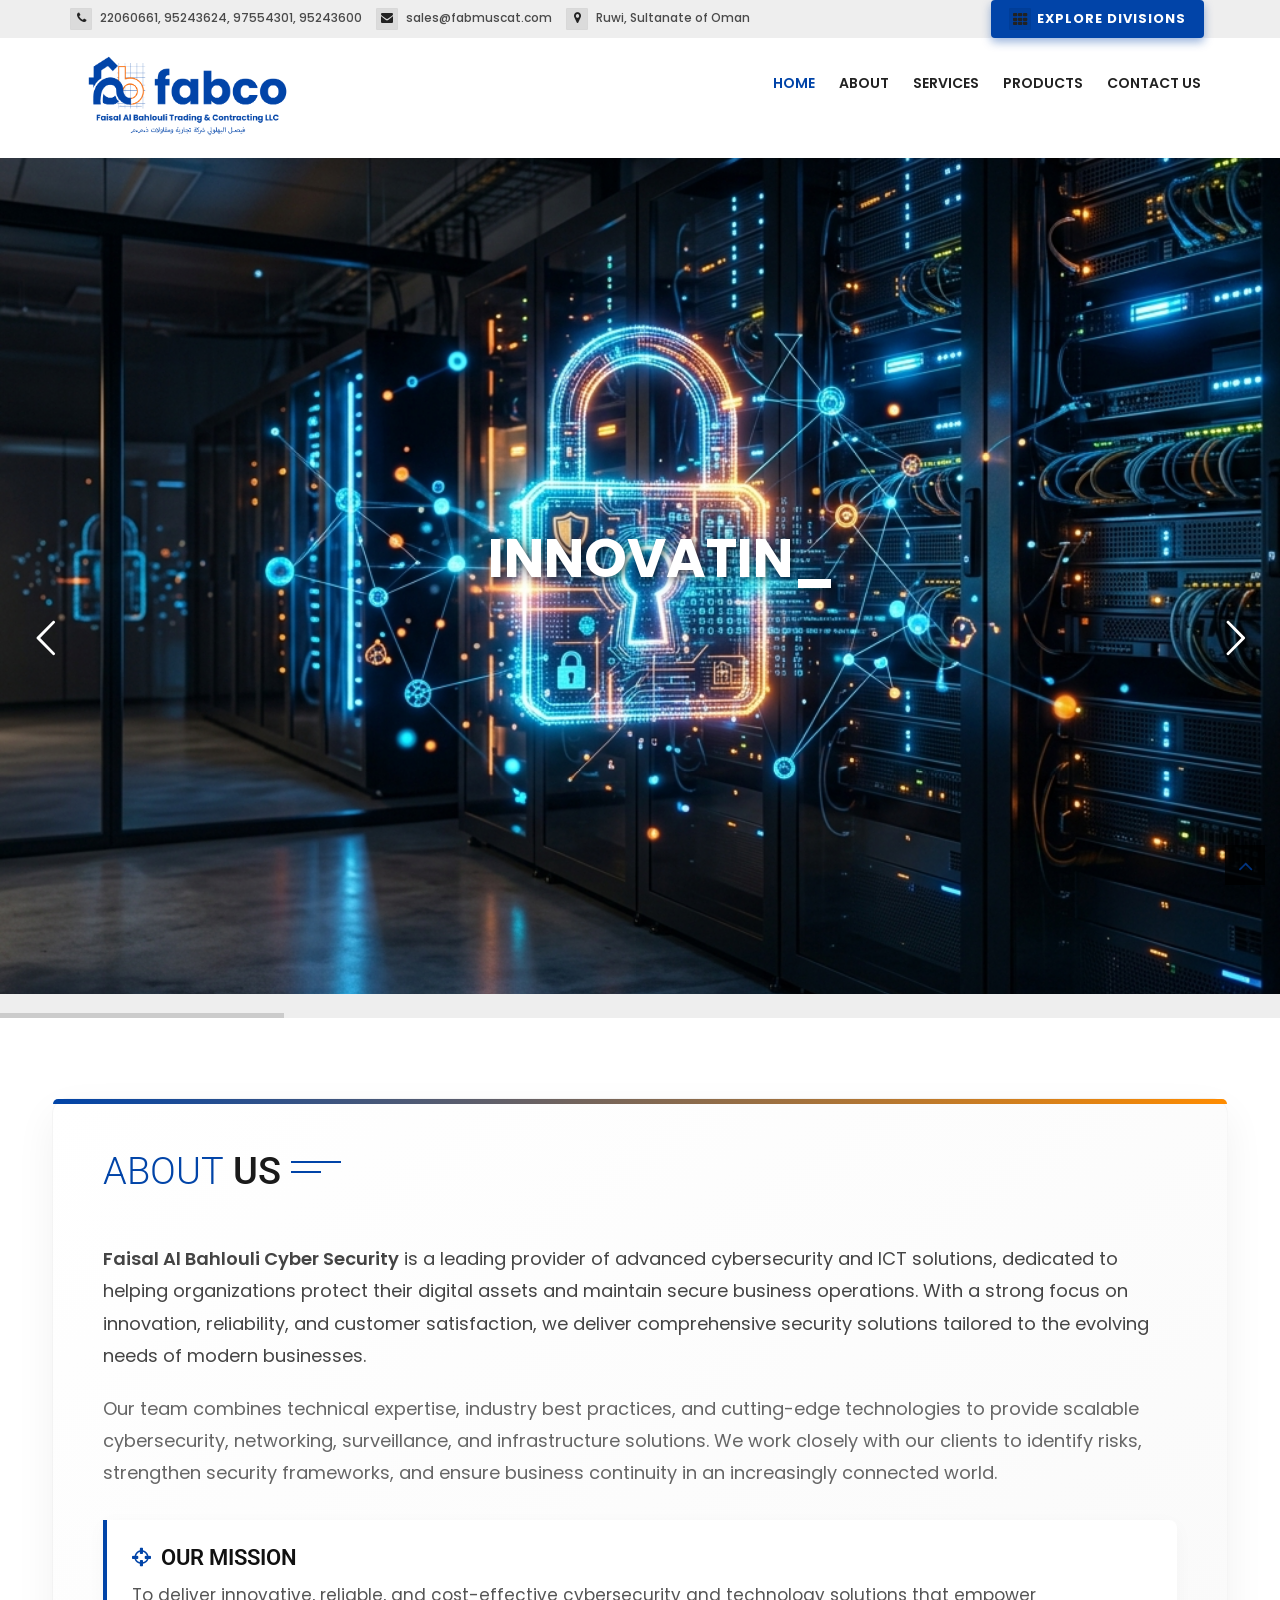
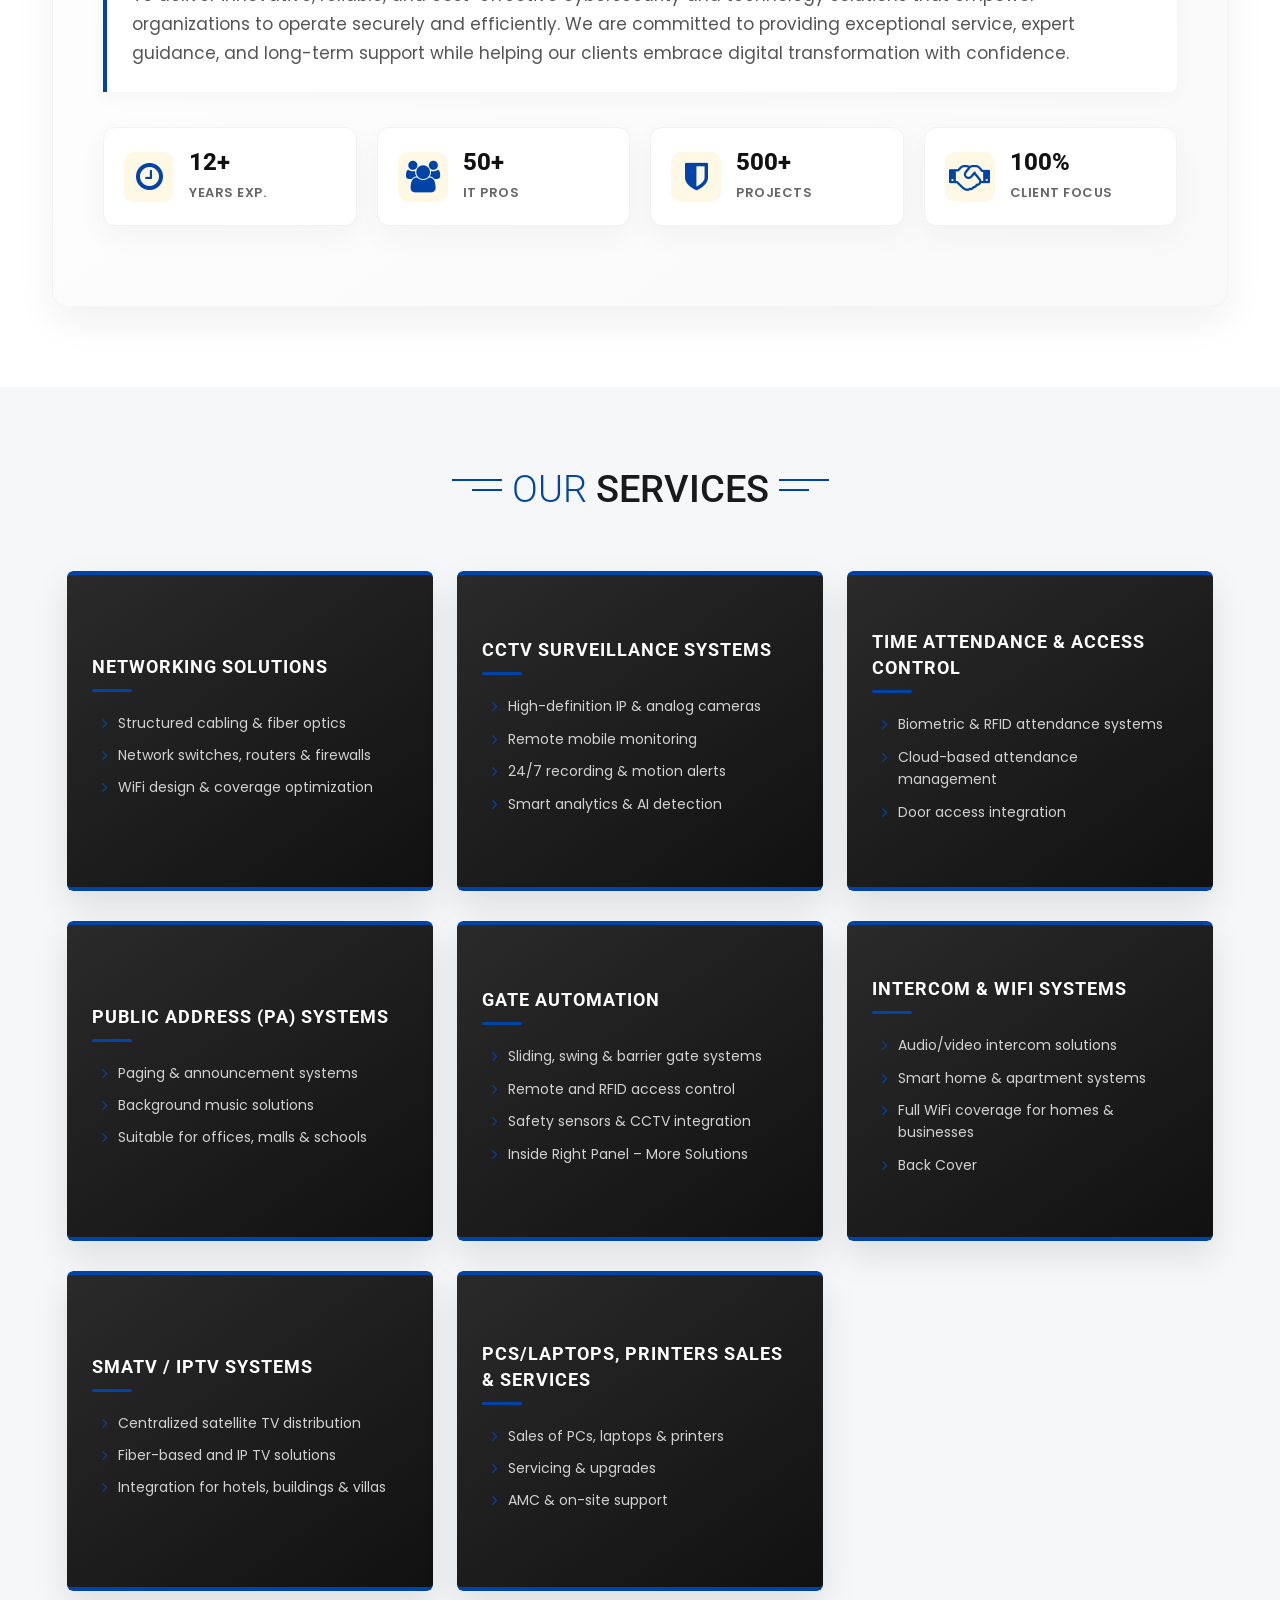
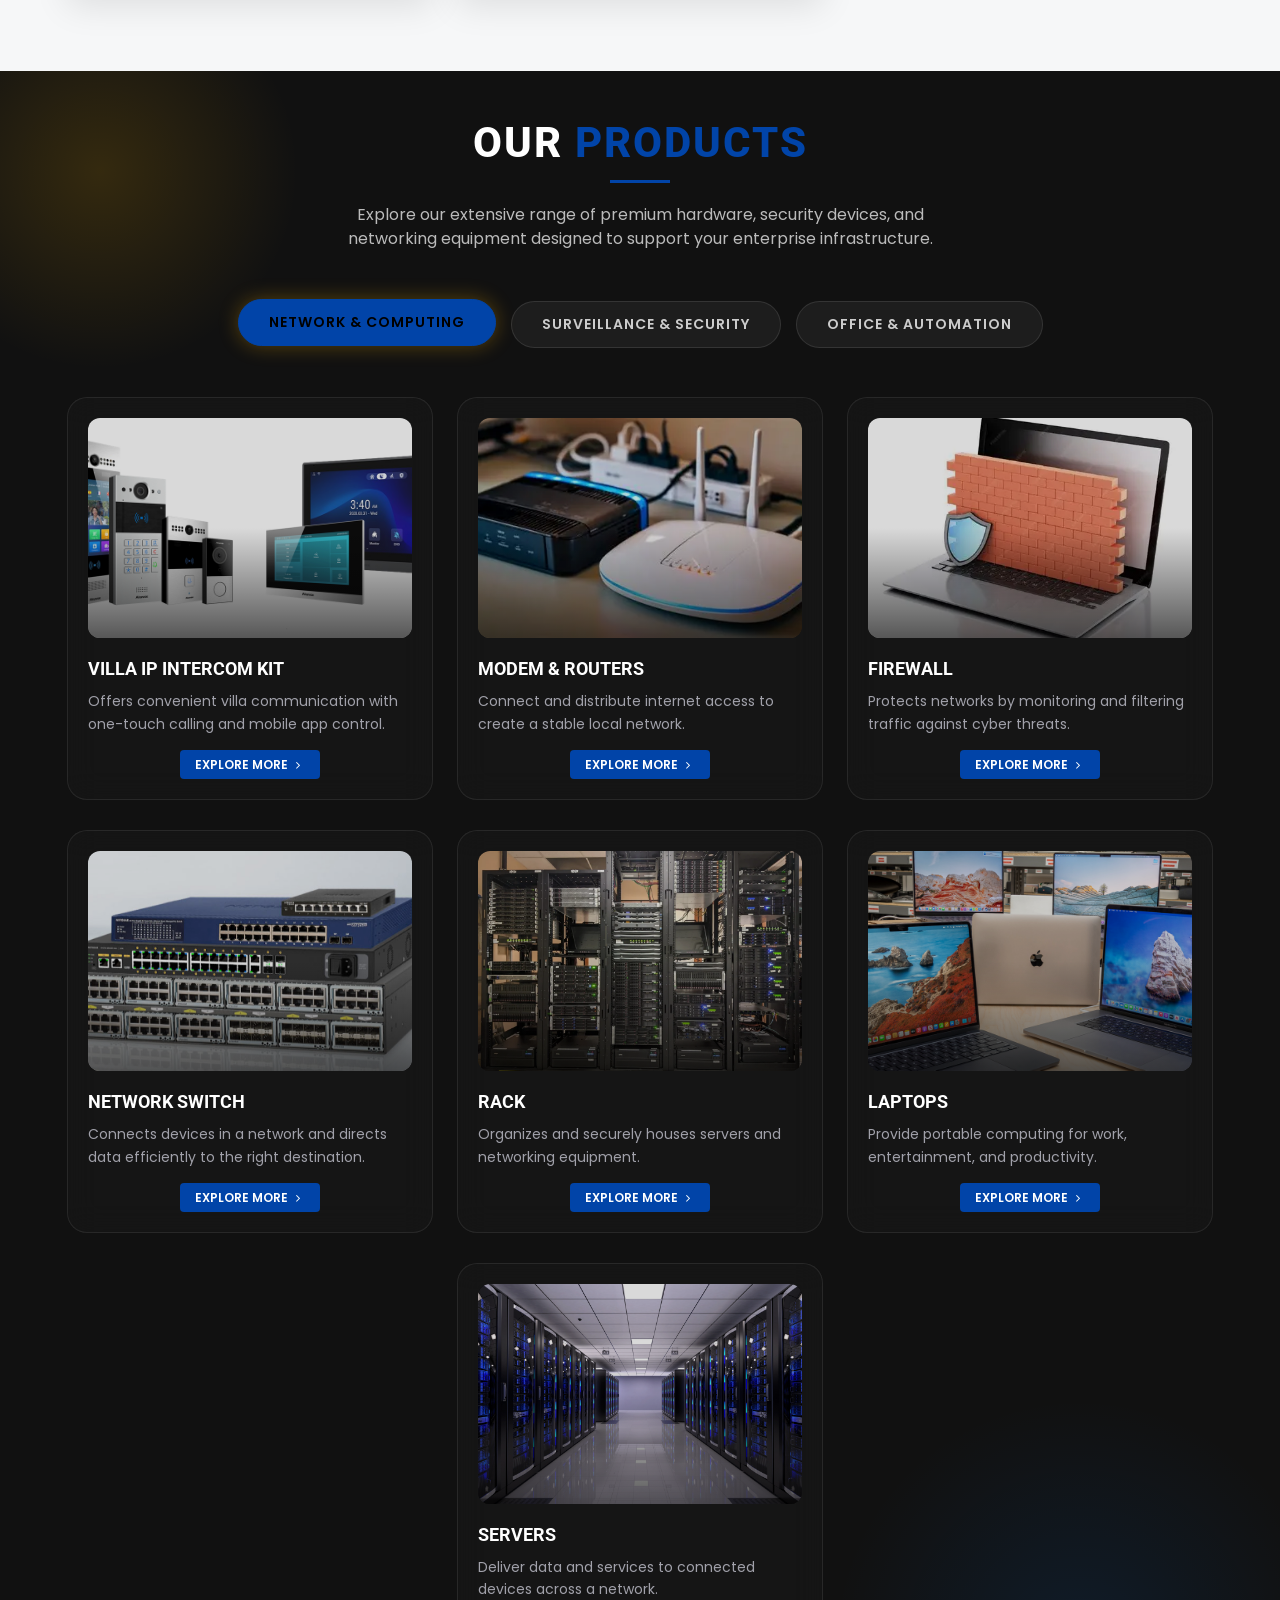
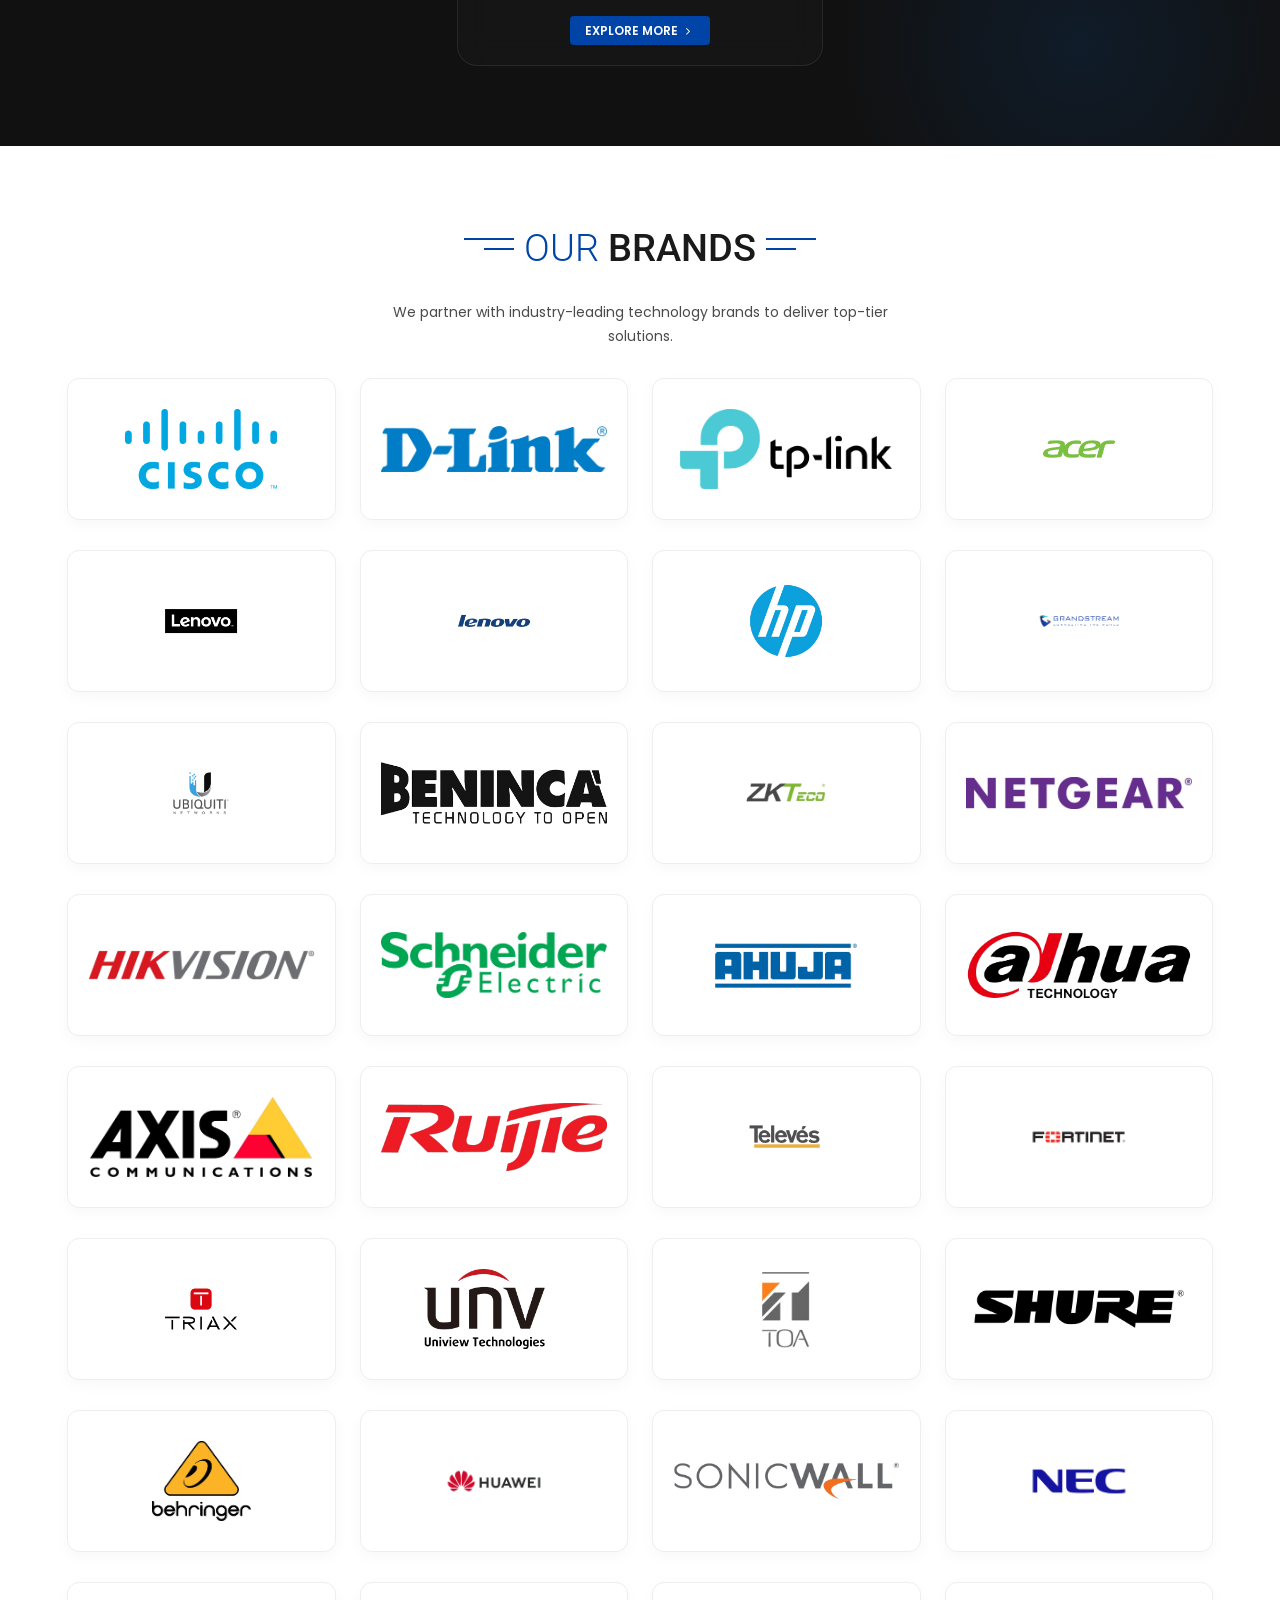
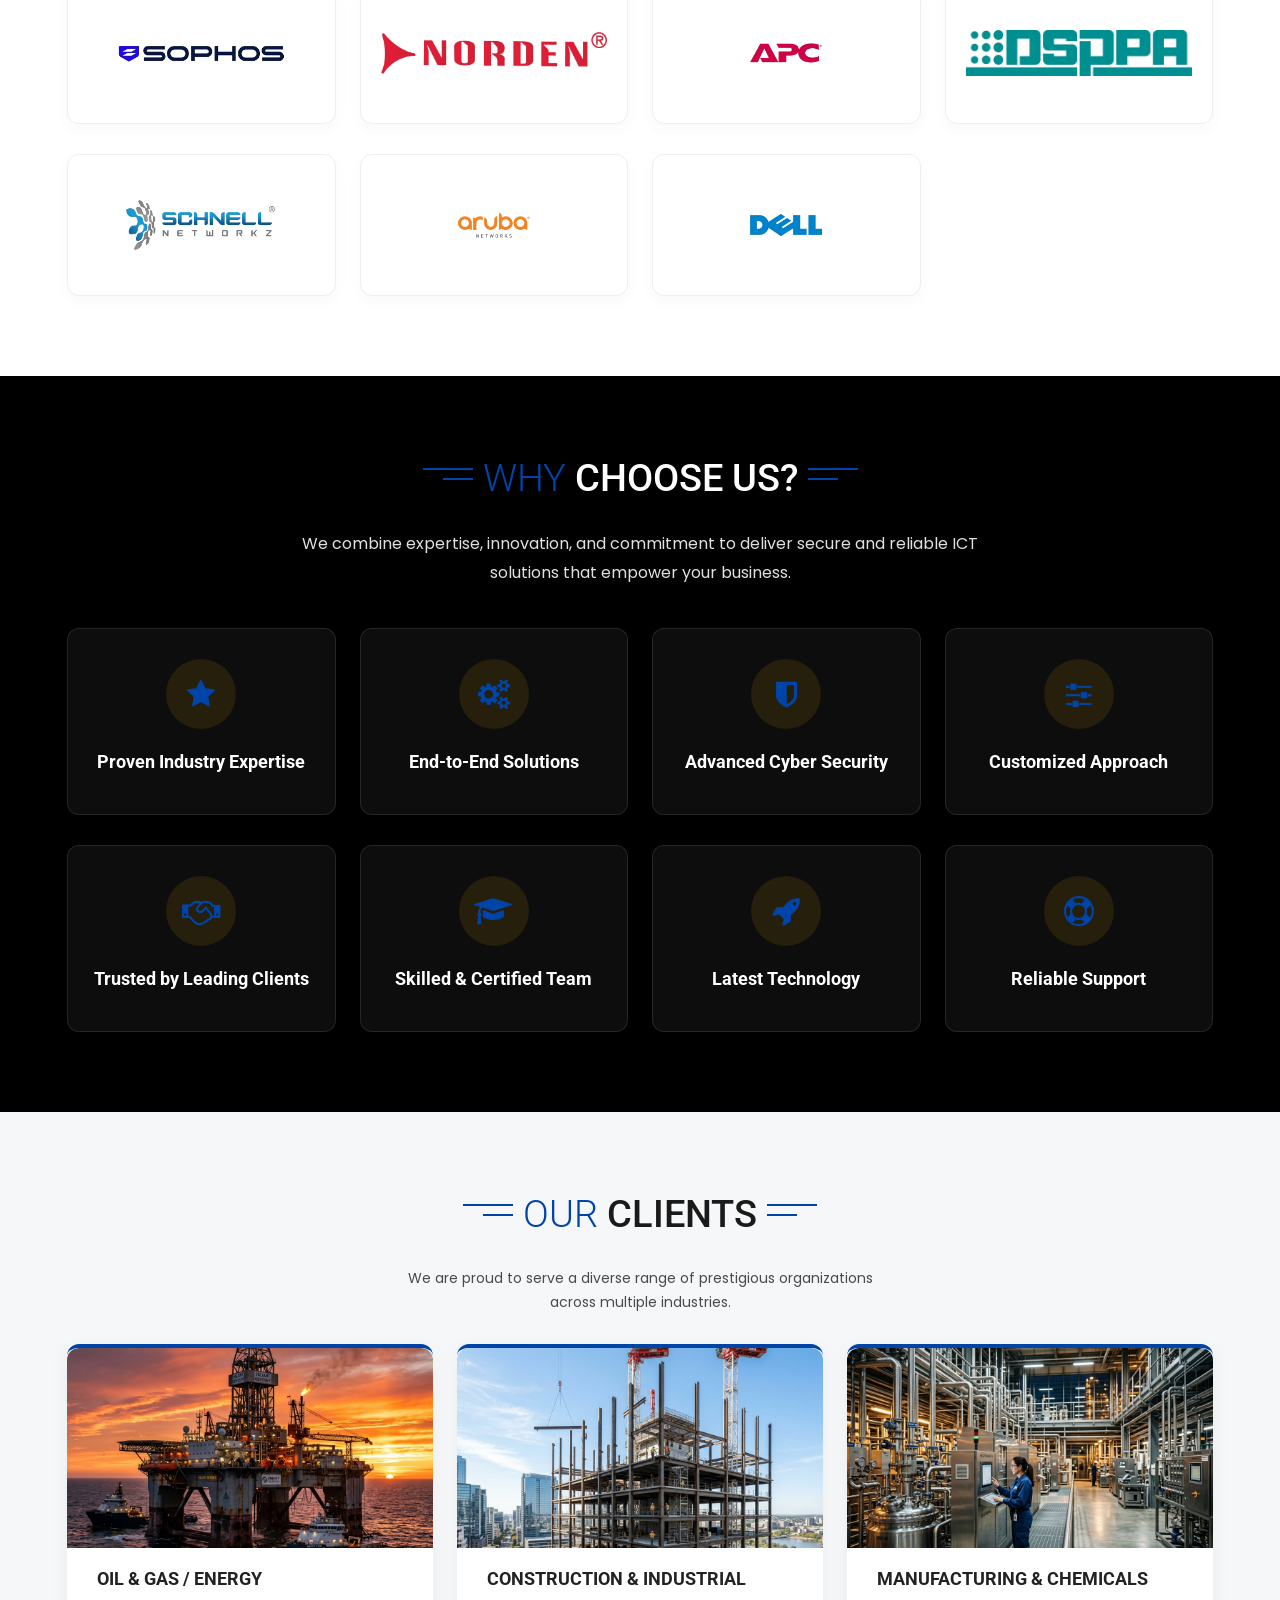
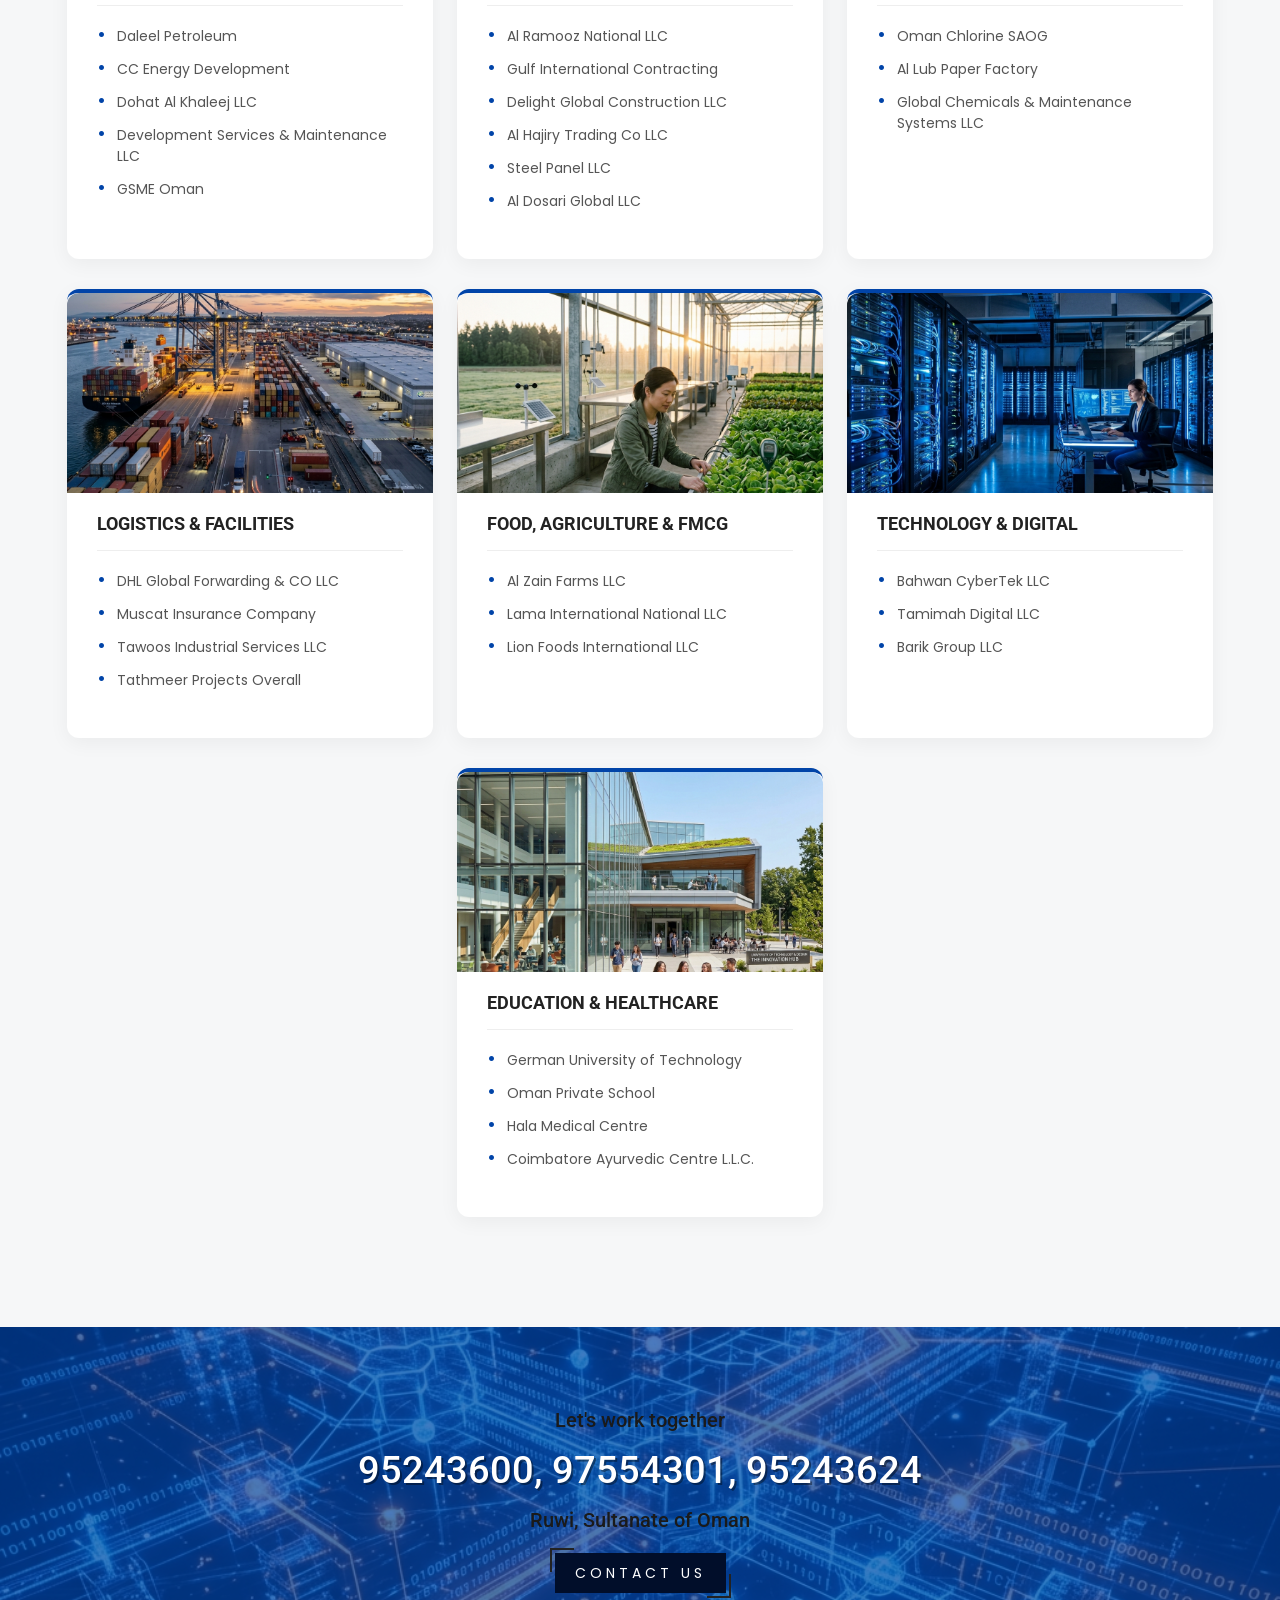
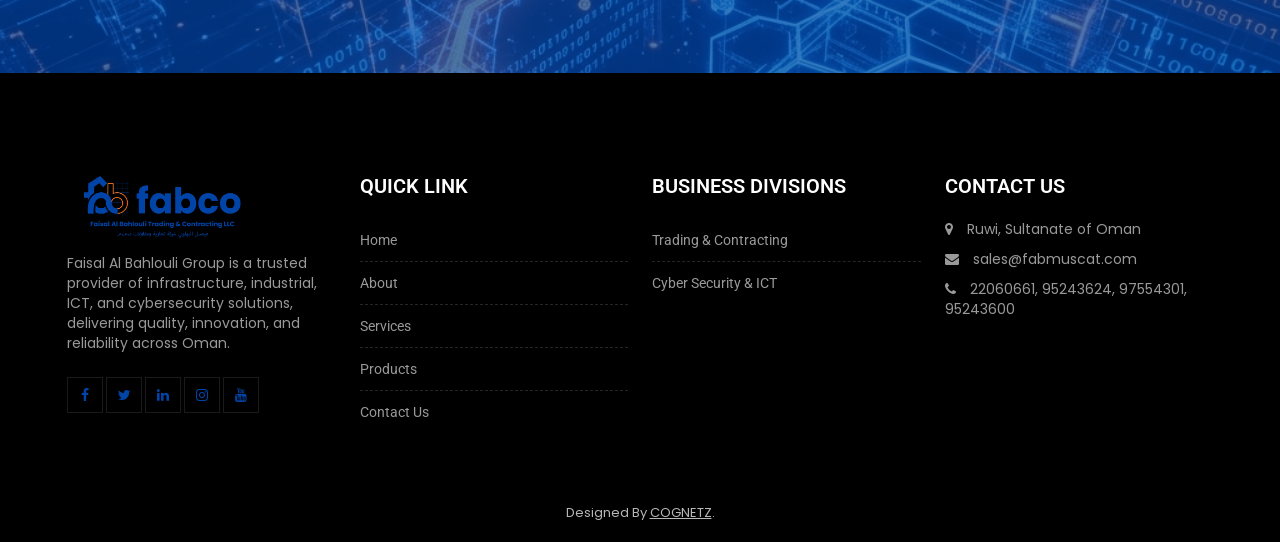
<file: ict.html>
<!DOCTYPE html>
<html lang="en">

<head>

	<!-- META -->
    <meta charset="utf-8">
    <meta http-equiv="X-UA-Compatible" content="IE=edge">
    <meta name="keywords" content="" />
    <meta name="author" content="" />
    <meta name="robots" content="" />    
    <meta name="description" content="" />
    
    <!-- FAVICONS ICON -->
    <link rel="icon" href="images/fabco logo title.png" type="image/png" />
    <link rel="shortcut icon" type="image/png" href="images/fabco logo title.png" />
    
    <!-- PAGE TITLE HERE -->
    <title>Faisal Al Bahlouli Trading & Contracting LLC</title>
    
    <!-- MOBILE SPECIFIC -->
    <meta name="viewport" content="width=device-width, initial-scale=1">
    
    
    
    <!-- BOOTSTRAP STYLE SHEET -->
    <link rel="stylesheet" type="text/css" href="css/bootstrap.min.css">
    <!-- FONTAWESOME STYLE SHEET -->
    <link rel="stylesheet" type="text/css" href="css/fontawesome/css/font-awesome.min.css" />
    <!-- OWL CAROUSEL STYLE SHEET -->
    <link rel="stylesheet" type="text/css" href="css/owl.carousel.min.css">
    <!-- MAGNIFIC POPUP STYLE SHEET -->
    <link rel="stylesheet" type="text/css" href="css/magnific-popup.min.css">
    <!-- LOADER STYLE SHEET -->
    <link rel="stylesheet" type="text/css" href="css/loader.min.css"> 
    <!-- FLATICON STYLE SHEET -->
    <link rel="stylesheet" type="text/css" href="css/flaticon.min.css">	
    <!-- MAIN STYLE SHEET -->
    <link rel="stylesheet" type="text/css" href="css/style.css?v=7">
    <!-- Color Theme Change Css -->
    <link rel="stylesheet" class="skin" type="text/css" href="css/skin/skin-7.css?v=6">  
    

    <!-- REVOLUTION SLIDER CSS -->
    <link rel="stylesheet" type="text/css" href="plugins/revolution/revolution/css/settings.css">
	
    <!-- REVOLUTION NAVIGATION STYLE -->
    <link rel="stylesheet" type="text/css" href="plugins/revolution/revolution/css/navigation.css">
	<link rel='stylesheet' href='plugins/revolution/revolution-addons/typewriter/css/typewriter.css' type='text/css' media='all' />    
    <!-- Google Fonts -->
    <link href="https://fonts.googleapis.com/css?family=Roboto:100,100i,300,300i,400,400i,500,500i,700,700i,900,900i" rel="stylesheet">  
	<link href="https://fonts.googleapis.com/css?family=Poppins:200,200i,300,300i,400,400i,500,500i,600,600i,700,700i,800,800i,900,900i" rel="stylesheet">

</head>

<body>

	<div class="page-wraper"> 
       	
        <!-- HEADER START -->
        <header class="site-header header-style-1 mobile-sider-drawer-menu">
            <div class="top-bar bg-gray">
                <div class="container">
                    <div class="row">
                        <div class="mt-topbar-left clearfix">
                            <ul class="list-unstyled e-p-bx pull-right">
                                  <li><i class="fa fa-phone"></i> <a href="tel:22060661" style="color:inherit;">22060661</a>, <a href="tel:95243624" style="color:inherit;">95243624</a>, <a href="tel:97554301" style="color:inherit;">97554301</a>, <a href="tel:95243600" style="color:inherit;">95243600</a></li>
                                  <li><i class="fa fa-envelope"></i> <a href="mailto:sales@fabmuscat.com" style="color:inherit;">sales@fabmuscat.com</a></li>
                                  <li><i class="fa fa-map-marker"></i> Ruwi, Sultanate of Oman</li>
                              </ul>
                        </div>
                        <div class="mt-topbar-right clearfix">
                            <div class="appint-btn">
                                    <a href="index.html" class="site-button explore-btn-premium"><i class="fa fa-th" style="margin-right: 6px; font-size: 15px;"></i> EXPLORE DIVISIONS</a>
                                </div>                            
                        </div>
                    </div>
                </div>
            </div>          
            <div class="sticky-header main-bar-wraper">
                <div class="main-bar">
                    <div class="container">
                        <div class="logo-header" style="width: 240px; height: 100px;">
                            <div class="logo-header-inner logo-header-one">
                                  <a href="index.html">
                                      <img src="images/fabco logo.png" style="max-height: 95px;" alt="" />
                                  </a>
                              </div>
                          </div>
                        <!-- NAV Toggle Button -->
                        <button id="mobile-side-drawer" data-target=".header-nav" data-toggle="collapse" type="button" class="navbar-toggler collapsed">
                            <span class="sr-only">Toggle navigation</span>
                            <span class="icon-bar icon-bar-first"></span>
                            <span class="icon-bar icon-bar-two"></span>
                            <span class="icon-bar icon-bar-three"></span>
                        </button>
                            

                            <!-- Contact Nav -->                            
                         	<div class="contact-slide-hide " style="background-image:url(images/background/bg-5.png)"> 
                                <div class="contact-nav">
                                     <a href="javascript:void(0)" class="contact_close">&times;</a>
                                     <div class="contact-nav-form p-a30">
                            			<div class="contact-info   m-b30">
                             
                                            <div class="mt-icon-box-wraper center p-b30">
                                                <div class="icon-xs m-b20 scale-in-center"><i class="fa fa-phone"></i></div>
                                                <div class="icon-content">
                                                    <h5 class="m-t0 font-weight-500">Phone number</h5>
                                                    <p><a href="tel:+96895243624" style="color:inherit;">95243624</a>, <a href="tel:+96897554301" style="color:inherit;">97554301</a>, 95243600</p>
                                                </div>
                                            </div>
                                            
                                            <div class="mt-icon-box-wraper center p-b30">
                                                <div class="icon-xs m-b20 scale-in-center"><i class="fa fa-envelope"></i></div>
                                                <div class="icon-content">
                                                    <h5 class="m-t0 font-weight-500">Email address</h5>
                                                    <p><a href="mailto:sales@fabmuscat.com" style="color:inherit;">sales@fabmuscat.com</a></p>
                                                </div>
                                            </div>
                                            
                                            <div class="mt-icon-box-wraper center p-b30">
                                                <div class="icon-xs m-b20 scale-in-center"><i class="fa fa-map-marker"></i></div>
                                                <div class="icon-content">
                                                    <h5 class="m-t0 font-weight-500">Address info</h5>
                                                    <p>201 Liverpool Street, Suite 721, London</p>
                                                </div>
                                            </div>
                                        </div>                                          
                                        <div class="full-social-bg">
                                              <ul>
                                                    <li><a href="#" class="facebook"><i class="fa fa-facebook"></i></a></li>
                                                    <li><a href="#" class="google"><i class="fa fa-google"></i></a></li>
                                                    <li><a href="#" class="instagram"><i class="fa fa-instagram"></i></a></li>
                                                    <li><a href="#" class="tumblr"><i class="fa fa-tumblr"></i></a></li>
                                                    <li><a href="#" class="twitter"><i class="fa fa-twitter"></i></a></li>
                                                    <li><a href="#" class="youtube"><i class="fa fa-youtube"></i></a></li>
                                              </ul>
                                        </div>
                                        <div class="text-center">
                                            <h4 class="font-weight-600">&copy;  2023 7xtheme</h4> 
                                        </div>                                                                    			
                                     </div>
                                </div> 
                            </div>                               
                            <!-- SITE Search -->
                            <div id="search"> 
                                <span class="close"></span>
                                <form role="search" id="searchform" action="/search" method="get" class="radius-xl">
                                    <div class="input-group">
                                        <input value="" name="q" type="search" placeholder="Type to search"/>
                                        <span class="input-group-btn"><button type="button" class="search-btn"><i class="fa fa-search arrow-animation"></i></button></span>
                                    </div>   
                                </form>
                            </div>                                                                                                          
                            <!-- MAIN Vav -->
                            <div class="header-nav navbar-collapse collapse  nav-dark">
                                <ul class=" nav navbar-nav">
                                    <li class="active"><a href="ict.html">Home</a></li>
                                    <li ><a href="ict-about.html">About</a></li>
                                    <li ><a href="ict-services.html">Services</a></li>
                                    <li><a href="ict-products.html">Products</a></li>
                                    
                                    <li><a href="contact.html">Contact Us</a></li>
                                </ul>
                            </div>
                            
                    </div>
                </div>
            </div>
        </header>
        <!-- HEADER END -->
        
        <!-- CONTENT START -->
        <div class="page-content">
        

            <!-- SLIDER START -->
            <div id="welcome_wrapper" class="rev_slider_wrapper fullscreen-container" data-alias="goodnews-header" data-source="gallery" style="background:#eeeeee;padding:0px;">
                <div id="slider-video" class="rev_slider fullscreenbanner" style="display:none;" data-version="5.4.3.1">
                    <ul>
                        <!-- SLIDE 1 -->
                        <li data-index="rs-902" 
                        data-transition="fade" 
                        data-slotamount="default" 
                        data-hideafterloop="0" 
                        data-hideslideonmobile="off"  
                        data-easein="default" 
                        data-easeout="default" 
                        data-masterspeed="default"  
                        
                        data-rotate="0"  
                        data-fstransition="fade" 
                        data-fsmasterspeed="300" 
                        data-fsslotamount="7" 
                        data-saveperformance="off"  
                        data-title="" 
                        data-param1="" 
                        data-param2="" 
                        data-param3="" 
                        data-param4="" 
                        data-param5="" 
                        data-param6="" 
                        data-param7="" 
                        data-param8="" 
                        data-param9="" 
                        data-param10="" 
                        data-description="">
                            <!-- MAIN IMAGE -->
                            <img src="images/cyber-security-banner.png"  alt="" data-bgposition="center center" 
                            data-bgfit="cover" data-bgparallax="4" class="rev-slidebg" data-no-retina>
                            <!-- LAYERS -->
                            
                            
                        
                            
                                                        
                            <!-- LAYER NR. 4 [ for title ] -->
                            <div class="tp-caption   tp-resizeme" 
                            id="slide-902-layer-2" 
                            data-x="['center','center','center','center']" data-hoffset="['0','0','0','0']" 
                            data-y="['middle','middle','middle','middle']" data-voffset="['0','0','0','0']"  
                            data-fontsize="['54','54','54','34']"
                            data-lineheight="['64','64','64','44']"
                            data-width="['700','700','700','400']"
                            data-height="['none','none','none','none']"
                            data-whitespace="['normal','normal','normal','normal']"
                            data-typewriter='{"enabled":"on","speed":"200","delays":"1%7C100","looped":"on",
            "cursorType":"one","blinking":"on","word_delay":"off","sequenced":"on","hide_cursor":"off",
            "start_delay":"500","newline_delay":"1000","deletion_speed":"20","deletion_delay":"1000",
            "blinking_speed":"500","linebreak_delay":"60","cursor_type":"one","background":"off"}'
                        
                            data-type="text" 
                            data-responsive_offset="on" 
                        data-frames='[{"delay":"+790","speed":1500,"sfxcolor":"#000","sfx_effect":"blockfromleft","frame":"0","from":"z:0;","to":"o:1;","ease":"Power4.easeInOut"},{"delay":"wait","speed":300,"frame":"999","to":"opacity:0;","ease":"Power3.easeInOut"}]'
                            data-textAlign="['center','center','center','center']"
                            data-paddingtop="[5,5,5,5]"
                            data-paddingright="[0,0,0,0]"
                            data-paddingbottom="[0,0,0,0]"
                            data-paddingleft="[0,0,0,0]"
                        
                            style="z-index: 13; 
                            white-space: normal; 
                            font-weight: 700;
                            
                            border-width:0px;font-family: 'Poppins', sans-serif; text-transform:uppercase ; color: #ffffff !important; text-shadow: 2px 2px 8px rgba(0,0,0,0.7) !important;">
                            <div>Innovating for the Future</div>
                            </div>
                            

                        </li>
<!-- SLIDE 2 -->
                        <li data-index="rs-901" 
                        data-transition="fade" 
                        data-slotamount="default" 
                        data-hideafterloop="0" 
                        data-hideslideonmobile="off"  
                        data-easein="default" 
                        data-easeout="default" 
                        data-masterspeed="default"  
                        
                        data-rotate="0"  
                        data-fstransition="fade" 
                        data-fsmasterspeed="300" 
                        data-fsslotamount="7" 
                        data-saveperformance="off"  
                        data-title="" 
                        data-param1="" 
                        data-param2="" 
                        data-param3="" 
                        data-param4="" 
                        data-param5="" 
                        data-param6="" 
                        data-param7="" 
                        data-param8="" 
                        data-param9="" 
                        data-param10="" 
                        data-description="">
                            <!-- MAIN IMAGE -->
                            <img src="images/fabco image3.jpg"  alt="" data-bgposition="center center" 
                            data-bgfit="cover" data-bgparallax="4" class="rev-slidebg" data-no-retina>
                            <!-- LAYERS -->
                            <div class="tp-caption tp-shape tp-shapewrapper" 
                                data-x="['center','center','center','center']" data-hoffset="['0','0','0','0']" 
                                data-y="['middle','middle','middle','middle']" data-voffset="['0','0','0','0']" 
                                data-width="full" data-height="full" 
                                data-whitespace="nowrap" 
                                data-type="shape" 
                                data-basealign="slide" 
                                data-responsive_offset="off" 
                                data-responsive="off"
                                data-frames='[{"delay":0,"speed":10,"frame":"0","from":"opacity:0;","to":"o:1;","ease":"Power3.easeInOut"},{"delay":"wait","speed":300,"frame":"999","to":"opacity:0;","ease":"Power3.easeInOut"}]'
                                style="z-index: 5; background-color:rgba(0, 0, 0, 0.65);">
                            </div>
                            
                            
                        
                            
                                                        
                            <!-- LAYER NR. 4 [ for title ] -->
                            <div class="tp-caption   tp-resizeme" 
                            id="slide-901-layer-2" 
                            data-x="['center','center','center','center']" data-hoffset="['0','0','0','0']" 
                            data-y="['middle','middle','middle','middle']" data-voffset="['0','0','0','0']"  
                            data-fontsize="['54','54','54','34']"
                            data-lineheight="['64','64','64','44']"
                            data-width="['700','700','700','400']"
                            data-height="['none','none','none','none']"
                            data-whitespace="['normal','normal','normal','normal']"
                            data-typewriter='{"enabled":"on","speed":"200","delays":"1%7C100","looped":"on",
            "cursorType":"one","blinking":"on","word_delay":"off","sequenced":"on","hide_cursor":"off",
            "start_delay":"500","newline_delay":"1000","deletion_speed":"20","deletion_delay":"1000",
            "blinking_speed":"500","linebreak_delay":"60","cursor_type":"one","background":"off"}'
                        
                            data-type="text" 
                            data-responsive_offset="on" 
                        data-frames='[{"delay":"+790","speed":1500,"sfxcolor":"#000","sfx_effect":"blockfromleft","frame":"0","from":"z:0;","to":"o:1;","ease":"Power4.easeInOut"},{"delay":"wait","speed":300,"frame":"999","to":"opacity:0;","ease":"Power3.easeInOut"}]'
                            data-textAlign="['center','center','center','center']"
                            data-paddingtop="[5,5,5,5]"
                            data-paddingright="[0,0,0,0]"
                            data-paddingbottom="[0,0,0,0]"
                            data-paddingleft="[0,0,0,0]"
                        
                            style="z-index: 13; 
                            white-space: normal; 
                            font-weight: 700;
                            
                            border-width:0px;font-family: 'Poppins', sans-serif; text-transform:uppercase ; color: #ffffff !important; text-shadow: 2px 2px 8px rgba(0,0,0,0.7) !important;">
                            <div>Empowering Digital Transformation</div>
                            </div>
                            

                        </li>
<!-- SLIDE 3 -->
                        <li data-index="rs-903" 
                        data-transition="fade" 
                        data-slotamount="default" 
                        data-hideafterloop="0" 
                        data-hideslideonmobile="off"  
                        data-easein="default" 
                        data-easeout="default" 
                        data-masterspeed="default"  
                        
                        data-rotate="0"  
                        data-fstransition="fade" 
                        data-fsmasterspeed="300" 
                        data-fsslotamount="7" 
                        data-saveperformance="off"  
                        data-title="" 
                        data-param1="" 
                        data-param2="" 
                        data-param3="" 
                        data-param4="" 
                        data-param5="" 
                        data-param6="" 
                        data-param7="" 
                        data-param8="" 
                        data-param9="" 
                        data-param10="" 
                        data-description="">
                            <!-- MAIN IMAGE -->
                            <img src="images/it-hardware-banner.png"  alt="" data-bgposition="center center" 
                            data-bgfit="cover" data-bgparallax="4" class="rev-slidebg" data-no-retina>
                            <!-- LAYERS -->
                            
                            
                        
                            
                                                        
                            <!-- LAYER NR. 4 [ for title ] -->
                            <div class="tp-caption   tp-resizeme" 
                            id="slide-903-layer-2" 
                            data-x="['center','center','center','center']" data-hoffset="['0','0','0','0']" 
                            data-y="['middle','middle','middle','middle']" data-voffset="['0','0','0','0']"  
                            data-fontsize="['54','54','54','34']"
                            data-lineheight="['64','64','64','44']"
                            data-width="['700','700','700','400']"
                            data-height="['none','none','none','none']"
                            data-whitespace="['normal','normal','normal','normal']"
                            data-typewriter='{"enabled":"on","speed":"200","delays":"1%7C100","looped":"on",
            "cursorType":"one","blinking":"on","word_delay":"off","sequenced":"on","hide_cursor":"off",
            "start_delay":"500","newline_delay":"1000","deletion_speed":"20","deletion_delay":"1000",
            "blinking_speed":"500","linebreak_delay":"60","cursor_type":"one","background":"off"}'
                        
                            data-type="text" 
                            data-responsive_offset="on" 
                        data-frames='[{"delay":"+790","speed":1500,"sfxcolor":"#000","sfx_effect":"blockfromleft","frame":"0","from":"z:0;","to":"o:1;","ease":"Power4.easeInOut"},{"delay":"wait","speed":300,"frame":"999","to":"opacity:0;","ease":"Power3.easeInOut"}]'
                            data-textAlign="['center','center','center','center']"
                            data-paddingtop="[5,5,5,5]"
                            data-paddingright="[0,0,0,0]"
                            data-paddingbottom="[0,0,0,0]"
                            data-paddingleft="[0,0,0,0]"
                        
                            style="z-index: 13; 
                            white-space: normal; 
                            font-weight: 700;
                            
                            border-width:0px;font-family: 'Poppins', sans-serif; text-transform:uppercase ; color: #ffffff !important; text-shadow: 2px 2px 8px rgba(0,0,0,0.7) !important;">
                            <div>Advanced IT & Networking</div>
                            </div>
                            

                        </li>                         
                    </ul>
                    <div class="tp-bannertimer tp-bottom" style="visibility: hidden !important;"></div>	
                    
                </div>
                

                 
            </div>
            <!-- SLIDER END -->            
                 
            <!-- ABOUT COMPANY SECTION START -->
            <style>
            /* PREMIUM ICT ABOUT SECTION STYLES */
            .ict-about-wrapper {
                background: linear-gradient(145deg, #ffffff 0%, #f9f9f9 100%);
                padding: 50px;
                border-radius: 16px;
                box-shadow: 0 15px 40px rgba(0,0,0,0.06);
                border: 1px solid rgba(0,0,0,0.03);
                position: relative;
                z-index: 1;
            }
            .ict-about-wrapper::after {
                content: '';
                position: absolute;
                top: 0; left: 0;
                width: 100%; height: 5px;
                background: linear-gradient(90deg, #0144a8 0%, #ff8c00 100%);
                border-radius: 16px;
            }
            .ict-stat-grid {
                display: grid;
                grid-template-columns: repeat(auto-fit, minmax(220px, 1fr));
                gap: 20px;
                margin-top: 35px;
            }
            .ict-stat-box {
                background: #fff;
                padding: 20px;
                border-radius: 12px;
                box-shadow: 0 10px 30px rgba(0,0,0,0.04);
                border: 1px solid #f2f2f2;
                transition: all 0.3s cubic-bezier(0.25, 0.8, 0.25, 1);
                display: flex;
                align-items: center;
            }
            .ict-stat-box:hover {
                transform: translateY(-5px);
                box-shadow: 0 15px 35px rgba(255, 182, 0, 0.15);
                border-color: rgba(255, 182, 0, 0.3);
            }
            .ict-stat-icon {
                font-size: 32px;
                color: #0144a8;
                margin-right: 15px;
                width: 50px;
                height: 50px;
                display: flex;
                align-items: center;
                justify-content: center;
                background: rgba(255, 182, 0, 0.1);
                border-radius: 10px;
            }
            .ict-stat-content h4 {
                margin: 0;
                font-size: 24px;
                font-weight: 800;
                color: #111;
                line-height: 1.2;
            }
            .ict-stat-content p {
                margin: 0;
                font-size: 13px;
                color: #666;
                font-weight: 600;
                text-transform: uppercase;
                letter-spacing: 0.5px;
                margin-top: 4px;
            }
            .ict-mission-box {
                background: #fff;
                border-left: 4px solid #0144a8;
                padding: 25px;
                border-radius: 0 8px 8px 0;
                margin-top: 30px;
                box-shadow: 0 5px 20px rgba(0,0,0,0.03);
            }
            
            </style>
            
            <div class="section-full p-t80 p-b30 bg-white inner-page-padding">
                <div class="container" style="max-width: 1200px;">
                    <div class="section-content">
                    	<div class="row d-flex align-items-center">
                    		<div class="col-lg-12 col-md-12 m-b30">
                            	<div class="ict-about-wrapper">
                                    <div class="mt-separator-outer separator-left m-b20">
                                        <div class="mt-separator">
                                            <h2 class="text-uppercase sep-line-one"><span class="font-weight-300 site-text-primary">About</span> Us</h2>
                                        </div>
                                    </div>
                                    <p class="m-b20" style="font-size: 18px; line-height: 1.8; color:#444;"><strong>Faisal Al Bahlouli Cyber Security</strong> is a leading provider of advanced cybersecurity and ICT solutions, dedicated to helping organizations protect their digital assets and maintain secure business operations. With a strong focus on innovation, reliability, and customer satisfaction, we deliver comprehensive security solutions tailored to the evolving needs of modern businesses.</p>
                                    <p class="m-b0" style="font-size: 18px; line-height: 1.8; color:#666;">Our team combines technical expertise, industry best practices, and cutting-edge technologies to provide scalable cybersecurity, networking, surveillance, and infrastructure solutions. We work closely with our clients to identify risks, strengthen security frameworks, and ensure business continuity in an increasingly connected world.</p>
                                    
                                    <div class="ict-mission-box">
                                        <h4 class="font-weight-600 m-b10 text-uppercase" style="color: #111; font-size: 22px;"><i class="fa fa-crosshairs site-text-primary m-r10"></i>Our Mission</h4>
                                        <p class="m-b0" style="font-size: 17px; line-height: 1.7; color:#555;">To deliver innovative, reliable, and cost-effective cybersecurity and technology solutions that empower organizations to operate securely and efficiently. We are committed to providing exceptional service, expert guidance, and long-term support while helping our clients embrace digital transformation with confidence.</p>
                                    </div>
                                    
                                    <div class="ict-stat-grid m-b30">
                                        <div class="ict-stat-box">
                                            <div class="ict-stat-icon"><i class="fa fa-clock-o"></i></div>
                                            <div class="ict-stat-content">
                                                <h4>12+</h4>
                                                <p>Years Exp.</p>
                                            </div>
                                        </div>
                                        <div class="ict-stat-box">
                                            <div class="ict-stat-icon"><i class="fa fa-users"></i></div>
                                            <div class="ict-stat-content">
                                                <h4>50+</h4>
                                                <p>IT Pros</p>
                                            </div>
                                        </div>
                                        <div class="ict-stat-box">
                                            <div class="ict-stat-icon"><i class="fa fa-shield"></i></div>
                                            <div class="ict-stat-content">
                                                <h4>500+</h4>
                                                <p>Projects</p>
                                            </div>
                                        </div>
                                        <div class="ict-stat-box">
                                            <div class="ict-stat-icon"><i class="fa fa-handshake-o"></i></div>
                                            <div class="ict-stat-content">
                                                <h4>100%</h4>
                                                <p>Client Focus</p>
                                            </div>
                                        </div>
                                    </div>
                                    
                                </div>
                            </div>                           

                        </div>
                    </div>
                </div>
            </div>   
            <!-- ABOUT COMPANY SECTION END -->
           
             
            <!-- OUR SERVICES START -->
            <div class="section-full p-b20 bg-white mobile-page-padding" style="padding-top: 0px;">
                <style>
                .premium-service-card {
                    background: #ffffff;
                    border-radius: 12px;
                    padding: 35px 30px;
                    box-shadow: 0 5px 20px rgba(0,0,0,0.06);
                    transition: all 0.4s cubic-bezier(0.165, 0.84, 0.44, 1);
                    height: 100%;
                    position: relative;
                    overflow: hidden;
                    border: 1px solid #f0f0f0;
                    z-index: 1;
                }
                .premium-service-card::before {
                    content: '';
                    position: absolute;
                    top: 0; left: 0;
                    width: 100%; height: 0%;
                    background: #0144a8; /* Primary brand color */
                    transition: all 0.4s cubic-bezier(0.165, 0.84, 0.44, 1);
                    z-index: -1;
                }
                .premium-service-card:hover {
                    box-shadow: 0 15px 35px rgba(255, 182, 0, 0.25);
                    transform: translateY(-10px);
                    border-color: #0144a8;
                }
                .premium-service-card:hover::before {
                    height: 100%;
                }
                .premium-service-card .icon-box-circle {
                    width: 70px;
                    height: 70px;
                    line-height: 70px;
                    border-radius: 50%;
                    background: #f4f6f8;
                    text-align: center;
                    font-size: 28px;
                    color: #0144a8;
                    transition: all 0.4s ease;
                    margin-bottom: 25px;
                    display: inline-block;
                }
                .premium-service-card:hover .icon-box-circle {
                    background: rgba(255,255,255,0.25);
                    color: #ffffff;
                    transform: scale(1.1) rotate(5deg);
                }
                .premium-service-card h5 {
                    font-size: 20px;
                    font-weight: 700;
                    color: #222;
                    margin-bottom: 20px;
                    transition: all 0.3s ease;
                    text-transform: uppercase;
                }
                .premium-service-card:hover h5 {
                    color: #ffffff;
                }
                .premium-service-card ul.service-list {
                    padding: 0;
                    margin: 0;
                    list-style: none;
                }
                .premium-service-card ul.service-list li {
                    position: relative;
                    padding-left: 20px;
                    margin-bottom: 12px;
                    font-size: 14.5px;
                    color: #666;
                    transition: all 0.3s ease;
                    line-height: 1.6;
                }
                .premium-service-card ul.service-list li::before {
                    content: "›";
                    position: absolute;
                    left: 0;
                    top: -2px;
                    font-size: 20px;
                    font-weight: bold;
                    color: #0144a8;
                    transition: all 0.3s ease;
                }
                .premium-service-card:hover ul.service-list li,
                .premium-service-card:hover ul.service-list li::before {
                    color: #ffffff;
                }
                </style>
                

            </div>
            <!-- OUR SERVICES END -->


<style>
.unique-product-section {
    background: #111111;
    padding: 50px 0;
    color: #ffffff;
    position: relative;
    overflow: hidden;
}
/* Cool glowing orb background effect */
.unique-product-section::before {
    content: '';
    position: absolute;
    top: -100px;
    left: -100px;
    width: 400px;
    height: 400px;
    background: radial-gradient(circle, rgba(255,182,0,0.15) 0%, rgba(255,182,0,0) 70%);
    border-radius: 50%;
    z-index: 0;
}
.unique-product-section::after {
    content: '';
    position: absolute;
    bottom: -150px;
    right: -50px;
    width: 500px;
    height: 500px;
    background: radial-gradient(circle, rgba(0,123,255,0.1) 0%, rgba(0,123,255,0) 70%);
    border-radius: 50%;
    z-index: 0;
}
.unique-product-section .container {
    position: relative;
    z-index: 1;
}
.product-tabs {
    border-bottom: none;
    display: flex;
    justify-content: center;
    gap: 15px;
    margin-bottom: 50px;
    flex-wrap: wrap;
}
.product-tabs .nav-link {
    background: rgba(255,255,255,0.05);
    color: #ccc;
    border: 1px solid rgba(255,255,255,0.1);
    border-radius: 30px;
    padding: 12px 30px;
    font-weight: 600;
    text-transform: uppercase;
    font-size: 14px;
    letter-spacing: 1px;
    transition: all 0.3s ease;
}
.product-tabs .nav-link.active, .product-tabs .nav-link:hover {
    background: #0144a8; 
    color: #000;
    border-color: #0144a8;
    box-shadow: 0 0 20px rgba(255,182,0,0.3);
    transform: translateY(-2px);
}
.glass-product-card {
    background: rgba(255, 255, 255, 0.02);
    border: 1px solid rgba(255, 255, 255, 0.08);
    backdrop-filter: blur(15px);
    -webkit-backdrop-filter: blur(15px);
    border-radius: 20px;
    padding: 20px;
    height: 100%;
    transition: all 0.4s cubic-bezier(0.175, 0.885, 0.32, 1.275);
    position: relative;
    overflow: hidden;
}
.glass-product-card:hover {
    transform: translateY(-10px);
    border-color: rgba(255, 182, 0, 0.4);
    box-shadow: 0 15px 35px rgba(0,0,0,0.4), 0 0 25px rgba(255,182,0,0.1);
    background: rgba(255, 255, 255, 0.05);
}
.glass-product-card .img-wrapper {
    border-radius: 12px;
    overflow: hidden;
    margin-bottom: 20px;
    position: relative;
    background: #000;
}
.glass-product-card .img-wrapper img {
    width: 100%;
    height: 220px;
    object-fit: cover;
    transition: transform 0.6s ease, opacity 0.6s ease;
    opacity: 0.85;
}
.glass-product-card:hover .img-wrapper img {
    transform: scale(1.08);
    opacity: 1;
}
.glass-product-card .img-overlay {
    position: absolute;
    top:0; left:0; right:0; bottom:0;
    background: linear-gradient(to bottom, rgba(0,0,0,0) 50%, rgba(0,0,0,0.6) 100%);
    pointer-events: none;
}
.glass-product-card h5 {
    color: #fff;
    font-size: 18px;
    font-weight: 700;
    margin-bottom: 10px;
    transition: color 0.3s ease;
}
.glass-product-card:hover h5 {
    color: #0144a8;
}
.glass-product-card p {
    color: #a1a1aa;
    font-size: 14px;
    line-height: 1.6;
    margin-bottom: 0;
}
</style>


            
<div class="bg-gray mobile-page-padding p-b50 p-t80 section-full">
    <div class="container">
        <!-- TITLE START -->
        <div class="section-head text-center">
            <div class="mt-separator-outer separator-center">
                <div class="mt-separator">
                    <h2 class="text-uppercase sep-line-one "><span class="font-weight-300 site-text-primary">Our</span> Services</h2>
                </div>
            </div>
        </div>                  
        <!-- TITLE END -->                

        
        <style>
        .services-short-box .image-effect-two {
            height: 320px;
            width: 100%;
            background-color: transparent; /* Changed from white */
            perspective: 1000px; /* Enhanced 3D effect */
            box-shadow: 0 15px 35px rgba(0,0,0,0.1);
            border-radius: 6px;
        }
        
        .services-short-box .image-effect-two img {
            height: 100% !important;
            width: 100% !important;
            object-fit: cover;
            position: absolute;
            top: 0; left: 0;
            transform-origin: 0 50% !important;
            transform: rotateY(90deg) !important;
            opacity: 0 !important;
            transition: all 0.5s cubic-bezier(0.4, 0.0, 0.2, 1) !important;
            z-index: 2;
            border-radius: 6px;
        }
        
        .services-short-box .image-effect-two:hover img {
            transform: rotateY(0deg) !important;
            opacity: 1 !important;
            transition-delay: 0.15s !important;
        }

        /* STUNNING TEXT PANEL STYLE */
        .services-short-box .image-effect-two .figcaption {
            position: absolute;
            top: 0 !important; left: 0;
            width: 100%; height: 100%;
            padding: 35px 25px !important;
            transform-origin: 100% 50% !important;
            transform: rotateY(0deg) !important;
            opacity: 1 !important;
            transition: all 0.5s cubic-bezier(0.4, 0.0, 0.2, 1) !important;
            display: flex;
            flex-direction: column;
            justify-content: center;
            z-index: 1;
            
            /* Premium Dark Theme */
            background: linear-gradient(145deg, #2a2a2a 0%, #111111 100%);
            border-top: 4px solid #0144a8;
            border-bottom: 4px solid #0144a8;
            border-radius: 6px;
        }
        
        .services-short-box .image-effect-two:hover .figcaption {
            transform: rotateY(-90deg) !important;
            opacity: 0 !important;
            transition-delay: 0s !important;
        }
        
        /* Title Styling */
        .services-short-box .figcaption h4.mt-tilte {
            color: #fff !important;
            font-size: 18px !important;
            font-weight: 700;
            letter-spacing: 1px;
            margin-bottom: 20px !important;
            position: relative;
            padding-bottom: 12px;
        }
        
        /* Yellow underline for title */
        .services-short-box .figcaption h4.mt-tilte::after {
            content: '';
            position: absolute;
            bottom: 0;
            left: 0;
            width: 40px;
            height: 3px;
            background-color: #0144a8;
            border-radius: 2px;
        }
        
        /* Bullet point styling */
        .services-short-box .figcaption p {
            color: #d1d1d1 !important;
            font-size: 14px !important;
            line-height: 1.6 !important;
            margin-bottom: 10px !important;
            transition: all 0.3s ease;
            display: flex;
            align-items: flex-start;
        }
        
        .services-short-box .figcaption p:hover {
            color: #fff !important;
            transform: translateX(5px);
        }
        
        /* Icon styling */
        .services-short-box .figcaption p i {
            color: #0144a8 !important;
            margin-right: 10px !important;
            font-size: 16px;
            margin-top: 3px;
        }
        </style>
        <div class="portfolio-wrap mfp-gallery work-grid row clearfix services-short-box">
            
            <!-- Service 1 -->
            <div class="masonry-item col-lg-4 col-md-6 col-sm-12 m-b30">
                <div class="image-effect-two hover-shadow">
                    <img src="images/flip/svc_networking_1782327374505.png" alt="Networking"/>
                    <div class="figcaption">
                        <h4 class="mt-tilte" style=" font-size:16px; margin-bottom:15px; text-transform:uppercase;">Networking Solutions</h4>
                        <div style="text-align: left; padding: 0 10px;">
                            <p style=" margin-bottom:8px; font-size:13px; line-height:1.4;"><i class="fa fa-angle-right" style="color:#0144a8; margin-right:5px;"></i> Structured cabling & fiber optics</p>
                            <p style=" margin-bottom:8px; font-size:13px; line-height:1.4;"><i class="fa fa-angle-right" style="color:#0144a8; margin-right:5px;"></i> Network switches, routers & firewalls</p>
                            <p style=" margin-bottom:8px; font-size:13px; line-height:1.4;"><i class="fa fa-angle-right" style="color:#0144a8; margin-right:5px;"></i> WiFi design & coverage optimization</p>
                        </div>
                        
                    </div>
                </div>
            </div>

            <!-- Service 2 -->
            <div class="masonry-item col-lg-4 col-md-6 col-sm-12 m-b30">
                <div class="image-effect-two hover-shadow">
                    <img src="images/flip/svc_cctv_1782327385575.png" alt="CCTV"/>
                    <div class="figcaption">
                        <h4 class="mt-tilte" style=" font-size:16px; margin-bottom:15px; text-transform:uppercase;">CCTV Surveillance Systems</h4>
                        <div style="text-align: left; padding: 0 10px;">
                            <p style=" margin-bottom:8px; font-size:13px; line-height:1.4;"><i class="fa fa-angle-right" style="color:#0144a8; margin-right:5px;"></i> High-definition IP & analog cameras</p>
                            <p style=" margin-bottom:8px; font-size:13px; line-height:1.4;"><i class="fa fa-angle-right" style="color:#0144a8; margin-right:5px;"></i> Remote mobile monitoring</p>
                            <p style=" margin-bottom:8px; font-size:13px; line-height:1.4;"><i class="fa fa-angle-right" style="color:#0144a8; margin-right:5px;"></i> 24/7 recording & motion alerts</p>
                            <p style=" margin-bottom:8px; font-size:13px; line-height:1.4;"><i class="fa fa-angle-right" style="color:#0144a8; margin-right:5px;"></i> Smart analytics & AI detection</p>
                        </div>
                        
                    </div>
                </div>
            </div>

            <!-- Service 3 -->
            <div class="masonry-item col-lg-4 col-md-6 col-sm-12 m-b30">
                <div class="image-effect-two hover-shadow">
                    <img src="images/flip/svc_access_control_1782327397297.png" alt="Access Control"/>
                    <div class="figcaption">
                        <h4 class="mt-tilte" style=" font-size:16px; margin-bottom:15px; text-transform:uppercase;">Time Attendance & Access Control</h4>
                        <div style="text-align: left; padding: 0 10px;">
                            <p style=" margin-bottom:8px; font-size:13px; line-height:1.4;"><i class="fa fa-angle-right" style="color:#0144a8; margin-right:5px;"></i> Biometric & RFID attendance systems</p>
                            <p style=" margin-bottom:8px; font-size:13px; line-height:1.4;"><i class="fa fa-angle-right" style="color:#0144a8; margin-right:5px;"></i> Cloud-based attendance management</p>
                            <p style=" margin-bottom:8px; font-size:13px; line-height:1.4;"><i class="fa fa-angle-right" style="color:#0144a8; margin-right:5px;"></i> Door access integration</p>
                        </div>
                        
                    </div>
                </div>
            </div>

            <!-- Service 4 -->
            <div class="masonry-item col-lg-4 col-md-6 col-sm-12 m-b30">
                <div class="image-effect-two hover-shadow">
                    <img src="images/flip/svc_pa_systems_1782327407365.png" alt="PA Systems"/>
                    <div class="figcaption">
                        <h4 class="mt-tilte" style=" font-size:16px; margin-bottom:15px; text-transform:uppercase;">Public Address (PA) Systems</h4>
                        <div style="text-align: left; padding: 0 10px;">
                            <p style=" margin-bottom:8px; font-size:13px; line-height:1.4;"><i class="fa fa-angle-right" style="color:#0144a8; margin-right:5px;"></i> Paging & announcement systems</p>
                            <p style=" margin-bottom:8px; font-size:13px; line-height:1.4;"><i class="fa fa-angle-right" style="color:#0144a8; margin-right:5px;"></i> Background music solutions</p>
                            <p style=" margin-bottom:8px; font-size:13px; line-height:1.4;"><i class="fa fa-angle-right" style="color:#0144a8; margin-right:5px;"></i> Suitable for offices, malls & schools</p>
                        </div>
                       
                    </div>
                </div>
            </div>

            <!-- Service 5 -->
            <div class="masonry-item col-lg-4 col-md-6 col-sm-12 m-b30">
                <div class="image-effect-two hover-shadow">
                    <img src="images/flip/svc_gate_auto_1782327418569.png" alt="Gate Automation"/>
                    <div class="figcaption">
                        <h4 class="mt-tilte" style=" font-size:16px; margin-bottom:15px; text-transform:uppercase;">Gate Automation</h4>
                        <div style="text-align: left; padding: 0 10px;">
                            <p style=" margin-bottom:8px; font-size:13px; line-height:1.4;"><i class="fa fa-angle-right" style="color:#0144a8; margin-right:5px;"></i> Sliding, swing & barrier gate systems</p>
                            <p style=" margin-bottom:8px; font-size:13px; line-height:1.4;"><i class="fa fa-angle-right" style="color:#0144a8; margin-right:5px;"></i> Remote and RFID access control</p>
                            <p style=" margin-bottom:8px; font-size:13px; line-height:1.4;"><i class="fa fa-angle-right" style="color:#0144a8; margin-right:5px;"></i> Safety sensors & CCTV integration</p>
                            <p style=" margin-bottom:8px; font-size:13px; line-height:1.4;"><i class="fa fa-angle-right" style="color:#0144a8; margin-right:5px;"></i> Inside Right Panel – More Solutions</p>
                        </div>
                      
                    </div>
                </div>
            </div>

            <!-- Service 6 -->
            <div class="masonry-item col-lg-4 col-md-6 col-sm-12 m-b30">
                <div class="image-effect-two hover-shadow">
                    <img src="images/flip/svc_intercom_1782327429849.png" alt="Intercom"/>
                    <div class="figcaption">
                        <h4 class="mt-tilte" style=" font-size:16px; margin-bottom:15px; text-transform:uppercase;">Intercom & WiFi Systems</h4>
                        <div style="text-align: left; padding: 0 10px;">
                            <p style=" margin-bottom:8px; font-size:13px; line-height:1.4;"><i class="fa fa-angle-right" style="color:#0144a8; margin-right:5px;"></i> Audio/video intercom solutions</p>
                            <p style=" margin-bottom:8px; font-size:13px; line-height:1.4;"><i class="fa fa-angle-right" style="color:#0144a8; margin-right:5px;"></i> Smart home & apartment systems</p>
                            <p style=" margin-bottom:8px; font-size:13px; line-height:1.4;"><i class="fa fa-angle-right" style="color:#0144a8; margin-right:5px;"></i> Full WiFi coverage for homes & businesses</p>
                            <p style=" margin-bottom:8px; font-size:13px; line-height:1.4;"><i class="fa fa-angle-right" style="color:#0144a8; margin-right:5px;"></i> Back Cover</p>
                        </div>
                        
                    </div>
                </div>
            </div>

            <!-- Service 7 -->
            <div class="masonry-item col-lg-4 col-md-6 col-sm-12 m-b30">
                <div class="image-effect-two hover-shadow">
                    <img src="images/flip/svc_smatv_1782327441419.png" alt="SMATV"/>
                    <div class="figcaption">
                        <h4 class="mt-tilte" style=" font-size:16px; margin-bottom:15px; text-transform:uppercase;">SMATV / IPTV Systems</h4>
                        <div style="text-align: left; padding: 0 10px;">
                            <p style=" margin-bottom:8px; font-size:13px; line-height:1.4;"><i class="fa fa-angle-right" style="color:#0144a8; margin-right:5px;"></i> Centralized satellite TV distribution</p>
                            <p style=" margin-bottom:8px; font-size:13px; line-height:1.4;"><i class="fa fa-angle-right" style="color:#0144a8; margin-right:5px;"></i> Fiber-based and IP TV solutions</p>
                            <p style=" margin-bottom:8px; font-size:13px; line-height:1.4;"><i class="fa fa-angle-right" style="color:#0144a8; margin-right:5px;"></i> Integration for hotels, buildings & villas</p>
                        </div>
                       
                    </div>
                </div>
            </div>

            <!-- Service 8 -->
            <div class="masonry-item col-lg-4 col-md-6 col-sm-12 m-b30">
                <div class="image-effect-two hover-shadow">
                    <img src="images/flip/svc_hardware_1782327452645.png" alt="Hardware"/>
                    <div class="figcaption">
                        <h4 class="mt-tilte" style=" font-size:16px; margin-bottom:15px; text-transform:uppercase;">PCs/Laptops, Printers Sales & Services</h4>
                        <div style="text-align: left; padding: 0 10px;">
                            <p style=" margin-bottom:8px; font-size:13px; line-height:1.4;"><i class="fa fa-angle-right" style="color:#0144a8; margin-right:5px;"></i> Sales of PCs, laptops & printers</p>
                            <p style=" margin-bottom:8px; font-size:13px; line-height:1.4;"><i class="fa fa-angle-right" style="color:#0144a8; margin-right:5px;"></i> Servicing & upgrades</p>
                            <p style=" margin-bottom:8px; font-size:13px; line-height:1.4;"><i class="fa fa-angle-right" style="color:#0144a8; margin-right:5px;"></i> AMC & on-site support</p>
                        </div>
                        
                    </div>
                </div>
            </div>

        </div>
    </div>
</div>
<!-- SECTION CONTENT END -->
<div class="unique-product-section" id="products">
    <div class="container">
        <!-- TITLE -->
        <div class="text-center m-b50">
            <h2 class="text-uppercase" style=" font-weight:800; font-size:42px; letter-spacing:2px; margin-bottom:15px; color: white;">Our <span style="color:#0144a8;">Products</span></h2>
            <div style="width: 60px; height: 3px; background: #0144a8; margin: 0 auto 20px;"></div>
            <p style="color:#bbb; max-width:600px; margin:0 auto; font-size:16px;">Explore our extensive range of premium hardware, security devices, and networking equipment designed to support your enterprise infrastructure.</p>
        </div>

        <!-- TABS -->
        <ul class="nav nav-tabs product-tabs" id="productTab" role="tablist">
            <li class="nav-item">
                <a class="nav-link active" id="network-tab" data-bs-toggle="tab" data-bs-target="#network" role="tab" aria-controls="network" aria-selected="true">Network & Computing</a>
            </li>
            <li class="nav-item">
                <a class="nav-link" id="security-tab" data-bs-toggle="tab" data-bs-target="#security" role="tab" aria-controls="security" aria-selected="false">Surveillance & Security</a>
            </li>
            <li class="nav-item">
                <a class="nav-link" id="office-tab" data-bs-toggle="tab" data-bs-target="#office" role="tab" aria-controls="office" aria-selected="false">Office & Automation</a>
            </li>
        </ul>

        <!-- TAB CONTENT -->
        <div class="tab-content" id="productTabContent">
            
            <!-- TAB 1: Network & Computing -->
            <div class="tab-pane fade show active" id="network" role="tabpanel" aria-labelledby="network-tab">
                <div class="row justify-content-center">

                        <div class="col-lg-4 col-md-6 col-sm-12 m-b30">
                            <div class="glass-product-card" onclick="window.location.href='ict-products.html#villa-ip-intercom';" style="cursor: pointer;">
                                <div class="img-wrapper">
                                    <img src="images/fabco pro1.png" alt="Villa IP Intercom Kit">
                                    <div class="img-overlay"></div>
                                </div>
                                <h5 class="text-uppercase">Villa IP Intercom Kit</h5>
                                <p>Offers convenient villa communication with one-touch calling and mobile app control.</p>
                                <div style="margin-top:15px; text-align:center;"><span class="site-button" style="font-size:12px; padding:6px 15px; text-transform:uppercase; font-weight:600; border-radius:4px; display:inline-block;">Explore More <i class="fa fa-angle-right m-l5"></i></span></div>
                            </div>
                        </div>
                        <div class="col-lg-4 col-md-6 col-sm-12 m-b30">
                            <div class="glass-product-card" onclick="window.location.href='ict-products.html#modem-routers';" style="cursor: pointer;">
                                <div class="img-wrapper">
                                    <img src="images/fabco pro2.webp" alt="Modem & Routers">
                                    <div class="img-overlay"></div>
                                </div>
                                <h5 class="text-uppercase">Modem & Routers</h5>
                                <p>Connect and distribute internet access to create a stable local network.</p>
                                <div style="margin-top:15px; text-align:center;"><span class="site-button" style="font-size:12px; padding:6px 15px; text-transform:uppercase; font-weight:600; border-radius:4px; display:inline-block;">Explore More <i class="fa fa-angle-right m-l5"></i></span></div>
                            </div>
                        </div>
                        <div class="col-lg-4 col-md-6 col-sm-12 m-b30">
                            <div class="glass-product-card" onclick="window.location.href='ict-products.html#firewall';" style="cursor: pointer;">
                                <div class="img-wrapper">
                                    <img src="images/fabco pro3.webp" alt="Firewall">
                                    <div class="img-overlay"></div>
                                </div>
                                <h5 class="text-uppercase">Firewall</h5>
                                <p>Protects networks by monitoring and filtering traffic against cyber threats.</p>
                                <div style="margin-top:15px; text-align:center;"><span class="site-button" style="font-size:12px; padding:6px 15px; text-transform:uppercase; font-weight:600; border-radius:4px; display:inline-block;">Explore More <i class="fa fa-angle-right m-l5"></i></span></div>
                            </div>
                        </div>
                        <div class="col-lg-4 col-md-6 col-sm-12 m-b30">
                            <div class="glass-product-card" onclick="window.location.href='ict-products.html#network-switch';" style="cursor: pointer;">
                                <div class="img-wrapper">
                                    <img src="images/fabco4.jpg" alt="Network Switch">
                                    <div class="img-overlay"></div>
                                </div>
                                <h5 class="text-uppercase">Network Switch</h5>
                                <p>Connects devices in a network and directs data efficiently to the right destination.</p>
                                <div style="margin-top:15px; text-align:center;"><span class="site-button" style="font-size:12px; padding:6px 15px; text-transform:uppercase; font-weight:600; border-radius:4px; display:inline-block;">Explore More <i class="fa fa-angle-right m-l5"></i></span></div>
                            </div>
                        </div>
                        <div class="col-lg-4 col-md-6 col-sm-12 m-b30">
                            <div class="glass-product-card" onclick="window.location.href='ict-products.html#rack';" style="cursor: pointer;">
                                <div class="img-wrapper">
                                    <img src="images/fabco pro5.webp" alt="Rack">
                                    <div class="img-overlay"></div>
                                </div>
                                <h5 class="text-uppercase">Rack</h5>
                                <p>Organizes and securely houses servers and networking equipment.</p>
                                <div style="margin-top:15px; text-align:center;"><span class="site-button" style="font-size:12px; padding:6px 15px; text-transform:uppercase; font-weight:600; border-radius:4px; display:inline-block;">Explore More <i class="fa fa-angle-right m-l5"></i></span></div>
                            </div>
                        </div>
                        <div class="col-lg-4 col-md-6 col-sm-12 m-b30">
                            <div class="glass-product-card" onclick="window.location.href='ict-products.html#laptops';" style="cursor: pointer;">
                                <div class="img-wrapper">
                                    <img src="images/fabco pro6.jpg" alt="Laptops">
                                    <div class="img-overlay"></div>
                                </div>
                                <h5 class="text-uppercase">Laptops</h5>
                                <p>Provide portable computing for work, entertainment, and productivity.</p>
                                <div style="margin-top:15px; text-align:center;"><span class="site-button" style="font-size:12px; padding:6px 15px; text-transform:uppercase; font-weight:600; border-radius:4px; display:inline-block;">Explore More <i class="fa fa-angle-right m-l5"></i></span></div>
                            </div>
                        </div>
                        <div class="col-lg-4 col-md-6 col-sm-12 m-b30">
                            <div class="glass-product-card" onclick="window.location.href='ict-products.html#servers';" style="cursor: pointer;">
                                <div class="img-wrapper">
                                    <img src="images/fabco pro7.jpeg" alt="Servers">
                                    <div class="img-overlay"></div>
                                </div>
                                <h5 class="text-uppercase">Servers</h5>
                                <p>Deliver data and services to connected devices across a network.</p>
                                <div style="margin-top:15px; text-align:center;"><span class="site-button" style="font-size:12px; padding:6px 15px; text-transform:uppercase; font-weight:600; border-radius:4px; display:inline-block;">Explore More <i class="fa fa-angle-right m-l5"></i></span></div>
                            </div>
                        </div>
                </div>
            </div>

            <!-- TAB 2: Surveillance & Security -->
            <div class="tab-pane fade" id="security" role="tabpanel" aria-labelledby="security-tab">
                <div class="row justify-content-center">

                        <div class="col-lg-4 col-md-6 col-sm-12 m-b30">
                            <div class="glass-product-card" onclick="window.location.href='ict-products.html#hybrid-colorvu-camera';" style="cursor: pointer;">
                                <div class="img-wrapper">
                                    <img src="images/fabco pro8.png" alt="Hybrid ColorVu Camera">
                                    <div class="img-overlay"></div>
                                </div>
                                <h5 class="text-uppercase">Hybrid ColorVu Camera</h5>
                                <p>Provides 24/7 4K color imaging with smart detection, active deterrence, and advanced low-light performance.</p>
                                <div style="margin-top:15px; text-align:center;"><span class="site-button" style="font-size:12px; padding:6px 15px; text-transform:uppercase; font-weight:600; border-radius:4px; display:inline-block;">Explore More <i class="fa fa-angle-right m-l5"></i></span></div>
                            </div>
                        </div>
                        <div class="col-lg-4 col-md-6 col-sm-12 m-b30">
                            <div class="glass-product-card" onclick="window.location.href='ict-products.html#outdoor-camera';" style="cursor: pointer;">
                                <div class="img-wrapper">
                                    <img src="images/fabco pro9.png" alt="Outdoor Camera">
                                    <div class="img-overlay"></div>
                                </div>
                                <h5 class="text-uppercase">Outdoor Camera</h5>
                                <p>Delivers durable, high-resolution outdoor surveillance with long-range monitoring and advanced night vision.</p>
                                <div style="margin-top:15px; text-align:center;"><span class="site-button" style="font-size:12px; padding:6px 15px; text-transform:uppercase; font-weight:600; border-radius:4px; display:inline-block;">Explore More <i class="fa fa-angle-right m-l5"></i></span></div>
                            </div>
                        </div>
                        <div class="col-lg-4 col-md-6 col-sm-12 m-b30">
                            <div class="glass-product-card" onclick="window.location.href='ict-products.html#poe-nvr';" style="cursor: pointer;">
                                <div class="img-wrapper">
                                    <img src="images/fabco pro10.jpg" alt="PoE NVR">
                                    <div class="img-overlay"></div>
                                </div>
                                <h5 class="text-uppercase">PoE NVR</h5>
                                <p>Enables plug-and-play video recording with ultra HD support, multi-channel viewing, and large storage capacity.</p>
                                <div style="margin-top:15px; text-align:center;"><span class="site-button" style="font-size:12px; padding:6px 15px; text-transform:uppercase; font-weight:600; border-radius:4px; display:inline-block;">Explore More <i class="fa fa-angle-right m-l5"></i></span></div>
                            </div>
                        </div>
                        <div class="col-lg-4 col-md-6 col-sm-12 m-b30">
                            <div class="glass-product-card" onclick="window.location.href='ict-products.html#wireless-internal-sounder';" style="cursor: pointer;">
                                <div class="img-wrapper">
                                    <img src="images/fabco pro11.jfif" alt="Wireless Internal Sounder">
                                    <div class="img-overlay"></div>
                                </div>
                                <h5 class="text-uppercase">Wireless Internal Sounder</h5>
                                <p>Offers long-range wireless alerting with loud sound output and easy app-based control.</p>
                                <div style="margin-top:15px; text-align:center;"><span class="site-button" style="font-size:12px; padding:6px 15px; text-transform:uppercase; font-weight:600; border-radius:4px; display:inline-block;">Explore More <i class="fa fa-angle-right m-l5"></i></span></div>
                            </div>
                        </div>
                        <div class="col-lg-4 col-md-6 col-sm-12 m-b30">
                            <div class="glass-product-card" onclick="window.location.href='ict-products.html#wireless-pir-camera';" style="cursor: pointer;">
                                <div class="img-wrapper">
                                    <img src="images/fabco pro12.jpg" alt="Wireless PIR Camera">
                                    <div class="img-overlay"></div>
                                </div>
                                <h5 class="text-uppercase">Wireless PIR Camera</h5>
                                <p>Combines motion detection and color imaging with long-range coverage and instant visual alerts.</p>
                                <div style="margin-top:15px; text-align:center;"><span class="site-button" style="font-size:12px; padding:6px 15px; text-transform:uppercase; font-weight:600; border-radius:4px; display:inline-block;">Explore More <i class="fa fa-angle-right m-l5"></i></span></div>
                            </div>
                        </div>
                        <div class="col-lg-4 col-md-6 col-sm-12 m-b30">
                            <div class="glass-product-card" onclick="window.location.href='ict-products.html#ip-intercom-kit';" style="cursor: pointer;">
                                <div class="img-wrapper">
                                    <img src="images/Security system.png" alt="IP Intercom Kit">
                                    <div class="img-overlay"></div>
                                </div>
                                <h5 class="text-uppercase">IP Intercom Kit</h5>
                                <p>Provides complete door communication with indoor monitoring and expandable connectivity.</p>
                                <div style="margin-top:15px; text-align:center;"><span class="site-button" style="font-size:12px; padding:6px 15px; text-transform:uppercase; font-weight:600; border-radius:4px; display:inline-block;">Explore More <i class="fa fa-angle-right m-l5"></i></span></div>
                            </div>
                        </div>
                        <div class="col-lg-4 col-md-6 col-sm-12 m-b30">
                            <div class="glass-product-card" onclick="window.location.href='ict-products.html#hybrid-wireless-receiver';" style="cursor: pointer;">
                                <div class="img-wrapper">
                                    <img src="images/fabco pro14.webp" alt="Hybrid Wireless Receiver">
                                    <div class="img-overlay"></div>
                                </div>
                                <h5 class="text-uppercase">Hybrid Wireless Receiver</h5>
                                <p>Supports multiple wireless security devices for seamless and scalable system integration.</p>
                                <div style="margin-top:15px; text-align:center;"><span class="site-button" style="font-size:12px; padding:6px 15px; text-transform:uppercase; font-weight:600; border-radius:4px; display:inline-block;">Explore More <i class="fa fa-angle-right m-l5"></i></span></div>
                            </div>
                        </div>
                </div>
            </div>

            <!-- TAB 3: Office & Automation -->
            <div class="tab-pane fade" id="office" role="tabpanel" aria-labelledby="office-tab">
                <div class="row justify-content-center">

                        <div class="col-lg-4 col-md-6 col-sm-12 m-b30">
                            <div class="glass-product-card" onclick="window.location.href='ict-products.html#aio-pc';" style="cursor: pointer;">
                                <div class="img-wrapper">
                                    <img src="images/Pc image.png" alt="All-in-One (AIO) PC">
                                    <div class="img-overlay"></div>
                                </div>
                                <h5 class="text-uppercase">All-in-One (AIO) PC</h5>
                                <p>Combines computer and display into a compact, space-saving system.</p>
                                <div style="margin-top:15px; text-align:center;"><span class="site-button" style="font-size:12px; padding:6px 15px; text-transform:uppercase; font-weight:600; border-radius:4px; display:inline-block;">Explore More <i class="fa fa-angle-right m-l5"></i></span></div>
                            </div>
                        </div>
                        <div class="col-lg-4 col-md-6 col-sm-12 m-b30">
                            <div class="glass-product-card" onclick="window.location.href='ict-products.html#aio-printers';" style="cursor: pointer;">
                                <div class="img-wrapper">
                                    <img src="images/Printers image.png" alt="All-in-One Printers">
                                    <div class="img-overlay"></div>
                                </div>
                                <h5 class="text-uppercase">All-in-One Printers</h5>
                                <p>Handle printing, scanning, copying, and faxing in one device.</p>
                                <div style="margin-top:15px; text-align:center;"><span class="site-button" style="font-size:12px; padding:6px 15px; text-transform:uppercase; font-weight:600; border-radius:4px; display:inline-block;">Explore More <i class="fa fa-angle-right m-l5"></i></span></div>
                            </div>
                        </div>
                        <div class="col-lg-4 col-md-6 col-sm-12 m-b30">
                            <div class="glass-product-card" onclick="window.location.href='ict-products.html#ax-pro-wireless-alarm';" style="cursor: pointer;">
                                <div class="img-wrapper">
                                    <img src="images/fabco pro17.webp" alt="AX PRO Wireless Alarm Kit">
                                    <div class="img-overlay"></div>
                                </div>
                                <h5 class="text-uppercase">AX PRO Wireless Alarm Kit</h5>
                                <p>Offers a complete wireless security system with smart connectivity and remote control.</p>
                                <div style="margin-top:15px; text-align:center;"><span class="site-button" style="font-size:12px; padding:6px 15px; text-transform:uppercase; font-weight:600; border-radius:4px; display:inline-block;">Explore More <i class="fa fa-angle-right m-l5"></i></span></div>
                            </div>
                        </div>
                        <div class="col-lg-4 col-md-6 col-sm-12 m-b30">
                            <div class="glass-product-card" onclick="window.location.href='ict-products.html#speakers-amplifier';" style="cursor: pointer;">
                                <div class="img-wrapper">
                                    <img src="images/fabco pro18.jpg" alt="Speakers with Amplifier">
                                    <div class="img-overlay"></div>
                                </div>
                                <h5 class="text-uppercase">Speakers with Amplifier</h5>
                                <p>Deliver high-quality audio with built-in amplification in a simple setup.</p>
                                <div style="margin-top:15px; text-align:center;"><span class="site-button" style="font-size:12px; padding:6px 15px; text-transform:uppercase; font-weight:600; border-radius:4px; display:inline-block;">Explore More <i class="fa fa-angle-right m-l5"></i></span></div>
                            </div>
                        </div>
                        <div class="col-lg-4 col-md-6 col-sm-12 m-b30">
                            <div class="glass-product-card" onclick="window.location.href='ict-products.html#gate-automation-motor';" style="cursor: pointer;">
                                <div class="img-wrapper">
                                    <img src="images/fabco pro19.webp" alt="Gate Automation Motor">
                                    <div class="img-overlay"></div>
                                </div>
                                <h5 class="text-uppercase">Gate Automation Motor</h5>
                                <p>Automates gate movement for convenient and secure access control.</p>
                                <div style="margin-top:15px; text-align:center;"><span class="site-button" style="font-size:12px; padding:6px 15px; text-transform:uppercase; font-weight:600; border-radius:4px; display:inline-block;">Explore More <i class="fa fa-angle-right m-l5"></i></span></div>
                            </div>
                        </div>
                        <div class="col-lg-4 col-md-6 col-sm-12 m-b30">
                            <div class="glass-product-card" onclick="window.location.href='ict-products.html#time-attendance';" style="cursor: pointer;">
                                <div class="img-wrapper">
                                    <img src="images/fabco pro20.jpg" alt="Time Attendance & Access Control">
                                    <div class="img-overlay"></div>
                                </div>
                                <h5 class="text-uppercase">Time Attendance & Access Control</h5>
                                <p>Provide portable computing for work, entertainment, and productivity.</p>
                                <div style="margin-top:15px; text-align:center;"><span class="site-button" style="font-size:12px; padding:6px 15px; text-transform:uppercase; font-weight:600; border-radius:4px; display:inline-block;">Explore More <i class="fa fa-angle-right m-l5"></i></span></div>
                            </div>
                        </div>
                        <div class="col-lg-4 col-md-6 col-sm-12 m-b30">
                            <div class="glass-product-card" onclick="window.location.href='ict-products.html#smatv';" style="cursor: pointer;">
                                <div class="img-wrapper">
                                    <img src="images/fabco pro21.jpg" alt="SMATV">
                                    <div class="img-overlay"></div>
                                </div>
                                <h5 class="text-uppercase">SMATV</h5>
                                <p>Provides smart display solutions with advanced features for monitoring and entertainment.</p>
                                <div style="margin-top:15px; text-align:center;"><span class="site-button" style="font-size:12px; padding:6px 15px; text-transform:uppercase; font-weight:600; border-radius:4px; display:inline-block;">Explore More <i class="fa fa-angle-right m-l5"></i></span></div>
                            </div>
                        </div>
                </div>
            </div>

        </div>
    </div>
</div>
            
            
            <!-- OUR BRANDS START -->
            <style>
            .premium-brand-card {
                background: #fff;
                border: 1px solid #eee;
                border-radius: 12px;
                padding: 30px 20px;
                height: 100%;
                display: flex;
                align-items: center;
                justify-content: center;
                transition: all 0.3s ease;
                box-shadow: 0 5px 15px rgba(0,0,0,0.03);
            }
            .premium-brand-card:hover {
                box-shadow: 0 15px 30px rgba(0,0,0,0.1);
                transform: translateY(-8px);
                border-color: #0144a8;
            }
            .premium-brand-img {
                max-width: 100%;
                max-height: 80px;
                
                transition: all 0.4s ease;
            }
            .premium-brand-card:hover .premium-brand-img {
                
                transform: scale(1.05);
            }
            </style>
            <div class="section-full p-t80 p-b50 bg-white mobile-page-padding">
                <div class="container">
                    <!-- TITLE START -->
                    <div class="section-head text-center">
                        <div class="mt-separator-outer separator-center">
                            <div class="mt-separator">
                                <h2 class="text-uppercase sep-line-one "><span class="font-weight-300 site-text-primary">Our</span> Brands</h2>
                            </div>
                        </div>
                        <p>We partner with industry-leading technology brands to deliver top-tier solutions.</p>
                    </div>                  
                    <!-- TITLE END -->

                    <div class="row">
                        
                            <div class="masonry-item cat-cyber col-lg-3 col-md-4 col-sm-6 col-6 m-b30">
                                <div class="premium-brand-card">
                                    <img src="images/cisco-seeklogo.png" alt="Cyber Brand 1" class="premium-brand-img" />
                                </div>
                            </div>
                            <div class="masonry-item cat-cyber col-lg-3 col-md-4 col-sm-6 col-6 m-b30">
                                <div class="premium-brand-card">
                                    <img src="images/d-link-seeklogo.png" alt="Cyber Brand 2" class="premium-brand-img" />
                                </div>
                            </div>
                            <div class="masonry-item cat-cyber col-lg-3 col-md-4 col-sm-6 col-6 m-b30">
                                <div class="premium-brand-card">
                                    <img src="images/tp-link-seeklogo.png" alt="Cyber Brand 3" class="premium-brand-img" />
                                </div>
                            </div>
                            <div class="masonry-item cat-cyber col-lg-3 col-md-4 col-sm-6 col-6 m-b30">
                                <div class="premium-brand-card">
                                    <img src="images/image (1) (1).png" alt="Cyber Brand 4" class="premium-brand-img" />
                                </div>
                            </div>
                            <div class="masonry-item cat-cyber col-lg-3 col-md-4 col-sm-6 col-6 m-b30">
                                <div class="premium-brand-card">
                                    <img src="images/image (2).png" alt="Cyber Brand 5" class="premium-brand-img" />
                                </div>
                            </div>
                            <div class="masonry-item cat-cyber col-lg-3 col-md-4 col-sm-6 col-6 m-b30">
                                <div class="premium-brand-card">
                                    <img src="images/image (3).png" alt="Cyber Brand 6" class="premium-brand-img" />
                                </div>
                            </div>
                            <div class="masonry-item cat-cyber col-lg-3 col-md-4 col-sm-6 col-6 m-b30">
                                <div class="premium-brand-card">
                                    <img src="images/image (4).png" alt="Cyber Brand 7" class="premium-brand-img" />
                                </div>
                            </div>
                            <div class="masonry-item cat-cyber col-lg-3 col-md-4 col-sm-6 col-6 m-b30">
                                <div class="premium-brand-card">
                                    <img src="images/image (5).png" alt="Cyber Brand 8" class="premium-brand-img" />
                                </div>
                            </div>
                            <div class="masonry-item cat-cyber col-lg-3 col-md-4 col-sm-6 col-6 m-b30">
                                <div class="premium-brand-card">
                                    <img src="images/image (6).png" alt="Cyber Brand 9" class="premium-brand-img" />
                                </div>
                            </div>
                            <div class="masonry-item cat-cyber col-lg-3 col-md-4 col-sm-6 col-6 m-b30">
                                <div class="premium-brand-card">
                                    <img src="images/image (7).png" alt="Cyber Brand 10" class="premium-brand-img" />
                                </div>
                            </div>
                            <div class="masonry-item cat-cyber col-lg-3 col-md-4 col-sm-6 col-6 m-b30">
                                <div class="premium-brand-card">
                                    <img src="images/image (8).png" alt="Cyber Brand 11" class="premium-brand-img" />
                                </div>
                            </div>
                            <div class="masonry-item cat-cyber col-lg-3 col-md-4 col-sm-6 col-6 m-b30">
                                <div class="premium-brand-card">
                                    <img src="images/image (9).png" alt="Cyber Brand 12" class="premium-brand-img" />
                                </div>
                            </div>
                            <div class="masonry-item cat-cyber col-lg-3 col-md-4 col-sm-6 col-6 m-b30">
                                <div class="premium-brand-card">
                                    <img src="images/image (10).png" alt="Cyber Brand 13" class="premium-brand-img" />
                                </div>
                            </div>
                            <div class="masonry-item cat-cyber col-lg-3 col-md-4 col-sm-6 col-6 m-b30">
                                <div class="premium-brand-card">
                                    <img src="images/image (11).png" alt="Cyber Brand 14" class="premium-brand-img" />
                                </div>
                            </div>
                            <div class="masonry-item cat-cyber col-lg-3 col-md-4 col-sm-6 col-6 m-b30">
                                <div class="premium-brand-card">
                                    <img src="images/image (12).png" alt="Cyber Brand 15" class="premium-brand-img" />
                                </div>
                            </div>
                            <div class="masonry-item cat-cyber col-lg-3 col-md-4 col-sm-6 col-6 m-b30">
                                <div class="premium-brand-card">
                                    <img src="images/image (13).png" alt="Cyber Brand 16" class="premium-brand-img" />
                                </div>
                            </div>
                            <div class="masonry-item cat-cyber col-lg-3 col-md-4 col-sm-6 col-6 m-b30">
                                <div class="premium-brand-card">
                                    <img src="images/image (14).png" alt="Cyber Brand 17" class="premium-brand-img" />
                                </div>
                            </div>
                            <div class="masonry-item cat-cyber col-lg-3 col-md-4 col-sm-6 col-6 m-b30">
                                <div class="premium-brand-card">
                                    <img src="images/image (15).png" alt="Cyber Brand 18" class="premium-brand-img" />
                                </div>
                            </div>
                            <div class="masonry-item cat-cyber col-lg-3 col-md-4 col-sm-6 col-6 m-b30">
                                <div class="premium-brand-card">
                                    <img src="images/image (16).png" alt="Cyber Brand 19" class="premium-brand-img" />
                                </div>
                            </div>
                            <div class="masonry-item cat-cyber col-lg-3 col-md-4 col-sm-6 col-6 m-b30">
                                <div class="premium-brand-card">
                                    <img src="images/image (17).png" alt="Cyber Brand 20" class="premium-brand-img" />
                                </div>
                            </div>
                            <div class="masonry-item cat-cyber col-lg-3 col-md-4 col-sm-6 col-6 m-b30">
                                <div class="premium-brand-card">
                                    <img src="images/image (18).png" alt="Cyber Brand 21" class="premium-brand-img" />
                                </div>
                            </div>
                            <div class="masonry-item cat-cyber col-lg-3 col-md-4 col-sm-6 col-6 m-b30">
                                <div class="premium-brand-card">
                                    <img src="images/image (19).png" alt="Cyber Brand 22" class="premium-brand-img" />
                                </div>
                            </div>
                            <div class="masonry-item cat-cyber col-lg-3 col-md-4 col-sm-6 col-6 m-b30">
                                <div class="premium-brand-card">
                                    <img src="images/image (20).png" alt="Cyber Brand 23" class="premium-brand-img" />
                                </div>
                            </div>
                            <div class="masonry-item cat-cyber col-lg-3 col-md-4 col-sm-6 col-6 m-b30">
                                <div class="premium-brand-card">
                                    <img src="images/image (21).png" alt="Cyber Brand 24" class="premium-brand-img" />
                                </div>
                            </div>
                            <div class="masonry-item cat-cyber col-lg-3 col-md-4 col-sm-6 col-6 m-b30">
                                <div class="premium-brand-card">
                                    <img src="images/image (22).png" alt="Cyber Brand 25" class="premium-brand-img" />
                                </div>
                            </div>
                            <div class="masonry-item cat-cyber col-lg-3 col-md-4 col-sm-6 col-6 m-b30">
                                <div class="premium-brand-card">
                                    <img src="images/image (23).png" alt="Cyber Brand 26" class="premium-brand-img" />
                                </div>
                            </div>
                            <div class="masonry-item cat-cyber col-lg-3 col-md-4 col-sm-6 col-6 m-b30">
                                <div class="premium-brand-card">
                                    <img src="images/image (24).png" alt="Cyber Brand 27" class="premium-brand-img" />
                                </div>
                            </div>
                            <div class="masonry-item cat-cyber col-lg-3 col-md-4 col-sm-6 col-6 m-b30">
                                <div class="premium-brand-card">
                                    <img src="images/image (25).png" alt="Cyber Brand 28" class="premium-brand-img" />
                                </div>
                            </div>
                            <div class="masonry-item cat-cyber col-lg-3 col-md-4 col-sm-6 col-6 m-b30">
                                <div class="premium-brand-card">
                                    <img src="images/image (26).png" alt="Cyber Brand 29" class="premium-brand-img" />
                                </div>
                            </div>
                            <div class="masonry-item cat-cyber col-lg-3 col-md-4 col-sm-6 col-6 m-b30">
                                <div class="premium-brand-card">
                                    <img src="images/image (27).png" alt="Cyber Brand 30" class="premium-brand-img" />
                                </div>
                            </div>
                            <div class="masonry-item cat-cyber col-lg-3 col-md-4 col-sm-6 col-6 m-b30">
                                <div class="premium-brand-card">
                                    <img src="images/image (28).png" alt="Cyber Brand 31" class="premium-brand-img" />
                                </div>
                            </div>
                            <div class="masonry-item cat-cyber col-lg-3 col-md-4 col-sm-6 col-6 m-b30">
                                <div class="premium-brand-card">
                                    <img src="images/image (29).png" alt="Cyber Brand 32" class="premium-brand-img" />
                                </div>
                            </div>
                            <div class="masonry-item cat-cyber col-lg-3 col-md-4 col-sm-6 col-6 m-b30">
                                <div class="premium-brand-card">
                                    <img src="images/image (30).png" alt="Cyber Brand 33" class="premium-brand-img" />
                                </div>
                            </div>
                            <div class="masonry-item cat-cyber col-lg-3 col-md-4 col-sm-6 col-6 m-b30">
                                <div class="premium-brand-card">
                                    <img src="images/image (31).png" alt="Cyber Brand 34" class="premium-brand-img" />
                                </div>
                            </div>
                            <div class="masonry-item cat-cyber col-lg-3 col-md-4 col-sm-6 col-6 m-b30">
                                <div class="premium-brand-card">
                                    <img src="images/image (32).png" alt="Cyber Brand 35" class="premium-brand-img" />
                                </div>
                            </div>
                    </div>
                </div>
            </div>
            <!-- OUR BRANDS END -->

            
<!-- SECTION CONTENT START -->


<!-- WHY CHOOSE US START -->
<style>
.why-choose-feature {
    display: flex;
    flex-direction: column;
    align-items: center;
    text-align: center;
    background: rgba(255, 255, 255, 0.05);
    backdrop-filter: blur(15px);
    -webkit-backdrop-filter: blur(15px);
    padding: 30px 20px;
    border-radius: 12px;
    margin-bottom: 10px;
    transition: all 0.4s cubic-bezier(0.175, 0.885, 0.32, 1.275);
    border: 1px solid rgba(255, 255, 255, 0.1);
    box-shadow: 0 5px 15px rgba(0,0,0,0.1);
    height: 100%;
}
.why-choose-feature:hover {
    background: rgba(255, 255, 255, 0.1);
    box-shadow: 0 15px 35px rgba(0,0,0,0.4), 0 0 25px rgba(255,182,0,0.1);
    transform: translateY(-8px);
    border-color: rgba(255, 182, 0, 0.4);
}
.why-choose-icon {
    width: 70px;
    height: 70px;
    border-radius: 50%;
    background: rgba(255, 182, 0, 0.1);
    color: #0144a8;
    font-size: 30px;
    display: flex;
    align-items: center;
    justify-content: center;
    margin-bottom: 20px;
    transition: all 0.3s ease;
}
.why-choose-feature:hover .why-choose-icon {
    background: #0144a8;
    color: #fff;
    transform: scale(1.1) rotate(5deg);
}
.why-choose-feature h5 {
    margin: 0;
    font-size: 18px;
    font-weight: 700;
    color: #ffffff;
    line-height: 1.4;
}
</style>


<div class="section-full p-t80 p-b50" id="why-choose-us" style="background-color: #000000; color: #ffffff;">
    <div class="container">
        <!-- TITLE START -->
        <div class="section-head text-center">
            <div class="mt-separator-outer separator-center">
                <div class="mt-separator">
                    <h2 class="text-uppercase sep-line-one text-white"><span class="font-weight-300 site-text-primary">Why</span> Choose Us?</h2>
                </div>
            </div>
            <p style="font-size: 16px; line-height: 1.8; color: #e0e0e0; max-width: 700px; margin: 0 auto 40px;">
                We combine expertise, innovation, and commitment to deliver secure and reliable ICT solutions that empower your business.
            </p>
        </div>                  
        <!-- TITLE END -->

        <div class="row">
            <div class="col-lg-3 col-md-6 col-sm-6 m-b30">
                <div class="why-choose-feature">
                    <div class="why-choose-icon"><i class="fa fa-star"></i></div>
                    <h5>Proven Industry Expertise</h5>
                </div>
            </div>
            <div class="col-lg-3 col-md-6 col-sm-6 m-b30">
                <div class="why-choose-feature">
                    <div class="why-choose-icon"><i class="fa fa-cogs"></i></div>
                    <h5>End-to-End Solutions</h5>
                </div>
            </div>
            <div class="col-lg-3 col-md-6 col-sm-6 m-b30">
                <div class="why-choose-feature">
                    <div class="why-choose-icon"><i class="fa fa-shield"></i></div>
                    <h5>Advanced Cyber Security</h5>
                </div>
            </div>
            <div class="col-lg-3 col-md-6 col-sm-6 m-b30">
                <div class="why-choose-feature">
                    <div class="why-choose-icon"><i class="fa fa-sliders"></i></div>
                    <h5>Customized Approach</h5>
                </div>
            </div>
            <div class="col-lg-3 col-md-6 col-sm-6 m-b30">
                <div class="why-choose-feature">
                    <div class="why-choose-icon"><i class="fa fa-handshake-o"></i></div>
                    <h5>Trusted by Leading Clients</h5>
                </div>
            </div>
            <div class="col-lg-3 col-md-6 col-sm-6 m-b30">
                <div class="why-choose-feature">
                    <div class="why-choose-icon"><i class="fa fa-graduation-cap"></i></div>
                    <h5>Skilled & Certified Team</h5>
                </div>
            </div>
            <div class="col-lg-3 col-md-6 col-sm-6 m-b30">
                <div class="why-choose-feature">
                    <div class="why-choose-icon"><i class="fa fa-rocket"></i></div>
                    <h5>Latest Technology</h5>
                </div>
            </div>
            <div class="col-lg-3 col-md-6 col-sm-6 m-b30">
                <div class="why-choose-feature">
                    <div class="why-choose-icon"><i class="fa fa-life-ring"></i></div>
                    <h5>Reliable Support</h5>
                </div>
            </div>
        </div>
    </div>
</div>
<!-- WHY CHOOSE US END -->

<!-- OUR CLIENTS START -->
            <style>
            .premium-client-card {
                background: #ffffff;
                border-radius: 12px;
                padding: 35px 30px;
                box-shadow: 0 5px 20px rgba(0,0,0,0.05);
                transition: all 0.4s cubic-bezier(0.165, 0.84, 0.44, 1);
                height: 100%;
                border-top: 4px solid #0144a8;
                position: relative;
                overflow: hidden;
            }
            .premium-client-card:hover {
                transform: translateY(-10px);
                box-shadow: 0 15px 35px rgba(255,182,0,0.15);
            }
            .premium-client-card .icon-box {
                width: 60px;
                height: 60px;
                line-height: 60px;
                background: #f8f9fa;
                border-radius: 50%;
                text-align: center;
                font-size: 24px;
                color: #0144a8;
                margin-bottom: 20px;
                transition: all 0.3s ease;
            }
            .premium-client-card:hover .icon-box {
                background: #0144a8;
                color: #fff;
                transform: scale(1.1);
            }
            .premium-client-card h5 {
                font-size: 18px;
                font-weight: 700;
                color: #222;
                margin-bottom: 20px;
                text-transform: uppercase;
                border-bottom: 1px solid #eee;
                padding-bottom: 15px;
            }
            .premium-client-list {
                list-style: none;
                padding: 0;
                margin: 0;
            }
            .premium-client-list li {
                position: relative;
                padding-left: 20px;
                margin-bottom: 12px;
                font-size: 14px;
                color: #555;
                line-height: 1.5;
            }
            .premium-client-list li::before {
                content: "•";
                position: absolute;
                left: 0;
                color: #0144a8;
                font-size: 20px;
                line-height: 1;
                top: -2px;
            }
            
            .premium-client-card:hover .client-cat-img {
                transform: scale(1.1);
            }
</style>
            <div class="section-full p-t80 p-b80 bg-gray mobile-page-padding">
                <div class="container">
                    <!-- TITLE START -->
                    <div class="section-head text-center">
                        <div class="mt-separator-outer separator-center">
                            <div class="mt-separator">
                                <h2 class="text-uppercase sep-line-one "><span class="font-weight-300 site-text-primary">Our</span> Clients</h2>
                            </div>
                        </div>
                        <p>We are proud to serve a diverse range of prestigious organizations across multiple industries.</p>
                    </div>                  
                    <!-- TITLE END -->

                    <div class="row justify-content-center">
                        <!-- Category 1 -->
                        <div class="col-lg-4 col-md-6 col-sm-12 m-b30">
                            <div class="premium-client-card">
                                <div class="m-b20" style="margin:-35px -30px 20px -30px; border-radius:12px 12px 0 0; overflow:hidden;"><img src="images/clients/client_oil_gas_1782324934463.png" alt="Client Category 1" style="width:100%; height:200px; object-fit:cover; transition: transform 0.4s ease;" class="client-cat-img"></div>
                                <h5>Oil & Gas / Energy</h5>
                                <ul class="premium-client-list">
                                    <li>Daleel Petroleum</li>
                                    <li>CC Energy Development</li>
                                    <li>Dohat Al Khaleej LLC</li>
                                    <li>Development Services & Maintenance LLC</li>
                                    <li>GSME Oman</li>
                                </ul>
                            </div>
                        </div>
                        <!-- Category 2 -->
                        <div class="col-lg-4 col-md-6 col-sm-12 m-b30">
                            <div class="premium-client-card">
                                <div class="m-b20" style="margin:-35px -30px 20px -30px; border-radius:12px 12px 0 0; overflow:hidden;"><img src="images/clients/client_construction_1782324856071.png" alt="Client Category 2" style="width:100%; height:200px; object-fit:cover; transition: transform 0.4s ease;" class="client-cat-img"></div>
                                <h5>Construction & Industrial</h5>
                                <ul class="premium-client-list">
                                    <li>Al Ramooz National LLC</li>
                                    <li>Gulf International Contracting</li>
                                    <li>Delight Global Construction LLC</li>
                                    <li>Al Hajiry Trading Co LLC</li>
                                    <li>Steel Panel LLC</li>
                                    <li>Al Dosari Global LLC</li>
                                </ul>
                            </div>
                        </div>
                        <!-- Category 3 -->
                        <div class="col-lg-4 col-md-6 col-sm-12 m-b30">
                            <div class="premium-client-card">
                                <div class="m-b20" style="margin:-35px -30px 20px -30px; border-radius:12px 12px 0 0; overflow:hidden;"><img src="images/clients/client_manufacturing_1782324868255.png" alt="Client Category 3" style="width:100%; height:200px; object-fit:cover; transition: transform 0.4s ease;" class="client-cat-img"></div>
                                <h5>Manufacturing & Chemicals</h5>
                                <ul class="premium-client-list">
                                    <li>Oman Chlorine SAOG</li>
                                    <li>Al Lub Paper Factory</li>
                                    <li>Global Chemicals & Maintenance Systems LLC</li>
                                </ul>
                            </div>
                        </div>
                        <!-- Category 4 -->
                        <div class="col-lg-4 col-md-6 col-sm-12 m-b30">
                            <div class="premium-client-card">
                                <div class="m-b20" style="margin:-35px -30px 20px -30px; border-radius:12px 12px 0 0; overflow:hidden;"><img src="images/clients/client_logistics_1782324882962.png" alt="Client Category 4" style="width:100%; height:200px; object-fit:cover; transition: transform 0.4s ease;" class="client-cat-img"></div>
                                <h5>Logistics & Facilities</h5>
                                <ul class="premium-client-list">
                                    <li>DHL Global Forwarding & CO LLC</li>
                                    <li>Muscat Insurance Company</li>
                                    <li>Tawoos Industrial Services LLC</li>
                                    <li>Tathmeer Projects Overall</li>
                                </ul>
                            </div>
                        </div>
                        <!-- Category 5 -->
                        <div class="col-lg-4 col-md-6 col-sm-12 m-b30">
                            <div class="premium-client-card">
                                <div class="m-b20" style="margin:-35px -30px 20px -30px; border-radius:12px 12px 0 0; overflow:hidden;"><img src="images/clients/client_food_agri_1782324892725.png" alt="Client Category 5" style="width:100%; height:200px; object-fit:cover; transition: transform 0.4s ease;" class="client-cat-img"></div>
                                <h5>Food, Agriculture & FMCG</h5>
                                <ul class="premium-client-list">
                                    <li>Al Zain Farms LLC</li>
                                    <li>Lama International National LLC</li>
                                    <li>Lion Foods International LLC</li>
                                </ul>
                            </div>
                        </div>
                        <!-- Category 6 -->
                        <div class="col-lg-4 col-md-6 col-sm-12 m-b30">
                            <div class="premium-client-card">
                                <div class="m-b20" style="margin:-35px -30px 20px -30px; border-radius:12px 12px 0 0; overflow:hidden;"><img src="images/clients/client_technology_1782324904275.png" alt="Client Category 6" style="width:100%; height:200px; object-fit:cover; transition: transform 0.4s ease;" class="client-cat-img"></div>
                                <h5>Technology & Digital</h5>
                                <ul class="premium-client-list">
                                    <li>Bahwan CyberTek LLC</li>
                                    <li>Tamimah Digital LLC</li>
                                    <li>Barik Group LLC</li>
                                </ul>
                            </div>
                        </div>
                        <!-- Category 7 -->
                        <div class="col-lg-4 col-md-6 col-sm-12 m-b30">
                            <div class="premium-client-card">
                                <div class="m-b20" style="margin:-35px -30px 20px -30px; border-radius:12px 12px 0 0; overflow:hidden;"><img src="images/clients/client_education_only_1782325049271.png" alt="Client Category 7" style="width:100%; height:200px; object-fit:cover; transition: transform 0.4s ease;" class="client-cat-img"></div>
                                <h5>Education & Healthcare</h5>
                                <ul class="premium-client-list">
                                    <li>German University of Technology</li>
                                    <li>Oman Private School</li>
                                    <li>Hala Medical Centre</li>
                                    <li>Coimbatore Ayurvedic Centre L.L.C.</li>
                                </ul>
                            </div>
                        </div>

                    </div>
                </div>
            </div>
            <!-- OUR CLIENTS END -->
            




         
           
            <!-- OUR VALUE START -->
            
            <!-- OUR VALUE END -->
            
			

<!-- ABOUT COMPANY SECTION START -->
            <style>
            /* PREMIUM ICT ABOUT SECTION STYLES */
            .ict-about-wrapper {
                background: linear-gradient(145deg, #ffffff 0%, #f9f9f9 100%);
                padding: 50px;
                border-radius: 16px;
                box-shadow: 0 15px 40px rgba(0,0,0,0.06);
                border: 1px solid rgba(0,0,0,0.03);
                position: relative;
                z-index: 1;
            }
            .ict-about-wrapper::after {
                content: '';
                position: absolute;
                top: 0; left: 0;
                width: 100%; height: 5px;
                background: linear-gradient(90deg, #0144a8 0%, #ff8c00 100%);
                border-radius: 16px 16px 0 0;
            }
            .ict-stat-grid {
                display: grid;
                grid-template-columns: repeat(auto-fit, minmax(220px, 1fr));
                gap: 20px;
                margin-top: 35px;
            }
            .ict-stat-box {
                background: #fff;
                padding: 20px;
                border-radius: 12px;
                box-shadow: 0 10px 30px rgba(0,0,0,0.04);
                border: 1px solid #f2f2f2;
                transition: all 0.3s cubic-bezier(0.25, 0.8, 0.25, 1);
                display: flex;
                align-items: center;
            }
            .ict-stat-box:hover {
                transform: translateY(-5px);
                box-shadow: 0 15px 35px rgba(255, 182, 0, 0.15);
                border-color: rgba(255, 182, 0, 0.3);
            }
            .ict-stat-icon {
                font-size: 32px;
                color: #0144a8;
                margin-right: 15px;
                width: 50px;
                height: 50px;
                display: flex;
                align-items: center;
                justify-content: center;
                background: rgba(255, 182, 0, 0.1);
                border-radius: 10px;
            }
            .ict-stat-content h4 {
                margin: 0;
                font-size: 24px;
                font-weight: 800;
                color: #111;
                line-height: 1.2;
            }
            .ict-stat-content p {
                margin: 0;
                font-size: 13px;
                color: #666;
                font-weight: 600;
                text-transform: uppercase;
                letter-spacing: 0.5px;
                margin-top: 4px;
            }
            .ict-mission-box {
                background: #fff;
                border-left: 4px solid #0144a8;
                padding: 25px;
                border-radius: 0 8px 8px 0;
                margin-top: 30px;
                box-shadow: 0 5px 20px rgba(0,0,0,0.03);
            }
            
            </style>
            
            
            <!-- ABOUT COMPANY SECTION END --> 
            
            
                                  
             
            
            <!-- FAQ START -->
            
        <!-- CONTENT END -->

<!-- CALL US SECTION START -->
            <div class="section-full mobile-page-padding p-tb80 overlay-wraper bg-cover bg-center" style="background-image:url(images/background/cyber-bg.png)">
            	<div class="overlay-main site-bg-primary opacity-07"></div>
                <div class="container">
 
						<div class="section-content">
							<div class="call-us-section text-center">
								<h4 class="m-b15">Let's work together</h4>
                                <h2 class="call-us-number m-b15 m-b0">95243600, 97554301, 95243624</h2>
                                <h4 class="call-us-address m-t0 m-b20">Ruwi, Sultanate of Oman</h4>
                                <a href="contact.html" class="site-button-secondry btn-effect site-bg-dark">Contact Us</a>
							</div>
						</div>
                    
                </div>
            </div>   
            <!-- CALL US SECTION END -->

<!-- FOOTER START -->
        <footer class="site-footer footer-large  footer-dark	footer-wide">
            <div class="container">
                
            </div>            
            <!-- FOOTER BLOCKES START -->  
            <div class="footer-top overlay-wraper">
                <div class="overlay-main"></div>
                <div class="container">
                    <div class="row">
                        <!-- ABOUT COMPANY -->
                        <div class="col-lg-3 col-md-6 col-sm-6">  
                            <div class="widget widget_about">
                                <div class="logo-footer clearfix p-b15">
                                    <a href="index.html"><img src="images/fabco logo.png" alt="" style="max-height: 80px;"></a>
                                </div>
                                <p class="max-w400">Faisal Al Bahlouli Group is a trusted provider of infrastructure, industrial, ICT, and cybersecurity solutions, delivering quality, innovation, and reliability across Oman.</p>                                
                                <ul class="social-icons mt-social-links">
                                    <li><a href="javascript:;" class="fa fa-facebook"></a></li>
                                    <li><a href="javascript:;" class="fa fa-twitter"></a></li>
                                    <li><a href="javascript:;" class="fa fa-linkedin"></a></li>
                                    <li><a href="javascript:;" class="fa fa-instagram"></a></li>
                                    <li><a href="javascript:;" class="fa fa-youtube"></a></li>
                                </ul>                                     
                            </div>
                        </div> 
                        
                        <!-- QUICK LINKS -->
                        <div class="col-lg-3 col-md-6 col-sm-6 footer-col-3">
                            <div class="widget widget_services inline-links">
                                <h4 class="widget-title">Quick link</h4>
                                <ul>
                                    <li><a href="ict.html">Home</a></li>
                                    <li><a href="ict-about.html">About</a></li>
                                    <li><a href="ict-services.html">Services</a></li>
                                    <li><a href="ict-products.html">Products</a></li>
                                    <li><a href="contact.html">Contact Us</a></li>
                                </ul>
                            </div>                           
                        </div>
                        
                        <!-- BUSINESS DIVISIONS -->
                        <div class="col-lg-3 col-md-6 col-sm-6 footer-col-3">
                            <div class="widget widget_services inline-links">
                                <h4 class="widget-title">Business Divisions</h4>
                                <ul>
                                    <li><a href="trading.html">Trading & Contracting</a></li>
                                    <li><a href="ict.html">Cyber Security & ICT</a></li>
                                </ul>
                            </div>                           
                        </div>
                        
                        <!-- CONTACT US -->
                        <div class="col-lg-3 col-md-6 col-sm-6">
                            <div class="widget widget_address_outer">
                                <h4 class="widget-title">Contact Us</h4>
                                <ul class="widget_address" style="list-style:none; padding:0; margin:0;">
                                    <li style="margin-bottom:10px;"><i class="fa fa-map-marker" style="margin-right:10px;"></i> Ruwi, Sultanate of Oman</li>
                                    <li style="margin-bottom:10px;"><i class="fa fa-envelope" style="margin-right:10px;"></i> <a href="mailto:sales@fabmuscat.com" style="color:inherit;">sales@fabmuscat.com</a></li>
                                    <li style="margin-bottom:10px;"><i class="fa fa-phone" style="margin-right:10px;"></i> <a href="tel:22060661" style="color:inherit;">22060661</a>, <a href="tel:95243624" style="color:inherit;">95243624</a>, <a href="tel:97554301" style="color:inherit;">97554301</a>, <a href="tel:95243600" style="color:inherit;">95243600</a></li>
                                </ul>
                            </div>                                              	
                        </div>
                    </div>
                </div>  
            </div>
            <!-- FOOTER COPYRIGHT -->
            <div class="footer-bottom overlay-wraper">
                <div class="overlay-main"></div>
                <div class="container">
                    <div class="row">
                        <div class="mt-footer-bot-center">
                            <span class="copyrights-text">Designed By <a href="https://cognetz.com/" target="_blank" style="color:inherit; text-decoration:underline;">COGNETZ</a>.</span>
                        </div>
                    </div>
                </div>
            </div>
        </footer>
        <!-- FOOTER END -->

        <!-- BUTTON TOP START -->
		<button class="scroltop"><span class="fa fa-angle-up  relative" id="btn-vibrate"></span></button>
              
    </div>
 
<!-- LOADING AREA START ===== -->
<div class="loading-area">
    <div class="loading-box"></div>
    <div class="loading-pic">
        <div class="cssload-loader" style="width:100%; white-space:nowrap; left:50%; transform:translate(-50%, -50%); text-align:center;">IT DEPARTMENT</div>
    </div>
</div>
<!-- LOADING AREA  END ====== -->


<!-- JAVASCRIPT  FILES ========================================= --> 
<script src="js/jquery-3.6.1.min.js"></script><!-- JQUERY.MIN JS -->
<script src="js/bootstrap.min.js"></script><!-- BOOTSTRAP.MIN JS -->
<script src="js/popper.min.js"></script><!-- POPPER.MIN JS -->
<script src="js/magnific-popup.min.js"></script><!-- MAGNIFIC-POPUP JS -->
<script src="js/waypoints.min.js"></script><!-- WAYPOINTS JS -->
<script src="js/counterup.min.js"></script><!-- COUNTERUP JS -->
<script src="js/waypoints-sticky.min.js"></script><!-- COUNTERUP JS -->
<script src="js/isotope.pkgd.min.js"></script><!-- MASONRY  -->
<script src="js/imagesloaded.pkgd.min.js"></script><!-- MASONRY  -->
<script src="js/owl.carousel.min.js"></script><!-- OWL  SLIDER  -->
<script src="js/jquery.owl-filter.js"></script>
<script src="js/custom.js"></script><!-- CUSTOM FUCTIONS  -->
<script src="js/shortcode.js"></script><!-- SHORTCODE FUCTIONS  -->
<script src="js/jquery.bgscroll.js"></script><!-- BACKGROUND SCROLL -->

<!-- REVOLUTION JS FILES -->

<script  src="plugins/revolution/revolution/js/jquery.themepunch.tools.min.js"></script>
<script  src="plugins/revolution/revolution/js/jquery.themepunch.revolution.min.js"></script>

<!-- SLIDER REVOLUTION 5.0 EXTENSIONS  (Load Extensions only on Local File Systems !  The following part can be removed on Server for On Demand Loading) -->	
<script  src="plugins/revolution/revolution/js/extensions/revolution-plugin.js"></script>

<!-- TYPEWRITER ADD-ON FILES -->
<link rel='stylesheet' href='plugins/revolution/revolution-addons/typewriter/css/typewriter.css' type='text/css' media='all' />
<script src='plugins/revolution/revolution-addons/typewriter/js/revolution.addon.typewriter.min.js'></script>

<!-- REVEAL ADD-ON FILES -->
<link rel='stylesheet' href='plugins/revolution/revolution-addons/reveal/css/revolution.addon.revealer.css' type='text/css' media='all' />
<link rel='stylesheet' href='plugins/revolution/revolution-addons/reveal/css/revolution.addon.revealer.preloaders.css' type='text/css' media='all' />
<script src='plugins/revolution/revolution-addons/reveal/js/revolution.addon.revealer.min.js'></script>

<!-- REVOLUTION SLIDER SCRIPT FILES -->
<script  src="js/rev-script-4.js"></script>



</body>

</html>
</file>
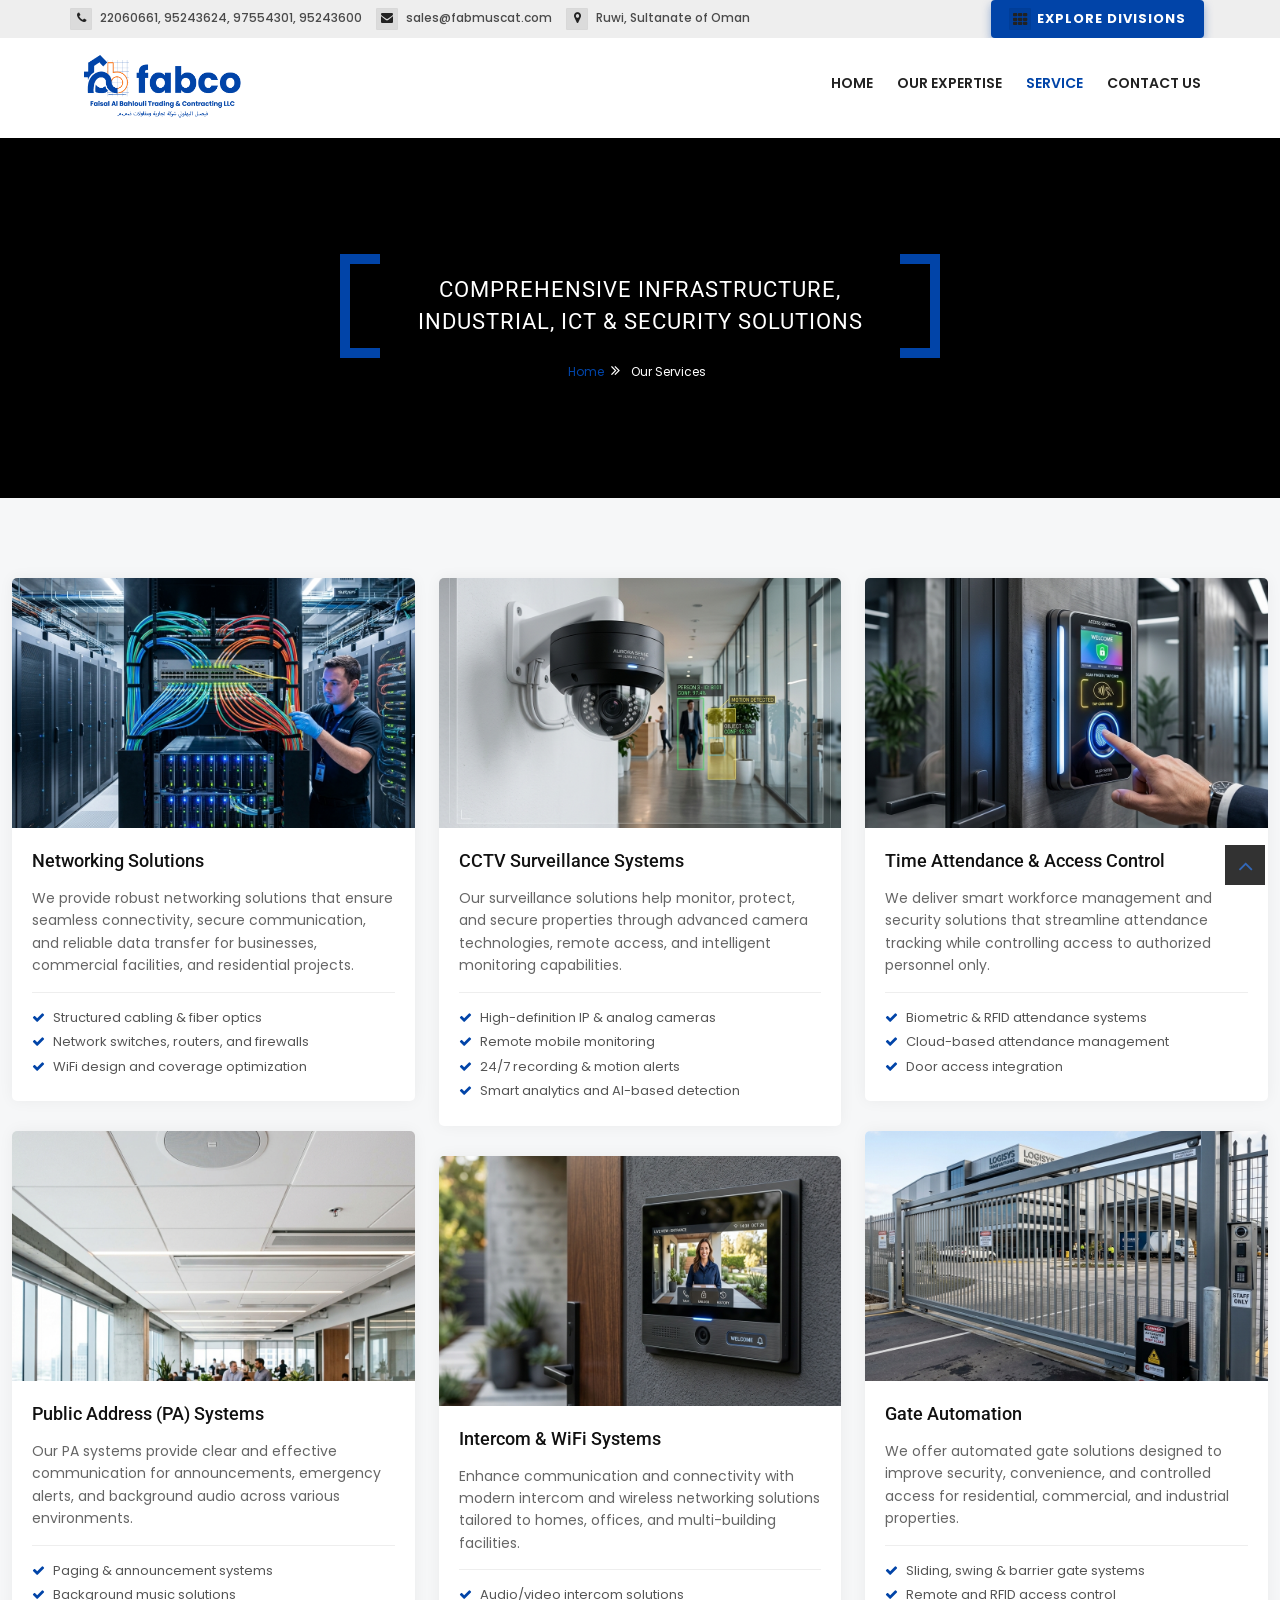
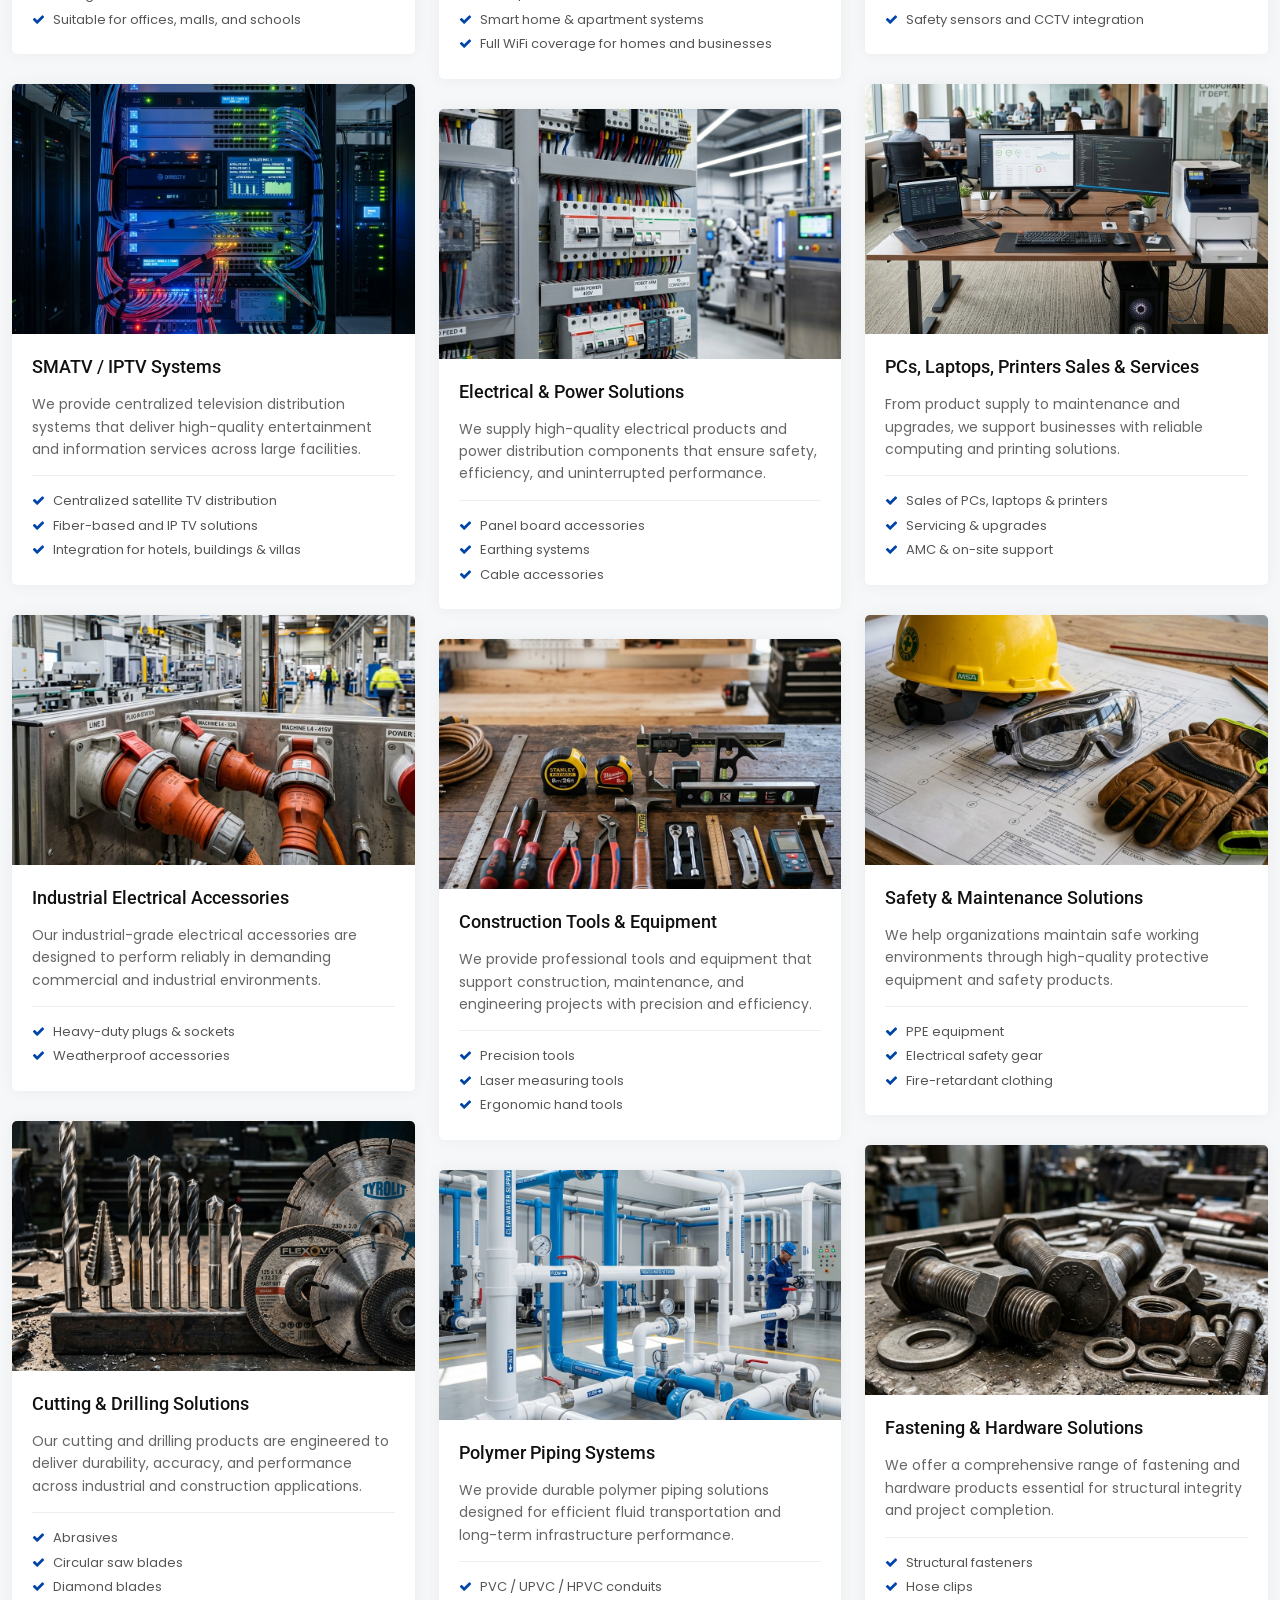
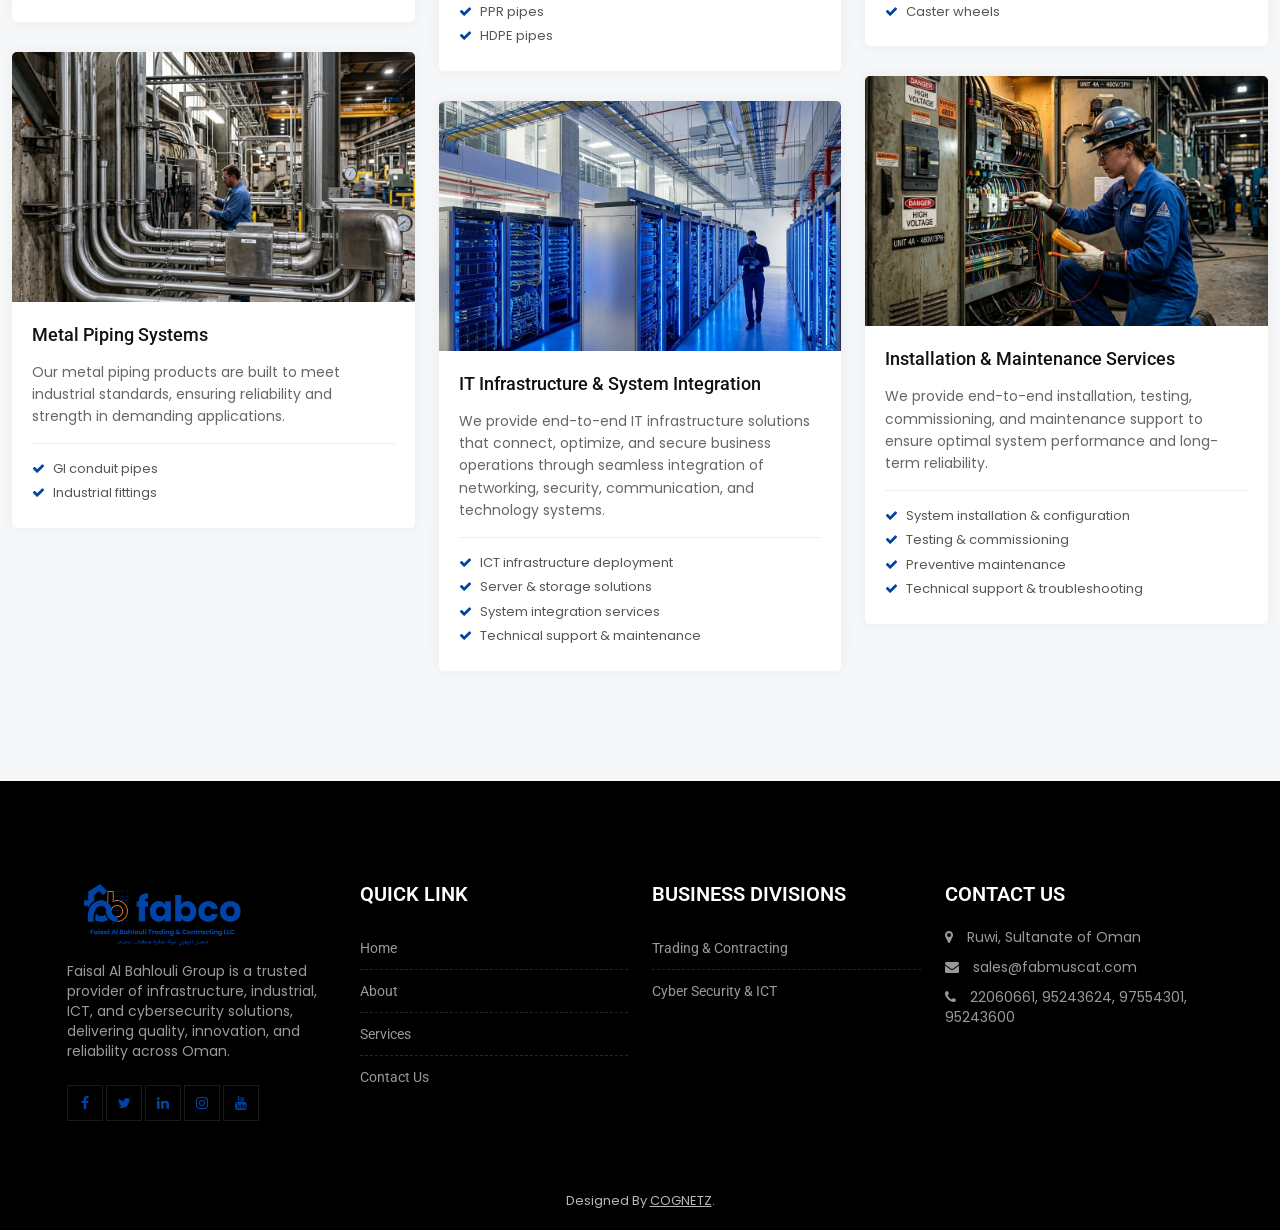
<file: service.html>
<!DOCTYPE html>
<html lang="en">

<head>

	<!-- META -->
    <meta charset="utf-8">
    <meta http-equiv="X-UA-Compatible" content="IE=edge">
    <meta name="keywords" content="" />
    <meta name="author" content="" />
    <meta name="robots" content="" />    
    <meta name="description" content="" />
    
    <!-- FAVICONS ICON -->
    <link rel="icon" href="images/fabco logo title.png" type="image/png" />
    <link rel="shortcut icon" type="image/png" href="images/fabco logo title.png" />
    
    <!-- PAGE TITLE HERE -->
    <title>Faisal Al Bahlouli Trading & Contracting LLC</title>
    
    <!-- MOBILE SPECIFIC -->
    <meta name="viewport" content="width=device-width, initial-scale=1">
    
    
    
    <!-- BOOTSTRAP STYLE SHEET -->
    <link rel="stylesheet" type="text/css" href="css/bootstrap.min.css">
    <!-- FONTAWESOME STYLE SHEET -->
    <link rel="stylesheet" type="text/css" href="css/fontawesome/css/font-awesome.min.css" />
    <!-- OWL CAROUSEL STYLE SHEET -->
    <link rel="stylesheet" type="text/css" href="css/owl.carousel.min.css">
    <!-- MAGNIFIC POPUP STYLE SHEET -->
    <link rel="stylesheet" type="text/css" href="css/magnific-popup.min.css">
    <!-- LOADER STYLE SHEET -->
    <link rel="stylesheet" type="text/css" href="css/loader.min.css"> 
    <!-- FLATICON STYLE SHEET -->
    <link rel="stylesheet" type="text/css" href="css/flaticon.min.css">	
    <!-- MAIN STYLE SHEET -->
    <link rel="stylesheet" type="text/css" href="css/style.css?v=7">
    <link rel="stylesheet" class="skin" type="text/css" href="css/skin/skin-7.css?v=6">
      
         

    <!-- Google Fonts -->
    <link href="https://fonts.googleapis.com/css?family=Roboto:100,100i,300,300i,400,400i,500,500i,700,700i,900,900i" rel="stylesheet">  
	<link href="https://fonts.googleapis.com/css?family=Poppins:200,200i,300,300i,400,400i,500,500i,600,600i,700,700i,800,800i,900,900i" rel="stylesheet">

</head>

<body>
	<div class="page-wraper">
        <!-- HEADER START -->
        <header class="site-header header-style-1 mobile-sider-drawer-menu">
            <div class="top-bar bg-gray">
                <div class="container">
                    <div class="row">
                        <div class="mt-topbar-left">
                            <ul class="list-unstyled e-p-bx pull-right">
                                <li><i class="fa fa-phone"></i> <a href="tel:22060661" style="color:inherit;">22060661</a>, <a href="tel:95243624" style="color:inherit;">95243624</a>, <a href="tel:97554301" style="color:inherit;">97554301</a>, <a href="tel:95243600" style="color:inherit;">95243600</a></li>
                                <li><i class="fa fa-envelope"></i> <a href="mailto:sales@fabmuscat.com" style="color:inherit;">sales@fabmuscat.com</a></li>
                                <li><i class="fa fa-map-marker"></i> Ruwi, Sultanate of Oman</li>
                            </ul>
                        </div>
                        <div class="mt-topbar-right">
                            <div class="appint-btn">
                                    <a href="index.html" class="site-button explore-btn-premium"><i class="fa fa-th" style="margin-right: 6px; font-size: 15px;"></i> EXPLORE DIVISIONS</a>
                                </div>                            
                        </div>
                    </div>
                </div>
            </div>          
            <div class="sticky-header main-bar-wraper">
                <div class="main-bar bg-white">
                    <div class="container">
                        <div class="logo-header">
                            <div class="logo-header-inner logo-header-one">
                                <a href="index.html">
                                    <img src="images/fabco logo.png" alt="" />
                                </a>
                            </div>
                        </div>
                        <!-- NAV Toggle Button -->
                        <button id="mobile-side-drawer" data-target=".header-nav" data-toggle="collapse" type="button" class="navbar-toggler collapsed">
                            <span class="sr-only">Toggle navigation</span>
                            <span class="icon-bar icon-bar-first"></span>
                            <span class="icon-bar icon-bar-two"></span>
                            <span class="icon-bar icon-bar-three"></span>
                        </button>
                            

                            <!-- Contact Nav -->                            
                         	<div class="contact-slide-hide " style="background-image:url(images/background/bg-5.png)"> 
                                <div class="contact-nav">
                                     <a href="javascript:void(0)" class="contact_close">&times;</a>
                                     <div class="contact-nav-form p-a30">
                            			<div class="contact-info   m-b30">
                             
                                            <div class="mt-icon-box-wraper center p-b30">
                                                <div class="icon-xs m-b20 scale-in-center"><i class="fa fa-phone"></i></div>
                                                <div class="icon-content">
                                                    <h5 class="m-t0 font-weight-500">Phone number</h5>
                                                    <p>(075) 123-7654</p>
                                                </div>
                                            </div>
                                            
                                            <div class="mt-icon-box-wraper center p-b30">
                                                <div class="icon-xs m-b20 scale-in-center"><i class="fa fa-envelope"></i></div>
                                                <div class="icon-content">
                                                    <h5 class="m-t0 font-weight-500">Email address</h5>
                                                    <p>7xthemehelp@gmail.com</p>
                                                </div>
                                            </div>
                                            
                                            <div class="mt-icon-box-wraper center p-b30">
                                                <div class="icon-xs m-b20 scale-in-center"><i class="fa fa-map-marker"></i></div>
                                                <div class="icon-content">
                                                    <h5 class="m-t0 font-weight-500">Address info</h5>
                                                    <p>201 Liverpool Street, Suite 721, London</p>
                                                </div>
                                            </div>
                                        </div>                                          
                                        <div class="full-social-bg">
                                              <ul>
                                                    <li><a href="#" class="facebook"><i class="fa fa-facebook"></i></a></li>
                                                    <li><a href="#" class="google"><i class="fa fa-google"></i></a></li>
                                                    <li><a href="#" class="instagram"><i class="fa fa-instagram"></i></a></li>
                                                    <li><a href="#" class="tumblr"><i class="fa fa-tumblr"></i></a></li>
                                                    <li><a href="#" class="twitter"><i class="fa fa-twitter"></i></a></li>
                                                    <li><a href="#" class="youtube"><i class="fa fa-youtube"></i></a></li>
                                              </ul>
                                        </div>
                                        <div class="text-center">
                                            <h4 class="font-weight-600">&copy;  2023 7xtheme</h4> 
                                        </div>                                                                    			
                                     </div>
                                </div> 
                            </div>                               
                            <!-- SITE Search -->
                            <div id="search"> 
                                <span class="close"></span>
                                <form role="search" id="searchform" action="/search" method="get" class="radius-xl">
                                    <div class="input-group">
                                        <input value="" name="q" type="search" placeholder="Type to search"/>
                                        <span class="input-group-btn"><button type="button" class="search-btn"><i class="fa fa-search arrow-animation"></i></button></span>
                                    </div>   
                                </form>
                            </div>                                                                                                          
                            <!-- MAIN Vav -->
                            <div class="header-nav navbar-collapse collapse">
                                <ul class=" nav navbar-nav">
                                    <li><a href="index.html">Home</a></li>
                                    <li>
                                        <a href="javascript:;">Our Expertise</a>
                                        <ul class="sub-menu">
                                            <li><a href="trading.html">Trading & Contracting</a></li>
                                            <li><a href="ict.html">ICT & Cyber Security</a></li>
                                        </ul>
                                    </li>
                                    <li class="active"><a href="service.html">Service</a></li>
                                    <li><a href="contact.html">Contact Us</a></li>
                                </ul>
                            </div>
                            
                    </div>
                </div>
            </div>
        </header>
        <!-- HEADER END -->
        <!-- CONTENT START -->
        <div class="page-content">
            <!-- INNER PAGE BANNER -->
            <div class="mt-bnr-inr overlay-wraper" style="background-color:#000000;">
            	<div class="overlay-main bg-black opacity-07"></div>
                <div class="container">
                    <div class="mt-bnr-inr-entry">
                    	<div class="banner-title-outer">
                        	<div class="banner-title-name">
                        		<h2 class="m-b0">Comprehensive Infrastructure, Industrial, ICT & Security Solutions</h2>
                            </div>
                        </div>
                        <!-- BREADCRUMB ROW -->                            
                        
                            <div>
                                <ul class="mt-breadcrumb breadcrumb-style-2">
                                    <li><a href="index.html">Home</a></li>
                                    <li>Our Services</li>
                                </ul>
                            </div>
                        
                        <!-- BREADCRUMB ROW END -->                        
                    </div>
                </div>
            </div>
            <!-- INNER PAGE BANNER END -->
            
			<!-- SECTION CONTENT START -->
            <div class="section-full p-tb80 bg-gray inner-page-padding">

                <!-- GALLERY CONTENT START -->
<div class="container-fluid">
<div class="portfolio-wrap mfp-gallery work-grid row clearfix">

    <div class="masonry-item cat-1 col-xl-4 col-lg-4 col-md-6 col-sm-6 m-b30">
        <div class="project-classic" style="background:#fff; box-shadow:0 0 15px rgba(0,0,0,0.05); border-radius:5px; overflow:hidden; height:100%;">
            <div class="mt-box">
                <div class="mt-thum-bx img-center-icon mt-img-overlay2">
                    <img src="images/projects/services/svc_networking_1782243816547.png" alt="" style="height:250px; width:100%; object-fit:cover;">
                    <div class="overlay-bx">
                        <div class="overlay-icon">
                            <a class="mfp-link" href="images/projects/services/svc_networking_1782243816547.png">
                                <i class="fa fa-arrows-alt mt-icon-box-xs"></i>
                            </a>
                        </div>
                    </div>
                </div>
            </div>
            <div class="mt-info p-a20">
                <h4 class="mt-title m-b15 m-t0" style="font-size:18px; color:#111;">Networking Solutions</h4>
                <p style="font-size:14px; line-height:1.6; color:#666; margin-bottom:15px;">We provide robust networking solutions that ensure seamless connectivity, secure communication, and reliable data transfer for businesses, commercial facilities, and residential projects.</p>
                <ul style="list-style:none; padding:0; margin:0; border-top:1px solid #eee; padding-top:15px;">
                    <li style="margin-bottom:5px; font-size:13px; color:#555;"><i class="fa fa-check" style="color:#0144a8; margin-right:8px;"></i>Structured cabling & fiber optics</li><li style="margin-bottom:5px; font-size:13px; color:#555;"><i class="fa fa-check" style="color:#0144a8; margin-right:8px;"></i>Network switches, routers, and firewalls</li><li style="margin-bottom:5px; font-size:13px; color:#555;"><i class="fa fa-check" style="color:#0144a8; margin-right:8px;"></i>WiFi design and coverage optimization</li>
                </ul>
            </div>
        </div>
    </div>
    
    <div class="masonry-item cat-1 col-xl-4 col-lg-4 col-md-6 col-sm-6 m-b30">
        <div class="project-classic" style="background:#fff; box-shadow:0 0 15px rgba(0,0,0,0.05); border-radius:5px; overflow:hidden; height:100%;">
            <div class="mt-box">
                <div class="mt-thum-bx img-center-icon mt-img-overlay2">
                    <img src="images/projects/services/svc_cctv_1782243830881.png" alt="" style="height:250px; width:100%; object-fit:cover;">
                    <div class="overlay-bx">
                        <div class="overlay-icon">
                            <a class="mfp-link" href="images/projects/services/svc_cctv_1782243830881.png">
                                <i class="fa fa-arrows-alt mt-icon-box-xs"></i>
                            </a>
                        </div>
                    </div>
                </div>
            </div>
            <div class="mt-info p-a20">
                <h4 class="mt-title m-b15 m-t0" style="font-size:18px; color:#111;">CCTV Surveillance Systems</h4>
                <p style="font-size:14px; line-height:1.6; color:#666; margin-bottom:15px;">Our surveillance solutions help monitor, protect, and secure properties through advanced camera technologies, remote access, and intelligent monitoring capabilities.</p>
                <ul style="list-style:none; padding:0; margin:0; border-top:1px solid #eee; padding-top:15px;">
                    <li style="margin-bottom:5px; font-size:13px; color:#555;"><i class="fa fa-check" style="color:#0144a8; margin-right:8px;"></i>High-definition IP & analog cameras</li><li style="margin-bottom:5px; font-size:13px; color:#555;"><i class="fa fa-check" style="color:#0144a8; margin-right:8px;"></i>Remote mobile monitoring</li><li style="margin-bottom:5px; font-size:13px; color:#555;"><i class="fa fa-check" style="color:#0144a8; margin-right:8px;"></i>24/7 recording & motion alerts</li><li style="margin-bottom:5px; font-size:13px; color:#555;"><i class="fa fa-check" style="color:#0144a8; margin-right:8px;"></i>Smart analytics and AI-based detection</li>
                </ul>
            </div>
        </div>
    </div>
    
    <div class="masonry-item cat-1 col-xl-4 col-lg-4 col-md-6 col-sm-6 m-b30">
        <div class="project-classic" style="background:#fff; box-shadow:0 0 15px rgba(0,0,0,0.05); border-radius:5px; overflow:hidden; height:100%;">
            <div class="mt-box">
                <div class="mt-thum-bx img-center-icon mt-img-overlay2">
                    <img src="images/projects/services/svc_access_control_1782243840685.png" alt="" style="height:250px; width:100%; object-fit:cover;">
                    <div class="overlay-bx">
                        <div class="overlay-icon">
                            <a class="mfp-link" href="images/projects/services/svc_access_control_1782243840685.png">
                                <i class="fa fa-arrows-alt mt-icon-box-xs"></i>
                            </a>
                        </div>
                    </div>
                </div>
            </div>
            <div class="mt-info p-a20">
                <h4 class="mt-title m-b15 m-t0" style="font-size:18px; color:#111;">Time Attendance & Access Control</h4>
                <p style="font-size:14px; line-height:1.6; color:#666; margin-bottom:15px;">We deliver smart workforce management and security solutions that streamline attendance tracking while controlling access to authorized personnel only.</p>
                <ul style="list-style:none; padding:0; margin:0; border-top:1px solid #eee; padding-top:15px;">
                    <li style="margin-bottom:5px; font-size:13px; color:#555;"><i class="fa fa-check" style="color:#0144a8; margin-right:8px;"></i>Biometric & RFID attendance systems</li><li style="margin-bottom:5px; font-size:13px; color:#555;"><i class="fa fa-check" style="color:#0144a8; margin-right:8px;"></i>Cloud-based attendance management</li><li style="margin-bottom:5px; font-size:13px; color:#555;"><i class="fa fa-check" style="color:#0144a8; margin-right:8px;"></i>Door access integration</li>
                </ul>
            </div>
        </div>
    </div>
    
    <div class="masonry-item cat-1 col-xl-4 col-lg-4 col-md-6 col-sm-6 m-b30">
        <div class="project-classic" style="background:#fff; box-shadow:0 0 15px rgba(0,0,0,0.05); border-radius:5px; overflow:hidden; height:100%;">
            <div class="mt-box">
                <div class="mt-thum-bx img-center-icon mt-img-overlay2">
                    <img src="images/projects/services/svc_pa_system_1782243849967.png" alt="" style="height:250px; width:100%; object-fit:cover;">
                    <div class="overlay-bx">
                        <div class="overlay-icon">
                            <a class="mfp-link" href="images/projects/services/svc_pa_system_1782243849967.png">
                                <i class="fa fa-arrows-alt mt-icon-box-xs"></i>
                            </a>
                        </div>
                    </div>
                </div>
            </div>
            <div class="mt-info p-a20">
                <h4 class="mt-title m-b15 m-t0" style="font-size:18px; color:#111;">Public Address (PA) Systems</h4>
                <p style="font-size:14px; line-height:1.6; color:#666; margin-bottom:15px;">Our PA systems provide clear and effective communication for announcements, emergency alerts, and background audio across various environments.</p>
                <ul style="list-style:none; padding:0; margin:0; border-top:1px solid #eee; padding-top:15px;">
                    <li style="margin-bottom:5px; font-size:13px; color:#555;"><i class="fa fa-check" style="color:#0144a8; margin-right:8px;"></i>Paging & announcement systems</li><li style="margin-bottom:5px; font-size:13px; color:#555;"><i class="fa fa-check" style="color:#0144a8; margin-right:8px;"></i>Background music solutions</li><li style="margin-bottom:5px; font-size:13px; color:#555;"><i class="fa fa-check" style="color:#0144a8; margin-right:8px;"></i>Suitable for offices, malls, and schools</li>
                </ul>
            </div>
        </div>
    </div>
    
    <div class="masonry-item cat-1 col-xl-4 col-lg-4 col-md-6 col-sm-6 m-b30">
        <div class="project-classic" style="background:#fff; box-shadow:0 0 15px rgba(0,0,0,0.05); border-radius:5px; overflow:hidden; height:100%;">
            <div class="mt-box">
                <div class="mt-thum-bx img-center-icon mt-img-overlay2">
                    <img src="images/projects/services/svc_gate_auto_1782278904624.png" alt="" style="height:250px; width:100%; object-fit:cover;">
                    <div class="overlay-bx">
                        <div class="overlay-icon">
                            <a class="mfp-link" href="images/projects/services/svc_gate_auto_1782278904624.png">
                                <i class="fa fa-arrows-alt mt-icon-box-xs"></i>
                            </a>
                        </div>
                    </div>
                </div>
            </div>
            <div class="mt-info p-a20">
                <h4 class="mt-title m-b15 m-t0" style="font-size:18px; color:#111;">Gate Automation</h4>
                <p style="font-size:14px; line-height:1.6; color:#666; margin-bottom:15px;">We offer automated gate solutions designed to improve security, convenience, and controlled access for residential, commercial, and industrial properties.</p>
                <ul style="list-style:none; padding:0; margin:0; border-top:1px solid #eee; padding-top:15px;">
                    <li style="margin-bottom:5px; font-size:13px; color:#555;"><i class="fa fa-check" style="color:#0144a8; margin-right:8px;"></i>Sliding, swing & barrier gate systems</li><li style="margin-bottom:5px; font-size:13px; color:#555;"><i class="fa fa-check" style="color:#0144a8; margin-right:8px;"></i>Remote and RFID access control</li><li style="margin-bottom:5px; font-size:13px; color:#555;"><i class="fa fa-check" style="color:#0144a8; margin-right:8px;"></i>Safety sensors and CCTV integration</li>
                </ul>
            </div>
        </div>
    </div>
    
    <div class="masonry-item cat-1 col-xl-4 col-lg-4 col-md-6 col-sm-6 m-b30">
        <div class="project-classic" style="background:#fff; box-shadow:0 0 15px rgba(0,0,0,0.05); border-radius:5px; overflow:hidden; height:100%;">
            <div class="mt-box">
                <div class="mt-thum-bx img-center-icon mt-img-overlay2">
                    <img src="images/projects/services/svc_intercom_wifi_1782278915200.png" alt="" style="height:250px; width:100%; object-fit:cover;">
                    <div class="overlay-bx">
                        <div class="overlay-icon">
                            <a class="mfp-link" href="images/projects/services/svc_intercom_wifi_1782278915200.png">
                                <i class="fa fa-arrows-alt mt-icon-box-xs"></i>
                            </a>
                        </div>
                    </div>
                </div>
            </div>
            <div class="mt-info p-a20">
                <h4 class="mt-title m-b15 m-t0" style="font-size:18px; color:#111;">Intercom & WiFi Systems</h4>
                <p style="font-size:14px; line-height:1.6; color:#666; margin-bottom:15px;">Enhance communication and connectivity with modern intercom and wireless networking solutions tailored to homes, offices, and multi-building facilities.</p>
                <ul style="list-style:none; padding:0; margin:0; border-top:1px solid #eee; padding-top:15px;">
                    <li style="margin-bottom:5px; font-size:13px; color:#555;"><i class="fa fa-check" style="color:#0144a8; margin-right:8px;"></i>Audio/video intercom solutions</li><li style="margin-bottom:5px; font-size:13px; color:#555;"><i class="fa fa-check" style="color:#0144a8; margin-right:8px;"></i>Smart home & apartment systems</li><li style="margin-bottom:5px; font-size:13px; color:#555;"><i class="fa fa-check" style="color:#0144a8; margin-right:8px;"></i>Full WiFi coverage for homes and businesses</li>
                </ul>
            </div>
        </div>
    </div>
    
    <div class="masonry-item cat-1 col-xl-4 col-lg-4 col-md-6 col-sm-6 m-b30">
        <div class="project-classic" style="background:#fff; box-shadow:0 0 15px rgba(0,0,0,0.05); border-radius:5px; overflow:hidden; height:100%;">
            <div class="mt-box">
                <div class="mt-thum-bx img-center-icon mt-img-overlay2">
                    <img src="images/projects/services/svc_iptv_smatv_1782278925954.png" alt="" style="height:250px; width:100%; object-fit:cover;">
                    <div class="overlay-bx">
                        <div class="overlay-icon">
                            <a class="mfp-link" href="images/projects/services/svc_iptv_smatv_1782278925954.png">
                                <i class="fa fa-arrows-alt mt-icon-box-xs"></i>
                            </a>
                        </div>
                    </div>
                </div>
            </div>
            <div class="mt-info p-a20">
                <h4 class="mt-title m-b15 m-t0" style="font-size:18px; color:#111;">SMATV / IPTV Systems</h4>
                <p style="font-size:14px; line-height:1.6; color:#666; margin-bottom:15px;">We provide centralized television distribution systems that deliver high-quality entertainment and information services across large facilities.</p>
                <ul style="list-style:none; padding:0; margin:0; border-top:1px solid #eee; padding-top:15px;">
                    <li style="margin-bottom:5px; font-size:13px; color:#555;"><i class="fa fa-check" style="color:#0144a8; margin-right:8px;"></i>Centralized satellite TV distribution</li><li style="margin-bottom:5px; font-size:13px; color:#555;"><i class="fa fa-check" style="color:#0144a8; margin-right:8px;"></i>Fiber-based and IP TV solutions</li><li style="margin-bottom:5px; font-size:13px; color:#555;"><i class="fa fa-check" style="color:#0144a8; margin-right:8px;"></i>Integration for hotels, buildings & villas</li>
                </ul>
            </div>
        </div>
    </div>
    
    <div class="masonry-item cat-1 col-xl-4 col-lg-4 col-md-6 col-sm-6 m-b30">
        <div class="project-classic" style="background:#fff; box-shadow:0 0 15px rgba(0,0,0,0.05); border-radius:5px; overflow:hidden; height:100%;">
            <div class="mt-box">
                <div class="mt-thum-bx img-center-icon mt-img-overlay2">
                    <img src="images/projects/services/svc_it_hardware_1782278939915.png" alt="" style="height:250px; width:100%; object-fit:cover;">
                    <div class="overlay-bx">
                        <div class="overlay-icon">
                            <a class="mfp-link" href="images/projects/services/svc_it_hardware_1782278939915.png">
                                <i class="fa fa-arrows-alt mt-icon-box-xs"></i>
                            </a>
                        </div>
                    </div>
                </div>
            </div>
            <div class="mt-info p-a20">
                <h4 class="mt-title m-b15 m-t0" style="font-size:18px; color:#111;">PCs, Laptops, Printers Sales & Services</h4>
                <p style="font-size:14px; line-height:1.6; color:#666; margin-bottom:15px;">From product supply to maintenance and upgrades, we support businesses with reliable computing and printing solutions.</p>
                <ul style="list-style:none; padding:0; margin:0; border-top:1px solid #eee; padding-top:15px;">
                    <li style="margin-bottom:5px; font-size:13px; color:#555;"><i class="fa fa-check" style="color:#0144a8; margin-right:8px;"></i>Sales of PCs, laptops & printers</li><li style="margin-bottom:5px; font-size:13px; color:#555;"><i class="fa fa-check" style="color:#0144a8; margin-right:8px;"></i>Servicing & upgrades</li><li style="margin-bottom:5px; font-size:13px; color:#555;"><i class="fa fa-check" style="color:#0144a8; margin-right:8px;"></i>AMC & on-site support</li>
                </ul>
            </div>
        </div>
    </div>
    
    <div class="masonry-item cat-1 col-xl-4 col-lg-4 col-md-6 col-sm-6 m-b30">
        <div class="project-classic" style="background:#fff; box-shadow:0 0 15px rgba(0,0,0,0.05); border-radius:5px; overflow:hidden; height:100%;">
            <div class="mt-box">
                <div class="mt-thum-bx img-center-icon mt-img-overlay2">
                    <img src="images/projects/services/svc_electrical_dist_1782240073227.png" alt="" style="height:250px; width:100%; object-fit:cover;">
                    <div class="overlay-bx">
                        <div class="overlay-icon">
                            <a class="mfp-link" href="images/projects/services/svc_electrical_dist_1782240073227.png">
                                <i class="fa fa-arrows-alt mt-icon-box-xs"></i>
                            </a>
                        </div>
                    </div>
                </div>
            </div>
            <div class="mt-info p-a20">
                <h4 class="mt-title m-b15 m-t0" style="font-size:18px; color:#111;">Electrical & Power Solutions</h4>
                <p style="font-size:14px; line-height:1.6; color:#666; margin-bottom:15px;">We supply high-quality electrical products and power distribution components that ensure safety, efficiency, and uninterrupted performance.</p>
                <ul style="list-style:none; padding:0; margin:0; border-top:1px solid #eee; padding-top:15px;">
                    <li style="margin-bottom:5px; font-size:13px; color:#555;"><i class="fa fa-check" style="color:#0144a8; margin-right:8px;"></i>Panel board accessories</li><li style="margin-bottom:5px; font-size:13px; color:#555;"><i class="fa fa-check" style="color:#0144a8; margin-right:8px;"></i>Earthing systems</li><li style="margin-bottom:5px; font-size:13px; color:#555;"><i class="fa fa-check" style="color:#0144a8; margin-right:8px;"></i>Cable accessories</li>
                </ul>
            </div>
        </div>
    </div>
    
    <div class="masonry-item cat-1 col-xl-4 col-lg-4 col-md-6 col-sm-6 m-b30">
        <div class="project-classic" style="background:#fff; box-shadow:0 0 15px rgba(0,0,0,0.05); border-radius:5px; overflow:hidden; height:100%;">
            <div class="mt-box">
                <div class="mt-thum-bx img-center-icon mt-img-overlay2">
                    <img src="images/projects/services/svc_industrial_plugs_1782240086153.png" alt="" style="height:250px; width:100%; object-fit:cover;">
                    <div class="overlay-bx">
                        <div class="overlay-icon">
                            <a class="mfp-link" href="images/projects/services/svc_industrial_plugs_1782240086153.png">
                                <i class="fa fa-arrows-alt mt-icon-box-xs"></i>
                            </a>
                        </div>
                    </div>
                </div>
            </div>
            <div class="mt-info p-a20">
                <h4 class="mt-title m-b15 m-t0" style="font-size:18px; color:#111;">Industrial Electrical Accessories</h4>
                <p style="font-size:14px; line-height:1.6; color:#666; margin-bottom:15px;">Our industrial-grade electrical accessories are designed to perform reliably in demanding commercial and industrial environments.</p>
                <ul style="list-style:none; padding:0; margin:0; border-top:1px solid #eee; padding-top:15px;">
                    <li style="margin-bottom:5px; font-size:13px; color:#555;"><i class="fa fa-check" style="color:#0144a8; margin-right:8px;"></i>Heavy-duty plugs & sockets</li><li style="margin-bottom:5px; font-size:13px; color:#555;"><i class="fa fa-check" style="color:#0144a8; margin-right:8px;"></i>Weatherproof accessories</li>
                </ul>
            </div>
        </div>
    </div>
    
    <div class="masonry-item cat-1 col-xl-4 col-lg-4 col-md-6 col-sm-6 m-b30">
        <div class="project-classic" style="background:#fff; box-shadow:0 0 15px rgba(0,0,0,0.05); border-radius:5px; overflow:hidden; height:100%;">
            <div class="mt-box">
                <div class="mt-thum-bx img-center-icon mt-img-overlay2">
                    <img src="images/projects/services/svc_safety_gear_1782240098269.png" alt="" style="height:250px; width:100%; object-fit:cover;">
                    <div class="overlay-bx">
                        <div class="overlay-icon">
                            <a class="mfp-link" href="images/projects/services/svc_safety_gear_1782240098269.png">
                                <i class="fa fa-arrows-alt mt-icon-box-xs"></i>
                            </a>
                        </div>
                    </div>
                </div>
            </div>
            <div class="mt-info p-a20">
                <h4 class="mt-title m-b15 m-t0" style="font-size:18px; color:#111;">Safety & Maintenance Solutions</h4>
                <p style="font-size:14px; line-height:1.6; color:#666; margin-bottom:15px;">We help organizations maintain safe working environments through high-quality protective equipment and safety products.</p>
                <ul style="list-style:none; padding:0; margin:0; border-top:1px solid #eee; padding-top:15px;">
                    <li style="margin-bottom:5px; font-size:13px; color:#555;"><i class="fa fa-check" style="color:#0144a8; margin-right:8px;"></i>PPE equipment</li><li style="margin-bottom:5px; font-size:13px; color:#555;"><i class="fa fa-check" style="color:#0144a8; margin-right:8px;"></i>Electrical safety gear</li><li style="margin-bottom:5px; font-size:13px; color:#555;"><i class="fa fa-check" style="color:#0144a8; margin-right:8px;"></i>Fire-retardant clothing</li>
                </ul>
            </div>
        </div>
    </div>
    
    <div class="masonry-item cat-1 col-xl-4 col-lg-4 col-md-6 col-sm-6 m-b30">
        <div class="project-classic" style="background:#fff; box-shadow:0 0 15px rgba(0,0,0,0.05); border-radius:5px; overflow:hidden; height:100%;">
            <div class="mt-box">
                <div class="mt-thum-bx img-center-icon mt-img-overlay2">
                    <img src="images/projects/services/svc_prof_tools_1782240110572.png" alt="" style="height:250px; width:100%; object-fit:cover;">
                    <div class="overlay-bx">
                        <div class="overlay-icon">
                            <a class="mfp-link" href="images/projects/services/svc_prof_tools_1782240110572.png">
                                <i class="fa fa-arrows-alt mt-icon-box-xs"></i>
                            </a>
                        </div>
                    </div>
                </div>
            </div>
            <div class="mt-info p-a20">
                <h4 class="mt-title m-b15 m-t0" style="font-size:18px; color:#111;">Construction Tools & Equipment</h4>
                <p style="font-size:14px; line-height:1.6; color:#666; margin-bottom:15px;">We provide professional tools and equipment that support construction, maintenance, and engineering projects with precision and efficiency.</p>
                <ul style="list-style:none; padding:0; margin:0; border-top:1px solid #eee; padding-top:15px;">
                    <li style="margin-bottom:5px; font-size:13px; color:#555;"><i class="fa fa-check" style="color:#0144a8; margin-right:8px;"></i>Precision tools</li><li style="margin-bottom:5px; font-size:13px; color:#555;"><i class="fa fa-check" style="color:#0144a8; margin-right:8px;"></i>Laser measuring tools</li><li style="margin-bottom:5px; font-size:13px; color:#555;"><i class="fa fa-check" style="color:#0144a8; margin-right:8px;"></i>Ergonomic hand tools</li>
                </ul>
            </div>
        </div>
    </div>
    
    <div class="masonry-item cat-1 col-xl-4 col-lg-4 col-md-6 col-sm-6 m-b30">
        <div class="project-classic" style="background:#fff; box-shadow:0 0 15px rgba(0,0,0,0.05); border-radius:5px; overflow:hidden; height:100%;">
            <div class="mt-box">
                <div class="mt-thum-bx img-center-icon mt-img-overlay2">
                    <img src="images/projects/services/svc_cutting_drill_1782240121009.png" alt="" style="height:250px; width:100%; object-fit:cover;">
                    <div class="overlay-bx">
                        <div class="overlay-icon">
                            <a class="mfp-link" href="images/projects/services/svc_cutting_drill_1782240121009.png">
                                <i class="fa fa-arrows-alt mt-icon-box-xs"></i>
                            </a>
                        </div>
                    </div>
                </div>
            </div>
            <div class="mt-info p-a20">
                <h4 class="mt-title m-b15 m-t0" style="font-size:18px; color:#111;">Cutting & Drilling Solutions</h4>
                <p style="font-size:14px; line-height:1.6; color:#666; margin-bottom:15px;">Our cutting and drilling products are engineered to deliver durability, accuracy, and performance across industrial and construction applications.</p>
                <ul style="list-style:none; padding:0; margin:0; border-top:1px solid #eee; padding-top:15px;">
                    <li style="margin-bottom:5px; font-size:13px; color:#555;"><i class="fa fa-check" style="color:#0144a8; margin-right:8px;"></i>Abrasives</li><li style="margin-bottom:5px; font-size:13px; color:#555;"><i class="fa fa-check" style="color:#0144a8; margin-right:8px;"></i>Circular saw blades</li><li style="margin-bottom:5px; font-size:13px; color:#555;"><i class="fa fa-check" style="color:#0144a8; margin-right:8px;"></i>Diamond blades</li>
                </ul>
            </div>
        </div>
    </div>
    
    <div class="masonry-item cat-1 col-xl-4 col-lg-4 col-md-6 col-sm-6 m-b30">
        <div class="project-classic" style="background:#fff; box-shadow:0 0 15px rgba(0,0,0,0.05); border-radius:5px; overflow:hidden; height:100%;">
            <div class="mt-box">
                <div class="mt-thum-bx img-center-icon mt-img-overlay2">
                    <img src="images/projects/services/svc_hardware_1782240132031.png" alt="" style="height:250px; width:100%; object-fit:cover;">
                    <div class="overlay-bx">
                        <div class="overlay-icon">
                            <a class="mfp-link" href="images/projects/services/svc_hardware_1782240132031.png">
                                <i class="fa fa-arrows-alt mt-icon-box-xs"></i>
                            </a>
                        </div>
                    </div>
                </div>
            </div>
            <div class="mt-info p-a20">
                <h4 class="mt-title m-b15 m-t0" style="font-size:18px; color:#111;">Fastening & Hardware Solutions</h4>
                <p style="font-size:14px; line-height:1.6; color:#666; margin-bottom:15px;">We offer a comprehensive range of fastening and hardware products essential for structural integrity and project completion.</p>
                <ul style="list-style:none; padding:0; margin:0; border-top:1px solid #eee; padding-top:15px;">
                    <li style="margin-bottom:5px; font-size:13px; color:#555;"><i class="fa fa-check" style="color:#0144a8; margin-right:8px;"></i>Structural fasteners</li><li style="margin-bottom:5px; font-size:13px; color:#555;"><i class="fa fa-check" style="color:#0144a8; margin-right:8px;"></i>Hose clips</li><li style="margin-bottom:5px; font-size:13px; color:#555;"><i class="fa fa-check" style="color:#0144a8; margin-right:8px;"></i>Caster wheels</li>
                </ul>
            </div>
        </div>
    </div>
    
    <div class="masonry-item cat-1 col-xl-4 col-lg-4 col-md-6 col-sm-6 m-b30">
        <div class="project-classic" style="background:#fff; box-shadow:0 0 15px rgba(0,0,0,0.05); border-radius:5px; overflow:hidden; height:100%;">
            <div class="mt-box">
                <div class="mt-thum-bx img-center-icon mt-img-overlay2">
                    <img src="images/projects/services/svc_polymer_pipes_1782240143054.png" alt="" style="height:250px; width:100%; object-fit:cover;">
                    <div class="overlay-bx">
                        <div class="overlay-icon">
                            <a class="mfp-link" href="images/projects/services/svc_polymer_pipes_1782240143054.png">
                                <i class="fa fa-arrows-alt mt-icon-box-xs"></i>
                            </a>
                        </div>
                    </div>
                </div>
            </div>
            <div class="mt-info p-a20">
                <h4 class="mt-title m-b15 m-t0" style="font-size:18px; color:#111;">Polymer Piping Systems</h4>
                <p style="font-size:14px; line-height:1.6; color:#666; margin-bottom:15px;">We provide durable polymer piping solutions designed for efficient fluid transportation and long-term infrastructure performance.</p>
                <ul style="list-style:none; padding:0; margin:0; border-top:1px solid #eee; padding-top:15px;">
                    <li style="margin-bottom:5px; font-size:13px; color:#555;"><i class="fa fa-check" style="color:#0144a8; margin-right:8px;"></i>PVC / UPVC / HPVC conduits</li><li style="margin-bottom:5px; font-size:13px; color:#555;"><i class="fa fa-check" style="color:#0144a8; margin-right:8px;"></i>PPR pipes</li><li style="margin-bottom:5px; font-size:13px; color:#555;"><i class="fa fa-check" style="color:#0144a8; margin-right:8px;"></i>HDPE pipes</li>
                </ul>
            </div>
        </div>
    </div>
    
    <div class="masonry-item cat-1 col-xl-4 col-lg-4 col-md-6 col-sm-6 m-b30">
        <div class="project-classic" style="background:#fff; box-shadow:0 0 15px rgba(0,0,0,0.05); border-radius:5px; overflow:hidden; height:100%;">
            <div class="mt-box">
                <div class="mt-thum-bx img-center-icon mt-img-overlay2">
                    <img src="images/projects/services/svc_metal_pipes_1782240157942.png" alt="" style="height:250px; width:100%; object-fit:cover;">
                    <div class="overlay-bx">
                        <div class="overlay-icon">
                            <a class="mfp-link" href="images/projects/services/svc_metal_pipes_1782240157942.png">
                                <i class="fa fa-arrows-alt mt-icon-box-xs"></i>
                            </a>
                        </div>
                    </div>
                </div>
            </div>
            <div class="mt-info p-a20">
                <h4 class="mt-title m-b15 m-t0" style="font-size:18px; color:#111;">Metal Piping Systems</h4>
                <p style="font-size:14px; line-height:1.6; color:#666; margin-bottom:15px;">Our metal piping products are built to meet industrial standards, ensuring reliability and strength in demanding applications.</p>
                <ul style="list-style:none; padding:0; margin:0; border-top:1px solid #eee; padding-top:15px;">
                    <li style="margin-bottom:5px; font-size:13px; color:#555;"><i class="fa fa-check" style="color:#0144a8; margin-right:8px;"></i>GI conduit pipes</li><li style="margin-bottom:5px; font-size:13px; color:#555;"><i class="fa fa-check" style="color:#0144a8; margin-right:8px;"></i>Industrial fittings</li>
                </ul>
            </div>
        </div>
    </div>
    
    <div class="masonry-item cat-1 col-xl-4 col-lg-4 col-md-6 col-sm-6 m-b30">
        <div class="project-classic" style="background:#fff; box-shadow:0 0 15px rgba(0,0,0,0.05); border-radius:5px; overflow:hidden; height:100%;">
            <div class="mt-box">
                <div class="mt-thum-bx img-center-icon mt-img-overlay2">
                    <img src="images/projects/services/svc_install_maint_1782278951577.png" alt="" style="height:250px; width:100%; object-fit:cover;">
                    <div class="overlay-bx">
                        <div class="overlay-icon">
                            <a class="mfp-link" href="images/projects/services/svc_install_maint_1782278951577.png">
                                <i class="fa fa-arrows-alt mt-icon-box-xs"></i>
                            </a>
                        </div>
                    </div>
                </div>
            </div>
            <div class="mt-info p-a20">
                <h4 class="mt-title m-b15 m-t0" style="font-size:18px; color:#111;">Installation & Maintenance Services</h4>
                <p style="font-size:14px; line-height:1.6; color:#666; margin-bottom:15px;">We provide end-to-end installation, testing, commissioning, and maintenance support to ensure optimal system performance and long-term reliability.</p>
                <ul style="list-style:none; padding:0; margin:0; border-top:1px solid #eee; padding-top:15px;">
                    <li style="margin-bottom:5px; font-size:13px; color:#555;"><i class="fa fa-check" style="color:#0144a8; margin-right:8px;"></i>System installation & configuration</li><li style="margin-bottom:5px; font-size:13px; color:#555;"><i class="fa fa-check" style="color:#0144a8; margin-right:8px;"></i>Testing & commissioning</li><li style="margin-bottom:5px; font-size:13px; color:#555;"><i class="fa fa-check" style="color:#0144a8; margin-right:8px;"></i>Preventive maintenance</li><li style="margin-bottom:5px; font-size:13px; color:#555;"><i class="fa fa-check" style="color:#0144a8; margin-right:8px;"></i>Technical support & troubleshooting</li>
                </ul>
            </div>
        </div>
    </div>
    

    <div class="masonry-item cat-1 col-xl-4 col-lg-4 col-md-6 col-sm-6 m-b30">
        <div class="project-classic" style="background:#fff; box-shadow:0 0 15px rgba(0,0,0,0.05); border-radius:5px; overflow:hidden; height:100%;">
            <div class="mt-box">
                <div class="mt-thum-bx img-center-icon mt-img-overlay2">
                    <img src="images/projects/services/svc_it_infra_1782278963269.png" alt="" style="height:250px; width:100%; object-fit:cover;">
                    <div class="overlay-bx">
                        <div class="overlay-icon">
                            <a class="mfp-link" href="images/projects/services/svc_it_infra_1782278963269.png">
                                <i class="fa fa-arrows-alt mt-icon-box-xs"></i>
                            </a>
                        </div>
                    </div>
                </div>
            </div>
            <div class="mt-info p-a20">
                <h4 class="mt-title m-b15 m-t0" style="font-size:18px; color:#111;">IT Infrastructure & System Integration</h4>
                <p style="font-size:14px; line-height:1.6; color:#666; margin-bottom:15px;">We provide end-to-end IT infrastructure solutions that connect, optimize, and secure business operations through seamless integration of networking, security, communication, and technology systems.</p>
                <ul style="list-style:none; padding:0; margin:0; border-top:1px solid #eee; padding-top:15px;">
                    <li style="margin-bottom:5px; font-size:13px; color:#555;"><i class="fa fa-check" style="color:#0144a8; margin-right:8px;"></i>ICT infrastructure deployment</li>
                    <li style="margin-bottom:5px; font-size:13px; color:#555;"><i class="fa fa-check" style="color:#0144a8; margin-right:8px;"></i>Server & storage solutions</li>
                    <li style="margin-bottom:5px; font-size:13px; color:#555;"><i class="fa fa-check" style="color:#0144a8; margin-right:8px;"></i>System integration services</li>
                    <li style="margin-bottom:5px; font-size:13px; color:#555;"><i class="fa fa-check" style="color:#0144a8; margin-right:8px;"></i>Technical support & maintenance</li>
                </ul>
            </div>
        </div>
    </div>

</div>
</div>
<!-- GALLERY CONTENT END -->

                                         
                </div>
                <!-- GALLERY CONTENT END -->
            
            </div>
            <!-- SECTION CONTENT END  -->

        </div>
        <!-- CONTENT END -->        	

        <!-- FOOTER START -->
        <footer class="site-footer footer-large  footer-dark	footer-wide">
            <div class="container">
                
            </div>            
            <!-- FOOTER BLOCKES START -->  
            <div class="footer-top overlay-wraper">
                <div class="overlay-main"></div>
                <div class="container">
                    <div class="row">
                        <!-- ABOUT COMPANY -->
                        <div class="col-lg-3 col-md-6 col-sm-6">  
                            <div class="widget widget_about">
                                <div class="logo-footer clearfix p-b15">
                                    <a href="index.html"><img src="images/fabco logo.png" alt="" style="max-height: 80px;"></a>
                                </div>
                                <p class="max-w400">Faisal Al Bahlouli Group is a trusted provider of infrastructure, industrial, ICT, and cybersecurity solutions, delivering quality, innovation, and reliability across Oman.</p>                                
                                <ul class="social-icons mt-social-links">
                                    <li><a href="javascript:;" class="fa fa-facebook"></a></li>
                                    <li><a href="javascript:;" class="fa fa-twitter"></a></li>
                                    <li><a href="javascript:;" class="fa fa-linkedin"></a></li>
                                    <li><a href="javascript:;" class="fa fa-instagram"></a></li>
                                    <li><a href="javascript:;" class="fa fa-youtube"></a></li>
                                </ul>                                     
                            </div>
                        </div> 
                        
                        <!-- QUICK LINKS -->
                        <div class="col-lg-3 col-md-6 col-sm-6 footer-col-3">
                            <div class="widget widget_services inline-links">
                                <h4 class="widget-title">Quick link</h4>
                                <ul>
                                    <li><a href="index.html">Home</a></li>
                                    <li><a href="about.html">About</a></li>
                                    <li><a href="service.html">Services</a></li>
                                    <li><a href="contact.html">Contact Us</a></li>
                                </ul>
                            </div>                           
                        </div>
                        
                        <!-- BUSINESS DIVISIONS -->
                        <div class="col-lg-3 col-md-6 col-sm-6 footer-col-3">
                            <div class="widget widget_services inline-links">
                                <h4 class="widget-title">Business Divisions</h4>
                                <ul>
                                    <li><a href="trading.html">Trading & Contracting</a></li>
                                    <li><a href="ict.html">Cyber Security & ICT</a></li>
                                </ul>
                            </div>                           
                        </div>
                        
                        <!-- CONTACT US -->
                        <div class="col-lg-3 col-md-6 col-sm-6">
                            <div class="widget widget_address_outer">
                                <h4 class="widget-title">Contact Us</h4>
                                <ul class="widget_address" style="list-style:none; padding:0; margin:0;">
                                    <li style="margin-bottom:10px;"><i class="fa fa-map-marker" style="margin-right:10px;"></i> Ruwi, Sultanate of Oman</li>
                                    <li style="margin-bottom:10px;"><i class="fa fa-envelope" style="margin-right:10px;"></i> <a href="mailto:sales@fabmuscat.com" style="color:inherit;">sales@fabmuscat.com</a></li>
                                    <li style="margin-bottom:10px;"><i class="fa fa-phone" style="margin-right:10px;"></i> <a href="tel:22060661" style="color:inherit;">22060661</a>, <a href="tel:95243624" style="color:inherit;">95243624</a>, <a href="tel:97554301" style="color:inherit;">97554301</a>, <a href="tel:95243600" style="color:inherit;">95243600</a></li>
                                </ul>
                            </div>                                              	
                        </div>
                    </div>
                </div>  
            </div>
            <!-- FOOTER COPYRIGHT -->
            <div class="footer-bottom overlay-wraper">
                <div class="overlay-main"></div>
                <div class="container">
                    <div class="row">
                        <div class="mt-footer-bot-center">
                            <span class="copyrights-text">Designed By <a href="https://cognetz.com/" target="_blank" style="color:inherit; text-decoration:underline;">COGNETZ</a>.</span>
                        </div>
                    </div>
                </div>
            </div>
        </footer>
        <!-- FOOTER END -->

        <!-- BUTTON TOP START -->
		<button class="scroltop"><span class="fa fa-angle-up  relative" id="btn-vibrate"></span></button>            

    </div>

<!-- LOADING AREA START ===== -->
<div class="loading-area">
    <div class="loading-box"></div>
    <div class="loading-pic">
        <div class="cssload-loader" style="width:100%; white-space:nowrap; left:50%; transform:translate(-50%, -50%); text-align:center;">BUILDING & INFRASTRUCTURE</div>
    </div>
</div>
<!-- LOADING AREA  END ====== --> 



<!-- JAVASCRIPT  FILES ========================================= --> 
<script src="js/jquery-3.6.1.min.js"></script><!-- JQUERY.MIN JS -->
<script src="js/bootstrap.min.js"></script><!-- BOOTSTRAP.MIN JS -->
<script src="js/popper.min.js"></script><!-- POPPER.MIN JS -->
<script src="js/magnific-popup.min.js"></script><!-- MAGNIFIC-POPUP JS -->
<script src="js/waypoints.min.js"></script><!-- WAYPOINTS JS -->
<script src="js/counterup.min.js"></script><!-- COUNTERUP JS -->
<script src="js/waypoints-sticky.min.js"></script><!-- COUNTERUP JS -->
<script src="js/isotope.pkgd.min.js"></script><!-- MASONRY  -->
<script src="js/imagesloaded.pkgd.min.js"></script><!-- MASONRY  -->
<script src="js/owl.carousel.min.js"></script><!-- OWL  SLIDER  -->
<script src="js/jquery.owl-filter.js"></script>
<script src="js/custom.js"></script><!-- CUSTOM FUCTIONS  -->
<script src="js/shortcode.js"></script><!-- SHORTCODE FUCTIONS  -->
<script src="js/jquery.bgscroll.js"></script><!-- BACKGROUND SCROLL -->






</body>

</html>
</file>
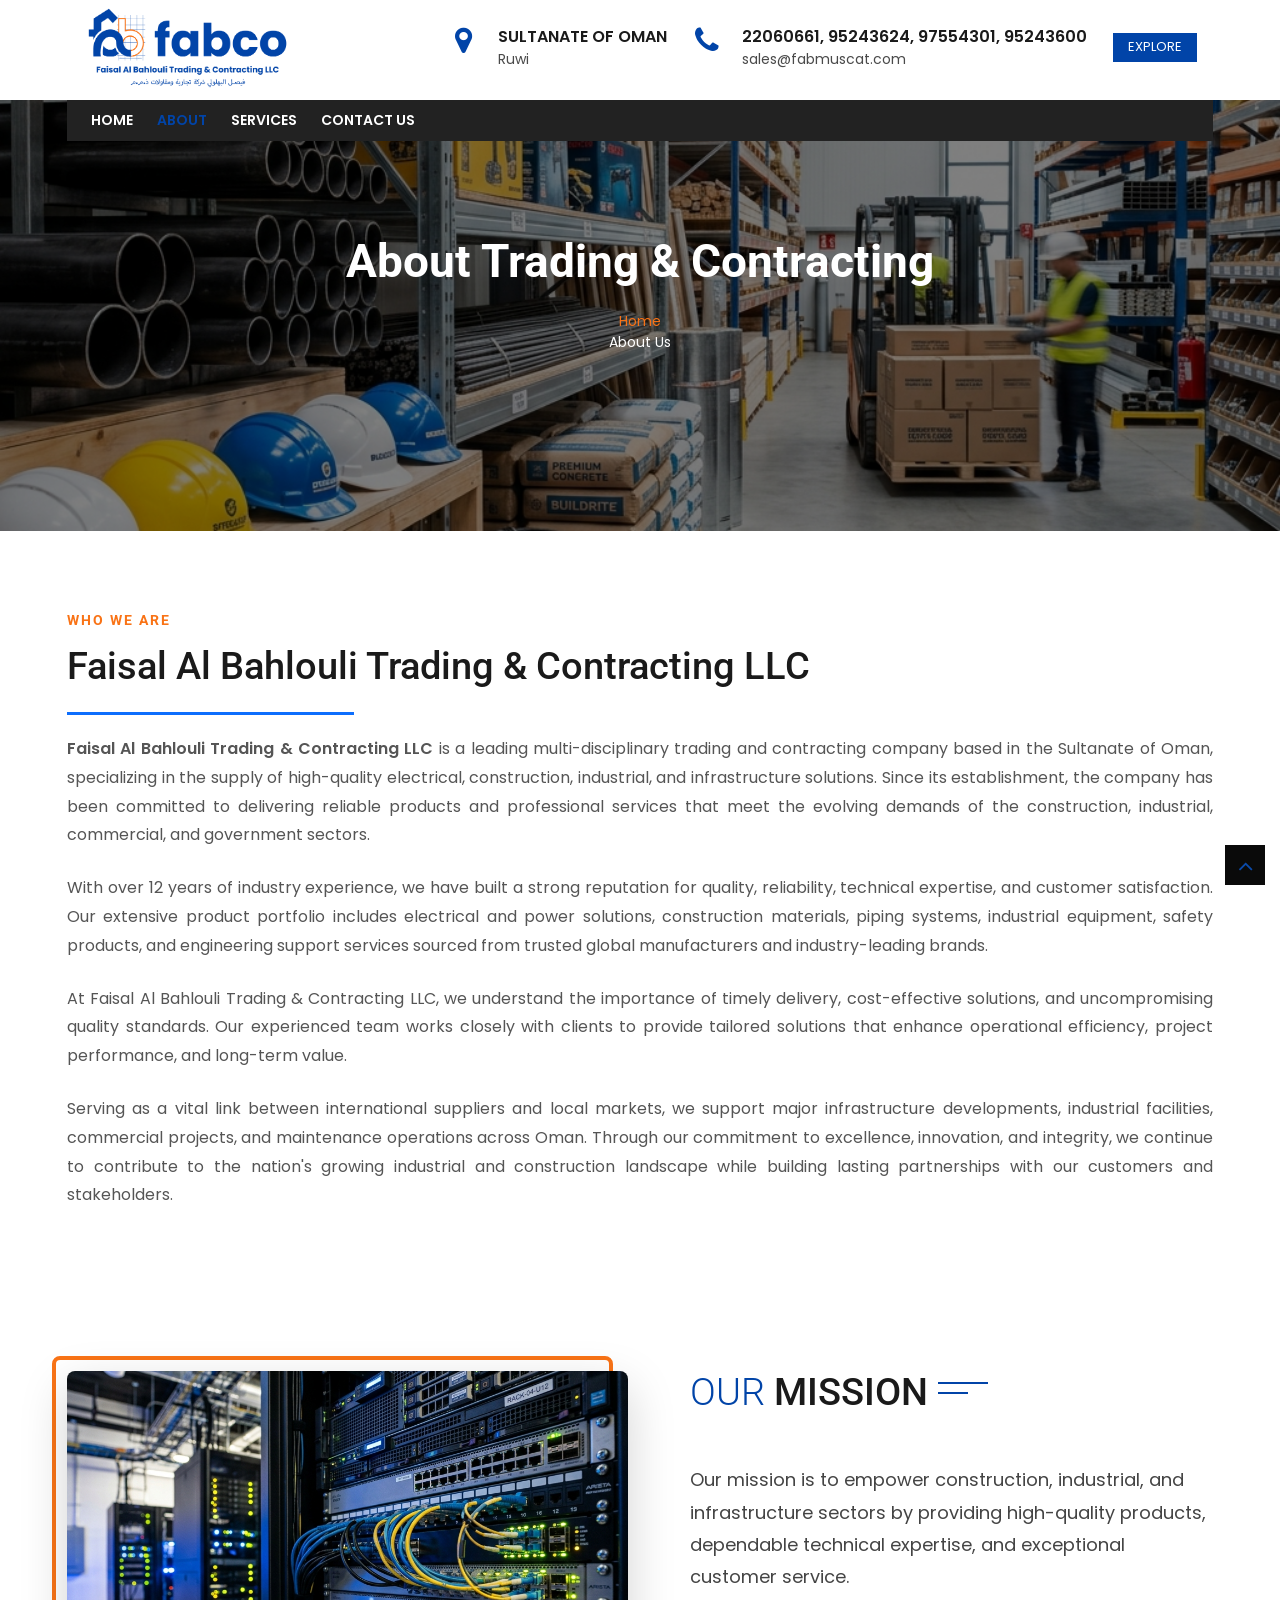
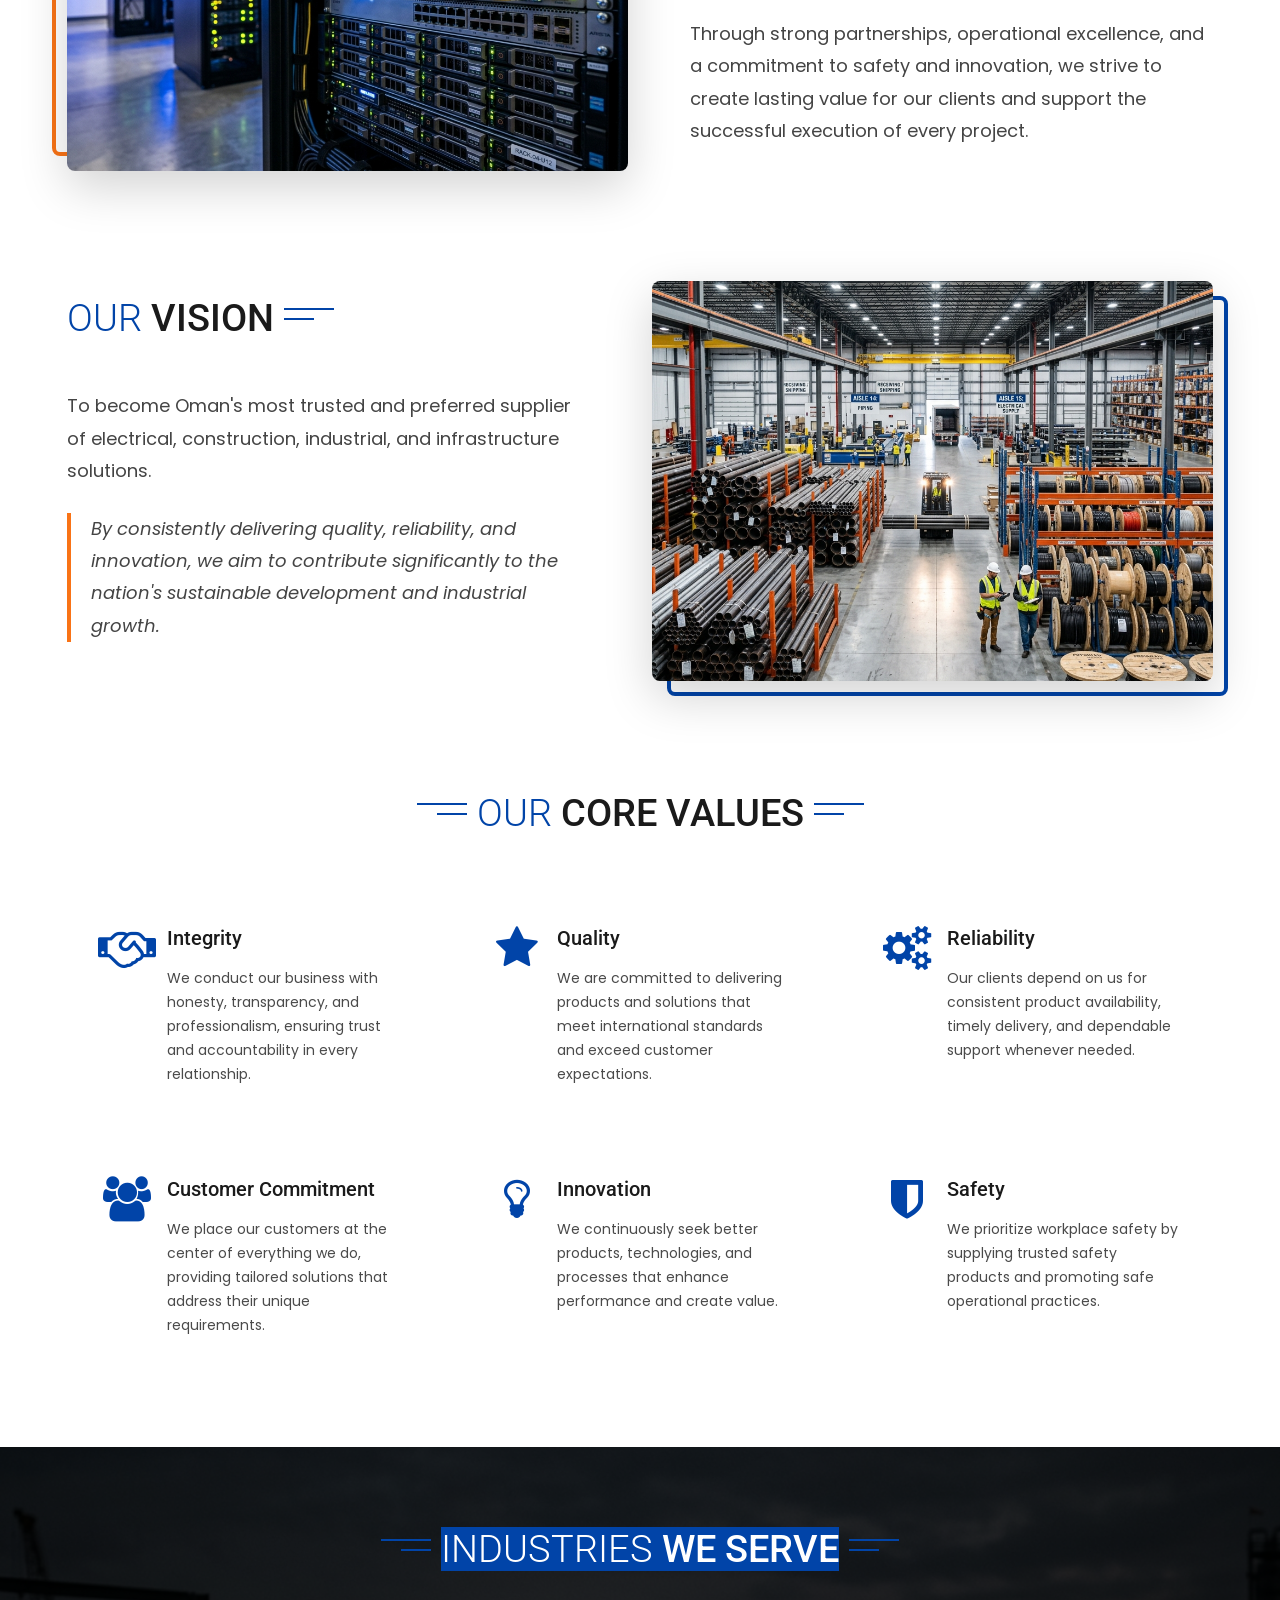
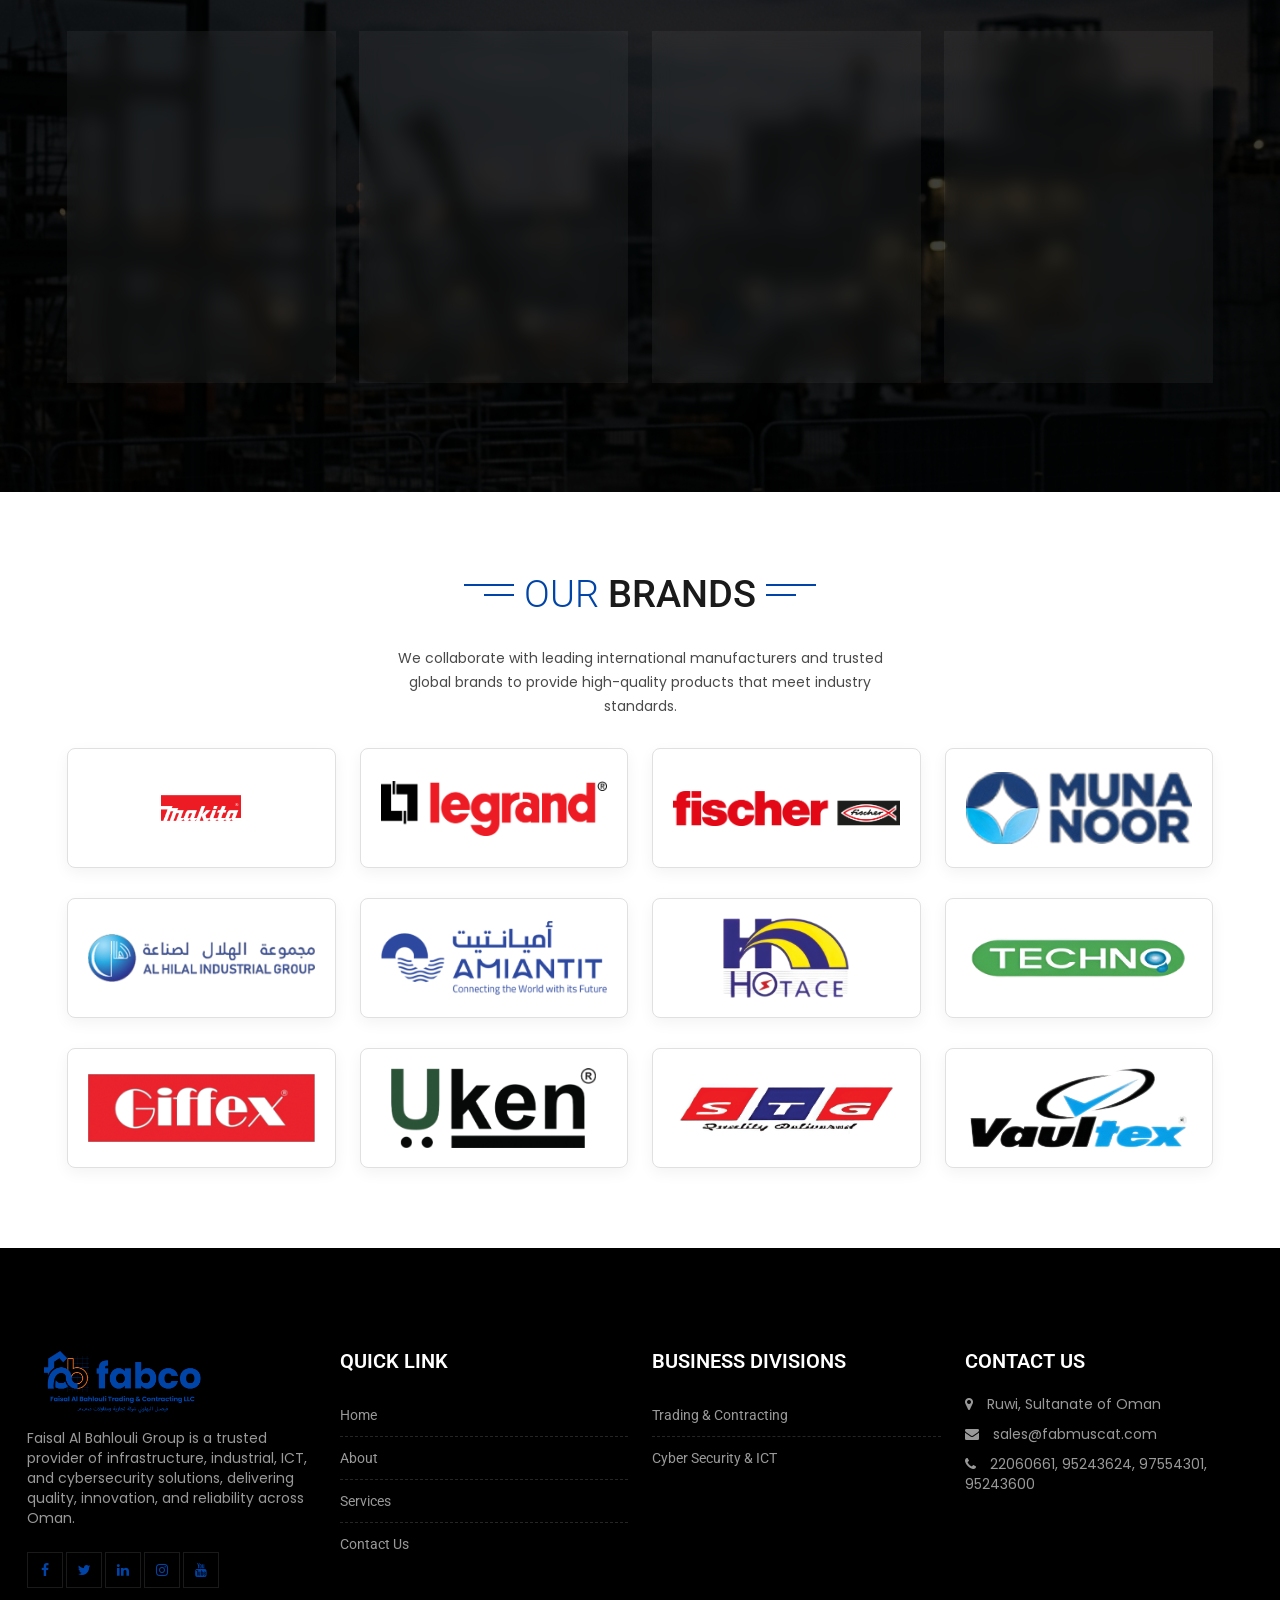
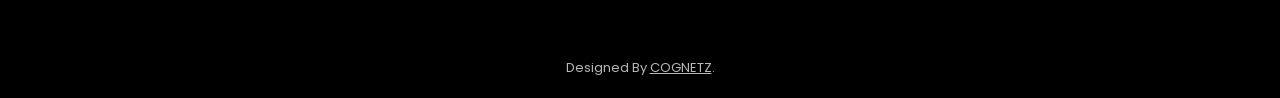
<file: trading-about.html>
<!DOCTYPE html>
<html lang="en">

<head>

	<!-- META -->
    <meta charset="utf-8">
    <meta http-equiv="X-UA-Compatible" content="IE=edge">
    <meta name="keywords" content="" />
    <meta name="author" content="" />
    <meta name="robots" content="" />    
    <meta name="description" content="" />
    
    <!-- FAVICONS ICON -->
    <link rel="icon" href="images/fabco logo title.png" type="image/png" />
    <link rel="shortcut icon" type="image/png" href="images/fabco logo title.png" />
    
    <!-- PAGE TITLE HERE -->
    <title>Faisal Al Bahlouli Trading & Contracting LLC</title>
    
    <!-- MOBILE SPECIFIC -->
    <meta name="viewport" content="width=device-width, initial-scale=1">
    
    
    
    <!-- BOOTSTRAP STYLE SHEET -->
    <link rel="stylesheet" type="text/css" href="css/bootstrap.min.css">
    <!-- FONTAWESOME STYLE SHEET -->
    <link rel="stylesheet" type="text/css" href="css/fontawesome/css/font-awesome.min.css" />
    <!-- OWL CAROUSEL STYLE SHEET -->
    <link rel="stylesheet" type="text/css" href="css/owl.carousel.min.css">
    <!-- MAGNIFIC POPUP STYLE SHEET -->
    <link rel="stylesheet" type="text/css" href="css/magnific-popup.min.css">
    <!-- LOADER STYLE SHEET -->
    <link rel="stylesheet" type="text/css" href="css/loader.min.css"> 
    <!-- FLATICON STYLE SHEET -->
    <link rel="stylesheet" type="text/css" href="css/flaticon.min.css">	
    <!-- MAIN STYLE SHEET -->
    <link rel="stylesheet" type="text/css" href="css/style.css?v=7">
    <link rel="stylesheet" class="skin" type="text/css" href="css/skin/skin-7.css?v=6">

    
    
    <!-- REVOLUTION SLIDER CSS -->
    <link rel="stylesheet" type="text/css" href="plugins/revolution/revolution/css/settings.css">
	
    <!-- REVOLUTION NAVIGATION STYLE -->
    <link rel="stylesheet" type="text/css" href="plugins/revolution/revolution/css/navigation.css">
    
    <!-- Google Fonts -->
    <link href="https://fonts.googleapis.com/css?family=Roboto:100,100i,300,300i,400,400i,500,500i,700,700i,900,900i" rel="stylesheet">  
	<link href="https://fonts.googleapis.com/css?family=Poppins:200,200i,300,300i,400,400i,500,500i,600,600i,700,700i,800,800i,900,900i" rel="stylesheet">


    <style>
        .tparrows, .tp-bullets, .tp-thumbs {
            display: none !important; /* Hide Slider Navigation */
        }
        @media (min-width: 768px) {
            .mobile-top-bar { display: none !important; }
        }
    </style>
    



<!-- TRADING MOBILE HEADER PERFECT FIX -->
<style>
@media only screen and (max-width: 991px) {
    /* Make the logo container a flex container to hold logo left and button right */
    .header-style-2 .logo-header {
        display: flex !important;
        justify-content: space-between !important;
        align-items: center !important;
        width: 100% !important;
        float: none !important;
        padding: 5px 15px !important;
        height: auto !important;
    }
    
    /* Ensure the image doesn't overflow */
    .header-style-2 .logo-header img {
        max-height: 60px !important;
    }
    
    /* Style the hamburger button */
    .header-style-2 .logo-header .navbar-toggler {
        display: block !important;
        background-color: #0144a8 !important;
        padding: 10px 12px !important;
        border-radius: 4px !important;
        margin: 0 !important;
        float: none !important;
    }
    
    /* Ensure the hamburger lines are visible */
    .header-style-2 .logo-header .navbar-toggler .icon-bar {
        background-color: #ffffff !important;
        width: 22px !important;
        height: 3px !important;
        display: block !important;
        margin-bottom: 4px !important;
    }
    .header-style-2 .logo-header .navbar-toggler .icon-bar:last-child {
        margin-bottom: 0 !important;
    }
    
    /* Hide the old black bar container */
    .header-style-2 .main-bar.header-botton {
        background: transparent !important;
        padding: 0 !important;
        min-height: 0 !important;
    }
    .header-style-2 .main-bar.header-botton > .container {
        padding: 0 !important;
    }
}
</style>
</head>





<body>

	<div class="page-wraper"> 
        <!-- HEADER START -->
        <header class="site-header header-style-2 mobile-sider-drawer-menu">
            <div class="header-style-1 mobile-top-bar">
                <div class="top-bar bg-gray">
                    <div class="container">
                        <div class="row">
                            <div class="mt-topbar-left clearfix">
                                <ul class="list-unstyled e-p-bx pull-right">
                                      <li><i class="fa fa-phone"></i> <a href="tel:22060661" style="color:inherit;">22060661</a>, <a href="tel:95243624" style="color:inherit;">95243624</a>, <a href="tel:97554301" style="color:inherit;">97554301</a>, <a href="tel:95243600" style="color:inherit;">95243600</a></li>
                                      <li><i class="fa fa-envelope"></i> <a href="mailto:sales@fabmuscat.com" style="color:inherit;">sales@fabmuscat.com</a></li>
                                      <li><i class="fa fa-map-marker"></i> Ruwi, Sultanate of Oman</li>
                                  </ul>
                            </div>
                            <div class="mt-topbar-right clearfix">
                                <div class="appint-btn">
                                    <a href="index.html" class="site-button explore-btn-premium"><i class="fa fa-th" style="margin-right: 6px; font-size: 15px;"></i> EXPLORE DIVISIONS</a>
                                </div>                            
                            </div>
                        </div>
                    </div>
                </div>
            </div>
			<!-- Search Form -->
            <div class="header-middle bg-white">
                <div class="container">
                    <div class="logo-header" style="width: 240px; height: 100px;">
                          <a href="index.html">
                              <img src="images/fabco logo.png" style="max-height: 95px;" alt="" />
                          </a>
                      
<button id="mobile-side-drawer" data-target=".header-nav" data-toggle="collapse" type="button" class="navbar-toggler collapsed">
                            <span class="sr-only">Toggle navigation</span>
                            <span class="icon-bar icon-bar-first"></span>
                            <span class="icon-bar icon-bar-two"></span>
                            <span class="icon-bar icon-bar-three"></span>
                        </button>
</div>
                    <div class="header-info">
                        <ul>
                            <li>
                                <div class="icon-sm">
                                    <span class="icon-cell  site-text-primary"><i class="fa fa-map-marker"></i></span>
                                </div>
                                <div class="icon-content">
                                    <strong>Sultanate of Oman</strong>
                                    <span>Ruwi</span>
                                </div>
                            </li>
                            <li>
                                <div class="icon-sm">
                                    <span class="icon-cell  site-text-primary"><i class="fa fa-phone"></i></span>
                                </div>
                                <div class="icon-content">
                                    <strong><a href="tel:22060661" style="color:inherit;">22060661</a>, <a href="tel:95243624" style="color:inherit;">95243624</a>, <a href="tel:97554301" style="color:inherit;">97554301</a>, <a href="tel:95243600" style="color:inherit;">95243600</a></strong>
                                    <span><a href="mailto:sales@fabmuscat.com" style="color:inherit;">sales@fabmuscat.com</a></span>
                                </div>
                            </li>
                            <li class="btn-col-last">
                                <div style="display: flex; gap: 10px;">
                                    <a href="index.html" class="site-button" style="padding: 5px 15px; font-size: 13px;">EXPLORE</a>
                                </div>
                            </li>
                        </ul>
                    </div>
                </div>
            </div>
            
			<!-- Search Form -->
            <div class="sticky-header main-bar-wraper">
                <div class="main-bar header-botton nav-bg-secondry">
                    <div class="container">
                        <!-- NAV Toggle Button -->
                        
                        

                        
                        

                        <!-- Contact Nav -->                            
                        <div class="contact-slide-hide " style="background-image:url(images/background/bg-5.png)"> 
                            <div class="contact-nav">
                                 <a href="javascript:void(0)" class="contact_close">&times;</a>
                                 <div class="contact-nav-form p-a30">
                                    <div class="contact-info   m-b30">
                         
                                        <div class="mt-icon-box-wraper center p-b30">
                                            <div class="icon-xs m-b20 scale-in-center"><i class="fa fa-phone"></i></div>
                                            <div class="icon-content">
                                                <h5 class="m-t0 font-weight-500">Phone number</h5>
                                                <p><a href="tel:+96895243624" style="color:inherit;">95243624</a>, <a href="tel:+96897554301" style="color:inherit;">97554301</a>, 95243600</p>
                                            </div>
                                        </div>
                                        
                                        <div class="mt-icon-box-wraper center p-b30">
                                            <div class="icon-xs m-b20 scale-in-center"><i class="fa fa-envelope"></i></div>
                                            <div class="icon-content">
                                                <h5 class="m-t0 font-weight-500">Email address</h5>
                                                <p><a href="mailto:sales@fabmuscat.com" style="color:inherit;">sales@fabmuscat.com</a></p>
                                            </div>
                                        </div>
                                        
                                        <div class="mt-icon-box-wraper center p-b30">
                                            <div class="icon-xs m-b20 scale-in-center"><i class="fa fa-map-marker"></i></div>
                                            <div class="icon-content">
                                                <h5 class="m-t0 font-weight-500">Address info</h5>
                                                <p>201 Liverpool Street, Suite 721, London</p>
                                            </div>
                                        </div>
                                    </div>                                          
                                    <div class="full-social-bg">
                                          <ul>
                                                <li><a href="#" class="facebook"><i class="fa fa-facebook"></i></a></li>
                                                <li><a href="#" class="google"><i class="fa fa-google"></i></a></li>
                                                <li><a href="#" class="instagram"><i class="fa fa-instagram"></i></a></li>
                                                <li><a href="#" class="tumblr"><i class="fa fa-tumblr"></i></a></li>
                                                <li><a href="#" class="twitter"><i class="fa fa-twitter"></i></a></li>
                                                <li><a href="#" class="youtube"><i class="fa fa-youtube"></i></a></li>
                                          </ul>
                                    </div>
                                    <div class="text-center">
                                        <h4 class="font-weight-600">&copy;  2023 7xtheme</h4> 
                                    </div>                                                                    			
                                 </div>
                            </div> 
                        </div>     
                        <!-- SITE Search -->
                        <div id="search"> 
                            <span class="close"></span>
                            <form role="search" id="searchform" action="/search" method="get" class="radius-xl">
                                <div class="input-group">
                                    <input value="" name="q" type="search" placeholder="Type to search"/>
                                    <span class="input-group-btn"><button type="button" class="search-btn"><i class="fa fa-search arrow-animation"></i></button></span>
                                </div>   
                            </form>
                        </div>
                        
                        <!-- MAIN Nav -->
                        <div class="header-nav navbar-collapse collapse">
                            <ul class=" nav navbar-nav">
                                    <li><a href="trading.html">Home</a></li>
                                    <li class="active"><a href="trading-about.html">About</a></li>
                                    <li><a href="trading-services.html">Services</a></li>
                                    <li><a href="contact.html">Contact Us</a></li>
                                </ul>
                        </div>
                    </div>
                </div>
            </div>            
            
        </header>
        <!-- HEADER END -->
        
        <!-- CONTENT START -->
        <div class="page-content">

                                            
            
            <!-- INNER PAGE BANNER -->
            <div class="mt-bnr-inr overlay-wraper bg-parallax bg-top-center" data-stellar-background-ratio="0.5" style="background-image:url('images/construction-products.png'); background-color: #0144a8; height: 450px; display: flex; align-items: center; background-size: cover; background-position: center;">
                <div class="overlay-main bg-black opacity-05"></div>
                <div class="container">
                    <div class="mt-bnr-inr-entry">
                        <h1 class="text-white">About Trading & Contracting</h1>
                        <div class="breadcrumb-row">
                            <ul class="list-inline">
                                <li><a href="trading.html" style="color: #f97316;">Home</a></li>
                                <li style="color: #fff;">About Us</li>
                            </ul>
                        </div>
                    </div>
                </div>
            </div>
            <!-- INNER PAGE BANNER END -->

            
            
            
            <!-- ABOUT US SECTION START -->
            <div class="section-full p-t80 p-b50 bg-white">
                <div class="container">
                    <div class="row">
                        <div class="col-lg-12 col-md-12 m-b30">
                            <div class="mt-box">
                                <h6 style="color: #f97316; font-weight: 700; text-transform: uppercase; letter-spacing: 2px; margin-bottom: 15px;">Who We Are</h6>
                                <h2 class="m-t0">Faisal Al Bahlouli Trading & Contracting LLC</h2>
                                <div class="bg-primary w-25 h-3 m-b20" style="background-color: #f97316; height: 3px; width: 50px;"></div>
                                
                                <p style="font-size: 16px; line-height: 1.8; color: #555; text-align: justify;">
                                    <strong>Faisal Al Bahlouli Trading & Contracting LLC</strong> is a leading multi-disciplinary trading and contracting company based in the Sultanate of Oman, specializing in the supply of high-quality electrical, construction, industrial, and infrastructure solutions. Since its establishment, the company has been committed to delivering reliable products and professional services that meet the evolving demands of the construction, industrial, commercial, and government sectors.
                                </p>
                                
                                <p style="font-size: 16px; line-height: 1.8; color: #555; text-align: justify;">
                                    With over 12 years of industry experience, we have built a strong reputation for quality, reliability, technical expertise, and customer satisfaction. Our extensive product portfolio includes electrical and power solutions, construction materials, piping systems, industrial equipment, safety products, and engineering support services sourced from trusted global manufacturers and industry-leading brands.
                                </p>
                                
                                <p style="font-size: 16px; line-height: 1.8; color: #555; text-align: justify;">
                                    At Faisal Al Bahlouli Trading & Contracting LLC, we understand the importance of timely delivery, cost-effective solutions, and uncompromising quality standards. Our experienced team works closely with clients to provide tailored solutions that enhance operational efficiency, project performance, and long-term value.
                                </p>
                                
                                <p style="font-size: 16px; line-height: 1.8; color: #555; text-align: justify; margin-bottom: 0;">
                                    Serving as a vital link between international suppliers and local markets, we support major infrastructure developments, industrial facilities, commercial projects, and maintenance operations across Oman. Through our commitment to excellence, innovation, and integrity, we continue to contribute to the nation's growing industrial and construction landscape while building lasting partnerships with our customers and stakeholders.
                                </p>
                            </div>
                        </div>
                    </div>
                </div>
            </div>
            <!-- ABOUT US SECTION END -->



<!-- OUR VALUE START -->
            <div class="section-full p-t80 p-b50 bg-white mobile-page-padding">
                <div class="container">
					
                    <!-- MISSION SECTION -->
                    <div class="row align-items-center m-b80">
                        <div class="col-lg-6 col-md-12 m-b30">
                            <div class="mission-image" style="position: relative;">
                                <div style="position: absolute; top: -15px; left: -15px; width: 100%; height: 100%; border: 4px solid #f97316; border-radius: 8px; z-index: 0;"></div>
                                <img src="images/mission.jpg" alt="Our Mission" class="shadow-lg" style="width: 100%; height: 400px; object-fit: cover; border-radius: 8px; position: relative; z-index: 1;">
                            </div>
                        </div>
                        <div class="col-lg-6 col-md-12 m-b30 p-l50 p-l15-md">
                            <div class="mt-separator-outer separator-left m-b20">
                                <div class="mt-separator">
                                    <h2 class="text-uppercase sep-line-one "><span class="font-weight-300 site-text-primary">Our</span> Mission</h2>
                                </div>
                            </div>
                            <p style="font-size: 18px; line-height: 1.8; color: #444;">
                                Our mission is to empower construction, industrial, and infrastructure sectors by providing high-quality products, dependable technical expertise, and exceptional customer service. 
                            </p>
                            <p style="font-size: 18px; line-height: 1.8; color: #444;">
                                Through strong partnerships, operational excellence, and a commitment to safety and innovation, we strive to create lasting value for our clients and support the successful execution of every project.
                            </p>
                        </div>
                    </div>

                    <!-- VISION SECTION -->
                    <div class="row align-items-center m-b80">
                        <div class="col-lg-6 col-md-12 m-b30 order-lg-2">
                            <div class="vision-image" style="position: relative;">
                                <div style="position: absolute; bottom: -15px; right: -15px; width: 100%; height: 100%; border: 4px solid #0144a8; border-radius: 8px; z-index: 0;"></div>
                                <img src="images/pic2.jpg" alt="Our Vision" class="shadow-lg" style="width: 100%; height: 400px; object-fit: cover; border-radius: 8px; position: relative; z-index: 1;">
                            </div>
                        </div>
                        <div class="col-lg-6 col-md-12 m-b30 order-lg-1 p-r50 p-r15-md">
                            <div class="mt-separator-outer separator-left m-b20">
                                <div class="mt-separator">
                                    <h2 class="text-uppercase sep-line-one "><span class="font-weight-300 site-text-primary">Our</span> Vision</h2>
                                </div>
                            </div>
                            <p style="font-size: 18px; line-height: 1.8; color: #444;">
                                To become Oman's most trusted and preferred supplier of electrical, construction, industrial, and infrastructure solutions. 
                            </p>
                            <p style="font-size: 18px; line-height: 1.8; color: #444; border-left: 4px solid #f97316; padding-left: 20px; font-style: italic; margin-top: 25px;">
                                By consistently delivering quality, reliability, and innovation, we aim to contribute significantly to the nation's sustainable development and industrial growth.
                            </p>
                        </div>
                    </div>


                    <div class="section-head text-center">
						<div class="mt-separator-outer separator-center">
							<div class="mt-separator">
								<h2 class="text-uppercase sep-line-one "><span class="font-weight-300 site-text-primary">Our</span> Core Values</h2>
							</div>
						</div>
					</div>
                    <div class="row">
                        <!-- Integrity -->
                        <div class="col-lg-4 col-md-6 m-b30">
                            <div class="mt-icon-box-wraper left hover-shadow bg-white p-a30 border-1" style="height: 100%;">
                                <div class="icon-md site-text-primary m-b20"><i class="fa fa-handshake-o"></i></div>
                                <div class="icon-content">
                                    <h4 class="mt-tilte">Integrity</h4>
                                    <p>We conduct our business with honesty, transparency, and professionalism, ensuring trust and accountability in every relationship.</p>
                                </div>
                            </div>
                        </div>
                        <!-- Quality -->
                        <div class="col-lg-4 col-md-6 m-b30">
                            <div class="mt-icon-box-wraper left hover-shadow bg-white p-a30 border-1" style="height: 100%;">
                                <div class="icon-md site-text-primary m-b20"><i class="fa fa-star"></i></div>
                                <div class="icon-content">
                                    <h4 class="mt-tilte">Quality</h4>
                                    <p>We are committed to delivering products and solutions that meet international standards and exceed customer expectations.</p>
                                </div>
                            </div>
                        </div>
                        <!-- Reliability -->
                        <div class="col-lg-4 col-md-6 m-b30">
                            <div class="mt-icon-box-wraper left hover-shadow bg-white p-a30 border-1" style="height: 100%;">
                                <div class="icon-md site-text-primary m-b20"><i class="fa fa-cogs"></i></div>
                                <div class="icon-content">
                                    <h4 class="mt-tilte">Reliability</h4>
                                    <p>Our clients depend on us for consistent product availability, timely delivery, and dependable support whenever needed.</p>
                                </div>
                            </div>
                        </div>
                        <!-- Customer Commitment -->
                        <div class="col-lg-4 col-md-6 m-b30">
                            <div class="mt-icon-box-wraper left hover-shadow bg-white p-a30 border-1" style="height: 100%;">
                                <div class="icon-md site-text-primary m-b20"><i class="fa fa-users"></i></div>
                                <div class="icon-content">
                                    <h4 class="mt-tilte">Customer Commitment</h4>
                                    <p>We place our customers at the center of everything we do, providing tailored solutions that address their unique requirements.</p>
                                </div>
                            </div>
                        </div>
                        <!-- Innovation -->
                        <div class="col-lg-4 col-md-6 m-b30">
                            <div class="mt-icon-box-wraper left hover-shadow bg-white p-a30 border-1" style="height: 100%;">
                                <div class="icon-md site-text-primary m-b20"><i class="fa fa-lightbulb-o"></i></div>
                                <div class="icon-content">
                                    <h4 class="mt-tilte">Innovation</h4>
                                    <p>We continuously seek better products, technologies, and processes that enhance performance and create value.</p>
                                </div>
                            </div>
                        </div>
                        <!-- Safety -->
                        <div class="col-lg-4 col-md-6 m-b30">
                            <div class="mt-icon-box-wraper left hover-shadow bg-white p-a30 border-1" style="height: 100%;">
                                <div class="icon-md site-text-primary m-b20"><i class="fa fa-shield"></i></div>
                                <div class="icon-content">
                                    <h4 class="mt-tilte">Safety</h4>
                                    <p>We prioritize workplace safety by supplying trusted safety products and promoting safe operational practices.</p>
                                </div>
                            </div>
                        </div>
                    </div>
                </div>
            </div>
            <!-- OUR MISSION END -->

<!-- OUR PROJECT START -->
            
            <!-- Our PRICING PLAN -->

            <!-- INDUSTRIES WE SERVE START -->
            <div class="section-full p-t80 p-b80 bg-secondry bg-cover bg-center bg-no-repeat bg-parallax" style="background-image:url('images/background/bg5.jpg'); position: relative; z-index: 1;">
                <!-- Dark Overlay -->
                <div style="position: absolute; top:0; left:0; width:100%; height:100%; background: rgba(0,0,0,0.75); z-index: -1;"></div>
                
                <style>
                .premium-industry-glass {
                    background: rgba(255, 255, 255, 0.05);
                    backdrop-filter: blur(10px);
                    -webkit-backdrop-filter: blur(10px);
                    border: 1px solid rgba(255, 255, 255, 0.1);
                    border-radius: 12px;
                    padding: 40px 30px;
                    height: 100%;
                    position: relative;
                    overflow: hidden;
                    transition: all 0.4s ease;
                    z-index: 1;
                }
                .premium-industry-glass::before {
                    content: '';
                    position: absolute;
                    bottom: 0; left: 0;
                    width: 100%; height: 4px;
                    background: #f97316;
                    transform: scaleX(0);
                    transform-origin: left;
                    transition: transform 0.4s ease;
                    z-index: 2;
                }
                .premium-industry-glass.blue-accent::before {
                    background: #0144a8;
                }
                .premium-industry-glass:hover {
                    background: rgba(255, 255, 255, 0.12);
                    transform: translateY(-10px);
                    border-color: rgba(255, 255, 255, 0.3);
                    box-shadow: 0 20px 40px rgba(0,0,0,0.4);
                }
                .premium-industry-glass:hover::before {
                    transform: scaleX(1);
                }
                .industry-icon-glass {
                    font-size: 50px;
                    color: #f97316;
                    margin-bottom: 25px;
                    display: inline-block;
                    transition: all 0.4s ease;
                }
                .premium-industry-glass.blue-accent .industry-icon-glass {
                    color: #0144a8;
                }
                .premium-industry-glass:hover .industry-icon-glass {
                    color: #fff;
                    transform: scale(1.1) rotate(5deg);
                }
                .industry-glass-title {
                    color: #fff;
                    font-size: 18px;
                    font-weight: 700;
                    text-transform: uppercase;
                    letter-spacing: 1px;
                    margin-bottom: 15px;
                }
                .industry-glass-desc {
                    color: rgba(255,255,255,0.7);
                    font-size: 15px;
                    line-height: 1.7;
                    margin: 0;
                }
                /* Large faint background icon */
                .industry-bg-icon {
                    position: absolute;
                    right: -20px;
                    bottom: -20px;
                    font-size: 150px;
                    color: rgba(255,255,255,0.03);
                    z-index: 0;
                    transform: rotate(-15deg);
                    transition: all 0.5s ease;
                }
                .premium-industry-glass:hover .industry-bg-icon {
                    color: rgba(255,255,255,0.06);
                    transform: rotate(0deg) scale(1.1);
                }
                </style>
                
                <div class="container">
                    <div class="section-head text-center text-white m-b50">
                        <div class="mt-separator-outer separator-center">
                            <div class="mt-separator site-bg-primary">
                                <h2 class="text-uppercase sep-line-one text-white"><span class="font-weight-300">Industries</span> We Serve</h2>
                            </div>
                        </div>
                    </div>
                    
                    <div class="row">
                        <!-- Construction & Infrastructure -->
                        <div class="col-lg-3 col-md-6 col-sm-6 m-b30">
                            <div class="premium-industry-glass text-center">
                                <i class="fa fa-building industry-bg-icon"></i>
                                <div class="industry-icon-glass"><i class="fa fa-building"></i></div>
                                <h4 class="industry-glass-title">Construction & Infrastructure</h4>
                                <p class="industry-glass-desc">Supporting major projects with reliable materials and technical expertise.</p>
                            </div>
                        </div>
                        
                        <!-- Industrial & Manufacturing -->
                        <div class="col-lg-3 col-md-6 col-sm-6 m-b30">
                            <div class="premium-industry-glass blue-accent text-center">
                                <i class="fa fa-industry industry-bg-icon"></i>
                                <div class="industry-icon-glass"><i class="fa fa-industry"></i></div>
                                <h4 class="industry-glass-title">Industrial & Manufacturing</h4>
                                <p class="industry-glass-desc">Providing products that support production, maintenance, and operational efficiency.</p>
                            </div>
                        </div>
                        
                        <!-- Maintenance & Facilities -->
                        <div class="col-lg-3 col-md-6 col-sm-6 m-b30">
                            <div class="premium-industry-glass text-center">
                                <i class="fa fa-wrench industry-bg-icon"></i>
                                <div class="industry-icon-glass"><i class="fa fa-wrench"></i></div>
                                <h4 class="industry-glass-title">Maintenance & Facilities</h4>
                                <p class="industry-glass-desc">Delivering solutions that help maintain critical systems and infrastructure.</p>
                            </div>
                        </div>
                        
                        <!-- Commercial & Business -->
                        <div class="col-lg-3 col-md-6 col-sm-6 m-b30">
                            <div class="premium-industry-glass blue-accent text-center">
                                <i class="fa fa-briefcase industry-bg-icon"></i>
                                <div class="industry-icon-glass"><i class="fa fa-briefcase"></i></div>
                                <h4 class="industry-glass-title">Commercial & Business</h4>
                                <p class="industry-glass-desc">Supporting offices, retail spaces, hospitality projects, and mixed-use developments.</p>
                            </div>
                        </div>
                    </div>
                </div>
            </div>
            <!-- INDUSTRIES WE SERVE END -->

<!-- OUR BRANDS START -->
            <div class="section-full p-t80 p-b50 bg-white mobile-page-padding">
                <style>
                .premium-brand-card {
                    background: #ffffff;
                    border: 1px solid #e0e0e0;
                    border-radius: 8px;
                    padding: 20px;
                    height: 120px;
                    display: flex;
                    align-items: center;
                    justify-content: center;
                    transition: all 0.3s ease;
                    box-shadow: 0 5px 15px rgba(0,0,0,0.05);
                }
                .premium-brand-card:hover {
                    box-shadow: 0 10px 25px rgba(0,0,0,0.1);
                    transform: translateY(-5px);
                    border-color: #0144a8;
                }
                .premium-brand-img {
                    max-width: 100%;
                    max-height: 80px;
                    object-fit: contain;
                    transition: transform 0.3s ease;
                }
                .premium-brand-card:hover .premium-brand-img {
                    transform: scale(1.05);
                }
                </style>
                <div class="container">
                    <div class="section-head text-center">
                        <div class="mt-separator-outer separator-center">
                            <div class="mt-separator">
                                <h2 class="text-uppercase sep-line-one "><span class="font-weight-300 site-text-primary">Our</span> Brands</h2>
                            </div>
                        </div>
                        <p>We collaborate with leading international manufacturers and trusted global brands to provide high-quality products that meet industry standards.</p>
                    </div>
                    
                    <div class="section-content">
                        <div class="row">
                            <div class="masonry-item cat-trading col-lg-3 col-md-4 col-sm-6 col-6 m-b30"><div class="premium-brand-card"><img src="images/Makita-01.png" alt="Trading Brand 1" class="premium-brand-img" /></div></div>
                            <div class="masonry-item cat-trading col-lg-3 col-md-4 col-sm-6 col-6 m-b30"><div class="premium-brand-card"><img src="images/legrand-seeklogo.png" alt="Trading Brand 2" class="premium-brand-img" /></div></div>
                            <div class="masonry-item cat-trading col-lg-3 col-md-4 col-sm-6 col-6 m-b30"><div class="premium-brand-card"><img src="images/fischer-seeklogo.png" alt="Trading Brand 3" class="premium-brand-img" /></div></div>
                            <div class="masonry-item cat-trading col-lg-3 col-md-4 col-sm-6 col-6 m-b30"><div class="premium-brand-card"><img src="images/image-Picsart-AiImageEnhancer (5).png" alt="Trading Brand 4" class="premium-brand-img" /></div></div>
                            <div class="masonry-item cat-trading col-lg-3 col-md-4 col-sm-6 col-6 m-b30"><div class="premium-brand-card"><img src="images/al hiilal.png" alt="Trading Brand 5" class="premium-brand-img" /></div></div>
                            <div class="masonry-item cat-trading col-lg-3 col-md-4 col-sm-6 col-6 m-b30"><div class="premium-brand-card"><img src="images/Layer 19.png" alt="Trading Brand 6" class="premium-brand-img" /></div></div>
                            <div class="masonry-item cat-trading col-lg-3 col-md-4 col-sm-6 col-6 m-b30"><div class="premium-brand-card"><img src="images/image-Picsart-AiImageEnhancer (1).png" alt="Trading Brand 7" class="premium-brand-img" /></div></div>
                            <div class="masonry-item cat-trading col-lg-3 col-md-4 col-sm-6 col-6 m-b30"><div class="premium-brand-card"><img src="images/image-Picsart-AiImageEnhancer (2).png" alt="Trading Brand 8" class="premium-brand-img" /></div></div>
                            <div class="masonry-item cat-trading col-lg-3 col-md-4 col-sm-6 col-6 m-b30"><div class="premium-brand-card"><img src="images/Layer 23.png" alt="Trading Brand 9" class="premium-brand-img" /></div></div>
                            <div class="masonry-item cat-trading col-lg-3 col-md-4 col-sm-6 col-6 m-b30"><div class="premium-brand-card"><img src="images/Layer 24.png" alt="Trading Brand 10" class="premium-brand-img" /></div></div>
                            <div class="masonry-item cat-trading col-lg-3 col-md-4 col-sm-6 col-6 m-b30"><div class="premium-brand-card"><img src="images/STG.png" alt="Trading Brand 11" class="premium-brand-img" /></div></div>
                            <div class="masonry-item cat-trading col-lg-3 col-md-4 col-sm-6 col-6 m-b30"><div class="premium-brand-card"><img src="images/image-Picsart-AiImageEnhancer (3).png" alt="Trading Brand 12" class="premium-brand-img" /></div></div>
                        </div>
                    </div>
                </div>
            </div>
            <!-- OUR BRANDS END -->

<!-- CLIENTS & PARTNERS END -->
  
            

 
        </div>
        <!-- CONTENT END -->


<style>
            .site-footer .container-fluid { max-width: 100% !important; }
            .site-footer .row { margin-left: 0 !important; margin-right: 0 !important; }
        </style>
        <style>
        .site-footer {
            width: 100vw !important;
            position: relative !important;
            left: 50% !important;
            right: 50% !important;
            margin-left: -50vw !important;
            margin-right: -50vw !important;
            max-width: 100vw !important;
            overflow-x: hidden !important;
        }
        /* Ensure inner fluid container doesn't have huge margins */
        .site-footer .container-fluid {
            padding-left: 15px !important;
            padding-right: 15px !important;
        }
    </style>
    <!-- FOOTER START -->
        <footer class="site-footer footer-large  footer-dark	footer-wide">
            <div class="container-fluid" style="padding-left: 1px; padding-right: 1px;">
                
            </div>            
            <!-- FOOTER BLOCKES START -->  
            <div class="footer-top overlay-wraper">
                <div class="overlay-main"></div>
                <div class="container-fluid" style="padding-left: 1px; padding-right: 1px;">
                    <div class="row">
                        <!-- ABOUT COMPANY -->
                        <div class="col-lg-3 col-md-6 col-sm-6">  
                            <div class="widget widget_about">
                                <div class="logo-footer clearfix p-b15">
                                    <a href="index.html"><img src="images/fabco logo.png" alt="" style="max-height: 80px;"></a>
                                </div>
                                <p class="max-w400">Faisal Al Bahlouli Group is a trusted provider of infrastructure, industrial, ICT, and cybersecurity solutions, delivering quality, innovation, and reliability across Oman.</p>                                
                                <ul class="social-icons mt-social-links">
                                    <li><a href="javascript:;" class="fa fa-facebook"></a></li>
                                    <li><a href="javascript:;" class="fa fa-twitter"></a></li>
                                    <li><a href="javascript:;" class="fa fa-linkedin"></a></li>
                                    <li><a href="javascript:;" class="fa fa-instagram"></a></li>
                                    <li><a href="javascript:;" class="fa fa-youtube"></a></li>
                                </ul>                                     
                            </div>
                        </div> 
                        
                        <!-- QUICK LINKS -->
                        <div class="col-lg-3 col-md-6 col-sm-6 footer-col-3">
                            <div class="widget widget_services inline-links">
                                <h4 class="widget-title">Quick link</h4>
                                <ul>
                                    <li><a href="trading.html">Home</a></li>
                                    <li><a href="trading-about.html">About</a></li>
                                    <li><a href="trading-services.html">Services</a></li>
                                    <li><a href="contact.html">Contact Us</a></li>
                                </ul>
                            </div>                           
                        </div>
                        
                        <!-- BUSINESS DIVISIONS -->
                        <div class="col-lg-3 col-md-6 col-sm-6 footer-col-3">
                            <div class="widget widget_services inline-links">
                                <h4 class="widget-title">Business Divisions</h4>
                                <ul>
                                    <li><a href="trading.html">Trading & Contracting</a></li>
                                    <li><a href="ict.html">Cyber Security & ICT</a></li>
                                </ul>
                            </div>                           
                        </div>
                        
                        <!-- CONTACT US -->
                        <div class="col-lg-3 col-md-6 col-sm-6">
                            <div class="widget widget_address_outer">
                                <h4 class="widget-title">Contact Us</h4>
                                <ul class="widget_address" style="list-style:none; padding:0; margin:0;">
                                    <li style="margin-bottom:10px;"><i class="fa fa-map-marker" style="margin-right:10px;"></i> Ruwi, Sultanate of Oman</li>
                                    <li style="margin-bottom:10px;"><i class="fa fa-envelope" style="margin-right:10px;"></i> <a href="mailto:sales@fabmuscat.com" style="color:inherit;">sales@fabmuscat.com</a></li>
                                    <li style="margin-bottom:10px;"><i class="fa fa-phone" style="margin-right:10px;"></i> <a href="tel:22060661" style="color:inherit;">22060661</a>, <a href="tel:95243624" style="color:inherit;">95243624</a>, <a href="tel:97554301" style="color:inherit;">97554301</a>, <a href="tel:95243600" style="color:inherit;">95243600</a></li>
                                </ul>
                            </div>                                              	
                        </div>
                    </div>
                </div>  
            </div>
            <!-- FOOTER COPYRIGHT -->
            <div class="footer-bottom overlay-wraper">
                <div class="overlay-main"></div>
                <div class="container-fluid" style="padding-left: 1px; padding-right: 1px;">
                    <div class="row">
                        <div class="mt-footer-bot-center">
                            <span class="copyrights-text">Designed By <a href="https://cognetz.com/" target="_blank" style="color:inherit; text-decoration:underline;">COGNETZ</a>.</span>
                        </div>
                    </div>
                </div>
            </div>
        </footer>
        <!-- FOOTER END -->              


        <!-- BUTTON TOP START -->
		<button class="scroltop"><span class="fa fa-angle-up  relative" id="btn-vibrate"></span></button>
        
     
    </div>
 
<!-- LOADING AREA START ===== -->
<div class="loading-area">
    <div class="loading-box"></div>
    <div class="loading-pic">
        <div class="cssload-loader" style="width:100%; white-space:nowrap; left:50%; transform:translate(-50%, -50%); text-align:center;">BUILDING & INFRASTRUCTURE</div>
    </div>
</div>
<!-- LOADING AREA  END ====== -->



<!-- JAVASCRIPT  FILES ========================================= --> 
<script src="js/jquery-3.6.1.min.js"></script><!-- JQUERY.MIN JS -->
<script src="js/bootstrap.min.js"></script><!-- BOOTSTRAP.MIN JS -->
<script src="js/popper.min.js"></script><!-- POPPER.MIN JS -->
<script src="js/magnific-popup.min.js"></script><!-- MAGNIFIC-POPUP JS -->
<script src="js/waypoints.min.js"></script><!-- WAYPOINTS JS -->
<script src="js/counterup.min.js"></script><!-- COUNTERUP JS -->
<script src="js/waypoints-sticky.min.js"></script><!-- COUNTERUP JS -->
<script src="js/isotope.pkgd.min.js"></script><!-- MASONRY  -->
<script src="js/imagesloaded.pkgd.min.js"></script><!-- MASONRY  -->
<script src="js/owl.carousel.min.js"></script><!-- OWL  SLIDER  -->
<script src="js/jquery.owl-filter.js"></script>
<script src="js/custom.js"></script><!-- CUSTOM FUCTIONS  -->
<script src="js/shortcode.js"></script><!-- SHORTCODE FUCTIONS  -->
<script src="js/jquery.bgscroll.js"></script><!-- BACKGROUND SCROLL -->
<!-- REVOLUTION JS FILES -->

<script  src="plugins/revolution/revolution/js/jquery.themepunch.tools.min.js"></script>
<script  src="plugins/revolution/revolution/js/jquery.themepunch.revolution.min.js"></script>

<!-- SLIDER REVOLUTION 5.0 EXTENSIONS  (Load Extensions only on Local File Systems !  The following part can be removed on Server for On Demand Loading) -->	
<script  src="plugins/revolution/revolution/js/extensions/revolution-plugin.js"></script>

<!-- REVOLUTION SLIDER SCRIPT FILES -->
<script  src="js/rev-script-2.js"></script>



</body>

</html>
</file>
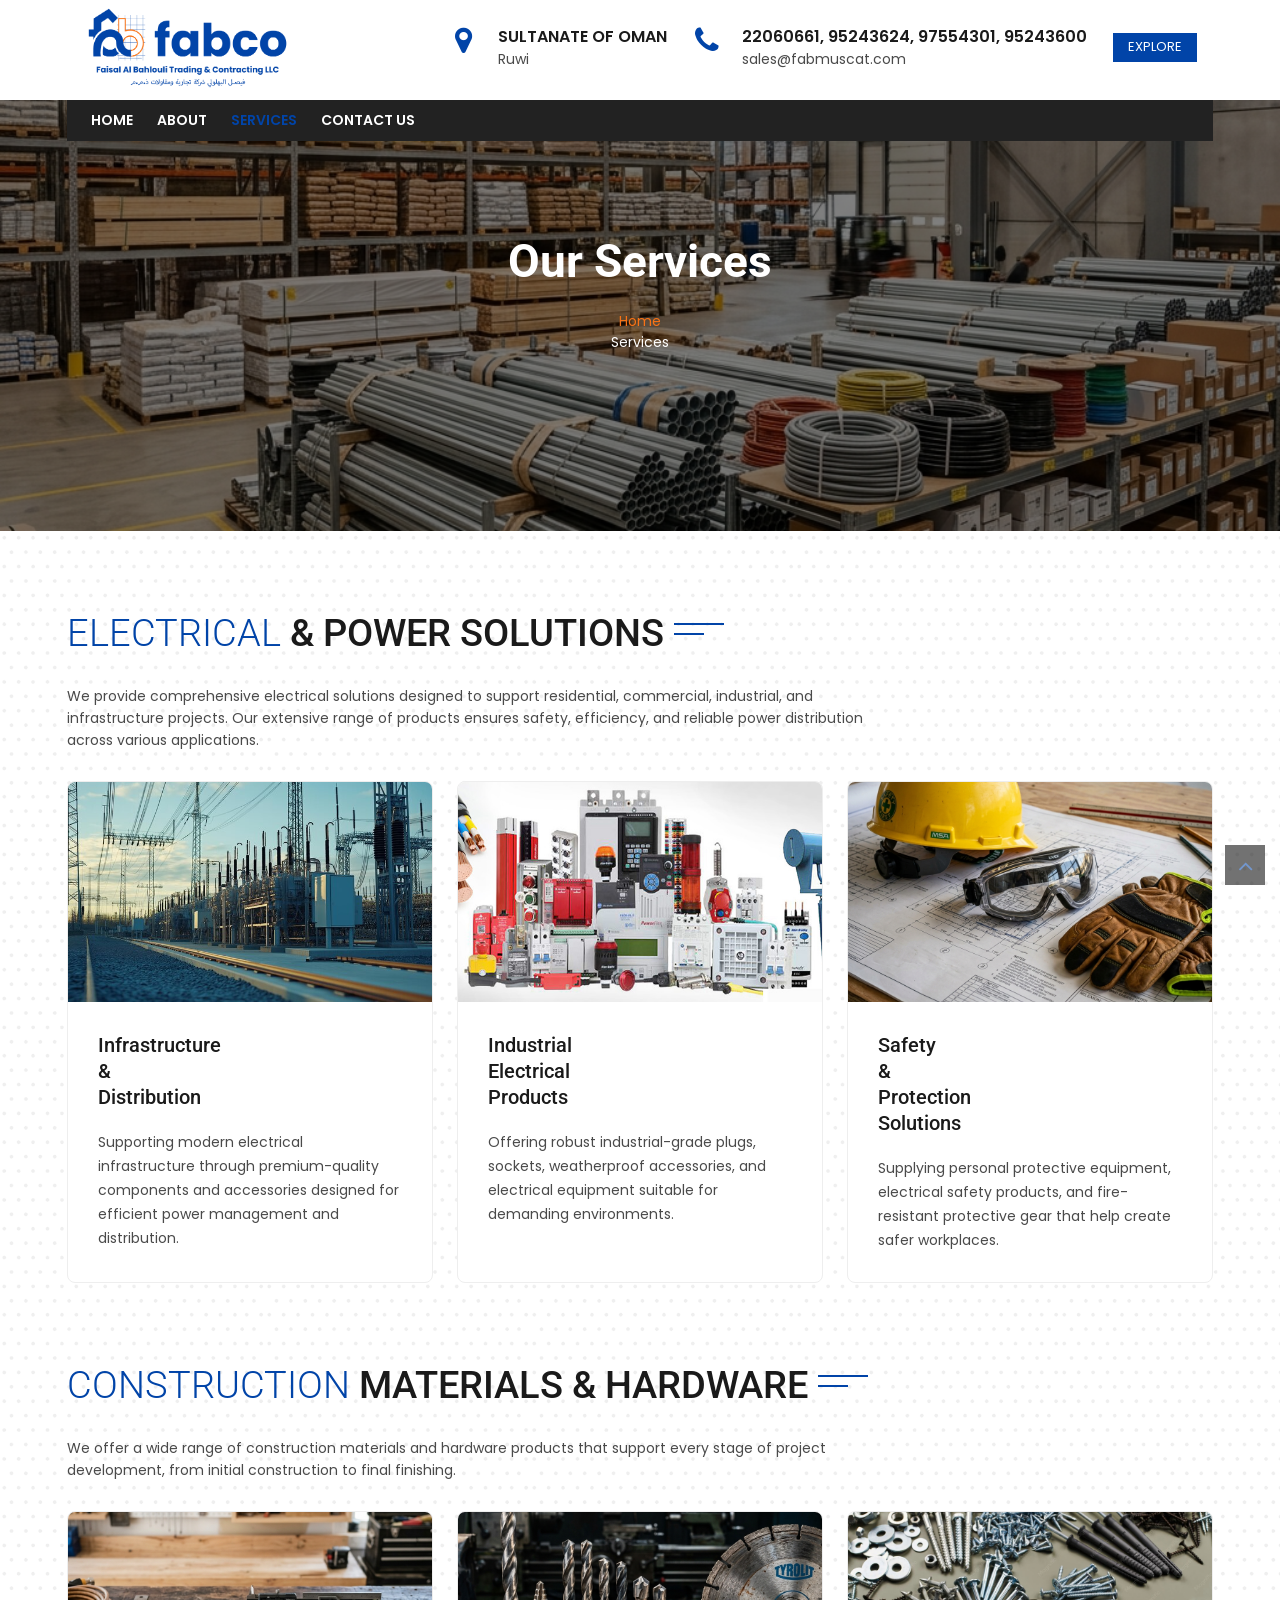
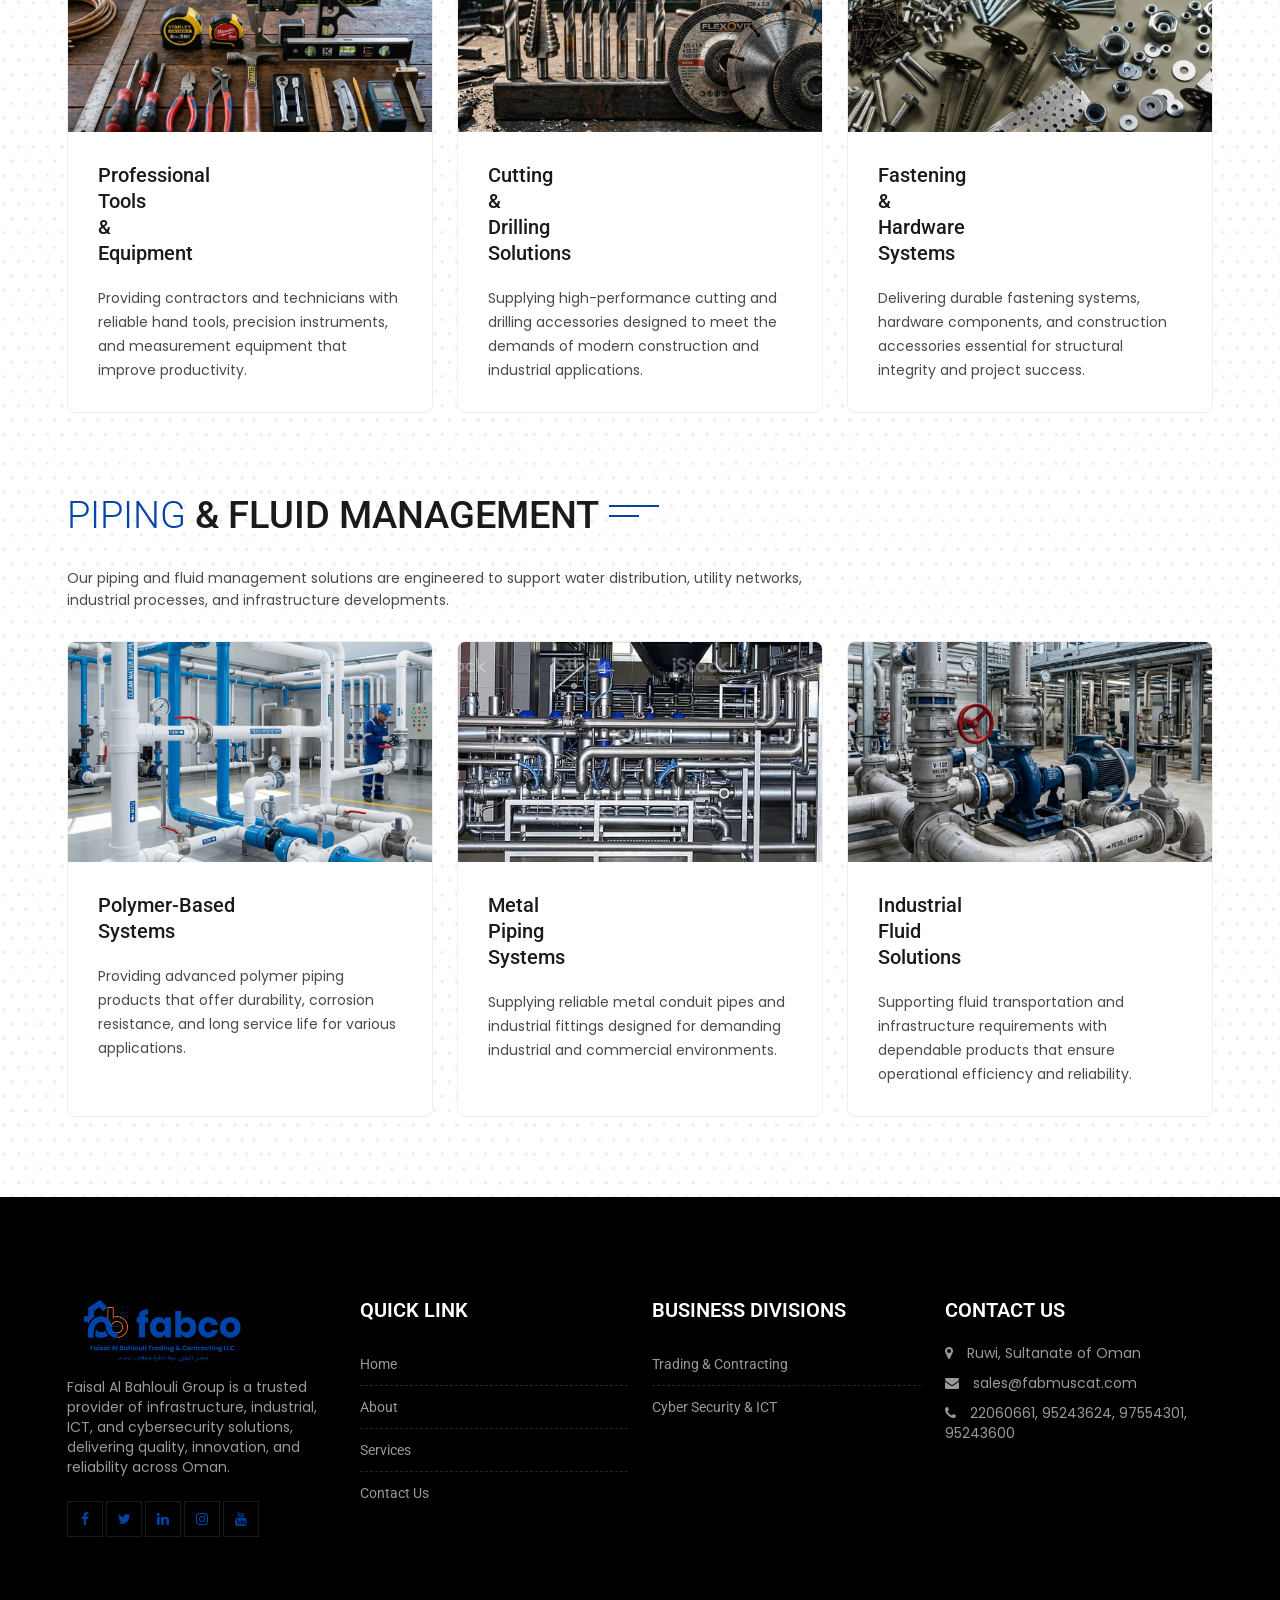
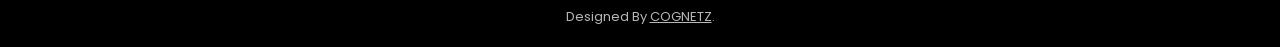
<file: trading-services.html>
<!DOCTYPE html>
<html lang="en">

<head>

	<!-- META -->
    <meta charset="utf-8">
    <meta http-equiv="X-UA-Compatible" content="IE=edge">
    <meta name="keywords" content="" />
    <meta name="author" content="" />
    <meta name="robots" content="" />    
    <meta name="description" content="" />
    
    <!-- FAVICONS ICON -->
    <link rel="icon" href="images/fabco logo title.png" type="image/png" />
    <link rel="shortcut icon" type="image/png" href="images/fabco logo title.png" />
    
    <!-- PAGE TITLE HERE -->
    <title>Faisal Al Bahlouli Trading & Contracting LLC</title>
    
    <!-- MOBILE SPECIFIC -->
    <meta name="viewport" content="width=device-width, initial-scale=1">
    
    
    
    <!-- BOOTSTRAP STYLE SHEET -->
    <link rel="stylesheet" type="text/css" href="css/bootstrap.min.css">
    <!-- FONTAWESOME STYLE SHEET -->
    <link rel="stylesheet" type="text/css" href="css/fontawesome/css/font-awesome.min.css" />
    <!-- OWL CAROUSEL STYLE SHEET -->
    <link rel="stylesheet" type="text/css" href="css/owl.carousel.min.css">
    <!-- MAGNIFIC POPUP STYLE SHEET -->
    <link rel="stylesheet" type="text/css" href="css/magnific-popup.min.css">
    <!-- LOADER STYLE SHEET -->
    <link rel="stylesheet" type="text/css" href="css/loader.min.css"> 
    <!-- FLATICON STYLE SHEET -->
    <link rel="stylesheet" type="text/css" href="css/flaticon.min.css">	
    <!-- MAIN STYLE SHEET -->
    <link rel="stylesheet" type="text/css" href="css/style.css?v=7">
    <link rel="stylesheet" class="skin" type="text/css" href="css/skin/skin-7.css?v=6">

    
    
    <!-- REVOLUTION SLIDER CSS -->
    <link rel="stylesheet" type="text/css" href="plugins/revolution/revolution/css/settings.css">
	
    <!-- REVOLUTION NAVIGATION STYLE -->
    <link rel="stylesheet" type="text/css" href="plugins/revolution/revolution/css/navigation.css">
    
    <!-- Google Fonts -->
    <link href="https://fonts.googleapis.com/css?family=Roboto:100,100i,300,300i,400,400i,500,500i,700,700i,900,900i" rel="stylesheet">  
	<link href="https://fonts.googleapis.com/css?family=Poppins:200,200i,300,300i,400,400i,500,500i,600,600i,700,700i,800,800i,900,900i" rel="stylesheet">


    <style>
        .tparrows, .tp-bullets, .tp-thumbs {
            display: none !important; /* Hide Slider Navigation */
        }
        @media (min-width: 768px) {
            .mobile-top-bar { display: none !important; }
        }
    </style>
    



<!-- TRADING MOBILE HEADER PERFECT FIX -->
<style>
@media only screen and (max-width: 991px) {
    /* Make the logo container a flex container to hold logo left and button right */
    .header-style-2 .logo-header {
        display: flex !important;
        justify-content: space-between !important;
        align-items: center !important;
        width: 100% !important;
        float: none !important;
        padding: 5px 15px !important;
        height: auto !important;
    }
    
    /* Ensure the image doesn't overflow */
    .header-style-2 .logo-header img {
        max-height: 60px !important;
    }
    
    /* Style the hamburger button */
    .header-style-2 .logo-header .navbar-toggler {
        display: block !important;
        background-color: #0144a8 !important;
        padding: 10px 12px !important;
        border-radius: 4px !important;
        margin: 0 !important;
        float: none !important;
    }
    
    /* Ensure the hamburger lines are visible */
    .header-style-2 .logo-header .navbar-toggler .icon-bar {
        background-color: #ffffff !important;
        width: 22px !important;
        height: 3px !important;
        display: block !important;
        margin-bottom: 4px !important;
    }
    .header-style-2 .logo-header .navbar-toggler .icon-bar:last-child {
        margin-bottom: 0 !important;
    }
    
    /* Hide the old black bar container */
    .header-style-2 .main-bar.header-botton {
        background: transparent !important;
        padding: 0 !important;
        min-height: 0 !important;
    }
    .header-style-2 .main-bar.header-botton > .container {
        padding: 0 !important;
    }
}
</style>
</head>





<body>

	<div class="page-wraper"> 
        <!-- HEADER START -->
        <header class="site-header header-style-2 mobile-sider-drawer-menu">
            <div class="header-style-1 mobile-top-bar">
                <div class="top-bar bg-gray">
                    <div class="container">
                        <div class="row">
                            <div class="mt-topbar-left clearfix">
                                <ul class="list-unstyled e-p-bx pull-right">
                                      <li><i class="fa fa-phone"></i> <a href="tel:22060661" style="color:inherit;">22060661</a>, <a href="tel:95243624" style="color:inherit;">95243624</a>, <a href="tel:97554301" style="color:inherit;">97554301</a>, <a href="tel:95243600" style="color:inherit;">95243600</a></li>
                                      <li><i class="fa fa-envelope"></i> <a href="mailto:sales@fabmuscat.com" style="color:inherit;">sales@fabmuscat.com</a></li>
                                      <li><i class="fa fa-map-marker"></i> Ruwi, Sultanate of Oman</li>
                                  </ul>
                            </div>
                            <div class="mt-topbar-right clearfix">
                                <div class="appint-btn">
                                    <a href="index.html" class="site-button explore-btn-premium"><i class="fa fa-th" style="margin-right: 6px; font-size: 15px;"></i> EXPLORE DIVISIONS</a>
                                </div>                            
                            </div>
                        </div>
                    </div>
                </div>
            </div>
			<!-- Search Form -->
            <div class="header-middle bg-white">
                <div class="container">
                    <div class="logo-header" style="width: 240px; height: 100px;">
                          <a href="index.html">
                              <img src="images/fabco logo.png" style="max-height: 95px;" alt="" />
                          </a>
                      
<button id="mobile-side-drawer" data-target=".header-nav" data-toggle="collapse" type="button" class="navbar-toggler collapsed">
                            <span class="sr-only">Toggle navigation</span>
                            <span class="icon-bar icon-bar-first"></span>
                            <span class="icon-bar icon-bar-two"></span>
                            <span class="icon-bar icon-bar-three"></span>
                        </button>
</div>
                    <div class="header-info">
                        <ul>
                            <li>
                                <div class="icon-sm">
                                    <span class="icon-cell  site-text-primary"><i class="fa fa-map-marker"></i></span>
                                </div>
                                <div class="icon-content">
                                    <strong>Sultanate of Oman</strong>
                                    <span>Ruwi</span>
                                </div>
                            </li>
                            <li>
                                <div class="icon-sm">
                                    <span class="icon-cell  site-text-primary"><i class="fa fa-phone"></i></span>
                                </div>
                                <div class="icon-content">
                                    <strong><a href="tel:22060661" style="color:inherit;">22060661</a>, <a href="tel:95243624" style="color:inherit;">95243624</a>, <a href="tel:97554301" style="color:inherit;">97554301</a>, <a href="tel:95243600" style="color:inherit;">95243600</a></strong>
                                    <span><a href="mailto:sales@fabmuscat.com" style="color:inherit;">sales@fabmuscat.com</a></span>
                                </div>
                            </li>
                            <li class="btn-col-last">
                                <div style="display: flex; gap: 10px;">
                                    <a href="index.html" class="site-button" style="padding: 5px 15px; font-size: 13px;">EXPLORE</a>
                                </div>
                            </li>
                        </ul>
                    </div>
                </div>
            </div>
            
			<!-- Search Form -->
            <div class="sticky-header main-bar-wraper">
                <div class="main-bar header-botton nav-bg-secondry">
                    <div class="container">
                        <!-- NAV Toggle Button -->
                        
                        

                        
                        

                        <!-- Contact Nav -->                            
                        <div class="contact-slide-hide " style="background-image:url(images/background/bg-5.png)"> 
                            <div class="contact-nav">
                                 <a href="javascript:void(0)" class="contact_close">&times;</a>
                                 <div class="contact-nav-form p-a30">
                                    <div class="contact-info   m-b30">
                         
                                        <div class="mt-icon-box-wraper center p-b30">
                                            <div class="icon-xs m-b20 scale-in-center"><i class="fa fa-phone"></i></div>
                                            <div class="icon-content">
                                                <h5 class="m-t0 font-weight-500">Phone number</h5>
                                                <p><a href="tel:+96895243624" style="color:inherit;">95243624</a>, <a href="tel:+96897554301" style="color:inherit;">97554301</a>, 95243600</p>
                                            </div>
                                        </div>
                                        
                                        <div class="mt-icon-box-wraper center p-b30">
                                            <div class="icon-xs m-b20 scale-in-center"><i class="fa fa-envelope"></i></div>
                                            <div class="icon-content">
                                                <h5 class="m-t0 font-weight-500">Email address</h5>
                                                <p><a href="mailto:sales@fabmuscat.com" style="color:inherit;">sales@fabmuscat.com</a></p>
                                            </div>
                                        </div>
                                        
                                        <div class="mt-icon-box-wraper center p-b30">
                                            <div class="icon-xs m-b20 scale-in-center"><i class="fa fa-map-marker"></i></div>
                                            <div class="icon-content">
                                                <h5 class="m-t0 font-weight-500">Address info</h5>
                                                <p>201 Liverpool Street, Suite 721, London</p>
                                            </div>
                                        </div>
                                    </div>                                          
                                    <div class="full-social-bg">
                                          <ul>
                                                <li><a href="#" class="facebook"><i class="fa fa-facebook"></i></a></li>
                                                <li><a href="#" class="google"><i class="fa fa-google"></i></a></li>
                                                <li><a href="#" class="instagram"><i class="fa fa-instagram"></i></a></li>
                                                <li><a href="#" class="tumblr"><i class="fa fa-tumblr"></i></a></li>
                                                <li><a href="#" class="twitter"><i class="fa fa-twitter"></i></a></li>
                                                <li><a href="#" class="youtube"><i class="fa fa-youtube"></i></a></li>
                                          </ul>
                                    </div>
                                    <div class="text-center">
                                        <h4 class="font-weight-600">&copy;  2023 7xtheme</h4> 
                                    </div>                                                                    			
                                 </div>
                            </div> 
                        </div>     
                        <!-- SITE Search -->
                        <div id="search"> 
                            <span class="close"></span>
                            <form role="search" id="searchform" action="/search" method="get" class="radius-xl">
                                <div class="input-group">
                                    <input value="" name="q" type="search" placeholder="Type to search"/>
                                    <span class="input-group-btn"><button type="button" class="search-btn"><i class="fa fa-search arrow-animation"></i></button></span>
                                </div>   
                            </form>
                        </div>
                        
                        <!-- MAIN Nav -->
                        <div class="header-nav navbar-collapse collapse">
                            <ul class=" nav navbar-nav">
                                    <li><a href="trading.html">Home</a></li>
                                    <li><a href="trading-about.html">About</a></li>
                                    <li class="active"><a href="trading-services.html">Services</a></li>
                                    <li><a href="contact.html">Contact Us</a></li>
                                </ul>
                        </div>
                    </div>
                </div>
            </div>            
            
        </header>
        <!-- HEADER END -->
        
        <!-- CONTENT START -->
        <div class="page-content">

                                            
            
            <!-- INNER PAGE BANNER -->
            <div class="mt-bnr-inr overlay-wraper bg-parallax bg-top-center" data-stellar-background-ratio="0.5" style="background-image:url('images/services-banner.png'); background-color: #0144a8; height: 450px; display: flex; align-items: center; background-size: cover; background-position: center;">
                <div class="overlay-main bg-black opacity-05"></div>
                <div class="container">
                    <div class="mt-bnr-inr-entry">
                        <h1 class="text-white">Our Services</h1>
                        <div class="breadcrumb-row">
                            <ul class="list-inline">
                                <li><a href="trading.html" style="color: #f97316;">Home</a></li>
                                <li style="color: #fff;">Services</li>
                            </ul>
                        </div>
                    </div>
                </div>
            </div>
            <!-- INNER PAGE BANNER END -->

<!-- OUR SERVICES START -->
            <div class="section-full p-t80 p-b50 bg-white mobile-page-padding" style="background-image:url(images/background/ptn-1.png)">
				<div class="section-content">
                  
                    <div class="container">
                        
                        <!-- CATEGORY 1 -->
                        <div class="section-head m-b40"> 
                            <div class="mt-separator-outer separator-left">
                                <div class="mt-separator">
                                    <h2 class="text-uppercase sep-line-one "><span class="font-weight-300 site-text-primary">Electrical</span> & Power Solutions</h2>
                                </div>
                            </div>
                            <p class="font-16" style="max-width:800px;">We provide comprehensive electrical solutions designed to support residential, commercial, industrial, and infrastructure projects. Our extensive range of products ensures safety, efficiency, and reliable power distribution across various applications.</p>
                        </div>                  
                        <div class="row services-v2 m-b50">
                            <!-- Service 1 -->
                            <div class="col-lg-4 col-md-6 col-sm-12 m-b30">
                                <div class="mt-box bg-white hover-shadow" style="height:100%; border-radius: 8px; overflow: hidden; border: 1px solid #eee;">
                                    <div class="mt-media mt-img-effect zoom-slow">
                                        <img src="images/trading1.jpg" alt="Infrastructure Distribution" style="width:100%; height:220px; object-fit:cover;">
                                    </div>
                                    <div class="mt-info p-a30">
                                        <h4 class="mt-tilte m-b20">Infrastructure & Distribution</h4>
                                        <p class="m-b0">Supporting modern electrical infrastructure through premium-quality components and accessories designed for efficient power management and distribution.</p>
                                    </div>
                                </div>                            	
                            </div>
                            <!-- Service 2 -->
                            <div class="col-lg-4 col-md-6 col-sm-12 m-b30">
                                <div class="mt-box bg-white hover-shadow" style="height:100%; border-radius: 8px; overflow: hidden; border: 1px solid #eee;">
                                    <div class="mt-media mt-img-effect zoom-slow">
                                        <img src="images/trading2.jpg" alt="Industrial Electrical Products" style="width:100%; height:220px; object-fit:cover;">
                                    </div>
                                    <div class="mt-info p-a30">
                                        <h4 class="mt-tilte m-b20">Industrial Electrical Products</h4>
                                        <p class="m-b0">Offering robust industrial-grade plugs, sockets, weatherproof accessories, and electrical equipment suitable for demanding environments.</p>
                                    </div>
                                </div>                            	
                            </div>
                            <!-- Service 3 -->
                            <div class="col-lg-4 col-md-6 col-sm-12 m-b30">
                                <div class="mt-box bg-white hover-shadow" style="height:100%; border-radius: 8px; overflow: hidden; border: 1px solid #eee;">
                                    <div class="mt-media mt-img-effect zoom-slow">
                                        <img src="images/services/svc_safety.png" alt="Safety and Protection" style="width:100%; height:220px; object-fit:cover;">
                                    </div>
                                    <div class="mt-info p-a30">
                                        <h4 class="mt-tilte m-b20">Safety & Protection Solutions</h4>
                                        <p class="m-b0">Supplying personal protective equipment, electrical safety products, and fire-resistant protective gear that help create safer workplaces.</p>
                                    </div>
                                </div>                            	
                            </div>
                        </div>

                        <!-- CATEGORY 2 -->
                        <div class="section-head m-b40"> 
                            <div class="mt-separator-outer separator-left">
                                <div class="mt-separator">
                                    <h2 class="text-uppercase sep-line-one "><span class="font-weight-300 site-text-primary">Construction</span> Materials & Hardware</h2>
                                </div>
                            </div>
                            <p class="font-16" style="max-width:800px;">We offer a wide range of construction materials and hardware products that support every stage of project development, from initial construction to final finishing.</p>
                        </div>                  
                        <div class="row services-v2 m-b50">
                            <!-- Service 4 -->
                            <div class="col-lg-4 col-md-6 col-sm-12 m-b30">
                                <div class="mt-box bg-white hover-shadow" style="height:100%; border-radius: 8px; overflow: hidden; border: 1px solid #eee;">
                                    <div class="mt-media mt-img-effect zoom-slow">
                                        <img src="images/services/svc_tools.png" alt="Professional Tools" style="width:100%; height:220px; object-fit:cover;">
                                    </div>
                                    <div class="mt-info p-a30">
                                        <h4 class="mt-tilte m-b20">Professional Tools & Equipment</h4>
                                        <p class="m-b0">Providing contractors and technicians with reliable hand tools, precision instruments, and measurement equipment that improve productivity.</p>
                                    </div>
                                </div>                            	
                            </div>
                            <!-- Service 5 -->
                            <div class="col-lg-4 col-md-6 col-sm-12 m-b30">
                                <div class="mt-box bg-white hover-shadow" style="height:100%; border-radius: 8px; overflow: hidden; border: 1px solid #eee;">
                                    <div class="mt-media mt-img-effect zoom-slow">
                                        <img src="images/services/svc_drill.png" alt="Cutting and Drilling Solutions" style="width:100%; height:220px; object-fit:cover;">
                                    </div>
                                    <div class="mt-info p-a30">
                                        <h4 class="mt-tilte m-b20">Cutting & Drilling Solutions</h4>
                                        <p class="m-b0">Supplying high-performance cutting and drilling accessories designed to meet the demands of modern construction and industrial applications.</p>
                                    </div>
                                </div>                            	
                            </div>
                            <!-- Service 6 -->
                            <div class="col-lg-4 col-md-6 col-sm-12 m-b30">
                                <div class="mt-box bg-white hover-shadow" style="height:100%; border-radius: 8px; overflow: hidden; border: 1px solid #eee;">
                                    <div class="mt-media mt-img-effect zoom-slow">
                                        <img src="images/trading3.jpg" alt="Fastening Systems" style="width:100%; height:220px; object-fit:cover;">
                                    </div>
                                    <div class="mt-info p-a30">
                                        <h4 class="mt-tilte m-b20">Fastening & Hardware Systems</h4>
                                        <p class="m-b0">Delivering durable fastening systems, hardware components, and construction accessories essential for structural integrity and project success.</p>
                                    </div>
                                </div>                            	
                            </div>
                        </div>

                        <!-- CATEGORY 3 -->
                        <div class="section-head m-b40"> 
                            <div class="mt-separator-outer separator-left">
                                <div class="mt-separator">
                                    <h2 class="text-uppercase sep-line-one "><span class="font-weight-300 site-text-primary">Piping</span> & Fluid Management</h2>
                                </div>
                            </div>
                            <p class="font-16" style="max-width:800px;">Our piping and fluid management solutions are engineered to support water distribution, utility networks, industrial processes, and infrastructure developments.</p>
                        </div>                  
                        <div class="row services-v2">
                            <!-- Service 7 -->
                            <div class="col-lg-4 col-md-6 col-sm-12 m-b30">
                                <div class="mt-box bg-white hover-shadow" style="height:100%; border-radius: 8px; overflow: hidden; border: 1px solid #eee;">
                                    <div class="mt-media mt-img-effect zoom-slow">
                                        <img src="images/services/svc_polymer.png" alt="Polymer Based Systems" style="width:100%; height:220px; object-fit:cover;">
                                    </div>
                                    <div class="mt-info p-a30">
                                        <h4 class="mt-tilte m-b20">Polymer-Based Systems</h4>
                                        <p class="m-b0">Providing advanced polymer piping products that offer durability, corrosion resistance, and long service life for various applications.</p>
                                    </div>
                                </div>                            	
                            </div>
                            <!-- Service 8 -->
                            <div class="col-lg-4 col-md-6 col-sm-12 m-b30">
                                <div class="mt-box bg-white hover-shadow" style="height:100%; border-radius: 8px; overflow: hidden; border: 1px solid #eee;">
                                    <div class="mt-media mt-img-effect zoom-slow">
                                        <img src="images/trading4.webp" alt="Metal Piping Systems" style="width:100%; height:220px; object-fit:cover;">
                                    </div>
                                    <div class="mt-info p-a30">
                                        <h4 class="mt-tilte m-b20">Metal Piping Systems</h4>
                                        <p class="m-b0">Supplying reliable metal conduit pipes and industrial fittings designed for demanding industrial and commercial environments.</p>
                                    </div>
                                </div>                            	
                            </div>
                            <!-- Service 9 -->
                            <div class="col-lg-4 col-md-6 col-sm-12 m-b30">
                                <div class="mt-box bg-white hover-shadow" style="height:100%; border-radius: 8px; overflow: hidden; border: 1px solid #eee;">
                                    <div class="mt-media mt-img-effect zoom-slow">
                                        <img src="images/services/svc_fluid.png" alt="Industrial Fluid Solutions" style="width:100%; height:220px; object-fit:cover;">
                                    </div>
                                    <div class="mt-info p-a30">
                                        <h4 class="mt-tilte m-b20">Industrial Fluid Solutions</h4>
                                        <p class="m-b0">Supporting fluid transportation and infrastructure requirements with dependable products that ensure operational efficiency and reliability.</p>
                                    </div>
                                </div>                            	
                            </div>
                        </div>
                                        
                    </div>

                </div>
                   
            </div>   
            <!-- OUR SERVICES  END -->
            			
            
            
                                    <!-- OUR PROJECT START -->
            
            <!-- Our PRICING PLAN -->

<!-- CLIENTS & PARTNERS END -->
  
            

 
        </div>
        <!-- CONTENT END -->

<!-- FOOTER START -->
        <footer class="site-footer footer-large  footer-dark	footer-wide">
            <div class="container">
                
            </div>            
            <!-- FOOTER BLOCKES START -->  
            <div class="footer-top overlay-wraper">
                <div class="overlay-main"></div>
                <div class="container">
                    <div class="row">
                        <!-- ABOUT COMPANY -->
                        <div class="col-lg-3 col-md-6 col-sm-6">  
                            <div class="widget widget_about">
                                <div class="logo-footer clearfix p-b15">
                                    <a href="index.html"><img src="images/fabco logo.png" alt="" style="max-height: 80px;"></a>
                                </div>
                                <p class="max-w400">Faisal Al Bahlouli Group is a trusted provider of infrastructure, industrial, ICT, and cybersecurity solutions, delivering quality, innovation, and reliability across Oman.</p>                                
                                <ul class="social-icons mt-social-links">
                                    <li><a href="javascript:;" class="fa fa-facebook"></a></li>
                                    <li><a href="javascript:;" class="fa fa-twitter"></a></li>
                                    <li><a href="javascript:;" class="fa fa-linkedin"></a></li>
                                    <li><a href="javascript:;" class="fa fa-instagram"></a></li>
                                    <li><a href="javascript:;" class="fa fa-youtube"></a></li>
                                </ul>                                     
                            </div>
                        </div> 
                        
                        <!-- QUICK LINKS -->
                        <div class="col-lg-3 col-md-6 col-sm-6 footer-col-3">
                            <div class="widget widget_services inline-links">
                                <h4 class="widget-title">Quick link</h4>
                                <ul>
                                    <li><a href="trading.html">Home</a></li>
                                    <li><a href="trading-about.html">About</a></li>
                                    <li><a href="trading-services.html">Services</a></li>
                                    <li><a href="contact.html">Contact Us</a></li>
                                </ul>
                            </div>                           
                        </div>
                        
                        <!-- BUSINESS DIVISIONS -->
                        <div class="col-lg-3 col-md-6 col-sm-6 footer-col-3">
                            <div class="widget widget_services inline-links">
                                <h4 class="widget-title">Business Divisions</h4>
                                <ul>
                                    <li><a href="trading.html">Trading & Contracting</a></li>
                                    <li><a href="ict.html">Cyber Security & ICT</a></li>
                                </ul>
                            </div>                           
                        </div>
                        
                        <!-- CONTACT US -->
                        <div class="col-lg-3 col-md-6 col-sm-6">
                            <div class="widget widget_address_outer">
                                <h4 class="widget-title">Contact Us</h4>
                                <ul class="widget_address" style="list-style:none; padding:0; margin:0;">
                                    <li style="margin-bottom:10px;"><i class="fa fa-map-marker" style="margin-right:10px;"></i> Ruwi, Sultanate of Oman</li>
                                    <li style="margin-bottom:10px;"><i class="fa fa-envelope" style="margin-right:10px;"></i> <a href="mailto:sales@fabmuscat.com" style="color:inherit;">sales@fabmuscat.com</a></li>
                                    <li style="margin-bottom:10px;"><i class="fa fa-phone" style="margin-right:10px;"></i> <a href="tel:22060661" style="color:inherit;">22060661</a>, <a href="tel:95243624" style="color:inherit;">95243624</a>, <a href="tel:97554301" style="color:inherit;">97554301</a>, <a href="tel:95243600" style="color:inherit;">95243600</a></li>
                                </ul>
                            </div>                                              	
                        </div>
                    </div>
                </div>  
            </div>
            <!-- FOOTER COPYRIGHT -->
            <div class="footer-bottom overlay-wraper">
                <div class="overlay-main"></div>
                <div class="container">
                    <div class="row">
                        <div class="mt-footer-bot-center">
                            <span class="copyrights-text">Designed By <a href="https://cognetz.com/" target="_blank" style="color:inherit; text-decoration:underline;">COGNETZ</a>.</span>
                        </div>
                    </div>
                </div>
            </div>
        </footer>
        <!-- FOOTER END -->              


        <!-- BUTTON TOP START -->
		<button class="scroltop"><span class="fa fa-angle-up  relative" id="btn-vibrate"></span></button>
        
     
    </div>
 
<!-- LOADING AREA START ===== -->
<div class="loading-area">
    <div class="loading-box"></div>
    <div class="loading-pic">
        <div class="cssload-loader" style="width:100%; white-space:nowrap; left:50%; transform:translate(-50%, -50%); text-align:center;">BUILDING & INFRASTRUCTURE</div>
    </div>
</div>
<!-- LOADING AREA  END ====== -->



<!-- JAVASCRIPT  FILES ========================================= --> 
<script src="js/jquery-3.6.1.min.js"></script><!-- JQUERY.MIN JS -->
<script src="js/bootstrap.min.js"></script><!-- BOOTSTRAP.MIN JS -->
<script src="js/popper.min.js"></script><!-- POPPER.MIN JS -->
<script src="js/magnific-popup.min.js"></script><!-- MAGNIFIC-POPUP JS -->
<script src="js/waypoints.min.js"></script><!-- WAYPOINTS JS -->
<script src="js/counterup.min.js"></script><!-- COUNTERUP JS -->
<script src="js/waypoints-sticky.min.js"></script><!-- COUNTERUP JS -->
<script src="js/isotope.pkgd.min.js"></script><!-- MASONRY  -->
<script src="js/imagesloaded.pkgd.min.js"></script><!-- MASONRY  -->
<script src="js/owl.carousel.min.js"></script><!-- OWL  SLIDER  -->
<script src="js/jquery.owl-filter.js"></script>
<script src="js/custom.js"></script><!-- CUSTOM FUCTIONS  -->
<script src="js/shortcode.js"></script><!-- SHORTCODE FUCTIONS  -->
<script src="js/jquery.bgscroll.js"></script><!-- BACKGROUND SCROLL -->
<!-- REVOLUTION JS FILES -->

<script  src="plugins/revolution/revolution/js/jquery.themepunch.tools.min.js"></script>
<script  src="plugins/revolution/revolution/js/jquery.themepunch.revolution.min.js"></script>

<!-- SLIDER REVOLUTION 5.0 EXTENSIONS  (Load Extensions only on Local File Systems !  The following part can be removed on Server for On Demand Loading) -->	
<script  src="plugins/revolution/revolution/js/extensions/revolution-plugin.js"></script>

<!-- REVOLUTION SLIDER SCRIPT FILES -->
<script  src="js/rev-script-2.js"></script>



</body>

</html>
</file>
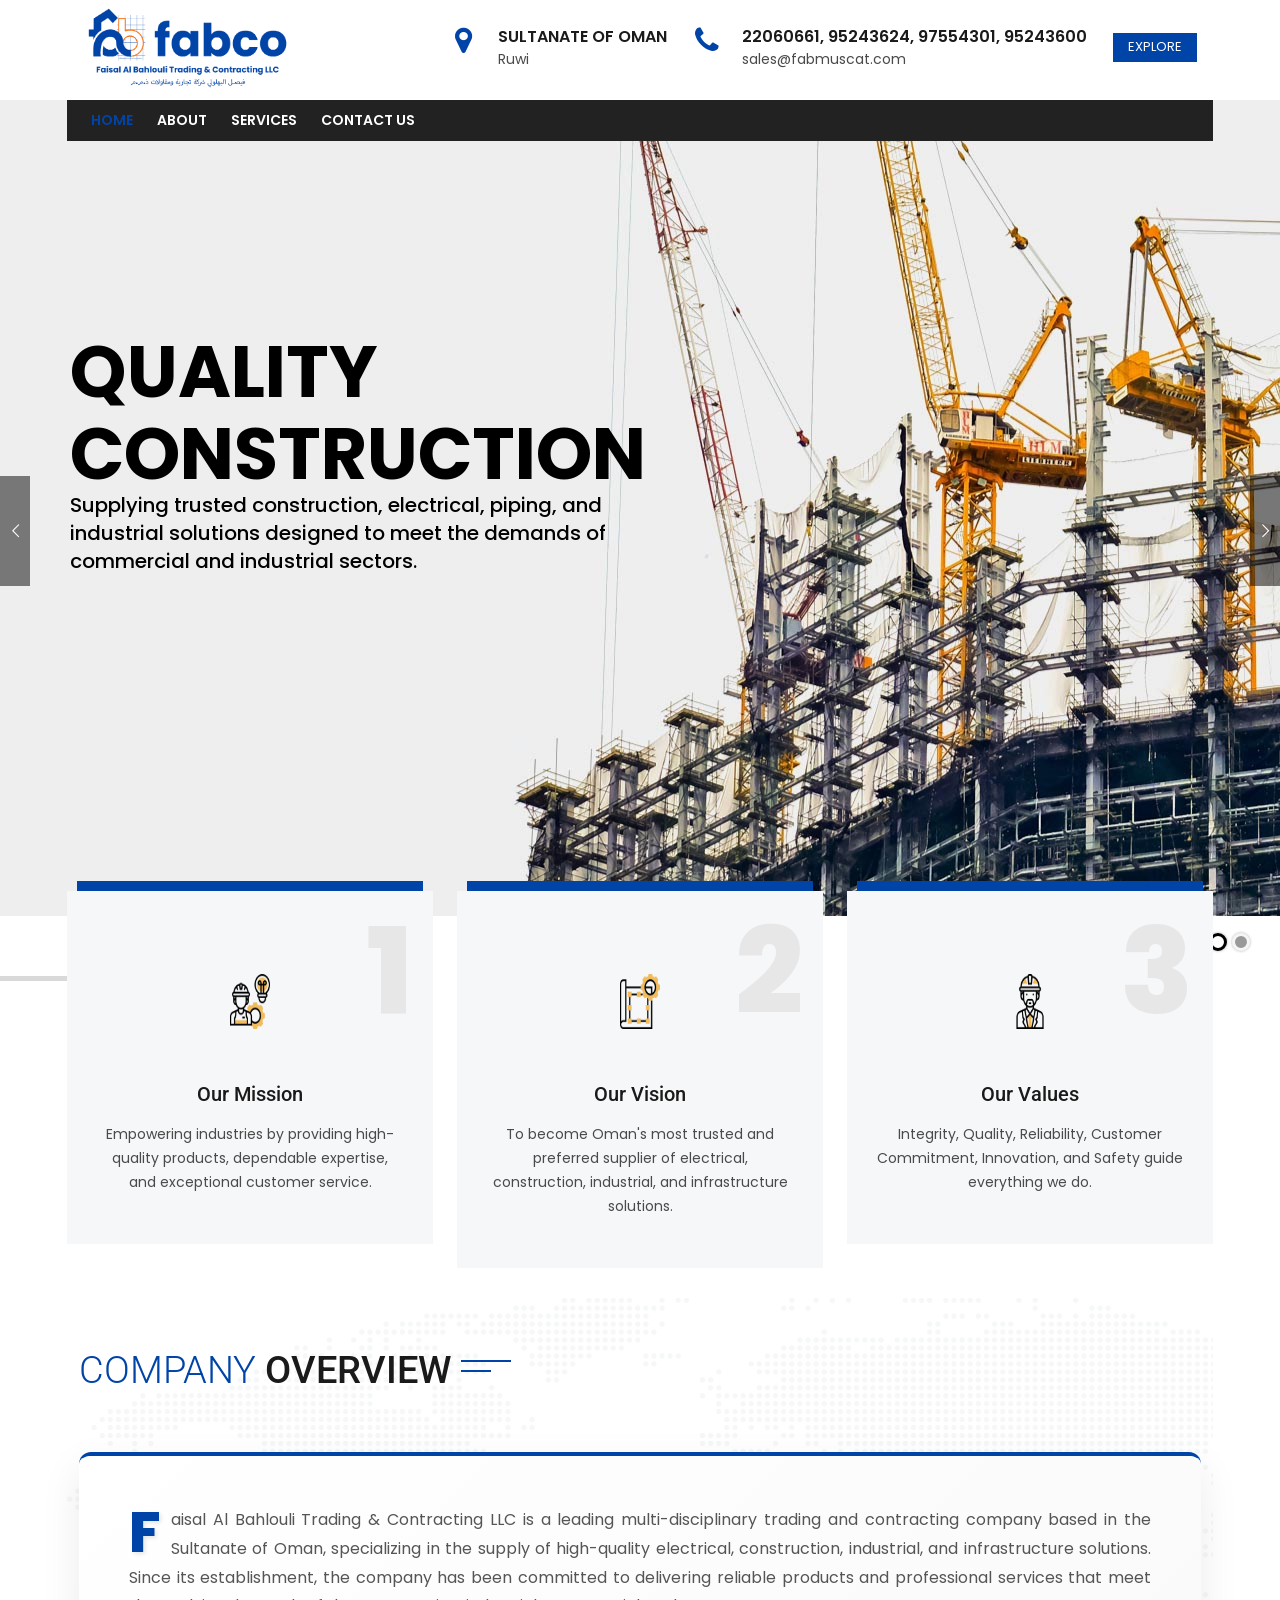
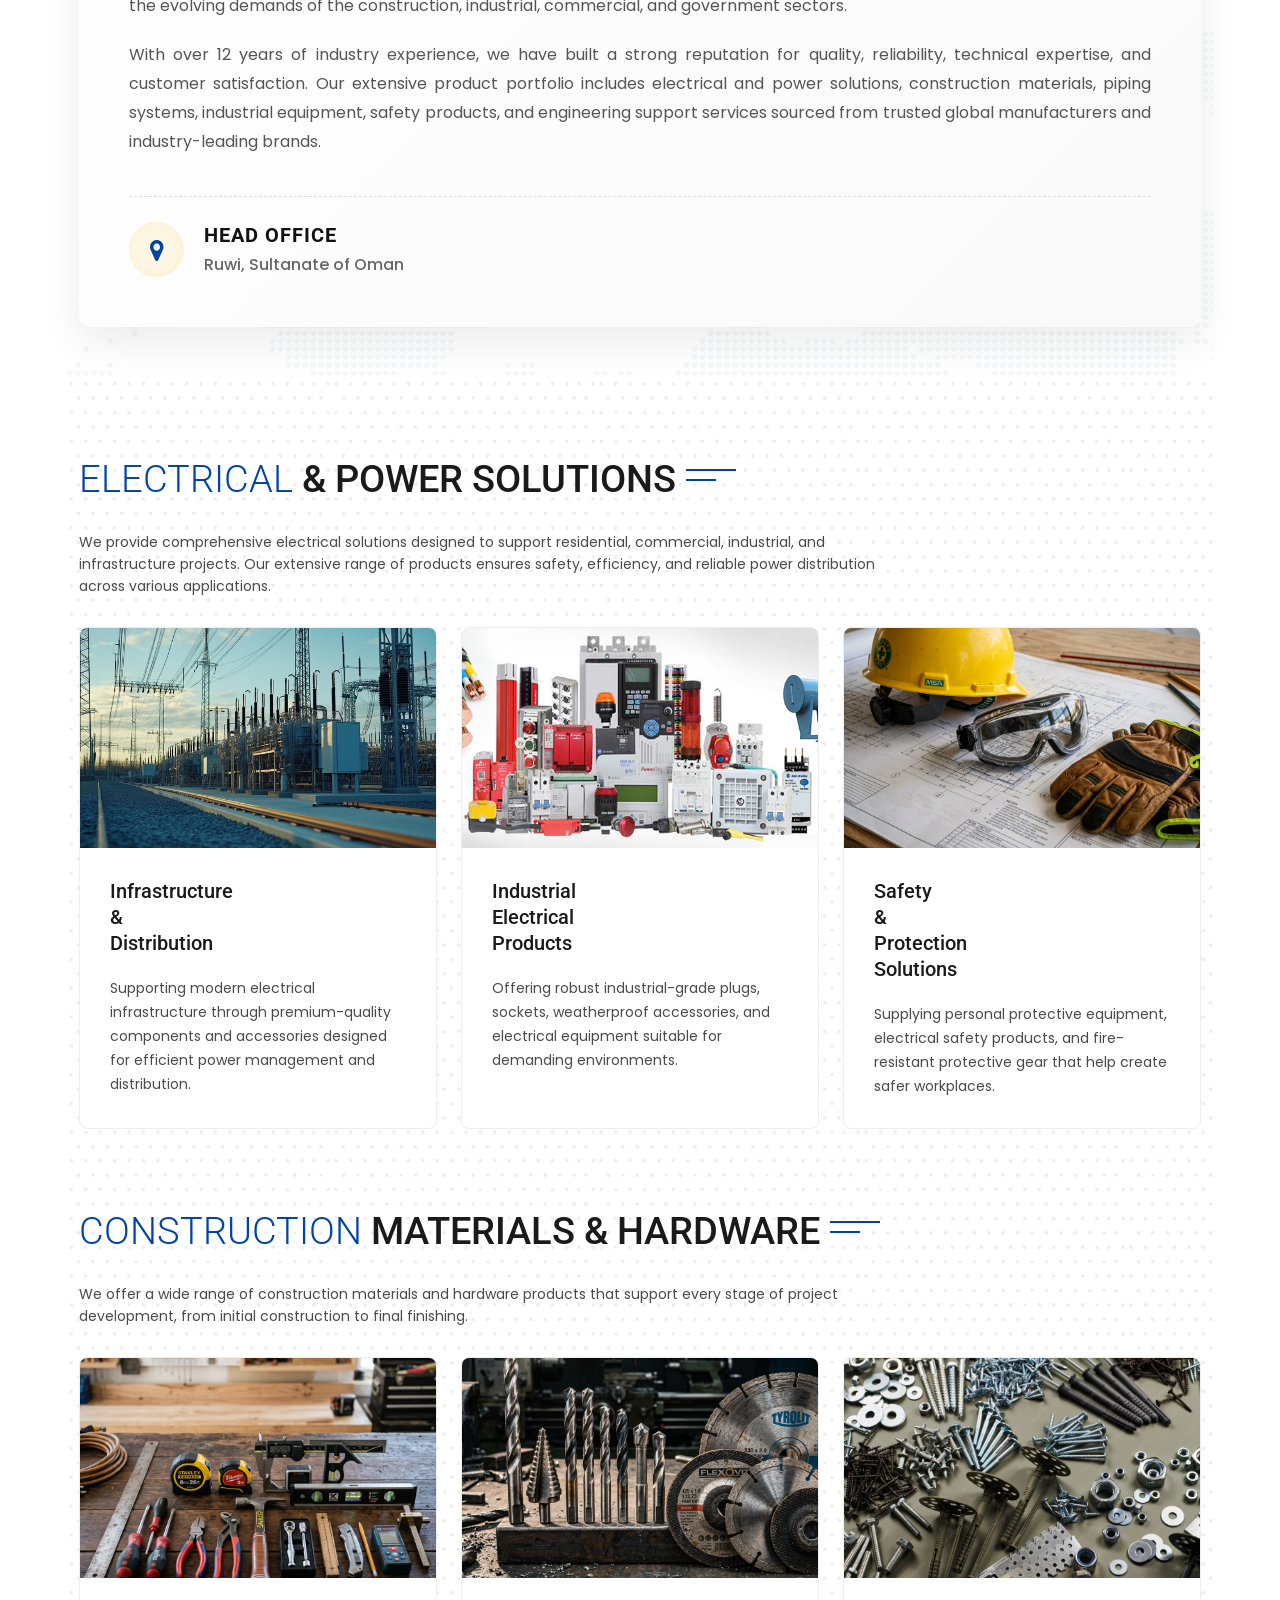
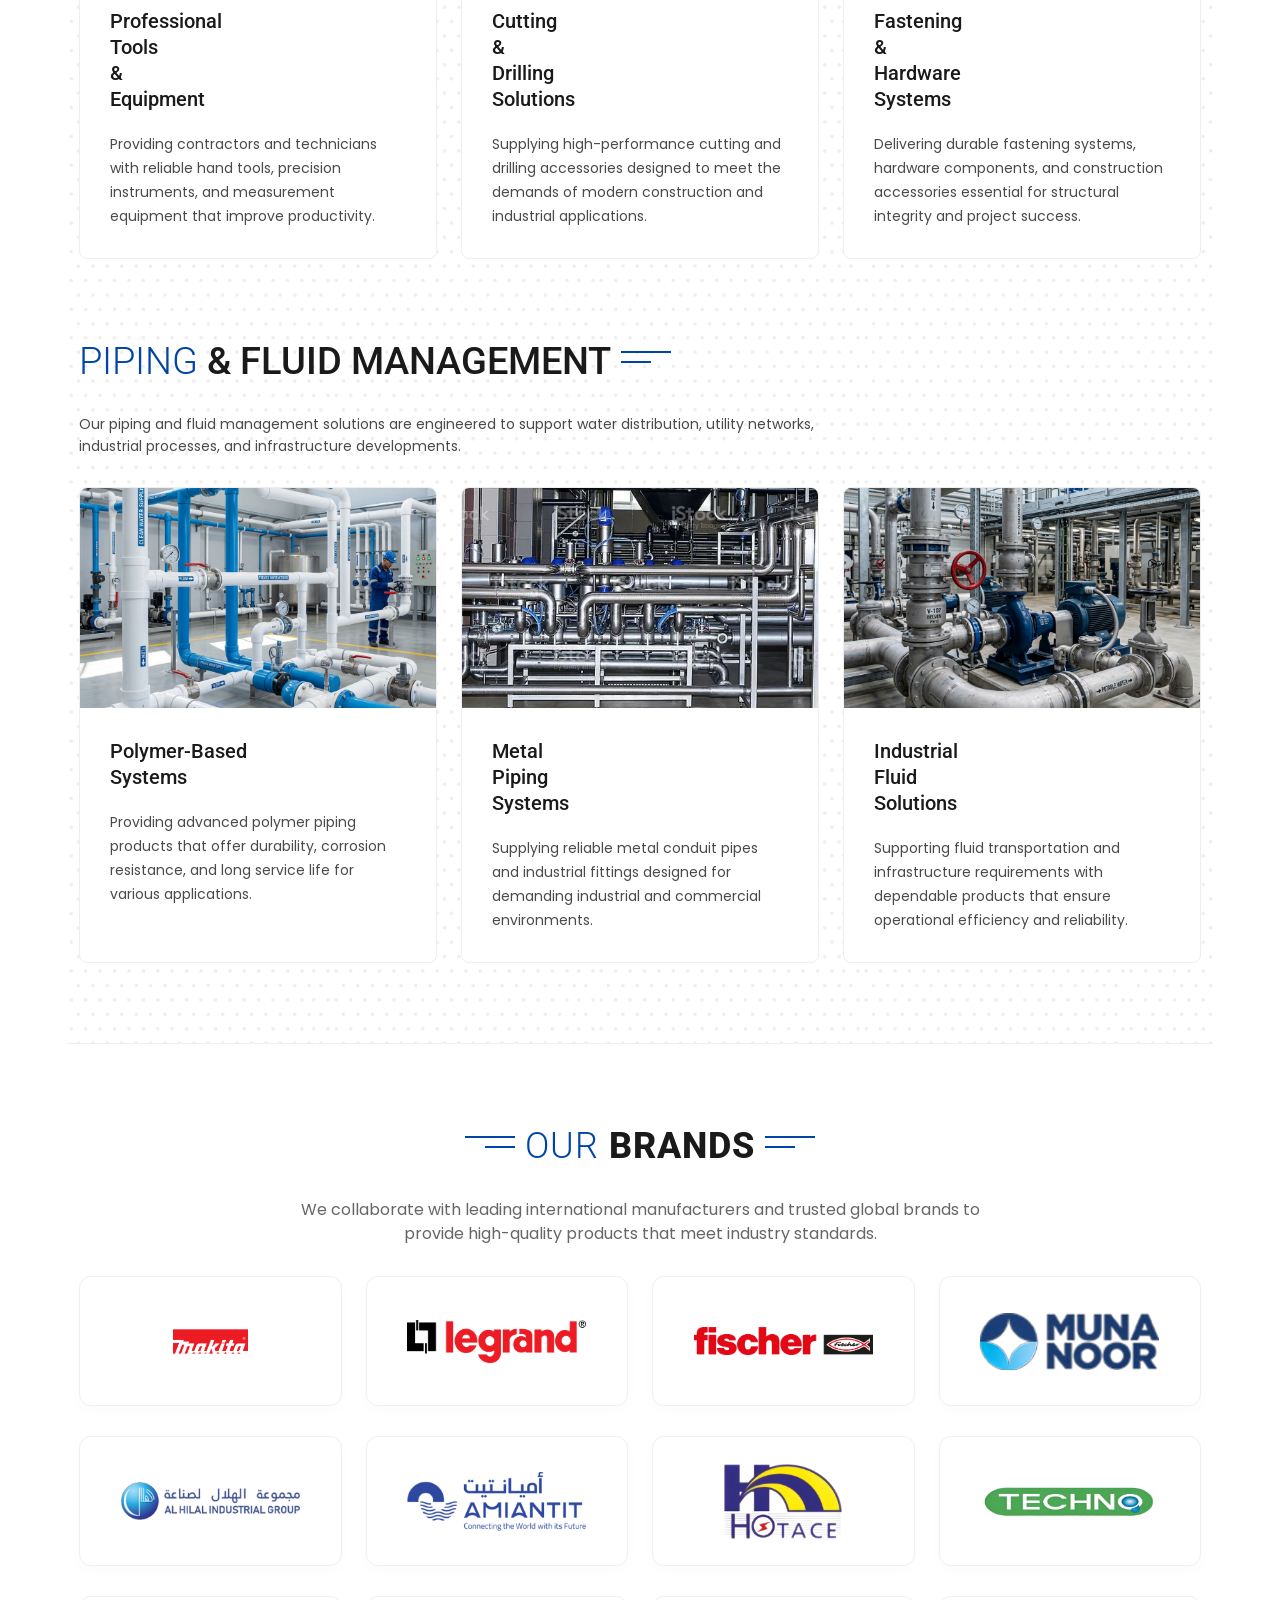
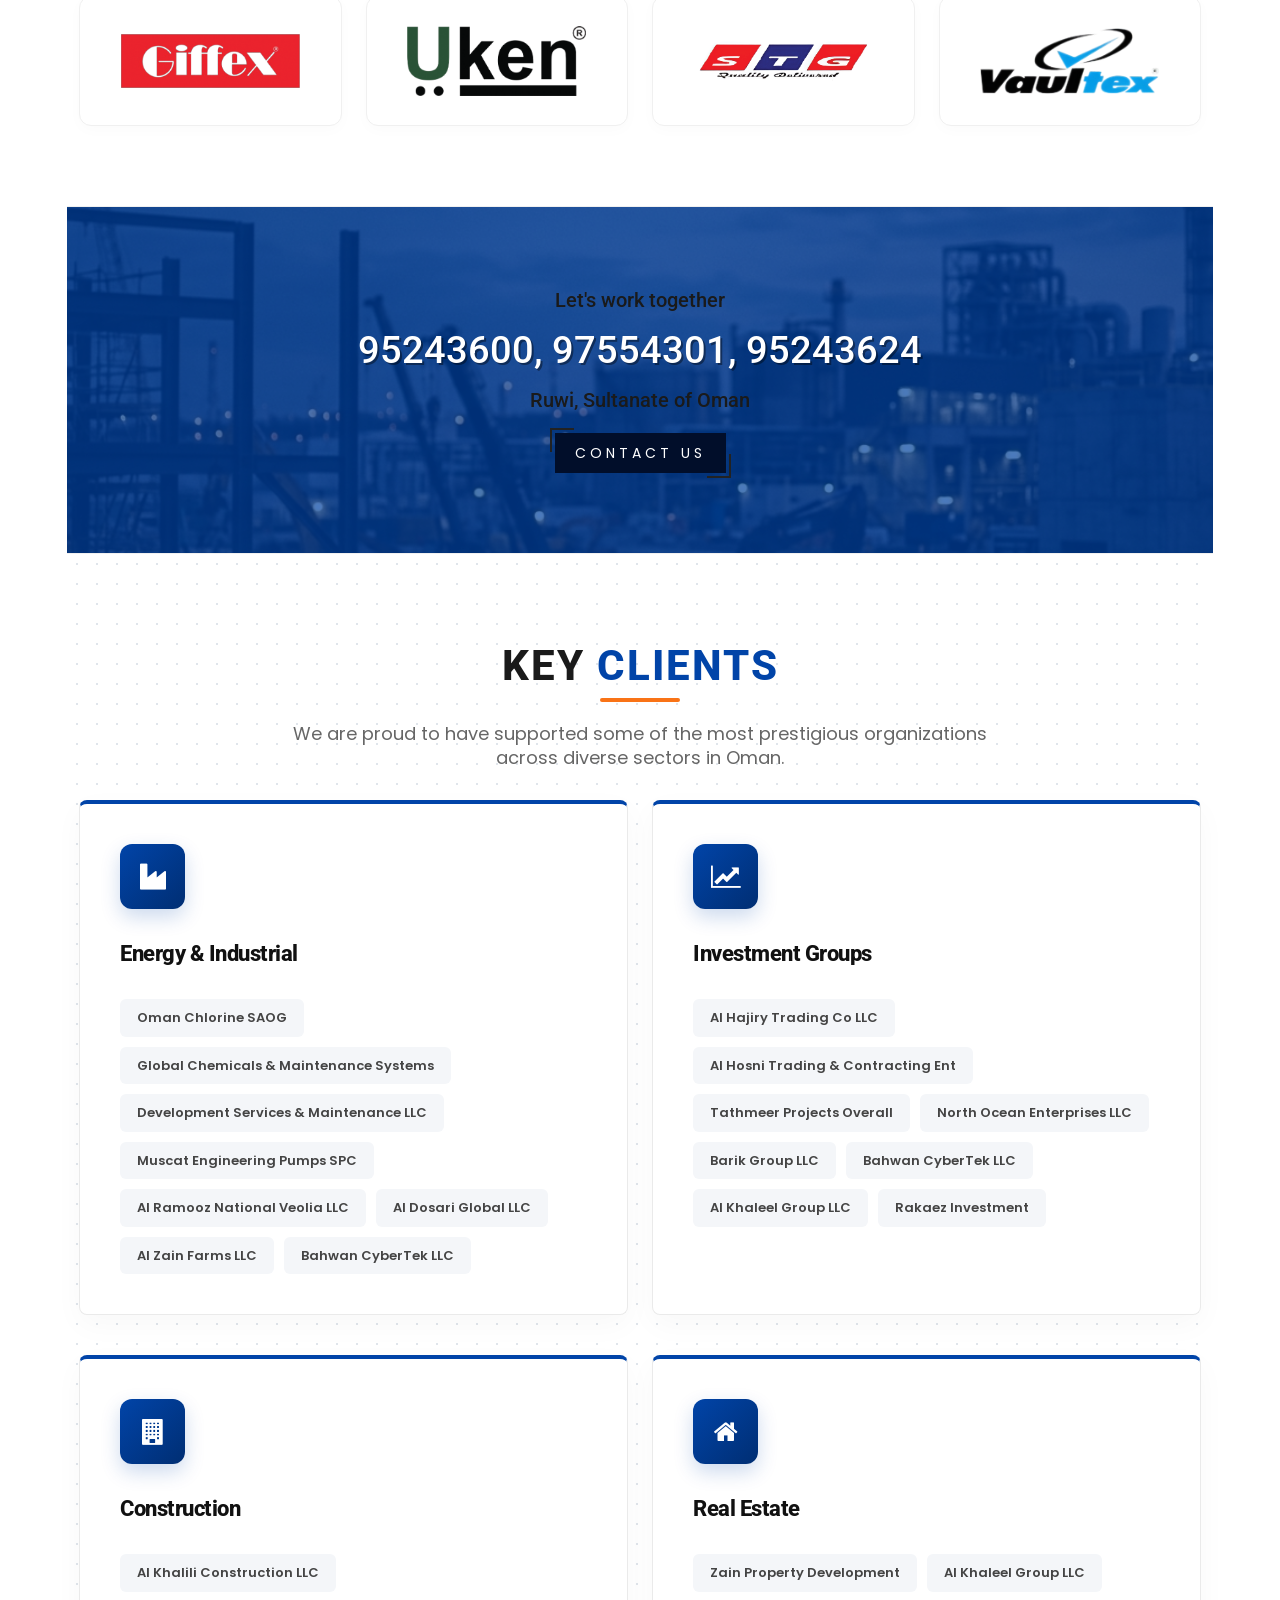
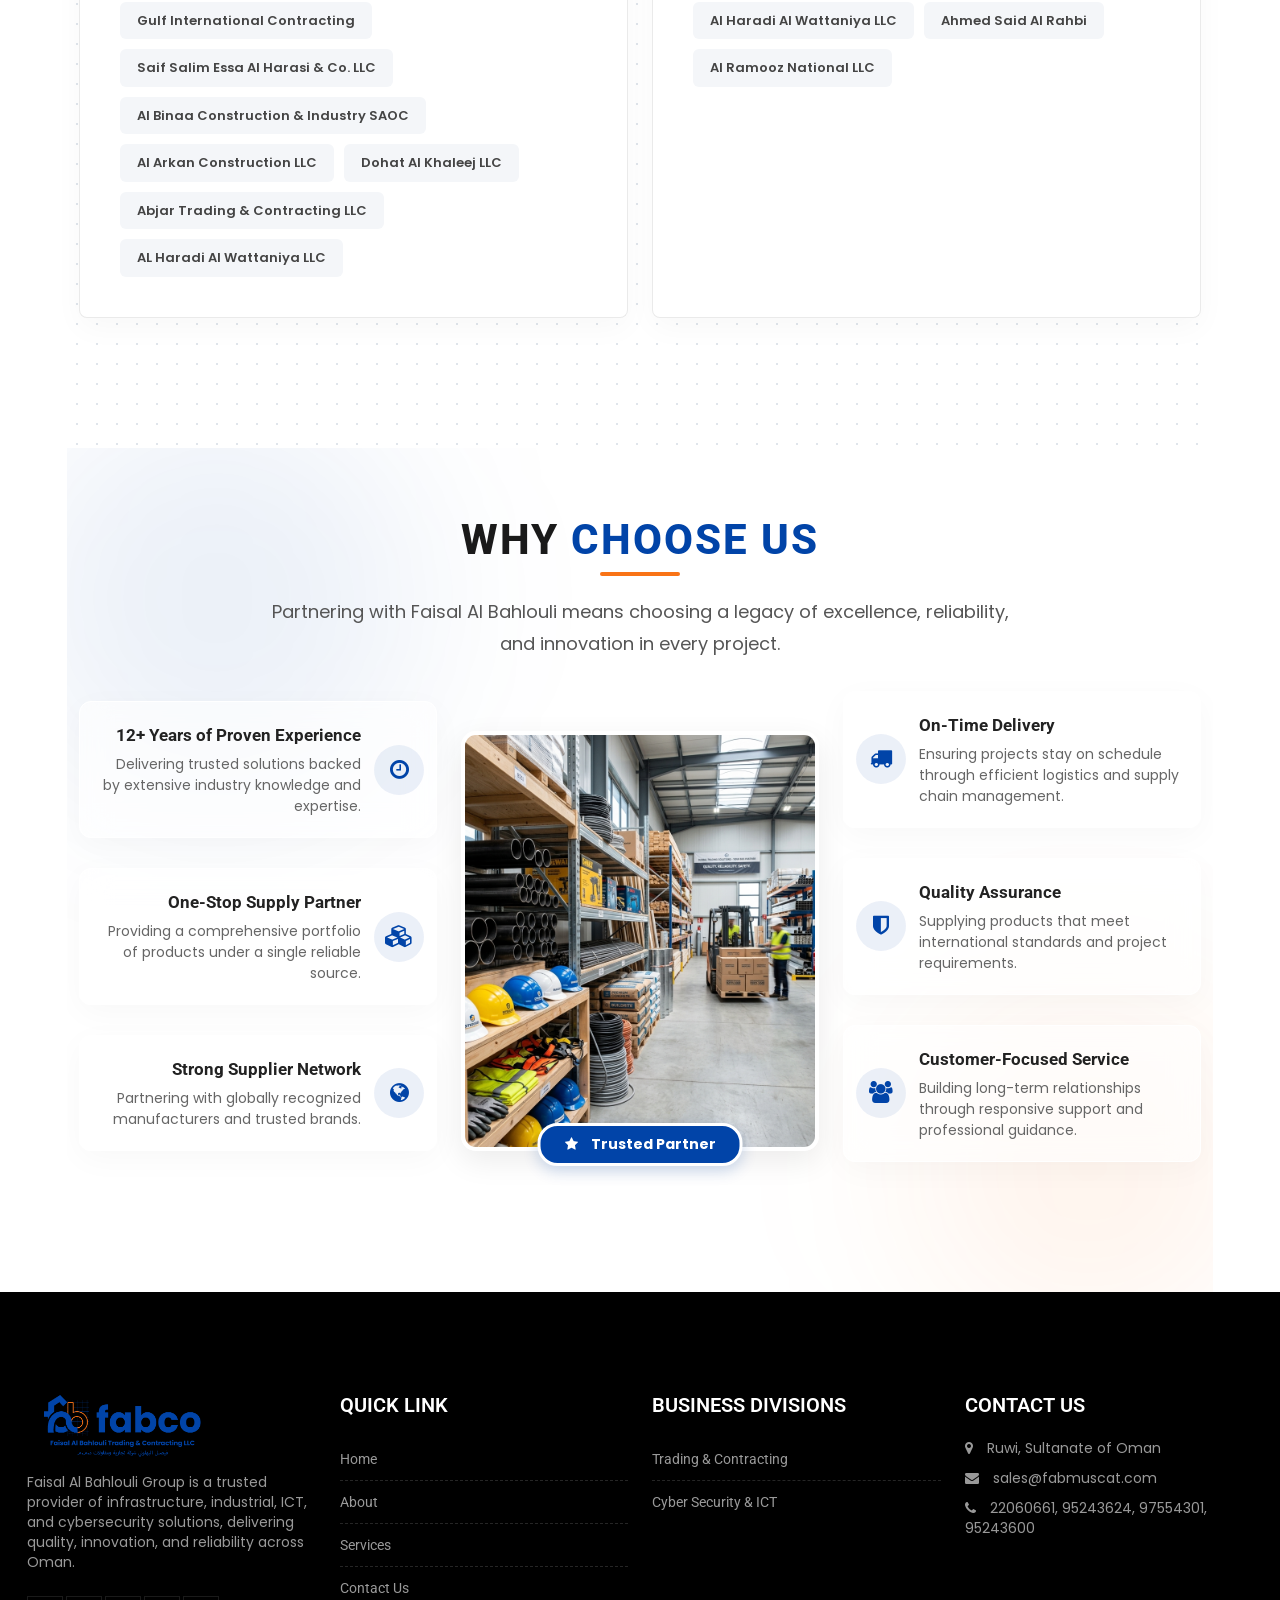
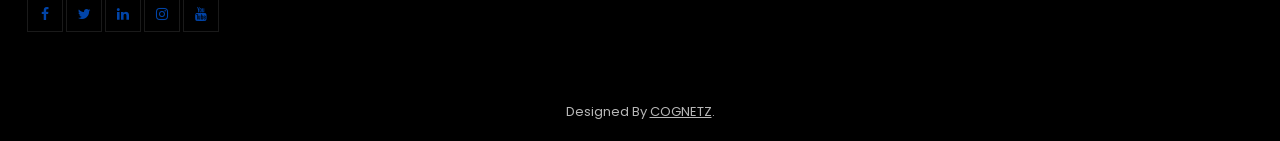
<file: trading.html>
<!DOCTYPE html>
<html lang="en">

<head>

	<!-- META -->
    <meta charset="utf-8">
    <meta http-equiv="X-UA-Compatible" content="IE=edge">
    <meta name="keywords" content="" />
    <meta name="author" content="" />
    <meta name="robots" content="" />    
    <meta name="description" content="" />
    
    <!-- FAVICONS ICON -->
    <link rel="icon" href="images/fabco logo title.png" type="image/png" />
    <link rel="shortcut icon" type="image/png" href="images/fabco logo title.png" />
    
    <!-- PAGE TITLE HERE -->
    <title>Faisal Al Bahlouli Trading & Contracting LLC</title>
    
    <!-- MOBILE SPECIFIC -->
    <meta name="viewport" content="width=device-width, initial-scale=1">
    
    
    
    <!-- BOOTSTRAP STYLE SHEET -->
    <link rel="stylesheet" type="text/css" href="css/bootstrap.min.css">
    <!-- FONTAWESOME STYLE SHEET -->
    <link rel="stylesheet" type="text/css" href="css/fontawesome/css/font-awesome.min.css" />
    <!-- OWL CAROUSEL STYLE SHEET -->
    <link rel="stylesheet" type="text/css" href="css/owl.carousel.min.css">
    <!-- MAGNIFIC POPUP STYLE SHEET -->
    <link rel="stylesheet" type="text/css" href="css/magnific-popup.min.css">
    <!-- LOADER STYLE SHEET -->
    <link rel="stylesheet" type="text/css" href="css/loader.min.css"> 
    <!-- FLATICON STYLE SHEET -->
    <link rel="stylesheet" type="text/css" href="css/flaticon.min.css">	
    <!-- MAIN STYLE SHEET -->
    <link rel="stylesheet" type="text/css" href="css/style.css?v=7">
    <link rel="stylesheet" class="skin" type="text/css" href="css/skin/skin-7.css?v=6">

    
    
    <!-- REVOLUTION SLIDER CSS -->
    <link rel="stylesheet" type="text/css" href="plugins/revolution/revolution/css/settings.css">
	
    <!-- REVOLUTION NAVIGATION STYLE -->
    <link rel="stylesheet" type="text/css" href="plugins/revolution/revolution/css/navigation.css">
    
    <!-- Google Fonts -->
    <link href="https://fonts.googleapis.com/css?family=Roboto:100,100i,300,300i,400,400i,500,500i,700,700i,900,900i" rel="stylesheet">  
	<link href="https://fonts.googleapis.com/css?family=Poppins:200,200i,300,300i,400,400i,500,500i,600,600i,700,700i,800,800i,900,900i" rel="stylesheet">


    <style>
        
        @media (min-width: 768px) {
            .mobile-top-bar { display: none !important; }
        }
    </style>
    



<!-- TRADING MOBILE HEADER PERFECT FIX -->
<style>
@media only screen and (max-width: 991px) {
    /* Make the logo container a flex container to hold logo left and button right */
    .header-style-2 .logo-header {
        display: flex !important;
        justify-content: space-between !important;
        align-items: center !important;
        width: 100% !important;
        float: none !important;
        padding: 5px 15px !important;
        height: auto !important;
    }
    
    /* Ensure the image doesn't overflow */
    .header-style-2 .logo-header img {
        max-height: 60px !important;
    }
    
    /* Style the hamburger button */
    .header-style-2 .logo-header .navbar-toggler {
        display: block !important;
        background-color: #0144a8 !important;
        padding: 10px 12px !important;
        border-radius: 4px !important;
        margin: 0 !important;
        float: none !important;
    }
    
    /* Ensure the hamburger lines are visible */
    .header-style-2 .logo-header .navbar-toggler .icon-bar {
        background-color: #ffffff !important;
        width: 22px !important;
        height: 3px !important;
        display: block !important;
        margin-bottom: 4px !important;
    }
    .header-style-2 .logo-header .navbar-toggler .icon-bar:last-child {
        margin-bottom: 0 !important;
    }
    
    /* Hide the old black bar container */
    .header-style-2 .main-bar.header-botton {
        background: transparent !important;
        padding: 0 !important;
        min-height: 0 !important;
    }
    .header-style-2 .main-bar.header-botton > .container {
        padding: 0 !important;
    }
}
</style>
</head>





<body>

	<div class="page-wraper"> 
        <!-- HEADER START -->
        <header class="site-header header-style-2 mobile-sider-drawer-menu">
            <div class="header-style-1 mobile-top-bar">
                <div class="top-bar bg-gray">
                    <div class="container">
                        <div class="row">
                            <div class="mt-topbar-left clearfix">
                                <ul class="list-unstyled e-p-bx pull-right">
                                      <li><i class="fa fa-phone"></i> <a href="tel:22060661" style="color:inherit;">22060661</a>, <a href="tel:95243624" style="color:inherit;">95243624</a>, <a href="tel:97554301" style="color:inherit;">97554301</a>, <a href="tel:95243600" style="color:inherit;">95243600</a></li>
                                      <li><i class="fa fa-envelope"></i> <a href="mailto:sales@fabmuscat.com" style="color:inherit;">sales@fabmuscat.com</a></li>
                                      <li><i class="fa fa-map-marker"></i> Ruwi, Sultanate of Oman</li>
                                  </ul>
                            </div>
                            <div class="mt-topbar-right clearfix">
                                <div class="appint-btn">
                                    <a href="index.html" class="site-button explore-btn-premium"><i class="fa fa-th" style="margin-right: 6px; font-size: 15px;"></i> EXPLORE DIVISIONS</a>
                                </div>                            
                            </div>
                        </div>
                    </div>
                </div>
            </div>
			<!-- Search Form -->
            <div class="header-middle bg-white">
                <div class="container">
                    <div class="logo-header" style="width: 240px; height: 100px;">
                          <a href="index.html">
                              <img src="images/fabco logo.png" style="max-height: 95px;" alt="" />
                          </a>
                      
<button id="mobile-side-drawer" data-target=".header-nav" data-toggle="collapse" type="button" class="navbar-toggler collapsed">
                            <span class="sr-only">Toggle navigation</span>
                            <span class="icon-bar icon-bar-first"></span>
                            <span class="icon-bar icon-bar-two"></span>
                            <span class="icon-bar icon-bar-three"></span>
                        </button>
</div>
                    <div class="header-info">
                        <ul>
                            <li>
                                <div class="icon-sm">
                                    <span class="icon-cell  site-text-primary"><i class="fa fa-map-marker"></i></span>
                                </div>
                                <div class="icon-content">
                                    <strong>Sultanate of Oman</strong>
                                    <span>Ruwi</span>
                                </div>
                            </li>
                            <li>
                                <div class="icon-sm">
                                    <span class="icon-cell  site-text-primary"><i class="fa fa-phone"></i></span>
                                </div>
                                <div class="icon-content">
                                    <strong><a href="tel:22060661" style="color:inherit;">22060661</a>, <a href="tel:95243624" style="color:inherit;">95243624</a>, <a href="tel:97554301" style="color:inherit;">97554301</a>, <a href="tel:95243600" style="color:inherit;">95243600</a></strong>
                                    <span><a href="mailto:sales@fabmuscat.com" style="color:inherit;">sales@fabmuscat.com</a></span>
                                </div>
                            </li>
                            <li class="btn-col-last">
                                <div style="display: flex; gap: 10px;">
                                    <a href="index.html" class="site-button" style="padding: 5px 15px; font-size: 13px;">EXPLORE</a>
                                </div>
                            </li>
                        </ul>
                    </div>
                </div>
            </div>
            
			<!-- Search Form -->
            <div class="sticky-header main-bar-wraper">
                <div class="main-bar header-botton nav-bg-secondry">
                    <div class="container">
                        <!-- NAV Toggle Button -->
                        
                        

                        
                        

                        <!-- Contact Nav -->                            
                        <div class="contact-slide-hide " style="background-image:url(images/background/bg-5.png)"> 
                            <div class="contact-nav">
                                 <a href="javascript:void(0)" class="contact_close">&times;</a>
                                 <div class="contact-nav-form p-a30">
                                    <div class="contact-info   m-b30">
                         
                                        <div class="mt-icon-box-wraper center p-b30">
                                            <div class="icon-xs m-b20 scale-in-center"><i class="fa fa-phone"></i></div>
                                            <div class="icon-content">
                                                <h5 class="m-t0 font-weight-500">Phone number</h5>
                                                <p><a href="tel:+96895243624" style="color:inherit;">95243624</a>, <a href="tel:+96897554301" style="color:inherit;">97554301</a>, 95243600</p>
                                            </div>
                                        </div>
                                        
                                        <div class="mt-icon-box-wraper center p-b30">
                                            <div class="icon-xs m-b20 scale-in-center"><i class="fa fa-envelope"></i></div>
                                            <div class="icon-content">
                                                <h5 class="m-t0 font-weight-500">Email address</h5>
                                                <p><a href="mailto:sales@fabmuscat.com" style="color:inherit;">sales@fabmuscat.com</a></p>
                                            </div>
                                        </div>
                                        
                                        <div class="mt-icon-box-wraper center p-b30">
                                            <div class="icon-xs m-b20 scale-in-center"><i class="fa fa-map-marker"></i></div>
                                            <div class="icon-content">
                                                <h5 class="m-t0 font-weight-500">Address info</h5>
                                                <p>201 Liverpool Street, Suite 721, London</p>
                                            </div>
                                        </div>
                                    </div>                                          
                                    <div class="full-social-bg">
                                          <ul>
                                                <li><a href="#" class="facebook"><i class="fa fa-facebook"></i></a></li>
                                                <li><a href="#" class="google"><i class="fa fa-google"></i></a></li>
                                                <li><a href="#" class="instagram"><i class="fa fa-instagram"></i></a></li>
                                                <li><a href="#" class="tumblr"><i class="fa fa-tumblr"></i></a></li>
                                                <li><a href="#" class="twitter"><i class="fa fa-twitter"></i></a></li>
                                                <li><a href="#" class="youtube"><i class="fa fa-youtube"></i></a></li>
                                          </ul>
                                    </div>
                                    <div class="text-center">
                                        <h4 class="font-weight-600">&copy;  2023 7xtheme</h4> 
                                    </div>                                                                    			
                                 </div>
                            </div> 
                        </div>     
                        <!-- SITE Search -->
                        <div id="search"> 
                            <span class="close"></span>
                            <form role="search" id="searchform" action="/search" method="get" class="radius-xl">
                                <div class="input-group">
                                    <input value="" name="q" type="search" placeholder="Type to search"/>
                                    <span class="input-group-btn"><button type="button" class="search-btn"><i class="fa fa-search arrow-animation"></i></button></span>
                                </div>   
                            </form>
                        </div>
                        
                        <!-- MAIN Nav -->
                        <div class="header-nav navbar-collapse collapse">
                            <ul class=" nav navbar-nav">
                                    <li class="active"><a href="trading.html">Home</a></li>
                                    <li><a href="trading-about.html">About</a></li>
                                    <li><a href="trading-services.html">Services</a></li>
                                    <li><a href="contact.html">Contact Us</a></li>
                                </ul>
                        </div>
                    </div>
                </div>
            </div>            
            
        </header>
        <!-- HEADER END -->
        
        <!-- CONTENT START -->
        <div class="page-content">

                                            
            <!-- SLIDER START -->
            <div id="welcome_wrapper" class="rev_slider_wrapper fullscreen-container" data-alias="goodnews-header">
                <div id="rev_slider_one" class="rev_slider fullwidthabanner" style="display:none;" data-version="5.4.3.1">
                    <ul>	
                        
                        <!-- SLIDE 1 -->
                        <li data-index="rs-901" 
                        data-transition="fade" 
                        data-slotamount="default" 
                        data-hideafterloop="0" 
                        data-hideslideonmobile="off"  
                        data-easein="default" 
                        data-easeout="default" 
                        data-masterspeed="default"  
                        data-thumb="images/fabco image1.jpg"  
                        data-rotate="0"  
                        data-fstransition="fade" 
                        data-fsmasterspeed="300" 
                        data-fsslotamount="7" 
                        data-saveperformance="off"  
                        data-title="" 
                        data-param1="" 
                        data-param2="" 
                        data-param3="" 
                        data-param4="" 
                        data-param5="" 
                        data-param6="" 
                        data-param7="" 
                        data-param8="" 
                        data-param9="" 
                        data-param10="" 
                        data-description="">
                            <!-- MAIN IMAGE -->
                            <img src="images/fabco image1.jpg" alt="" class="rev-slidebg" data-bgfit="cover" data-bgparallax="10" data-bgposition="center center" data-bgrepeat="no-repeat" data-no-retina="">
                            <!-- LAYERS -->
                            
                            
                            
                            
                                                        
                            <!-- LAYER NR. 4 [ for title ] -->
                            <div class="tp-caption   tp-resizeme" 
                            id="slide-901-layer-2" 
                            data-x="['left','left','left','left']" data-hoffset="['50','130','130','130']"
                            data-y="['middle','middle','middle','middle']" 
                            data-voffset="['-120','-120','-120','-120']" 
                            data-fontsize="['72','72','62','52']" 
                            data-lineheight="['82','82','72','62']" 
                            data-width="['700','700','700','500']"
                            data-height="['none','none','none','none']"
                            data-whitespace="['normal','normal','normal','normal']"
                        
                            data-type="text" 
                            data-responsive_offset="on" 
                            data-frames='[{"from":"y:[100%];z:0;rX:0deg;rY:0;rZ:0;sX:1;sY:1;skX:0;skY:0;","mask":"x:0px;y:0px;s:inherit;e:inherit;","speed":1500,"to":"o:1;","delay":1000,"ease":"Power3.easeInOut"},{"delay":"wait","speed":1000,"to":"auto:auto;","mask":"x:0;y:0;s:inherit;e:inherit;","ease":"Power3.easeInOut"}]'
                            data-textAlign="['left','left','left','left']"
                            data-paddingtop="[5,5,5,5]"
                            data-paddingright="[0,0,0,0]"
                            data-paddingbottom="[0,0,0,0]"
                            data-paddingleft="[0,0,0,0]"
                        
                            style="z-index: 13; 
                            white-space: normal; 
                            font-weight: 700;
                            color:#111;
                            border-width:0px;font-family: 'Poppins', sans-serif; text-transform:uppercase ; color: #000000 !important; text-shadow: none !important;">
                            <div>Quality Construction</div>
                            
                            </div>
                        
                            <!-- LAYER NR. 5 [ for block] -->

                                

                            
                            <!-- LAYER NR. 5 [ for block] -->
                            <div class="tp-caption   tp-resizeme" 
                            id="slide-901-layer-4" 
                            data-x="['left','left','left','left']" data-hoffset="['50','130','130','130']" 
                            data-y="['middle','middle','middle','middle']" data-voffset="['0','0','0','20']" 
                            data-fontsize="['20','20','28','26']" 
                            data-lineheight="['28','28','48','38']" 
                            data-width="['600','600','700','500']" 
                            data-height="['none','none','none','none']"
                            data-whitespace="['normal','normal','normal','normal']"
                        
                            data-type="text" 
                            data-responsive_offset="on" 
                            data-frames='[{"from":"y:[100%];z:0;rX:0deg;rY:0;rZ:0;sX:1;sY:1;skX:0;skY:0;","mask":"x:0px;y:0px;s:inherit;e:inherit;","speed":1500,"to":"o:1;","delay":1000,"ease":"Power3.easeInOut"},{"delay":"wait","speed":1000,"to":"auto:auto;","mask":"x:0;y:0;s:inherit;e:inherit;","ease":"Power3.easeInOut"}]'
                            data-textAlign="['left','left','left','left']"
                            data-paddingtop="[5,5,5,5]"
                            data-paddingright="[0,0,0,0]"
                            data-paddingbottom="[0,0,0,0]"
                            data-paddingleft="[0,0,0,0]"
                        
                            style="z-index: 13; 
                            white-space: normal; 
                            font-weight: 500;
                            color:#111;
                                border-width:0px;font-family: 'Poppins', sans-serif; color: #000000 !important; text-shadow: none !important;">
                            Supplying trusted construction, electrical, piping, and industrial solutions designed to meet the demands of commercial and industrial sectors.
                            
                            </div>                                                               
                        
                            
                            
                                                             

                        </li>

<!-- SLIDE 2 -->
                        <li data-index="rs-902" 
                        data-transition="fade" 
                        data-slotamount="default" 
                        data-hideafterloop="0" 
                        data-hideslideonmobile="off"  
                        data-easein="default" 
                        data-easeout="default" 
                        data-masterspeed="default"  
                        data-thumb="images/fabco image2.jpg"  
                        data-rotate="0"  
                        data-fstransition="fade" 
                        data-fsmasterspeed="300" 
                        data-fsslotamount="7" 
                        data-saveperformance="off"  
                        data-title="" 
                        data-param1="" 
                        data-param2="" 
                        data-param3="" 
                        data-param4="" 
                        data-param5="" 
                        data-param6="" 
                        data-param7="" 
                        data-param8="" 
                        data-param9="" 
                        data-param10="" 
                        data-description="">
                            <!-- MAIN IMAGE -->
                            <img src="images/fabco image2.jpg" alt="" class="rev-slidebg" data-bgfit="cover" data-bgparallax="10" data-bgposition="center center" data-bgrepeat="no-repeat" data-no-retina="">
                            <!-- LAYERS -->
                            
                            
                            
                            
                                                        
                            <!-- LAYER NR. 4 [ for title ] -->
                            <div class="tp-caption   tp-resizeme" 
                            id="slide-902-layer-2" 
                            data-x="['left','left','left','left']" data-hoffset="['50','130','130','130']"
                            data-y="['middle','middle','middle','middle']" 
                            data-voffset="['-120','-120','-120','-120']" 
                            data-fontsize="['72','72','62','52']" 
                            data-lineheight="['82','82','72','62']" 
                            data-width="['700','700','700','500']"
                            data-height="['none','none','none','none']"
                            data-whitespace="['normal','normal','normal','normal']"
                        
                            data-type="text" 
                            data-responsive_offset="on" 
                            data-frames='[{"from":"y:[100%];z:0;rX:0deg;rY:0;rZ:0;sX:1;sY:1;skX:0;skY:0;","mask":"x:0px;y:0px;s:inherit;e:inherit;","speed":1500,"to":"o:1;","delay":1000,"ease":"Power3.easeInOut"},{"delay":"wait","speed":1000,"to":"auto:auto;","mask":"x:0;y:0;s:inherit;e:inherit;","ease":"Power3.easeInOut"}]'
                            data-textAlign="['left','left','left','left']"
                            data-paddingtop="[5,5,5,5]"
                            data-paddingright="[0,0,0,0]"
                            data-paddingbottom="[0,0,0,0]"
                            data-paddingleft="[0,0,0,0]"
                        
                            style="z-index: 13; 
                            white-space: normal; 
                            font-weight: 700;
                            color:#111;
                            border-width:0px;font-family: 'Poppins', sans-serif; text-transform:uppercase ; color: #000000 !important; text-shadow: none !important;">
                            <div>Trusted Supply</div>
                            
                            </div>
                        
                            <!-- LAYER NR. 5 [ for block] -->

                                

                            
                            <!-- LAYER NR. 5 [ for block] -->
                            <div class="tp-caption   tp-resizeme" 
                            id="slide-902-layer-4" 
                            data-x="['left','left','left','left']" data-hoffset="['50','130','130','130']" 
                            data-y="['middle','middle','middle','middle']" data-voffset="['0','0','0','20']" 
                            data-fontsize="['20','20','28','26']" 
                            data-lineheight="['28','28','48','38']" 
                            data-width="['600','600','700','500']" 
                            data-height="['none','none','none','none']"
                            data-whitespace="['normal','normal','normal','normal']"
                        
                            data-type="text" 
                            data-responsive_offset="on" 
                            data-frames='[{"from":"y:[100%];z:0;rX:0deg;rY:0;rZ:0;sX:1;sY:1;skX:0;skY:0;","mask":"x:0px;y:0px;s:inherit;e:inherit;","speed":1500,"to":"o:1;","delay":1000,"ease":"Power3.easeInOut"},{"delay":"wait","speed":1000,"to":"auto:auto;","mask":"x:0;y:0;s:inherit;e:inherit;","ease":"Power3.easeInOut"}]'
                            data-textAlign="['left','left','left','left']"
                            data-paddingtop="[5,5,5,5]"
                            data-paddingright="[0,0,0,0]"
                            data-paddingbottom="[0,0,0,0]"
                            data-paddingleft="[0,0,0,0]"
                        
                            style="z-index: 13; 
                            white-space: normal; 
                            font-weight: 500;
                            color:#111;
                                border-width:0px;font-family: 'Poppins', sans-serif; color: #000000 !important; text-shadow: none !important;">
                            Supplying trusted construction, electrical, piping, and industrial solutions designed to meet the demands of commercial and industrial sectors.
                            
                            </div>                                                               
                        
                            
                            
                                                             

                        </li>



                        </ul>
                    <div class="tp-bannertimer tp-bottom" style="visibility: hidden !important;"></div>	
                </div>
            </div>
            <!-- SLIDER END -->
            
            <!-- OUR SPECIALLIZATION START -->
            <div class="section-full bg-white slider-half-part about-info2-wrap">
				<div class="container">
                    <!-- IMAGE CAROUSEL START -->
                    <div class="section-content">
                        <div class="row d-flex justify-content-center">
                        	<div class="col-lg-4 col-md-6 m-b30">
                            	<div class="half-blocks">
                                    <div class="mt-icon-box-wraper center m-b30">
                                        <div class="half-block-content icon-count-2 p-a30 p-tb50">
                                            <span class="icon-count-number">1</span>
                                            <div class="mt-icon-box-lg radius bg-gray m-b20 scale-in-center">
                                                <span class="icon-cell"><img src="images/icon/idea.png" alt="Mission" style="width:40px;"></span>
                                            </div>
                                            <div class="icon-content">
                                                <h4 class="mt-tilte m-b25">Our Mission</h4>
                                                <p>Empowering industries by providing high-quality products, dependable expertise, and exceptional customer service.</p>
                                                
                                            </div>
                                        </div>
                                    </div>
                                </div>
                            </div>
                        	<div class="col-lg-4 col-md-6 m-b30">
                                <div class="half-blocks">
                                    <div class="mt-icon-box-wraper center m-b30">
                                        <div class="half-block-content icon-count-2 bg-gray p-a30 p-tb50">
                                            <span class="icon-count-number">2</span>
                                            <div class="mt-icon-box-lg radius bg-gray m-b20 scale-in-center">
                                                <span class="icon-cell"><img src="images/icon/blueprint.png" alt="Vision" style="width:40px;"></span>
                                            </div>
                                            <div class="icon-content">
                                                <h4 class="mt-tilte m-b25">Our Vision</h4>
                                                <p>To become Oman's most trusted and preferred supplier of electrical, construction, industrial, and infrastructure solutions.</p>
                                               
                                            </div>
                                        </div>
                                    </div>                                                            
                                </div>
                            </div>
                        	<div class="col-lg-4 col-md-6 m-b0">
                                <div class="half-blocks">
                                    <div class="mt-icon-box-wraper center m-b30">
                                        <div class="half-block-content icon-count-2 bg-gray p-a30 p-tb50">
                                            <span class="icon-count-number">3</span>
                                            <div class="mt-icon-box-lg radius bg-gray m-b20 scale-in-center">
                                                <span class="icon-cell"><img src="images/icon/engineer.png" alt="Values" style="width:40px;"></span>
                                            </div>
                                            <div class="icon-content">
                                                <h4 class="mt-tilte m-b25">Our Values</h4>
                                                <p>Integrity, Quality, Reliability, Customer Commitment, Innovation, and Safety guide everything we do.</p>
                                             
                                            </div>
                                        </div>
                                    </div>
                                </div>                              
                            </div>
                        </div>

                                                <!-- ABOUT COMPANY START -->
            <style>
            /* PREMIUM ABOUT SECTION STYLES */
            .premium-about-card {
                background: #ffffff;
                border-radius: 12px;
                padding: 50px;
                box-shadow: 0 15px 40px rgba(0,0,0,0.08);
                position: relative;
                border-top: 4px solid #0144a8;
                z-index: 1;
            }
            .premium-about-card::before {
                content: '';
                position: absolute;
                top: 0; left: 0; right: 0; bottom: 0;
                background: linear-gradient(135deg, rgba(255,255,255,1) 0%, rgba(249,249,249,1) 100%);
                border-radius: 12px;
                z-index: -1;
            }
            .premium-about-text {
                font-size: 16px;
                line-height: 1.8;
                color: #555;
                margin-bottom: 20px;
                text-align: justify;
            }
            .premium-about-text.first-para::first-letter {
                font-size: 3.5em;
                font-weight: 800;
                color: #0144a8;
                float: left;
                margin-top: 5px;
                margin-right: 10px;
                line-height: 0.8;
                text-shadow: 2px 2px 4px rgba(0,0,0,0.1);
            }
            .head-office-box {
                margin-top: 40px;
                padding-top: 25px;
                border-top: 1px dashed #ddd;
                display: flex;
                align-items: center;
            }
            .head-office-icon {
                width: 55px;
                height: 55px;
                background: rgba(255, 182, 0, 0.1);
                color: #0144a8;
                border-radius: 50%;
                display: flex;
                align-items: center;
                justify-content: center;
                font-size: 24px;
                margin-right: 20px;
                box-shadow: inset 0 0 10px rgba(255,182,0,0.1);
            }
            .head-office-details h4 {
                margin: 0 0 5px 0;
                font-weight: 700;
                letter-spacing: 1px;
                color: #111;
            }
            .head-office-details p {
                margin: 0;
                color: #666;
                font-size: 16px;
                font-weight: 500;
            }
            
            /* WE SERVE GLASSMORPHISM CARDS */
            .serve-glass-card {
                background: rgba(255, 255, 255, 0.08);
                backdrop-filter: blur(12px);
                -webkit-backdrop-filter: blur(12px);
                border: 1px solid rgba(255, 255, 255, 0.15);
                border-radius: 16px;
                padding: 40px 30px;
                transition: all 0.4s cubic-bezier(0.175, 0.885, 0.32, 1.275);
                height: 100%;
                position: relative;
                overflow: hidden;
            }
            .serve-glass-card::before {
                content: '';
                position: absolute;
                top: 0; left: 0; width: 100%; height: 4px;
                background: #0144a8;
                transform: scaleX(0);
                transform-origin: left;
                transition: transform 0.4s ease;
            }
            .serve-glass-card:hover {
                background: rgba(255, 255, 255, 0.15);
                transform: translateY(-15px);
                box-shadow: 0 20px 40px rgba(0,0,0,0.3);
                border-color: rgba(255, 255, 255, 0.3);
            }
            .serve-glass-card:hover::before {
                transform: scaleX(1);
            }
            .serve-icon {
                font-size: 45px;
                color: #0144a8;
                margin-bottom: 25px;
                display: inline-block;
                transition: all 0.4s ease;
                filter: drop-shadow(0 4px 6px rgba(0,0,0,0.2));
            }
            .serve-glass-card:hover .serve-icon {
                transform: scale(1.15) rotate(5deg);
                color: #fff;
            }
            .serve-title {
                color: #fff;
                font-weight: 700;
                text-transform: uppercase;
                letter-spacing: 1px;
                margin-bottom: 15px;
                font-size: 20px;
            }
            .serve-desc {
                color: rgba(255, 255, 255, 0.85);
                line-height: 1.6;
                font-size: 15px;
            }
            </style>
            
            <div class="section-full p-b50" style="background-image:url(images/background/bg-map.png)">
                <div class="services-half-section-top " >
                    <div class="container">
                        <div class="section-head">
                            <div class="mt-separator-outer separator-left">
                                <div class="mt-separator">
                                    <h2 class="text-uppercase sep-line-one "><span class="font-weight-300 site-text-primary">Company</span> Overview</h2>
                                </div>
                            </div>
                        </div>                   
    
                        <div class="section-content">
                            <div class="row">
                                <div class="col-lg-12 col-md-12">
                                    <div class="premium-about-card">
                                        <p class="premium-about-text first-para">Faisal Al Bahlouli Trading & Contracting LLC is a leading multi-disciplinary trading and contracting company based in the Sultanate of Oman, specializing in the supply of high-quality electrical, construction, industrial, and infrastructure solutions. Since its establishment, the company has been committed to delivering reliable products and professional services that meet the evolving demands of the construction, industrial, commercial, and government sectors.</p>
                                        <p class="premium-about-text">With over 12 years of industry experience, we have built a strong reputation for quality, reliability, technical expertise, and customer satisfaction. Our extensive product portfolio includes electrical and power solutions, construction materials, piping systems, industrial equipment, safety products, and engineering support services sourced from trusted global manufacturers and industry-leading brands.</p>
                                        
                                        <div class="head-office-box">
                                            <div class="head-office-icon"><i class="fa fa-map-marker"></i></div>
                                            <div class="head-office-details">
                                                <h4 class="text-uppercase">Head Office</h4>
                                                <p>Ruwi, Sultanate of Oman</p>
                                            </div>
                                        </div>
                                    </div>
                                </div>
                            </div>
                       </div>
                    </div>
                </div>     
                
                </div>   
            <!-- ABOUT COMPANY END -->

<!-- OUR SERVICES START -->
            <div class="section-full p-t80 p-b50 bg-white mobile-page-padding" style="background-image:url(images/background/ptn-1.png)">
				<div class="section-content">
                  
                    <div class="container">
                        
                        <!-- CATEGORY 1 -->
                        <div class="section-head m-b40"> 
                            <div class="mt-separator-outer separator-left">
                                <div class="mt-separator">
                                    <h2 class="text-uppercase sep-line-one "><span class="font-weight-300 site-text-primary">Electrical</span> & Power Solutions</h2>
                                </div>
                            </div>
                            <p class="font-16" style="max-width:800px;">We provide comprehensive electrical solutions designed to support residential, commercial, industrial, and infrastructure projects. Our extensive range of products ensures safety, efficiency, and reliable power distribution across various applications.</p>
                        </div>                  
                        <div class="row services-v2 m-b50">
                            <!-- Service 1 -->
                            <div class="col-lg-4 col-md-6 col-sm-12 m-b30">
                                <div class="mt-box bg-white hover-shadow" style="height:100%; border-radius: 8px; overflow: hidden; border: 1px solid #eee;">
                                    <div class="mt-media mt-img-effect zoom-slow">
                                        <img src="images/trading1.jpg" alt="Infrastructure Distribution" style="width:100%; height:220px; object-fit:cover;">
                                    </div>
                                    <div class="mt-info p-a30">
                                        <h4 class="mt-tilte m-b20">Infrastructure & Distribution</h4>
                                        <p class="m-b0">Supporting modern electrical infrastructure through premium-quality components and accessories designed for efficient power management and distribution.</p>
                                    </div>
                                </div>                            	
                            </div>
                            <!-- Service 2 -->
                            <div class="col-lg-4 col-md-6 col-sm-12 m-b30">
                                <div class="mt-box bg-white hover-shadow" style="height:100%; border-radius: 8px; overflow: hidden; border: 1px solid #eee;">
                                    <div class="mt-media mt-img-effect zoom-slow">
                                        <img src="images/trading2.jpg" alt="Industrial Electrical Products" style="width:100%; height:220px; object-fit:cover;">
                                    </div>
                                    <div class="mt-info p-a30">
                                        <h4 class="mt-tilte m-b20">Industrial Electrical Products</h4>
                                        <p class="m-b0">Offering robust industrial-grade plugs, sockets, weatherproof accessories, and electrical equipment suitable for demanding environments.</p>
                                    </div>
                                </div>                            	
                            </div>
                            <!-- Service 3 -->
                            <div class="col-lg-4 col-md-6 col-sm-12 m-b30">
                                <div class="mt-box bg-white hover-shadow" style="height:100%; border-radius: 8px; overflow: hidden; border: 1px solid #eee;">
                                    <div class="mt-media mt-img-effect zoom-slow">
                                        <img src="images/services/svc_safety.png" alt="Safety and Protection" style="width:100%; height:220px; object-fit:cover;">
                                    </div>
                                    <div class="mt-info p-a30">
                                        <h4 class="mt-tilte m-b20">Safety & Protection Solutions</h4>
                                        <p class="m-b0">Supplying personal protective equipment, electrical safety products, and fire-resistant protective gear that help create safer workplaces.</p>
                                    </div>
                                </div>                            	
                            </div>
                        </div>

                        <!-- CATEGORY 2 -->
                        <div class="section-head m-b40"> 
                            <div class="mt-separator-outer separator-left">
                                <div class="mt-separator">
                                    <h2 class="text-uppercase sep-line-one "><span class="font-weight-300 site-text-primary">Construction</span> Materials & Hardware</h2>
                                </div>
                            </div>
                            <p class="font-16" style="max-width:800px;">We offer a wide range of construction materials and hardware products that support every stage of project development, from initial construction to final finishing.</p>
                        </div>                  
                        <div class="row services-v2 m-b50">
                            <!-- Service 4 -->
                            <div class="col-lg-4 col-md-6 col-sm-12 m-b30">
                                <div class="mt-box bg-white hover-shadow" style="height:100%; border-radius: 8px; overflow: hidden; border: 1px solid #eee;">
                                    <div class="mt-media mt-img-effect zoom-slow">
                                        <img src="images/services/svc_tools.png" alt="Professional Tools" style="width:100%; height:220px; object-fit:cover;">
                                    </div>
                                    <div class="mt-info p-a30">
                                        <h4 class="mt-tilte m-b20">Professional Tools & Equipment</h4>
                                        <p class="m-b0">Providing contractors and technicians with reliable hand tools, precision instruments, and measurement equipment that improve productivity.</p>
                                    </div>
                                </div>                            	
                            </div>
                            <!-- Service 5 -->
                            <div class="col-lg-4 col-md-6 col-sm-12 m-b30">
                                <div class="mt-box bg-white hover-shadow" style="height:100%; border-radius: 8px; overflow: hidden; border: 1px solid #eee;">
                                    <div class="mt-media mt-img-effect zoom-slow">
                                        <img src="images/services/svc_drill.png" alt="Cutting and Drilling Solutions" style="width:100%; height:220px; object-fit:cover;">
                                    </div>
                                    <div class="mt-info p-a30">
                                        <h4 class="mt-tilte m-b20">Cutting & Drilling Solutions</h4>
                                        <p class="m-b0">Supplying high-performance cutting and drilling accessories designed to meet the demands of modern construction and industrial applications.</p>
                                    </div>
                                </div>                            	
                            </div>
                            <!-- Service 6 -->
                            <div class="col-lg-4 col-md-6 col-sm-12 m-b30">
                                <div class="mt-box bg-white hover-shadow" style="height:100%; border-radius: 8px; overflow: hidden; border: 1px solid #eee;">
                                    <div class="mt-media mt-img-effect zoom-slow">
                                        <img src="images/trading3.jpg" alt="Fastening Systems" style="width:100%; height:220px; object-fit:cover;">
                                    </div>
                                    <div class="mt-info p-a30">
                                        <h4 class="mt-tilte m-b20">Fastening & Hardware Systems</h4>
                                        <p class="m-b0">Delivering durable fastening systems, hardware components, and construction accessories essential for structural integrity and project success.</p>
                                    </div>
                                </div>                            	
                            </div>
                        </div>

                        <!-- CATEGORY 3 -->
                        <div class="section-head m-b40"> 
                            <div class="mt-separator-outer separator-left">
                                <div class="mt-separator">
                                    <h2 class="text-uppercase sep-line-one "><span class="font-weight-300 site-text-primary">Piping</span> & Fluid Management</h2>
                                </div>
                            </div>
                            <p class="font-16" style="max-width:800px;">Our piping and fluid management solutions are engineered to support water distribution, utility networks, industrial processes, and infrastructure developments.</p>
                        </div>                  
                        <div class="row services-v2">
                            <!-- Service 7 -->
                            <div class="col-lg-4 col-md-6 col-sm-12 m-b30">
                                <div class="mt-box bg-white hover-shadow" style="height:100%; border-radius: 8px; overflow: hidden; border: 1px solid #eee;">
                                    <div class="mt-media mt-img-effect zoom-slow">
                                        <img src="images/services/svc_polymer.png" alt="Polymer Based Systems" style="width:100%; height:220px; object-fit:cover;">
                                    </div>
                                    <div class="mt-info p-a30">
                                        <h4 class="mt-tilte m-b20">Polymer-Based Systems</h4>
                                        <p class="m-b0">Providing advanced polymer piping products that offer durability, corrosion resistance, and long service life for various applications.</p>
                                    </div>
                                </div>                            	
                            </div>
                            <!-- Service 8 -->
                            <div class="col-lg-4 col-md-6 col-sm-12 m-b30">
                                <div class="mt-box bg-white hover-shadow" style="height:100%; border-radius: 8px; overflow: hidden; border: 1px solid #eee;">
                                    <div class="mt-media mt-img-effect zoom-slow">
                                        <img src="images/trading4.webp" alt="Metal Piping Systems" style="width:100%; height:220px; object-fit:cover;">
                                    </div>
                                    <div class="mt-info p-a30">
                                        <h4 class="mt-tilte m-b20">Metal Piping Systems</h4>
                                        <p class="m-b0">Supplying reliable metal conduit pipes and industrial fittings designed for demanding industrial and commercial environments.</p>
                                    </div>
                                </div>                            	
                            </div>
                            <!-- Service 9 -->
                            <div class="col-lg-4 col-md-6 col-sm-12 m-b30">
                                <div class="mt-box bg-white hover-shadow" style="height:100%; border-radius: 8px; overflow: hidden; border: 1px solid #eee;">
                                    <div class="mt-media mt-img-effect zoom-slow">
                                        <img src="images/services/svc_fluid.png" alt="Industrial Fluid Solutions" style="width:100%; height:220px; object-fit:cover;">
                                    </div>
                                    <div class="mt-info p-a30">
                                        <h4 class="mt-tilte m-b20">Industrial Fluid Solutions</h4>
                                        <p class="m-b0">Supporting fluid transportation and infrastructure requirements with dependable products that ensure operational efficiency and reliability.</p>
                                    </div>
                                </div>                            	
                            </div>
                        </div>
                                        
                    </div>

                </div>
                   
            </div>   
            <!-- OUR SERVICES  END -->
            			
            
            
                                    <!-- OUR PROJECT START -->
            
            <!-- Our PRICING PLAN -->
                        
             
                       
                        <!-- OUR BRANDS START -->
            <div class="section-full p-t80 p-b50 brands-section-neat mobile-page-padding">
                
                <style>
                .brands-section-neat {
                    background-color: #ffffff;
                    border-top: 1px solid #f0f0f0;
                    border-bottom: 1px solid #f0f0f0;
                }
                .premium-brand-card {
                    background: #ffffff;
                    border: 1px solid #f0f0f0;
                    border-radius: 12px; /* Smoother, modern radius */
                    padding: 25px;
                    height: 130px; /* Slightly taller for breathing room */
                    display: flex;
                    align-items: center;
                    justify-content: center;
                    transition: all 0.4s cubic-bezier(0.165, 0.84, 0.44, 1);
                    box-shadow: 0 4px 15px rgba(0,0,0,0.02); /* Extremely subtle shadow */
                }
                .premium-brand-card:hover {
                    box-shadow: 0 15px 35px rgba(1, 68, 168, 0.08); /* Soft blue shadow on hover */
                    transform: translateY(-6px);
                    border-color: #e2e8f0;
                }
                .premium-brand-img {
                    max-width: 85%;
                    max-height: 75px;
                    object-fit: contain;
                    transition: all 0.4s cubic-bezier(0.165, 0.84, 0.44, 1);
                }
                .premium-brand-card:hover .premium-brand-img {
                    transform: scale(1.08);
                }
                
                /* Title Adjustments */
                .brands-section-neat .section-head h2 {
                    font-size: 36px;
                    font-weight: 800;
                    letter-spacing: 1px;
                }
                .brands-section-neat .section-head p {
                    font-size: 16px;
                    color: #666;
                    max-width: 700px;
                    margin: 0 auto;
                }
                </style>

                <div class="container">
                    <div class="section-head text-center">
                        <div class="mt-separator-outer separator-center">
                            <div class="mt-separator">
                                <h2 class="text-uppercase sep-line-one "><span class="font-weight-300 site-text-primary">Our</span> Brands</h2>
                            </div>
                        </div>
                        <p>We collaborate with leading international manufacturers and trusted global brands to provide high-quality products that meet industry standards.</p>
                    </div>
                    
                    <div class="section-content">
                        <div class="row">
                            <div class="masonry-item cat-trading col-lg-3 col-md-4 col-sm-6 col-6 m-b30"><div class="premium-brand-card"><img src="images/Makita-01.png" alt="Trading Brand 1" class="premium-brand-img" /></div></div>
                            <div class="masonry-item cat-trading col-lg-3 col-md-4 col-sm-6 col-6 m-b30"><div class="premium-brand-card"><img src="images/legrand-seeklogo.png" alt="Trading Brand 2" class="premium-brand-img" /></div></div>
                            <div class="masonry-item cat-trading col-lg-3 col-md-4 col-sm-6 col-6 m-b30"><div class="premium-brand-card"><img src="images/fischer-seeklogo.png" alt="Trading Brand 3" class="premium-brand-img" /></div></div>
                            <div class="masonry-item cat-trading col-lg-3 col-md-4 col-sm-6 col-6 m-b30"><div class="premium-brand-card"><img src="images/image-Picsart-AiImageEnhancer (5).png" alt="Trading Brand 4" class="premium-brand-img" /></div></div>
                            <div class="masonry-item cat-trading col-lg-3 col-md-4 col-sm-6 col-6 m-b30"><div class="premium-brand-card"><img src="images/al hiilal.png" alt="Trading Brand 5" class="premium-brand-img" /></div></div>
                            <div class="masonry-item cat-trading col-lg-3 col-md-4 col-sm-6 col-6 m-b30"><div class="premium-brand-card"><img src="images/Layer 19.png" alt="Trading Brand 6" class="premium-brand-img" /></div></div>
                            <div class="masonry-item cat-trading col-lg-3 col-md-4 col-sm-6 col-6 m-b30"><div class="premium-brand-card"><img src="images/image-Picsart-AiImageEnhancer (1).png" alt="Trading Brand 7" class="premium-brand-img" /></div></div>
                            <div class="masonry-item cat-trading col-lg-3 col-md-4 col-sm-6 col-6 m-b30"><div class="premium-brand-card"><img src="images/image-Picsart-AiImageEnhancer (2).png" alt="Trading Brand 8" class="premium-brand-img" /></div></div>
                            <div class="masonry-item cat-trading col-lg-3 col-md-4 col-sm-6 col-6 m-b30"><div class="premium-brand-card"><img src="images/Layer 23.png" alt="Trading Brand 9" class="premium-brand-img" /></div></div>
                            <div class="masonry-item cat-trading col-lg-3 col-md-4 col-sm-6 col-6 m-b30"><div class="premium-brand-card"><img src="images/Layer 24.png" alt="Trading Brand 10" class="premium-brand-img" /></div></div>
                            <div class="masonry-item cat-trading col-lg-3 col-md-4 col-sm-6 col-6 m-b30"><div class="premium-brand-card"><img src="images/STG.png" alt="Trading Brand 11" class="premium-brand-img" /></div></div>
                            <div class="masonry-item cat-trading col-lg-3 col-md-4 col-sm-6 col-6 m-b30"><div class="premium-brand-card"><img src="images/image-Picsart-AiImageEnhancer (3).png" alt="Trading Brand 12" class="premium-brand-img" /></div></div>
                        </div>
                    </div>
                </div>
            </div>
            <!-- OUR BRANDS END -->
<!-- CALL US SECTION START -->
            <div class="section-full mobile-page-padding p-tb80 overlay-wraper bg-cover bg-center" style="background-image:url(images/background/bg-1.jpg)">
            	<div class="overlay-main site-bg-primary opacity-07"></div>
                <div class="container">
 
						<div class="section-content">
							<div class="call-us-section text-center">
								<h4 class="m-b15">Let's work together</h4>
                                <h2 class="call-us-number m-b15 m-b0">95243600, 97554301, 95243624</h2>
                                <h4 class="call-us-address m-t0 m-b20">Ruwi, Sultanate of Oman</h4>
                                <a href="contact.html" class="site-button-secondry btn-effect site-bg-dark">Contact Us</a>
							</div>
						</div>
                    
                </div>
            </div>   
            <!-- CALL US SECTION END -->

<!-- KEY CLIENTS START -->
            <div class="unique-clients-section mobile-page-padding">
                
                
                <style>
                .unique-clients-section {
                    padding: 90px 0;
                    background-color: #ffffff;
                    /* Subtle dot pattern background for a technical, premium feel */
                    background-image: radial-gradient(#e0e5eb 1px, transparent 1px);
                    background-size: 20px 20px;
                    position: relative;
                    border-top: 1px solid #f0f0f0;
                }
                
                .unique-client-card {
                    background: #ffffff;
                    border: 1px solid #eaeaea;
                    border-top: 4px solid #0144a8; /* Stylish top accent line */
                    border-radius: 8px; 
                    padding: 40px;
                    position: relative;
                    box-shadow: 0 10px 30px rgba(0,0,0,0.03); 
                    transition: all 0.4s cubic-bezier(0.165, 0.84, 0.44, 1);
                    height: 100%;
                }
                .unique-client-card:hover {
                    transform: translateY(-5px);
                    box-shadow: 0 15px 40px rgba(1, 68, 168, 0.08);
                    border-color: #d0d0d0;
                    border-top-color: #f97316; /* Changes to orange on hover */
                }
                
                .card-icon {
                    font-size: 26px;
                    color: #ffffff;
                    margin-bottom: 25px;
                    display: inline-flex;
                    align-items: center;
                    justify-content: center;
                    width: 65px;
                    height: 65px;
                    /* Premium gradient background for the icon */
                    background: linear-gradient(135deg, #0144a8, #002e73);
                    border-radius: 12px; 
                    transition: all 0.4s ease;
                    box-shadow: 0 8px 20px rgba(1, 68, 168, 0.2);
                }
                .unique-client-card:hover .card-icon {
                    background: linear-gradient(135deg, #f97316, #e0630b);
                    box-shadow: 0 8px 20px rgba(249, 115, 22, 0.3);
                    transform: scale(1.05);
                }
                
                .card-title {
                    font-size: 22px;
                    font-weight: 800;
                    color: #111;
                    margin-bottom: 25px;
                    letter-spacing: -0.5px;
                }
                
                .client-tags {
                    display: flex;
                    flex-wrap: wrap;
                    gap: 10px;
                }
                .client-tag {
                    /* Elegant solid light background */
                    background: #f4f6f9;
                    color: #444;
                    padding: 8px 16px;
                    border-radius: 6px; 
                    font-size: 13px;
                    font-weight: 600;
                    border: 1px solid transparent;
                    transition: all 0.3s ease;
                    cursor: default;
                }
                .client-tag:hover {
                    background: #0144a8;
                    color: #fff;
                    transform: translateY(-2px);
                    box-shadow: 0 4px 10px rgba(1, 68, 168, 0.2);
                }
                </style>



                <div class="container position-relative" style="z-index: 2;">
                    <!-- TITLE START -->
                    <div class="section-head text-center m-b80">
                        <h2 class="text-uppercase m-b0" style="font-weight: 800; font-size: 42px; letter-spacing: 2px;">Key <span style="color:#0144a8;">Clients</span></h2>
                        <div class="mt-separator-outer separator-center m-t10 m-b20">
                            <div style="width: 80px; height: 4px; background: #f97316; margin: 0 auto; border-radius: 2px;"></div>
                        </div>
                        <p style="max-width: 700px; margin: 0 auto; color: #666; font-size: 18px;">We are proud to have supported some of the most prestigious organizations across diverse sectors in Oman.</p>
                    </div>                  
                    <!-- TITLE END -->

                    <div class="row">
                        <!-- Category 1 -->
                        <div class="col-lg-6 col-md-12 m-b40">
                            <div class="unique-client-card">
                                <div class="card-icon"><i class="fa fa-industry"></i></div>
                                <h3 class="card-title">Energy & Industrial</h3>
                                <div class="client-tags">
                                    <span class="client-tag">Oman Chlorine SAOG</span>
                                    <span class="client-tag">Global Chemicals & Maintenance Systems</span>
                                    <span class="client-tag">Development Services & Maintenance LLC</span>
                                    <span class="client-tag">Muscat Engineering Pumps SPC</span>
                                    <span class="client-tag">Al Ramooz National Veolia LLC</span>
                                    <span class="client-tag">Al Dosari Global LLC</span>
                                    <span class="client-tag">Al Zain Farms LLC</span>
                                    <span class="client-tag">Bahwan CyberTek LLC</span>
                                </div>
                            </div>
                        </div>
                        
                        <!-- Category 2 (Staggered) -->
                        <div class="col-lg-6 col-md-12 m-b40">
                            <div class="unique-client-card">
                                <div class="card-icon"><i class="fa fa-line-chart"></i></div>
                                <h3 class="card-title">Investment Groups</h3>
                                <div class="client-tags">
                                    <span class="client-tag">Al Hajiry Trading Co LLC</span>
                                    <span class="client-tag">Al Hosni Trading & Contracting Ent</span>
                                    <span class="client-tag">Tathmeer Projects Overall</span>
                                    <span class="client-tag">North Ocean Enterprises LLC</span>
                                    <span class="client-tag">Barik Group LLC</span>
                                    <span class="client-tag">Bahwan CyberTek LLC</span>
                                    <span class="client-tag">Al Khaleel Group LLC</span>
                                    <span class="client-tag">Rakaez Investment</span>
                                </div>
                            </div>
                        </div>
                        
                        <!-- Category 3 -->
                        <div class="col-lg-6 col-md-12 m-b40">
                            <div class="unique-client-card">
                                <div class="card-icon"><i class="fa fa-building"></i></div>
                                <h3 class="card-title">Construction</h3>
                                <div class="client-tags">
                                    <span class="client-tag">Al Khalili Construction LLC</span>
                                    <span class="client-tag">Gulf International Contracting</span>
                                    <span class="client-tag">Saif Salim Essa Al Harasi & Co. LLC</span>
                                    <span class="client-tag">Al Binaa Construction & Industry SAOC</span>
                                    <span class="client-tag">Al Arkan Construction LLC</span>
                                    <span class="client-tag">Dohat Al Khaleej LLC</span>
                                    <span class="client-tag">Abjar Trading & Contracting LLC</span>
                                    <span class="client-tag">AL Haradi Al Wattaniya LLC</span>
                                </div>
                            </div>
                        </div>

                        <!-- Category 4 (Staggered) -->
                        <div class="col-lg-6 col-md-12 m-b40">
                            <div class="unique-client-card">
                                <div class="card-icon"><i class="fa fa-home"></i></div>
                                <h3 class="card-title">Real Estate</h3>
                                <div class="client-tags">
                                    <span class="client-tag">Zain Property Development</span>
                                    <span class="client-tag">Al Khaleel Group LLC</span>
                                    <span class="client-tag">Al Haradi Al Wattaniya LLC</span>
                                    <span class="client-tag">Ahmed Said Al Rahbi</span>
                                    <span class="client-tag">Al Ramooz National LLC</span>
                                </div>
                            </div>
                        </div>
                    </div>
                </div>
            </div>
            <!-- KEY CLIENTS END -->

<!-- CLIENTS & PARTNERS END -->

            <!-- WHY CHOOSE US UNIQUE START -->
            
            
            
            
            
            <style>
                .unique-why-choose-section {
                    padding: 70px 0;
                    background: #ffffff; /* Solid white background as requested */
                    position: relative;
                    overflow: hidden;
                    z-index: 1;
                }
                .unique-why-choose-section::before, .unique-why-choose-section::after {
                    content: '';
                    position: absolute;
                    filter: blur(90px);
                    z-index: 0;
                    border-radius: 50%;
                }
                /* These blobs are necessary so the glassmorphism has colors to blur */
                .unique-why-choose-section::before {
                    top: -50px; left: -50px;
                    width: 400px; height: 400px;
                    background: rgba(1, 68, 168, 0.08); /* Royal Blue */
                }
                .unique-why-choose-section::after {
                    bottom: -50px; right: -50px;
                    width: 350px; height: 350px;
                    background: rgba(249, 115, 22, 0.08); /* Orange */
                }
                
                .feature-box {
                    position: relative;
                    transition: all 0.4s ease;
                    padding: 20px;
                    border-radius: 12px;
                    
                    /* Glassmorphism Effect */
                    background: rgba(255, 255, 255, 0.6);
                    backdrop-filter: blur(15px);
                    -webkit-backdrop-filter: blur(15px);
                    border: 1px solid rgba(255, 255, 255, 1);
                    box-shadow: 0 8px 32px 0 rgba(0, 0, 0, 0.03);
                    
                    z-index: 10;
                }
                .feature-box:hover {
                    box-shadow: 0 15px 40px rgba(1, 68, 168, 0.08);
                    transform: translateY(-5px);
                    border-color: rgba(249, 115, 22, 0.4);
                    background: rgba(255, 255, 255, 0.85);
                }
                
                .icon-wrapper {
                    width: 50px;
                    height: 50px;
                    line-height: 50px;
                    text-align: center;
                    background: rgba(1, 68, 168, 0.08);
                    color: #0144a8;
                    font-size: 22px;
                    border-radius: 50%;
                    transition: all 0.3s ease;
                }
                .feature-box:hover .icon-wrapper {
                    background: #f97316;
                    color: #fff;
                    transform: scale(1.05);
                    box-shadow: 0 4px 12px rgba(249, 115, 22, 0.2);
                }
                
                .feature-box h4 {
                    font-size: 17px;
                    font-weight: 700;
                    margin-bottom: 6px;
                    color: #222;
                    transition: color 0.3s;
                }
                .feature-box:hover h4 {
                    color: #0144a8;
                }
                .feature-box p {
                    color: #666;
                    font-size: 14px;
                    margin: 0;
                    line-height: 1.5;
                }
                
                .center-feature-image {
                    position: relative;
                    z-index: 5;
                }
                .center-feature-image img {
                    border-radius: 15px;
                    box-shadow: 0 10px 30px rgba(0,0,0,0.08);
                    object-fit: cover;
                    border: 4px solid #fff;
                    transition: transform 0.5s ease;
                }
                .unique-why-choose-section:hover .center-feature-image img {
                    transform: scale(1.02);
                }
                
                /* Center Badge */
                .center-badge {
                    position: absolute;
                    bottom: -15px;
                    left: 50%;
                    transform: translateX(-50%);
                    background: #0144a8;
                    color: #fff;
                    padding: 8px 24px;
                    border-radius: 20px;
                    font-weight: 700;
                    font-size: 14px;
                    box-shadow: 0 5px 15px rgba(1, 68, 168, 0.2);
                    white-space: nowrap;
                    border: 3px solid #fff;
                    z-index: 20;
                }
                
                /* Desktop Only Adjustments */
                @media (min-width: 992px) {
                    .feature-box.left-side {
                        margin-right: 0;
                        text-align: right;
                        padding-right: 75px;
                    }
                    .feature-box.right-side {
                        margin-left: 0;
                        text-align: left;
                        padding-left: 75px;
                    }
                    .feature-box.left-side .icon-wrapper {
                        position: absolute;
                        top: 50%;
                        transform: translateY(-50%);
                        right: 12px;
                    }
                    .feature-box.right-side .icon-wrapper {
                        position: absolute;
                        top: 50%;
                        transform: translateY(-50%);
                        left: 12px;
                    }
                    .center-feature-image img {
                        width: 100%;          
                        margin-left: 0;     
                        height: 420px;
                    }
                }
                
                /* Mobile and Tablet Adjustments */
                @media (max-width: 991px) {
                    .feature-box.left-side, .feature-box.right-side {
                        text-align: left;
                        padding-left: 75px;
                        padding-right: 15px;
                        margin-bottom: 20px;
                    }
                    .feature-box.left-side .icon-wrapper, .feature-box.right-side .icon-wrapper {
                        position: absolute;
                        top: 50%;
                        transform: translateY(-50%);
                        left: 12px;
                    }
                    .center-feature-image img {
                        width: 100%;
                        height: 300px;
                    }
                }
            </style>





            
            <div class="unique-why-choose-section">
                <div class="container position-relative" style="z-index: 2;">
                    <div class="section-head text-center m-b60">
                        <h2 class="text-uppercase m-b0" style="font-weight: 800; letter-spacing: 2px; font-size: 42px;">Why <span style="color:#0144a8;">Choose Us</span></h2>
                        <div class="mt-separator-outer separator-center m-t10 m-b20">
                            <div style="width: 80px; height: 4px; background: #f97316; margin: 0 auto; border-radius: 2px;"></div>
                        </div>
                        <p style="max-width: 750px; margin: 0 auto; color: #555; font-size: 18px; line-height: 1.8;">Partnering with Faisal Al Bahlouli means choosing a legacy of excellence, reliability, and innovation in every project.</p>
                    </div>
                    
                    <div class="row align-items-center">
                        
                        <!-- Left Column -->
                        <div class="col-lg-4 col-md-12 m-b30">
                            <!-- Feature 1 -->
                            <div class="feature-box left-side m-b30">
                                <div class="icon-wrapper"><i class="fa fa-clock-o"></i></div>
                                <h4>12+ Years of Proven Experience</h4>
                                <p>Delivering trusted solutions backed by extensive industry knowledge and expertise.</p>
                            </div>
                            <!-- Feature 2 -->
                            <div class="feature-box left-side m-b30">
                                <div class="icon-wrapper"><i class="fa fa-cubes"></i></div>
                                <h4>One-Stop Supply Partner</h4>
                                <p>Providing a comprehensive portfolio of products under a single reliable source.</p>
                            </div>
                            <!-- Feature 3 -->
                            <div class="feature-box left-side m-b30">
                                <div class="icon-wrapper"><i class="fa fa-globe"></i></div>
                                <h4>Strong Supplier Network</h4>
                                <p>Partnering with globally recognized manufacturers and trusted brands.</p>
                            </div>
                        </div>
                        
                        <!-- Center Column (Image) -->
                        <div class="col-lg-4 col-md-12 d-none d-lg-block m-b30">
                            <div class="center-feature-image scale-in-center">
                                <img src="images/construction-products.png" alt="Why Choose Us">
                                <div class="center-badge">
                                    <i class="fa fa-star text-white m-r10"></i> Trusted Partner
                                </div>
                            </div>
                        </div>
                        
                        <!-- Right Column -->
                        <div class="col-lg-4 col-md-12 m-b30">
                            <!-- Feature 4 -->
                            <div class="feature-box right-side m-b30">
                                <div class="icon-wrapper"><i class="fa fa-truck"></i></div>
                                <h4>On-Time Delivery</h4>
                                <p>Ensuring projects stay on schedule through efficient logistics and supply chain management.</p>
                            </div>
                            <!-- Feature 5 -->
                            <div class="feature-box right-side m-b30">
                                <div class="icon-wrapper"><i class="fa fa-shield"></i></div>
                                <h4>Quality Assurance</h4>
                                <p>Supplying products that meet international standards and project requirements.</p>
                            </div>
                            <!-- Feature 6 -->
                            <div class="feature-box right-side m-b30">
                                <div class="icon-wrapper"><i class="fa fa-users"></i></div>
                                <h4>Customer-Focused Service</h4>
                                <p>Building long-term relationships through responsive support and professional guidance.</p>
                            </div>
                        </div>
                        
                    </div>
                </div>
            </div>
            <!-- WHY CHOOSE US UNIQUE END -->
</div>
        <!-- CONTENT END -->

        
<style>
            .site-footer .container-fluid { max-width: 100% !important; }
            .site-footer .row { margin-left: 0 !important; margin-right: 0 !important; }
        </style>
        <style>
        .site-footer {
            width: 100vw !important;
            position: relative !important;
            left: 50% !important;
            right: 50% !important;
            margin-left: -50vw !important;
            margin-right: -50vw !important;
            max-width: 100vw !important;
            overflow-x: hidden !important;
        }
        /* Ensure inner fluid container doesn't have huge margins */
        .site-footer .container-fluid {
            padding-left: 15px !important;
            padding-right: 15px !important;
        }
    </style>
    <!-- FOOTER START -->
        <footer class="site-footer footer-large  footer-dark	footer-wide">
            <div class="container-fluid" style="padding-left: 1px; padding-right: 1px;">
                
            </div>            
            <!-- FOOTER BLOCKES START -->  
            <div class="footer-top overlay-wraper">
                <div class="overlay-main"></div>
                <div class="container-fluid" style="padding-left: 1px; padding-right: 1px;">
                    <div class="row">
                        <!-- ABOUT COMPANY -->
                        <div class="col-lg-3 col-md-6 col-sm-6">  
                            <div class="widget widget_about">
                                <div class="logo-footer clearfix p-b15">
                                    <a href="index.html"><img src="images/fabco logo.png" alt="" style="max-height: 80px;"></a>
                                </div>
                                <p class="max-w400">Faisal Al Bahlouli Group is a trusted provider of infrastructure, industrial, ICT, and cybersecurity solutions, delivering quality, innovation, and reliability across Oman.</p>                                
                                <ul class="social-icons mt-social-links">
                                    <li><a href="javascript:;" class="fa fa-facebook"></a></li>
                                    <li><a href="javascript:;" class="fa fa-twitter"></a></li>
                                    <li><a href="javascript:;" class="fa fa-linkedin"></a></li>
                                    <li><a href="javascript:;" class="fa fa-instagram"></a></li>
                                    <li><a href="javascript:;" class="fa fa-youtube"></a></li>
                                </ul>                                     
                            </div>
                        </div> 
                        
                        <!-- QUICK LINKS -->
                        <div class="col-lg-3 col-md-6 col-sm-6 footer-col-3">
                            <div class="widget widget_services inline-links">
                                <h4 class="widget-title">Quick link</h4>
                                <ul>
                                    <li><a href="trading.html">Home</a></li>
                                    <li><a href="trading-about.html">About</a></li>
                                    <li><a href="trading-services.html">Services</a></li>
                                    <li><a href="contact.html">Contact Us</a></li>
                                </ul>
                            </div>                           
                        </div>
                        
                        <!-- BUSINESS DIVISIONS -->
                        <div class="col-lg-3 col-md-6 col-sm-6 footer-col-3">
                            <div class="widget widget_services inline-links">
                                <h4 class="widget-title">Business Divisions</h4>
                                <ul>
                                    <li><a href="trading.html">Trading & Contracting</a></li>
                                    <li><a href="ict.html">Cyber Security & ICT</a></li>
                                </ul>
                            </div>                           
                        </div>
                        
                        <!-- CONTACT US -->
                        <div class="col-lg-3 col-md-6 col-sm-6">
                            <div class="widget widget_address_outer">
                                <h4 class="widget-title">Contact Us</h4>
                                <ul class="widget_address" style="list-style:none; padding:0; margin:0;">
                                    <li style="margin-bottom:10px;"><i class="fa fa-map-marker" style="margin-right:10px;"></i> Ruwi, Sultanate of Oman</li>
                                    <li style="margin-bottom:10px;"><i class="fa fa-envelope" style="margin-right:10px;"></i> <a href="mailto:sales@fabmuscat.com" style="color:inherit;">sales@fabmuscat.com</a></li>
                                    <li style="margin-bottom:10px;"><i class="fa fa-phone" style="margin-right:10px;"></i> <a href="tel:22060661" style="color:inherit;">22060661</a>, <a href="tel:95243624" style="color:inherit;">95243624</a>, <a href="tel:97554301" style="color:inherit;">97554301</a>, <a href="tel:95243600" style="color:inherit;">95243600</a></li>
                                </ul>
                            </div>                                              	
                        </div>
                    </div>
                </div>  
            </div>
            <!-- FOOTER COPYRIGHT -->
            <div class="footer-bottom overlay-wraper">
                <div class="overlay-main"></div>
                <div class="container-fluid" style="padding-left: 1px; padding-right: 1px;">
                    <div class="row">
                        <div class="mt-footer-bot-center">
                            <span class="copyrights-text">Designed By <a href="https://cognetz.com/" target="_blank" style="color:inherit; text-decoration:underline;">COGNETZ</a>.</span>
                        </div>
                    </div>
                </div>
            </div>
        </footer>
        <!-- FOOTER END -->              


        <!-- BUTTON TOP START -->
		<button class="scroltop"><span class="fa fa-angle-up  relative" id="btn-vibrate"></span></button>
        
     
    </div>
 
<!-- LOADING AREA START ===== -->
<div class="loading-area">
    <div class="loading-box"></div>
    <div class="loading-pic">
        <div class="cssload-loader" style="width:100%; white-space:nowrap; left:50%; transform:translate(-50%, -50%); text-align:center;">BUILDING & INFRASTRUCTURE</div>
    </div>
</div>
<!-- LOADING AREA  END ====== -->



<!-- JAVASCRIPT  FILES ========================================= --> 
<script src="js/jquery-3.6.1.min.js"></script><!-- JQUERY.MIN JS -->
<script src="js/bootstrap.min.js"></script><!-- BOOTSTRAP.MIN JS -->
<script src="js/popper.min.js"></script><!-- POPPER.MIN JS -->
<script src="js/magnific-popup.min.js"></script><!-- MAGNIFIC-POPUP JS -->
<script src="js/waypoints.min.js"></script><!-- WAYPOINTS JS -->
<script src="js/counterup.min.js"></script><!-- COUNTERUP JS -->
<script src="js/waypoints-sticky.min.js"></script><!-- COUNTERUP JS -->
<script src="js/isotope.pkgd.min.js"></script><!-- MASONRY  -->
<script src="js/imagesloaded.pkgd.min.js"></script><!-- MASONRY  -->
<script src="js/owl.carousel.min.js"></script><!-- OWL  SLIDER  -->
<script src="js/jquery.owl-filter.js"></script>
<script src="js/custom.js"></script><!-- CUSTOM FUCTIONS  -->
<script src="js/shortcode.js"></script><!-- SHORTCODE FUCTIONS  -->
<script src="js/jquery.bgscroll.js"></script><!-- BACKGROUND SCROLL -->
<!-- REVOLUTION JS FILES -->

<script  src="plugins/revolution/revolution/js/jquery.themepunch.tools.min.js"></script>
<script  src="plugins/revolution/revolution/js/jquery.themepunch.revolution.min.js"></script>

<!-- SLIDER REVOLUTION 5.0 EXTENSIONS  (Load Extensions only on Local File Systems !  The following part can be removed on Server for On Demand Loading) -->	
<script  src="plugins/revolution/revolution/js/extensions/revolution-plugin.js"></script>

<!-- REVOLUTION SLIDER SCRIPT FILES -->
<script  src="js/rev-script-2.js"></script>



</body>

</html>
</file>
<file: css/style.css>
/*
==========================
Template: 7xtheme - Construction & Architecture Template
Author: 7xtheme team
Version: 1.0  
==========================
*/


/*____GENERAL____
===============================
		|____HEADING & TITLE____	
		|____TEXT & PARAGRAPH____	
		|____TEXT ALIGN____		
		|____TEXT VERTICLE ALIGN____	
		|____TEXT NO LINE BRACK____		
		|____TEXT TRANSFORM____		
		|____TEXT SIZE____	
		|____TEXT BOLD____*/


/*=======================================
  || CSS TABLE CONTENT ||  
=======================================

/*____GENERAL 
=======================================

/*____HEADING & TITLE 
=======================================

/*____TEXT & PARAGRAPH 
=======================================

	|____text align
	|____text vertical align
	|____text no line brack
	|____text transform
	|____text size
	|____text bold

/*____LISTING STYLES 
======================================

	|____listing before icon color css
	|____listing before numbers

/*____ BOX SPACING (Padding & Margin)
======================================

	|____padding (around)
	|____Padding (top)
	|____Padding (bottom)
	|____Padding (left)
	|____Padding (right)
	|____Padding (left right)
	|____Padding (top bottom)
	|____margin (around)
	|____marging (top)
	|____marging (bottom)
	|____marging (left)
	|____marging (right)
	|____marging (left right)
	|____marging (top bottom)
	|____colum gap less


/*____ POSITIONS ( absolute , relative , statice & z-index)
======================================

	|____position
		|____relative		
		|____absolute		
		|____ static	
	|____z-index
	

/*____COLOR
======================================

	|____text
	|____background color
	|____background image
	

/*____OVERLAY ( transparient box style  )
======================================

	|____use for box
	|____left right part css

/*____ BOXES CSS 
======================================

	|____box content
	|____For icons with box
	|____Border
	|____For only icons
	|____place icon with box
	|____icon box left align
	|____icon box right align
	|____icon box center align
	|____media with content box css
	|____for images


/*____IMAGES OVERLAY EFFECTS (overly animation on images)  
======================================

	|____effect 1
		|____Gradient-black
		|____Gradient-white
	-------------------------------------

/*____shortcodeS 
======================================

	|____Buttons 
	------------------------------------- 
		|____theme default button 		
		|____button text uppercase		
		|____button size 		
		|____button rounded		
		|____white 		
		|____black 		
		|____Gray 		
		|____pink 		
		|____Blue		
		|____Green		
		|____Orange		
		|____Red 		
		|____Brown 
		|____Yellow 
		|____purple 
		|____Graphical 
		|____Outline 
		|____Outline white  
		|____Outline black 
		|____Outline gray 
		|____Outline pink 
		|____Outline blue 
		|____Outline green 
		|____Outline orange 
		|____Outline red 
		|____Outline brown 
		|____Outline yellow 
		|____Outline purple 
		|____Outline hover 
		|____button text link 
		|____text link white 
		|____text link black 
		|____text link Gray 
		|____text link pink 
		|____text link Blue 
		|____text link Green 
		|____text link Orange 
		|____text link Red 
		|____text link Brown 
		|____text link Yellow 
		|____text link purple 
		|____app strore 
		|____filter buttons css 
		|____Masonry filter alignment [Left-Right-Center] 
		|____Masonry filter link style 
		|____Masonry filter button style 
		|____Masonry filter button outline style 
		
		
	|____Title separators 
	-------------------------------------
		|____Separator defualt		
		|____Separator liner		
		|____Separator square		
		|____Separator icon
		
	|____Deviders 
	|____TABS 
	-------------------------------------
		|____tabs style 1 [ default ] 		
		|____tabs nav center 		
		|____tabs bg  [ tabs background ] 		
		|____tabs bg  [ tabs background ]		
		|____tabs bg & top border  [ tabs background & top border in active ]		
		|____tabs style 2 [ content with border outer ]		
		|____tabs style 3  [ left-nav ] 		
		|____tabs style 4  [ left-nav & content with border ] 		
		|____tabs style 5  [ right-nav ] 		
		|____tabs style 6  [ right-nav & content with border ]
		
		
	|____Accordians 
	-------------------------------------
	Accodian open close indicator css
		|____Accordion defult		
		|____Accordion outline		
		|____Accordion bg gray		
		|____Accordion bg primary		
		|____Accordion bg dark
		
	|____Carousals 
	|____Client carousal 1
	
	|____Testimonials 
	-------------------------------------
		|____testimonial with background image
		|____testimonial 6
	-------------------------------------
	|____Pricing table
	-------------------------------------
		|____Pricing table
		|____pricing table style 2
		
	|____Alert box 
	|____Image effects 
	-------------------------------------
		|____image-opacity 
		|____image-zoom 
		|____image-zoom-slow 
		|____image-shrink 
		|____image-side-pan 
		|____image-vertical-pan 
		|____image-fade-in 
		|____image-fade-out 
		|____image-rotate 
		|____image-sepia 
		|____image-blurr 
		|____image-blurr-invert 
		|____image off color 
		|____image on color 
		
	|____ Modal pop 
	|____ Social icons 
	-------------------------------------
		|____social icon default 
		|____social icon with border 
		|____social icon dark 
		|____social share icon style 1 
		
	|____ Breadcrumb 
	-------------------------------------
		|____breadcrumb-row-1
		|____Breadcrumb-1 
		
	|____Google map 
	|____Countdown clock 
	|____Form elements 
	
	-------------------------------------  
		|____input group 
		|____ radio & checkbox 
		|____Browse Button css   
		|____validation symbol 
		|____error for select box 
		|____ succes for select box 
		|____ textarea 
		
			|____resize-vertical
			|____resize-horizontal
			|____resize-none
			
	|____ Loading 
	-------------------------------------  
		|____ loading - 1
		|____loading - 2
		
	|____Widgets 
	------------------------------------- 
		|____widget listing		
		|____widget search custom		
		|____widget search wp-default		
		|____widget recent-posts		
		|____widget tags-list		
		|____widget gallery		
		|____widget client slider 
		
	|____Table 
	|____Video 
	-------------------------------------
	
/*____WP DEFAULT  
======================================

/*____BLOG  
====================================== 

	-------------------------------------
	|____if no image with blog post
	|____side bar
	|____Blog single
	|____comment list
	|____comment form
	-------------------------------------

/*____ HEADER (top part of page)
======================================

	|____header full screen
	|____without top bar
	|____map page header
	-------------------------------------

/*____LOGO ( company identify  symbol )
======================================

	|____logo for header 
	|____when header is sticky 
	
/*____MAIN BAR ( place logo & main-navigation )
======================================

	main bar with box view
	|____Top Part Search Bar

/*____NAVIGATIONS 
======================================

	|____mena-menu
	|____nav dark version
	|____when header is sticky
	|____when header is sticky
	|____header id Fixed
	|____header with bg primary color 1
	-------------------------------------
/*____BANNER
======================================

	|____inner page banner 
	-------------------------------------

/*____SLIDER
======================================

	|____ owl slider 
	-------------------------------------
		|____next pre btn
		|____owl dots button
		|____owl button top to center
		|____owl button top to left
		|____owl button top to right
		|____owl button bottom to center [it is default position ]
		|____owl button bottom to left
		|____owl button bottom to right
		|____owl button vertical to center
		|____owl button show on hover
		|____owl slider button
		|____owl dots nav position

/*____ PAGINATION 
======================================

	|____pagination style-1 

/*____FOOTER 
======================================

	|____ footer fixed on bottom css
	-------------------------------------
		|____footer fixed with fullscreen view
		|____footer fixed with boxed view
		
	|____widget Getintuch
	|____scroll top btn css
	-------------------------------------

/*____PAGE-CONTENT
======================================

	|____Section Head Part 
	|____Section Content Part 
	-------------------------------------

/*____ AFTER-LOGIN-CONTENT
======================================

	|____ Contact us page 
	-------------------------------------

/*____THEMEFOREST REQUIRED CLASSES
======================================

	|____Text meant only for screen readers
	-------------------------------------

/*____BOX MAX-WIDTH css (  )
======================================

/*____SHOP & PRODUCT DETAIL (Woocommerce)
======================================

	|____Product Box 
	-------------------------------------

/*____content show on image box () 
======================================

 	|____info box show 

/*____Customize  Grouping css 
======================================

	|____set-radius 
	|____transition 
	|____float-clearfix 
	-------------------------------------

/*____Inner pages 
======================================
	|____Out Team
	-------------------------------------
		|____Out Team six
	|____product block
	------------------------------------- 
/*____Background Effects
======================================

/*____Home Page
======================================

/*____Carousal overlay content
======================================

/*____Overlay Box 2
======================================

/*____ line-amiation-block
======================================

/*____latest-blog-dark
======================================

/*____background Square block
======================================

/*____About us
======================================

/*____ Our Services
======================================

/*____Contact Us
======================================

/*____Work carousal
======================================

/*____Work Masonry
======================================

/*____our-story
======================================
*/


/*____GENERAL 
======================================*/
@media (min-width: 1200px){
	.container, .container-lg, .container-md, .container-sm, .container-xl {
		max-width: 1170px;
	}
}

body {
	background-color: #FFF;
	font-family: 'Poppins', sans-serif;
	font-size: 14px;
	font-weight: 400;
	color: #4a4a4a;
	padding: 0;
	margin: 0;
	overflow-x: hidden;
}


a {
	color: #1a1a1a;
	outline: 0 none;
	text-decoration: none;
}


a:hover,
a:focus {
	text-decoration: none;
	outline: 0 none;
}


a:active,
a:hover,
a:focus {
	color: blue;
}


p {
	font-family: 'Poppins', sans-serif;
}


p a {
	color: #4c4c4c;
}


img {
	border-style: none;
	height: auto;
	max-width: 100%;
	vertical-align: middle;
}


hr {
	clear: both;
}


section,
article,
aside,
details,
figcaption,
figure,
footer,
header,
hgroup,
main,
menu,
nav,
summary {
	display: block;
}


address {
	font-style: italic;
}


table {
	background-color: transparent;
	width: 100%;
}


table thead th {
	padding: 12px 8px !important;
	background-color: #f2f2f2;
}


table td {
	padding: 15px 10px !important;
	word-break: break-all;
}


@media only screen and ( max-width:360px) {
	table td {
		word-break: break-all;
	}
}


p,
address,
pre,
hr,
ul,
ol,
dl,
dd,
table {
	margin-bottom: 24px;
}


.overflow-hide {
	overflow: hidden;
}


.overflow-auto {
	overflow: auto;
}


.clear {
	clear: both;
}


.pull-none {
	float: none;
}


::selection {
	background: #1a1a1a;
	color: #fff;
}


::-moz-selection {
	background: #1a1a1a;
	color: #fff;
}


::-webkit-selection {
	background: #1a1a1a;
	color: #fff;
}


@media only screen and (max-width:600px) {
	.col-xs-100pc {
		width: 100%;
	}
}


/*____HEADING & TITLE 
======================================*/


h1,
h2,
h3,
h4,
h5,
h6 {
	margin-bottom: 24px;
}


h1 a,
h2 a,
h3 a,
h4 a,
h5 a,
h6 a {
	color: #1a1a1a;
}


h1 a:hover,
h2 a:hover,
h3 a:hover,
h4 a:hover,
h5 a:hover,
h6 a:hover {
	color: blue;
}


h1 {
	font-family: 'Roboto', sans-serif;
	font-weight: 700;
	font-size: 46px;
	line-height: 52px;
	color: #1a1a1a;
}


h2 {
	font-family: 'Roboto', sans-serif;
	font-weight: 500;
	font-size: 38px;
	line-height: 44px;
	color: #1a1a1a;
}


h3 {
	font-family: 'Roboto', sans-serif;
	font-weight: 500;
	font-size: 34px;
	line-height: 40px;
	color: #1a1a1a;
	margin-bottom: 20px;
}


h4 {
	font-family: 'Roboto', sans-serif;
	font-weight: 500;
	font-size: 20px;
	line-height: 26px;
	color: #1a1a1a;
	margin-bottom: 15px;
}


h5 {
	font-family: 'Roboto', sans-serif;
	font-weight: 500;
	font-size: 16px;
	line-height: 22px;
	color: #1a1a1a;
	margin-bottom: 10px;
}


h6 {
	font-family: 'Roboto', sans-serif;
	font-weight: 500;
	font-size: 14px;
	line-height: 18px;
	color: #1a1a1a;
	margin-bottom: 10px;
}


.display-inline {
	display: inline;
}


.display-inline-block {
	display: inline-block;
}


.display-block {
	display: block;
}


/*____TEXT & PARAGRAPH 
======================================*/


p {
	line-height: 24px;
	margin-bottom: 24px;
}


strong {
	font-weight: 600;
}


/*-------------------------------------
	text align
------------------------------------ */


.text-left {
	text-align: left;
}


.text-center {
	text-align: center;
}


.text-right {
	text-align: right;
}


.text-justify {
	text-align: justify
}


/*-------------------------------------
	text vertical align
------------------------------------ */


.v-align-t {
	vertical-align: top;
}


.v-align-m {
	vertical-align: middle;
}


.v-align-b {
	vertical-align: bottom;
}


/*-------------------------------------
	text no line brack
------------------------------------ */


.text-nowrap {
	white-space: nowrap
}


/*-------------------------------------
	text transform
------------------------------------ */


.text-lowercase {
	text-transform: lowercase
}


.text-uppercase {
	text-transform: uppercase
}


.text-capitalize {
	text-transform: capitalize
}


/*-------------------------------------
	text size
------------------------------------ */


.font-12 {
	font-size: 12px;
	line-height: 18px;
}


.font-14 {
	font-size: 14px;
	line-height: 20px;
}


.font-16 {
	font-size: 16px;
	line-height: 22px;
}


.font-18 {
	font-size: 18px;
	line-height: 24px;
}


.font-20 {
	font-size: 20px;
	line-height: 26px;
}


.font-22 {
	font-size: 22px;
	line-height: 28px;
}


.font-24 {
	font-size: 24px;
	line-height: 30px;
}


.font-26 {
	font-size: 26px;
	line-height: 32px;
}


.font-28 {
	font-size: 28px;
	line-height: 34px;
}


.font-30 {
	font-size: 30px;
	line-height: 36px;
}


.font-32 {
	font-size: 32px;
	line-height: 38px;
}


.font-34 {
	font-size: 34px;
	line-height: 40px;
}


.font-36 {
	font-size: 36px;
	line-height: 42px;
}


.font-38 {
	font-size: 38px;
	line-height: 44px;
}


.font-40 {
	font-size: 40px;
	line-height: 46px;
}


.font-45 {
	font-size: 46px;
	line-height: 52px;
}


.font-50 {
	font-size: 50px;
	line-height: 56px;
}


.font-60 {
	font-size: 60px;
	line-height: 66px;
}


.font-70 {
	font-size: 70px;
	line-height: 76px;
}


.font-80 {
	font-size: 80px;
	line-height: 86px;
}


.font-90 {
	font-size: 90px;
	line-height: 96px;
}


.font-100 {
	font-size: 100px;
	line-height: 106px;
}


.font-120 {
	font-size: 120px;
	line-height: 126px;
}


.font-140 {
	font-size: 140px;
	line-height: 146px;
}


.font-160 {
	font-size: 160px;
	line-height: 166px;
}


.font-180 {
	font-size: 180px;
	line-height: 186px;
}


/*-------------------------------------
	text bold
------------------------------------ */


.font-weight-100 {
	font-weight: 100;
}


.font-weight-200 {
	font-weight: 200;
}


.font-weight-300 {
	font-weight: 300;
}


.font-weight-400 {
	font-weight: 400;
}


.font-weight-500 {
	font-weight: 500;
}


.font-weight-600 {
	font-weight: 600;
}


.font-weight-700 {
	font-weight: 700;
}


.font-weight-800 {
	font-weight: 800;
}


.font-weight-900 {
	font-weight: 900;
}


/*-------------------------------------
	Letter Spacing
------------------------------------ */


.letter-spacing-2 {
	letter-spacing: 2px;
}


.letter-spacing-3 {
	letter-spacing: 3px;
}


.letter-spacing-4 {
	letter-spacing: 4px;
}


.letter-spacing-5 {
	letter-spacing: 5px;
}


/*____LISTING STYLES 
======================================*/


dl,
ul,
ol {
	list-style-position: outside;
	padding: 0;
}


ul,
ol {
	margin-bottom: 24px;
}


ul li,
ol li {
	padding: 0;
}


dl {
	margin-left: 0;
	margin-bottom: 30px;
}


dl dd {
	margin-bottom: 10px;
}


.list-simple li {
	margin-bottom: 10px;
	line-height: 24px;
}


.list-simple li ul {
	margin-left: 15px;
	margin-top: 10px;
}


.list-simple.list-unstyled li ul {
	margin-left: 30px;
	margin-top: 10px;
}


.list-circle,
.list-angle-right,
.list-arrow,
.list-check,
.list-checked,
.list-check-circle,
.list-chevron-circle,
.list-arrow-circle,
.list-times-circle {
	margin: 0 0 20px 0;
	padding: 0;
	list-style: none;
}


.list-circle li,
.list-angle-right li,
.list-arrow li,
.list-check li,
.list-checked li,
.list-check-circle li,
.list-chevron-circle li,
.list-arrow-circle li,
.list-times-circle li {
	padding: 5px 5px 5px 20px;
	position: relative;
}


.list-circle li:before,
.list-angle-right li:before,
.list-arrow li:before,
.list-check li:before,
.list-checked li:before,
.list-check-circle li:before,
.list-chevron-circle li:before,
.list-arrow-circle li:before,
.list-times-circle li:before {
	font-family: "FontAwesome";
	position: absolute;
	left: 0;
	top: 3px;
	display: block;
	font-size: 15px;
	color: #000;
}


.list-circle li:before {
	top: 6px;
	font-size: 10px;
}


.list-circle li:before {
	content: "\f111";
}


.list-angle-right li:before {
	content: "\f105";
}


.list-arrow li:before {
	content: "\f0da";
}


.list-check li:before {
	content: "\f00c";
}


.list-checked li:before {
	content: "\f046";
}


.list-check-circle li:before {
	content: "\f058";
}


.list-chevron-circle li:before {
	content: "\f138";
}


.list-arrow-circle li:before {
	content: "\f0a9";
}


.list-times-circle li:before {
	content: "\f057";
}


/*-------------------------------------
	listing before icon color css
-------------------------------------*/


ul.primary li:before {
	color: blue;
}


ul.secondry li:before {
	color: #77C04B;
}


ul.black li:before {
	color: #000;
}


ul.white li:before {
	color: #fff;
}


ul.orange li:before {
	color: #FF6600;
}


ul.green li:before {
	color: #00CC00;
}


ul.red li:before {
	color: #FF3737;
}


dl.no-margin,
ul.no-margin,
ol.no-margin {
	margin: 0px !important;
	list-style: none;
}


/*-------------------------------------
	listing before numbers
-------------------------------------*/


ol.list-num-count {
	counter-reset: li;
	padding-left: 0;
}


ol.list-num-count>li {
	position: relative;
	margin: 0 0 6px 30px;
	padding: 4px 8px;
	list-style: none;
	line-height: 24px;
}


ol.list-num-count>li:before {
	content: counter(li, decimal);
	counter-increment: li;
	position: absolute;
	top: 3px;
	left: -28px;
	width: 28px;
	height: 28px;
	line-height: 28px;
	color: #fff;
	background: #1a1a1a;
	font-weight: 500;
	text-align: center;
	font-size: 12px;
}


ol.list-num-count.lower-alpha>li:before {
	content: counter(li, lower-alpha);
}


ol.list-num-count.upper-alpha>li:before {
	content: counter(li, upper-alpha);
}


ol.list-num-count.list-outline>li:before {
	border: 1px solid #000;
	background-color: transparent;
	color: #000;
}


ol.list-num-count.list-outline-none>li:before {
	background-color: transparent;
	color: #000;
}


/*____BOX SPACING (Padding & Margin)
======================================*/


/*-------------------------------------
	padding (around)
-------------------------------------*/


.p-a0 {
	padding: 0;
}


.p-a5 {
	padding: 5px;
}


.p-a10 {
	padding: 10px;
}


.p-a15 {
	padding: 15px;
}


.p-a20 {
	padding: 20px;
}


.p-a25 {
	padding: 25px;
}


.p-a30 {
	padding: 30px;
}


.p-a40 {
	padding: 40px;
}


.p-a50 {
	padding: 50px;
}


.p-a60 {
	padding: 60px;
}


.p-a70 {
	padding: 70px;
}


.p-a80 {
	padding: 80px;
}


.p-a90 {
	padding: 90px;
}


.p-a100 {
	padding: 100px;
}


.p-a110 {
	padding: 110px;
}


.p-a120 {
	padding: 120px;
}


.p-a130 {
	padding: 130px;
}


.p-a140 {
	padding: 140px;
}


.p-a150 {
	padding: 150px;
}


/*-------------------------------------
	Padding (top)
-------------------------------------*/


.p-t0 {
	padding-top: 0;
}


.p-t5 {
	padding-top: 5px;
}


.p-t10 {
	padding-top: 10px;
}


.p-t15 {
	padding-top: 15px;
}


.p-t20 {
	padding-top: 20px;
}


.p-t30 {
	padding-top: 30px;
}


.p-t40 {
	padding-top: 40px;
}


.p-t50 {
	padding-top: 50px;
}


.p-t60 {
	padding-top: 60px;
}


.p-t70 {
	padding-top: 70px;
}


.p-t80 {
	padding-top: 80px;
}


.p-t90 {
	padding-top: 90px;
}


.p-t100 {
	padding-top: 100px;
}


.p-t110 {
	padding-top: 110px;
}


.p-t120 {
	padding-top: 120px;
}


.p-t130 {
	padding-top: 130px;
}


.p-t140 {
	padding-top: 140px;
}


.p-t150 {
	padding-top: 150px;
}


/*-------------------------------------
    Padding (bottom)
-------------------------------------*/


.p-b0 {
	padding-bottom: 0;
}


.p-b5 {
	padding-bottom: 5px;
}


.p-b10 {
	padding-bottom: 10px;
}


.p-b15 {
	padding-bottom: 15px;
}


.p-b20 {
	padding-bottom: 20px;
}


.p-b30 {
	padding-bottom: 30px;
}


.p-b40 {
	padding-bottom: 40px;
}


.p-b50 {
	padding-bottom: 50px;
}


.p-b60 {
	padding-bottom: 60px;
}


.p-b70 {
	padding-bottom: 70px;
}


.p-b80 {
	padding-bottom: 80px;
}


.p-b90 {
	padding-bottom: 90px;
}


.p-b100 {
	padding-bottom: 100px;
}


.p-b110 {
	padding-bottom: 110px;
}


.p-b120 {
	padding-bottom: 120px;
}


.p-b130 {
	padding-bottom: 130px;
}


.p-b140 {
	padding-bottom: 140px;
}


.p-b150 {
	padding-bottom: 150px;
}


/*-------------------------------------
	Padding (left)
-------------------------------------*/


.p-l0 {
	padding-left: 0;
}


.p-l5 {
	padding-left: 5px;
}


.p-l10 {
	padding-left: 10px;
}


.p-l15 {
	padding-left: 15px;
}


.p-l20 {
	padding-left: 20px;
}


.p-l30 {
	padding-left: 30px;
}


.p-l40 {
	padding-left: 40px;
}


.p-l50 {
	padding-left: 50px;
}


.p-l60 {
	padding-left: 60px;
}


.p-l70 {
	padding-left: 70px;
}


.p-l80 {
	padding-left: 80px;
}


.p-l90 {
	padding-left: 90px;
}


.p-l100 {
	padding-left: 100px;
}


.p-l110 {
	padding-left: 110px;
}


.p-l120 {
	padding-left: 120px;
}


.p-l130 {
	padding-left: 130px;
}


.p-l140 {
	padding-left: 140px;
}


.p-l150 {
	padding-left: 150px;
}


/*-------------------------------------
	Padding (right)
-------------------------------------*/


.p-r0 {
	padding-right: 0;
}


.p-r5 {
	padding-right: 5px;
}


.p-r10 {
	padding-right: 10px;
}


.p-r15 {
	padding-right: 15px;
}


.p-r20 {
	padding-right: 20px;
}


.p-r30 {
	padding-right: 30px;
}


.p-r40 {
	padding-right: 40px;
}


.p-r50 {
	padding-right: 50px;
}


.p-r60 {
	padding-right: 60px;
}


.p-r70 {
	padding-right: 70px;
}


.p-r80 {
	padding-right: 80px;
}


.p-r90 {
	padding-right: 90px;
}


.p-r100 {
	padding-right: 100px;
}


.p-r110 {
	padding-right: 110px;
}


.p-r120 {
	padding-right: 120px;
}


.p-r130 {
	padding-right: 130px;
}


.p-r140 {
	padding-right: 140px;
}


.p-r150 {
	padding-right: 150px;
}


/*-------------------------------------
	Padding (left right)
-------------------------------------*/


.p-lr0 {
	padding-left: 0;
	padding-right: 0;
}


.p-lr5 {
	padding-left: 5px;
	padding-right: 5px;
}


.p-lr10 {
	padding-left: 10px;
	padding-right: 10px;
}


.p-lr15 {
	padding-left: 15px;
	padding-right: 15px;
}


.p-lr20 {
	padding-left: 20px;
	padding-right: 20px;
}


.p-lr30 {
	padding-left: 30px;
	padding-right: 30px;
}


.p-lr40 {
	padding-left: 40px;
	padding-right: 40px;
}


.p-lr50 {
	padding-left: 50px;
	padding-right: 50px;
}


.p-lr60 {
	padding-left: 60px;
	padding-right: 60px;
}


.p-lr70 {
	padding-left: 70px;
	padding-right: 70px;
}


.p-lr80 {
	padding-left: 80px;
	padding-right: 80px;
}


.p-lr90 {
	padding-left: 90px;
	padding-right: 90px;
}


.p-lr100 {
	padding-left: 100px;
	padding-right: 100px;
}


.p-lr120 {
	padding-left: 120px;
	padding-right: 120px;
}


.p-lr150 {
	padding-left: 150px;
	padding-right: 150px;
}


/*-------------------------------------
	Padding (top bottom)
-------------------------------------*/


.p-tb0 {
	padding-bottom: 0;
	padding-top: 0;
}


.p-tb5 {
	padding-bottom: 5px;
	padding-top: 5px;
}


.p-tb10 {
	padding-bottom: 10px;
	padding-top: 10px;
}


.p-tb15 {
	padding-bottom: 15px;
	padding-top: 15px;
}


.p-tb20 {
	padding-bottom: 20px;
	padding-top: 20px;
}


.p-tb30 {
	padding-bottom: 30px;
	padding-top: 30px;
}


.p-tb40 {
	padding-bottom: 40px;
	padding-top: 40px;
}


.p-tb50 {
	padding-bottom: 50px;
	padding-top: 50px;
}


.p-tb60 {
	padding-bottom: 60px;
	padding-top: 60px;
}


.p-tb70 {
	padding-bottom: 70px;
	padding-top: 70px;
}


.p-tb80 {
	padding-bottom: 80px;
	padding-top: 80px;
}


.p-tb90 {
	padding-bottom: 90px;
	padding-top: 90px;
}


.p-tb100 {
	padding-bottom: 100px;
	padding-top: 100px;
}


.p-tb120 {
	padding-bottom: 120px;
	padding-top: 120px;
}


.p-tb150 {
	padding-bottom: 150px;
	padding-top: 150px;
}


/*-------------------------------------
	margin (around)
-------------------------------------*/


.m-a-1 {
	margin: -1px
}


.m-a0 {
	margin: 0;
}


.m-a5 {
	margin: 5px;
}


.m-a10 {
	margin: 10px;
}


.m-a15 {
	margin: 15px;
}


.m-a20 {
	margin: 20px;
}


.m-a30 {
	margin: 30px;
}


.m-a40 {
	margin: 40px;
}


.m-a50 {
	margin: 50px;
}


.m-a60 {
	margin: 60px;
}


.m-a70 {
	margin: 70px;
}


.m-a80 {
	margin: 80px;
}


.m-a90 {
	margin: 90px;
}


.m-a100 {
	margin: 100px;
}


.m-a110 {
	margin: 110px;
}


.m-a120 {
	margin: 120px;
}


.m-a130 {
	margin: 130px;
}


.m-a140 {
	margin: 140px;
}


.m-a150 {
	margin: 150px;
}


/*-------------------------------------
	marging (top)
-------------------------------------*/


.m-t0 {
	margin-top: 0;
}


.m-t5 {
	margin-top: 5px;
}


.m-t10 {
	margin-top: 10px;
}


.m-t15 {
	margin-top: 15px;
}


.m-t20 {
	margin-top: 20px;
}


.m-t30 {
	margin-top: 30px;
}


.m-t40 {
	margin-top: 40px;
}


.m-t50 {
	margin-top: 50px;
}


.m-t60 {
	margin-top: 60px;
}


.m-t70 {
	margin-top: 70px;
}


.m-t80 {
	margin-top: 80px;
}


.m-t90 {
	margin-top: 90px;
}


.m-t100 {
	margin-top: 100px;
}


.m-t110 {
	margin-top: 110px;
}


.m-t120 {
	margin-top: 120px;
}


.m-t130 {
	margin-top: 130px;
}


.m-t140 {
	margin-top: 140px;
}


.m-t150 {
	margin-top: 150px;
}


/*-------------------------------------
	marging (bottom)
-------------------------------------*/


.m-b0 {
	margin-bottom: 0;
}


.m-b5 {
	margin-bottom: 5px;
}


.m-b10 {
	margin-bottom: 10px;
}


.m-b15 {
	margin-bottom: 15px;
}


.m-b20 {
	margin-bottom: 20px;
}


.m-b30 {
	margin-bottom: 30px;
}


.m-b40 {
	margin-bottom: 40px;
}


.m-b50 {
	margin-bottom: 50px;
}


.m-b60 {
	margin-bottom: 60px;
}


.m-b70 {
	margin-bottom: 70px;
}


.m-b80 {
	margin-bottom: 80px;
}


.m-b90 {
	margin-bottom: 90px;
}


.m-b100 {
	margin-bottom: 100px;
}


.m-b110 {
	margin-bottom: 110px;
}


.m-b120 {
	margin-bottom: 120px;
}


.m-b130 {
	margin-bottom: 130px;
}


.m-b140 {
	margin-bottom: 140px;
}


.m-b150 {
	margin-bottom: 150px;
}


/*-------------------------------------
	marging (left)
-------------------------------------*/


.m-l0 {
	margin-left: 0;
}


.m-l5 {
	margin-left: 5px;
}


.m-l10 {
	margin-left: 10px;
}


.m-l15 {
	margin-left: 15px;
}


.m-l20 {
	margin-left: 20px;
}


.m-l30 {
	margin-left: 30px;
}


.m-l40 {
	margin-left: 40px;
}


.m-l50 {
	margin-left: 50px;
}


.m-l60 {
	margin-left: 60px;
}


.m-l70 {
	margin-left: 70px;
}


.m-l80 {
	margin-left: 80px;
}


.m-l90 {
	margin-left: 90px;
}


.m-l100 {
	margin-left: 100px;
}


.m-l110 {
	margin-left: 110px;
}


.m-l120 {
	margin-left: 120px;
}


.m-l130 {
	margin-left: 130px;
}


.m-l140 {
	margin-left: 140px;
}


.m-l150 {
	margin-left: 150px;
}


/*-------------------------------------
	marging (right)
-------------------------------------*/


.m-r0 {
	margin-right: 0;
}


.m-r5 {
	margin-right: 5px;
}


.m-r10 {
	margin-right: 10px;
}


.m-r15 {
	margin-right: 15px;
}


.m-r20 {
	margin-right: 20px;
}


.m-r30 {
	margin-right: 30px;
}


.m-r40 {
	margin-right: 40px;
}


.m-r50 {
	margin-right: 50px;
}


.m-r60 {
	margin-right: 60px;
}


.m-r70 {
	margin-right: 70px;
}


.m-r80 {
	margin-right: 80px;
}


.m-r90 {
	margin-right: 90px;
}


.m-r100 {
	margin-right: 100px;
}


.m-r110 {
	margin-right: 110px;
}


.m-r120 {
	margin-right: 120px;
}


.m-r130 {
	margin-right: 130px;
}


.m-r140 {
	margin-right: 140px;
}


.m-r150 {
	margin-right: 150px;
}


/*-------------------------------------
	marging (left right)
-------------------------------------*/


.m-lr0 {
	margin-left: 0;
	margin-right: 0;
}


.m-lr5 {
	margin-left: 5px;
	margin-right: 5px;
}


.m-lr10 {
	margin-left: 10px;
	margin-right: 10px;
}


.m-lr15 {
	margin-left: 15px;
	margin-right: 15px;
}


.m-lr20 {
	margin-left: 20px;
	margin-right: 20px;
}


.m-lr30 {
	margin-left: 30px;
	margin-right: 30px;
}


.m-lr40 {
	margin-left: 40px;
	margin-right: 40px;
}


.m-lr50 {
	margin-left: 50px;
	margin-right: 50px;
}


.m-lr60 {
	margin-left: 60px;
	margin-right: 60px;
}


.m-lr70 {
	margin-left: 70px;
	margin-right: 70px;
}


.m-lr80 {
	margin-left: 80px;
	margin-right: 80px;
}


.m-lr90 {
	margin-left: 90px;
	margin-right: 90px;
}


.m-lr100 {
	margin-left: 100px;
	margin-right: 100px;
}


.m-lr120 {
	margin-left: 120px;
	margin-right: 120px;
}


.m-lr150 {
	margin-left: 150px;
	margin-right: 150px;
}


/*-------------------------------------
	marging (top bottom)
-------------------------------------*/


.m-tb0 {
	margin-bottom: 0;
	margin-top: 0;
}


.m-tb5 {
	margin-bottom: 5px;
	margin-top: 5px;
}


.m-tb10 {
	margin-bottom: 10px;
	margin-top: 10px;
}


.m-tb15 {
	margin-bottom: 15px;
	margin-top: 15px;
}


.m-tb20 {
	margin-bottom: 20px;
	margin-top: 20px;
}


.m-tb30 {
	margin-bottom: 30px;
	margin-top: 30px;
}


.m-tb40 {
	margin-bottom: 40px;
	margin-top: 40px;
}


.m-tb50 {
	margin-bottom: 50px;
	margin-top: 50px;
}


.m-tb60 {
	margin-bottom: 60px;
	margin-top: 60px;
}


.m-tb70 {
	margin-bottom: 70px;
	margin-top: 70px;
}


.m-tb80 {
	margin-bottom: 80px;
	margin-top: 80px;
}


.m-tb90 {
	margin-bottom: 90px;
	margin-top: 90px;
}


.m-tb100 {
	margin-bottom: 100px;
	margin-top: 100px;
}


.m-tb120 {
	margin-bottom: 120px;
	margin-top: 120px;
}


.m-tb150 {
	margin-bottom: 150px;
	margin-top: 150px;
}


/*-------------------------------------
	colum gap less
-------------------------------------*/


.no-col-gap [class*="col-xs-"],
.no-col-gap [class*="col-sm-"],
.no-col-gap [class*="col-md-"],
.no-col-gap [class*="col-lg-"] {
	padding-left: 0;
	padding-right: 0;
}


/*____POSITIONS ( absolute , relative , statice & z-index)
======================================*/


/*-------------------------------------
	position
-------------------------------------*/


/*relative*/


.relative {
	position: relative;
}


/*absolute*/


.absolute {
	position: absolute;
}


/*static*/


.static {
	position: static;
}


/*-------------------------------------
	z-index
-------------------------------------*/


.z-index1 {
	z-index: 1;
}


.z-index2 {
	z-index: 2;
}


.z-index3 {
	z-index: 3;
}


.z-index4 {
	z-index: 4;
}


.z-index5 {
	z-index: 5;
}


.z-index6 {
	z-index: 6;
}


.z-index7 {
	z-index: 7;
}


.z-index8 {
	z-index: 8;
}


.z-index9 {
	z-index: 9;
}


.z-index10 {
	z-index: 10;
}


.z-index100 {
	z-index: 100;
}


.z-index999 {
	z-index: 999;
}


/*____COLOR
======================================*/


/*-------------------------------------
	text
-------------------------------------*/


.text-white {
	color: #fff;
}


.site-text-primary {
	color: #0144a8;
}


.text-secondry {
	color: #1a1a1a;
}


.text-black {
	color: #000;
}


.text-gray {
	color: #f5f6f6;
}


.text-gray-dark {
	color: #d3d3d3;
}


.text-red {
	color: #99090A;
}


.text-green {
	color: #557131;
}


.text-yellow {
	color: #D5DD02;
}


.text-light-blue {
	color: #004F83;
}


/*-------------------------------------
	background color
-------------------------------------*/


.bg-transparent {
	background-color: transparent;
}


.site-bg-primary {
	background-color: #0144a8;
}


.bg-secondry {
	background-color: #1a1a1a;
}


.site-bg-dark {
	background-color: #141414;
}


.bg-dark-light {
	background-color: #2a2a2a;
}


.bg-white {
	background-color: #FFF;
}


.bg-black {
	background-color: #000;
}


.bg-black-light {
	background-color: #212121;
}


.bg-gray {
	background-color: #f6f7f8;
}


.bg-gray-light {
	background-color: #f1f1f1;
}


.bg-gray-dark {
	background-color: #d3d3d3;
}


.bg-red {
	background-color: #fb5455;
}


.bg-green {
	background-color: #a5de5c;
}


.bg-yellow {
	background-color: #fff000;
}


.bg-dark-blue {
	background-color: #161b23;
}


.bg-light-blue {
	background-color: #3097db;
}


/*-------------------------------------
	background image
-------------------------------------*/


/* .bg-parallax {
	background-attachment: fixed;
	background-position: center;
	background-repeat: no-repeat;
	background-size: cover;
} */


@media only screen and (max-width:768px) {
	.bg-parallax {
		background-attachment: fixed !important;
		background-position: center !important;
		background-repeat: no-repeat;
		background-size: cover;
	}
}


/*____OVERLAY ( transparient box style  )
======================================*/


.overlay-wraper {
	position: relative;
}


.overlay-main {
	position: absolute;
	left: 0;
	top: 0;
	width: 100%;
	height: 100%;
	opacity: 0.5;
}


.opacity-01 {
	opacity: 0.1;
}


.opacity-02 {
	opacity: 0.2;
}


.opacity-03 {
	opacity: 0.3;
}


.opacity-04 {
	opacity: 0.4;
}


.opacity-05 {
	opacity: 0.5;
}


.opacity-06 {
	opacity: 0.6;
}


.opacity-07 {
	opacity: 0.7;
}


.opacity-08 {
	opacity: 0.8;
}


.opacity-09 {
	opacity: 0.9;
}


.overlay-light .overlay-main {
	opacity: 0.3;
}


.overlay-dark .overlay-main {
	opacity: 0.9;
}


.overlay-wraper>.container,
.overlay-wraper>.container-fluid,
.overlay-wraper>.mt-icon-box-wraper,
.overlay-wraper>.mt-left-part,
.overlay-wraper>.mt-right-part {
	position: relative;
	z-index: 1;
}


/*left right part css*/


.mt-left-part,
.mt-right-part {
	width: 570px;
}


.mt-left-part {
	float: right;
}


@media only screen and (max-width:1200px) {
	.mt-left-part,
	.mt-right-part {
		width: 100%;
	}
	.mt-left-part {
		clear: both;
		float: none;
		padding-left: 30px;
	}
	.mt-right-part {
		padding-right: 30px;
	}
}


@media only screen and (max-width:768px) {
	.mt-left-part,
	.mt-right-part {
		width: 100%;
		padding: 0px 15px
	}
	.mt-left-part {
		clear: both;
		float: none;
	}
}


/*use for box*/


.overlay-bx {
	position: absolute;
	left: 0;
	bottom: 0;
	width: 100%;
	height: 100%;
	text-align: center;
	z-index: 1;
	opacity: 0;
	visibility: hidden;
}


.overlay-icon {
	list-style: none;
	position: absolute;
	left: 0%;
	top: 50%;
	width: 100%;
	z-index: 1 !important;
	transform: translateX(-50%) translateY(-50%);
}


.overlay-icon a {
	display: inline-block;
	padding: 0;
	margin: 0px;
}


.overlay-icon .mt-icon-box-xs {
	line-height: 40px;
}


.overlay-icon a:hover {
	color: #fff;
}


.overlay-bx:hover a>i,
.mt-thum-bx:hover .overlay-bx a>i,
.mt-box:hover .overlay-bx a>i {
	opacity: 1;
	visibility: visible;
	transition: all .5s ease-in-out;
}


.overlay-bx:hover,
.mt-thum-bx:hover .overlay-bx,
.mt-box:hover .overlay-bx,
.ow-img:hover .overlay-bx,
.ow-portfolio-img:hover .overlay-bx {
	opacity: 1;
	visibility: visible;
}


/*____BOXES CSS 
======================================*/


.rounded-bx,
.mt-box,
.mt-icon-box,
.mt-icon-box-small,
.mt-thum-bx,
.mt-post-thum {
	position: relative;
}


/*-------------------------------------
	box content
-------------------------------------*/


.mt-box {
	position: relative;
}


.mt-box.no-margin {
	margin-bottom: 0;
}


/*-------------------------------------
	For icons with box
-------------------------------------*/


.mt-icon-box-xld,
.mt-icon-box-xl,
.mt-icon-box-lg,
.mt-icon-box-md,
.mt-icon-box-sm,
.mt-icon-box-xs {
	display: inline-block;
	text-align: center;
}


.mt-icon-box-xld {
	width: 180px;
	height: 180px;
}


.mt-icon-box-xl {
	width: 150px;
	height: 150px;
}


.mt-icon-box-lg {
	width: 120px;
	height: 120px;
}


.mt-icon-box-md {
	width: 100px;
	height: 100px;
}


.mt-icon-box-sm {
	width: 80px;
	height: 80px;
}


.mt-icon-box-xs {
	width: 40px;
	height: 40px;
}


.mt-icon-box-xld.radius,
.mt-icon-box-xl.radius,
.mt-icon-box-lg.radius,
.mt-icon-box-md.radius,
.mt-icon-box-sm.radius,
.mt-icon-box-xs.radius {
	border-radius: 100%;
}


.mt-icon-box-xld i,
.mt-icon-box-xl i,
.mt-icon-box-lg i,
.mt-icon-box-md i,
.mt-icon-box-sm i,
.mt-icon-box-xs i {
	vertical-align: middle;
}


.mt-icon-box-xld i {
	font-size: 100px;
}


.mt-icon-box-xl i {
	font-size: 80px;
}


.mt-icon-box-lg i {
	font-size: 60px;
}


.mt-icon-box-md i {
	font-size: 45px;
}


.mt-icon-box-sm i {
	font-size: 30px;
}


.mt-icon-box-xs i {
	font-size: 20px;
}


.mt-icon-box-xld img,
.mt-icon-box-xl img,
.mt-icon-box-lg img,
.mt-icon-box-md img,
.mt-icon-box-sm img,
.mt-icon-box-xs img {
	vertical-align: middle;
	max-width: 100%;
	width: auto;
}


.mt-icon-box-xld img {
	height: 90px;
}


.mt-icon-box-xl img {
	height: 80px;
}


.mt-icon-box-lg img {
	height: 55px;
}


.mt-icon-box-md img {
	height: 40px;
}


.mt-icon-box-sm img {
	height: 30px;
}


.mt-icon-box-xs img {
	height: 20px;
}


/*-------------------------------------
	Border
-------------------------------------*/


.bdr-white {
	border-color: #ffffff;
}


.bdr-black {
	border-color: #000000;
}


.bdr-primary {
	border-color: #0144a8;
}


.bdr-gray {
	border-color: #dddddd;
}


.bdr-gray-light {
	border-color: #eeeeee;
}


.bdr-gray-dark {
	border-color: #333333;
}


.bdr-solid {
	border-style: solid;
}


.bdr-dot {
	border-style: dotted;
}


.bdr-dash {
	border-style: dashed;
}


.bdr-1 {
	border-width: 1px;
}


.bdr-2 {
	border-width: 2px;
}


.bdr-3 {
	border-width: 3px;
}


.bdr-4 {
	border-width: 4px;
}


.bdr-5 {
	border-width: 5px;
}


.bdr-l-1 {
	border-width: 0px 0px 0px 1px;
}


.bdr-r-1 {
	border-width: 0px 1px 0px 0px;
}


.bdr-t-1 {
	border-width: 1px 0px 0px 0px;
}


.bdr-b-1 {
	border-width: 0px 0px 1px 0px;
}


.bdr-l-2 {
	border-width: 0px 0px 0px 2px;
}


.bdr-r-2 {
	border-width: 0px 2px 0px 0px;
}


.bdr-t-2 {
	border-width: 2px 0px 0px 0px;
}


.bdr-b-2 {
	border-width: 0px 0px 2px 0px;
}


.bdr-l-3 {
	border-width: 0px 0px 0px 3px;
}


.bdr-r-3 {
	border-width: 0px 3px 0px 0px;
}


.bdr-t-3 {
	border-width: 3px 0px 0px 0px;
}


.bdr-b-3 {
	border-width: 0px 0px 1px 0px;
}


.bdr-l-4 {
	border-width: 0px 0px 0px 4px;
}


.bdr-r-4 {
	border-width: 0px 4px 0px 0px;
}


.bdr-t-4 {
	border-width: 4px 0px 0px 0px;
}


.bdr-b-4 {
	border-width: 0px 0px 4px 0px;
}


.bdr-l-4 {
	border-width: 0px 0px 0px 1px;
}


.bdr-r-4 {
	border-width: 0px 4px 0px 0px;
}


.bdr-t-4 {
	border-width: 4px 0px 0px 0px;
}


.bdr-b-4 {
	border-width: 0px 0px 4px 0px;
}


/*-------------------------------------
	For only icons
-------------------------------------*/


.icon-xld,
.icon-xl,
.icon-lg,
.icon-md,
.icon-sm,
.icon-xs {
	display: inline-block;
	text-align: center;
}


.icon-xld i,
.icon-xl i,
.icon-lg i,
.icon-md i,
.icon-sm i,
.icon-xs i {
	vertical-align: middle;
}


.icon-xld {
	width: 120px;
}


.icon-xld i {
	font-size: 100px;
}


.icon-xld.inline-icon {
	width: auto;
}


.icon-xl {
	width: 100px;
}


.icon-xl i {
	font-size: 80px;
}


.icon-xl.inline-icon {
	width: auto;
}


.icon-lg {
	width: 80px;
}


.icon-lg i {
	font-size: 60px;
}


.icon-lg.inline-icon {
	width: auto;
}


.icon-md {
	width: 60px;
}


.icon-md i {
	font-size: 45px;
}


.icon-md.inline-icon {
	width: auto;
}


.icon-sm {
	width: 40px;
}


.icon-sm i {
	font-size: 30px;
}


.icon-sm.inline-icon {
	width: auto;
}


.icon-xs {
	width: 30px;
}


.icon-xs i {
	font-size: 20px;
}


.icon-xs.inline-icon {
	width: auto;
}


.icon-xld img,
.icon-xl img,
.icon-lg img,
.icon-md img,
.icon-sm img,
.icon-xs img {
	vertical-align: middle;
	max-width: 100%;
	width: auto;
}


.icon-xld img {
	height: 90px;
}


.icon-xl img {
	height: 80px;
}


.icon-lg img {
	height: 70px;
}


.icon-md img {
	height: 60px;
}


.icon-sm img {
	height: 30px;
}


.icon-xs img {
	height: 20px;
}


/*-------------------------------------
	place icon with box
-------------------------------------*/


.about-types .mt-icon-box-wraper {
	border-width: 0px 0px 0px 3px;
}


.mt-icon-box-wraper {
	position: relative;
}


.mt-icon-box-wraper .mt-tilte {
	margin-top: 0;
}


.mt-icon-box-wraper .after-titile-line {
	margin-bottom: 10px;
}


.mt-icon-box-wraper p:last-child {
	margin: 0px;
}


.icon-content {
	overflow: hidden;
}


.mt-icon-box-xld,
.mt-icon-box-xl,
.mt-icon-box-lg,
.mt-icon-box-md,
.mt-icon-box-sm,
.mt-icon-box-xs {
	display: table;
}


.mt-icon-box-xld .icon-cell,
.mt-icon-box-xl .icon-cell,
.mt-icon-box-lg .icon-cell,
.mt-icon-box-md .icon-cell,
.mt-icon-box-sm .icon-cell,
.mt-icon-box-xs .icon-cell {
	display: table-cell;
	vertical-align: middle;
}


/*-------------------------------------
	icon box left align
-------------------------------------*/


.mt-icon-box-wraper.left .mt-icon-box-xld,
.mt-icon-box-wraper.left .mt-icon-box-xl,
.mt-icon-box-wraper.left .mt-icon-box-lg,
.mt-icon-box-wraper.left .mt-icon-box-md,
.mt-icon-box-wraper.left .mt-icon-box-sm,
.mt-icon-box-wraper.left .mt-icon-box-xs {
	float: left;
	margin-right: 20px;
}


.mt-icon-box-wraper.left .icon-xld,
.mt-icon-box-wraper.left .icon-xl,
.mt-icon-box-wraper.left .icon-lg,
.mt-icon-box-wraper.left .icon-md,
.mt-icon-box-wraper.left .icon-sm,
.mt-icon-box-wraper.left .icon-xs {
	float: left;
	margin-right: 10px;
}


/*-------------------------------------
	icon box right align
-------------------------------------*/


.mt-icon-box-wraper.right {
	text-align: right;
}


.mt-icon-box-wraper.right .mt-icon-box-xld,
.mt-icon-box-wraper.right .mt-icon-box-xl,
.mt-icon-box-wraper.right .mt-icon-box-lg,
.mt-icon-box-wraper.right .mt-icon-box-md,
.mt-icon-box-wraper.right .mt-icon-box-sm,
.mt-icon-box-wraper.right .mt-icon-box-xs {
	float: right;
	display: table;
	margin-left: 20px;
}


.mt-icon-box-wraper.right .icon-xld,
.mt-icon-box-wraper.right .icon-xl,
.mt-icon-box-wraper.right .icon-lg,
.mt-icon-box-wraper.right .icon-md,
.mt-icon-box-wraper.right .icon-sm,
.mt-icon-box-wraper.right .icon-xs {
	float: right;
	margin-left: 10px;
}


/*-------------------------------------
	icon box center align
-------------------------------------*/


.mt-icon-box-wraper.center {
	text-align: center;
}


.mt-icon-box-wraper.center .mt-icon-box-xld,
.mt-icon-box-wraper.center .mt-icon-box-xl,
.mt-icon-box-wraper.center .mt-icon-box-lg,
.mt-icon-box-wraper.center .mt-icon-box-md,
.mt-icon-box-wraper.center .mt-icon-box-sm,
.mt-icon-box-wraper.center .mt-icon-box-xs {
	margin-left: auto;
	margin-right: auto;
}


.mt-icon-box-wraper.bx-style-1,
.mt-icon-box-wraper.bx-style-2 {
	border-width: 1px;
	border-style: solid;
	border-color: #ddd;
}


.mt-icon-box-wraper.bx-style-2.center [class*="mt-icon-box-"],
.mt-icon-box-wraper.bx-style-2.left [class*="mt-icon-box-"],
.mt-icon-box-wraper.bx-style-2.right [class*="mt-icon-box-"] {
	position: absolute;
}


.mt-icon-box-wraper.bx-style-2.center [class*="mt-icon-box-"] {
	position: absolute;
	top: 0;
	left: 50%;
	transform: translateY(-50%);
}


.mt-icon-box-wraper.bx-style-2.center .mt-icon-box-xl {
	margin-left: -75px;
}


.mt-icon-box-wraper.bx-style-2.center .mt-icon-box-lg {
	margin-left: -60px;
}


.mt-icon-box-wraper.bx-style-2.center .mt-icon-box-md {
	margin-left: -50px;
}


.mt-icon-box-wraper.bx-style-2.center .mt-icon-box-sm {
	margin-left: -40px;
}


.mt-icon-box-wraper.bx-style-2.center .mt-icon-box-xs {
	margin-left: -20px;
}


.mt-icon-box-wraper.bx-style-2.left [class*="mt-icon-box-"] {
	position: absolute;
	top: auto;
	left: 0;
	transform: translateX(-50%);
}


.mt-icon-box-wraper.bx-style-2.right [class*="mt-icon-box-"] {
	position: absolute;
	top: auto;
	right: 0;
	transform: translateX(50%);
}


/*-------------------------------------
	media with content box css
-------------------------------------*/


.mt-box,
.mt-info,
.mt-tilte,
.mt-tilte-inner {
	position: relative;
}


.mt-tilte-inner {
	display: inline-block;
}


.mt-tilte-inner.skew-title:after {
	content: "";
	position: absolute;
	right: -15px;
	top: 0;
	width: 50px;
	height: 100%;
	z-index: -1;
	transform: skewX(20deg);
}


.mt-box[class*="border-"],
.mt-info[class*="border-"],
.mt-icon-box-wraper[class*="border-"] {
	border-color: #eee;
}


.mt-info.border-1,
.mt-info.border-2,
.mt-info.border-3,
.mt-info.border-4,
.mt-info.border-5 {
	border-top: none;
}


/*-------------------------------------
	for images
-------------------------------------*/


.mt-thum-bx,
.mt-post-thum {
	background-color: #000;
}


.mt-thum-bx img,
.mt-post-thum img {
	width: 100%;
	height: auto;
}


/*____IMAGES OVERLAY EFFECTS (overly animation on images)  
======================================*/


.mt-img-overlay1,
.mt-img-overlay2,
.mt-img-overlay7 {
	position: relative;
}


.mt-img-overlay1:before,
.mt-img-overlay1:after,
.mt-img-overlay2:before,
.mt-img-overlay2:after,
.mt-img-overlay7:before,
.mt-img-overlay7:after{
	content: "";
	background: #000;
	position: absolute;
	left: 0;
	top: 0;
	width: 0;
	height: 0;
	opacity: 0.4;
	z-index: 0;
	transition: all 0.3s linear;
}


.gradi-black:before,
.gradi-black:after,
.gradi-white:before,
.gradi-white:after{
	content: "";
	background: #000;
	position: absolute;
	left: 0;
	top: 0;
	width: 0;
	height: 0;
	opacity: 0.4;
	z-index: 1;
	transition: all 0.3s linear;
}


/*-------------------------------------
	effect 1
-------------------------------------*/


.mt-img-overlay1:before {
	width: 100%;
	height: 100%;
	opacity: 0;
}


.mt-img-overlay1:hover:before,
.mt-box:hover .mt-img-overlay1:before {
	opacity: 0.5;
}


/*-------------------------------------
	effect 2
-------------------------------------*/


.mt-img-overlay2:before {
	width: 100%;
	height: 100%;
	opacity: 0;
	/* FF3.6-15 */
	/* Chrome10-25,Safari5.1-6 */
	background: linear-gradient(to bottom, rgba(0, 0, 0, 0) 0%, rgba(0, 0, 0, 0.65) 100%);
	/* W3C, IE10+, FF16+, Chrome26+, Opera12+, Safari7+ */
	/*filter: progid:DXImageTransform.Microsoft.gradient( startColorstr='#00000000', endColorstr='#a6000000',GradientType=0 );*/
	/* IE6-9 */
}


.mt-img-overlay2:hover:before,
.mt-box:hover .mt-img-overlay2:before {
	opacity: 0.9;
}


/*-------------------------------------
	7. effect 7
-------------------------------------*/


.mt-img-overlay7:before,
.mt-img-overlay7:after {
	height:100%;
}


.mt-img-overlay7:after {
	left:auto;
	right:0;
}


.mt-img-overlay7:hover:before,
.mt-img-overlay7:hover:after,
.mt-box:hover .mt-img-overlay7:before,
.mt-box:hover .mt-img-overlay7:after { 
	width:50%;
}


/*-------------------------------------
	Gradient-black
-------------------------------------*/


.gradi-black:before {
	width: 100%;
	height: 100%;
	opacity: 1;
	/* FF3.6-15 */
	/* Chrome10-25,Safari5.1-6 */
	background: linear-gradient(to bottom, rgba(0, 0, 0, 0) 0%, rgba(0, 0, 0, 0.9) 90%, rgba(0, 0, 0, 1) 100%);
	/* W3C, IE10+, FF16+, Chrome26+, Opera12+, Safari7+ */
	filter: progid:DXImageTransform.Microsoft.gradient( startColorstr='#00000000', endColorstr='#000000', GradientType=0);
	/* IE6-9 */
}


/*-------------------------------------
	Gradient-white
-------------------------------------*/


.gradi-white:before {
	width: 100%;
	height: 100%;
	opacity: 1;
	/* FF3.6-15 */
	/* Chrome10-25,Safari5.1-6 */
	background: linear-gradient(to bottom, rgba(0, 0, 0, 0) 0%, rgba(255, 255, 255, 0.9) 90%, rgba(255, 255, 255, 1) 100%);
	/* W3C, IE10+, FF16+, Chrome26+, Opera12+, Safari7+ */
	filter: progid:DXImageTransform.Microsoft.gradient( startColorstr='#00000000', endColorstr='#ffffff', GradientType=0);
	/* IE6-9 */
}


/*____shortcodeS 
======================================*/


/*-------------------------------------
	Buttons 
--------------------------------------- */


/* 1.1 theme default button */


.btn {
	padding-top: 9px;
	padding-bottom: 9px;
}


.site-button,
.site-button-secondry {
	padding: 10px 20px;
	margin: 0px 6px;
	display: inline-block;
	font-size: 14px;
	outline: none;
	cursor: pointer;
	outline: none;
	border-width: 0;
	border-style: solid;
	border-color: transparent;
	line-height: 1.42857;
	text-decoration: none !important;
}


.site-button.btn-effect{margin-left: 5px; margin-bottom: 5px;}


.site-button {
	background-color: #0144a8;
	color: #fff;
}


.site-button:active,
.site-button:hover,
.site-button:focus,
.active>.site-button {
	background-color: #0144a8;
	color: #fff;
}


.site-button:hover {
	background-color: #222;
	color: #fff;
}


.site-button-secondry {
	background-color: #222;
	color: #fff;
}


.site-button-secondry:active,
.site-button-secondry:hover,
.site-button-secondry:focus,
.active>.site-button-secondry {
	background-color: #222;
	color: #fff;
}


.mfp-video.video-play-btn {
	position: absolute;
	top: 50%;
	left: 50%;
	width: 60px;
	height: 40px;
	line-height: 40px;
	text-align: center;
	margin: -25px;
	color: #fff;
	display: block;
	z-index: 10;
	font-size: 14px;
	border-radius: 8px;
}


.mfp-video.video-play-btn:hover {
	background-color: #000;
	color: #fff;
	border: 1px solid transparent;
}


.mfp-video.video-play-btn i {
	margin-right: -5px;
}


/* button text uppercase */


.site-button.text-uppercase {
	text-transform: uppercase;
}


/*button size */


.button-sm {
	padding: 5px 10px;
	font-size: 12px;
}


.button-lg {
	padding: 10px 20px;
	font-size: 16px;
}


.button-xl {
	padding: 30px 50px;
	font-size: 24px;
}


/* button rounded */


.radius-no {
	border-radius: 0;
	-webkit-border-radius: 0;
	-moz-border-radius: 0;
}


.radius-sm {
	border-radius: 3px;
	-webkit-border-radius: 3px;
	-moz-border-radius: 3px;
}


.radius-xl {
	border-radius: 100px;
	-webkit-border-radius: 100px;
	-moz-border-radius: 100px;
}


.radius-bx {
	border-radius: 100%;
	-webkit-border-radius: 100%;
	-moz-border-radius: 100%;
}


/* white */


.site-button.white {
	background-color: #fff;
	color: #777;
}


.site-button.white:hover,
.site-button.white:active,
.site-button.white:focus {
	background-color: #F4F4F4;
	color: #555;
}


/* black */


.site-button.black {
	background-color: #000;
	color: #fff;
}


.site-button.black:hover,
.site-button.black:active,
.site-button.black:focus {
	background-color: #171717 !important;
	color: #fff !important;
}


.site-button i{padding-right: 5px;}


/* Gray */


.site-button.gray {
	background-color: #666666;
	color: #fff;
}


.site-button.gray:hover,
.site-button.gray:active,
.site-button.gray:focus {
	background-color: #555555;
	color: #fff;
}


/* pink */


.site-button.pink {
	background-color: #e63f75;
	color: #fff;
}


.site-button.pink:hover,
.site-button.pink:active,
.site-button.pink:focus {
	background-color: #d22b61;
	color: #fff;
}


/* Blue */


.site-button.blue {
	background-color: #42B8D4;
	color: #fff;
}


.site-button.blue:hover,
.site-button.blue:active,
.site-button.blue:focus {
	background-color: #2ca2be;
	color: #fff;
}


/* Green */


.site-button.green {
	background-color: #35B494;
	color: #fff;
}


.site-button.green:hover,
.site-button.green:active,
.site-button.green:focus {
	background-color: #26a585;
	color: #fff;
}


/* Orange */


.site-button.orange {
	background-color: #E56713;
	color: #fff;
}


.site-button.orange:hover,
.site-button.orange:active,
.site-button.orange:focus {
	background-color: #d55703;
	color: #fff;
}


/* Red */


.site-button.red {
	background-color: #D93223;
	color: #fff;
}


.site-button.red:hover,
.site-button.red:active,
.site-button.red:focus {
	background-color: #c51e0f;
	color: #fff;
}


/*Brown */


.site-button.brown {
	background-color: #69441F;
	color: #fff;
}


.site-button.brown:hover,
.site-button.brown:active,
.site-button.brown:focus {
	background-color: #5f3a15;
	color: #fff;
}


/* Yellow */


.site-button.yellow {
	background-color: #ecc731;
	color: #fff;
}


.site-button.yellow:hover,
.site-button.yellow:active,
.site-button.yellow:focus {
	background-color: #d4af19;
	color: #fff;
}


/* purple */


.site-button.purple {
	background-color: #AE1AF7;
	color: #fff;
}


.site-button.purple:hover,
.site-button.purple:active,
.site-button.purple:focus {
	background-color: #9804e1;
	color: #fff;
}


/* Graphical */


.site-button.graphical {
	color: #fff;
	text-shadow: 0 -1px rgba(0, 0, 0, 0.4);
	box-shadow: inset 0 1px 1px rgba(255, 255, 255, 0.3), 0 1px 3px -1px rgba(45, 60, 72, 0.5);
	-webkit-box-shadow: inset 0 1px 1px rgba(255, 255, 255, 0.3), 0 1px 3px -1px rgba(45, 60, 72, 0.5);
	-moz-box-shadow: inset 0 1px 1px rgba(255, 255, 255, 0.3), 0 1px 3px -1px rgba(45, 60, 72, 0.5);
	border: 1px solid rgba(0, 0, 0, 0.15);
}


.site-button.graphical:active {
	box-shadow: 0 2px 2px rgba(0, 0, 0, .25) inset;
	-webkit-box-shadow: 0 2px 2px rgba(0, 0, 0, .25) inset;
	-moz-box-shadow: 0 2px 2px rgba(0, 0, 0, .25) inset;
}


/* Outline */


.site-button.outline {
	color: #888;
	background: none;
	border-width: 2px;
	border-style: solid;
	border-color: #eee;
}


/* Outline white  */


.site-button.outline.white {
	color: #e7e7e7;
	border-color: #e7e7e7;
}


.site-button.outline.white:hover {
	color: #666666;
}


/* Outline black */


.site-button.outline.black {
	color: #171717;
	border-color: #171717;
}


/* Outline gray */


.site-button.outline.gray {
	color: #666666;
	border-color: #666666;
}
.site-button.outline.gray:hover {
	color: #b4b4b4;
}


/* Outline pink */


.site-button.outline.pink {
	color: #e63f75;
	border-color: #e63f75;
}
.site-button.outline.pink:hover {
	color: #ffaac6;
}

/* Outline blue */


.site-button.outline.blue {
	color: #42b8d4;
	border-color: #42b8d4;
}
.site-button.outline.blue:hover {
	color: #84e7ff;
}


/* Outline green */


.site-button.outline.green {
	color: #35b494;
	border-color: #35b494;
}
.site-button.outline.green:hover {
	color: #6affd9;
}


/* Outline orange */


.site-button.outline.orange {
	color: #e56713;
	border-color: #e56713;
}
.site-button.outline.orange:hover {
	color: #ffa86e;
}

/* Outline red */


.site-button.outline.red {
	color: #d93223;
	border-color: #d93223;
}

.site-button.outline.red:hover {
	color: #ffaca4;
}


/* Outline brown */


.site-button.outline.brown {
	color: #69441f;
	border-color: #69441f;
}

.site-button.outline.brown:hover {
	color: #d6924e;
}


/* Outline yellow */


.site-button.outline.yellow {
	color: #0144a8;
	border-color: #0144a8;
}

.site-button.outline.yellow:hover {
	color: #ffeab5;
}


/* Outline purple */


.site-button.outline.purple {
	color: #ae1af7;
	border-color: #ae1af7;
}
.site-button.outline.purple:hover {
	color: #e5b0ff;
}


/* Outline hover */


.site-button.outline.black:hover {
	border-color: rgba(0, 0, 0, 0);
	color: #fff
}


/* button text link */


.site-button-link {
	display: inline-block;
	font-weight: 600;
	position: relative;
	padding-left: 0;
}


.site-button-link i{
	display: inline-block;
	margin: -4px 0px 0px 5px;
	font-size: 16px;
	vertical-align: middle;
	line-height: 24px;
}


/*----------------------
	HOVER Animation
------------------------*/


.arrow-animation{
position:relative;
-webkit-animation:linear infinite alternate;
-webkit-animation-name: run;
-webkit-animation-duration: 1s;
animation:linear infinite alternate;
animation-name: run;
animation-duration: 1s;
}


@keyframes run {
    0% { left: 0;}
    50%{ left : 5px;}
    100%{ left: 0;}
}


/*text link white */


.site-button-link.white {
	color: #e7e7e7;
}


.site-button-link.white:hover,
.site-button-link.white:active,
.site-button-link.white:focus {
	color: #CCC;
}


/* text link black */


.site-button-link.black {
	color: #171717;
}


.site-button-link.black:hover,
.site-button-link.black:active,
.site-button-link.black:focus {
	color: #000;
}


/* text link Gray */


.site-button-link.gray {
	color: #666666;
}


.site-button-link.gray:hover,
.site-button-link.gray:active,
.site-button-link.gray:focus {
	color: #555555;
}


/* text link pink */


.site-button-link.pink {
	color: #e63f75;
}


.site-button-link.pink:hover,
.site-button-link.pink:active,
.site-button-link.pink:focus {
	color: #2ca2be;
}


/* text link Blue */


.site-button-link.blue {
	color: #42B8D4;
}


.site-button-link.blue:hover,
.site-button-link.blue:active,
.site-button-link.blue:focus {
	color: #2ca2be;
}


/* text link Green */


.site-button-link.green {
	color: #35B494;
}


.site-button-link.green:hover,
.site-button-link.green:active,
.site-button-link.green:focus {
	color: #26a585;
}


/*  text link Orange */


.site-button-link.orange {
	color: #E56713;
}


.site-button-link.orange:hover,
.site-button-link.orange:active,
.site-button-link.orange:focus {
	color: #d55703;
}


/* text link Red */


.site-button-link.red {
	color: #D93223;
}


.site-button-link.red:hover,
.site-button-link.red:active,
.site-button-link.red:focus {
	color: #c51e0f;
}


/* text link Brown */


.site-button-link.brown {
	color: #69441F;
}


.site-button-link.brown:hover,
.site-button-link.brown:active,
.site-button-link.brown:focus {
	color: #5f3a15;
}


/* text link Yellow */


.site-button-link.yellow {
	color: #0144a8;
}


.site-button-link.yellow:hover,
.site-button-link.yellow:active,
.site-button-link.yellow:focus {
	color: #d4af19;
}


/* text link purple */


.site-button-link.purple {
	color: #ae1af7;
}


.site-button-link.purple:hover,
.site-button-link.purple:active,
.site-button-link.purple:focus {
	color: #9804e1;
}


/* app strore */


.site-button.button-app {
	text-align: left;
	padding: 5px 10px;
}


.site-button.button-app i {
	display: inline-block;
	font-size: 45px;
	margin-right: 15px;
}


.site-button.button-app strong {
	display: block;
	font-size: 16px;
}


/* filter buttons css */


.masonry-filter {
	display: table;
	margin-bottom: 0;
}


.masonry-filter>li {
	display: inline-block;
	margin-right: 30px;
	margin-bottom: 20px;
	position: relative;
}


.masonry-filter>li a {
	color: #000;
	font-size: 14px;
	font-weight: 600;
}


.masonry-filter>li.active a,
.masonry-filter>li a:hover,
.masonry-filter>li a:active,
.masonry-filter>li a:focus {
	color: #0144a8;
}


@media only screen and (max-width: 600px) {
	.masonry-filter>li {
		margin-bottom: 10px;
	}
	.masonry-filter>li a {
		font-size: 14px !important;
	}
}


/* Masonry filter alignment [Left-Right-Center] */


.filter-wrap.right>.masonry-filter {
	float: right;
}


@media only screen and (max-width:991px) {
	.filter-wrap.right>.masonry-filter {
		float: none;
	}
}


.filter-wrap.center>.masonry-filter {
	margin-left: auto;
	margin-right: auto;
}


/* Masonry filter link style */


.masonry-filter.link-style>li a {
	font-size: 14px;
}


.masonry-filter.link-style>li:after {
	content: "|";
	position: relative;
	right: -18px;
	opacity: 0.3;
}


.masonry-filter.link-style.white>li:after {
	color: #fff;
}


.masonry-filter.link-style>li:last-child:after {
	display: none;
}


.masonry-filter.link-style.white>li a{
	color:#fff;
}


.masonry-filter.link-style.white>li.active a,
.masonry-filter.link-style.white>li a:hover,
.masonry-filter.link-style.white>li a:active,
.masonry-filter.link-style.white>li a:focus {
	color: #f7c20a;
}


.masonry-filter.has-bg>li a {
	color: #fff;
}


.masonry-filter.link-style.has-bg>li.active a,
.masonry-filter.link-style.has-bg>li:hover a,
.masonry-filter.link-style.has-bg>li:active a,
.masonry-filter.link-style.has-bg>li:focus a {
	color: #0144a8;
}


/* Masonry filter button style */


.masonry-filter.button-style>li {
	margin-right: 10px;
}


@media only screen and (max-width: 767px) {
	.masonry-filter.button-style>li {
		margin-bottom: 10px;
	}
}


.masonry-filter.button-style>li a {
	background-color: #666666;
	color: #fff;
	padding: 10px 20px;
	font-weight: 600;
	display: inline-block;
}


.masonry-filter.button-style>li.active a,
.masonry-filter.button-style>li a:hover,
.masonry-filter.button-style>li a:active,
.masonry-filter.button-style>li a:focus {
	background-color: #000;
	color: #fff;
}


.masonry-filter.button-style.has-bg>li a {
	background-color: #fff;
	color: #666;
}


.masonry-filter.button-style.has-bg>li.active a,
.masonry-filter.button-style.has-bg>li a:hover,
.masonry-filter.button-style.has-bg>li a:active,
.masonry-filter.button-style.has-bg>li a:focus {
	background-color: #000;
	color: #fff;
}


/* Masonry filter button outline style */


.masonry-filter.outline-style>li {
	margin-right: 10px;
}


.masonry-filter.outline-style>li a {
	border-width: 2px;
	border-style: solid;
	border-color: #666666;
	color: #666666;
	padding: 10px 20px;
	font-weight: 600;
	display: inline-block;
}


.masonry-filter.outline-style.rounded-corner>li a {
	border-radius: 100px;
	-webkit-border-radius: 100px;
	-moz-border-radius: 100px;
}


.masonry-filter.outline-style>li.active a,
.masonry-filter.outline-style>li a:hover,
.masonry-filter.outline-style>li a:active,
.masonry-filter.outline-style>li a:focus {
	border-color: #000;
	color: #000;
}


.masonry-filter.outline-style.has-bg>li a {
	border-color: #fff;
	color: #fff;
}


.masonry-filter.outline-style.has-bg>li.active a,
.masonry-filter.outline-style.has-bg>li a:hover,
.masonry-filter.outline-style.has-bg>li a:active,
.masonry-filter.outline-style.has-bg>li a:focus {
	border-color: #000;
	color: #000;
}


@media only screen and (max-width:767px) {
	.masonry-item {
		width: 100%;
	}
}


/* half effect button outline style */


.btn-half {
	cursor: pointer;
	z-index: 0;
	display: inline-block;
	position: relative;
}


.btn-half span {
	color: #000;
	display: block;
	padding-left: 0%;
	text-transform: uppercase;
	font-weight: 600;
	transform: scaleX(0.9);
	transform-origin: center left;
	transition: color 0.3s ease;
	position: relative;
	z-index: 1;
}


.btn-half.site-button span {
	color: #000;
}


.btn-half.site-button-secondry span {
	color: #fff;
}


.btn-half:before,
.btn-half:after {
	content: '';
	background-color: rgba(255, 255, 255, 0.2);
	height: 50%;
	width: 0;
	position: absolute;
	transition: 0.3s cubic-bezier(0.785, 0.135, 0.15, 0.86);
}


.btn-half:before {
	top: 0;
	left: 0;
	right: auto;
}


.btn-half:after {
	bottom: 0;
	right: 0;
	left: auto;
}


.btn-half.site-button:hover {
	background-color: #000;
}


.btn-half:hover:before {
	width: 100%;
	right: 0;
	left: auto;
}


.btn-half:hover:after {
	width: 100%;
	left: 0;
	right: auto;
}


.btn-half:hover span {
	color: #fff;
}


.btn-half:hover em {
	background: #fff;
	transform: scaleX(1);
}


/*-------------------------------------
	Title separators 
-------------------------------------*/


.mt-separator-outer {	overflow:hidden;}


/*Separator defualt*/


.mt-separator-outer.separator-left{text-align:left;}


.mt-separator-outer.separator-right{text-align:right;}


.mt-separator-outer.separator-center{text-align:center}


.mt-separator-outer.separator-left .mt-separator .sep-line-one{margin-bottom: 0px;}


.mt-separator-outer.separator-center .mt-separator .sep-line-one{margin-bottom: 0px;}


/* .mt-separator-outer.separator-left .mt-separator{margin-left:60px;} */


/* .mt-separator-outer.separator-left .mt-separator::after {display:none;} */


/* .mt-separator-outer.separator-left .mt-separator .sep-line-one::after {display:none;} */


/* .mt-separator-outer.separator-right .mt-separator{margin-right:60px;} */


/* .mt-separator-outer.separator-right .mt-separator::before {display:none;} */


/* .mt-separator-outer.separator-right .mt-separator .sep-line-one::before {display:none;} */


.mt-separator{	
	display:inline-block;
	margin-top:0px;
	font-family: 'Poppins', sans-serif;
	font-weight:500;
	font-size:18px;
	margin-bottom:30px;
	transition: all 0.5s linear;

}


@media only screen and (max-width:768px){
	.mt-separator{
		margin-bottom:0px
	}
	.section-head.left .mt-separator{
		margin-bottom:20px
	}
	.section-head.text-center .mt-separator{
		margin-bottom:20px
	}
	.section-head h2{
		font-size: 20px;
    	line-height: 28px;
	}
}


.mt-separator,.sep-line-one,.sep-line-two{	
	position:relative;
}


.mt-separator:after,
.sep-line-one:after,
.mt-separator:before,
.sep-line-one:before{
	transition: width 0.3s ease-in-out;
}


.mt-separator:after,
.sep-line-one:after{	position: absolute;	content: '';	background-color: #0144a8;	height: 2px;}


.mt-separator:after{	width: 50px;	right: -60px;	top: 12px;}


.sep-line-one:after{	width: 30px;	right: -40px;	top: 22px;}


/*.sep-line-two:after{	width: 30px;	right: -40px;	top: 8px;}*/


.mt-separator:before,
.sep-line-one:before{	position: absolute;	content: '';	background-color: #0144a8;	height: 2px;}


.mt-separator:before{	width: 50px;	left: -60px;	top: 12px;}


.sep-line-one:before{	    width: 30px;	left: -40px;	top: 22px;}


/*.sep-line-two:before{ 	width: 30px;	left: -40px;	top: 8px;}*/


.section-head:hover .mt-separator:after{	width: 30px;}


.section-head:hover .sep-line-one:after{	width: 35px;}


.section-head:hover .mt-separator:before{	width: 30px;}


.section-head:hover .sep-line-one:before{	    width: 35px;}


@media only screen and (max-width: 768px){
.mt-separator h1,
.mt-separator h2,
.mt-separator h3{	
	font-size:24px;
	margin-bottom:0px;
}
.our-exp h3{	
	font-size:24px;
}
h3{
	font-size: 20px;
	line-height: 28px;
}
h4{
	font-size: 16px;
	line-height: 22px;
}
h3 .font-weight-100{
	font-weight: 300;;
}

}


/*-------------------------------------
	Deviders 
-------------------------------------*/


.mt-divider {
	height: 1px;
	position: relative;
	margin: 30px 0;
}


.mt-divider.divider-2px {
	height: 2px;
}


.mt-divider.divider-3px {
	height: 3px;
}


.mt-divider.divider-4px {
	height: 4px;
}


.mt-divider i {
	position: absolute;
	width: 30px;
	height: 30px;
	text-align: center;
	line-height: 30px;
	display: block;
	border-radius: 100%;
	-webkit-border-radius: 100%;
	-moz-border-radius: 100%;
	transform: translateY(-50%);
}


.mt-divider.icon-left {
	margin-left: 40px;
}


.mt-divider.icon-left i {
	left: -40px;
}


.mt-divider.icon-right {
	margin-right: 40px;
}


.mt-divider.icon-right i {
	left: auto;
	right: -40px;
}


.mt-divider.icon-center i {
	left: 50%;
	margin-left: -5px;
}


/*-------------------------------------
	TABS 
-------------------------------------*/


.mt-tabs:after {
	visibility: hidden;
	display: block;
	font-size: 0;
	content: " ";
	clear: both;
	height: 0;
}


@media only screen and (max-width: 767px) {
	.mt-tabs .nav-tabs>li {
		float: none;
	}
}


.mt-tabs p:last-child {
	margin-bottom: 0;
}


/*tabs style 1 [ default ] */


.mt-tabs .tab-pane {
	padding: 20px;
	background-color: #f9f9f9;
}


.mt-tabs .nav-tabs>li> .nav-link {
	color: #000;
	font-size: 12px;
	padding: 15px;
	letter-spacing: 1px;
	text-transform: uppercase;
	border: 0px;
	border-bottom: 3px solid transparent;
}


.mt-tabs .nav-tabs>li .nav-link.active,
.mt-tabs .nav-tabs>li .nav-link.active:focus,
.mt-tabs .nav-tabs>li .nav-link.active:hover {
	background-color: #fff;
	border-bottom: 3px solid #1a1a1a;
	color: #000;
}


.mt-tabs .nav>li> .nav-link:focus,
.mt-tabs .nav>li> .nav-link:hover {
	background-color: transparent;
	border: 0px;
}


.mt-tabs .nav li .nav-link:hover {
	border: 1px;
}


.mt-tabs .nav-tabs>li> .nav-link i {
	margin-right: 5px;
}


.mt-tabs.tabs-default.has-bg .nav-tabs>li> .nav-link {
	color: #fff;
}


.mt-tabs.tabs-default.has-bg .nav-tabs>li .nav-link.active,
.mt-tabs.tabs-default.has-bg .nav-tabs>li .nav-link.active:focus,
.mt-tabs.tabs-default.has-bg .nav-tabs>li .nav-link.active:hover {
	color: #000;
	border-color: #ddd #ddd #fff;
}


.mt-tabs.tabs-default.has-bg .tab-pane {
	color: #fff;
}


/* tabs nav center */


.mt-tabs.nav-center>.nav-tabs {
	display: table;
	margin-left: auto;
	margin-right: auto;
}


/*tabs bg  [ tabs background ] */


.mt-tabs.bg-tabs .nav-tabs>li> .nav-link{
	border: 0px;
	margin-right: -1px;
	border-bottom: 4px solid transparent;
}


.mt-tabs.bg-tabs .nav-tabs>li .nav-link.active {
	border-bottom: 0px;
	background-color: #0144a8;
	color: #000;
	border-bottom: 4px solid #0144a8;
}


.mt-tabs.bg-tabs.has-bg .tab-pane {
	color: #fff;
}


/*tabs bg  [ tabs background ] */


.mt-tabs.vertical.bg-tabs .nav-tabs>li> .nav-link {
	border-bottom: 4px solid transparent;
}


.mt-tabs.vertical.bg-tabs .nav-tabs>li .nav-link.active {
	border-bottom: 1px solid transparent;
	background-color: #f9f9f9;
	color: #000;
	border-bottom: 4px solid #c3c3c3;
}


.mt-tabs.vertical.right.bg-tabs .nav-tabs>li> .nav-link {
	border: 1px solid #ddd;
}


.mt-tabs.vertical.right.bg-tabs .nav-tabs>li .nav-link.active {
	border-left: 1px solid transparent;
}


/*tabs bg & top border  [ tabs background & top border in active ] */


.mt-tabs.border-top .nav-tabs>li .nav-link.active {
	color: #1a1a1a;
}


.mt-tabs.border-top .nav-tabs>li .nav-link.active:after {
	content: "";
	position: absolute;
	top: -1px;
	left: 0;
	width: 100%;
	height: 3px;
	background-color: #000;
}


.mt-tabs.border-top.vertical .nav-tabs>li .nav-link.active:after {
	top: 0px;
	left: -1px;
	width: 3px;
	height: 100%;
}


/*tabs style 2 [ content with border outer ] */


.mt-tabs.border .tab-pane {
	padding: 10px;
	border: 1px solid #ddd;
	margin-top: -1px;
}


/*tabs style 3  [ left-nav ] */


.mt-tabs.vertical .nav-tabs {
	float: left;
	width: 170px;
	border-bottom: none;
	border-right: 0px;
}


@media only screen and ( max-width:720px) {
	.mt-tabs.vertical .nav-tabs {
		width: 100%;
		float: none;
		border-right: 0px;
	}
	.mt-tabs.vertical .tab-content {
		width: 100%;
		margin-left: 0px !important;
	}
}


.mt-tabs.vertical .tab-pane {
	padding: 10px 10px 10px 20px;
}


.mt-tabs.vertical .nav-tabs li {
	float: none;
	margin-right: 0px;
	display: block;
	width: 100%;
}


.mt-tabs.vertical .nav-tabs li .nav-link {
	margin-right: 0;
	border-right: none;
	border-radius: 0px;
	color: #000;
	border-bottom: 3px solid transparent;
	display: block;
	text-align: left;
	width: 100%;
}


.mt-tabs.vertical .nav-tabs li .nav-link.active {
	border-bottom: 3px solid #1a1a1a;
	background-color: #fff;
}


.mt-tabs.vertical .tab-content {
	border-left: 0px;
	margin-left: 169px;
}


@media only screen and ( max-width:720px) {
	.mt-tabs.vertical .tab-pane {
		padding: 10px 0 10px 0px;
	}
}


/*tabs style 4  [ left-nav & content with border ] */


.mt-tabs.vertical.border .tab-pane {
	padding: 20px;
	margin-left: -1px;
}


/*tabs style 5  [ right-nav ] */


.mt-tabs.vertical.right .nav-tabs {
	border-left: 1px solid #ddd;
	border-right: none;
	float: right;
}


.mt-tabs.vertical.right .nav-tabs li {
	margin-right: 0;
	margin-left: -1px;
}


.mt-tabs.vertical.right .nav-tabs li .nav-link {
	border-right: 1px solid transparent;
	border-left: none;
}


.mt-tabs.vertical.right .nav-tabs li .nav-link.active {
	border-right: 1px solid #ddd;
	border-left: none;
}


.mt-tabs.vertical.right .tab-content {
	border-left: none;
	border-right: 1px solid #ddd;
	margin-right: 169px;
	margin-left: 0;
}


.mt-tabs.vertical.right .tab-pane {
	padding: 10px 20px 10px 0;
}


/*tabs style 6  [ right-nav & content with border ]*/


.mt-tabs.vertical.right.border .tab-pane {
	padding: 20px;
	margin-right: -1px;
}


/*-------------------------------------
	Accordians 
-------------------------------------*/


.mt-accordion .mt-panel {
	background-color: transparent;
	border: none;
	margin-bottom: 10px;
	border-radius: 0;
	-webkit-border-radius: 0px;
	-moz-border-radius: 0;
	box-shadow: none;
	-webkit-box-shadow: none;
	-moz-box-shadow: none;
	max-width:730px;
	width: 100%;
}


.mt-tabs{
	max-width: 720px;
	width: 100%;
}


.acod-head {
	position: relative;
}


.acod-title {
	margin-top: 0;
	margin-bottom: 0;
}


.acod-title a {
	position: relative;
	z-index: 1;
	overflow: hidden;
}


.acod-head .fa {
	margin-right: 5px;
}


.acod-head a {
	display: block;
	padding: 15px 50px 15px 15px;
	font-size: 16px;
	font-weight: 500;
}


.acod-head a,
.acod-head a:hover,
.acod-head a:active,
.acod-head a:focus {
	color: #000;
}


.acod-body {
	color: #000;
}


/*Accodian open close indicator css*/


.acod-head .indicator {
	padding: 15px;
	color: #000;
	position: absolute;
	right: 0;
	top: 0;
	height:100%;
}


.acod-head .indicator .fa {
	position: relative;
}


.acod-content p:last-child{
	margin-bottom:0px;
}


/*.acod-head .indicator .fa:after,
.acod-head .indicator .fa:before{	position:absolute;	content:"";	right:0px;	top:-4px;	height:1px;	width:13px;	background-color:#000;}*/


.acc-bg-dark .acod-head .indicator .fa:after,
.acc-bg-dark .acod-head .indicator .fa:before {
	color: #000;
}


.acod-head.acc-actives .indicator .fa:before,
.acod-head [aria-expanded="false"] .indicator .fa:before {
	content: "\f067";
	font-family: 'FontAwesome';
}


.acod-head.acc-actives .indicator .fa:before,
.acod-head [aria-expanded="true"] .indicator .fa:before {
	font-family: 'FontAwesome';
	content: "\f068"
}


.acod-head .collapsed .indicator .fa:before,
.acod-head .collapsed [aria-expanded="false"] .indicator .fa:before {
	content: "\f067";
	font-family: 'FontAwesome';
}


.acod-head .indicator .fa:before,
.acod-head [aria-expanded="true"] .indicator .fa:before {
	font-family: 'FontAwesome';
	content: "\f068"
}


/* Accordion defult */


.acc-default .acod-title a {
	padding:10px 30px 10px 20px;
	border-bottom: 1px solid #ececec;
	position:relativel
}


.acc-default .acod-title a i {
	position:absolute;
	left:0px;
	top:10px;
}


.acc-default .acod-head .indicator {
	padding: 0;
}


.acc-default.acc-has-bg .acod-head a,
.acc-default.acc-has-bg .acod-head a:hover,
.acc-default.acc-has-bg .acod-head a:active,
.acc-default.acc-has-bg .acod-head a:focus,
.acc-default.acc-has-bg .acod-head .indicator,
.acc-default.acc-has-bg .acod-body {
	color: #fff;
}


/* Accordion outline */


.acc-outline .acod-title a {
	border: 1px solid #ddd;
}


.acc-outline.acc-has-bg .acod-head a,
.acc-outline.acc-has-bg .acod-head a:hover,
.acc-outline.acc-has-bg .acod-head a:active,
.acc-outline.acc-has-bg .acod-head a:focus,
.acc-outline.acc-has-bg .acod-head .indicator,
.acc-outline.acc-has-bg .acod-body {
	color: #fff;
}


/* Accordion bg gray */


.acc-bg-gray a {
	background-color: #F5F5F5;
}


.acc-bg-gray .acod-head .indicator {
	color: #000;
}


.acc-bg-gray.acc-has-bg .acod-body {
	color: #fff;
}


/* Accordion bg primary */


.acc-site-bg-primary a {
	background-color: #0144a8;
}


.acc-site-bg-primary .acod-head a,
.acc-site-bg-primary .acod-head a:hover,
.acc-site-bg-primary .acod-head a:active,
.acc-site-bg-primary .acod-head a:focus {
	color: #fff;
}


.acc-site-bg-primary .acod-head .indicator {
	color: #fff;
}


.acc-site-bg-primary.acc-has-bg .acod-body {
	color: #fff;
}


/* Accordion bg white */


.acc-bg-white a {
	background-color: #fff;
}


.acc-bg-white .acod-head a,
.acc-bg-white .acod-head a:hover,
.acc-bg-white .acod-head a:active,
.acc-bg-white .acod-head a:focus {
	color: #222;
}


.acc-bg-white .acod-head .indicator {
	color: #222;
}


.acc-bg-white.acc-has-bg .acod-body {
	color: #222;
}


/* Accordion bg dark */


.acc-bg-dark a {
	background-color: #000;
}


.acc-bg-dark .acod-head a,
.acc-bg-dark .acod-head a:hover,
.acc-bg-dark .acod-head a:active,
.acc-bg-dark .acod-head a:focus {
	color: #fff;
}


.acc-bg-dark .acod-head .indicator {
	color: #000;
	background-color: #f8f8f8;
}


.acc-bg-dark .acod-head .fa {
	color: #0144a8;
}


.acc-bg-dark.acc-has-bg .acod-body {
	color: #fff;
}


/*-------------------------------------
	Carousals
-------------------------------------*/


/* Client carousal 1*/


.ow-client-logo {
	display: table;
	width: 100%;
}


.client-logo {
	display: table-cell;
	text-align: center;
	vertical-align: middle;
	padding: 10px;
}


.owl-carousel .owl-item .client-logo img {
	max-height: 100%;
	width: auto;
	display: inline-block;
}


.client-logo-media img {
	max-width: 100% !important;
	margin: 0px auto !important;
	width: 50% !important;
}


/*-------------------------------------
	7. Testimonials 
-------------------------------------*/


.testimonial-pic {
	background: #FFF;
	width: 100px;
	height: 100px;
	position: relative;
	display: inline-block;
	border: 5px solid #FFF;
}


.quote-left,
.quote-right {
	position: relative;
}


.quote-left:before,
.quote-right:after {
	font-family: "FontAwesome";
	position: absolute;
	z-index: 10;
	top: 15px;
}


.quote-left:before {
	content: "\f10d";
	left: 0;
}


.quote-right:after {
	content: "\f10e";
	left: auto;
	right: 0;
}


.testimonial-text {
	padding: 15px;
	position: relative;
}


.testimonial-text p:last-child {
	margin: 0;
}


.testimonial-detail {
	padding: 5px;
}


.testimonial-name,
.testimonial-position {
	display: block;
}


.testimonial-text p {
	margin: 0;
}


/*testimonial 2*/


.testimonial-1 .testimonial-text {
	padding: 30px 0px 15px 0px;
	font-size: 16px;
	font-style: italic;
}


.testimonial-1 .testimonial-text .fa-quote-right {
	font-size: 48px;
	color: rgba(245,190,25,0.3);
	padding-bottom:20px;
}


.testimonial-1 .testimonial-detail {
	padding: 0px;
}


.testimonial-1 .testimonial-pic{
	width: 85px;
	height: 85px;
	border: 5px solid #f0f0f0;
	border-radius: 50%;
}


.testimonial-1 .testimonial-pic img{
	border-radius: 50%;
}


.testimonial-1 .testimonial-name,
.testimonial-1 .testimonial-position {
	padding: 2px 0;
}


.testimonial-1 .testimonial-name {
	color: #1a1a1a;
}


.testimonial-1 .testimonial-position {
	color: #1a1a1a;
}


.testimonial-1 .quote-left:before {
	top: 50px;
}


/*testimonial 1 with background image*/


.testimonial-1.testimonial-bg .testimonial-name,
.testimonial-1.testimonial-bg .testimonial-position {
	color: #0144a8;
}


@media only screen and (max-width:768px) {
	.testimonial-1.no-bg-testimonial {
		margin: 0px;
		border: 1px solid #f0f0f0;
	}
	.testimonial-1{padding:0px;margin:0px;}
}


/*testimonial 2*/


.testimonial-2{margin: 0px;}


.testimonial-2 .testimonial-text {
	background-color: #fff;
	padding: 15px 0px;
}


.testimonial-2 .testimonial-text .fa-quote-right {
	position: absolute;	
	right: 15px;	
	top: -90px;	
	font-size: 70px;	
	color: rgba(245,190,25,0.3);
}


.testimonial-2 .testimonial-detail {
	padding: 0px;
}


.testimonial-2 .testimonial-pic,
.testimonial-grid-2 .testimonial-pic {
	float: left;
	margin-right: 15px;
	width: 85px;
	height: 85px;
	border: 5px solid #f0f0f0;
	border-radius: 50%;
}


.testimonial-2 .testimonial-pic img,
.testimonial-grid-2 .testimonial-pic img {
	border-radius: 50%;
}


.testimonial-2 .testimonial-name,
.testimonial-2 .testimonial-position {
	padding: 2px 0;
}


.testimonial-2 .testimonial-name {
	color: #1a1a1a;
}


.testimonial-2 .testimonial-position {
	color: #1a1a1a;
	font-size: 14px;
}


.testimonial-2 .quote-left:before {
	top: 50px;
}


/*testimonial 2 with background image*/


.testimonial-2.testimonial-bg .testimonial-name,
.testimonial-2.testimonial-bg .testimonial-position {
	color: #0144a8;
}


@media only screen and (max-width:768px) {
	.testimonial-2.no-bg-testimonial {
		margin: 0px;
		border: 1px solid #f0f0f0;
	}
	.testimonial-2{padding:0px;margin:0px;}
}


.testimonial-home .owl-prev,
.testimonial-home .owl-next {
	background-color: transparent;
	color: #ffffff;
	padding: 8px 10px;
	width: 35px;
	height: 35px;
	text-align: center;
	font-size: 13px;
	display: inline-block;
	cursor: pointer;
}


.testimonial-home .owl-prev i,
.testimonial-home .owl-next i {
	font-size: 24px;
	font-weight: 800;
}


.block-shadow {
    border: 1px solid #ddd;
    transition: all 0.5s linear;
}


/*-------------------------------------
	Pricing table
 -------------------------------------*/


.pricingtable-inner {
	text-align: center;
}


.pricingtable-price {
	padding: 10px;
	background-color: #0144a8;
}


.pricingtable-bx {
	font-size: 70px;
	font-family: Arial;
	color: #666666;
	color: #1a1a1a;
}


.pricingtable-type {
	font-size: 20px;
	text-transform: uppercase;
	font-size: 24px;
	color: #fff;
}


.pricingtable-type:before {
	content: "/";
	margin-right: 3px;
}


.pricingtable-title {
	background-color: #1a1a1a;
	padding: 20px;
	text-transform: uppercase;
}


.pricingtable-title * {
	margin: 0;
	color: #fff;
}


.pricingtable-features {
	margin: 0;
	padding: 0;
	list-style: none;
	border: 1px solid #E9E9E9;
}


.pricingtable-features li {
	padding: 12px;
	border-bottom: 1px solid #E9E9E9;
}


.pricingtable-features li i {
	margin: 0 3px;
}


.pricingtable-features li:nth-child(even) {
	background-color: #F4F7F8;
}


.pricingtable-features li:last-child {
	border-bottom: none;
}


.pricingtable-footer {
	margin-top: -1px;
	padding: 20px 20px 40px 20px;
	background-color: #1a1a1a;
}


.pricingtable-highlight {
	margin: -20px 0;
	box-shadow: 0 0 10px 5px rgba(0, 0, 0, 0.2);
	position: relative;
	z-index: 99;
}


.pricingtable-highlight .pricingtable-price {
	padding: 20px 10px;
}


.pricingtable-highlight .pricingtable-footer {
	padding: 30px 20px;
}


.no-col-gap .pricingtable-wrapper {
	margin-left: -1px;
}


@media only screen and (max-width:420px) {
	.pricingtable-bx {
		font-size: 40px;
	}
	.pricingtable-type {
		font-size: 18px;
	}
}


/* pricing table style 4*/


/*8.2 pricing table style 5*/


.pricing-table-style-5 .pricingtable-inner{
	position:relative;
	z-index:1;
	overflow:hidden;
}


.pricing-table-style-3 .pricingtable-inner.radius{
	border-radius: 40px 40px 40px 40px;
}


.pricing-table-style-5 .pricingtable-inner.pricingtable-highlight{
	z-index:2;
}


.pricing-table-style-5 .pricingtable-type{
	color:#1a1a1a;
	display:block;
	font-size:14px;
	font-weight:600;
	text-transform:capitalize;
}


.pricing-table-style-5 .pricingtable-type::before {
    display:none
}


.pricing-table-style-5 .pricingtable-title{
	background-color:inherit;	
	padding: 40px 20px 0px 20px
}


.pricing-table-style-5 .pricingtable-title * {
	color:#222;
	font-weight:700;
}


.pricing-table-style-5 .pricingtable-price{
	background-color:#fff;
}


.pricing-table-style-5  .pricingtable-features li:nth-child(2n) {
    background-color: inherit;
}


.pricing-table-style-5  .pricingtable-footer{
    background-color: inherit;
}


.pricing-table-style-5 .pricingtable-features{
	border:none;
}


.pricing-table-style-5 .pricingtable-features li{
	border-bottom:0px;
}


.pricing-table-style-5 .overlay-main{
	z-index:-1;
}


.pricing-table-style-5 .pricingtable-bx{
	font-size:38px;
	display:block;
}


/*-------------------------------------
	Alert box 
-------------------------------------*/


.alert.alert-sm {
	padding: 5px 15px;
	font-size: 12px;
}


.alert.alert-lg {
	padding: 25px 15px;
	font-size: 16px;
}


.alert.alert-xl {
	padding: 35px 15px;
	font-size: 18px;
}


.alert[class*="alert-"] i {
	margin-right: 8px;
}


.alert.no-radius {
	border-radius: 0;
	-webkit-border-radius: 0;
	-moz-border-radius: 0;
}


.alert.no-bg {
	background-color: transparent;
	border-width: 2px;
}


.alert[class*="alert-"] ul {
	padding-left: 25px;
	margin-top: 10px;
}


.alert[class*="alert-"] ul li:before {
	color: #a94442;
}


/*-------------------------------------
	Image effects 
-------------------------------------*/


.mt-img-effect {
	position: relative;
	overflow: hidden;
	display: block;
}


.mt-img-effect img {
	display: block;
	margin: 0;
	width: 100%;
	height: auto;
	box-shadow: 0 0 0 rgba(0, 0, 0, 0);
	-webkit-box-shadow: 0 0 0 rgba(0, 0, 0, 0);
	-moz-box-shadow: 0 0 0 rgba(0, 0, 0, 0);
	transition: all 0.25s;
	-moz-transition: all 0.25s;
	-webkit-transition: all 0.25s;
	-o-transition: all 0.25s;
}


/* 10.1 image-opacity */


.mt-img-effect.opacity img:hover {
	opacity: 0.8;
	-moz-opacity: 0.8;
	-webkit-opacity: 0.8;
}


/*image-zoom */


.mt-img-effect.zoom-slow img {
	transition: all 10s;
	-moz-transition: all 10s;
	-webkit-transition: all 10s;
	-o-transition: all 10s;
}


.mt-img-effect.zoom-slow:hover img {
	transform: scale(2);
}


/*image-zoom-slow */


.mt-img-effect.zoom:hover img {
	transform: scale(1.5);
}


/*image-shrink */


.mt-img-effect.shrink:hover img {
	transform: scale(0.8);
	-ms-transform: scale(0.8);
	-webkit-transform: scale(0.8);
	-o-transform: scale(0.8);
	-moz-transform: scale(0.8);
}


/*image-side-pan */


.mt-img-effect.side-pan:hover img {
	margin-left: -9%;
	transform: scale(1.2);
	-ms-transform: scale(1.2);
	-webkit-transform: scale(1.2);
	-o-transform: scale(1.2);
	-moz-transform: scale(1.2);
}


/*image-vertical-pan */


.mt-img-effect.vertical-pan:hover img {
	margin-top: -10%;
	transform: scale(1.2);
	-ms-transform: scale(1.2);
	-webkit-transform: scale(1.2);
	-o-transform: scale(1.2);
	-moz-transform: scale(1.2);
}


/*image-fade-in */


.mt-img-effect.fade-in {
	background: #000
}


.mt-img-effect.fade-in img {
	opacity: 0.65;
	-moz-opacity: 0.65;
	-webkit-opacity: 0.65;
}


.mt-img-effect.fade-in:hover img {
	opacity: 1;
	-moz-opacity: 1;
	-webkit-opacity: 1;
}


/*image-fade-out */


.mt-img-effect.fade-out {
	background: #000
}


.mt-img-effect.fade-out:hover img {
	opacity: 0.7;
	-moz-opacity: 0.7;
	-webkit-opacity: 0.7;
}


/*image-rotate */


.mt-img-effect.rotate:hover img {
	transform: scale(1.5) rotate(-20deg);
}


/*image-sepia */


.mt-img-effect.sepia img {
	filter: sepia(100%);
}


.algo-image-hover.sepia:hover img {
	filter: sepia(0);
}


/*image-blurr */


.mt-img-effect.blurr img {
	transition: all 0.2s;
	-moz-transition: all 0.2s;
	-webkit-transition: all 0.2s;
	-o-transition: all 0.2s;
}


.mt-img-effect.blurr:hover img {
	filter: blur(3px);
	-webkit-filter: blur(3px);
	-moz-filter: blur(3px);
	-o-filter: blur(3px);
	-ms-filter: blur(3px);
}


/*image-blurr-invert */


.mt-img-effect.blurr-invert img {
	transition: all 0.2s;
	-moz-transition: all 0.2s;
	-webkit-transition: all 0.2s;
	-o-transition: all 0.2s;
}


.mt-img-effect.blurr-invert img {
	filter: blur(3px);
	-webkit-filter: blur(3px);
	-moz-filter: blur(3px);
	-o-filter: blur(3px);
	-ms-filter: blur(3px);
}


.mt-img-effect.blurr-invert:hover img {
	filter: blur(0px);
	-webkit-filter: blur(0px);
	-moz-filter: blur(0px);
	-o-filter: blur(0px);
	-ms-filter: blur(0px);
}


/*image off color */


.mt-img-effect.off-color img {
	filter: grayscale(0);
	-webkit-filter: grayscale(0);
	-moz-filter: grayscale(0);
	-o-filter: grayscale(0);
	-ms-filter: grayscale(0);
}


.mt-img-effect.off-color:hover img {
	filter: grayscale(1);
	-webkit-filter: grayscale(1);
	-moz-filter: grayscale(1);
	-o-filter: grayscale(1);
	-ms-filter: grayscale(1);
}


/*image on color */


.mt-img-effect.on-color img {
	filter: grayscale(1);
	-webkit-filter: grayscale(1);
	-moz-filter: grayscale(1);
	-o-filter: grayscale(1);
	-ms-filter: grayscale(1);
}


.mt-img-effect.on-color:hover img {
	filter: grayscale(0);
	-webkit-filter: grayscale(0);
	-moz-filter: grayscale(0);
	-o-filter: grayscale(0);
	-ms-filter: grayscale(0);
}


/*-------------------------------------
	Modal pop 
-------------------------------------*/


.modal-xlg {
	width: 1000px;
}


.provider_registration .bootstrap-select div.dropdown-menu ul li a {
	font-weight: 600;
}


.provider_registration .bootstrap-select div.dropdown-menu ul li a span.childcat {
	font-weight: 400;
	color: #7c7c7c;
}


@media only screen and (max-width: 1024px) {
	.modal-xlg {
		width: auto;
		margin-left: 15px;
		margin-right: 15px;
	}
}


/*-------------------------------------
	Social icons 
-------------------------------------*/


.social-icons {
	list-style: none;
	margin-left: -3px;
	margin-right: -3px;
	font-size: 12px;
	margin: 0px;
}


.social-icons li {
	display: inline-block;
	text-align: center;
}


.social-icons li a {
	display: block;
	padding: 3px;
}


.social-icons.social-md {
	font-size: 18px;
}


.social-icons.social-lg li a {
	font-size: 24px;
}


.social-icons.has-bg li a:hover {
	color: #fff;
}


.social-icons.social-light a {
	color: #fff;
}


.social-icons.social-light.has-bg li a:hover {
	color: #777;
}


.social-icons.social-dark a {
	color: #000000;
}


.social-icons.social-dark a:hover {
	color: #fff;
}


.social-icons.social-dark.has-bg li a:hover {
	color: #777;
}


.social-icons.social-square a,
.social-icons.social-radius a {
	width: 24px;
	height: 24px;
	line-height: 24px;
	padding: 0;
}


.social-icons.social-square.social-md a,
.social-icons.social-radius.social-md a {
	width: 36px;
    height: 36px;
    line-height: 36px;
    padding: 0;
    border: 1px solid #ececec;
    margin-right: 2px;
}


.social-icons.social-square.social-lg a,
.social-icons.social-radius.social-lg a {
	width: 40px;
	height: 40px;
	line-height: 40px;
	padding: 0;
}


.social-icons.social-square.social-primary a,
.social-icons.social-radius.social-primary a {
	background-color: #000;
	color: #FFF;
}


.social-icons.social-square.social-primary a:hover,
.social-icons.social-radius.social-primary a:hover {
	background-color: #1a1a1a;
}


.social-icons.social-square.social-dark a,
.social-icons.social-radius.social-dark a {
	background-color: #fff;
}


.social-icons.social-square.social-dark a:hover,
.social-icons.social-radius.social-dark a:hover {
	background-color: #1a1a1a;
	color: #fff;
}


.social-icons.social-square.social-dark.has-bg a:hover,
.social-icons.social-radius.social-dark.has-bg a:hover {
	border: 1px solid #777;
}


.social-icons.social-darkest a {
	color: #454747;
}


.social-icons.social-square.social-darkest a:hover,
.social-icons.social-radius.social-darkest a:hover {
	background-color: #000;
	color: #fff;
}


.social-icons.social-radius a {
	border-radius: 100px;
}


.social-icons.social-square.social-dark.white-border a,
.social-icons.social-radius.social-dark.white-border a {
	background: none;
	color: #fff;
	border: 1px solid rgba(255, 255, 255, 1);
}


/*social icon default */


.mt-social-icon {
	display: inline-block;
	margin: 0 -3px;
	padding: 0;
}


.mt-social-icon li {
	display: inline-block;
	padding: 0;
	font-size: 12px;
}


.mt-social-icon li a {
	display: inline-block;
	width: 24px;
	height: 24px;
	padding: 4px;
}


.mt-social-icon li .fa {
	vertical-align: middle;
}


/*social icon with border */


.mt-social-icon.border li {
	padding: 0 3px;
}


.mt-social-icon.border li a {
	border: 1px solid #efeded;
	border-radius: 2px;
	-webkit-border-radius: 2px;
	-moz-border-radius: 2px;
}


/*social icon dark */


.mt-social-links.dark li {
	padding: 0 3px;
}


.mt-social-icon.dark li a {
	border: 1px solid #777777;
	color: #777777;
	border-radius: 2px;
	-webkit-border-radius: 2px;
	-moz-border-radius: 2px;
}


/*social share icon style 1 */


.mt-share-icon li {
	border: none;
	width: 36px;
	display: block;
	float: left;
	white-space: nowrap;
	overflow: hidden;
	margin-right: 0;
}


.mt-share-icon li a {
	color: #FFF;
}


.mt-share-icon li i {
	border-right: none;
	font-size: 14px;
	color: #FFF;
	width: 36px;
	height: 34px;
	line-height: 34px;
	padding: 0;
	text-align: center;
}


.mt-share-icon li.fb {
	background: #354d89;
}


.mt-share-icon li.fb i {
	background: #3a5799;
}


.mt-share-icon li.gp {
	background: #d34b2b;
}


.mt-share-icon li.gp i {
	background: #e35736;
}


.mt-share-icon li.tw {
	background: #029fdf;
}


.mt-share-icon li.tw i {
	background: #00abf0;
}


.mt-share-icon li.dig {
	background: #1d61aa;
}


.mt-share-icon li.dig i {
	background: #2B6FB8;
}


.mt-share-icon li.lin {
	background: #0176be;
}


.mt-share-icon li.lin i {
	background: #0082CA;
}


.mt-share-icon li.pin {
	background: #ac0104;
}


.mt-share-icon li.pin i {
	background: #BD0E15;
}


.mt-share-icon li:hover {
	width: 90px;
}


/*-------------------------------------
	Breadcrumb 
-------------------------------------*/


/*breadcrumb-row-1*/


.mt-breadcrumb {
	margin: 0;
	list-style: none;
}


.mt-breadcrumb li {
	padding: 0;
	margin-right: 7px;
	color: #fff;
	position: relative;
	display: inline-block;
	font-size: 12px;
}


.mt-breadcrumb li a {
	color: #0144a8;
}


.mt-breadcrumb li a:hover {
	color: #0144a8;
}


.mt-breadcrumb li:last-child {
	color: #fff;
}


.mt-breadcrumb li:first-child a i {
	font-size: 18px;
	vertical-align: text-top;
}


.mt-breadcrumb li:last-child:after {
	display: none;
}


/*Breadcrumb-1*/


.breadcrumb-style-2 li:after {
	content: "\f101";
	margin-left: 7px;
	font-family: 'FontAwesome';
	color: #fff;
	font-size: 16px;
	font-weight: normal;
}


/*-------------------------------------
	Google map 
-------------------------------------*/


.google-map {
	width: 100%;
	height: 460px;
}
.google-map iframe {
	width: 100%;
	border: 0px;
	filter: grayscale(100%);
  }

/*-------------------------------------
	Countdown clock 
-------------------------------------*/


.count-row {
	background: #333;
}


#countdown-clock {
	display: table;
	text-align: center;
	width: 80%;
	margin-left: -15px;
	border: 1px solid #3f3f3f;
	margin: 17px 0;
}


#countdown-clock span {
	display: table-cell;
	width: 1%;
	color: #FFF;
	padding: 5px 15px;
	text-transform: uppercase;
	font-weight: 600;
	color: #999;
	border-right: 1px solid #3f3f3f;
}


#countdown-clock span:last-child {
	border-right: none;
}


#countdown-clock span b {
	display: block;
	font-size: 25px;
	font-weight: 900;
	color: #FFF;
}


@media only screen and (max-width:991px) {
	#countdown-clock {
		width: 100%;
	}
}


/*-------------------------------------
	Form elements 
-------------------------------------*/


label {
	font-weight: 600;
	margin-bottom: 10px;
}


.panel-default,
.panel-default>.panel-heading {
	border-color: #e7ecf1;
	color: inherit;
}


.panel-default>.panel-heading+.panel-collapse>.panel-body {
	border-top-color: #e7ecf1;
}


.form-group {
	margin-bottom: 25px;
}


.form-control {
	border-color: #e1e6eb;
	box-shadow: none;
	-webkit-box-shadow: none;
	-moz-box-shadow: none;
	height: 40px;
	font-size: 13px;
	line-height: 20px;
	padding: 9px 12px 9px 12px;
}


.form-control:focus {
	border-color: #e1e1e1;
	outline: 0;
}


.form-control:focus,
.has-error .form-control:focus {
	box-shadow: none;
}


.form-control.kv-fileinput-caption {
	height: 39px;
}


.form-group.form-inline .radio,
.form-group.form-inline .checkbox {
	margin-right: 15px;
}


/* input group */


.input-group {
	width: 100%;
}


.input-group .form-control,
.input-group-addon,
.input-group-btn {
	display: table-cell;
}


.input-group-addon {
	background: #fff;
	border-color: #e1e1e1;
	padding: 6px 14px;
	font-size: 16px;
}


.input-group-addon.font-size-20 {
	font-size: 20px;
}


.input-group-addon.fixed-w {
	text-align: center;
	padding: 6px 0;
	width: 40px;
}


.input-group-addon.v-align-t {
	line-height: 30px;
}


/* radio & checkbox */


input[type=checkbox],
input[type=radio] {
	opacity: 0;
	margin-left: 1px !important;
}


input[type=checkbox]+label,
input[type=radio]+label {
	display: block;
	padding-left: 20px !important;
	position: relative;
}


input[type=checkbox]+label:hover:before,
input[type=radio]+label:hover:before {
	border-color: #3396d1;
}


input[type=checkbox]+label:before,
input[type=radio]+label:before {
	background-color: #fff;
	border: 2px solid #b6b7b8;
	border-radius: 0px;
	content: "";
	display: inline-block;
	height: 16px;
	line-height: 1;
	margin-left: -20px;
	position: absolute;
	top: 2px;
	transition: all linear 0.1s;
	width: 16px;
}


input[type=checkbox]+label:after {
	color: #fff;
	content: "\f00c";
	font-family: FontAwesome;
	font-size: 0px;
	-webkit-font-smoothing: antialiased;
	left: 6px;
	position: absolute;
	top: 7px;
	transition: all linear 0.1s;
}


input[type=checkbox]:checked+label:before {
	border-width: 7px;
	border-color: #3396d1;
}


input[type=checkbox]:checked+label:after {
	font-size: 10px;
	left: 2px;
	top: 2px;
}


input[type=radio]+label:before {
	border-radius: 50%;
	-webkit-border-radius: 50%;
	-moz-border-radius: 50%;
	content: "";
}


input[type=radio]:checked+label:before {
	border-color: #3396d1;
	border-width: 5px;
}


.form-inline .checkbox input[type="checkbox"],
.form-inline .radio input[type="radio"] {
	position: absolute;
	left: 0;
	bottom: 0;
}


/*Browse Button css */


.btn-file {
	overflow: hidden;
	position: relative;
}


.btn-file input[type="file"] {
	background: rgba(0, 0, 0, 0) none repeat scroll 0 0;
	cursor: inherit;
	display: block;
	min-height: 100%;
	min-width: 100%;
	opacity: 0;
	position: absolute;
	right: 0;
	text-align: right;
	top: 0;
}


/*validation symbol */


.has-feedback label~.form-control-feedback {
	top: 31px;
}


/*error for select box */


.has-error .bootstrap-select .dropdown-toggle,
.has-error .bootstrap-select .dropdown-toggle:hover,
.has-error .bootstrap-select .dropdown-toggle:focus {
	border-color: #a94442 !important;
}


/*succes for select box */


.has-success .bootstrap-select .dropdown-toggle,
.has-success .bootstrap-select .dropdown-toggle:hover,
.has-success .bootstrap-select .dropdown-toggle:focus {
	border-color: #3c763d !important;
}


/*textarea */


/* resize-vertical*/


.resize-vertical {
	resize: vertical;
}


/*resize-horizontal*/


.resize-horizontal {
	resize: horizontal
}


/*resize-none*/


.resize-none {
	resize: none
}


/*-------------------------------------
	 Loading 
-------------------------------------*/


/*loading - 1*/


.loading-area {
	width: 100%;
	height: 100%;
	position: fixed;
	left: 0;
	top: 0;
	z-index: 9999;
	overflow: hidden;
}


.loading-box {
	width: 100%;
	height: 100%;
	background-color: #FFF;
	position: absolute;
	left: 0;
	top: 0;
	opacity: 1;
	z-index: 9999;
}


.loading-pic {
	width: 100%;
	position: absolute;
	top: 50%;
	z-index: 99999;
	text-align: center;
	transform: translateY(-50%);
}


/*loading - 2*/


.loading-cover,
.loading-srh-bar,
.loading-map {
	background: rgba(255, 255, 255, 0.8);
	position: absolute;
	left: 0;
	top: 0;
	width: 100%;
	height: 100%;
	z-index: 2;
}


.loading-cover .fa-spinner,
.loading-srh-bar .fa-spinner,
.loading-map .fa-spinner {
	position: absolute;
	left: 50%;
	top: 50%;
	margin: -10px;
	font-size: 25px;
	color: #333;
}


/*-------------------------------------
	Widgets 
-------------------------------------*/


.widget {
	margin-bottom: 40px;
}


.widget-title {
	margin: 0 0 25px;
}


.widget-title {
	margin-bottom: 20px;
}


.recent-posts-entry ul {
	margin: 0;
	list-style: none;
	padding: 0;
}


/* widget listing*/


.widget_services ul {
	list-style: none;
	padding-left: 0;
	margin-bottom: 0;
	border:1px solid #e7e7e7;
}


.widget_services ul li {
	margin-bottom: 13px;
	border-bottom: 1px solid #e7e7e7;
	position: relative;
	padding: 15px 10px 15px 20px;
	margin-bottom: 0;
	line-height: 20px;
}


.widget_services ul li:last-child {
	border-bottom: 0px;
}


.widget_services ul li {
	transition: all 0.1s linear;
}


.widget_services ul li:hover {
	border-left: 5px solid #0144a8;
	
	box-shadow: 0px 4px 7px 0px #ededed;	
}


.widget_services ul li a {
	color: #000;
	font-family: 'Roboto', sans-serif;
	font-size: 14px;
	font-weight: 400;		
}


.widget_services ul li a:hover {
	color: #0144a8;
}


.widget_services li {
	border-bottom: none;
	line-height: 28px;
}


.widget_services li:before {
	top: 0;
	left: 1px;
}


.widget_services.inline-links li {
	display: block;
	border-bottom: none;
}


/* widget listing*/


.site-footer .widget_services ul {
	list-style: none;
	padding-left: 0;
	margin-bottom: 0;
	border:0px;
}


.site-footer .widget_services ul li {
	margin-bottom: 13px;
	border-bottom: 1px dashed rgba(74, 74, 74, 0.5);
	position: relative;
	padding: 11px 10px 11px 0px;
	margin-bottom: 0;
	line-height: 20px;
}


.site-footer .widget_services ul li:last-child {
	border-bottom: 0px;
}


.site-footer .widget_services ul li {
	font-size: 14px;
	background: none;
	transition: all 0.1s linear;
}


.site-footer .widget_services ul li:hover {
	border-left: 0px solid #0144a8;
	box-shadow:none;
}


.site-footer .widget_services ul li a {
	color: #1a1a1a;
	font-size:14px;
}


.site-footer .widget_services ul li a:hover {
	color: #0144a8;
}


.site-footer .widget_services li {
	border-bottom: none;
	line-height: 28px;
}


.site-footer .widget_services li:before {
	top: 0;
	left: 1px;
}

.site-footer .newsletter-bx .input-group-btn .site-button{
	margin: 0px;
}


.widget_services.inline-links li {
	display: block;
	border-bottom: none;
}


/*widget search custom*/


.search-bx .site-button {
	border-left-color: #FFF;
	padding: 10px 15px;
	color: #000;
	background-color: #fff;
	border: none;
}


.search-bx .input-group .form-control {
	border: none;
}


/*widget search wp-default*/


.widget_search .screen-reader-text {
	display: block;
}


.searchform {
	position: relative;
}


.searchform input[type="text"] {
	width: 100%;
	height: 40px;
	padding: 10px 90px 10px 15px;
	border: 1px solid #CCCCCC;
}


.searchform input[type="submit"] {
	height: 40px;
	padding: 10px 15px;
	background-color: #0144a8;
	position: absolute;
	right: 0;
	bottom: 0;
	color: #ffffff;
	border-left: none;
	border-right: none;
	border-top: none;
	border-bottom: none;
}


.searchform input[type="submit"]:hover,
.searchform input[type="submit"]:focus,
.searchform input[type="submit"]:active {
	background-color: #6ab33e;
	color: #ffffff!important;
	border-bottom-color: #5a9e2f;
}


/*widget recent-posts*/


.recent-posts-entry .post-date,
.tweets-feed-entry .tweet-date {
	color: #3396d1;
	font-style: normal;
}


.widget .post-title {
	font-size: 14px;
	margin-bottom: 0px;
	margin-top: 0px;
	font-weight: normal;
	font-family: 'Roboto', sans-serif;
}


.recent-posts-entry .widget-post {
	margin-bottom: 5px;
	padding: 5px;
}


.recent-posts-entry .widget-post-bx:last-child {
	border-bottom: none;
}


.recent-posts-entry .widget-post:last-child {
	margin-bottom: 0px;
}


.recent-posts-entry .mt-post-media {
	float: left;
	width: 90px;
}


.recent-posts-entry .mt-post-info {
	background: transparent;
	padding: 0;
	margin-left: 105px;
	border: none;
}


.recent-posts-entry .post-meta span {
	margin-right: 10px;
}


/*widget tags-list*/


.widget_tag_cloud a {
	padding: 8px 14px;
	font-size: 12px;
	display: inline-block;
	margin: 0px 3px 5px 0px;
	text-transform: uppercase;
	font-weight: 600;
	color: #000;
	position: relative;
	background: #f6f7f8;
}


.widget_tag_cloud a:after {
	position: absolute;
	right: 1px;
	top: 16px;
	content: "";
	width: 10px;
	height: 1px;
	background-color: #000;
	transition: all 0.5s ease;
}


.widget_tag_cloud a:hover {
	color: #0144a8;
}


.widget_tag_cloud a:hover:after {
	transform: rotate(90deg);
	width: 10px;
	right: -5px;
}


/* widget gallery */


.widget_gallery ul {
	padding-left: 0;
}


.widget_gallery li {
	display: inline-block;
	margin-bottom: 5px;
	width: 23%;
	background-color: #000;
}


.widget_gallery li a {
	position: relative;
}


.widget_gallery li:hover img {
	margin-bottom: 0;
	opacity: 0.3;
}


.widget_gallery li:hover a:after {
	opacity: 1;
}


.widget_gallery a {
	display: block;
}


@media only screen and (max-width:991px) {
	.widget_gallery li {
		width: 24.333%;
	}
}


@media only screen and (max-width:480px) {
	.widget_gallery li {
		width: 32.1%;
	}
}


.widget_newsletter-2 .newsletter-bx {
	background-color: #f6f7f8;
	text-align:center;
}


.widget_newsletter-2 .newsletter-bx .newsletter-icon {
	background-color: #0144a8;
	display: block;
	width: 100px;
	height: 100px;
	margin:0px auto 15px;
	text-align: center;
}


.widget_newsletter-2 .newsletter-bx .newsletter-icon i {
	font-size: 32px;
	color: #fff;
	line-height: 100px;
}


/*widget client slider */


.widget-client {
	border: 1px solid #f6f7f8;
}


/*-------widget service-------*/


.widget_address li {
	margin-bottom: 20px;
}


.widget_address_outer .social-icons li {
	padding-right: 10px;
}


/*-------widget newsletter-------*/


.widget_newsletter .newsletter-bx .form-control {
	background-color: #000;
	border: 0px;
	color: #fff;
}


.footer-dark .social-icons {
	margin-top: 50px;
}


.footer-dark .social-icons li a {
	color: #0144a8;
	font-size: 14px;
	text-align: center;
	width: 36px;
	height: 36px;
	line-height: 28px;
	border: 1px solid rgba(255, 255, 255, 0.1)
}


.footer-dark .social-icons li a:hover {
	color: #000;
	background-color: #0144a8;
	border: 1px solid rgba(255, 255, 255, 0.1)
}


.footer-light .social-icons {
	margin-top: 50px;
}


.footer-light .social-icons li a {
	color: #000;
	font-size: 14px;
	text-align: center;
	width: 36px;
	height: 36px;
	line-height: 28px;
	border: 1px solid rgba(0, 0, 0, 0.1);
}


.footer-light .social-icons li a:hover {
	color: #000;
	background-color: #0144a8;
	border: 1px solid rgba(255, 255, 255, 0.1)
}


.footer-light .widget_newsletter .newsletter-bx {
	text-align: left;
}


.footer-light .widget_newsletter .newsletter-bx input {
	padding: 10px;
}


.footer-light .widget_newsletter .newsletter-bx button {
	background-color: #fff;
	color: #000;
	text-transform: uppercase;
	font-weight: 600;
	letter-spacing: 2px;
}


.footer-dark .widget_newsletter .newsletter-bx {
	text-align: left;
}


.footer-dark .widget_newsletter .newsletter-bx input {
	padding: 10px;
}


.footer-dark .widget_newsletter .newsletter-bx button {
	background-color: #fff;
	color: #000;
	text-transform: uppercase;
	font-weight: 600;
	letter-spacing: 2px;
}


.call-to-action-wrap{
	position: relative;
	z-index: 1;
	top:50px;

}


.call-to-action-right{
	padding-top: 8px;
}


@media only screen and (max-width: 768px) {

	.call-to-action-wrap > .p-a30{
		padding: 20px 5px;
	}
	.call-to-action-left span{
		padding-bottom: 20px;
    	display: block;
	}
}


/*-------------------------------------
	Table 
-------------------------------------*/


/* Full-responsive */


.mt-responsive-table td,
.mt-responsive-table th {
	padding: 8px !important;
}


@media only screen and (max-width: 800px) {
	#no-more-tables table,
	#no-more-tables thead,
	#no-more-tables tbody,
	#no-more-tables th,
	#no-more-tables td,
	#no-more-tables tr {
		display: block;
	}
	#no-more-tables thead tr {
		position: absolute;
		top: -9999px;
		left: -9999px;
		display: none;
	}
	#no-more-tables tr {
		border: 1px solid #ccc;
	}
	#no-more-tables td {
		border: none;
		border-bottom: 1px solid #eee;
		position: relative;
		padding-left: 50% !important;
		white-space: normal;
		text-align: left;
	}
	#no-more-tables td:before {
		position: absolute;
		top: 6px;
		left: 6px;
		width: 45%;
		padding-right: 10px;
		white-space: nowrap;
		text-align: left;
		font-weight: bold;
	}
	#no-more-tables td:before {
		content: attr(data-title);
	}
}


/*-------------------------------------
	Video 
-------------------------------------*/


.yt-thum-box img {
	margin: -1% 0%;
}


.embed-responsive.embed-responsive-16by9 iframe{
	width: 100%;
}
.embed-responsive.embed-responsive-16by9 .player{max-width: 100%;}


.embed-responsive {
	position: relative;
	display: block;
	height: 0;
	padding: 0;
	padding-bottom: 0px;
	overflow: hidden;
  }
  .embed-responsive-16by9 {
	padding-bottom: 56.25%;
  }
  .embed-responsive .ytp-impression-link{opacity: 0;}
  .ytp-impression-link{opacity: 0;}

  .embed-responsive .embed-responsive-item,
  .embed-responsive embed,
  .embed-responsive iframe,
  .embed-responsive object,
  .embed-responsive video{
	position: absolute;
	top: 0;
	bottom: 0;
	left: 0;
	width: 100%;
	height: 100%;
	border: 0;
  }
/*======================================
1WP DEFAULT  
======================================*/


.alignnone {
	margin: 0;
}


.aligncenter,
div.aligncenter {
	display: block;
	margin: 5px auto 15px;
}


.alignright {
	float: right;
	margin: 5px 0 25px 25px;
}


.alignleft {
	float: left;
	margin: 5px 25px 25px 0;
}


a img.alignright {
	float: right;
	margin: 5px 0 25px 25px;
}


a img.alignnone {
	margin: 5px 0 25px 0;
}


a img.alignleft {
	float: left;
	margin: 5px 25px 25px 0;
}


a img.aligncenter {
	display: block;
	margin: 5px auto 15px;
}


.wp-caption {
	max-width: 100%;
	text-align: center;
}


.wp-caption img[class*="wp-image-"] {
	display: block;
	margin: 0;
}


.wp-caption.alignnone {
	margin: 5px 0 25px 0;
}


.wp-caption.alignleft {
	margin: 5px 25px 25px 0;
}


.wp-caption.alignright {
	margin: 5px 0 25px 25px;
}


.wp-caption img {
	border: 0 none;
	height: auto;
	margin: 0;
	max-width: 100%;
	padding: 0;
	width: auto;
}


.wp-caption p.wp-caption-text {
	color: #9d9d9d;
	font-size: 13px;
	line-height: 18px;
	margin: 0;
	padding: 10px 0;
	text-align: left;
}


blockquote.author-quote {
	padding: 30px 75px 30px 60px;
	color: #000;
	margin: 40px 0;
	position: relative;
	clear: both;
	border: none;
}


blockquote.author-quote p {
	font-size: 24px;
	line-height: 32px;
}


blockquote.author-quote strong {
	font-size: 18px;
	display: block;
}


blockquote.author-quote span {
	font-size: 12px;
	line-height: 30px;
	margin-bottom: 0px;
	font-style: normal;
	text-transform: uppercase;
}


blockquote.author-quote:before {
	content: '';
	color: #555555;
	position: absolute;
	left: 0px;
	top: 15%;
	font-style: normal;
	width: 15px;
	height: 70%;
	background-color: #0144a8;
}


blockquote.author-quote{
	position:relative;
}


blockquote.author-quote .fa-quote-right{
	font-size: 50px;
	position: absolute;
	bottom: 30px;
	right:30px;
	color: #0144a8;
	padding-left: 20px;

}


@media only screen and (max-width:640px) {
blockquote.author-quote {
	padding: 30px;
}
}


.size-auto,
.size-full,
.size-large,
.size-medium,
.size-thumbnail {
	max-width: 100%;
	height: auto;
}


/*____BLOG  
======================================*/


.blog-post {
	position: relative;
	margin-bottom: 30px;
}


.mt-post-title {
	margin-bottom: 20px;
}


.mt-post-title .post-title {
	margin: 0;
}


.mt-post-meta {
	margin-bottom: 20px;
}


.mt-post-meta ul {
	margin: 0px;
	list-style: none;
}


.mt-post-meta li {
	padding: 0;
	display: inline-block;
	font-size: 12px;
	font-weight: 600;
	color: #1a1a1a;
}


.mt-post-meta i {
	margin: 0 5px;
}


.mt-post-meta li:after {
	content: "-";
	display: inline-block;
	font-weight: normal;
	margin-left: 5px;
	opacity: 0.5;
}


.mt-post-meta li:last-child:after {
	display: none;
}


.mt-post-text {
	margin-bottom: 20px;
}


.mt-post-text p a {
	text-transform: uppercase;
	font-weight: 600;
	display: inline-block;
}


.mt-post-text p:last-child {
	margin: 0;
}


.mt-post-readmore {
	margin-bottom: 0px;
}


@media only screen and (max-width:420px) {
	.masonry-item .mt-post-info {
		padding-bottom: 0px;
	}
	.masonry-item .mt-post-title h2.post-title {
		line-height: 14px;
	}
	.masonry-item .mt-post-title h2.post-title a {
		font-size: 14px;
		line-height: none;
	}
	.news-grid .mt-post-text {
		display: none;
	}
}


.blog-single-wrap-width{
	position: relative;
	max-width: 750px;
	margin: 0px auto;
}


@media only screen and (max-width:768px){
	.blog-single-wrap-width{
		margin: 0px;
		max-width: 100%;
	}
}


/*-------------------------------------
	side bar
-------------------------------------*/


.side-bar .widget {
	margin-bottom: 30px;
}


@media only screen and (max-width:991px){
	.side-bar .widget:last-child {
		margin-bottom: 0px;
	}
}


.widget .widget-post img {
	width: 100%;
}


@media only screen and (max-width:768px){
	.side-bar {
		margin-top: 30px;
	}
}


/*-------------------------------------
	comment list
-------------------------------------*/


.comments-area {
	padding: 0;
}


@media only screen and (max-width:768px){
	.comments-area .p-tb30{padding: 0px;}
}


.comments-area .comments-title {
	text-transform: uppercase;
	font-size: 20px;
}


ol.comment-list {
	list-style: none;
}


ol.comment-list li.comment {
	position: relative;
	padding: 0;
}


ol.comment-list li.comment .comment-body {
	position: relative;
	padding: 20px 30px 20px 130px;
	margin-left: 0px;
	color: #000;
	position: relative;
	background-color: #fff;
	margin-bottom: 10px;
	border: 1px solid #eee;
}


ol.comment-list li.comment .comment-author {
	display: block;
	margin-bottom: 10px;
}


ol.comment-list li.comment .comment-author .avatar {
	position: absolute;
	top: 20px;
	left: 30px;
	width: 80px;
	height: 80px;
	background-color: #fff;
	border-radius: 50%;
	-webkit-border-radius:50%;
}


ol.comment-list li.comment .comment-author .fn {
	display: inline-block;
	color: #000;
	font-size: 16px;
	font-weight: 600;
	font-style: normal;
}
@media only screen and (max-width:500px){
	ol.comment-list li.comment .comment-author .fn {
		margin: 10px 0px 0px 0px;
	}
}

ol.comment-list li.comment .comment-author .says {
	display: none;
	color: #999999;
	font-weight: 600;
}


ol.comment-list li.comment .comment-meta {
	margin-bottom: 5px;
	font-size: 12px;
}


ol.comment-list li.comment .comment-meta a {
	color: #949292;
}


ol.comment-list li.comment .comment-meta:before,
ol.comment-list li.comment .reply a:before {
	font-family: "FontAwesome";
	font-size: 16px;
	vertical-align: top;
}


ol.comment-list li.comment p {
	margin: 0 0 10px;
	font-weight: 400;
	font-size: 13px;
}


@media only screen and (max-width:420px){
	ol.comment-list li.comment p {
		margin: 0 0 15px;
	}	
}


ol.comment-list li.comment .reply {
	text-align: right;
}


ol.comment-list li.comment .reply a {
	font-size: 12px;
	color: #000;
	text-transform: uppercase;
	font-weight: 600;
	background-color: #f7f7f7;
    padding: 3px 8px;
    border: 1px solid #ddd;
}


ol.comment-list li.comment .reply a:hover {
	background-color: transparent;

}


ol.comment-list li .children {
	list-style: none;
	margin-left: 80px;
}


ol.comment-list li .children li {
	padding: 0;
}


@media only screen and (max-width: 640px) {
	ol.comment-list li .children {
		list-style: none;
		margin-left: 0px;
	}	
}


@media only screen and (max-width: 500px) {
	
	ol.comment-list li.comment .comment-body {
		padding: 20px 30px 20px 20px;
		text-align: center;
	}
	ol.comment-list li.comment .comment-author .avatar {
	left: -15px;
	top: 12px;
	width: 60px;
	height: 60px;
	position: inherit;
	display: block;
	margin: 0px auto;
	}

ol.comment-list li.comment .reply {
    text-align: center;
}

}


@media only screen and (max-width: 380px) {
	ol.comment-list {
		padding: 0px;
	}	
	ol.comment-list li.comment .comment-author .avatar {
		position: inherit;
		left: inherit;
		right: inherit;
		margin: 0px auto 20px;
		width: 50%;
		height: 20%;
		padding: 2%;
	}
	ol.comment-list li.comment {
		position: relative;
		padding: 0;
		margin-bottom: 10px;
	
	}	
}


/*-------------------------------------
	comment form
-------------------------------------*/


.comment-respond .comment-reply-title {
	text-transform: uppercase;
	font-size: 20px;
}


.comment-form{
	padding: 15px 15px 30px 15px;
}


.comments-area .comment-form .comment-notes {
	display: none;
}


.comments-area .comment-form p {
	width: 33.333%;
	float: left;
	padding: 0 15px;
	margin-bottom: 30px;
	position: relative;
	font-weight: 600;
}


.comments-area .comment-form p.form-allowed-tags {
	width: 100%;
}


ol.comment-list li.comment .comment-respond .comment-form p {
	padding: 0 15px !important;
}


.comments-area .comment-form p label {
	display: none;
	line-height: 18px;
	margin-bottom: 10px;
}


.comments-area .comment-form p input[type="text"],
.comments-area .comment-form p textarea {
	width: 100%;
	height: 40px;
	padding: 10px 0px;
	border: none;
	background-color: transparent;
	border-bottom: 1px solid #cccccc;
}


.comments-area .comment-form p.comment-form-comment {
	width: 100%;
	display: block;
	clear: both;
}


.comments-area .comment-form p textarea {
	height: 120px;
	resize: none;
}


.comments-area .comment-form p.form-submit {
	clear: both;
	float: none;
	width: 100%;
	margin: 0;
}


.comments-area .comment-form p input[type="submit"] {
	background-color: #77c04b;
	border-radius: 3px;
	-webkit-border-radius: 3px;
	-moz-border-radius: 3px;
	border-width: 0;
	color: #fff;
	display: inline-block;
	font-weight: 600;
	padding: 10px 20px;
	text-transform: uppercase;
}


.comments-area .comment-form p input[type="submit"]:hover,
.comments-area .comment-form p input[type="submit"]:focus,
.comments-area .comment-form p input[type="submit"]:active {
	background-color: #6ab33e;
	border-color: #6ab33e;
	color: #fff;
}


.comment-respond .form-submit .site-button {
	font-weight: 300;
	padding: 15px 30px;
}


.comment-form .form-control::-webkit-input-placeholder {
	/* Chrome/Opera/Safari */
	color: #000;
	font-size: 12px;
	text-transform: uppercase;
}


.comment-form .form-control::-moz-placeholder {
	/* Firefox 19+ */
	color: #000;
	font-size: 12px;
	text-transform: uppercase;
}


.comment-form .form-control:-ms-input-placeholder {
	/* IE 10+ */
	color: #000;
	font-size: 12px;
	text-transform: uppercase;
}


.comment-form .form-control:-moz-placeholder {
	/* Firefox 18- */
	color: #000;
	font-size: 12px;
	text-transform: uppercase;
}


@media only screen and (max-width: 767px) {
	.comments-area .comment-form p {
		width: 100%;
		float: none;
		margin-bottom: 20px;
	}
}


@media only screen and (max-width:1280px) {
	.mt-post-info-inner {
		padding: 20px;
	}
}


@media only screen and (max-width:767px) {
	.mt-post-info-inner {
		height: auto;
	}
}


/*-------------------------------------
	blog grid-post
-------------------------------------*/


.blog-post .grid-post li {
	float: left;
	width: 50%;
	border-right: 4px solid #fff;
	border-bottom: 4px solid #fff;
	list-style: none;
}


.blog-post .grid-post li:first-child {
	width: 100%;
}


.blog-post .grid-post li .portfolio-item {
	width: 100%;
}


.portfolio-item {
	width: 100%;
	position: relative;
	overflow: hidden;
	color: #fff;
	width: 100%;
	border: 0;
	position: relative;
}


@media only screen and (max-width:768px){
	.portfolio-item iframe{
		width: 100%;
		background-color: #000;
	}	
}


.blog-post .grid-post li img {
	width: 100%;
}


/*-------------------------------------
	if no image with blog post Latest-blog-3
-------------------------------------*/


.date-style-2 .post-date {
	color: #fff;
	position: absolute;
	right: 20px;
	top: 20px;
	text-align: center;
	text-transform: uppercase;
	background-color: #0144a8;
	z-index: 1;
	padding: 15px;
}


.date-style-2 .post-date strong,
.date-style-2 .post-date span {
	display: block;
	padding: 10px 5px;
}


.date-style-2 .post-date strong {
	font-size: 30px;
	line-height: 36px;
	padding: 0px;
	position: relative;
}


.date-style-2 .post-date span {
	font-size: 12px;
	font-weight: 500;
	padding: 0px;
}


.date-style-2 .post-date:after,
.date-style-2 .post-date .fa,
.date-style-outline .post-date:after,
.date-style-outline2 .post-date:after {
	display: none;
}


@media only screen and (max-width: 380px) {
	.date-style-2 .post-date strong {
		font-size: 22px;
		line-height: 26px;
	}
}


/*____date style outline========*/


.date-style-outline {
	margin-bottom: 30px;
}


.date-style-outline .post-date {
	color: #000;
	position: absolute;
	left: 20px;
	top: 20px;
	text-align: center;
	text-transform: uppercase;
	background-color: #0144a8;
	z-index: 1;
	padding: 10px 15px;
}


.date-style-outline .post-date strong {
	font-size: 32px;
	line-height: 28px;
	padding: 0px;
	position: relative;
}


.date-style-outline .post-date i {
	display: none;
}


.date-style-outline .post-date span {
	font-size: 12px;
	font-weight: 500;
	padding: 0px;
	display: block;
}


.date-style-outline2 {
	padding: 0px 0px 0px 90px;
	margin-bottom: 60px;
}


.date-style-outline2 .post-date {
	color: #000;
	position: absolute;
	left: 0px;
	top: 0px;
	text-align: center;
	text-transform: uppercase;
	background-color: #f1f1f1;
	z-index: 1;
	padding: 10px 15px;
}


.date-style-outline2 .post-date strong {
	font-size: 32px;
	line-height: 28px;
	padding: 0px;
	position: relative;
	
}


.date-style-outline2 .post-date i {
	display: none;
}


.date-style-outline2 .post-date span {
	font-size: 12px;
	font-weight: 500;
	padding: 0px;
	display: block;
}


.date-style-outline2 .mt-post-meta a {
	color: #000;
}


@media only screen and (max-width:360px) {
	.date-style-outline {
		padding-top: 70px;
	}
	.date-style-outline .post-date span {
		display: inline;
	}
	.date-style-outline .post-date {
		left: 0px;
		top: 20px;
	}
}


/*____date style outline End========*/


.recent-posts-entry-date .widget-post:last-child{
	border:none;
}


.recent-posts-entry-date .mt-post-date{
	background-color:#0e0e0e;
	width:50px;
	float:left;
}


.recent-posts-entry-date .mt-post-date strong{
	display:block;
	font-size:24px;
}


.recent-posts-entry-date .mt-post-date span{
	display: block;
	font-size:9px;
	text-transform:uppercase;
	font-weight: 600;
}


.recent-posts-entry-date .mt-post-info{
	margin-left:70px;
}


.recent-posts-entry-date .mt-post-info .post-title{
	margin-bottom:10px;
}


.recent-posts-entry-date .mt-post-info .mt-post-meta ul{
	margin-bottom:0px;
}


.recent-posts-entry-date .mt-post-info .mt-post-meta ul li{
	font-weight:normal;
	font-size:12px;
	padding: 0px;
	display: inline-block;
	color:inherit;
}


.recent-posts-entry-date .mt-post-info .mt-post-meta ul li i{
	color: #7b7b7b;
	margin: 0 5px;
}


recent-posts-entry-date	 .mt-post-info .post-title{
	font-weight:bold;
	margin-top: 0px;
}


/*-------------------------------------
	if no image with blog post Latest-blog-3
-------------------------------------*/


.date-style-1.post-overlay .mt-post-info {
	position: absolute;
	top: 0px;
	left: 0px;
	width: 100%;
	height: 100%;
	display: table;
}


.date-style-1.post-overlay {
	height: 498px;
}


.date-style-1.post-overlay .mt-post-info .post-overlay-position {
	display: table-cell;
	vertical-align: bottom;
}


.date-style-1.post-overlay .mt-post-meta a {
	color: #fff;
}


.date-style-1.post-overlay .mt-post-meta li{
	color: #fff;
}


.date-style-1.post-overlay .mt-post-meta i {
	color: #fff;
}


.date-style-1 .mt-post-media img {
	width:100%;
}


.date-style-1 .mt-post-meta .post-date strong {
	font-size: 38px;
	line-height: 38px;
	border-bottom: 3px solid;
	min-height: 56px;
	display: inline-block;
	margin-right:10px;
}


/*=====================================*/


.latest-blog-4.post-overlay .mt-post-info {
	position: absolute;
	top: 0px;
	left: 0px;
	width: 100%;
	height: 100%;
	display: table;
}


.latest-blog-4.post-overlay {
	height: 360px;
}


.latest-blog-4.post-overlay .mt-post-info .post-overlay-position {
	display: table-cell;
	vertical-align: bottom;
}


.latest-blog-4.post-overlay .mt-post-meta a {
	color: #fff;
}


.latest-blog-4.post-overlay .mt-post-meta i {
	color: #fff;
}


.latest-blog-4.blog-md .mt-post-media {
	width: 230px;
	float: left;
	margin-right: 30px;
}


.latest-blog-4.blog-md .mt-post-info {
	border: none;
}


.latest-blog-4.blog-md .mt-post-tags {
	border: none;
	display: inline-block;
	padding: 0;
}


.latest-blog-4.blog-md .mt-post-meta i {
	color: #222222;
}


@media only screen and (max-width:991px) {
	.latest-blog-4.post-overlay {
		height: 360px;
	}
}


@media only screen and (max-width:640px) {
	.latest-blog-4.blog-md .mt-post-media {
		width: 100%;
	}
}


.black-gradient {
	/* Permalink - use to edit and share this gradient: http://colorzilla.com/gradient-editor/#000000+50,000000+50&0+50,0.65+92 */
	/* FF3.6-15 */
	/* Chrome10-25,Safari5.1-6 */
	background: linear-gradient(to bottom, rgba(0, 0, 0, 0) 40%, rgba(0, 0, 0) 92%);
	/* W3C, IE10+, FF16+, Chrome26+, Opera12+, Safari7+ */
	filter: progid:DXImageTransform.Microsoft.gradient( startColorstr='#00000000', endColorstr='#a6000000', GradientType=0);
	/* IE6-9 */
}


/*======================================
HEADER (top part of page)
======================================*/


.site-header {
	position: relative;
	z-index: 999;
}


@media only screen and (max-width:1200px) {
	.site-header .container {
		width: auto;
	}
}


.site-header ul,
.site-header ol {
	margin-bottom: 0;
}


@media only screen and (max-width:991px) {
	.sticky-wrapper {
		height: auto !important;
	}
}


/*-------------------------------------
	header full screen
-------------------------------------*/


.nav-wide .container {
	width: 100%;
}


/*-------------------------------------
	without top bar
-------------------------------------*/


.extra-nav {
	display: table;
	float: right;
	height: 70px;
	position: relative;
	z-index: 9;
}


.extra-nav .extra-cell {
	display: table-cell;
	padding-left: 20px;
	vertical-align: middle;
}


.extra-nav .extra-cell > a{
	font-size:18px;
}


.extra-nav .extra-cell > a i.arrow-animation{
	font-size:24px;
}


/*-------------------------------------
	map page header
-------------------------------------*/


#header-part.fix-map-header {
	height: 90px;
}


#header-part.fix-map-header .main-bar {
	position: fixed;
	top: 0;
	left: 0;
	z-index: 1;
}


@media only screen and (max-width:480px) {
	#header-part.fix-map-header {
		height: 160px;
	}
}


/*____ LOGO ( company identify  symbol )
======================================*/


/*-------------------------------------
	logo for header 
-------------------------------------*/


.logo-header {
	display: table;
	float: left;
	width: 190px;
	height: 80px;
	vertical-align: middle;
	padding: 0;
	font-size: 36px;
	color: #1bbce8;
	margin-top: 0;
	margin-bottom: 0;
	margin-left: 0;
	margin-right: 0;
	position: relative;
	z-index: 11;
}


.logo-header-inner {
	display: table-cell;
	vertical-align: middle;
	height: 100%;
}


.logo-header-inner img {
	max-width: 100%;
	max-height: 100%;
}


@media only screen and (max-width:991px) {
	.logo-header {
		width: 150px;
		height: 70px;
	}
}


@media only screen and (max-width:480px) {
	.logo-header {
		width: 120px;
		height: 60px;
	}
}


.logo-footer {
	display: table;
	width: 190px;
	height: 80px;
	vertical-align: middle;
	padding: 0;
	font-size: 36px;
	color: #1bbce8;
	margin-top: 0;
	margin-bottom: 0;
	margin-left: 0;
	margin-right: 0;
	position: relative;
	z-index: 9;
}


.logo-footer-inner {
	display: table-cell;
	vertical-align: middle;
	height: 100%;
}


.logo-footer-inner img {
	max-width: 100%;
	max-height: 100%;
}


/*-------------------------------------
	when header is sticky 
-------------------------------------*/


.is-fixed .logo-header {
	height: 70px;
}


/*____MAIN BAR ( place logo & main-navigation )
======================================*/


.appint-btn a{
	font-size:12px;
	color:#222;
	text-transform:uppercase;
	font-weight:600;
	letter-spacing:1px;
}


.appint-btn a:hover{
	background-color:#222;
	color:#fff;
}


.header-style-1.header-dark-1 .appint-btn a{
		border: 1px solid #000;
}


/*-------------------------------------
	eamil-phone (left) 
-------------------------------------*/


.e-p-bx{
padding:7px 0px;
}


.e-p-bx li {
	display: inline;
	font-size: 12px;
	padding-right: 10px;
	font-weight: 500;
}


.e-p-bx li a {
	color: #FFF;
}


.e-p-bx li i {
	margin-right: 5px;
	vertical-align: middle;
}


/*-------------------------------------
	social-links (right) 
-------------------------------------*/


.social-bx,
.login-bx {
	margin: 0 0 0 15px;
	float: right;
}


@media only screen and (max-width: 480px) {
	.social-bx,
	.e-p-bx,
	.login-bx {
		margin-top: 5px;
		margin-bottom: 5px !important;
	}
}


.social-bx li,
.login-bx li {
	font-size: 12px;
	margin: 0;
	position: relative;
}


.social-bx li {
	padding-left: 2px;
	padding-right: 2px;
}


.social-bx li a,
.login-bx li a {
	color: #000;
	font-size: 14px;
}


.social-bx li i,
.login-bx li i {
	vertical-align: baseline;
	margin: 0 5px 0 0;
}


.social-bx li span,
.login-bx li span {
	vertical-align: baseline;
	margin: 0 2px 0;
	font-size: 8px;
}


.login-bx li ul {
	top: 25px;
	left: auto;
	right: 0;
	border: none;
	padding: 0;
}


.login-bx li ul li {
	border-bottom: 1px solid #F7F7F7;
}


.login-bx li ul li a {
	color: #767676;
	padding: 9px 15px;
}


.arrow-up-border:before,
.arrow-up:after {
	position: absolute;
	display: inline-block;
	content: '';
}


.arrow-up-border:before {
	top: -7px;
	right: 19px;
	border-right: 7px solid transparent;
	border-bottom: 7px solid #F00;
	border-left: 7px solid transparent;
	border-bottom-color: rgba(0, 0, 0, 0.2);
}


.arrow-up:after {
	top: -6px;
	right: 20px;
	border-right: 6px solid transparent;
	border-bottom: 6px solid #ffffff;
	border-left: 6px solid transparent;
}


.arrow-left:before {
	position: absolute;
	top: -7px;
	left: 9px;
	display: inline-block;
	border-right: 7px solid transparent;
	border-bottom: 7px solid #ccc;
	border-left: 7px solid transparent;
	border-bottom-color: rgba(0, 0, 0, 0.2);
	content: '';
}


.arrow-left:after {
	position: absolute;
	top: -6px;
	left: 10px;
	display: inline-block;
	border-right: 6px solid transparent;
	border-bottom: 6px solid #ffffff;
	border-left: 6px solid transparent;
	content: '';
}


/*------------- top share icon block ----------------------*/


.share-icon-btn {
	display: block;
}


.share-icon-btn .dropdown-menu {
	padding: 0px 20px;
	min-width: 60px;
	top: 53px;
	left: -10px;
}


.share-icon-btn .social-bx {
	clear: both;
	float: none;
	margin-left: 0px;
}


.share-icon-btn .social-bx.list-inline>li {
	display: block;
	margin: 10px 0px 15px 0px;
}


.share-icon-btn2 {
	display: block;
}


.share-icon-btn2 .dropdown-menu {
	padding: 0px 20px;
	min-width: 60px;
	top: 53px;
	left: -10px;
}


.share-icon-btn2 .social-bx {
	clear: both;
	float: none;
	margin-left: 0px;
}


.share-icon-btn2 .social-bx.list-inline>li {
	display: block;
	margin: 10px 0px;
}


@media only screen and (max-width: 991px) {

	.header-top-info .mt-topbar-right {
		padding-left: 0px;
		padding-right: 0px;
	}
	.header-top-info .social-bx {
		margin-left: 0px;
	}
}


@media only screen and (max-width:480px) {
	.header-top-info {
		display: none;
	}
}


/*-----------------------------------*/


.main-bar {
	position: relative;
	width: 100%;
	padding: 10px 0px;
	transition: all 0.5s ease;
}


.main-bar::after,
.main-bar::after {
	clear: both;
	content: "";
	display: table;
}


/*main bar with box view*/


@media only screen and (max-width: 480px) {
	.main-bar {
		padding-left: 0px;
		padding-right: 0px;
	}
}


/*header info css*/

.header-style-2 .header-info {
	float:none;
}
.header-info {
	float: right;
	padding: 10px 0;
}


.header-info>ul {
	list-style: none;
	display: table;
}


.header-info>ul li {
	display: table-cell;
	padding: 15px 10px;
	vertical-align: middle;
}


.header-info>ul li .icon-sm {
	float: left;
	margin-right: 15px;
}


.header-info>ul li strong {
	display: block;
	font-size: 16px;
	text-transform: uppercase;
	color: #1a1a1a;
}


@media only screen and (max-width:767px) {
	.header-info>ul li.btn-col-last,
	.header-info {
		display: none;
	}
}


.header-botton {
	background-color: #222;
}


.header-botton .header-nav .nav {
	float: none;
}


.header-botton .header-nav .nav>li>a {
	padding: 20px 12px;
	color: #fff;
}


.header-botton .extra-nav {
	padding: 13px 0;
}


.header-botton .extra-nav .site-search-btn {
	color: #fff;
	padding: 7px 15px;
}


.header-botton .extra-nav .mt-cart .woo-cart-count {
	border: 2px solid #fff;
	color: #fff;
	min-width: 36px;
	padding: 5px 5px 5px;
}


.header-botton .extra-nav .mt-cart .woo-cart-count::before {
	border-color: #fff;
}


.header-style-1 .is-fixed.color-fill .main-bar {
	background: #fff;
}


.top-bar.bg-gray{
	color:inherit;
	padding:0px 0;
	background-color:#eeeeee;
}


.top-bar.bg-gray .fa{color:#222;}


.top-bar .fa {
	color:#ffffff;
	vertical-align: middle;
	background-color:rgba(0,0,0,0.08);
	border:1px solid rgba(0,0,0,0.01);
	padding:3px;
	width:22px;
	height:22px;
	text-align:center;
	border-radius:1px;
	-webkit-border-radius:1px;
	-moz-border-radius:1px;
}


.mt-topbar-left,
.mt-topbar-right,
.mt-topbar-center {
	padding-left:15px;
	padding-right:15px;
	width: auto;
}


.mt-topbar-center {
	text-align:center;
}
.site-header .navbar-toggler{display: none;}

.header-style-1 .top-bar .row{display: flex; justify-content: space-between;}

.header-style-1 .header-nav .nav {float: right;display: flex;justify-content: flex-end;flex-direction: inherit;}
.header-style-1 .header-nav .nav > li > a{display: block;}
.header-style-1 .header-middle .container{display: flex; align-items: center; justify-content: space-between;}
.header-style-1 .navbar-toggler .icon-bar{background: #010e2a; height: 3px;border-radius: 0;display: block;width: 22px;}
.header-style-1 .navbar-toggler .icon-bar + .icon-bar {margin-top: 4px;}
.header-style-1 .header-nav .has-child.nav-active>a+.submenu-toogle.fa.fa-angle-right:before {content: "\f107";}



@media only screen and (max-width: 991px) {
	.header-style-1 .mt-topbar-left,
	.header-style-1 .mt-topbar-right {
		padding-top:0px;
		padding-bottom:0px;
	}
	.header-style-1 .mt-topbar-left ul li:last-child{display: none;}
	.site-header .navbar-toggler{display: block;}
	.site-header .navbar-toggler {
		float: right;
		padding: 0px 0px 0px 30px;
		position: relative;
		margin: 26px 0px;
	}
	.header-style-1  .is-fixed .navbar-toggler{margin: 26px 0px;}

}


@media only screen and (max-width: 767px) {
	.header-style-1 .mt-topbar-left ul li{
		display:block;
		padding-bottom:1px;
	}
	.header-style-1 .mt-topbar-left ul li:last-child{
		padding-bottom:0px;
	}
	.header-style-1 .top-bar .row{
		display:table;
		width:100%;
		float:none;
		margin: 0px;
	}
	.header-style-1 .top-bar .row .mt-topbar-left,
	.header-style-1 .top-bar .row .mt-topbar-right{
		display:table-cell;
		vertical-align:middle;
		float:none;
		padding:0px;
	}

	.header-style-1 .top-bar .row .mt-topbar-left{
		text-align:left
	}
	.header-style-1 .top-bar .row .mt-topbar-left .e-p-bx{
		float:none !important;
	}

	.header-style-1 .top-bar .row .mt-topbar-right{
		text-align:right;
	}

}


@media only screen and (max-width: 480px) {
	.header-style-1 .top-bar .row .mt-topbar-left{display: none;}
}


@media only screen and (max-width: 480px) {

.header-style-1 .top-bar .row .mt-topbar-right{
    display:block;
	float:none;
	padding:0px;
	margin-bottom:10px;
}

 .header-style-1 .top-bar .row .mt-topbar-right{
    text-align:left;
	margin-top: 10px;

}


}


.top-bar.bg-gray{
	color:inherit;
}


/*____ NAVIGATIONS 
======================================*/


/*-------------------------------------
	mega-menu
-------------------------------------*/


.navbar-toggler {
	border: none;
	margin-top: 24px;
	margin-bottom: 24px;
	margin-left: 15px;
	margin-right: -10px;
	padding: 12px 10px;
}


.navbar-toggler .icon-bar {
	background: #000;
	height: 3px;
	border-radius: 0;
	-webkit-border-radius: 0;
}


@media only screen and (max-width:480px) {
	.navbar-toggler {
		margin-left: 10px;
	}
	.extra-nav .extra-cell {
		margin-left: 0;
	}
}


.is-fixed .navbar-toggler {
	margin-top: 14px;
	margin-bottom: 14px;
}


.header-nav {
	position: relative;
	padding: 0px;
	z-index: 7;
	display: flex !important;
	justify-content: end;
}


.header-nav .nav {
	float: right;
	display: flex;
	justify-content: flex-end;
	flex-direction: inherit;
}


.header-nav .nav i {
	font-size: 9px;
	margin-left: 3px;
	margin-top: -3px;
	vertical-align: middle;
	opacity: 0.7;
}


.header-nav .nav>li {
	font-weight: 500;
	position: relative;
	text-transform: uppercase;
	margin: -10px 0;
	padding: 10px 0;
}


.header-nav .nav>li>a {
	border-radius: 0;
	-webkit-border-radius: 0;
	-moz-border-radius: 0;
	color: #222;
	font-size: 14px;
	padding: 35px 12px;
	cursor: pointer;
	margin: -10px 0;
	font-weight: 600;
}


.header-nav .nav>li>a:hover {
	background-color: transparent;
	color: #212427;
}


.header-nav .nav>li>a:active,
.header-nav .nav>li>a:focus {
	background-color: transparent;
}


.header-nav .nav>li.active>a,
.header-nav .nav>li.current-menu-item>a {
	background-color: transparent;
	color: #0144a8;
}


.header-nav .nav>li:hover>a {
	color: #0144a8;
}


.header-nav .nav>li:hover>.sub-menu,
.header-nav .nav>li:hover>.mega-menu {
	opacity: 1;
	visibility: visible;
	margin-top: 0;
	transition: all 0.3s ease;
}


.header-nav .nav>li .sub-menu {
	background-color: #ffffff;
	border: 1px solid #f4f4f4;
	display: block;
	left: 0;
	top: 100%;
	list-style: none;
	margin: 20px 0 0;
	opacity: 0;
	padding: 0px;
	position: absolute;
	visibility: hidden;
	width: 220px;
	z-index: 10;
}


.header-nav .nav>li .sub-menu li {
	position: relative;
	text-transform: none;
}


.header-nav .nav>li .sub-menu li a {
	color: #000;
	display: block;
	font-size: 14px;
	padding: 14px 20px;
	font-weight: 400;
	border-left:0px solid transparent;
	transition: all 0.2s linear;	
}


.header-nav .nav>li .sub-menu li a:hover {
	color: #000;
	text-decoration: none;
	border-left:10px solid  #0144a8;	
}


.header-nav .nav>li .sub-menu li a:hover:after {
	width: 4px;
	left: -1px;
}


.header-nav .nav>li .sub-menu li:hover>a {
	color: #000;
	background-color: #f6f6f6;
}


.header-nav .nav>li .sub-menu li:last-child {
	border-bottom: 0px;
}


.header-nav .nav>li .sub-menu li .fa {
	color: #000;
    display: block;
    float: right;
    position: absolute;
    right: 0px;
    top: 10px;
    width: 40px;
    height: 30px;
    text-align: center;
    line-height: 10px;
	z-index: -1;
}


.header-nav .nav>li .sub-menu li:hover .fa {
	color: #000;
}


.header-nav .nav>li .sub-menu li>.sub-menu {
	left: 220px;
	top: 0px;
	margin: 0 0 0 20px;
	transition: all 0.3s ease;
}


.header-nav .nav>li .sub-menu li:hover>.sub-menu {
	left: 220px;
	margin: 0px;
	opacity: 1;
	top: -1px;
	visibility: visible;
}


.header-nav .nav>li .sub-menu li:hover>.sub-menu:before {
	background-color: transparent;
	bottom: 0px;
	content: '';
	display: block;
	height: 100%;
	left: -6px;
	position: absolute;
	top: 0px;
	width: 6px;
}


.header-nav .nav>li.has-mega-menu {
	position: inherit;
}


.header-nav .nav>li .mega-menu li a>i {
	font-size: 13px;
	margin-right: 5px;
	min-width: 20px;
}


.header-nav .nav>li .mega-menu {
	background-color: #ffffff;
	border: 1px solid #e9e9e9;
	display: table;
	left: 0px;
	list-style: none;
	opacity: 0;
	position: absolute;
	right: 0px;
	visibility: hidden;
	width: 100%;
	margin-top: 20px;
	z-index: 10;
}


.header-nav .nav>li .mega-menu>li {
	display: table-cell;
	padding: 10px 0;
	position: relative;
	vertical-align: top;
	width: 25%;
	text-transform: none;
}


.header-nav .nav>li .mega-menu>li:after {
	content: "";
	background-color: rgba(204, 204, 204, 0.4);
	position: absolute;
	right: 0px;
	top: 0px;
	display: block;
	width: 1px;
	height: 100%;
}


.header-nav .nav>li .mega-menu>li:last-child:after {
	display: none;
}


.header-nav .nav>li .mega-menu>li>a {
	color: #555555;
	display: block;
	font-size: 14px;
	padding: 0 20px;
}


.header-nav .nav>li .mega-menu>li ul {
	list-style: none;
	margin: 10px 0px 0px 0px;
	padding: 0px;
}


.header-nav .nav>li .mega-menu>li ul a {
	color: #474747;
	display: block;
	font-size: 13px;
	line-height: 34px;
	padding: 2px 20px;
}


.header-nav .nav>li .mega-menu>li ul a:hover {
	color: #1BBCE8;
	background-color: #F2F2F2;
}


.header-nav .nav>li.menu-item-has-children:before {
	content: "\f078";
	display: block;
	font-family: "FontAwesome";
	right: 4px;
	position: absolute;
	top: 50%;
	color: #999;
	margin-top: -8px;
	font-size: 8px;
}


/*-- Submenu direction---*/


.header-nav .nav>li.submenu-direction .sub-menu {
	left: auto;
	right: 0;
}


.header-nav .nav>li.submenu-direction .sub-menu li>.sub-menu {
	left: auto;
	right: 220px;
	margin: 0 20px 0 0;
}


.header-nav .nav>li.submenu-direction .sub-menu li:hover>.sub-menu {
	left: auto;
	right: 220px;
	margin: 0 0 0 0;
}


.has-child .submenu-toogle {
	position: absolute;
	right: 4px;
	top: 4px;
	color: #000;
	background-color: transparent;
	z-index: 900;
	cursor: pointer;
	padding: 10px;
	font-size: 18px;
	display: none;
}


.header-nav .has-child li .submenu-toogle {
	opacity: 0.9;
}


.header-nav .has-child.nav-active>a+.submenu-toogle.fa.fa-angle-right:before {
	content: "\f107";
}


/*.header-nav .nav > li:last-child{display:none;}*/


@media only screen and (max-width: 991px) {
	header .logo {
		display: block;
		padding: 4px 0;
	}
	.header-nav .nav i {
		margin-top: 6px;
	}
	.header-nav .nav li.has-child.nav-active>a {
		color: #0144a8;
	}
}


@media only screen and (max-width: 991px) {
	/* responsive strat when media screen [991px] css START*/
	.navbar-header {
		float: none;
	}
	.navbar-toggler {
		display: block;
		margin-top: 14px;
		margin-bottom: 14px;
	}

	/* Responsive strat when medai screen [991px] css END*/
	.header-nav {
		clear: both;
		border-bottom: 1px solid #E9E9E9;
	}
	.header-nav .nav {
		float: none;
		margin: 0;
		background: #fff;
	}
	.header-nav .nav li {
		float: none;
	}
	.header-nav .nav>li .sub-menu>li,
	.header-nav .nav>li .mega-menu>li {
		float: none;
		display: block;
		width: auto;
	}
	.header-nav .nav li .sub-menu>li a {
		padding-left: 30px;
	}
	.header-nav .nav>li>a {
		padding: 12px 15px;
		border-top: 1px solid #E9E9E9;
		color: #777;
	}
	.header-nav .nav>li.active>a,
	.header-nav .nav>li.current-menu-item>a {
		color: #000;
	}
	.header-nav .nav i {
		float: right;
	}
	.header-nav .nav>li>a:hover,
	.header-nav .nav>li>a:active,
	.header-nav .nav>li>a:focus {
		background-color: #f0f0f0;
		text-decoration: none;
	}
	.header-nav .nav>li .mega-menu>li:after {
		display: none;
	}
	.header-nav .nav>li ul,
	.header-nav .nav>li .sub-menu,
	.header-nav .nav>li .mega-menu {
		display: none;
		position: static;
		visibility: visible;
		width: auto;
		background: #f9f9f9;
	}
	.header-nav .nav>li ul.mega-menu ul {
		display: block;
	}
	.header-nav .nav>li .mega-menu>li {
		padding: 0px;
	}
	.header-nav .nav>li ul.mega-menu li:hover ul {
		display: block;
	}
	.header-nav .nav li.has-child {
		position: relative;
	}
	.header-nav .nav li .sub-menu,
	.header-nav .nav li .mega-menu {
		opacity: 1;
		margin: 0 !important;
	}
	.has-child .submenu-toogle {
		display: block;
	}
}


.right-nav-header {
	display: table-header-group;
	vertical-align: top;
}


.right-nav-header .r-nav-h-content {
	vertical-align: middle;
	display: table-cell;
}


.right-nav-footer {
	display: table-footer-group;
}


.right-nav-footer .r-nav-f-content {
	vertical-align: bottom;
	display: table-cell;
}


.social-rounded {
	text-align: center;
}


.social-rounded li a {
	font-size: 12px;
	color: #000;
	width: 20px;
	height: 20px;
	line-height: 20px;
	text-align: center;
}


.social-rounded li a:hover {
	background-color: #000;
	color: #fff;
}


@media only screen and (max-width: 360px) {
	.social-rounded.list-inline>li {
		padding-right: 0px;
	}
}


.vertical-content-wrap .right-nav-header,
.vertical-content-wrap .vertical-content-area,
.vertical-content-wrap .right-nav-footer {
	position: relative;
	top: 20px;
	opacity: 0;
}


.vertical-content-wrap .right-nav-header {
	transition: all 0.5s ease-in;
}


.vertical-content-wrap .vertical-content-area {
	transition: all 1s ease-in;
}


.vertical-content-wrap .right-nav-footer {
	transition: all 1.5s ease-in;
}


/*-------------------------------------
	header dark
-------------------------------------*/


.header-dark-1 .main-bar{
	background-color:#1a1a1a;
}


.header-dark-1 .main-bar .header-nav .nav > li.active > a{
	color:#0144a8;
}


.header-dark-1 .main-bar .header-nav .nav > li > a{
	color:#fff;
}



.header-dark-1 .main-bar .header-nav .nav > li:hover > a{
	color:#0144a8;
}


.header-dark-1 .main-bar .header-nav .nav > li .sub-menu li .fa {
    color: #fff;
}

@media only screen and (max-width:991px){
	.header-dark-1 .main-bar .header-nav .nav > li > a{
		color:#000;
	}
	.header-dark-1 .main-bar .header-nav .nav > li .sub-menu li .fa {
		color: #000;
	}
}


.header-dark-1 .main-bar .header-nav .nav > li .sub-menu li:hover > a {
    background-color: #121212;
}


.header-dark-1 .main-bar .extra-cell a{
   color: #fff;
}


.header-dark-1 .main-bar .navbar-toggler .icon-bar{
   background-color: #fff;
}


.header-style-1.header-dark-1 .is-fixed.color-fill .main-bar {
	background: #1a1a1a !important;
}


/*-------------------------------------
	nav dark version
-------------------------------------*/


.nav-dark.header-nav .nav>li .sub-menu,
.nav-dark.header-nav .nav>li .mega-menu {
	background-color: #1a1a1a;
	border: 1px solid rgba(0, 0, 0, 0.2);
}


.nav-dark.header-nav .nav>li .sub-menu li {
	border-bottom: 1px solid #23282f;
}


.nav-dark.header-nav .nav>li .sub-menu li:last-child {
	border-bottom: 0px;
}


.nav-dark.header-nav .nav>li .sub-menu li a,
.nav-dark.header-nav .nav>li .mega-menu>li ul a,
.nav-dark.header-nav .nav>li .mega-menu>li>a {
	color: #fff;
}


/*.nav-dark.header-nav .nav > li .sub-menu li a:hover {
	background-color: #0144a8;
	color: #000;
}*/


.nav-dark.header-nav .nav>li .mega-menu>li ul a:hover {
	background-color: #23282f;
	color: #0144a8;
}


.nav-dark.header-nav .nav>li .mega-menu>li:after {
	background-color: rgba(0, 0, 0, 0.2);
}


@media only screen and (max-width: 991px) {
	.nav-dark.header-nav {
		border-bottom: 1px solid rgba(0, 0, 0, 0.8);
	}
	.nav-dark.header-nav .nav {
		background-color: #0f0f0f;
	}
	.nav-dark.header-nav .nav>li>a {
		border-top: 1px solid rgba(0, 0, 0, 0.2);
	}
	.nav-dark.header-nav .nav>li>a {
		color: black;
	}
	.nav-dark.header-nav .nav>li>a:hover,
	.nav-dark.header-nav .nav>li>a:active,
	.nav-dark.header-nav .nav>li>a:focus {
		background-color: #1a1a1a;
		color: #0144a8;
	}
	.nav-dark.header-nav .nav>li ul,
	.nav-dark.header-nav .nav>li .sub-menu,
	.nav-dark.header-nav .nav>li .mega-menu {
		background-color: #1a1a1a;
	}
	
	.nav-dark .has-child .submenu-toogle{
		color:#000;
	}

}


/*-------------------------------------
	when header is sticky
-------------------------------------*/


.sticky-no .main-bar {
	position: static !important;
}


/*-------------------------------------
	when header is sticky
-------------------------------------*/


.is-fixed .main-bar {
	position: fixed;
	top: 0;
	left: 0;
}


/*-------------------------------------
 header id Fixed
-------------------------------------*/


/*.is-fixed.color-fill .main-bar {    padding:0px 64px;}*/


.is-fixed.color-fill .header-nav .nav>li {
	margin: 0;
	padding: 0;
}


.is-fixed.color-fill .header-nav .nav>li>a {
	margin: 0;
	padding: 25px 12px;
}


@media only screen and (max-width:767px) {
	.main-bar,
	.is-fixed .main-bar,
	.is-fixed.color-fill .main-bar {
		padding: 0px;
	}
}


/*-------------------------------------
	header with bg primary color 1
-------------------------------------*/


.site-bg-primary .header-nav .nav>li>a {
	color: #fff;
}


.site-bg-primary .header-nav .nav>li:hover>a,
.site-bg-primary .header-nav .nav>li.active>a,
.site-bg-primary .header-nav .nav>li.current-menu-item>a {
	color: #1a1a1a;
}


.site-bg-primary .site-search-btn,
.site-bg-primary .mt-cart .woo-cart-total,
.site-bg-primary .mt-cart .woo-cart-count {
	color: #fff;
}


.site-bg-primary .mt-cart .woo-cart-count,
.site-bg-primary .mt-cart .woo-cart-count::before {
	border-color: #fff;
}


.site-bg-primary .navbar-toggler .icon-bar {
	background-color: #fff;
}


@media only screen and (max-width:991px) {
	.site-bg-primary .header-nav .nav>li>a {
		color: #777;
	}
	.site-bg-primary .header-nav .nav>li:hover>a,
	.site-bg-primary .header-nav .nav>li.active>a,
	.site-bg-primary .header-nav .nav>li.current-menu-item>a {
		color: #0144a8;
	}
	.header-nav .nav>li {
		margin: 0;
		padding: 0;
	}
	.header-nav .nav>li>a {
		margin: 0;
		padding: 10px 12px;
		font-weight: 600;
	}
	.is-fixed.color-fill .header-nav .nav>li {
		margin: 0;
		padding: 0;
	}
	.is-fixed.color-fill .header-nav .nav>li>a {
		margin: 0;
		padding: 10px 12px;
	}
}


/*-------------------------------------
	 header style 2 
-------------------------------------*/


.header-style-2 .top-bar{
	padding: 10px 0;
}


.header-style-2 .top-bar .e-p-bx{
	padding: 0px;
}


.header-style-2 .main-bar {
	max-width:1146px;
	margin:0 auto -60px;
}
.header-style-2 .header-nav .nav>li .sub-menu {
	top: calc(100% + 8px);
}
.header-style-2 .is-fixed .header-nav .nav>li .sub-menu {
	top: calc(100% + 18px);
}

.header-style-2 .is-fixed .header-nav .nav > li > a {
    padding: 20px 12px;
}


.header-style-2 .is-fixed .navbar-toggler {
    margin-top: 10px;
    margin-bottom: 10px;
}

.header-style-2 .main-bar .container {
	width:100%;
	max-width:100%;
	display: flex;
	justify-content: space-between;
	flex-direction: row-reverse;
}

.header-style-2 .main-bar .container .header-nav{
	justify-content: inherit;
}
.header-style-2 .header-middle{position: relative; display: block;}
.header-style-2 .header-middle .container{display: flex; justify-content: space-between;}
@media only screen and (max-width:991px){
	.header-style-2 .header-middle .container{display: block;max-width: 100%;}
}

.header-style-2 .is-fixed .main-bar {
	margin:0px -573px;
	left:50%;
	padding:0px;
}


.header-style-2 .is-fixed .extra-nav {
    padding: 15px 0px;
}


.header-style-2 .logo-header{
	height:90px;
}


.header-style-2 .logo-header a {
	display: table-cell;
	vertical-align: middle;
}


.header-style-2 .extra-nav .extra-cell {
    display: table-cell;
    padding: 0px 15px;
    vertical-align: middle;
}


.header-style-2 .extra-nav {
	padding:5px 0px;
    display: table;
    float: right;
    height: auto;
    position: relative;
    z-index: 9;
}


.header-style-2 .extra-cell > a{
	color:#fff;
}


.header-style-2 .extra-cell > a{
	color:#fff;
}


@media only screen and (max-width:1200px) { 
.header-style-2 .main-bar,
.header-style-2 .is-fixed .main-bar {
	max-width:100%;
	margin:0;
	left:0;
}
}


@media only screen and (max-width: 991px) {
	.header-style-2 .logo-header {
		float:none;
		text-align:center;
		width: 100%;
		height:60px;
		padding: 10px 0px;
	}
	
	.header-style-2 .logo-header a img {
		max-width:160px;
	}	
	.header-style-2 .header-info {
		float:none;
		padding: 0px 0px 10px 0px;
	}

.header-style-2 .header-info > ul {
    list-style: none;
    display: table;
	width:100%;
}
	
}

.header-style-2 .navbar-toggler .icon-bar{background: #010e2a; height: 3px;border-radius: 0;display: block;width: 22px;}
.header-style-2 .navbar-toggler .icon-bar + .icon-bar {margin-top: 4px;}
.header-style-2 .header-nav .has-child.nav-active>a+.submenu-toogle.fa.fa-angle-right:before {content: "\f107";}

@media only screen and (max-width:991px) {
	.header-style-2 .header-botton .navbar-toggler {
		float: left;
		margin: 0px 0px;
	}
	.header-style-2 .header-botton .navbar-toggler span {
		background-color: #fff;
		width: 22px;
		display: block;
		height: 3px;
	  }
	
	.header-style-2 .header-botton .header-nav .nav>li>a {
		padding: 12px 12px;
		color: #777;
	}
	.header-style-2 .is-fixed .header-botton .navbar-toggler {
		margin-top: 10px;
		margin-bottom: 10px;
	}
	
	.header-style-2 .header-info > ul li.btn-col-last {
		text-align:right;
	}
	.header-style-2 .header-info > ul li.btn-col-last .site-button-secondry.btn-effect{
		font-size: 12px;
	}		
}


@media only screen and (max-width:767px) {
	.header-middle .logo-header {
		float: none;
		margin: 9px auto;
	}
	.header-style-2 .main-bar{padding: 10px 0px;}
}


/*===cart btn===*/


.cart-right-btn {
	background: none;
	border: none;
	outline: none;
	color: #000;
	font-size: 14px;
	height: 40px;
	line-height: 40px;
	width: 40px;
	display: inline-block;
	text-align: center;
}


/*===cart box ===*/


.cart-box-inner {
	width: 220px;
	border: 2px solid #666;
	position: fixed;
	right: -250px;
	background-color: #fff;
}


/*===cart box inner ===*/


.nav-cart-items {
	position: relative;
}


.nav-cart-items:before {
	border-bottom: 8px solid #efefef;
	border-left: 8px solid transparent;
	border-right: 8px solid transparent;
	content: "";
	height: 0;
	position: absolute;
	right: 15px;
	top: -12px;
	width: 0;
}


.nav-cart-title {
	border-bottom: 1px solid #eee;
}


.nav-cart-title h4 {
	font-size: 15px;
	font-weight: 700;
	letter-spacing: 1px;
	margin: 0px;
	text-transform: uppercase;
}


.nav-cart-item {
	border-top: 1px solid #f5f5f5;
	margin-top: 15px;
	padding-top: 15px;
}


.nav-cart-item:first-child {
	border-top: 0 none;
	margin-top: 0;
	padding-top: 0;
}


.nav-cart-item-image {
	border: 2px solid #eee;
	float: left;
	height: 48px;
	margin-right: 15px;
	transition: border-color 0.2s linear 0s;
	width: 48px;
}


.nav-cart-item-image a,
.nav-cart-item-image img {
	display: block;
	height: 44px;
	width: 44px;
}


.nav-cart-item-image:hover {
	border-color: #243447;
}


.nav-cart-item-desc {
	overflow: hidden;
	position: relative;
}


.nav-cart-item-desc a {
	font-size: 12px;
	height: auto;
	text-align: left;
	width: auto;
	color: #000;
}


.nav-cart-item-desc a:hover {
	color: #243447;
}


.nav-cart-item-desc span.nav-cart-item-price {
	color: #999;
	display: block;
	font-size: 12px;
	line-height: 20px;
}


.nav-cart-item-desc a.nav-cart-item-quantity {
	color: #444;
	display: block;
	font-size: 12px;
	position: absolute;
	right: 0;
	top: 2px;
	padding: 0px 5px 2px 5px;
}


.nav-cart-item-desc a:hover.nav-cart-item-quantity {
	background-color: #000;
	color: #fff;
}


.nav-cart-action {
	border-top: 1px solid #eee;
}


/*____BANNER
======================================*/


/*-------------------------------------
	inner page banner 
-------------------------------------*/


.mt-bnr-inr {
	height: 360px;
	background-size: cover;
	background-position: center center;
	display: table;
	width: 100%;
}


.mt-bnr-inr .container {
	display: table;
	height: 100%;
}


.mt-bnr-inr-entry {
	display: table-cell;
	vertical-align: bottom;
	text-align: center;
	position: relative;
	z-index: 1;
	vertical-align:middle;

}


.mt-bnr-inr-entry .banner-title-outer {
	position: relative;
	margin-bottom:20px;
	border-left:10px solid #0144a8;
	border-right:10px solid #0144a8;
	position:relative;
	max-width: 600px;
	margin: 0px auto;
}


.mt-bnr-inr-entry .banner-title-outer:after,
.mt-bnr-inr-entry .banner-title-outer:before,
.mt-bnr-inr-entry .banner-title-outer .banner-title-name:after,
.mt-bnr-inr-entry .banner-title-outer .banner-title-name:before{
	content:"";
	position:absolute;
	background-color:#0144a8;
}


.mt-bnr-inr-entry .banner-title-outer:after{
	width:30px;
	height:10px;
	top:0px;
	left:0px;
}


.mt-bnr-inr-entry .banner-title-outer:before{
	width:30px;
	height:10px;
	bottom:0px;
	left:0px;
}


.mt-bnr-inr-entry .banner-title-outer .banner-title-name:after{
	width:30px;
	height:10px;
	top:0px;
	right:0px;
}


.mt-bnr-inr-entry .banner-title-outer .banner-title-name:before{
	width:30px;
	height:10px;
	bottom:0px;
	right:0px;
}


.mt-bnr-inr-entry .banner-title-outer .banner-title-name {
	padding:20px 20px;
}


.mt-bnr-inr-entry .banner-title-outer h2{
	margin-top: 0px;
	color: #fff;
	font-size: 22px;
	line-height: 32px;
	text-transform: uppercase;
	font-weight: 400;
	letter-spacing: 1px;
}


@media only screen and (max-width: 991px) {
	.mt-bnr-inr {
		height: 330px;
	}
}


@media only screen and (max-width: 540px) {
	.mt-bnr-inr-entry .banner-title-name h1,
	.mt-bnr-inr-entry .banner-title-name h2,
	.mt-bnr-inr-entry .banner-title-name h3 {
		font-size: 16px;
		line-height: normal;
	}
}


.banner-inner-row h1,
.banner-inner-row h2,
.banner-inner-row h3,
.banner-inner-row h4,
.banner-inner-row h5,
.banner-inner-row h6 {
	color: #FFF;
}


/*____SLIDER
======================================*/


/*-------------------------------------
	owl slider 
-------------------------------------*/


/*-------------------------------------
	next pre btn
-------------------------------------*/


.owl-carousal .owl-nav {
	margin-top: 40px;
	text-align: center;
}


.owl-carousal .owl-nav .disabled {
	opacity: .5;
	cursor: default
}


/*-------------------------------------
	owl dots button
-------------------------------------*/

.owl-carousel button.owl-dot

.owl-carousal .owl-dots {
	text-align: center;
	margin-top: 20px;
}


.owl-carousel button.owl-dot {
	display: inline-block;
}


.owl-carousel button.owl-dot span {
	width: 10px;
	height: 10px;
	margin: 5px 5px;
	background: #444;
	display: block;
	-webkit-backface-visibility: visible;
	backface-visibility: visible;
	transition: opacity 200ms ease;
	transition: all 0.5s linear;
}


.owl-carousel button.owl-dot.active span,
.owl-carousel button.owl-dot:hover span {
	background: #0144a8;
}
.owl-carousel .owl-dots{
	text-align: center;
	margin-top: 20px;
}

/*-------------------------------------
	owl button top to center
-------------------------------------*/


.owl-btn-top-center .owl-nav,
.owl-btn-top-left .owl-nav,
.owl-btn-top-right .owl-nav {
	position: absolute;
	top: 0;
	left: 0;
	width: 100%;
	margin: 0;
}


.owl-btn-top-center .owl-stage-outer,
.owl-btn-top-left .owl-stage-outer,
.owl-btn-top-right .owl-stage-outer {
	padding-top: 40px;
}


.owl-btn-top-center .owl-nav {
	text-align: center;
}


/*-------------------------------------
	owl button top to left
-------------------------------------*/


.owl-btn-top-left .owl-nav {
	text-align: left;
}


/*-------------------------------------
	owl button top to right
-------------------------------------*/


.owl-btn-top-right .owl-nav {
	text-align: right;
}


/*-------------------------------------
	owl button bottom to center [it is default position ]
-------------------------------------*/


.owl-btn-bottom-center .owl-nav {
	text-align: center;
}


/*-------------------------------------
	owl button bottom to left
-------------------------------------*/


.owl-btn-bottom-left .owl-nav {
	text-align: left;
}


/*-------------------------------------
	owl button bottom to right
-------------------------------------*/


.owl-btn-bottom-right .owl-nav {
	text-align: right;
}


/*-------------------------------------
	 owl button vertical to center
-------------------------------------*/


.owl-btn-vertical-center .owl-nav {
	margin: 0px;
}


.owl-btn-vertical-center .owl-nav .owl-prev,
.owl-btn-vertical-center .owl-nav .owl-next {
	position: absolute;
	top: 50%;
	margin: -15px 0;
}


.owl-btn-vertical-center .owl-nav .owl-prev {
	left: 0;
}


.owl-btn-vertical-center .owl-nav .owl-next {
	right: 0;
}


/*-------------------------------------
	owl button show on hover
-------------------------------------*/


.owl-btn-hover .owl-nav {
	opacity: 0;
}


.owl-btn-hover:hover .owl-nav {
	opacity: 1;
}


.owl-carousal .owl-item img {
	transform-style: inherit;
}


/*-------------------------------------
    owl slider button
-------------------------------------*/


.owl-prev,
.owl-next {
	background-color: #000 !important;
	color: #ffffff !important;
	padding: 8px 10px;
	width: 28px;
	height: 35px;
	text-align: center;
	font-size: 13px;
	display: inline-block;
	cursor: pointer;
}


.owl-prev {
	margin-right: 5px;
}


.owl-next {
	margin-left: 5px;
}


.owl-prev:hover,
.owl-prev:active,
.owl-prev:focus,
.owl-next:hover,
.owl-next:active,
.owl-next:focus {
	background-color: #212121;
	border-color: #212121;
	color: #ffffff;
	opacity: 0.9;
}


/*-------------------------------------
	owl dots nav position
-------------------------------------*/


.owl-dots-bottom-left .owl-dots,
.owl-dots-bottom-right .owl-dots,
.owl-dots-bottom-center .owl-dots {
	bottom: 0px;
	padding: 15px 20px;
	position: absolute;
	width: 100%;
}


.owl-dots-bottom-left .owl-dots {
	text-align: left;
}


.owl-dots-bottom-right .owl-dots {
	text-align: right;
}


/*____PAGINATION 
======================================*/


/*pagination style-1 */


.pagination-1-bx .pagination-1,
.cvf-universal-pagination-1 .pagination-1 {
	margin: 0;
}


.pagination-1 {
	padding: 10px 0;
	display: flex;
}
.pagination-1 li{
	display: block;
}
.pagination-1 li a{
	display: block;
	width: 40px;
	height: 40px;
	line-height: 40px;
	text-align: center;
}

.pagination-1>li:first-child>a,
.pagination-1>li:first-child>span {
	border-bottom-left-radius: 0;
	border-top-left-radius: 0;
	margin-left: 0;
}


.pagination-1>li:last-child>a,
.pagination-1>li:last-child>span {
	border-bottom-right-radius: 0;
	border-top-right-radius: 0;
}


.pagination-1>li>a,
.pagination-1>li>span {
	background-color: #fff;
	border: 1px solid #e0e0e0;
	border-right: 0px;
	color: #000;
	font-weight: 600;
	font-size: 16px;
}
.pagination-1>li:last-child>a,
.pagination-1>li:last-child>span {
	border-right: 1px solid #e0e0e0;
}


.pagination-1>li>a:hover,
.pagination-1>li>span:hover,
.pagination-1>li>a:focus,
.pagination-1>li>span:focus {
	background-color: #000;
	border-color: transparent;
	color: #fff;
}


.pagination-1>.active>a,
.pagination-1>.active>span,
.pagination-1>.active>a:hover,
.pagination-1>.active>span:hover,
.pagination-1>.active>a:focus,
.pagination-1>.active>span:focus {
	background-color: #000;
	border-color: transparent;
}


.pagination-1>.previous>a,
.pagination-1>.next>a {
	font-size: 12px;
}


/*____FOOTER 
======================================*/


/*-------------------------------------
	 footer Large css
-------------------------------------*/


.footer-large .footer-bottom {
	padding: 20px 0px;
	color: #787878;
	font-size: 13px;
}


/*-------------------------------------
	footer fixed on bottom css
-------------------------------------*/


/*footer fixed with fullscreen view*/


.footer-fixed .site-footer {
	position: fixed;
	width: 100%;
	bottom: 0;
	border: none;
	z-index: 0;
}


.footer-fixed .page-content {
	position: relative;
	z-index: 1;
	background-color: #fff;
}


@media only screen and (max-width:1200px) {
	.footer-fixed .site-footer {
		position: static;
	}
	.footer-fixed .page-wraper {
		padding-bottom: 0 !important;
	}
}


/*footer fixed with boxed view*/


.site-footer .widget>.widget-title {
	text-transform: uppercase;
	font-weight: 600;
}


.site-footer p,
.site-footer li {
	line-height: 20px;
}


.site-footer {
	background-position: center;
	background-size: cover;
	position:relative;
}


.site-footer p {
	line-height: 20px;
}


.site-footer .widget ul {
	list-style: none;
	margin-top: 0px;
}


.footer-dark .footer-bottom .copyrights-text {
	color: #b7b7b7;
}


.footer-dark .footer-bottom .copyrights-nav {
	list-style: none;
	display: inline-block;
	margin-bottom: 0px;
}


.footer-dark .footer-bottom .copyrights-nav li {
	display: inline-block;
	margin-left: 8px;
	margin-right: 8px;
}


.footer-dark .footer-bottom .copyrights-nav li:first-child {
	margin-left: 0;
}


.footer-dark .footer-bottom .copyrights-nav li:last-child {
	margin-right: 0;
}


.footer-dark .footer-bottom .copyrights-nav li:last-child:after {
	display: none;
}


.footer-dark .footer-bottom .copyrights-nav li:after {
	content: "/";
	position: relative;
	right: -8px;
}


.footer-dark .footer-bottom .copyrights-nav li a {
	color: #b7b7b7;
}


.footer-dark .footer-bottom .copyrights-nav li a:hover,
.footer-dark .footer-bottom .copyrights-nav li a:active,
.footer-dark .footer-bottom .copyrights-nav li a:focus,
.footer-dark .footer-bottom .copyrights-nav li.active a {
	color: #fff;
}


.footer-dark .widget_services ul li a {
	color: #999;
}


.footer-bottom {
	padding: 100px 0px;
	color: #787878;
	font-size: 13px;
}


.footer-bottom .copyrights-text {
	color: #000;
}


.footer-bottom .copyrights-nav {
	list-style: none;
	display: inline-block;
}


.footer-bottom .copyrights-nav li {
	display: inline-block;
	margin-left: 8px;
	margin-right: 8px;
}


.footer-bottom .copyrights-nav li:first-child {
	margin-left: 0;
}


.footer-bottom .copyrights-nav li:last-child {
	margin-right: 0;
}


.footer-bottom .copyrights-nav li:last-child:after {
	display: none;
}


.footer-bottom .copyrights-nav li:after {
	content: "/";
	position: relative;
	right: -8px;
}


.footer-bottom .copyrights-nav li a {
	color: #000;
}


.footer-bottom .copyrights-nav li a:hover,
.footer-bottom .copyrights-nav li a:active,
.footer-bottom .copyrights-nav li a:focus,
.footer-bottom .copyrights-nav li.active a {
	color: #333333;
}


@media only screen and (max-width:991px) {
	.site-footer {
		padding: 0px;
	}
	.copyright-block {
		padding-top: 5px;
	}
}


.footer-bottom .container {
	width: 100%;
}


/*-------------------------------------
	Footer dark version css
-------------------------------------*/


.footer-dark.site-footer {
	border-top: 0px solid #212121;
	background-color: #000;
}


.footer-dark .footer-top {
	background-color: #000;
}


.footer-dark .footer-bottom {
	background-color: #222222;
}


.footer-dark .footer-top h1,
.footer-dark .footer-top h2,
.footer-dark .footer-top h3,
.footer-dark .footer-top h4,
.footer-dark .footer-top h5,
.footer-dark .footer-top h6,
.footer-dark .footer-top h1 a,
.footer-dark .footer-top h2 a,
.footer-dark .footer-top h3 a,
.footer-dark .footer-top h4 a,
.footer-dark .footer-top h5 a,
.footer-dark .footer-top h6 a {
	color: #fff;
}


.footer-dark .footer-top .widget-title::before {
	border-color: #fff;
}


.footer-dark .footer-top p,
.footer-dark .footer-top strong,
.footer-dark .footer-top b,
.footer-dark .footer-top {
	color: #999;
}


.footer-dark .site-button {
	background-color: #0e0e0e;
}


.footer-dark .site-button:hover {
	background-color: #fff;
	color: #000;
}


.footer-dark .footer-top a:active,
.footer-dark .footer-top a:focus,
.footer-dark .footer-top a:hover {
	color: #0144a8;
}


.footer-dark .footer-top p a {
	color: #fff;
}


.footer-dark .footer-top .widget_newsletter .form-control {
	background-color: #0e0e0e;
	border-color: #2d2d2d;
}


.footer-light{
	background-color: #eee;
}


.footer-light .footer-top {
	background-color: #eee;
}


.footer-light .footer-bottom {
	background-color: #c8c8c8;
}


.footer-top {
	padding:100px 0px 10px 0px;
}


.footer-wide .container-fluid {
	width: 100%;
	max-width: 1170;
}


@media only screen and (max-width:1366px) {
	.footer-wide .container-fluid {
		width: 100%;
		max-width: 1170;
	}
}


@media only screen and (max-width:991px) {
	.footer-wide .container-fluid {
		padding: 0px 80px;
	}
}


@media only screen and (max-width:800px) {
	.footer-wide .container-fluid {
		padding: 0px 15px;
	}
}


@media only screen and (max-width: 768px) {
.footer-top {
    padding: 90px 0px 10px 0px;
}	
}


/*-------------------------------------
	widget Getintuch
-------------------------------------*/


.footer-bottom ul {
	margin: 0;
}


.mt-footer-bot-left,
.mt-footer-bot-right,
.mt-footer-bot-center {
	padding-left: 15px;
	padding-right: 15px;
}


.mt-footer-bot-left {
	float: left;
}


.mt-footer-bot-right {
	float: right;
}


.mt-footer-bot-center {
	text-align: center;
}


@media only screen and (max-width:1200px) {
	.footer-col-3{
		clear: both;
	}	
}


@media only screen and (max-width:991px) {

	.mt-footer-bot-left,
	.mt-footer-bot-right {
		float: none;
		text-align: center;
		padding-top: 5px;
		padding-bottom: 5px;
	}
	.mt-footer-bot-right .copyrights-nav {
		float: none !important;
	}
}


@media only screen and (max-width: 767px) {
	.footer-clear {
		display: block !important;
		clear: both;
	}
	#footer .footer-4-col {
		width: 100%;
	}
	.footer-bottom [class*="clo-"] {
		width: 100%;
	}
}


/*-------------------------------------
	scroll top btn css
-------------------------------------*/


button.scroltop {
	height: 40px;
	width: 40px;
	background: #000;
	border: none;
	position: fixed;
	right: 15px;
	bottom: 15px;
	text-transform: uppercase;
	margin: 0;
	padding: 0;
	cursor: pointer;
	display: none;
	text-align: center;
	z-index: 999;
	color: #fff;
}


button.scroltop span {
	display: block;
	font-size: 24px;
	line-height: 24px;
}


.string {
	position: relative;
}


#btn-vibrate {
	animation: vibrate 2s linear 0s infinite;
	-moz-animation: vibrate 2s linear 0s infinite;
	/* Firefox */
	-webkit-animation: vibrate 2s linear 0s infinite;
	/* Safari and Chrome */
	-o-animation: vibrate 2s linear 0s infinite;
	/* Opera */
}


@keyframes vibrate {
	0% {
		top: 0px;
	}
	25% {
		top: -3px;
	}
	50% {
		top: 0px;
	}
	75% {
		top: 3px;
	}
	100% {
		top: 0px;
	}
}


/* Firefox */


/* Safari and Chrome */


/* Opera */


@media only screen and (max-width:480px) {
	button.scroltop {
		font-size: 7px;
		height: 30px;
		width: 30px;
		line-height: 16px;
	}
	button.scroltop span {
		font-size: 10px;
		line-height: 10px;
	}
}


/*____PAGE-CONTENT
======================================*/


#bg {
	background-attachment: fixed;
	background-size: cover;
}


.page-wraper {
	background: #fff;
}


.page-content {
	position: relative;
}


/*-------------------------------------
	Section Head Part 
-------------------------------------*/


.section-head {
	margin-bottom: 30px;
}


.section-head.left{
	max-width: 768px;
}


.section-head.no-margin {
	margin-bottom: 0;
}


@media only screen and (max-width:768px) {
	.section-head.no-margin {
		margin-bottom: 30px;
	}
}


.section-head h1,
.section-head h2,
.section-head h3 {
	margin-top: 0;
	font-family: 'Roboto', sans-serif;
}


.title-small {
	display: block;
	color: #7a959d;
	margin-bottom: 15px;
}


.section-head p {
	font-size: 14px;
}


.section-head p:last-child {
	margin-bottom: 0;
}


.text-center.section-head p {
	max-width:500px;
	margin-left: auto;
	margin-right: auto;
}


.text-white {
	color: #FFF;
}


.text-white h1,
.text-white h2,
.text-white h3,
.text-white h4,
.text-white h5,
.text-white h6,
.text-white p,
.text-white .title-small {
	color: #FFF;
}


/*-------------------------------------
	Section Content Part 
-------------------------------------*/


@media only screen and (max-width:1024px) {
	.section-full {
		background-attachment: scroll !important;
	}
}


@media only screen and (max-width:480px) {
	.section-head h1,
	.section-head h2,
	.section-head h3 {
		font-size: 22px;
		line-height:inherit;
	}
	.mt-post-title h2.post-title{
		font-size: 22px;
		line-height:inherit;
	}
}


/*____AFTER-LOGIN-CONTENT
======================================*/


/*-------------------------------------
	Contact us page 
-------------------------------------*/


ul.contact-info li {
	padding: 0 0 15px 25px;
	margin-bottom: 15px;
	border-bottom: 1px solid #e1e1e1;
	position: relative;
	line-height: 20px;
}


ul.contact-info li:last-child {
	padding-bottom: 0;
	margin-bottom: 0;
	border-bottom: none;
}


ul.contact-info li h4 ul.contact-info li h5,
ul.contact-info li h6 {
	margin: 0 0 10px;
}


ul.contact-info li p {
	line-height: 20px;
	margin: 0;
}


ul.contact-info li .fa {
	position: absolute;
	left: 0;
	top: 2px;
	color: #3396d1;
	font-size: 16px;
}


/*____THEMEFOREST REQUIRED CLASSES
======================================*/


.sticky {
	clear: both;
}


.gallery-caption {
	clear: both;
}


.bypostauthor {
	clear: both;
}


/*-------------------------------------
	Text meant only for screen readers
-------------------------------------*/


.screen-reader-text {
	clip: rect(1px, 1px, 1px, 1px);
	position: absolute !important;
	height: 1px;
	width: 1px;
	overflow: hidden;
}


.screen-reader-text:focus {
	background-color: #f1f1f1;
	border-radius: 3px;
	-webkit-border-radius: 3px;
	-moz-border-radius: 3px;
	box-shadow: 0 0 2px 2px rgba(0, 0, 0, 0.6);
	clip: auto !important;
	color: #21759b;
	display: block;
	font-size: 14px;
	font-size: 0.875rem;
	font-weight: bold;
	height: auto;
	left: 5px;
	line-height: normal;
	padding: 15px 23px 14px;
	text-decoration: none;
	top: 5px;
	width: auto;
	z-index: 100000;
}


/*____ BOX MAX-WIDTH css (  )
======================================*/


.max-w100 {
	max-width: 100px;
}


.max-w200 {
	max-width: 200px;
}


.max-w300 {
	max-width: 300px;
}


.max-w400 {
	max-width: 400px;
}


.max-w500 {
	max-width: 500px;
}


.max-w600 {
	max-width: 600px;
}


.max-w700 {
	max-width: 700px;
}


.max-w800 {
	max-width: 800px;
}


.max-w900 {
	max-width: 900px;
}


.max-w1000 {
	max-width: 1000px;
}


/*____ SHOP & PRODUCT DETAIL (Woocommerce)
======================================*/


/*-------------------------------------
	Product Box 
-------------------------------------*/


.mt-product-box .price {
	margin-bottom: 10px;
}


.mt-product-box .price del {
	font-size: 16px;
	color: #999999;
	margin: 4px 4px;
	font-weight: 600;
}


.mt-product-box .price ins {
	font-size: 16px;
	color: #111111;
	text-decoration: none;
	margin: 4px 4px;
	font-weight: 600;
}


.mt-product-box .rating-bx {
	padding-top: 10px;
	color: #ffa000;
}


.comment-reply-title {
	margin-top: 0;
}


.comment-form [class*="comment-form"] {
	width: 50%;
}


@media only screen and (max-width: 767px) {
	.comment-form [class*="comment-form"] {
		width: 100%;
	}
}


.comment-form [class*="-form-author"],
.comment-form [class*="-form-email"] {
	float: left;
}


.comment-form [class*="-form-comment"] {
	width: 100%;
}


.comment-form label {
	display: block;
}


.star-Rating-input i {
	font-size: 18px;
}


.star-Rating-input .fa-star {
	color: #0144a8;
}


.star-Rating-input i:hover {
	color: #0144a8;
}


.comment-form [class*="comment-form"] input,
.comment-form [class*="comment-form"] textarea {
	border: 1px solid #CCC;
	padding: 8px 10px;
	width: 100%;
}


.comment-form [class*="comment-form"],
.comment-form .form-submit {
	margin-bottom: 20px;
	padding: 0 15px;
}


.comment-form .form-submit input:active,
.comment-form .form-submit input:focus,
.comment-form .form-submit input:hover {
	background: #037a85;
}


/*____content show on image box () 
======================================*/


@media only screen and (max-width:768px) {
	.mt-media>img,
	.mt-media a>img {
		width: 100%;
	}
}


/*____Customize  Grouping css 
======================================*/


/*-------------------------------------
	set-radius 
-------------------------------------*/


.btn,
.panel,
.form-control,
.img-thumbnail,
.panel-head ing,
.dropdown-menu,
.panel-group .panel,
.nav-tabs>li>a,
.modal-content,
.navbar-toggler,
.nav-pills>li>a,
.pager li>a,
.pager li>span,
.well,
.alert,
.list-group-item:first-child,
.list-group-item:last-child,
.input-group-addon,
.btn-group-divides>.btn:not(:first-child):not(:last-child):not(.dropdown-toggle),
.btn-group-divides>.btn:last-child:not(:first-child),
.btn-group>.dropdown-toggle:not(:first-child),
.mt-booking-form .mt-extra-services li .mt-icon-box-lg,
.mt-booking-form .mt-extra-services li.active .mt-icon-box-lg:after,
.searchform input[type="text"],
.searchform input[type="submit"],
ol.comment-list li.comment .comment-body {
	border-radius: 0px;
}


/*------------------------------------- 
	transition 
-------------------------------------*/


a,
.btn,
.form-control,
.overlay-bx,
.overlay-icon li a i,
.mt-icon-box-xld,
.mt-icon-box-xl,
.mt-icon-box-lg,
.mt-icon-box-md,
.mt-icon-box-sm,
.mt-icon-box-xs,
.share-social-bx li,
.indicator,
.profile-menu ul li,
.staff-member .member-done,
.how-mt-work .mt-box .shadow-bx img,
.how-mt-work .mt-box .step-no-bx,
.mt-info-has,
.mt-we-find .mt-box,
.navbar-toggler,
.logo-header,
.header-nav .nav>li>a,
.extra-nav,
.acod-head .indicator .fa {
	transition: all 0.2s linear;
}


.animate-slow {
	transition: all 0.3s ease-out;
}


.animate-mid {
	transition: all 0.5s ease-out;
}


.animate-fast {
	transition: all 0.8s ease-out;
}


/*------------------------------------- 
	float-clearfix 
-------------------------------------*/


.clearfix::after,
.filter-wrap::after,
.filter-wrap::after,
.mt-icon-box-wraper::after,
ol.commentlist li::after {
	content: "";
	display: table;
	clear: both;
}


/*____Inner pages 
======================================*/


/*------------------------------------- 
	Out Team
-------------------------------------*/


/*------------------------------------- 
	Product block
-------------------------------------*/


.product-block p {
	margin-bottom: 0px;
}


/*======================================
Background Effects
======================================*/


.bg-center {
	background-position: center;
}


.bg-top-left {
	background-position: top left;
}


.bg-top-right {
	background-position: top right;
}


.bg-top-center {
	background-position: top center;
}


.bg-bottom-left {
	background-position: bottom left;
}


.bg-bottom-right {
	background-position: bottom right;
}


.bg-bottom-center {
	background-position: bottom center;
}


.bg-left-center {
	background-position: left;
}


.bg-right-center {
	background-position: right;
}


.bg-auto {
	background-size: auto;
}


.bg-contain {
	background-size: contain;
}


.bg-cover {
	background-size: cover;
}


.bg-full-width {
	background-size: 100% auto;
}


.bg-full-height {
	background-size: auto 100%;
}


.bg-repeat {
	background-repeat: repeat;
}


.bg-no-repeat {
	background-repeat: no-repeat;
}


.bg-repeat-x {
	background-repeat: repeat-x;
}


.bg-repeat-y {
	background-repeat: repeat-y;
}


.bg-fixed {
	background-attachment: fixed;
}


.bg-scroll {
	background-attachment: scroll;
}


/*____Home Page
======================================*/


.carousal-bg-img {
	position: absolute;
	right: -65px;
	top: -50px;
	width: 100%;
}


@media only screen and (max-width:768px) {
	.m-carousal-2 {
		margin-right: 65px;
	}
}


@media only screen and (max-width:620px) {
	.carousal-bg-img {
		display: none;
	}
}


@media only screen and (max-width:460px) {
	.m-carousal-2 .carousal-hover .carousal-line h2 {
		font-size: 18px;
	}
	.m-carousal-2 .carousal-hover .carousal-line p {
		text-overflow: ellipsis;
		overflow: hidden;
		white-space: nowrap;
	}
	.m-carousal-2 .mt-carousal-info {
		width: 100%;
		padding: 25px;
	}
}


/*____Carousal overlay content
======================================*/


.mt-carousal-block {
	position: relative;
}


.mt-carousal-info {
	position: absolute;
	bottom: 0px;
	z-index: 2;
}


.carousal-line {
	position: relative;
}


.carousal-line:after,
.carousal-line:before {
	position: absolute;
	content: "";
	background-color: #fff;
}


.carousal-line:after {
	width: 100px;
	height: 6px;
	left: -40px;
	bottom: -20px;
}


.carousal-line:before {
	width: 6px;
	height: 100px;
	left: -20px;
	bottom: -40px;
}


.carousal-hover .owl-item .gradi-black:before {
	opacity: 0;
}


.carousal-hover .owl-item.active .gradi-black:before {
	opacity: 1;
	transition: all 1s linear;
}


.carousal-hover .mt-carousal-info {
	bottom: -300px;
	opacity: 0px;
}


.carousal-hover .owl-item.active .mt-carousal-info {
	bottom: 0px;
	opacity: 1px;
	transition: all 1.5s linear;
}


@media only screen and (max-width:460px) {
	.carousal-line::after {
		width: 80px;
		height: 4px;
		left: -17px;
		bottom: -10px;
	}
	.carousal-line::before {
		width: 4px;
		height: 80px;
		left: -12px;
		bottom: -16px;
	}
}


/*____Overlay Box 2
===========================*/


.overlay-bx-2 {
	position: absolute;
	left: 0;
	bottom: 0px;
	width: 100%;
	height: 100%;
	z-index: 1;
	background-color: #000;
	opacity: 0;
	transition: all 0.5s linear;
}


.overlay-bx-2:hover {
	opacity: 0.9;
	bottom: 0px;
}


/*____ line-filter-block
===========================*/


.line-filter {
	position: relative;
	width: 100%;
	height: 100%;
}


.line-filter .filter-content {
	position: relative;
	z-index: 10;
	top: 50%;
	transform: translateY(-50%);
}


.line-filter2 {
	position: relative;
	width: 100%;
	height: 100%;
}


.line-filter2 .filter-content {
	position: relative;
	z-index: 10;
}


@media only screen and (max-width:420px) {
	.line-filter a.v-button {
		bottom: 70px;
	}
}


/*____latest-blog-dark
===========================*/


.latest-blog-dark-outer {
	height: 250px;
}


.latest-blog-dark {
	position: absolute;
	left: -20px;
	bottom: 20px;
	width: 260px;
	min-height: 120px;
	background-color: #000;
	padding-left: 40px;
}


.latest-blog-dark .v-date {
	position: absolute;
	left: -25px;
	top: 50px;
	transform: rotate(-90deg);
}


/*latest-blog-dark2*/


/*=========================*/


.latest-blog-dark-outer2 {
	height: 530px;
}


.latest-blog-square {
	position: absolute;
	right: -60px;
	bottom: 60px;
	width: 400px;
	min-height: 400px;
	padding: 25px 70px 25px 25px;
	border: 15px solid #000;
}


.latest-blog-square .v-date {
	position: absolute;
	left: -90px;
	top: 50px;
	font-size: 16px;
	transform: rotate(-90deg);
}


@media only screen and (max-width:1024px) {
	.latest-blog-square {
		right: 15px;
		width: 80%;
	}
	.latest-blog-dark {
		left: 20px;
	}
}


@media only screen and (max-width:480px) {
	.latest-blog-square {
		padding: 15px;
	}
}


/*=========================*/


.some-facts {
	position: relative;
	padding: 60px 30px 60px 50px;
	border: 15px solid #fff;
	border-right: 0px;
}


.some-facts:after,
.some-facts:before {
	content: "";
	position: absolute;
	background-color: #fff;
	right: -15px;
	width: 15px;
	height: 140px;
}


.some-facts:after {
	bottom: -15px;
}


.some-facts:before {
	top: -15px;
}


.some-facts-counter {
	padding-top: 130px;
}


@media only screen and (max-width:991px) {
	.some-facts {
		margin-right: 15px;
	}
	.some-facts-counter {
		padding-top: 40px;
	}
}


@media only screen and (max-width:768px) {
	.some-facts:after,
	.some-facts:before {
		height: 100px;
	}
}


@media only screen and (max-width:480px) {
	.some-facts {
		padding: 20px;
	}
	.some-facts span {
		font-size: 24px;
		line-height: inherit;
	}
	.some-facts h2 {
		font-size: 24px;
		line-height: inherit;
	}
	.some-facts p {
		font-size: 14px;
		line-height: inherit;
	}
}


/*=========================*/


.home-client-carousal.owl-btn-center-v.owl-carousal .owl-nav {
	position: absolute;
	margin-top: 0px;
	top: -10px;
	left: -80px;
}


.home-client-carousal.owl-btn-center-v.owl-carousal .owl-nav .owl-prev {
	left: 40px;
	position: relative;
	background-color: #1a1a1a;
	margin: 0px;
}


.home-client-carousal.owl-btn-center-v.owl-carousal .owl-nav .owl-next {
	left: 5px;
	position: relative;
	top: 40px;
	background-color: #1a1a1a;
	margin: 0px;
}


@media only screen and (max-width:800px) {
	.home-client-carousal.owl-btn-center-v.owl-carousal .owl-nav {
		left: auto;
		right: 5px;
		top: auto;
		bottom: -47px;
	}
	.home-client-carousal.owl-btn-center-v.owl-carousal .owl-nav .owl-prev {
		left: 0px;
	}
	.home-client-carousal.owl-btn-center-v.owl-carousal .owl-nav .owl-next {
		left: 5px;
		top: 0px;
	}
}

.brochur-content{margin-bottom: 0px;}
@media only screen and (max-width:767px){
	.brochur-content{margin-bottom: 20px;}
}
/*____background Square block
=========================*/


/*____About us
=========================*/


.m-about {
	position: relative;
	z-index: 2;
}


.m-about:after {
	content: "";
	position: absolute;
	width: 75%;
	height: 75%;
	background-color: #0144a8;
	left: 0px;
	top: 18%;
	z-index: -1;
}


.m-about-years{
	display: inline-block;
	padding: 20px;
	margin-bottom: 30px;
	border-left: 10px solid #0144a8;
}


.m-about .item {
	box-shadow: 0 10px 40px 0 rgba(0, 0, 0, .0.4);
	margin: 0px 50px 50px 50px;
}


.large-title-info{
	font-size: 20px;
	text-transform: uppercase;
	font-weight: 700;
	letter-spacing: 2px;
	display: block;
}


@media only screen and (max-width:991px){
	.m-about-years{
		display: block;
	}
}


@media only screen and (max-width:768px) {
	.m-about .item {
		margin: 0px 3px 0px 0px;
	}
}


@media only screen and (max-width:767px) {
	.m-about {
		margin: 0px 0px 0px 50px;
	}
	.m-about-containt {
		margin-top: 60px;
	}
}


.m-about-containt .large-title{
font-size:68px;
	font-weight:900;
	display:inline-block;
	line-height: 50px;
}


@media only screen and (max-width:480px) {
	.m-about-containt h1,
	.m-about-containt h2,
	.m-about-containt h3{
		font-size: 22px;
		line-height:inherit;	
	}	
}


/*____Contact Us
======================================*/


.contact-one {
	position: relative;
}

.contact-one .contact-one-inner{
	background-color: #f3f3f3;
	padding: 30px;
}

.contact-one .form-control {
	border: 0px;
	border: 1px solid #ddd;
	height: 60px;
}
.contact-one-inner-right{
	padding: 44px 30px;
}


.contact-one .form-control::-webkit-input-placeholder {
	/* Chrome/Opera/Safari */
	color: #1a1a1a;
	font-size: 12px;
	text-transform: uppercase;
}


.contact-one .form-control::-moz-placeholder {
	/* Firefox 19+ */
	color: #1a1a1a;
	font-size: 12px;
	text-transform: uppercase;
}


.contact-one .form-control:-ms-input-placeholder {
	/* IE 10+ */
	color: #1a1a1a;
	font-size: 12px;
	text-transform: uppercase;
}


.contact-one .form-control:-moz-placeholder {
	/* Firefox 18- */
	color: #1a1a1a;
	font-size: 12px;
	text-transform: uppercase;
}


.contact-info .icon-content p {
	word-break: normal;
}


/*____Work carousal
======================================*/


/*====preview inner pages ====*/


.work-carousal .owl-item.active.center {
	opacity: 1;
	z-index: 1;
	transition: all 1s linear;
}


.work-carousal {
	position: relative;
	z-index: 1;
}


.work-carousal .owl-item.active.center {
	box-shadow: 0 0 30px rgba(0, 0, 0, 0.5);
}


.work-carousal .mt-info{
	margin: 20px;
	background-color: #fff;
	position: relative;
	top: -50px;
	margin-bottom:-50px;
}


/*====Similar Projects pages ====*/


.similar-projects {
	position: relative;
	z-index: 1;
}


.similar-projects .mt-info{
	margin: 20px;
	background-color: #fff;
	position: relative;
	top: -50px;
}


@media only screen and (max-width:768px){
	.similar-projects .mt-info{	
		margin-bottom: -50px;
	}
}


/*____our-story
=========================*/


.our-story .our-story-detail {
	padding: 15px 0px;
}


.our-story .row {
	margin-top: 30px;
	margin-bottom: 30px;
	position: relative;
}


.our-story .row:nth-child(odd) {
	text-align: left;
}


.our-story .row:nth-child(even) {
	text-align: right;
	flex-direction: row-reverse;
}


.our-story .row:nth-child(even) [class*="col-"] {
	float: right
}


.our-story .row:nth-child(odd) .our-story-detail {
	margin-left: 50px;
	background-color:#222;
	color:#fff;
	padding:30px;
}
@media only screen and (max-width:991px){
	.our-story .row:nth-child(odd) .our-story-detail {
		margin-left: 10px;
	}	
}


.our-story .row:nth-child(odd) .our-story-detail h4 {
	color:#fff;
}


.our-story .row:nth-child(even) .our-story-detail {
	margin-right: 50px;
	background-color:#fff;
	color:#222;
	padding:30px;
}
@media only screen and (max-width:991px){
	.our-story .row:nth-child(even) .our-story-detail {
		margin-right: 10px;
	}	
}


.our-story .row:nth-child(even) .our-story-detail h4 {
	color:#222;
}


.our-story .row:nth-child(odd) .our-story-pic {
	margin-right: 50px;
}


.our-story .row:nth-child(even) .our-story-pic {
	margin-left: 50px;
}


/*| line=====================*/


.our-story {
	position: relative;
	z-index: 0;
}


.our-story:after {
	left: 50%;
	top: 0px;
}


.our-story .row:last-child:nth-child(even) .our-story-pic:after {
	height: 100%;
}


/*_ line=====================*/


.our-story .row:nth-child(odd) .our-story-pic-block:before,
.our-story .row:nth-child(even) .our-story-pic-block:before {
	content: "";
	position: absolute;
	height: 100px;
	width: 2px;
	background-color: #fff;
	top: 0px;
	z-index: -1;
	transform: rotate(90deg);
}


.our-story .row:nth-child(odd) .our-story-pic-block:before {
	right: 50px;
}


.our-story .row:nth-child(even) .our-story-pic-block:before {
	left: 50px;
}


/* line circle O=================*/
.our-story-pic-block{position: relative;}

.our-story .row:nth-child(odd) .our-story-pic-block:after,
.our-story .row:nth-child(even) .our-story-pic-block:after {
	content: "";
	position: absolute;
	height: 30px;
	width: 30px;
	border: 2px solid #000;
	background-color: #0144a8;
	z-index: 3;
	border-radius: 50%;
}


.our-story .row:nth-child(odd) .our-story-pic-block:after {
	right: -15px;
	top: 35px;
}


.our-story .row:nth-child(even) .our-story-pic-block:after {
	left: -15px;
	top: 35px;
}


@media only screen and (max-width:767px) {
	.our-story .row:nth-child(even) [class*="col-"] {
		float: left;
	}
	.our-story .row:nth-child(odd) .our-story-pic {
		margin-right: 0px;
		margin-left: 50px
	}
	.our-story .row:nth-child(even) .our-story-detail {
		margin-right: 0px;
		margin-left: 50px;
	}
	.our-story .row:nth-child(even) {
		text-align: left;
	}
	.our-story:after {
		left: 20px;
	}
	.our-story .row:nth-child(odd) .our-story-pic-block:after {
		left: 0px;
		right: auto;
	}
	.our-story .row:nth-child(even) .our-story-pic-block:after {
		left: 0px;
	}
	.our-story .row:nth-child(odd) .our-story-pic-block:before {
		left: 80px;
	}
	.our-story .row:nth-child(even) .our-story-pic-block:before {
		right: auto;
		left: 80px;
	}
}


/* line circle O blink =================*/


.blink-circle {
	width: 60px;
	height: 60px;
	background: #fff;
	border-radius: 50%;
	position: relative;
	display: block;
	margin: 20px auto;
}


/* triangle */


.blink-circle::after {
	content: "";
	position: absolute;
	left: 50%;
	top: 50%;
	transform: translateX(-40%) translateY(-50%);
	transform-origin: center center;
	width: 0;
	height: 0;
	border-top: 10px solid transparent;
	border-bottom: 10px solid transparent;
	border-left: 15px solid #ff0000;
	z-index: 100;
	transition: all 400ms cubic-bezier(0.55, 0.055, 0.675, 0.19);
}


/* pulse wave */


.blink-circle:before {
	content: "";
	position: absolute;
	width: 150%;
	height: 150%;
	animation-delay: 0s;
	animation: pulsate1 2s;
	animation-direction: forwards;
	animation-iteration-count: infinite;
	animation-timing-function: steps;
	opacity: 1;
	border-radius: 50%;
	top: -25%;
	left: -25%;
	background: #fff;
}


@keyframes pulsate1 {
	0% {
		transform: scale(0.7);
		opacity: 0.3;
	}
	100% {
		transform: scale(0.9);
		opacity: 0.3;
		box-shadow: none;
	}
}


/*===============================*/


.filter-content-left {
	width: 25%;
	float: left;
	margin-top: 20px;
	padding-right: 15px;
	border-left: 3px solid #000;
}


.filter-content-left .btn-filter-wrap {
	float: left;
}


.filter-content-left .btn-filter-wrap li {
	display: block;
	font-size: 18px;
	padding: 0px 0px 10px 20px
}


.filter-content-left .btn-filter-wrap li::after {
	display: none;
}


.btn-filter-wrap,
.btn-filter-wrap2 {
	list-style: none;
	margin: 0px 0 0;
	float: right;
}


.btn-filter-wrap li {
	position: relative;
	display: inline-block;
	font-size: 14px;
	font-weight: 600;
	text-transform: uppercase;
	color: #000;
	padding: 0 20px;
	cursor: pointer;
}


.btn-filter-wrap2 li {
	position: relative;
	display: inline-block;
	font-size: 14px;
	font-weight: 700;
	text-transform: uppercase;
	color: #fff;
	padding: 0 20px;
	cursor: pointer;
}


.btn-filter-wrap li:last-child,
.btn-filter-wrap2 li:last-child {
	padding-right: 0;
}


.btn-filter-wrap li.btn-active,
.btn-filter-wrap2 li.btn-active {
	color: #0144a8;
}


.btn-filter-wrap li:after,
.btn-filter-wrap2 li:after {
	content: "/";
	position: absolute;
	left: -2px;
	top: 4px;
	font-size: 14px;
	opacity: 0.2;
	color: #000;
}


.btn-filter-wrap li:first-child:after,
.btn-filter-wrap2 li:first-child:after {
	display: none;
}


@media only screen and (max-width:540px) {
	.btn-filter-wrap li,
	.btn-filter-wrap2 li {
		border: 1px solid #fff;
		padding: 5px 16px;
		margin-bottom: 5px;
	}
	.btn-filter-wrap li:after,
	.btn-filter-wrap li:after {
		display: none;
	}
	.btn-filter-wrap,
	.btn-filter-wrap2 {
		float: left;
	}
	.btn-filter-wrap li:last-child,
	.btn-filter-wrap2 li:last-child {
		padding-right: 15px;
	}
	.btn-filter-wrap li::after,
	.btn-filter-wrap2 li::after {
		display: none;
	}
}


@media only screen and (max-width:768px) {
	.filter-content-left,
	.filter-content-right {
		width: 100%;
		float: none;
		clear: both
	}
	.filter-content-left .btn-filter-wrap li {
		display: block;
		font-size: 14px;
		padding: 0px 20px 10px 0px;
		float: left;
	}
}


/*===============
	PARTICLE CANVAS
=================*/


.particles-canvas {
	position: absolute;
	width: 100%;
	height: 100%;
	left: 0px;
	top: 0px;
}


#particles-js {
	position: absolute;
	width: 50%;
	height: 100%;
	background-color: #b61924;
	/* background-image: url(""); */
	background-repeat: no-repeat;
	background-size: cover;
	background-position: 50% 50%;
}


#particles-js2 {
	position: absolute;
	right: 0px;
	width: 50%;
	height: 100%;
	background-color: #888;
	/* background-image: url(""); */
	background-repeat: no-repeat;
	background-size: cover;
	background-position: 50% 50%;
}


/*____after before slider
========================*/


.rs-addon-beforeafter-btn i {
	color: #000;
}


/* cursor blink animation*/


.typewrite>.wrap:after {
	content: '|';
	animation: blink 0.7s infinite;
	position: relative;
	right: 10px;
}


@keyframes blink {
	0% {
		opacity: 1;
	}
	50% {
		opacity: 0;
	}
	100% {
		opacity: 1;
	}
}


/* ===============Team==================*/


/* ===============Line corner ==================*/


.line-corner-outer {
	position: relative;
	z-index: 1;
}


.line-corner {
	width: 20px;
	height: 20px;
	position: absolute
}


.line-corner.top-left {
	left: 10px;
	top: 10px;
	border-style: solid;
	border-width: 1px 0px 0px 1px;
	border-color: #000;
}


.line-corner.top-right {
	right: 10px;
	top: 10px;
	border-style: solid;
	border-width: 1px 1px 0px 0px;
	border-color: #000;
}


.line-corner.bottom-left {
	left: 10px;
	bottom: 10px;
	border-style: solid;
	border-width: 0px 0px 1px 1px;
	border-color: #000;
}


.line-corner.bottom-right {
	right: 10px;
	bottom: 10px;
	border-style: solid;
	border-width: 0px 1px 1px 0px;
	border-color: #000;
}


/* =============== Img center icon ==================*/


.img-center-icon .overlay-bx .overlay-icon {
	right:0px;
	bottom:0px;
	left:auto;
	top:auto;
	transform:none;
}


.img-center-icon .overlay-bx .overlay-icon a {
	color: #fff;
	background-color: #0144a8;
}


.img-center-icon .overlay-bx .overlay-icon a:hover {
	color: #000;
}


/* =============== Project Detail ==================*/


.project-detail-outer{max-width: 991px;margin-left: auto; margin-right: auto;}


.project-detail-outer .project-detail-pic .mt-media img {
	width: 100%;
}


@media only screen and (max-width:768px){
	.project-detail-containt p {
		columns: inherit;
		column-gap: inherit;
	}
}


/* =============== Fixed  ==================*/


.mt-full-screen-left {
	background-color: #ddd;
	height: 100%;
	left: 245px;
	padding-left: 0;
	position: fixed;
	top: 0;
	width: calc(50% - 245px);
}


.mt-full-screen-right {
	position: fixed;
	right: 0;
	top: 0;
	width: 50%;
	height: 100%;
	padding: 30px 15px;
	overflow-x: hidden;
}


.mt-thum-spacial {
	width: 100%;
	height: 100%;
	left: 0;
	position: absolute;
	top: 0;
	border: 20px solid #fff;
	background-position: center center;
	background-repeat: no-repeat;
	background-size: cover;
}


.mt-thum-spacial.mt-wide-gallery {
	border: none;
}


.mt-gallery-listing {
	list-style: none;
	margin: 0;
	padding: 0;
}


.mt-gallery-listing li {
	margin: 0 0 30px;
}


.mt-full-screen-right.mt-wide-gallery {
	padding: 0;
}


.mt-full-screen-right.mt-wide-gallery .mt-gallery-listing li {
	margin-bottom: 0;
}


/*____left shortcodes
=============================================== */


.shortcodes_panel ul {
	list-style: none;
	padding-left: 0;
	margin-bottom: 0;
}


.shortcodes_panel ul li {
	margin-bottom: 13px;
	border-bottom: 1px solid #e1e1e1;
	position: relative;
	padding: 5px 10px 5px 0px;
	margin-bottom: 0;
	line-height: 20px;
}


.shortcodes_panel ul li {
	text-transform: uppercase;
	font-size: 12px;
}


.shortcodes_panel ul li a {
	color: #000;
}


.shortcodes_panel ul li a:hover {
	color: #0144a8;
}


.shortcodes_panel li {
	border-bottom: none;
	line-height: 28px;
}


.shortcodes_panel li:before {
	top: 0;
	left: 1px;
}


.shortcodes_panel.inline-links li {
	display: block;
	border-bottom: none;
}


/*____Modal
=============================================== */


.button-model{
	display: inline-block;
}
.custom-model .modal-header{border-radius: 0px;}


.button-model > button {
	min-width: 200px;
	text-align: center !important;
	text-transform: uppercase;
	color: #fff;
	opacity: 1;
	background-color: transparent;
	padding: 0px;
	border: none;
}


.modal-footer button {
	min-width: inherit;
}


.button-model button.close {
	min-width: inherit;
	background: transparent;
	border: none;
	font-size: 26px;
	line-height: 26px;
	color: #fff;
}


@media only screen and (max-width:640px) {
	h2.font-45 {
		font-size: 32px;
		line-height: 38px;
	}
	h2 a.font-45 {
		font-size: 32px;
		line-height: 38px;
	}
}


@media only screen and (max-width:360px) {
	h2.font-45 {
		font-size: 22px;
		line-height: 28px;
	}
	h2 a.font-45 {
		font-size: 22px;
		line-height: 28px;
	}
}


/*____Responsive container
=============================================== */


.outer-box-specing {
	padding-left: 80px;
	padding-right: 80px;
}


@media only screen and (max-width:1366px) {
	.outer-box-specing .container {
		width: 100%;
		max-width: 1170px;
	}
}


@media only screen and (max-width:800px) {
	.outer-box-specing {
		padding-left: 0px;
		padding-right: 0px;
	}
	.aside-right-item {
		position: absolute;
		right: -20px;
		top: 0px;
		bottom: auto;
	}
}


@media only screen and (max-width:800px) {
	.counter.font-60 {
		font-size: 36px;
	}
}


@media only screen and (max-width:768px) {
	.counter.font-60 {
		font-size: 28px;
	}
	.counter.font-50 {
		font-size: 28px;
	}
	.testimonial-6 {
		margin: 20px 10px;
	}
}


@media only screen and (max-width:420px) {
	.testimonial-6 {
		text-align: center;
	}
	.testimonial-6 .testimonial-pic-block {
		float: none;
		margin-bottom: 20px;
	}
	.testimonial-6 .testimonial-text {
		padding-left: 0px;
	}
}


/*-------------------------------------
	Top Part Search Bar
-------------------------------------*/


.site-search-btn {
	background: none;
	border: none;
	outline: none;
	color: #fff;
	font-size: 16px;
	width: 40px;
	display: inline-block;
	text-align: center;
}


.left-side-search a {
	font-size: 16px;
	display: block;
	width: 40px;
	line-height: 40px;
	text-align: center;
}


#search {
	position: fixed;
	top: 0px;
	left: 0px;
	width: 100%;
	height: 100%;
	background-color: rgba(255, 255, 255, 0.97);
	transition: all 0.5s ease-in-out;
	transform: translate(0px, -100%) scale(0, 0);
	opacity: 0;
	display: none;
}


#search.open {
	transform: translate(0px, 0px) scale(1, 1);
	opacity: 1;
	z-index: 999;
	display: block;
}


#search form {
	position: absolute;
	top: 50%;
	left:50%;
	transform: translate(-50%,-50%);
	width: calc(100% - 20px);
	max-width: 650px;
	color: #222;
	border: 1px solid #222;
	font-size: 40px;
	font-weight: 300;
	text-align: left;
	outline: none;
	padding: 10px;
	border-radius: 0px;
}


#search input[type="search"] {
	width: 100%;
	background: none;
	border: none;
	padding: 0px 12px;
	outline:none;
}

#search .input-group{display: flex; flex-wrap: nowrap;}


#search .search-btn {
	border: none;
	background: none;
	padding: 0px 30px;
	outline:none;
}


#search .search-btn i {
	font-size: 36px;
}


#search .close {
	position: fixed;
	top: 15px;
	right: 15px;
	opacity: 1;
	font-size: 27px;
	color: #fff;
	width: 30px;
	height: 30px;
}


#search .close:after,
#search .close:before {
	content: "";
	position: absolute;
	width: 2px;
	height: 32px;
	background-color: #222;
	right: 20px;
	top: 0px;
}


#search .close:after {
	/* IE 9 */
	/* Safari */
	transform: rotate(45deg);
}


#search .close:before {
	/* IE 9 */
	/* Safari */
	transform: rotate(-45deg);
}


#search .close:hover:after,
#search .close:hover:before {
	cursor: pointer;
}


@media only screen and ( max-width:768px) {
	#search form {
		font-size: 26px;
	}
	#search input[type="search"] {
		padding: 0px 0px 0px 30px;
	}
	#search .search-btn {
		padding: 0px 15px;
	}
	#search .search-btn i {
		font-size: 24px;
	}
}


@media only screen and ( max-width:400px) {
	#search form {
		font-size: 16px;
	}
	#search input[type="search"] {
		padding: 0px 0px 0px 10px;
	}
	#search .search-btn {
		padding: 0px 15px;
	}
	#search .search-btn i {
		font-size: 18px
	}
}


#contact_us_popup {
	position: fixed;
	top: 0px;
	left: 0px;
	width: 100%;
	height: 100%;
	background-color: rgba(255, 255, 255, 0.9);
	transition: all 0.5s ease-in-out;
	transform: translate(0px, -100%) scale(0, 0);
	opacity: 0;
	display: none;
}


#contact_us_popup.open {
	transform: translate(0px, 0px) scale(1, 1);
	opacity: 1;
	z-index: 999;
	display: block;
}


#contact_us_popup form {
	position: absolute;
	top: 50%;
	left: 0;
	margin-top: -51px;
	width: 60%;
	margin-left: 20%;
	color: #000;
	border-bottom: 5px solid rgb(0, 0, 0);
	font-size: 40px;
	font-weight: 300;
	text-align: left;
	outline: none;
	padding: 10px;
	border-radius: 0px;
}


#contact_us_popup input[type="search"] {
	width: 100%;
	background: none;
	border: none;
	padding: 0px 30px;
}


#contact_us_popup .search-btn {
	border: none;
	background: none;
	padding: 0px 30px;
}


#contact_us_popup .search-btn i {
	font-size: 36px;
}


#contact_us_popup .close {
	position: fixed;
	top: 15px;
	right: 15px;
	opacity: 1;
	font-size: 27px;
	color: #fff;
	width: 30px;
	height: 30px;
}


#contact_us_popup .close:after,
#contact_us_popup .close:before {
	content: "";
	position: absolute;
	width: 2px;
	height: 32px;
	background-color: #000;
	right: 20px;
	top: 0px;
}


#contact_us_popup .close:after {
	/* IE 9 */
	/* Safari */
	transform: rotate(45deg);
}


#contact_us_popup .close:before {
	/* IE 9 */
	/* Safari */
	transform: rotate(-45deg);
}


#contact_us_popup .close:hover:after,
#contact_us_popup .close:hover:before {
	cursor: pointer;
}


@media only screen and ( max-width:768px) {
	#contact_us_popup form {
		width: 90%;
		margin-left: 5%;
		font-size: 26px;
	}
	#contact_us_popup input[type="search"] {
		padding: 0px 0px 0px 30px;
	}
	#contact_us_popup .search-btn {
		padding: 0px 15px;
	}
	#contact_us_popup .search-btn i {
		font-size: 24px;
	}
}


@media only screen and ( max-width:400px) {
	#contact_us_popup form {
		font-size: 16px;
	}
	#contact_us_popup input[type="search"] {
		padding: 0px 0px 0px 10px;
	}
	#contact_us_popup .search-btn {
		padding: 0px 15px;
	}
	#contact_us_popup .search-btn i {
		font-size: 18px
	}
}


.mt-quik-search .form-control::-moz-placeholder {
	color: #fff;
}


.mt-quik-search .form-control:-moz-placeholder {
	color: #fff;
}


.mt-quik-search .form-control:-ms-input-placeholder {
	color: #fff;
}


.mt-quik-search .form-control::-webkit-input-placeholder {
	color: #fff;
}


@media only screen and (max-width:767px) {
	.site-search {
		width: 100%;
	}
	.site-search .site-button {
		padding: 0;
	}
	.site-search form {
		padding-left: 0;
	}
}


/*____animated play btn
======================================*/


/*____ANIMATED PLAY BTN____*/


.play-now{
  position: absolute;
  left: 50%;
  top: 50%;
  display: block;
  border-radius: 50%;
  z-index:10;
  width:60px;
  height:60px;
  transform: translateX(-50%) translateY(-50%);
  transform-origin: center center;    
}


.play-now .icon{
    position: absolute;
    left: 50%;
    top: 50%;
    height: 65px;
    width: 65px;
    text-align: center;
    line-height: 65px;
    background-color: #fff;
    color: #000;
    z-index: 1;
    font-size: 20px;
    padding-left: 5px;
    display: block;
  transform: translateX(-50%) translateY(-50%);
  transform-origin: center center;
    border-radius: 50%;
    -ms-box-shadow: 0 5px 10px 0 rgba(255, 255, 255, 0.1);
    -o-box-shadow: 0 5px 10px 0 rgba(255, 255, 255, 0.1);
    box-shadow: 0 5px 10px 0 rgba(255, 255, 255, 0.1);

}


.play-now .ripple,
.play-now .ripple:before,
.play-now .ripple:after {
    position: absolute;
    top: 50%;
    left: 50%;
    height: 65px;
    width: 65px;
  transform: translateX(-50%) translateY(-50%);
  transform-origin: center center;
    border-radius: 50%;
    -ms-box-shadow: 0 0 0 0 rgba(255, 255, 255, .3);
    -o-box-shadow: 0 0 0 0 rgba(255, 255, 255, .3);
    box-shadow: 0 0 0 0 rgba(255, 255, 255, .3);
    animation: ripple 3s infinite;
}


.play-now .ripple:before {
    animation-delay: .9s;
    content: "";
    position: absolute;

}


.play-now .ripple:after {
    animation-delay: .6s;
    content: "";
    position: absolute;

}


@keyframes ripple {
    70% {box-shadow: 0 0 0 20px rgba(255, 255, 255, 0);}
    100% {box-shadow: 0 0 0 0 rgba(255, 255, 255, 0);}
}


.slider-play-icon .play-now{
	right:30%;
	left:auto;
	top:45%;
}


/*================inner pages css=======*/


@media only screen and (max-width:991px) {
	.m-about-containt {
		padding-top: 0px;
		margin-top: 0px;
	}
	.m-about-containt h2 {
		font-size: 36px;
		line-height: normal;
		margin-top: 0px;
	}
}


@media only screen and (max-width:768px) {
	.m-about {
		padding: 0px;
		margin: 0px;
	}
	.m-about::after {
		display: none;
	}
}


/*-------------------------------------
	7. extra cell position
-------------------------------------*/


/*=============contact Popup =================*/


.contact-slide-hide {
	position: fixed;
	right: -500px;
	top: 0px;
	height: 100%;
	max-width: 3000px;
	background: #fff;
	color: #000;
	z-index: 12;
	overflow-x: hidden;
	border-left: 1px solid #ddd;
}


.contact-nav {
	display: table;
	width: 100%;
	height: 100%;
}


.contact-nav .contact-nav-form {
	padding-top: 60px;
	display: table-cell;
	vertical-align: middle;
}


.contact-nav .contact_close {
	position: absolute;
	right: 20px;
	top: 20px;
	width: 100%;
	border: none;
	text-align: right;
	font-size: 36px;
}


@media only screen and (max-width:540px) {
	.is-fixed .navbar-toggler {
		margin-bottom: 0px;
	}
	
}


@media only screen and (max-width: 991px) {
	.is-fixed .header-nav .nav {
		overflow: auto;
		height: 275px;
	}
	.is-fixed .header-nav .nav>li>a {
		padding: 12px 15px;
	}
	.is-fixed#header-part .navbar-toggler {
		margin: 15px 0;
	}
}


@media only screen and (max-width:768px) {
	.is-fixed .extra-nav {
		padding: 13px 7px;
	}
}


@media only screen and (max-width:767px) {
	.is-fixed .extra-nav {
		padding: 13px 0px;
	}
}


.full-social-bg{text-align:center;}


.full-social-bg ul{list-style:none}


.full-social-bg li{text-align:center;}


.full-social-bg li{	display: inline-block;}


.full-social-bg li a {
	margin: 5px 2px;
	background-color: #efefef;
	position: relative;
	top: 0px;
	width: 24px;
	height: 24px;
	line-height: 24px;
	display: inline-block;
	color: #222;
}


.full-social-bg li a:hover i {
	color:#fff;
}


.facebook:hover {
  background: #3b5998 !important
}


.google:hover {
  background: #dd4b39 !important
}


.instagram:hover {
  background: #517fa4 !important
}


.tumblr:hover {
  background: #32506d !important
}


.twitter:hover {
  background: #00aced !important
}


.youtube:hover {
  background: #bb0000 !important
}


/*====our ability counter=======*/


.our-ability [class*="col-"] .mt-icon-box-wraper {
	position: relative;
}


.our-ability [class*="col-"] .mt-icon-box-wraper:after {
	content: "";
	position: absolute;
	height: 30px;
	width: 1px;
	top: 0px;
	right: -15px;
	background-color: #000;
}


.our-ability [class*="col-"]:last-child .mt-icon-box-wraper:after {
	display: none;
}


@media only screen and (max-width:991px) {
	.our-ability [class*="col-"] .mt-icon-box-wraper:after {
		display: none;
	}
}


/*-------------------------
	Our Team 1
----------------------------*/


.our-team-1 {
  position: relative;
  overflow: hidden;
  background-color: #ffffff;
  text-align: center;
  margin-top:10px;
  box-shadow: 0 0 5px rgba(0, 0, 0, 0.15);
transition: all 0.5s linear;  
}


.our-team-1:hover{margin-top:-10px;box-shadow:0px 0px 40px rgba(0, 0, 0, 0.15);}


.our-team-1 * {
  box-sizing: border-box;
}


.our-team-1 .profile-image {
  padding: 15% 10% 0;
}


.our-team-1 .profile-image img {
  max-width: 100%;
  vertical-align: top;
  position: relative;
  border-radius: 50%;
  -webkit-border-radius:50%;
  max-width: 60%;
}


.our-team-1 .figcaption {
  padding: 5% 10% 15%;
}


.our-team-1 h5 {
  font-weight: 400;
  color: #222;
}


.our-team-1 .icons i {
	color: #999;
	display: inline-block;
	margin-right: 10px;
	font-size: 14px;
}


.our-team-1 .icons i:hover {
  color: #555;
}


.our-team-1 .icons i a {
  text-decoration: none;
}


/*-------------------------
	Our Team 2
----------------------------*/


.our-team-2 {
  position: relative;
  overflow: hidden;
  text-align: center;
  margin-top:10px;
  box-shadow: 0 0 5px rgba(0, 0, 0, 0.15);
transition: all 0.5s linear;  
}


.our-team-2:hover{margin-top:-10px;box-shadow:0px 0px 40px rgba(0, 0, 0, 0.15);}


.our-team-2 * {
  box-sizing: border-box;
}


.our-team-2 .profile-image {
  padding: 20px 20px 0px 20px;
}


.our-team-2 .profile-image img {
	max-width: 100%;
	vertical-align: top;
	position: relative;
	width:100%;

}


.our-team-2 .figcaption {
	padding: 115px 20px 20px;
	background-color:#fff;
	margin-top: -100px;
}


.our-team-2 h5 {
  font-weight: 400;
}


.our-team-2 .icons i {
	color: #000;
	display: inline-block;
	font-size: 14px;
	text-align: center;
	background-color: #fff;
	width: 30px;
	height: 30px;
	line-height: 30px;
}


.our-team-2 .icons i:hover {
  color: #fff;
  background-color: #222;
}


.our-team-2 .icons i a {
  text-decoration: none;
}


@media only screen and (max-width:991px){
	.our-team-2:hover{margin-top:10px;}
}


/*=========== Flat Icons ============*/


.icon-font-block {
	display: inline-block;
	width: 24%;
	margin-bottom: 4px;
	text-align: center;
	vertical-align: top;
	background: #fff;
	padding: 1%;
	height: 100px;
	border: 1px solid #e7e7e7;
    transition: all 0.5s linear;	
}


.icon-font-block:hover {
    box-shadow: 0 10px 30px 0 rgba(50,50,50,.16);
	position:relative;
	z-index:10;
}


.icon-font-block .flat-icon {
	padding: 10px;
	display: block;
	font-size: 32px;
	line-height: 1;
}


@media only screen and (max-width: 1200px) {
	.icon-font-block {
		width: 32%;
	}
}


@media only screen and (max-width:767px) {
	.icon-font-block {
		width: 49.6%;
	}
}


@media only screen and (max-width:620px) {
	.icon-font-block {
		width: 100%;
	}
}


/*=========== bg-change-section ============*/


.bg-change-section {
	position: relative;
}


.bg-changer {
	position: absolute;
	left: 0px;
	top: 0px;
	width: 100%;
	height: 100%;
	overflow: hidden;
}


.section-bg {
	position: absolute;
	left: 0px;
	top: 0px;
	width: 100%;
	height: 100%;
	background-size: cover;
	background-position: center;
	z-index: -1;
}


.bg-changer .section-bg:first-child {
	opacity: 1;
}


.bg-changer .section-bg {
	opacity: 0;
	will-change: opacity, transform;
	transform: scale(1);
	transition: opacity 0.5s 0.2s ease, transform 5s 0.2s ease;
}


.bg-changer .section-bg.active {
	opacity: 1;
	transform: scale(1.05);
}


.bgcall-block {
	cursor: pointer;
}


/*____Clients logo grid
======================================*/


.client-grid {
	overflow: hidden;
}


.client-grid [class*="col-"] {
	position: relative;
	z-index: 1;
}


.client-grid [class*="col-"] a {
	display: block;
	padding: 10px 20px;
	text-align: center;
}


.client-grid [class*="col-"]:after {
	content: "";
	position: absolute;
	border-bottom: 1px dashed #dcdcdc;
	border-left: 1px dashed #dcdcdc;
	position: absolute;
	left: -1px;
	bottom: -1px;
	height: 100%;
	width: 100%;
	z-index: -1;
}


.client-logo-media+.tooltip {
	bottom: auto !important;
	top: 50px !important;
	z-index: 10;
}


.grid-5 [class*="col-"] {
	width: 20%;
}


.grid-4 [class*="col-"] {
	width: 25%;
}


.grid-3 [class*="col-"] {
	width: 33.33%;
}


.grid-2 [class*="col-"] {
	width: 50%;
}


@media only screen and (max-width: 991px) {
	.grid-5 [class*="col-"] {
		width: 25%;
	}
}


@media only screen and (max-width: 767px) {
	.grid-5 [class*="col-"],
	.grid-4 [class*="col-"],
	.grid-3 [class*="col-"] {
		width: 50%;
	}
}


@media only screen and (max-width: 360px) {
	.grid-5 [class*="col-"],
	.grid-4 [class*="col-"],
	.grid-3 [class*="col-"] {
		width: 100%;
	}
}


.slider-half-part {
		margin-top: -90px;
}


.half-blocks .half-block-content{
	position: relative;
	z-index: 1;
	background-color: #f6f7f8;
}


.half-blocks .half-block-content.icon-count-2{
	margin-bottom: 0px;
}


.half-blocks .mt-icon-box-wraper.m-b30{margin-bottom: 0px;}


.half-blocks .half-block-content .mt-tilte{
	word-spacing: normal;
}


.half-blocks-bg{
	position:absolute;
	left:0px;
	top:0px;
	width:100%;
	height:100%;
	z-index:0;
	
}


.half-blocks:hover .half-block-content{
	background-color:rgba(0,0,0,0.8);
	color:#fff;
}


.half-blocks:hover .half-block-content .mt-tilte{color:#fff !important;}


.half-blocks:hover .half-block-content .site-button-link{color:#fff !important;}


@media only screen and (max-width: 991px) {
	.slider-half-part {
		margin-top: 80px;
	}
	.slider-half-part .no-col-gap [class*="col-xs-"],
	.slider-half-part .no-col-gap [class*="col-sm-"],
	.slider-half-part .no-col-gap [class*="col-md-"],
	.slider-half-part .no-col-gap [class*="col-lg-"] {
		padding: 0px 15px;
	}
}


@media only screen and (max-width: 768px) {
	.slider-half-part {
		margin-top: 40px;
	}

}


/*====our-speciallization====*/


.our-speciallization {
	position: relative;
	z-index: 1
}


/*____scale images
======================================*/


.scale-bg-top,
.scale-bg-bottom {
	position: relative;
}


.scale-bg-top:before,
.scale-bg-bottom:after {
	content: "";
	position: absolute;
	left: 0px;
	width: 100%;
	height: 50px;
	opacity: 0.4;
}


.scale-bg-top:before {
	/* background-image: url("../images/background/scale-top.png"); */
	background-position: top;
	background-repeat: repeat-x;
	top: 0px;
}


.scale-bg-bottom:after {
	/* background-image: url("../images/background/scale-bottom.png"); */
	background-position: bottom;
	background-repeat: repeat-x;
	bottom: 0px;
}


.onhover-box-shadow {
	transition: all .5s ease-in-out;
}


.onhover-box-shadow:hover {
	box-shadow: 0 10px 40px 0 rgba(0, 0, 0, .0.4);
}


/*____Progress Bar 
-------------------------------------*/
.progress-bar,.progress{
	height: 6px;
}

.progress .tooltip {
	position: relative;
	float: right;
	margin-top: 7px;
	z-index:1;
}


.progress .tooltip>.tooltip-inner {
	background-color:transparent;
	padding: 3px 14px;
	color: #000;
	font-weight: bold;
	font-size: 14px;
	border-radius: 0;
	-webkit-border-radius: 5px;
	-moz-border-radius: 0;
}


.progress .popOver+.tooltip>.tooltip-arrow {
	border-left: 5px solid transparent;
	border-right: 5px solid transparent;
	border-top: 5px solid #212121;
}


.progress {
	border-radius: 0;
	-webkit-border-radius: 0;
	-moz-border-radius: 0;
	overflow: visible;
	position: relative;
}
.progress-bar span{position: absolute; right: 0px; bottom: 4px; font-weight: 600;}

.progress-bar {
	transition: width 1.5s ease-in-out;
	overflow: visible;
}


.mt-probar-1 {
	height: 4px;
}


@media only screen and (max-width:768px){
	.our-exp > div:last-child .progress{
		margin-bottom: 10px;
	}
}


.with-overlay.progress .tooltip>.tooltip-inner {
	background-color: #fff;
	color: #000;
}


.with-overlay.progress .popOver+.tooltip>.tooltip-arrow {
	border-top: 5px solid #fff;
}


/*========block-sahdow====*/


.box-shadow{
	box-shadow: 0px 0px 5px 0px #dcdcdc;
}


/*====multiline-animation====*/


.multi-line-animation{
	position:absolute;
	width:100%;
	bottom:0px;
	height: 100vh;
}


@media only screen and (max-width: 991px) {
	
.multi-line-animation{
	display:none;
}	
}


.multi-line-one,
.multi-line-two,
.multi-line-three,
.multi-line-four{
	position:absolute;
	bottom:0px;	
	height:100vh;
	width:4px;
	z-index:20;	
	border-left:1px solid rgba(255,255,255,0.1);	
	
}


.multi-line-one{left:20%;}


.multi-line-two{left:40%;}


.multi-line-three{left:60%;}


.multi-line-four{left:80%;}


.animation-block1{
	animation-duration: 40s;
	animation-iteration-count: infinite;
	background-color: #2a2a2a;
	height: 10px;
	margin: 0px 0px 0px -5px;
	transform-origin: bottom;
	width: 10px;
}


.bounce-1 {
	animation-name: bounce-1;
	animation-timing-function: linear;
}


@keyframes bounce-1 {
	0%   { transform: translateY(0); }
	50%  { transform: translateY(100vh); }
	100% { transform: translateY(0); }
}


.animation-block2{
	animation-duration: 80s;
	animation-iteration-count: infinite;
	background-color: #2a2a2a;
	height: 10px;
	width:10px;
	margin: 0px 0px 0px -5px;
	transform-origin: bottom;
}


.bounce-2{
	animation-name: bounce-2;
	animation-timing-function: linear;
}


@keyframes bounce-2 {
	100%   { transform: translateY(0); }
	50%  { transform: translateY(100vh); }
	0% { transform: translateY(0); }
}


/*====multiline-animation End====*/


.slider-block{
	border:20px solid #0144a8;
}


/*====background Square block====*/


/*shape1*/


.square_shape1,
.square_shape2{
	position:relative;
	overflow: hidden;
	z-index:0;
}


.square_shape1:after,
.square_shape2:before{
	position:absolute;
	content:"";
	border:40px solid rgba(191,191,191,0.1);
	z-index:-1;
/*====Wave Animation====*/
	animation: shake 1.5s ease-in-out 1.5s infinite alternate;
}


@keyframes shake {
	from {
	   -webkit-transform: rotate(45deg);
	}
	to {
	  -webkit-transform-origin:center center;
	  -webkit-transform: rotate(35deg);
	}
   
   }


/*shape1*/


.square_shape1:after{
	width:450px;
	height:250px;		
	left:-300px;	
	bottom:-20px;
	transform: rotate(45deg);}


/*shape2*/


.square_shape2:before{
	width:250px;
	height:450px;		
	right:-190px;	
	bottom:-50px;
	transform: rotate(45deg);}


.hilite-title{	border:0px;	}


.hilite-title.hilite-dark strong{color:rgba(191,191,191,0.2);}


.hilite-title strong{	display:block;	font-size:80px;	line-height:80px;color:#efefef;font-family: 'Poppins', sans-serif; font-weight:900;}


@media only screen and (max-width: 768px) {
	
.hilite-title{display:none;}
}


.text-pop-up-top {
	animation: text-pop-up-top 2s cubic-bezier(0.250, 0.460, 0.450, 0.940) infinite alternate both;
}


@keyframes text-pop-up-top {
  0% {
    transform: translateY(0);
    transform-origin: 50% 50%;
    text-shadow: none;
  }
  100% {
    transform: translateY(-50px);
    transform-origin: 50% 50%;
    text-shadow: 0 1px 0 #cccccc, 0 2px 0 #cccccc, 0 3px 0 #cccccc, 0 4px 0 #cccccc, 0 5px 0 #cccccc, 0 6px 0 #cccccc, 0 7px 0 #cccccc, 0 8px 0 #cccccc, 0 9px 0 #cccccc, 0 50px 30px rgba(0, 0, 0, 0.3);
  }
}


/*-------------------------------------
	2. Count Section 
-------------------------------------*/


.icon-count-2{
	position: relative;
	margin-bottom: 10px;
	transition: all 0.5s linear;
}


.icon-count-2 .mt-tilte{
	word-spacing: 100vw;
}


@media only screen and (max-width:991px){
	.icon-count-2{
		margin-bottom: 10px;
	}
}


@media only screen and (max-width:768px){
	.mt-icon-box-wraper .mt-tilte {font-size: 16px; line-height: 22px;}
	.icon-count-2 .mt-tilte{
		word-spacing: inherit;
	}
}


.icon-count-2:after{
	position:absolute;
	content:'';
	left:10px;
	right:10px;
	top:-10px;
	height:10px;
	background-color:#0144a8;
	transition: all 0.5s linear;	

}


.icon-count-2 span.icon-count-number{
	position: absolute;
	right: 20px;
	top: 20px;
	font-size: 120px;
	font-weight: 800;
	color: rgba(177, 177, 177, 0.7);
	opacity: 0.3;
	line-height: 120px;
	font-family: 'Poppins', sans-serif;
	transition: all 0.5s linear;		
}


.icon-count-2:hover{
	background-color:#fff;
	box-shadow: 0 10px 30px 0 rgba(50,50,50,.16);	
}


.icon-count-2:hover span.icon-count-number{
	color:#0144a8;
	opacity: 1;
}


.icon-count-2:hover:after{
	top:0px;
	left:0px;
	right:0px;
}


/*====service half section====*/


.Service-half-top{padding-bottom: 260px;}


.services-half-bottom{margin-top: -200px;}


@media only screen and (max-width:768px){
	.Service-half-top{padding-top: 30px;}
	.Service-half-top{padding-bottom: 210px;}	
}


/*====site button effect====*/


.btn-effect {
  letter-spacing:4px;
  position:relative;
  text-transform:uppercase;
}


.btn-effect:before,
.btn-effect:after {
  border-color: transparent;
  transition: all 0.25s;
  border-style: solid;
  border-width: 0;
  content: "";
  height: 24px;
  position: absolute;
  width: 24px;
}


.btn-effect:before {
  border-color: #c47135;
  border-left-width: 2px;
  border-top-width: 2px;
  left: -5px;
  top: -5px;
}


.btn-effect:after {
  border-bottom-width: 2px;
  border-color: #c47135;
  border-right-width: 2px;
  bottom: -5px;
  right: -5px;
}


.btn-effect:hover:before,
.btn-effect:hover:after{
  height: 100%;
  width: 100%;
}


.site-button-secondry.btn-effect:before,
.site-button-secondry.btn-effect:after{
  border-color: #222;
}


.site-button.btn-effect:before,
.site-button.btn-effect:after{
  border-color: #0144a8;
}


.site-button:hover.btn-effect:before,
.site-button:hover.btn-effect:after{
  border-color: #222;
}


/*====Our Product Section ====*/


.product-stamp .filter-navigation li{
	display:block;
}


/*====Filter Hover Navigation====*/


.filter-navigation{
  text-transform: uppercase;
	margin-bottom:0px;
	display:block;
	text-align: center;
}


@media only screen and (max-width:767px){
	.filter-navigation{
		  text-align: left;
	  }
}


.filter-navigation * {
  box-sizing: border-box;
  transition: all 0.35s ease;
}


.filter-navigation li {
  display: inline-block;
  list-style: outside none none;
  margin: 0px 0px 10px 0px;
  overflow: hidden;
}


.filter-navigation li:first-child {
  padding-left:0px;
  margin-left:0px;
}


.filter-navigation a {
  padding: 4px 0px;
  color: #000;
  position: relative;
  display: inline-block;
  letter-spacing: 1px;
  margin: 0px;
  text-decoration: none;
  font-weight:600;
}


.filter-navigation a:before,
.filter-navigation a:after {
  position: absolute;
  transition: all 0.35s ease;
}


.filter-navigation a:before {
  bottom: 100%;
  display: block;
  height: 2px;
  width: 100%;
  content: "";
 /* background-color: #0144a8;*/
}


.filter-navigation a:after {
  padding: 0.3em 0;
  position: absolute;
  bottom: 100%;
  left: 0;
  content: attr(data-hover);
  color: #0144a8;
  white-space: nowrap;
}


.filter-navigation li:hover a{
  transform: translateY(100%);
}


.filter-navigation.inline-navigation li {
  margin: 0px;
  overflow: hidden;
}


.filter-navigation.inline-navigation a {
  padding: 4px 5px;
  display: inline-block;
}


.filter-navigation.inline-navigation a:after {
  padding: 0.3em 10px;
}


/*------------------------
	Hover Image Block
---------------------------*/


.image-hover-block {
position: relative;
overflow: hidden;
width: 100%;
background: #000;
}


.image-hover-block *,
.image-hover-block:before,
.image-hover-block:after {
  box-sizing: border-box;
  transition: all 0.4s ease;
}


.image-hover-block img {
  max-width: 100%;
  -webkit-backface-visibility: hidden;
          backface-visibility: hidden;
  vertical-align: top;
}


.image-hover-block .mt-info {
  position: absolute;
  left: 0;
  bottom: 0;
  padding: 15px 20px;
}


.image-hover-block .mt-info .mt-tilte,
.image-hover-block .mt-info p {
  margin: 0;
  opacity: 0;
}


.image-hover-block a {
  position: absolute;
  top: 0;
  bottom: 0;
  left: 0;
  right: 0;
  z-index: 1;
}


.image-hover-block:hover img{
  zoom: 1;
  filter: alpha(opacity=20);
  -webkit-opacity: 0.2;
  opacity: 0.2;
}


.image-hover-block:hover .mt-info .mt-tilte,
.image-hover-block:hover .mt-info p{
  opacity: 1;
}


.image-hover-block:hover .mt-info .mt-tilte{
  transition-delay: 0.3s;
}


.image-hover-block:hover .mt-info p{
  transition-delay: 0.35s;
}


.image-hover-block:before,
.image-hover-block:after {
  position: absolute;
  top: 20px;
  right: 20px;
  content: '';
  background-color: #fff;
  z-index: 1;
  opacity: 0;
}


.image-hover-block:before {
  width: 0;
  height: 1px;
}


.image-hover-block:after {
  height: 0;
  width: 1px;
}


.image-hover-block:hover:before,
.image-hover-block:hover:after{
  opacity: 1;
  transition-delay: 0.25s;
}


.image-hover-block:hover:before{
  width: 40px;
}


.image-hover-block:hover:after{
  height: 40px;
}


/*------------------------
	Mission Section
---------------------------*/


.mission-mid{
  background-origin: border-box;
  height:462px;
  position:relative;
}


.mission-mid:after,
.mission-mid:before{
	content:'';
	position:absolute;
}


@media only screen and (max-width:991px){
.mission-outer-section{
	background-image:none !important;	
}
}


@media only screen and (max-width:768px){
	.mission-mid {
		height: 447px;
	}
}


.call-us-number{
	color: #fff;
	text-shadow: 2px 2px rgba(0, 0, 0, 0.4);
}


@media only screen and (max-width:640px){
.call-us-number{
	font-size:28px;	
}
}


/*____CONTACT SECTION____*/


.contact-home1-left {
	position: relative;
	
}


.contact-home1-left-v2{
	padding-left: 0px;
}


.contact-home1-left .form-control {
	background-color: transparent;
	border: none;
	border-bottom: 1px solid rgb(135, 135, 135);
	color: #fff;
	padding-left: 0px;
	text-transform: uppercase;
}


.contact-home1-left .form-control::-webkit-input-placeholder {
	/* Chrome/Opera/Safari */
	color: #878787;
}


.contact-home1-left .form-control::-moz-placeholder {
	/* Firefox 19+ */
	color: #878787;
}


.contact-home1-left .form-control:-ms-input-placeholder {
	/* IE 10+ */
	color: #878787;
}


.contact-home1-left .form-control:-moz-placeholder {
	/* Firefox 18- */
	color: #878787;
}


/*------------------------
    about-home-right
---------------------------*/


.about-home{position:relative; margin-left:90px;}


.about-home:after{
	content: "";
	position: absolute;
	top: 90px;
	left: -90px;
	width: 75%;
	height: 90%;
	background-color: transparent;
	border: 30px solid rgba(191,191,191,0.1);
	z-index: -1;
}


.about-home-v2{
	margin-left:0px;
}


.about-home-v2:after{
	display:none;
}


.about-home .owl-carousal .owl-dots{	position:absolute;	right:20px;	margin-top:0px;	top: 50%;	width:0px;    transform: translateX(-50%) translateY(-50%);}


.about-home .owl-carousal .owl-dots .owl-dot span{ width:12px; height:3px; border:none; float:right; clear:both; position:relative;}


.about-home .owl-carousal .owl-dots .owl-dot span:after{
 content:"";
 position:absolute;
 top:0;
 right:0;
 width:12px;
 height:3px;
 background-color:#000;
 transition: all 0.5s linear;
}


.about-home.owl-carousal .owl-dots .owl-dot span {
	background: #444;
}


.about-home.owl-carousal .owl-dots .owl-dot.active span{background: #0144a8;}


.about-home-right{
	position: relative;
	margin-left: -140px;
	z-index: 1;
	margin-top: 70px;
}


.about-home-right.about-right-v2{margin-left:0px; margin-top:0px; min-height: 375px;}


@media only screen and (max-width:1200px) {
.about-home-right.about-right-v2{margin-top:30px; margin-top:0px; min-height: inherit;}
}


@media only screen and (max-width:991px) {
.about-home{	margin-bottom:100px;}
}


@media only screen and (max-width:768px) {
.about-home{
	margin-top:50px;
}	
}


@media only screen and (max-width:420px) {
.about-home{	margin-left:0px;	margin-bottom:0px;}
.about-home:after{	display:none;}
.about-home-right{
	margin-top: 15px;
}
}


@media only screen and (max-width:991px) {
.about-home{
	margin:0px;
}	
.about-home-right{
	margin-left: 0px;
}
.about-home-right h3{
	font-size: 20px;
	line-height: 26px;
}		
.about-home:after{
	top: 90px;
	left: 0;
	width: 100%;
}
}


.services-half-section-top {
    padding: 50px 0px 0px;
}


.services-half-section-bottom {
    margin-top: -200px;
	padding-top:280px;
}


@media only screen and (max-width:768px) {
.services-half-section-top {
    padding: 30px 0px;
}
.services-half-section-bottom {
	margin-top: 0px;
    padding-top: 40px;
    padding-bottom: 10px;
}
}


@media only screen and (max-width:767px) {
	.services-half-section-bottom {
		padding: 20px 0px 0px 0px;
	}
}


/*-----------------------
	video part
-------------------------*/


.video-section-full-v2{
	position:relative;
	z-index:1;
	margin-top: 40px;
	margin-bottom: 70px;
}


@media only screen and (max-width:768px){
	.video-section-full-v2{
		margin-bottom: 70px;
	}
}


.video-section-full-v2:after{
	position:absolute;
	content:'';
	left:0px;
	top:-40px;
	width:40%;
	height:calc(100% + 80px);
	background-color:#0144a8;
	z-index:-1;
}


.video-section-full{
	padding: 40px 40px;
    position: relative;
    z-index: 1;
    overflow: hidden;
    margin-top: 20px;
	margin-bottom: 30px;
}


.video-section-full-v2 .video-section-full{
	padding: 150px 40px;
	position: relative;
	z-index: 1;
	overflow: hidden;
	bottom:0px;
	margin-top: 0px;
	margin-left:40px;
}


@media only screen and (max-width:420px){
	.video-section-full-v2 .video-section-full{
		padding: 60px 40px;
	}	
}


.video-section-full .overlay-main{
	z-index:-1;
}


.video-section-full:after,
.video-section-full:before,
.video-section-inner:after,
.video-section-inner:before{
	content:"";
	position:absolute;
	background-color:#fff;
	transition: all .5s ease-in-out;
	overflow:hidden;	
}


.video-section-full:after{
	width:30px;
	height:2px;
	left:20px;
	top:20px;		
}


.video-section-full:before{
	width:2px;
	height:30px;
	left:20px;
	top:20px;		
}


.video-section-full:hover:after{
	width:100%;
}


.video-section-full:hover:before{
	height:100%;
}


.video-section-inner:after{
	width:30px;
	height:2px;
	right:20px;
	bottom:20px;		
}


.video-section-inner:before{
	width:2px;
	height:30px;
	right:20px;
	bottom:20px;		
}


.video-section-full:hover .video-section-inner:after{
	width:100%;
}


.video-section-full:hover .video-section-inner:before{
	height:100%;
}


.video-section{
	position:relative;
	z-index:1;
	margin-right: 31px;
}


.video-section-content{
	display: table;
	padding: 30px 0px;
	width:100%
}


.video-section-left{
	position:relative;
	display:table-cell;
	vertical-align:middle;
	width:120px;
}


.video-section-right{
	display:table-cell;
	vertical-align:middle;
	text-align:right;
}


.video-section-right a{
	color:#fff;
}


.video-section-right a:hover{
	color:#0144a8;
}


.video-section-left .play-now{
	position: absolute;
	left: 27%;
	top: 50%;
	display: block;
	border-radius: 50%;
	z-index: 10;
	width: 60px;
	height: 60px;
	transform: translateX(-50%) translateY(-50%);
	transform-origin: center center;	
}


@media only screen and (max-width:991px) {
.video-section-full{
	padding: 60px 40px;
	bottom: 0px;
	margin-top: 0px;
	margin-bottom:30px;
}	
}


@media only screen and (max-width: 480px) {
	.video-section-full{
		width:100%;
		margin-bottom:15px;
		margin-top:15px;
		
	}
.video-section-full-v2 .video-section-full{
	margin-left:0px;
}	
	
}


/*------------------------
	Author-info
--------------------------*/


.author-info{display:table; width:100%;}


.author-signature,
.author-name{display:table-cell;vertical-align:middle;}


@media only screen and (max-width:768px){
	.author-info{margin-bottom: 5px;}
	.author-info.author-info-v2{margin-bottom: 0px;}
	.author-signature{
		margin-bottom: 30px;
		display: block;
	}
	.author-name h4{font-size: 16px; line-height: 22px;}
}


@media only screen and (max-width:768px){
	.author-signature, .author-name {
		display: inline-block;
		margin-bottom: 0px;
	}
	.author-info .site-button.btn-effect{
		margin-top: 30px;
	}
	.author-signature{
		width: 30%;
	}
	.author-name {
		width: 70%;
		padding-left: 30px;
	}
}


@media only screen and (max-width:540px){
	.author-signature, .author-name {
		margin-bottom: 0px;
	}
	.author-name p{margin-bottom: 0px;}
	.author-info .site-button{margin-top: 30px;}
}


/*------------------------
	Slide bottom section
--------------------------*/


.image-effect-one {
  position: relative;
  overflow: hidden;
  background-color: #000;
}


.image-effect-one *,
.image-effect-one *:before,
.image-effect-one *:after {
  box-sizing: border-box;
  transition: all 0.25s linear;
}


.image-effect-one img {
  max-width: 100%;
  width: 100%;
  vertical-align: top;
}


.image-effect-one .figcaption {
  position: absolute;
  bottom: 0%;
  width: 100%;
  transform: translateY(100%);
  padding: 10px 70px 10px 20px;
  background-color: #ffffff;
  transition-delay: 0.3s;
}


.image-effect-one h4,
.image-effect-one p {
  transform: translateY(0px);
  opacity: 0;
  margin: 0;
  padding: 0;
  transition-delay: 0.3s;
}


.image-effect-one i.link-plus {
  position: absolute;
  color: #fff;
  font-size: 18px;
  line-height: 70px;
  width: 58px;
  height:100%;
  bottom: 0;
  right: 0;
  text-align: center;
  transform: translateX(58px);
}


.image-effect-one i.link-plus:after,
.image-effect-one i.link-plus:before{
	content:"";
	position:absolute;
	background-color:#fff;
	transition: all 1s linear;	
}


.image-effect-one i.link-plus:after{
	left:50%;
	top:50%;
	width:2px;
	height:0%;
  transform: translateX(-50%) translateY(-50%);	
}


.image-effect-one i.link-plus:before{
	left:50%;
	top:50%;
	width:0%;
	height:2px;
  transform: translateX(-50%) translateY(-50%);	
}


.image-effect-one:hover i.link-plus:before{
	width:30px;
}


.image-effect-one:hover i.link-plus:after{
	height:30px;
}


.image-effect-one .mfp-link {
  position: absolute;
  background-color:#fff;
  height:40px;
  width:40px;
  line-height:40px;
  text-align:center;
  top: 0px;
  right:0px;
  opacity:0;
	transition: all 0.5s linear;  
}


.image-effect-one:hover .mfp-link {
  right: 20px;
  top:20px;
  opacity:1;
}


.image-effect-one:hover img{
  zoom: 1;
  filter: alpha(opacity=30);
  -webkit-opacity: 0.3;
  opacity: 0.3;
  transform: translateY(-40px);
}


.image-effect-one:hover .figcaption,
.image-effect-one:hover h4,
.image-effect-one.hover p {
  transform: translateY(0);
  opacity: 1;
}


.image-effect-one:hover .figcaption{
  transition-delay: 0s;
}


.image-effect-one:hover h4{
  transition-delay: 0.3s;
}


.image-effect-one:hover p{
  transition-delay: 0.45s;
  opacity: 1;
}


.image-effect-one:hover i{
  transform: translateX(0);
  transition-delay: 0.3s;
}


/*----------------------
	HOVER SHADOW
------------------------*/


.hover-shadow{
	box-shadow: 0 0px 0px 0 rgba(50,50,50,.16);
	transition: all 0.5s linear;
}


.hover-shadow:hover{
	box-shadow: 0 10px 30px 0 rgba(50,50,50,.16);
	position:relative;
	z-index:10;
}


/*----------------------
INPUT ANIMATION
------------------------*/


.input-animate.input,
.login-animate.input label,
.login-animate.input input,
.login-animate.input textarea,
.login-animate.input .spin {  transition: 300ms cubic-bezier(.4, 0, .2, 1); -webkit-transition: 300ms cubic-bezier(.4, 0, .2, 1); -ms-transition: 300ms cubic-bezier(.4, 0, .2, 1);}


.input-animate.input input,
.input-animate.input textarea,  
.input-animate.input label { font-size: 12px;  color: rgba(0, 0, 0, 0.8); font-weight: 500; }


.input-animate.input  { margin-bottom: 30px;  height: 43px; }


.input-animate.input::before { content: ""; background: rgba(255, 255, 255, 0.1); z-index: 3; }


.input-animate.input input{ height: 44px; top: 10px; border: none; background: transparent; }


.input-animate.input textarea{ height: 40px; padding-top:15px; top: 10px; border: none; background: transparent; }


.input-animate.input label { position: absolute; top: 10px; left: 0; z-index: 2; cursor: pointer; line-height: 40px; }


.input-animate.input input, 
.input-animate.input textarea, 
.input-animate.input label { font-size: 12px; color:#fff; font-weight: 500; }


.input-animate.input::before, 
.input-animate.input .spin { width: 100%; height: 2px; position: absolute; bottom: 0; left: 0; }


.input-animate.input, 
.input-animate.input input,
.input-animate.input textarea{ position: relative; width:100%;outline: none;}


.input-animate.input textarea{resize:none;}


.input-animate.input .spin { background: #0144a8; z-index: 4; width: 0; }


.input-animate.input, 
.input-animate.input label, 
.input-animate.input input,
.input-animate.input textarea,  
.input-animate.input .spin { transition: 300ms cubic-bezier(.4, 0, .2, 1); -webkit-transition: 300ms cubic-bezier(.4, 0, .2, 1); -ms-transition: 300ms cubic-bezier(.4, 0, .2, 1); box-shadow: none;}


/*-------------------------
OUR SPECIALLIZATION
---------------------------*/


.our-speciallization-content{
	padding:20px;
	border:20px solid #f1f1f1;
}


@media only screen and (max-width:768px){
	.our-speciallization-content h3{
		font-size: 20px;
		line-height: 26px;
	}
	
}


/*-------------------------
Filter Hover Navigation
---------------------------*/


.hover-navigation{
  text-transform: uppercase;
	margin-bottom:0px;
}


.hover-navigation * {
  box-sizing: border-box;
  transition: all 0.35s ease;
}


.hover-navigation ul{
	border:1px solid #e7e7e7;
}


.hover-navigation li {
  display:block;
  list-style: outside none none;
  overflow: hidden;
  border-bottom: 1px solid #e7e7e7;
}


.hover-navigation li:last-child{
border-bottom:none;
}


.hover-navigation li:first-child {
  padding-left:0px;
  margin-left:0px;
}


.hover-navigation li:hover{
	box-shadow: 0px 4px 7px 0px #ededed;
}


.hover-navigation a {
  padding: 18px 20px;
  color: #000;
  position: relative;
  display:block;
  letter-spacing: 1px;
  margin: 0px;
  text-decoration: none;
  font-weight:600;
}


.hover-navigation a:before,
.hover-navigation a:after {
  position: absolute;
  transition: all 0.35s ease;
}


.hover-navigation a:before {
  bottom: 100%;
  display: block;
  height: 2px;
  width: 100%;
  content: "";
 /* background-color: #0144a8;*/
}


.hover-navigation a:after {
  padding: 18px 20px;
  position: absolute;
  bottom: 100%;
  left: 0;
  content: attr(data-hover);
  color: #0144a8;
  white-space: nowrap;
  width: 100%;
}


.hover-navigation li:hover a{
  transform: translateY(100%);
}


/*---------------------------
inner page Testimonial
----------------------------*/


.inner-client-says{
  position: relative;
  overflow: hidden;
  color: #000000;
  text-align: center;
  background-color: #fff;
  padding: 20px;
  box-sizing: border-box;
  font-size: 14px;
  border: 1px solid #ebe7de;
}


.inner-client-says *,
.inner-client-says *:before,
.inner-client-says *:after {
  box-sizing: border-box;
  transition: all 0.35s ease;
}


.inner-client-says .inner-client-info {
  width: 100%;
}


.inner-client-says h4,
.inner-client-says h6,
.inner-client-says blockquote {
  margin: 0;
}


.inner-client-says h6 {
  color: #a6a6a6;
}


.inner-client-says blockquote {
  font-size: 14px;
  padding: 55px 15px 20px 15px;
  margin-top: 30px;
  background-color: #fbfbfb;
  border-radius: 5px;
   text-align: left;
  position: relative;
}


.inner-client-says blockquote:before {
  font-family: 'FontAwesome';
  content: "\201C";
  position: absolute;
  font-size: 70px;
  opacity: 0.25;
  font-style: normal;
  top: 0px;
  left: 20px;
  background:none;
}


.inner-client-says .profile {
width: 100px !important;

border-radius: 50%;

display: inline-block;

box-shadow: 3px 3px 20px rgba(0, 0, 0, 0.4);

margin-bottom: 10px;

border: solid 5px #FFF;

margin: 15px auto;
}


/*--------------------
scale-in-center
----------------------*/


.icon-font-block:hover .flat-icon{
	animation: scale-in-center 0.5s cubic-bezier(0.250, 0.460, 0.450, 0.940) both;
}


.mt-icon-box-wraper:hover .scale-in-center{
	animation: scale-in-center 0.5s cubic-bezier(0.250, 0.460, 0.450, 0.940) both;
}


.hover-animation-1:hover .scale-in-center{
	animation: scale-in-center 0.5s cubic-bezier(0.250, 0.460, 0.450, 0.940) both;
}


@keyframes scale-in-center {
  0% {
    transform: scale(0);
    opacity: 1;
  }
  100% {
    transform: scale(1);
    opacity: 1;
  }
}


/*-----------------------------
Image Effect Two
--------------------------------*/


.image-effect-two {
  position: relative;
  overflow: hidden;
  background-color: #fff;
  perspective: 800px;
}


.image-effect-two * {
  transition: all 0.6s ease;
}


.image-effect-two img {
  max-width: 100%;
  width:100%;
  transform-origin: 100% 50%;
}


.image-effect-two .figcaption {
  position: absolute;
  top: 50%;
  left: 0;
  width: 100%;
  transform: rotateY(90deg) translate(0%, -50%);
  transform-origin: 0 50%;
  z-index: 1;
  opacity: 0;
  padding: 0 30px;
}


.image-effect-two:hover img,
.image-effect-two.hover img {
  transform: rotateY(-90deg);
  opacity: 0;
}


.image-effect-two:hover .figcaption,
.image-effect-two.hover .figcaption {
  transform: rotateY(0deg) translate(0, -50%);
  opacity: 1;
  transition-delay: 0.2s;
}


.image-effect-two .mfp-link{
width: 40px;
height: 40px;
text-align: center;
display: inline-block;
line-height: 40px;
background-color: #222;
margin-left: 10px;
color:#fff;
}


.image-effect-two .mfp-link:hover{
	background-color:#0144a8;
	color:#222;
}


/*-------------------------
	Title Hover
---------------------------*/


.project-classic .mt-title{
  display:inline-block;
  position:relative;	
  padding: 0px 0px 8px 0px;
  margin-bottom: 5px;
  color: #000;
  text-decoration: none;
}


.project-classic .mt-title:before,
.project-classic .mt-title:after {
  position: absolute;
  transition: all 0.35s ease;
}


.project-classic .mt-title:before {
  bottom: 0;
  display: block;
  height: 2px;
  width: 0%;
  content: "";
  background-color: #0144a8;
}


.project-classic .mt-title:after {
  left: 0;
  top: 0;
  padding: 0px 0px 8px 0px;
  position: absolute;
  content: attr(data-hover);
  color: #0144a8;
  white-space: nowrap;
  max-width: 0%;
  overflow: hidden;
}


.project-classic:hover .mt-title:before {
  opacity: 1;
  width: 100%;
}


.project-classic:hover .mt-title:after{
  max-width: 100%;
}


/*---------------------------
	Services
-----------------------------*/


.call-for-quote-outer{
	display:table;
	width:100%;
	background-color:#0144a8;
}


.call-quote,
.call-estimate{
	display:table-cell;
	vertical-align:middle;
	padding:20px;
	text-align:center;
}


@media only screen and (max-width:640px){
.call-quote,
.call-estimate{
	display:block;
}	
.call-quote h4{
	margin-bottom: 0px;
}	
}


/*====rev-slider====*/


#welcome .tp-thumbs-inner-wrapper .tp-thumb.selected:after{
	content:'';
	position:absolute;
	left:0px;
	top:0px;
	width:100%;
	height:100%;
	border:5px solid #0144a8;
}


#welcome .tp-bullets {
    display: none !important;
}


/*slider overlay*/


#welcome .tp-shapewrapper {
    display: none;
}


@media (max-width: 991px) {
	#welcome .tp-bullets {
		display: block !important;
	}
	#welcome .tp-thumbs{display: none !important;}
	#welcome .tparrows {display: none !important;}
	
}


@media (max-width: 767px) {
	/*slider overlay*/
	#welcome .tp-shapewrapper {
		display: block !important;
	}
	
}


#slider-boxed .tp-thumbs-inner-wrapper .tp-thumb.selected:after{
	content:'';
	position:absolute;
	left:0px;
	top:0px;
	width:100%;
	height:100%;
	border:5px solid #0144a8;
}


#slider-boxed .tp-bullets {
    display: none !important;
}


@media (max-width: 991px) {
	#slider-boxed .tp-bullets {
		display: block !important;
	}
	#slider-boxed .tp-thumbs{display: none !important;}
	#slider-boxed .tparrows {display: none !important;}
	
}


@media (max-width: 767px) {
	/*slider overlay*/
	#slider-boxed .tp-shapewrapper {
		display: block !important;
	}
	
}


/*--------------------------------
	link underline
-----------------------------------*/


.anchor-line a {
    text-decoration: none;
    background-image: linear-gradient(currentColor, currentColor);
    background-position: 0% 100%;
    background-repeat: no-repeat;
    background-size: 0% 2px;
    transition: background-size .3s;
	padding-bottom:3px;
	font-weight: 500;
}


.anchor-line a:hover, .anchor-line a:focus {
    background-size: 100% 2px;
}


/*--------------------------------
	page-notfound
-----------------------------------*/


.page-notfound strong{
	display:block;
	font-size:24px;
	margin-bottom:30px;
}


.page-notfound span.title{
	position: relative;
	display: block;
	color: #0144a8;
	font-size: 180px;
	line-height: 150px;
	font-weight: 700;
	text-transform: uppercase;
	margin: 13px 0 14px;
}


.page-notfound p{
	font-size:18px;
}


@media only screen and (max-width:5400px) {
.page-notfound span.title{
	font-size: 80px;
	line-height: 70px;

}
}


/*---------------------------
	contact-form
-----------------------------*/


.get-in-touch-form{
	position:relative;
}


.get-in-touch-form-section{
	position: absolute;
	right: 0px;
	bottom: 0px;
	max-width:520px;
}


.get-in-touch-info{
	position: absolute;
	bottom: 0px;
	max-width: 330px;
	left: 0px;
	box-shadow: -10px -10px #0144a8;
}


@media only screen and (max-width:991px){
.get-in-touch-form-section{
	max-width:400px;
}	
}


@media only screen and (max-width:768px){
	.mobile-page-padding{padding:30px 0px;}	
	.inner-page-padding{padding:30px 0px;}
}


@media only screen and (max-width:767px){
	.get-in-touch-form-section{
		position:inherit;
		left:auto;
		bottom:auto;
		margin:0px auto;
	}
	.get-in-touch-info{
		position:relative;
	}
}


@media only screen and (max-width:420px){
	.get-in-touch-info{
		margin-left: 20px;
		max-width: 290px;
	}
}


@media only screen and (max-width:991px){
.service-about-left{
	text-align:center;
	display:block;
}
}


@media only screen and (max-width:768px){
	.service-about-left{
		margin-bottom: 0px;
	}
	.service-about-right{
		margin-bottom: 0px;
	}
}


.faq-1 .mt-accordion .mt-panel{
	margin: 0px auto;
}


@media only screen and (max-width:480px){
.service-about-right h3{    font-size: 22px; line-height:inherit;}
.faq-1{
	padding-left:15px;
	padding-right:15px;
}
}


/*-----------------------------------------------
	boxed style
--------------------------------------------------*/


/*main bar with box view*/


.boxed .is-fixed .main-bar{
	max-width: 1200px;
	margin: 0 auto !important;
	left: inherit !important;
}


@media only screen and (max-width: 1200px) {
.boxed .is-fixed .main-bar{
	margin:0;
	left:0;
}
}


.boxed .site-header .container  {
	width:auto;
}


#bg {
	background-attachment:fixed;
	background-size:cover;
}


.boxed .page-wraper{
	max-width:1200px;
	margin:0 auto;
	position:relative;
	overflow:hidden;
	box-shadow:0 0 10px rgba(0,0,0,0.5);
	-webkit-box-shadow:0 0 10px rgba(0,0,0,0.5);
	-moz-box-shadow:0 0 10px rgba(0,0,0,0.5);
}


.boxed .tp-banner-container,
.boxed .rev_slider_wrapper {
	left:0 !important;
	width:100% !important;
}


.boxed .tp-rightarrow {
	right:0 !important;
}


.boxed .tp-leftarrow {
	left:0 !important;
}


/*services-v2*/


.services-v2 .mt-tilte{word-spacing: 100vw;}


@media only screen and (max-width:768px) {
	.services-v2 .mt-tilte{word-spacing: inherit;}
}


/*testimonial-home-2*/

.testimonial-home-2-inner{
	max-width: 760px;
	width: 100%;
	margin: 0px auto;
	padding: 0px 15px;
}
@media only screen and (max-width:768px){
	.testimonial-home-2{
		margin-bottom: 0px;
	}
}


@media only screen and (max-width:991px){
	.our-team-3-wrap .row{
		display: flex;
		flex-wrap: wrap;
		justify-content: center;
	}
	.our-team-4-wrap .row{
		display: flex;
		flex-wrap: wrap;
		justify-content: center;
	}
	.blog2-component-wrap .row{
		display: flex;
		flex-wrap: wrap;
		justify-content: center;
	}
	.our-service2-wrap .row{
		display: flex;
		flex-wrap: wrap;
		justify-content: center;
	}
	.our-pricing-wrap .row{
		display: flex;
		flex-wrap: wrap;
		justify-content: center;
	}
	.latest-blog-wrap .row{
		display: flex;
		flex-wrap: wrap;
		justify-content: center;
	}
}
@media only screen and (max-width:991px){
	.our-valu-wrap .author-info {
		margin-bottom: 20px;
	}
}

@media only screen and (max-width:768px){
	.our-pricing-wrap{
		padding-bottom: 0px;
	} 
	.our-team2-wrap{padding-bottom: 0px;}
	.our-speci_wrap{padding-bottom: 0px;}
	.our-team-3-wrap{padding-bottom: 0px;}
	.our-team-4-wrap{padding-bottom: 0px;}
	.our-about-home-wrap{padding-bottom: 0px;}
	.our-valu-wrap{padding-bottom: 0px;}
	.our-service-wrap{padding-bottom: 0px;}
	.our-service2-wrap{padding-bottom: 0px;}
	.our-service3-wrap{padding-bottom: 0px;}
	.our-project-wrap{padding-bottom: 0px;}
	.our-project2-wrap{padding-bottom: 0px;}
	.our-product3-wrap{padding-bottom: 0px;}
	.lets-help-wrap{padding-bottom: 0px;}
	.about-summary-wrap{padding-bottom: 0px;}
	.some-faq-wrap{padding-bottom: 0px;}
	.latest-blog-wrap{padding-bottom: 0px;}
	.blog2-component-wrap{padding-bottom: 0px;}
	.about-info2-wrap .mt-icon-box-wraper.m-b30{margin-bottom: 0px;}
	.specialization-wrap1{padding-bottom: 0px;}

	.side-bar{margin-bottom: 0px;}
	.widget.bg-white.widget_tag_cloud{margin-bottom: 0px;}

	
}


.autor-post-tag-share .widget.widget_tag_cloud{margin-bottom: 20px;}


/*Mobile Navigation*/
/*Header style 1 mobile navigation*/
@media only screen and (max-width: 991px) {
	.header-style-1 .navbar-toggler{display: block;}
	.has-child .submenu-toogle{background: none;}
	.header-style-1 .header-nav .nav {float: none;margin: 0px;background: #fff;background-color: rgb(255, 255, 255);
		width: 100%;display: block;height: 100%;    }
	.header-style-1 .header-nav .nav > li > a .fa{display: none;}
	.header-nav .nav > li .sub-menu li .fa{top: 1px; z-index: 1;}
	.header-nav .nav > li .sub-menu li > .sub-menu{transition: none !important;}
	.header-style-1.mobile-sider-drawer-menu .header-nav {
	  position: fixed;
	  width: 250px !important;
	  z-index: 999;
	  height: 100vh !important;
	  overflow-y: inherit !important;
	  left: -250px;
	  top: 0px;
	  transition: all 0.5s linear;
	  background-color: #fff;
	}
	.header-style-1.mobile-sider-drawer-menu .header-nav .nav > li:hover > .sub-menu { transition: none;}
	.header-style-1.mobile-sider-drawer-menu .header-nav .nav > li .sub-menu li:hover > .sub-menu { transition: none;}
	.header-style-1.mobile-sider-drawer-menu.active .header-nav {left: 0%;}
	.header-style-1.mobile-sider-drawer-menu .icon-bar {transition: all 0.5s linear;position: relative;}
	#mobile-side-drawer:focus{box-shadow: none;}

	.header-style-1.mobile-sider-drawer-menu.active .icon-bar.icon-bar-first{transform:rotate(45deg) translateX(3px) translateY(2px);}
	.header-style-1.mobile-sider-drawer-menu.active .icon-bar.icon-bar-three{transform:rotate(-45deg) translateX(3px) translateY(-2px);}
	.header-style-1.mobile-sider-drawer-menu .icon-bar.icon-bar-two {position: relative;right: 0%;}
	.header-style-1.mobile-sider-drawer-menu.active .icon-bar.icon-bar-two { position: absolute; right: 100px; opacity: 0;}
	.header-style-1.mobile-sider-drawer-menu .is-fixed .header-nav .nav { overflow: auto; max-height: 100%;}
	.header-style-1.mobile-sider-drawer-menu .header-fixed .header-nav .nav { overflow: auto; max-height: 100%;}
} 

@media only screen and (max-width: 991px) {
	.header-style-2 .navbar-toggler{display: block;}
	.header-style-2 .header-nav .nav {float: none;margin: 0px;background: #fff;background-color: rgb(255, 255, 255);
		width: 100%;display: block;height: 100%;    }
	.header-style-2 .header-nav .nav > li > a{display: block;}
	.header-style-2 .header-nav .nav > li > a .fa{display: none;}
	
	.header-style-2.mobile-sider-drawer-menu .header-nav { position: fixed; width: 250px !important; z-index: 999;
	  height: 100vh !important; overflow-y: inherit !important; left: -250px; top: 0px;  transition: all 0.5s linear;
	  background-color: #fff;
	}
	.header-style-2.mobile-sider-drawer-menu .header-nav .nav > li:hover > .sub-menu { transition: none;}
	.header-style-2.mobile-sider-drawer-menu .header-nav .nav > li .sub-menu li:hover > .sub-menu { transition: none;}
	.header-style-2.mobile-sider-drawer-menu.active .header-nav {left: 0%;}
	.header-style-2.mobile-sider-drawer-menu .icon-bar {transition: all 0.5s linear;position: relative; background-color: #fff;}
	.header-style-2.mobile-sider-drawer-menu.active .icon-bar.icon-bar-first{transform:rotate(45deg) translateX(3px) translateY(2px);}
	.header-style-2.mobile-sider-drawer-menu.active .icon-bar.icon-bar-three{transform:rotate(-45deg) translateX(3px) translateY(-2px);}
	.header-style-2.mobile-sider-drawer-menu .icon-bar.icon-bar-two {position: relative;right: 0%;}
	.header-style-2.mobile-sider-drawer-menu.active .icon-bar.icon-bar-two { position: absolute; right: 100px; opacity: 0;}
	.header-style-2.mobile-sider-drawer-menu .is-fixed .header-nav .nav { overflow: auto; max-height: 100%;}
	.header-style-2.mobile-sider-drawer-menu .header-fixed .header-nav .nav { overflow: auto; max-height: 100%;}
} 



.mt-types-of-btns .site-button.m-b15{margin-bottom: 15px;}

.testimonial-pic.shadow{box-shadow: none !important;}
/* Premium Explore Button */
.explore-btn-premium {
    padding: 8px 18px !important;
    font-size: 13px !important;
    font-weight: 700 !important;
    text-transform: uppercase;
    letter-spacing: 1px;
    border-radius: 4px;
    display: inline-flex;
    align-items: center;
    justify-content: center;
    background-color: #0144a8 !important;
    color: #fff !important;
    box-shadow: 0 4px 10px rgba(1, 68, 168, 0.4);
    animation: pulse-border-blue 2s infinite;
    transition: all 0.3s ease;
}
.explore-btn-premium:hover {
    background-color: #013380 !important;
    transform: translateY(-2px);
    box-shadow: 0 6px 15px rgba(1, 68, 168, 0.5);
}
@keyframes pulse-border-blue {
    0% { box-shadow: 0 0 0 0 rgba(1, 68, 168, 0.6); }
    70% { box-shadow: 0 0 0 10px rgba(1, 68, 168, 0); }
    100% { box-shadow: 0 0 0 0 rgba(1, 68, 168, 0); }
}

/* Hamburger Menu Active State (X Animation) */
.navbar-toggler .icon-bar {
    transition: all 0.3s ease-in-out !important;
    transform-origin: center !important;
}
.navbar-toggler:not(.collapsed) {
    background-color: #013380 !important; /* Slightly darker blue when active */
}
.navbar-toggler:not(.collapsed) .icon-bar-first {
    transform: translateY(7px) rotate(45deg) !important;
}
.navbar-toggler:not(.collapsed) .icon-bar-two {
    opacity: 0 !important;
}
.navbar-toggler:not(.collapsed) .icon-bar-three {
    transform: translateY(-7px) rotate(-45deg) !important;
}

/* Sidebar Mobile Active State Styling */
@media only screen and (max-width: 991px) {
    .header-nav .nav>li.active>a,
    .header-nav .nav>li.current-menu-item>a {
        color: #0144a8 !important; /* Royal Blue */
        font-weight: 700 !important;
        background-color: #f2f7ff !important; /* Light blue highlight */
        border-left: 4px solid #0144a8 !important;
    }
}

/* Topbar Mobile View Fix (All Pages) */
@media only screen and (max-width: 991px) {
    .site-header .top-bar {
        background-color: #000000 !important;
        border-bottom: none !important;
    }
    .site-header .top-bar .container > .row {
        display: flex !important;
        align-items: center !important;
        justify-content: flex-end !important;
        margin: 0 !important;
    }
    .site-header .top-bar .mt-topbar-left {
        margin-right: auto !important; /* Pushes the button to the right if contact info is visible */
        padding-left: 15px !important;
    }
    .site-header .top-bar .mt-topbar-right {
        float: none !important;
        margin: 5px 0 !important;
        padding-right: 15px !important;
        display: block !important;
    }
}


/* FORCE ALL FOOTERS TO SOLID BLACK */
.site-footer,
.footer-dark.site-footer,
.site-footer .footer-top,
.footer-dark .footer-top,
.site-footer .footer-bottom,
.footer-dark .footer-bottom {
    background-color: #000000 !important;
}
</file>
<file: css/skin/skin-7.css>
::selection {
	background: #0144a8
}
::-moz-selection {
background:#0144a8
}
::-webkit-selection {
background:#0144a8
}
 .acc-site-bg-primary a,  .site-bg-primary,  .custom-page.pager li>a:focus, .custom-page.pager li>a:hover, .custom-pagination.pagination>.active>a, .custom-pagination.pagination>.active>a:focus, .custom-pagination.pagination>.active>a:hover, .custom-pagination.pagination>.active>span, .custom-pagination.pagination>.active>span:focus, .custom-pagination.pagination>.active>span:hover, .custom-pagination.pagination>li>a:focus, .custom-pagination.pagination>li>a:hover, .custom-pagination.pagination>li>span:focus, .custom-pagination.pagination>li>span:hover, .date-style-2 .post-date,  .faq-block .faq-ans::after, .faq-block .faq-que::after, .masonry-filter.button-style.has-bg>li a:hover, .masonry-filter.button-style.has-bg>li.active a, .masonry-filter.button-style>li a:active, .masonry-filter.button-style>li a:focus, .masonry-filter.button-style>li a:hover, .masonry-filter.button-style>li.active a, .masonry-filter.outline-style.customize>li.active a, .masonry-filter.outline-style.customize>li:hover a, .mt-nav-pills li:hover a, .mt-tabs.border-top .nav-tabs>li.active>a::after,  .noTrespassingBarLineG, .overlay-icon a, .overlay-icon a:hover, .owl-carousel .owl-dots .owl-dot.active span, .owl-carousel .owl-dots .owl-dot:hover span, .pagination>.active>a, .pagination>.active>a:focus, .pagination>.active>a:hover, .pagination>.active>span, .pagination>.active>span:focus, .pagination>.active>span:hover, .pagination>li>a:focus, .pagination>li>a:hover, .pagination>li>span:focus, .pagination>li>span:hover, .pricing-table-style-2 .pricingtable-title, .pricingtable-price, .searchform input[type=submit], .site-button, .social-icons.social-radius.social-darkest a:hover, .social-icons.social-radius.social-primary a, .social-icons.social-square.social-darkest a:hover, .social-icons.social-square.social-primary a,  .widget-title::after, .widget_archive ul li span.badge, .widget_calendar table tbody td#today, .widget_calendar thead, .widget_getintuch i, ol.list-num-count>li::before,.header-nav .nav > li .sub-menu li a::after,.mt-separator:after,.sep-line-one:after,.mt-separator:before,.sep-line-one:before, .about-home.owl-carousel .owl-dots .owl-dot.active span, .input-animate.input .spin,.icon-count-2::after, .footer-dark .social-icons li a:hover, .video-section-full-v2::after , .mt-bnr-inr-entry .banner-title-outer:after,
.mt-bnr-inr-entry .banner-title-outer:before,
.mt-bnr-inr-entry .banner-title-outer .banner-title-name:after,
.mt-bnr-inr-entry .banner-title-outer .banner-title-name:before, .m-about::after,.our-story .row:nth-child(odd) .our-story-pic-block:after,
.our-story .row:nth-child(even) .our-story-pic-block:after,.call-for-quote-outer,.widget_newsletter-2 .newsletter-bx .newsletter-icon,blockquote.author-quote::before ,
.project-classic .mt-title::before,.img-center-icon .overlay-bx .overlay-icon a, .footer-light .social-icons li a:hover, .image-effect-two .mfp-link:hover  {
	background-color: #0144a8
}
.overlay-icon a:hover {
	background-color: #010e2a
}
.site-button {
	background-color: #0144a8
}
.site-button:active, .site-button:focus, .site-button:hover {
	background-color: #091632
}
.searchform input[type=submit] {
	background-color: #0144a8
}
.searchform input[type=submit]:active, .searchform input[type=submit]:focus, .searchform input[type=submit]:hover {
	background-color: #091632
}
.mt-info-has.site-bg-primary {
	background-color: rgba(1, 68, 168, 0.9)
}
.btn-filter-wrap li.btn-active,  .footer-dark .footer-top a:active, .footer-dark .footer-top a:focus, .footer-dark .footer-top a:hover, .header-nav .nav>li .mega-menu>li ul a:hover, .header-nav .nav>li .sub-menu li a:hover, .header-nav .nav>li .sub-menu li:hover>a, .header-nav .nav>li.active>a, .header-nav .nav>li.current-menu-item>a, .header-nav .nav>li:hover>a,  .latest-blog-3.blog-md .mt-post-meta i, .latest-blog-3.post-overlay .mt-post-meta i, .masonry-filter.link-style.has-bg>li.active a, .masonry-filter.link-style.has-bg>li:hover a, .masonry-filter.link-style.white>li a:active, .masonry-filter.link-style.white>li a:focus, .masonry-filter.link-style.white>li a:hover, .masonry-filter.link-style.white>li.active a, .masonry-filter.outline-style.has-bg>li a:hover, .masonry-filter.outline-style.has-bg>li.active a, .masonry-filter.outline-style>li a:active, .masonry-filter.outline-style>li a:focus, .masonry-filter.outline-style>li a:hover, .masonry-filter.outline-style>li.active a, .masonry-filter>li a:active, .masonry-filter>li a:focus, .masonry-filter>li a:hover, .masonry-filter>li.active a, .mt-breadcrumb li a, .nav-dark.header-nav .nav>li .mega-menu>li ul a:hover, .pricing-table-style-3 .pricingtable-title *, .pricing-table-style-5 .pricingtable-title *, .rating-bx, .social-icons.social-dark.has-bg li a:hover, .social-icons.social-light.has-bg li a:hover, .status-value span, .testimonial-1 .testimonial-position, .testimonial-2 .testimonial-position, .testimonial-2 .testimonial-text .fa-quote-left,   .site-text-primary, .video-play-btn, .widget_archive ul li a:hover, .widget_categories ul li a:hover, .widget_meta ul li a:hover, .widget_nav_menu li a:hover, .widget_pages ul li a:hover, .widget_recent_comments ul li a:hover, .widget_recent_entries ul li a:hover, .widget_services ul li a:hover,  blockquote::before, button.scroltop, h1 a:hover, h2 a:hover, h3 a:hover, h4 a:hover, h5 a:hover, h6 a:hover, ol.comment-list li.comment .reply a, ul.primary li::before, .widget_categories li span.badge, .icon-count-2:hover span.icon-count-number, .filter-navigation a::after, .footer-dark .social-icons li a, .site-footer .widget_services ul li a:hover, .hover-navigation a::after,.site-button-link.yellow,.widget_tag_cloud a:hover,.page-notfound span.title,blockquote.author-quote .fa-quote-right,.project-classic .mt-title::after,.header-dark-1 .main-bar .header-nav .nav > li.active > a,.header-dark-1 .main-bar .header-nav .nav > li:hover > a, .acc-bg-dark .acod-head .fa , .testimonial-1.testimonial-bg .testimonial-name, .testimonial-1.testimonial-bg .testimonial-position {
	color: #0144a8
}
@media only screen and (max-width:991px) {
.site-bg-primary .header-nav .nav>li.active>a, .site-bg-primary .header-nav .nav>li.current-menu-item>a, .site-bg-primary .header-nav .nav>li:hover>a {
	color: #0144a8
}
}
 .bdr-primary, .date-style-3 .mt-post-media, .masonry-filter.outline-style.customize>li.active a, .masonry-filter.outline-style.customize>li:hover a, .masonry-filter.outline-style.has-bg>li a:hover, .masonry-filter.outline-style.has-bg>li.active a, .masonry-filter.outline-style>li a:active, .masonry-filter.outline-style>li a:focus, .masonry-filter.outline-style>li a:hover, .masonry-filter.outline-style>li.active a, .pricing-table-style-4 .pricingtable-inner, .social-icons.social-radius.social-dark.has-bg a:hover, .social-icons.social-square.social-dark.has-bg a:hover, button.scroltop, input[type=checkbox]+label:hover:before, input[type=checkbox]:checked+label:before, input[type=radio]+label:hover:before, input[type=radio]:checked+label:before, ol.list-num-count.list-outline>li::before,.slider-block,#welcome .tp-thumbs-inner-wrapper .tp-thumb.selected:after,.site-button.btn-effect:before,
.site-button.btn-effect:after{
	border-color: #0144a8
}
.bg-secondry, .site-button-secondry {
	background-color: #010e2a
}
.site-button-secondry:active, .site-button-secondry:focus, .site-button-secondry:hover {
	background-color: #222
}  
.acod-title.corner-skew::after {
	border-top: 25px solid transparent;
	border-right: 25px solid #0144a8;
	border-bottom: 25px solid transparent;
}
.anchor-line a{color:#1a1a1a;}
.anchor-line a:hover{color:#0144a8;}

.header-nav .nav > li .sub-menu li a:hover,.m-about-years {
    border-left: 10px solid #0144a8;
}
.mt-bnr-inr-entry .banner-title-outer {
    border-left: 10px solid #0144a8;
    border-right: 10px solid #0144a8;
}
.mt-tabs.bg-tabs .nav-tabs > li .nav-link.active {
    background-color: #0144a8;
    border-bottom: 4px solid #0144a8;
}

a:active, a:hover, a:focus {
    color: #0144a8;
}

.testimonial-2 .testimonial-text .fa-quote-right,
.testimonial-1 .testimonial-text .fa-quote-right{
color: rgba(1, 68, 168, 0.3);	
}
.get-in-touch-info {
    box-shadow: -10px -10px #0144a8;
}

.site-button-secondry:hover.btn-effect::before, .site-button-secondry:hover.btn-effect::after {
    border-color: #222;
}
</file>
<file: plugins/revolution/revolution/css/settings.css>
/*-----------------------------------------------------------------------------

-	Revolution Slider 5.0 Default Style Settings -

Screen Stylesheet

version:   	5.4.5
date:      	15/05/17
author:		themepunch
email:     	info@themepunch.com
website:   	http://www.themepunch.com
-----------------------------------------------------------------------------*/
#debungcontrolls,.debugtimeline{width:100%;box-sizing:border-box}.rev_column,.rev_column .tp-parallax-wrap,.tp-svg-layer svg{vertical-align:top}#debungcontrolls{z-index:100000;position:fixed;bottom:0;height:auto;background:rgba(0,0,0,.6);padding:10px}.debugtimeline{height:10px;position:relative;margin-bottom:3px;display:none;white-space:nowrap}.debugtimeline:hover{height:15px}.the_timeline_tester{background:#e74c3c;position:absolute;top:0;left:0;height:100%;width:0}.rs-go-fullscreen{position:fixed!important;width:100%!important;height:100%!important;top:0!important;left:0!important;z-index:9999999!important;background:#fff!important}.debugtimeline.tl_slide .the_timeline_tester{background:#f39c12}.debugtimeline.tl_frame .the_timeline_tester{background:#3498db}.debugtimline_txt{color:#fff;font-weight:400;font-size:7px;position:absolute;left:10px;top:0;white-space:nowrap;line-height:10px}.rtl{direction:rtl}@font-face{font-family:revicons;src:url(../fonts/revicons/revicons.eot?5510888);src:url(../fonts/revicons/revicons.eot?5510888#iefix) format('embedded-opentype'),url(../fonts/revicons/revicons.woff?5510888) format('woff'),url(../fonts/revicons/revicons.ttf?5510888) format('truetype'),url(../fonts/revicons/revicons.svg?5510888#revicons) format('svg');font-weight:400;font-style:normal}[class*=" revicon-"]:before,[class^=revicon-]:before{font-family:revicons;font-style:normal;font-weight:400;speak:none;display:inline-block;text-decoration:inherit;width:1em;margin-right:.2em;text-align:center;font-variant:normal;text-transform:none;line-height:1em;margin-left:.2em}.revicon-search-1:before{content:'\e802'}.revicon-pencil-1:before{content:'\e831'}.revicon-picture-1:before{content:'\e803'}.revicon-cancel:before{content:'\e80a'}.revicon-info-circled:before{content:'\e80f'}.revicon-trash:before{content:'\e801'}.revicon-left-dir:before{content:'\e817'}.revicon-right-dir:before{content:'\e818'}.revicon-down-open:before{content:'\e83b'}.revicon-left-open:before{content:'\e819'}.revicon-right-open:before{content:'\e81a'}.revicon-angle-left:before{content:'\e820'}.revicon-angle-right:before{content:'\e81d'}.revicon-left-big:before{content:'\e81f'}.revicon-right-big:before{content:'\e81e'}.revicon-magic:before{content:'\e807'}.revicon-picture:before{content:'\e800'}.revicon-export:before{content:'\e80b'}.revicon-cog:before{content:'\e832'}.revicon-login:before{content:'\e833'}.revicon-logout:before{content:'\e834'}.revicon-video:before{content:'\e805'}.revicon-arrow-combo:before{content:'\e827'}.revicon-left-open-1:before{content:'\e82a'}.revicon-right-open-1:before{content:'\e82b'}.revicon-left-open-mini:before{content:'\e822'}.revicon-right-open-mini:before{content:'\e823'}.revicon-left-open-big:before{content:'\e824'}.revicon-right-open-big:before{content:'\e825'}.revicon-left:before{content:'\e836'}.revicon-right:before{content:'\e826'}.revicon-ccw:before{content:'\e808'}.revicon-arrows-ccw:before{content:'\e806'}.revicon-palette:before{content:'\e829'}.revicon-list-add:before{content:'\e80c'}.revicon-doc:before{content:'\e809'}.revicon-left-open-outline:before{content:'\e82e'}.revicon-left-open-2:before{content:'\e82c'}.revicon-right-open-outline:before{content:'\e82f'}.revicon-right-open-2:before{content:'\e82d'}.revicon-equalizer:before{content:'\e83a'}.revicon-layers-alt:before{content:'\e804'}.revicon-popup:before{content:'\e828'}.rev_slider_wrapper{position:relative;z-index:0;width:100%}.rev_slider{position:relative;overflow:visible}.entry-content .rev_slider a,.rev_slider a{box-shadow:none}.tp-overflow-hidden{overflow:hidden!important}.group_ov_hidden{overflow:hidden}.rev_slider img,.tp-simpleresponsive img{max-width:none!important;transition:none;margin:0;padding:0;border:none}.rev_slider .no-slides-text{font-weight:700;text-align:center;padding-top:80px}.rev_slider>ul,.rev_slider>ul>li,.rev_slider>ul>li:before,.rev_slider_wrapper>ul,.tp-revslider-mainul>li,.tp-revslider-mainul>li:before,.tp-simpleresponsive>ul,.tp-simpleresponsive>ul>li,.tp-simpleresponsive>ul>li:before{list-style:none!important;position:absolute;margin:0!important;padding:0!important;overflow-x:visible;overflow-y:visible;background-image:none;background-position:0 0;text-indent:0;top:0;left:0}.rev_slider>ul>li,.rev_slider>ul>li:before,.tp-revslider-mainul>li,.tp-revslider-mainul>li:before,.tp-simpleresponsive>ul>li,.tp-simpleresponsive>ul>li:before{visibility:hidden}.tp-revslider-mainul,.tp-revslider-slidesli{padding:0!important;margin:0!important;list-style:none!important}.fullscreen-container,.fullwidthbanner-container{padding:0;position:relative}.rev_slider li.tp-revslider-slidesli{position:absolute!important}.tp-caption .rs-untoggled-content{display:block}.tp-caption .rs-toggled-content{display:none}.rs-toggle-content-active.tp-caption .rs-toggled-content{display:block}.rs-toggle-content-active.tp-caption .rs-untoggled-content{display:none}.rev_slider .caption,.rev_slider .tp-caption{position:relative;visibility:hidden;white-space:nowrap;display:block;-webkit-font-smoothing:antialiased!important;z-index:1}.rev_slider .caption,.rev_slider .tp-caption,.tp-simpleresponsive img{-moz-user-select:none;-khtml-user-select:none;-webkit-user-select:none;-o-user-select:none}.rev_slider .tp-mask-wrap .tp-caption,.rev_slider .tp-mask-wrap :last-child,.wpb_text_column .rev_slider .tp-mask-wrap .tp-caption,.wpb_text_column .rev_slider .tp-mask-wrap :last-child{margin-bottom:0}.tp-svg-layer svg{width:100%;height:100%;position:relative}.tp-carousal-wrapper{cursor:url(openhand.cur),move}.tp-carousal-wrapper.dragged{cursor:url(closedhand.cur),move}.tp_inner_padding{box-sizing:border-box;max-height:none!important}.tp-caption.tp-layer-selectable{-moz-user-select:all;-khtml-user-select:all;-webkit-user-select:all;-o-user-select:all}.tp-caption.tp-hidden-caption,.tp-forcenotvisible,.tp-hide-revslider,.tp-parallax-wrap.tp-hidden-caption{visibility:hidden!important;display:none!important}.rev_slider audio,.rev_slider embed,.rev_slider iframe,.rev_slider object,.rev_slider video{max-width:none!important}.tp-element-background{position:absolute;top:0;left:0;width:100%;height:100%;z-index:0}.tp-blockmask,.tp-blockmask_in,.tp-blockmask_out{position:absolute;top:0;left:0;width:100%;height:100%;background:#fff;z-index:1000;transform:scaleX(0) scaleY(0)}.tp-parallax-wrap{transform-style:preserve-3d}.rev_row_zone{position:absolute;width:100%;left:0;box-sizing:border-box;min-height:50px;font-size:0}.rev_column_inner,.rev_slider .tp-caption.rev_row{position:relative;width:100%!important;box-sizing:border-box}.rev_row_zone_top{top:0}.rev_row_zone_middle{top:50%;transform:translateY(-50%)}.rev_row_zone_bottom{bottom:0}.rev_slider .tp-caption.rev_row{display:table;table-layout:fixed;vertical-align:top;height:auto!important;font-size:0}.rev_column{display:table-cell;position:relative;height:auto;box-sizing:border-box;font-size:0}.rev_column_inner{display:block;height:auto!important;white-space:normal!important}.rev_column_bg{width:100%;height:100%;position:absolute;top:0;left:0;z-index:0;box-sizing:border-box;background-clip:content-box;border:0 solid transparent}.tp-caption .backcorner,.tp-caption .backcornertop,.tp-caption .frontcorner,.tp-caption .frontcornertop{height:0;top:0;width:0;position:absolute}.rev_column_inner .tp-loop-wrap,.rev_column_inner .tp-mask-wrap,.rev_column_inner .tp-parallax-wrap{text-align:inherit}.rev_column_inner .tp-mask-wrap{display:inline-block}.rev_column_inner .tp-parallax-wrap,.rev_column_inner .tp-parallax-wrap .tp-loop-wrap,.rev_column_inner .tp-parallax-wrap .tp-mask-wrap{position:relative!important;left:auto!important;top:auto!important;line-height:0}.tp-video-play-button,.tp-video-play-button i{line-height:50px!important;vertical-align:top;text-align:center}.rev_column_inner .rev_layer_in_column,.rev_column_inner .tp-parallax-wrap,.rev_column_inner .tp-parallax-wrap .tp-loop-wrap,.rev_column_inner .tp-parallax-wrap .tp-mask-wrap{vertical-align:top}.rev_break_columns{display:block!important}.rev_break_columns .tp-parallax-wrap.rev_column{display:block!important;width:100%!important}.fullwidthbanner-container{overflow:hidden}.fullwidthbanner-container .fullwidthabanner{width:100%;position:relative}.tp-static-layers{position:absolute;z-index:101;top:0;left:0}.tp-caption .frontcorner{border-left:40px solid transparent;border-right:0 solid transparent;border-top:40px solid #00A8FF;left:-40px}.tp-caption .backcorner{border-left:0 solid transparent;border-right:40px solid transparent;border-bottom:40px solid #00A8FF;right:0}.tp-caption .frontcornertop{border-left:40px solid transparent;border-right:0 solid transparent;border-bottom:40px solid #00A8FF;left:-40px}.tp-caption .backcornertop{border-left:0 solid transparent;border-right:40px solid transparent;border-top:40px solid #00A8FF;right:0}.tp-layer-inner-rotation{position:relative!important}img.tp-slider-alternative-image{width:100%;height:auto}.caption.fullscreenvideo,.rs-background-video-layer,.tp-caption.coverscreenvideo,.tp-caption.fullscreenvideo{width:100%;height:100%;top:0;left:0;position:absolute}.noFilterClass{filter:none!important}.rs-background-video-layer{visibility:hidden;z-index:0}.caption.fullscreenvideo audio,.caption.fullscreenvideo iframe,.caption.fullscreenvideo video,.tp-caption.fullscreenvideo iframe,.tp-caption.fullscreenvideo iframe audio,.tp-caption.fullscreenvideo iframe video{width:100%!important;height:100%!important;display:none}.fullcoveredvideo audio,.fullscreenvideo audio .fullcoveredvideo video,.fullscreenvideo video{background:#000}.fullcoveredvideo .tp-poster{background-position:center center;background-size:cover;width:100%;height:100%;top:0;left:0}.videoisplaying .html5vid .tp-poster{display:none}.tp-video-play-button{background:#000;background:rgba(0,0,0,.3);border-radius:5px;position:absolute;top:50%;left:50%;color:#FFF;margin-top:-25px;margin-left:-25px;cursor:pointer;width:50px;height:50px;box-sizing:border-box;display:inline-block;z-index:4;opacity:0;transition:opacity .3s ease-out!important}.tp-audio-html5 .tp-video-play-button,.tp-hiddenaudio{display:none!important}.tp-caption .html5vid{width:100%!important;height:100%!important}.tp-video-play-button i{width:50px;height:50px;display:inline-block;font-size:40px!important}.rs-fullvideo-cover,.tp-dottedoverlay,.tp-shadowcover{height:100%;top:0;left:0;position:absolute}.tp-caption:hover .tp-video-play-button{opacity:1;display:block}.tp-caption .tp-revstop{display:none;border-left:5px solid #fff!important;border-right:5px solid #fff!important;margin-top:15px!important;line-height:20px!important;vertical-align:top;font-size:25px!important}.tp-seek-bar,.tp-video-button,.tp-volume-bar{outline:0;line-height:12px;margin:0;cursor:pointer}.videoisplaying .revicon-right-dir{display:none}.videoisplaying .tp-revstop{display:inline-block}.videoisplaying .tp-video-play-button{display:none}.fullcoveredvideo .tp-video-play-button{display:none!important}.fullscreenvideo .fullscreenvideo audio,.fullscreenvideo .fullscreenvideo video{object-fit:contain!important}.fullscreenvideo .fullcoveredvideo audio,.fullscreenvideo .fullcoveredvideo video{object-fit:cover!important}.tp-video-controls{position:absolute;bottom:0;left:0;right:0;padding:5px;opacity:0;transition:opacity .3s;background-image:linear-gradient(to bottom,#000 13%,#323232 100%);display:table;max-width:100%;overflow:hidden;box-sizing:border-box}.rev-btn.rev-hiddenicon i,.rev-btn.rev-withicon i{transition:all .2s ease-out!important;font-size:15px}.tp-caption:hover .tp-video-controls{opacity:.9}.tp-video-button{background:rgba(0,0,0,.5);border:0;border-radius:3px;font-size:12px;color:#fff;padding:0}.tp-video-button:hover{cursor:pointer}.tp-video-button-wrap,.tp-video-seek-bar-wrap,.tp-video-vol-bar-wrap{padding:0 5px;display:table-cell;vertical-align:middle}.tp-video-seek-bar-wrap{width:80%}.tp-video-vol-bar-wrap{width:20%}.tp-seek-bar,.tp-volume-bar{width:100%;padding:0}.rs-fullvideo-cover{width:100%;background:0 0;z-index:5}.disabled_lc .tp-video-play-button,.rs-background-video-layer audio::-webkit-media-controls,.rs-background-video-layer video::-webkit-media-controls,.rs-background-video-layer video::-webkit-media-controls-start-playback-button{display:none!important}.tp-audio-html5 .tp-video-controls{opacity:1!important;visibility:visible!important}.tp-dottedoverlay{background-repeat:repeat;width:100%;z-index:3}.tp-dottedoverlay.twoxtwo{background:url(../assets/gridtile.png)}.tp-dottedoverlay.twoxtwowhite{background:url(../assets/gridtile_white.png)}.tp-dottedoverlay.threexthree{background:url(../assets/gridtile_3x3.png)}.tp-dottedoverlay.threexthreewhite{background:url(../assets/gridtile_3x3_white.png)}.tp-shadowcover{width:100%;background:#fff;z-index:-1}.tp-shadow1{box-shadow:0 10px 6px -6px rgba(0,0,0,.8)}.tp-shadow2:after,.tp-shadow2:before,.tp-shadow3:before,.tp-shadow4:after{z-index:-2;position:absolute;content:"";bottom:10px;left:10px;width:50%;top:85%;max-width:300px;background:0 0;box-shadow:0 15px 10px rgba(0,0,0,.8);transform:rotate(-3deg)}.tp-shadow2:after,.tp-shadow4:after{transform:rotate(3deg);right:10px;left:auto}.tp-shadow5{position:relative;box-shadow:0 1px 4px rgba(0,0,0,.3),0 0 40px rgba(0,0,0,.1) inset}.tp-shadow5:after,.tp-shadow5:before{content:"";position:absolute;z-index:-2;box-shadow:0 0 25px 0 rgba(0,0,0,.6);top:30%;bottom:0;left:20px;right:20px;border-radius:100px/20px}.tp-button{padding:6px 13px 5px;border-radius:3px;height:30px;cursor:pointer;color:#fff!important;text-shadow:0 1px 1px rgba(0,0,0,.6)!important;font-size:15px;line-height:45px!important;font-family:arial,sans-serif;font-weight:700;letter-spacing:-1px;text-decoration:none}.tp-button.big{color:#fff;text-shadow:0 1px 1px rgba(0,0,0,.6);font-weight:700;padding:9px 20px;font-size:19px;line-height:57px!important}.purchase:hover,.tp-button.big:hover,.tp-button:hover{background-position:bottom,15px 11px}.purchase.green,.purchase:hover.green,.tp-button.green,.tp-button:hover.green{background-color:#21a117;box-shadow:0 3px 0 0 #104d0b}.purchase.blue,.purchase:hover.blue,.tp-button.blue,.tp-button:hover.blue{background-color:#1d78cb;box-shadow:0 3px 0 0 #0f3e68}.purchase.red,.purchase:hover.red,.tp-button.red,.tp-button:hover.red{background-color:#cb1d1d;box-shadow:0 3px 0 0 #7c1212}.purchase.orange,.purchase:hover.orange,.tp-button.orange,.tp-button:hover.orange{background-color:#f70;box-shadow:0 3px 0 0 #a34c00}.purchase.darkgrey,.purchase:hover.darkgrey,.tp-button.darkgrey,.tp-button.grey,.tp-button:hover.darkgrey,.tp-button:hover.grey{background-color:#555;box-shadow:0 3px 0 0 #222}.purchase.lightgrey,.purchase:hover.lightgrey,.tp-button.lightgrey,.tp-button:hover.lightgrey{background-color:#888;box-shadow:0 3px 0 0 #555}.rev-btn,.rev-btn:visited{outline:0!important;box-shadow:none!important;text-decoration:none!important;line-height:44px;font-size:17px;font-weight:500;padding:12px 35px;box-sizing:border-box;font-family:Roboto,sans-serif;cursor:pointer}.rev-btn.rev-uppercase,.rev-btn.rev-uppercase:visited{text-transform:uppercase;letter-spacing:1px;font-size:15px;font-weight:900}.rev-btn.rev-withicon i{font-weight:400;position:relative;top:0;margin-left:10px!important}.rev-btn.rev-hiddenicon i{font-weight:400;position:relative;top:0;opacity:0;margin-left:0!important;width:0!important}.rev-btn.rev-hiddenicon:hover i{opacity:1!important;margin-left:10px!important;width:auto!important}.rev-btn.rev-medium,.rev-btn.rev-medium:visited{line-height:36px;font-size:14px;padding:10px 30px}.rev-btn.rev-medium.rev-hiddenicon i,.rev-btn.rev-medium.rev-withicon i{font-size:14px;top:0}.rev-btn.rev-small,.rev-btn.rev-small:visited{line-height:28px;font-size:12px;padding:7px 20px}.rev-btn.rev-small.rev-hiddenicon i,.rev-btn.rev-small.rev-withicon i{font-size:12px;top:0}.rev-maxround{border-radius:30px}.rev-minround{border-radius:3px}.rev-burger{position:relative;width:60px;height:60px;box-sizing:border-box;padding:22px 0 0 14px;border-radius:50%;border:1px solid rgba(51,51,51,.25);-webkit-tap-highlight-color:transparent;cursor:pointer}.rev-burger span{display:block;width:30px;height:3px;background:#333;transition:.7s;pointer-events:none;transform-style:flat!important}.rev-burger.revb-white span,.rev-burger.revb-whitenoborder span{background:#fff}.rev-burger span:nth-child(2){margin:3px 0}#dialog_addbutton .rev-burger:hover :first-child,.open .rev-burger :first-child,.open.rev-burger :first-child{transform:translateY(6px) rotate(-45deg)}#dialog_addbutton .rev-burger:hover :nth-child(2),.open .rev-burger :nth-child(2),.open.rev-burger :nth-child(2){transform:rotate(-45deg);opacity:0}#dialog_addbutton .rev-burger:hover :last-child,.open .rev-burger :last-child,.open.rev-burger :last-child{transform:translateY(-6px) rotate(-135deg)}.rev-burger.revb-white{border:2px solid rgba(255,255,255,.2)}.rev-burger.revb-darknoborder,.rev-burger.revb-whitenoborder{border:0}.rev-burger.revb-darknoborder span{background:#333}.rev-burger.revb-whitefull{background:#fff;border:none}.rev-burger.revb-whitefull span{background:#333}.rev-burger.revb-darkfull{background:#333;border:none}.rev-burger.revb-darkfull span,.rev-scroll-btn.revs-fullwhite{background:#fff}@keyframes rev-ani-mouse{0%{opacity:1;top:29%}15%{opacity:1;top:50%}50%{opacity:0;top:50%}100%{opacity:0;top:29%}}.rev-scroll-btn{display:inline-block;position:relative;left:0;right:0;text-align:center;cursor:pointer;width:35px;height:55px;box-sizing:border-box;border:3px solid #fff;border-radius:23px}.rev-scroll-btn>*{display:inline-block;line-height:18px;font-size:13px;font-weight:400;color:#fff;font-family:proxima-nova,"Helvetica Neue",Helvetica,Arial,sans-serif;letter-spacing:2px}.rev-scroll-btn>.active,.rev-scroll-btn>:focus,.rev-scroll-btn>:hover{color:#fff}.rev-scroll-btn>.active,.rev-scroll-btn>:active,.rev-scroll-btn>:focus,.rev-scroll-btn>:hover{opacity:.8}.rev-scroll-btn.revs-fullwhite span{background:#333}.rev-scroll-btn.revs-fulldark{background:#333;border:none}.rev-scroll-btn.revs-fulldark span,.tp-bullet{background:#fff}.rev-scroll-btn span{position:absolute;display:block;top:29%;left:50%;width:8px;height:8px;margin:-4px 0 0 -4px;background:#fff;border-radius:50%;animation:rev-ani-mouse 2.5s linear infinite}.rev-scroll-btn.revs-dark{border-color:#333}.rev-scroll-btn.revs-dark span{background:#333}.rev-control-btn{position:relative;display:inline-block;z-index:5;color:#FFF;font-size:20px;line-height:60px;font-weight:400;font-style:normal;font-family:Raleway;text-decoration:none;text-align:center;background-color:#000;border-radius:50px;text-shadow:none;background-color:rgba(0,0,0,.5);width:60px;height:60px;box-sizing:border-box;cursor:pointer}.rev-cbutton-dark-sr,.rev-cbutton-light-sr{border-radius:3px}.rev-cbutton-light,.rev-cbutton-light-sr{color:#333;background-color:rgba(255,255,255,.75)}.rev-sbutton{line-height:37px;width:37px;height:37px}.rev-sbutton-blue{background-color:#3B5998}.rev-sbutton-lightblue{background-color:#00A0D1}.rev-sbutton-red{background-color:#DD4B39}.tp-bannertimer{visibility:hidden;width:100%;height:5px;background:#000;background:rgba(0,0,0,.15);position:absolute;z-index:200;top:0}.tp-bannertimer.tp-bottom{top:auto;bottom:0!important;height:5px}.tp-caption img{background:0 0;-ms-filter:"progid:DXImageTransform.Microsoft.gradient(startColorstr=#00FFFFFF,endColorstr=#00FFFFFF)";filter:progid:DXImageTransform.Microsoft.gradient(startColorstr=#00FFFFFF, endColorstr=#00FFFFFF);zoom:1}.caption.slidelink a div,.tp-caption.slidelink a div{width:3000px;height:1500px;background:url(../assets/coloredbg.png)}.tp-caption.slidelink a span{background:url(../assets/coloredbg.png)}.tp-loader.spinner0,.tp-loader.spinner5{background-image:url(../assets/loader.gif);background-repeat:no-repeat}.tp-shape{width:100%;height:100%}.tp-caption .rs-starring{display:inline-block}.tp-caption .rs-starring .star-rating{float:none;display:inline-block;vertical-align:top;color:#FFC321!important}.tp-caption .rs-starring .star-rating,.tp-caption .rs-starring-page .star-rating{position:relative;height:1em;width:5.4em;font-family:star;font-size:1em!important}.tp-loader.spinner0,.tp-loader.spinner1{width:40px;height:40px;margin-top:-20px;margin-left:-20px;animation:tp-rotateplane 1.2s infinite ease-in-out;background-color:#fff;border-radius:3px;box-shadow:0 0 20px 0 rgba(0,0,0,.15)}.tp-caption .rs-starring .star-rating:before,.tp-caption .rs-starring-page .star-rating:before{content:"\73\73\73\73\73";color:#E0DADF;float:left;top:0;left:0;position:absolute}.tp-caption .rs-starring .star-rating span{overflow:hidden;float:left;top:0;left:0;position:absolute;padding-top:1.5em;font-size:1em!important}.tp-caption .rs-starring .star-rating span:before{content:"\53\53\53\53\53";top:0;position:absolute;left:0}.tp-loader{top:50%;left:50%;z-index:10000;position:absolute}.tp-loader.spinner0{background-position:center center}.tp-loader.spinner5{background-position:10px 10px;background-color:#fff;margin:-22px;width:44px;height:44px;border-radius:3px}@keyframes tp-rotateplane{0%{transform:perspective(120px) rotateX(0) rotateY(0)}50%{transform:perspective(120px) rotateX(-180.1deg) rotateY(0)}100%{transform:perspective(120px) rotateX(-180deg) rotateY(-179.9deg)}}.tp-loader.spinner2{width:40px;height:40px;margin-top:-20px;margin-left:-20px;background-color:red;box-shadow:0 0 20px 0 rgba(0,0,0,.15);border-radius:100%;animation:tp-scaleout 1s infinite ease-in-out}@keyframes tp-scaleout{0%{transform:scale(0)}100%{transform:scale(1);opacity:0}}.tp-loader.spinner3{margin:-9px 0 0 -35px;width:70px;text-align:center}.tp-loader.spinner3 .bounce1,.tp-loader.spinner3 .bounce2,.tp-loader.spinner3 .bounce3{width:18px;height:18px;background-color:#fff;box-shadow:0 0 20px 0 rgba(0,0,0,.15);border-radius:100%;display:inline-block;animation:tp-bouncedelay 1.4s infinite ease-in-out;animation-fill-mode:both}.tp-loader.spinner3 .bounce1{animation-delay:-.32s}.tp-loader.spinner3 .bounce2{animation-delay:-.16s}@keyframes tp-bouncedelay{0%,100%,80%{transform:scale(0)}40%{transform:scale(1)}}.tp-loader.spinner4{margin:-20px 0 0 -20px;width:40px;height:40px;text-align:center;animation:tp-rotate 2s infinite linear}.tp-loader.spinner4 .dot1,.tp-loader.spinner4 .dot2{width:60%;height:60%;display:inline-block;position:absolute;top:0;background-color:#fff;border-radius:100%;animation:tp-bounce 2s infinite ease-in-out;box-shadow:0 0 20px 0 rgba(0,0,0,.15)}.tp-loader.spinner4 .dot2{top:auto;bottom:0;animation-delay:-1s}@keyframes tp-rotate{100%{transform:rotate(360deg)}}@keyframes tp-bounce{0%,100%{transform:scale(0)}50%{transform:scale(1)}}.tp-bullets.navbar,.tp-tabs.navbar,.tp-thumbs.navbar{border:none;min-height:0;margin:0;border-radius:0}.tp-bullets,.tp-tabs,.tp-thumbs{position:absolute;display:block;z-index:1000;top:0;left:0}.tp-tab,.tp-thumb{cursor:pointer;position:absolute;opacity:.5;box-sizing:border-box}.tp-arr-imgholder,.tp-tab-image,.tp-thumb-image,.tp-videoposter{background-position:center center;background-size:cover;width:100%;height:100%;display:block;position:absolute;top:0;left:0}.tp-tab.selected,.tp-tab:hover,.tp-thumb.selected,.tp-thumb:hover{opacity:1}.tp-tab-mask,.tp-thumb-mask{box-sizing:border-box!important}.tp-tabs,.tp-thumbs{box-sizing:content-box!important}.tp-bullet{width:15px;height:15px;position:absolute;background:rgba(255,255,255,.3);cursor:pointer}.tp-bullet.selected,.tp-bullet:hover{background:#fff}.tparrows{cursor:pointer;background:#000;background:rgba(0,0,0,.5);width:40px;height:40px;position:absolute;display:block;z-index:1000}.tparrows:hover{background:#000}.tparrows:before{font-family:revicons;font-size:15px;color:#fff;display:block;line-height:40px;text-align:center}.hginfo,.hglayerinfo{font-size:12px;font-weight:600}.tparrows.tp-leftarrow:before{content:'\e824'}.tparrows.tp-rightarrow:before{content:'\e825'}body.rtl .tp-kbimg{left:0!important}.dddwrappershadow{box-shadow:0 45px 100px rgba(0,0,0,.4)}.hglayerinfo{position:fixed;bottom:0;left:0;color:#FFF;line-height:20px;background:rgba(0,0,0,.75);padding:5px 10px;z-index:2000;white-space:normal}.helpgrid,.hginfo{position:absolute}.hginfo{top:-2px;left:-2px;color:#e74c3c;background:#000;padding:2px 5px}.indebugmode .tp-caption:hover{border:1px dashed #c0392b!important}.helpgrid{border:2px dashed #c0392b;top:0;left:0;z-index:0}#revsliderlogloglog{padding:15px;color:#fff;position:fixed;top:0;left:0;width:200px;height:150px;background:rgba(0,0,0,.7);z-index:100000;font-size:10px;overflow:scroll}.aden{filter:hue-rotate(-20deg) contrast(.9) saturate(.85) brightness(1.2)}.aden::after{background:linear-gradient(to right,rgba(66,10,14,.2),transparent);mix-blend-mode:darken}.perpetua::after,.reyes::after{mix-blend-mode:soft-light;opacity:.5}.inkwell{filter:sepia(.3) contrast(1.1) brightness(1.1) grayscale(1)}.perpetua::after{background:linear-gradient(to bottom,#005b9a,#e6c13d)}.reyes{filter:sepia(.22) brightness(1.1) contrast(.85) saturate(.75)}.reyes::after{background:#efcdad}.gingham{filter:brightness(1.05) hue-rotate(-10deg)}.gingham::after{background:linear-gradient(to right,rgba(66,10,14,.2),transparent);mix-blend-mode:darken}.toaster{filter:contrast(1.5) brightness(.9)}.toaster::after{background:radial-gradient(circle,#804e0f,#3b003b);mix-blend-mode:screen}.walden{filter:brightness(1.1) hue-rotate(-10deg) sepia(.3) saturate(1.6)}.walden::after{background:#04c;mix-blend-mode:screen;opacity:.3}.hudson{filter:brightness(1.2) contrast(.9) saturate(1.1)}.hudson::after{background:radial-gradient(circle,#a6b1ff 50%,#342134);mix-blend-mode:multiply;opacity:.5}.earlybird{filter:contrast(.9) sepia(.2)}.earlybird::after{background:radial-gradient(circle,#d0ba8e 20%,#360309 85%,#1d0210 100%);mix-blend-mode:overlay}.mayfair{filter:contrast(1.1) saturate(1.1)}.mayfair::after{background:radial-gradient(circle at 40% 40%,rgba(255,255,255,.8),rgba(255,200,200,.6),#111 60%);mix-blend-mode:overlay;opacity:.4}.lofi{filter:saturate(1.1) contrast(1.5)}.lofi::after{background:radial-gradient(circle,transparent 70%,#222 150%);mix-blend-mode:multiply}._1977{filter:contrast(1.1) brightness(1.1) saturate(1.3)}._1977:after{background:rgba(243,106,188,.3);mix-blend-mode:screen}.brooklyn{filter:contrast(.9) brightness(1.1)}.brooklyn::after{background:radial-gradient(circle,rgba(168,223,193,.4) 70%,#c4b7c8);mix-blend-mode:overlay}.xpro2{filter:sepia(.3)}.xpro2::after{background:radial-gradient(circle,#e6e7e0 40%,rgba(43,42,161,.6) 110%);mix-blend-mode:color-burn}.nashville{filter:sepia(.2) contrast(1.2) brightness(1.05) saturate(1.2)}.nashville::after{background:rgba(0,70,150,.4);mix-blend-mode:lighten}.nashville::before{background:rgba(247,176,153,.56);mix-blend-mode:darken}.lark{filter:contrast(.9)}.lark::after{background:rgba(242,242,242,.8);mix-blend-mode:darken}.lark::before{background:#22253f;mix-blend-mode:color-dodge}.moon{filter:grayscale(1) contrast(1.1) brightness(1.1)}.moon::before{background:#a0a0a0;mix-blend-mode:soft-light}.moon::after{background:#383838;mix-blend-mode:lighten}.clarendon{filter:contrast(1.2) saturate(1.35)}.clarendon:before{background:rgba(127,187,227,.2);mix-blend-mode:overlay}.willow{filter:grayscale(.5) contrast(.95) brightness(.9)}.willow::before{background-color:radial-gradient(40%,circle,#d4a9af 55%,#000 150%);mix-blend-mode:overlay}.willow::after{background-color:#d8cdcb;mix-blend-mode:color}.rise{filter:brightness(1.05) sepia(.2) contrast(.9) saturate(.9)}.rise::after{background:radial-gradient(circle,rgba(232,197,152,.8),transparent 90%);mix-blend-mode:overlay;opacity:.6}.rise::before{background:radial-gradient(circle,rgba(236,205,169,.15) 55%,rgba(50,30,7,.4));mix-blend-mode:multiply}._1977:after,._1977:before,.aden:after,.aden:before,.brooklyn:after,.brooklyn:before,.clarendon:after,.clarendon:before,.earlybird:after,.earlybird:before,.gingham:after,.gingham:before,.hudson:after,.hudson:before,.inkwell:after,.inkwell:before,.lark:after,.lark:before,.lofi:after,.lofi:before,.mayfair:after,.mayfair:before,.moon:after,.moon:before,.nashville:after,.nashville:before,.perpetua:after,.perpetua:before,.reyes:after,.reyes:before,.rise:after,.rise:before,.slumber:after,.slumber:before,.toaster:after,.toaster:before,.walden:after,.walden:before,.willow:after,.willow:before,.xpro2:after,.xpro2:before{content:'';display:block;height:100%;width:100%;top:0;left:0;position:absolute;pointer-events:none}._1977,.aden,.brooklyn,.clarendon,.earlybird,.gingham,.hudson,.inkwell,.lark,.lofi,.mayfair,.moon,.nashville,.perpetua,.reyes,.rise,.slumber,.toaster,.walden,.willow,.xpro2{position:relative}._1977 img,.aden img,.brooklyn img,.clarendon img,.earlybird img,.gingham img,.hudson img,.inkwell img,.lark img,.lofi img,.mayfair img,.moon img,.nashville img,.perpetua img,.reyes img,.rise img,.slumber img,.toaster img,.walden img,.willow img,.xpro2 img{width:100%;z-index:1}._1977:before,.aden:before,.brooklyn:before,.clarendon:before,.earlybird:before,.gingham:before,.hudson:before,.inkwell:before,.lark:before,.lofi:before,.mayfair:before,.moon:before,.nashville:before,.perpetua:before,.reyes:before,.rise:before,.slumber:before,.toaster:before,.walden:before,.willow:before,.xpro2:before{z-index:2}._1977:after,.aden:after,.brooklyn:after,.clarendon:after,.earlybird:after,.gingham:after,.hudson:after,.inkwell:after,.lark:after,.lofi:after,.mayfair:after,.moon:after,.nashville:after,.perpetua:after,.reyes:after,.rise:after,.slumber:after,.toaster:after,.walden:after,.willow:after,.xpro2:after{z-index:3}.slumber{filter:saturate(.66) brightness(1.05)}.slumber::after{background:rgba(125,105,24,.5);mix-blend-mode:soft-light}.slumber::before{background:rgba(69,41,12,.4);mix-blend-mode:lighten}.tp-kbimg-wrap:after,.tp-kbimg-wrap:before{height:500%;width:500%}
</file>
<file: plugins/revolution/revolution/css/navigation.css>
/*-----------------------------------------------------------------------------

- Revolution Slider 5.0 Navigatin Skin Style  -

 ARES SKIN

author:  ThemePunch
email:      info@themepunch.com
website:    http://www.themepunch.com
-----------------------------------------------------------------------------*/
.ares.tparrows {
  cursor:pointer;
  background:#fff;
  min-width:60px;
    min-height:60px;
  position:absolute;
  display:block;
  z-index:100;
    border-radius:50%;
}
.ares.tparrows:hover {
}
.ares.tparrows:before {
  font-family: "revicons";
  font-size:25px;
  color:#aaa;
  display:block;
  line-height: 60px;
  text-align: center;
    -webkit-transition: color 0.3s;
    -moz-transition: color 0.3s;
    transition: color 0.3s;
    z-index:2;
    position:relative;
}
.ares.tparrows.tp-leftarrow:before {
  content: "\e81f";
}
.ares.tparrows.tp-rightarrow:before {
  content: "\e81e";
}
.ares.tparrows:hover:before {
 color:#000;
      }
.ares .tp-title-wrap { 
  position:absolute;
  z-index:1;
  display:inline-block;
  background:#fff;
  min-height:60px;
  line-height:60px;
  top:0px;
  margin-left:30px;
  border-radius:0px 30px 30px 0px;
  overflow:hidden;
  -webkit-transition: -webkit-transform 0.3s;
  transition: transform 0.3s;
  transform:scaleX(0);  
  -webkit-transform:scaleX(0);  
  transform-origin:0% 50%; 
   -webkit-transform-origin:0% 50%;
}
 .ares.tp-rightarrow .tp-title-wrap { 
   right:0px;
   margin-right:30px;margin-left:0px;
   -webkit-transform-origin:100% 50%;
border-radius:30px 0px 0px 30px;
 }
.ares.tparrows:hover .tp-title-wrap {
  transform:scaleX(1) scaleY(1);
    -webkit-transform:scaleX(1) scaleY(1);
}
.ares .tp-arr-titleholder {
  position:relative;
  -webkit-transition: -webkit-transform 0.3s;
  transition: transform 0.3s;
  transform:translateX(200px);  
  text-transform:uppercase;
  color:#000;
  font-weight:400;
  font-size:14px;
  line-height:60px;
  white-space:nowrap;
  padding:0px 20px;
  margin-left:10px;
  opacity:0;
}

.ares.tp-rightarrow .tp-arr-titleholder {
   transform:translateX(-200px); 
   margin-left:0px; margin-right:10px;
      }

.ares.tparrows:hover .tp-arr-titleholder {
   transform:translateX(0px);
   -webkit-transform:translateX(0px);
  transition-delay: 0.1s;
  opacity:1;
}

/* BULLETS */
.ares.tp-bullets {
}
.ares.tp-bullets:before {
	content:" ";
	position:absolute;
	width:100%;
	height:100%;
	background:transparent;
	padding:10px;
	margin-left:-10px;margin-top:-10px;
	box-sizing:content-box;
}
.ares .tp-bullet {
	width:13px;
	height:13px;
	position:absolute;
	background:#e5e5e5;
	border-radius:50%;
	cursor: pointer;
	box-sizing:content-box;
}
.ares .tp-bullet:hover,
.ares .tp-bullet.selected {
	background:#fff;
}
.ares .tp-bullet-title {
  position:absolute;
  color:#888;
  font-size:12px;
  padding:0px 10px;
  font-weight:600;
  right:27px;
  top:-4px;
  background:#fff;
  background:rgba(255,255,255,0.75);
  visibility:hidden;
  transform:translateX(-20px);
  -webkit-transform:translateX(-20px);
  transition:transform 0.3s;
  -webkit-transition:transform 0.3s;
  line-height:20px;
  white-space:nowrap;
}     

.ares .tp-bullet-title:after {
    width: 0px;
	height: 0px;
	border-style: solid;
	border-width: 10px 0 10px 10px;
	border-color: transparent transparent transparent rgba(255,255,255,0.75);
	content:" ";
    position:absolute;
    right:-10px;
	top:0px;
}
    
.ares .tp-bullet:hover .tp-bullet-title{
  visibility:visible;
   transform:translateX(0px);
  -webkit-transform:translateX(0px);
}

.ares .tp-bullet.selected:hover .tp-bullet-title {
    background:#fff;
        }
.ares .tp-bullet.selected:hover .tp-bullet-title:after {
  border-color:transparent transparent transparent #fff;
}
.ares.tp-bullets:hover .tp-bullet-title {
        visibility:hidden;
}
.ares.tp-bullets:hover .tp-bullet:hover .tp-bullet-title {
    visibility:visible;
      }

/* TABS */
.ares .tp-tab { 
  opacity:1;      
  padding:10px;
  box-sizing:border-box;
  font-family: "Roboto", sans-serif;
  border-bottom: 1px solid #e5e5e5;
 }
.ares .tp-tab-image 
{ 
  width:60px;
  height:60px; max-height:100%; max-width:100%;
  position:relative;
  display:inline-block;
  float:left;

}
.ares .tp-tab-content 
{
    background:rgba(0,0,0,0); 
    position:relative;
    padding:15px 15px 15px 85px;
 left:0px;
 overflow:hidden;
 margin-top:-15px;
    box-sizing:border-box;
    color:#333;
    display: inline-block;
    width:100%;
    height:100%;
 position:absolute; }
.ares .tp-tab-date
  {
  display:block;
  color: #aaa;
  font-weight:500;
  font-size:12px;
  margin-bottom:0px;
  }
.ares .tp-tab-title 
{
    display:block;	
    text-align:left;
    color:#333;
    font-size:14px;
    font-weight:500;
    text-transform:none;
    line-height:17px;
}
.ares .tp-tab:hover,
.ares .tp-tab.selected {
	background:#eee; 
}

.ares .tp-tab-mask {
}

/* MEDIA QUERIES */
@media only screen and (max-width: 960px) {

}
@media only screen and (max-width: 768px) {

}

/*-----------------------------------------------------------------------------

- Revolution Slider 5.0 Navigatin Skin Style  -

 CUSTOM SKIN

author:  ThemePunch
email:      info@themepunch.com
website:    http://www.themepunch.com
-----------------------------------------------------------------------------*/
/* ARROWS */
.custom.tparrows {
	cursor:pointer;
	background:#000;
	background:rgba(0,0,0,0.5);
	width:40px;
	height:40px;
	position:absolute;
	display:block;
	z-index:10000;
}
.custom.tparrows:hover {
	background:#000;
}
.custom.tparrows:before {
	font-family: "revicons";
	font-size:15px;
	color:#fff;
	display:block;
	line-height: 40px;
	text-align: center;
}
.custom.tparrows.tp-leftarrow:before {
	content: "\e824";
}
.custom.tparrows.tp-rightarrow:before {
	content: "\e825";
}



/* BULLETS */
.custom.tp-bullets {
}
.custom.tp-bullets:before {
	content:" ";
	position:absolute;
	width:100%;
	height:100%;
	background:transparent;
	padding:10px;
	margin-left:-10px;margin-top:-10px;
	box-sizing:content-box;
}
.custom .tp-bullet {
	width:12px;
	height:12px;
	position:absolute;
	background:#aaa;
    background:rgba(125,125,125,0.5);
	cursor: pointer;
	box-sizing:content-box;
}
.custom .tp-bullet:hover,
.custom .tp-bullet.selected {
	background:rgb(125,125,125);
}
.custom .tp-bullet-image {
}
.custom .tp-bullet-title {
}


/* THUMBS */


/* TABS */


/*-----------------------------------------------------------------------------

- Revolution Slider 5.0 Navigatin Skin Style  -

 DIONE SKIN

author:  ThemePunch
email:      info@themepunch.com
website:    http://www.themepunch.com
-----------------------------------------------------------------------------*/
/* ARROWS */
.dione.tparrows {
  height:100%;
  width:100px;
  background:transparent;
  background:rgba(0,0,0,0);
  line-height:100%;
  transition:all 0.3s;
-webkit-transition:all 0.3s;
}

.dione.tparrows:hover {
 background:rgba(0,0,0,0.45);
 }
.dione .tp-arr-imgwrapper {
 width:100px;
 left:0px;
 position:absolute;
 height:100%;
 top:0px;
 overflow:hidden;
 }
.dione.tp-rightarrow .tp-arr-imgwrapper {
left:auto;
right:0px;
}

.dione .tp-arr-imgholder {
background-position:center center;
background-size:cover;
width:100px;
height:100%;
top:0px;
visibility:hidden;
transform:translateX(-50px);
-webkit-transform:translateX(-50px);
transition:all 0.3s;
-webkit-transition:all 0.3s;
opacity:0;
left:0px;
}

.dione.tparrows.tp-rightarrow .tp-arr-imgholder {
  right:0px;
  left:auto;
  transform:translateX(50px);
 -webkit-transform:translateX(50px);
}

.dione.tparrows:before {
position:absolute;
line-height:30px;
margin-left:-22px;
top:50%;
left:50%;
font-size:30px;
margin-top:-15px;
transition:all 0.3s;
-webkit-transition:all 0.3s;
}

.dione.tparrows.tp-rightarrow:before {
margin-left:6px;
}

.dione.tparrows:hover:before {
  transform:translateX(-20px);
-webkit-transform:translateX(-20px);
opacity:0;
}

.dione.tparrows.tp-rightarrow:hover:before {
  transform:translateX(20px);
-webkit-transform:translateX(20px);
}

.dione.tparrows:hover .tp-arr-imgholder {
 transform:translateX(0px);
-webkit-transform:translateX(0px);
opacity:1;
visibility:visible;
}



/* BULLETS */
.dione .tp-bullet { 
    opacity:1;
    width:50px;
    height:50px;    
    padding:3px;
    background:#000;
    background-color:rgba(0,0,0,0.25);
    margin:0px;
    box-sizing:border-box;
    transition:all 0.3s;
    -webkit-transition:all 0.3s;

  }

.dione .tp-bullet-image {
   display:block;
   box-sizing:border-box;
   position:relative;
    -webkit-box-shadow: inset 5px 5px 10px 0px rgba(0,0,0,0.25);
  -moz-box-shadow: inset 5px 5px 10px 0px rgba(0,0,0,0.25);
  box-shadow: inset 5px 5px 10px 0px rgba(0,0,0,0.25);
  width:44px;
  height:44px;
  background-size:cover;
  background-position:center center;
 }  
.dione .tp-bullet-title { 
     position:absolute; 
   bottom:65px;
     display:inline-block;
     left:50%;
     background:#000;
     background:rgba(0,0,0,0.75);
     color:#fff;
     padding:10px 30px;
     border-radius:4px;
   -webkit-border-radius:4px;
     opacity:0;
      transition:all 0.3s;
    -webkit-transition:all 0.3s;
    transform: translateZ(0.001px) translateX(-50%) translateY(14px);
    transform-origin:50% 100%;
    -webkit-transform: translateZ(0.001px) translateX(-50%) translateY(14px);
    -webkit-transform-origin:50% 100%;
    opacity:0;
    white-space:nowrap;
 }

.dione .tp-bullet:hover .tp-bullet-title {
     transform:rotateX(0deg) translateX(-50%);
    -webkit-transform:rotateX(0deg) translateX(-50%);
    opacity:1;
}

.dione .tp-bullet.selected,
.dione .tp-bullet:hover  {
  
   background: rgba(255,255,255,1);
  background: -moz-linear-gradient(top, rgba(255,255,255,1) 0%, rgba(119,119,119,1) 100%);
  background: -webkit-gradient(left top, left bottom, color-stop(0%, rgba(255,255,255,1)), color-stop(100%, rgba(119,119,119,1)));
  background: -webkit-linear-gradient(top, rgba(255,255,255,1) 0%, rgba(119,119,119,1) 100%);
  background: -o-linear-gradient(top, rgba(255,255,255,1) 0%, rgba(119,119,119,1) 100%);
  background: -ms-linear-gradient(top, rgba(255,255,255,1) 0%, rgba(119,119,119,1) 100%);
  background: linear-gradient(to bottom, rgba(255,255,255,1) 0%, rgba(119,119,119,1) 100%);
  filter: progid:DXImageTransform.Microsoft.gradient( startColorstr="#ffffff", endColorstr="#777777", GradientType=0 );
 
      }
.dione .tp-bullet-title:after {
        content:" ";
        position:absolute;
        left:50%;
        margin-left:-8px;
        width: 0;
    height: 0;
    border-style: solid;
    border-width: 8px 8px 0 8px;
    border-color: rgba(0,0,0,0.75) transparent transparent transparent;
        bottom:-8px;
   }


/*-----------------------------------------------------------------------------

- Revolution Slider 5.0 Navigatin Skin Style  -

 ERINYEN SKIN

author:  ThemePunch
email:      info@themepunch.com
website:    http://www.themepunch.com
-----------------------------------------------------------------------------*/
/* ARROWS */
.erinyen.tparrows {
  cursor:pointer;
  background:#000;
  background:rgba(0,0,0,0.5);
  min-width:70px;
  min-height:70px;
  position:absolute;
  display:block;
  z-index:1000;
  border-radius:35px;   
}

.erinyen.tparrows:before {
  font-family: "revicons";
  font-size:20px;
  color:#fff;
  display:block;
  line-height: 70px;
  text-align: center;    
  z-index:2;
  position:relative;
}
.erinyen.tparrows.tp-leftarrow:before {
  content: "\e824";
}
.erinyen.tparrows.tp-rightarrow:before {
  content: "\e825";
}

.erinyen .tp-title-wrap { 
  position:absolute;
  z-index:1;
  display:inline-block;
  background:#000;
  background:rgba(0,0,0,0.5);
  min-height:70px;
  line-height:70px;
  top:0px;
  margin-left:0px;
  border-radius:35px;
  overflow:hidden; 
  transition: opacity 0.3s;
  -webkit-transition:opacity 0.3s;
  -moz-transition:opacity 0.3s;
  -webkit-transform: scale(0);
  -moz-transform: scale(0);
  transform: scale(0);  
  visibility:hidden;
  opacity:0;
}

.erinyen.tparrows:hover .tp-title-wrap{
  -webkit-transform: scale(1);
  -moz-transform: scale(1);
  transform: scale(1);
  opacity:1;
  visibility:visible;
}
        
 .erinyen.tp-rightarrow .tp-title-wrap { 
   right:0px;
   margin-right:0px;margin-left:0px;
   -webkit-transform-origin:100% 50%;
  border-radius:35px;
  padding-right:20px;
  padding-left:10px;
 }


.erinyen.tp-leftarrow .tp-title-wrap { 
   padding-left:20px;
  padding-right:10px;
}

.erinyen .tp-arr-titleholder {
  letter-spacing: 3px;
   position:relative;
  -webkit-transition: -webkit-transform 0.3s;
  transition: transform 0.3s;
  transform:translateX(200px);  
  text-transform:uppercase;
  color:#fff;
  font-weight:600;
  font-size:13px;
  line-height:70px;
  white-space:nowrap;
  padding:0px 20px;
  margin-left:11px;
  opacity:0;  
}

.erinyen .tp-arr-imgholder {
  width:100%;
  height:100%;
  position:absolute;
  top:0px;
  left:0px;
  background-position:center center;
  background-size:cover;
    }
 .erinyen .tp-arr-img-over {
   width:100%;
  height:100%;
  position:absolute;
  top:0px;
  left:0px;
   background:#000;
   background:rgba(0,0,0,0.5);
        }
.erinyen.tp-rightarrow .tp-arr-titleholder {
   transform:translateX(-200px); 
   margin-left:0px; margin-right:11px;
      }

.erinyen.tparrows:hover .tp-arr-titleholder {
   transform:translateX(0px);
   -webkit-transform:translateX(0px);
  transition-delay: 0.1s;
  opacity:1;
}

/* BULLETS */
.erinyen.tp-bullets {
}
.erinyen.tp-bullets:before {
	content:" ";
	position:absolute;
	width:100%;
	height:100%;
	background: #555555; /* old browsers */
    background: -moz-linear-gradient(top,  #555555 0%, #222222 100%); /* ff3.6+ */
    background: -webkit-gradient(linear, left top, left bottom, color-stop(0%,#555555), color-stop(100%,#222222)); /* chrome,safari4+ */
    background: -webkit-linear-gradient(top,  #555555 0%,#222222 100%); /* chrome10+,safari5.1+ */
    background: -o-linear-gradient(top,  #555555 0%,#222222 100%); /* opera 11.10+ */
    background: -ms-linear-gradient(top,  #555555 0%,#222222 100%); /* ie10+ */
    background: linear-gradient(to bottom,  #555555 0%,#222222 100%); /* w3c */
    filter: progid:dximagetransform.microsoft.gradient( startcolorstr="#555555", endcolorstr="#222222",gradienttype=0 ); /* ie6-9 */
	padding:10px 15px;
	margin-left:-15px;margin-top:-10px;
	box-sizing:content-box;
   border-radius:10px;
   box-shadow:0px 0px 2px 1px rgba(33,33,33,0.3);
}
.erinyen .tp-bullet {
	width:13px;
	height:13px;
	position:absolute;
	background:#111;	
	border-radius:50%;
	cursor: pointer;
	box-sizing:content-box;
}
.erinyen .tp-bullet:hover,
.erinyen .tp-bullet.selected {
	background: #e5e5e5; /* old browsers */
background: -moz-linear-gradient(top,  #e5e5e5 0%, #999999 100%); /* ff3.6+ */
background: -webkit-gradient(linear, left top, left bottom, color-stop(0%,#e5e5e5), color-stop(100%,#999999)); /* chrome,safari4+ */
background: -webkit-linear-gradient(top,  #e5e5e5 0%,#999999 100%); /* chrome10+,safari5.1+ */
background: -o-linear-gradient(top,  #e5e5e5 0%,#999999 100%); /* opera 11.10+ */
background: -ms-linear-gradient(top,  #e5e5e5 0%,#999999 100%); /* ie10+ */
background: linear-gradient(to bottom,  #e5e5e5 0%,#999999 100%); /* w3c */
filter: progid:dximagetransform.microsoft.gradient( startcolorstr="#e5e5e5", endcolorstr="#999999",gradienttype=0 ); /* ie6-9 */
  border:1px solid #555;
  width:12px;height:12px;
}
.erinyen .tp-bullet-image {
}
.erinyen .tp-bullet-title {
}


/* THUMBS */
.erinyen .tp-thumb {
opacity:1
}

.erinyen .tp-thumb-over {
  background:#000;
  background:rgba(0,0,0,0.25);
  width:100%;
  height:100%;
  position:absolute;
  top:0px;
  left:0px;
  z-index:1;
  -webkit-transition:all 0.3s;
  transition:all 0.3s;
}

.erinyen .tp-thumb-more:before {
  font-family: "revicons";
  font-size:12px;
  color:#aaa;
  color:rgba(255,255,255,0.75);
  display:block;
  line-height: 12px;
  text-align: left;    
  z-index:2;
  position:absolute;
  top:20px;
  right:20px;
  z-index:2;
}
.erinyen .tp-thumb-more:before {
  content: "\e825";
}

.erinyen .tp-thumb-title {
  font-family:"Raleway";
  letter-spacing:1px;
  font-size:12px;
  color:#fff;
  display:block;
  line-height: 15px;
  text-align: left;    
  z-index:2;
  position:absolute;
  top:0px;
  left:0px;
  z-index:2;
  padding:20px 35px 20px 20px;
  width:100%;
  height:100%;
  box-sizing:border-box;
  transition:all 0.3s;
  -webkit-transition:all 0.3s;
  font-weight:500;
}

.erinyen .tp-thumb.selected .tp-thumb-more:before,
.erinyen .tp-thumb:hover .tp-thumb-more:before {
 color:#aaa;

}

.erinyen .tp-thumb.selected .tp-thumb-over,
.erinyen .tp-thumb:hover .tp-thumb-over {
 background:#fff;
}
.erinyen .tp-thumb.selected .tp-thumb-title,
.erinyen .tp-thumb:hover .tp-thumb-title {
  color:#000;

}


/* TABS */
.erinyen .tp-tab-title {
    color:#a8d8ee;
    font-size:13px;
    font-weight:700;
    text-transform:uppercase;
    font-family:"Roboto Slab";
    margin-bottom:5px;
}

.erinyen .tp-tab-desc {
	font-size:18px;
    font-weight:400;
    color:#fff;
    line-height:25px;
	font-family:"Roboto Slab";
}
      

/*-----------------------------------------------------------------------------

- Revolution Slider 5.0 Navigatin Skin Style  -

 GYGES SKIN

author:  ThemePunch
email:      info@themepunch.com
website:    http://www.themepunch.com
-----------------------------------------------------------------------------*/
/* ARROWS */


/* BULLETS */
.gyges.tp-bullets {
}
.gyges.tp-bullets:before {
	content:" ";
	position:absolute;
	width:100%;
	height:100%;
	background: #777777; /* Old browsers */
    background: -moz-linear-gradient(top,  #777777 0%, #666666 100%); 
    background: -webkit-gradient(linear, left top, left bottom, 
    color-stop(0%,#777777), color-stop(100%,#666666)); 
    background: -webkit-linear-gradient(top,  #777777 0%,#666666 100%); 
    background: -o-linear-gradient(top,  #777777 0%,#666666 100%); 
    background: -ms-linear-gradient(top,  #777777 0%,#666666 100%); 
    background: linear-gradient(to bottom,  #777777 0%,#666666 100%); 
    filter: progid:DXImageTransform.Microsoft.gradient( startColorstr="#777777", 
    endColorstr="#666666",GradientType=0 ); 
	padding:10px;
	margin-left:-10px;margin-top:-10px;
	box-sizing:content-box;
  border-radius:10px;
}
.gyges .tp-bullet {
	width:12px;
	height:12px;
	position:absolute;
	background:#333;
	border:3px solid #444;
	border-radius:50%;
	cursor: pointer;
	box-sizing:content-box;
}
.gyges .tp-bullet:hover,
.gyges .tp-bullet.selected {
	background: #ffffff; /* Old browsers */
    background: -moz-linear-gradient(top,  #ffffff 0%, #e1e1e1 100%); /* FF3.6+ */
    background: -webkit-gradient(linear, left top, left bottom, 
    color-stop(0%,#ffffff), color-stop(100%,#e1e1e1)); /* Chrome,Safari4+ */
    background: -webkit-linear-gradient(top,  #ffffff 0%,#e1e1e1 100%); /* Chrome10+,Safari5.1+ */
    background: -o-linear-gradient(top,  #ffffff 0%,#e1e1e1 100%); /* Opera 11.10+ */
    background: -ms-linear-gradient(top,  #ffffff 0%,#e1e1e1 100%); /* IE10+ */
    background: linear-gradient(to bottom,  #ffffff 0%,#e1e1e1 100%); /* W3C */
    filter: progid:DXImageTransform.Microsoft.gradient( startColorstr="#ffffff", 
    endColorstr="#e1e1e1",GradientType=0 ); /* IE6-9 */

}
.gyges .tp-bullet-image {
}
.gyges .tp-bullet-title {
}
	

/* THUMBS */
.gyges .tp-thumb { 
      opacity:1
  }
.gyges .tp-thumb-img-wrap {
  padding:3px;
    background:#000;
  background-color:rgba(0,0,0,0.25);
  display:inline-block;

  width:100%;
  height:100%;
  position:relative;
  margin:0px;
  box-sizing:border-box;
    transition:all 0.3s;
    -webkit-transition:all 0.3s;
}
.gyges .tp-thumb-image {
   padding:3px; 
   display:block;
   box-sizing:border-box;
   position:relative;
    -webkit-box-shadow: inset 5px 5px 10px 0px rgba(0,0,0,0.25);
  -moz-box-shadow: inset 5px 5px 10px 0px rgba(0,0,0,0.25);
  box-shadow: inset 5px 5px 10px 0px rgba(0,0,0,0.25);
 }  
.gyges .tp-thumb-title { 
     position:absolute; 
     bottom:100%; 
     display:inline-block;
     left:50%;
     background:rgba(255,255,255,0.8);
     padding:10px 30px;
     border-radius:4px;
	 -webkit-border-radius:4px;
     margin-bottom:20px;
     opacity:0;
      transition:all 0.3s;
    -webkit-transition:all 0.3s;
    transform: translateZ(0.001px) translateX(-50%) translateY(14px);
    transform-origin:50% 100%;
    -webkit-transform: translateZ(0.001px) translateX(-50%) translateY(14px);
    -webkit-transform-origin:50% 100%;
    white-space:nowrap;
 }
.gyges .tp-thumb:hover .tp-thumb-title {
  	 transform:rotateX(0deg) translateX(-50%);
    -webkit-transform:rotateX(0deg) translateX(-50%);
    opacity:1;
}

.gyges .tp-thumb:hover .tp-thumb-img-wrap,
 .gyges .tp-thumb.selected .tp-thumb-img-wrap {

  background: rgba(255,255,255,1);
  background: -moz-linear-gradient(top, rgba(255,255,255,1) 0%, rgba(119,119,119,1) 100%);
  background: -webkit-gradient(left top, left bottom, color-stop(0%, rgba(255,255,255,1)), color-stop(100%, rgba(119,119,119,1)));
  background: -webkit-linear-gradient(top, rgba(255,255,255,1) 0%, rgba(119,119,119,1) 100%);
  background: -o-linear-gradient(top, rgba(255,255,255,1) 0%, rgba(119,119,119,1) 100%);
  background: -ms-linear-gradient(top, rgba(255,255,255,1) 0%, rgba(119,119,119,1) 100%);
  background: linear-gradient(to bottom, rgba(255,255,255,1) 0%, rgba(119,119,119,1) 100%);
  filter: progid:DXImageTransform.Microsoft.gradient( startColorstr="#ffffff", endColorstr="#777777", GradientType=0 );
 }
.gyges .tp-thumb-title:after {
        content:" ";
        position:absolute;
        left:50%;
        margin-left:-8px;
        width: 0;
		height: 0;
		border-style: solid;
		border-width: 8px 8px 0 8px;
		border-color: rgba(255,255,255,0.8) transparent transparent transparent;
        bottom:-8px;
   }


/* TABS */
.gyges .tp-tab { 
  opacity:1;      
  padding:10px;
  box-sizing:border-box;
  font-family: "Roboto", sans-serif;
  border-bottom: 1px solid rgba(255,255,255,0.15);
 }
.gyges .tp-tab-image 
{ 
  width:60px;
  height:60px; max-height:100%; max-width:100%;
  position:relative;
  display:inline-block;
  float:left;

}
.gyges .tp-tab-content 
{
    background:rgba(0,0,0,0); 
    position:relative;
    padding:15px 15px 15px 85px;
 left:0px;
  overflow:hidden;
 margin-top:-15px;
    box-sizing:border-box;
    color:#333;
    display: inline-block;
    width:100%;
    height:100%;
 position:absolute; }
.gyges .tp-tab-date
  {
  display:block;
  color: rgba(255,255,255,0.25);
  font-weight:500;
  font-size:12px;
  margin-bottom:0px;
  }
.gyges .tp-tab-title 
{
    display:block;  
    text-align:left;
    color:#fff;
    font-size:14px;
    font-weight:500;
    text-transform:none;
    line-height:17px;
}
.gyges .tp-tab:hover,
.gyges .tp-tab.selected {
  background:rgba(0,0,0,0.5); 
}

.gyges .tp-tab-mask {
}

/* MEDIA QUERIES */
@media only screen and (max-width: 960px) {

}
@media only screen and (max-width: 768px) {

}

/*-----------------------------------------------------------------------------

- Revolution Slider 5.0 Navigatin Skin Style  -

 HADES SKIN

author:  ThemePunch
email:      info@themepunch.com
website:    http://www.themepunch.com
-----------------------------------------------------------------------------*/
/* ARROWS */
.hades.tparrows {
	cursor:pointer;
	background:#000;
	background:rgba(0,0,0,0.15);
	width:100px;
	height:100px;
	position:absolute;
	display:block;
	z-index:1000;
}

.hades.tparrows:before {
	font-family: "revicons";
	font-size:30px;
	color:#fff;
	display:block;
	line-height: 100px;
	text-align: center;
  transition: background 0.3s, color 0.3s;
}
.hades.tparrows.tp-leftarrow:before {
	content: "\e824";
}
.hades.tparrows.tp-rightarrow:before {
	content: "\e825";
}

.hades.tparrows:hover:before {
   color:#aaa;
   background:#fff;
   background:rgba(255,255,255,1);
 }
.hades .tp-arr-allwrapper {
  position:absolute;
  left:100%;
  top:0px;
  background:#888; 
  width:100px;height:100px;
  -webkit-transition: all 0.3s;
  transition: all 0.3s;
  -ms-filter: "progid:dximagetransform.microsoft.alpha(opacity=0)";
  filter: alpha(opacity=0);
  -moz-opacity: 0.0;
  -khtml-opacity: 0.0;
  opacity: 0.0;
  -webkit-transform: rotatey(-90deg);
  transform: rotatey(-90deg);
  -webkit-transform-origin: 0% 50%;
  transform-origin: 0% 50%;
}
.hades.tp-rightarrow .tp-arr-allwrapper {
   left:auto;
   right:100%;
   -webkit-transform-origin: 100% 50%;
  transform-origin: 100% 50%;
   -webkit-transform: rotatey(90deg);
  transform: rotatey(90deg);
}

.hades:hover .tp-arr-allwrapper {
   -ms-filter: "progid:dximagetransform.microsoft.alpha(opacity=100)";
  filter: alpha(opacity=100);
  -moz-opacity: 1;
  -khtml-opacity: 1;
  opacity: 1;  
    -webkit-transform: rotatey(0deg);
  transform: rotatey(0deg);

 }
    
.hades .tp-arr-iwrapper {
}
.hades .tp-arr-imgholder {
  background-size:cover;
  position:absolute;
  top:0px;left:0px;
  width:100%;height:100%;
}
.hades .tp-arr-titleholder {
}
.hades .tp-arr-subtitleholder {
}


/* BULLETS */
.hades.tp-bullets {
}
.hades.tp-bullets:before {
	content:" ";
	position:absolute;
	width:100%;
	height:100%;
	background:transparent;
	padding:10px;
	margin-left:-10px;margin-top:-10px;
	box-sizing:content-box;
}
.hades .tp-bullet {
	width:3px;
	height:3px;
	position:absolute;
	background:#888;	
	cursor: pointer;
    border:5px solid #fff;
	box-sizing:content-box;
    box-shadow:0px 0px 3px 1px rgba(0,0,0,0.2);
    -webkit-perspective:400;
    perspective:400;
    -webkit-transform:translatez(0.01px);
    transform:translatez(0.01px);
}
.hades .tp-bullet:hover,
.hades .tp-bullet.selected {
	background:#555;
  
}

.hades .tp-bullet-image {
  position:absolute;top:-80px; left:-60px;width:120px;height:60px;
  background-position:center center;
  background-size:cover;
  visibility:hidden;
  opacity:0;
  transition:all 0.3s;
  -webkit-transform-style:flat;
  transform-style:flat;
  perspective:600;
  -webkit-perspective:600;
  transform: rotatex(-90deg);
  -webkit-transform: rotatex(-90deg);
  box-shadow:0px 0px 3px 1px rgba(0,0,0,0.2);
  transform-origin:50% 100%;
  -webkit-transform-origin:50% 100%;
  
  
}
.hades .tp-bullet:hover .tp-bullet-image {
  display:block;
  opacity:1;
  transform: rotatex(0deg);
  -webkit-transform: rotatex(0deg);
  visibility:visible;
    }
.hades .tp-bullet-title {
}


/* THUMBS */
.hades .tp-thumb { 
      opacity:1
  }
.hades .tp-thumb-img-wrap {
  border-radius:50%;
  padding:3px;
  display:inline-block;
background:#000;
  background-color:rgba(0,0,0,0.25);
  width:100%;
  height:100%;
  position:relative;
  margin:0px;
  box-sizing:border-box;
    transition:all 0.3s;
    -webkit-transition:all 0.3s;
}
.hades .tp-thumb-image {
   padding:3px; 
   border-radius:50%;
   display:block;
   box-sizing:border-box;
   position:relative;
    -webkit-box-shadow: inset 5px 5px 10px 0px rgba(0,0,0,0.25);
  -moz-box-shadow: inset 5px 5px 10px 0px rgba(0,0,0,0.25);
  box-shadow: inset 5px 5px 10px 0px rgba(0,0,0,0.25);
 }  


.hades .tp-thumb:hover .tp-thumb-img-wrap,
.hades .tp-thumb.selected .tp-thumb-img-wrap {
  
   background: rgba(255,255,255,1);
  background: -moz-linear-gradient(top, rgba(255,255,255,1) 0%, rgba(119,119,119,1) 100%);
  background: -webkit-gradient(left top, left bottom, color-stop(0%, rgba(255,255,255,1)), color-stop(100%, rgba(119,119,119,1)));
  background: -webkit-linear-gradient(top, rgba(255,255,255,1) 0%, rgba(119,119,119,1) 100%);
  background: -o-linear-gradient(top, rgba(255,255,255,1) 0%, rgba(119,119,119,1) 100%);
  background: -ms-linear-gradient(top, rgba(255,255,255,1) 0%, rgba(119,119,119,1) 100%);
  background: linear-gradient(to bottom, rgba(255,255,255,1) 0%, rgba(119,119,119,1) 100%);
  filter: progid:DXImageTransform.Microsoft.gradient( startColorstr="#ffffff", endColorstr="#777777", GradientType=0 );
 
      }
.hades .tp-thumb-title:after {
        content:" ";
        position:absolute;
        left:50%;
        margin-left:-8px;
        width: 0;
		height: 0;
		border-style: solid;
		border-width: 8px 8px 0 8px;
		border-color: rgba(0,0,0,0.75) transparent transparent transparent;
        bottom:-8px;
   }


/* TABS */
.hades .tp-tab {
  opacity:1;
 }
    
.hades .tp-tab-title
 {
      display:block;
      color:#333;
      font-weight:600;
      font-size:18px;
      text-align:center;
      line-height:25px;      
    } 
.hades .tp-tab-price
 {
	display:block;
    text-align:center;
    color:#999;
    font-size:16px;
    margin-top:10px;
   line-height:20px
}

.hades .tp-tab-button {
    display:inline-block;
    margin-top:15px;
    text-align:center;
	padding:5px 15px;
  	color:#fff;
  	font-size:14px;
  	background:#219bd7;
   	border-radius:4px;
   font-weight:400;
}
.hades .tp-tab-inner {
	text-align:center;
}

              

/*-----------------------------------------------------------------------------

- Revolution Slider 5.0 Navigatin Skin Style  -

 HEBE SKIN

author:  ThemePunch
email:      info@themepunch.com
website:    http://www.themepunch.com
-----------------------------------------------------------------------------*/
/* ARROWS */
.hebe.tparrows {
  cursor:pointer;
  background:#fff;
  min-width:70px;
    min-height:70px;
  position:absolute;
  display:block;
  z-index:1000;
}
.hebe.tparrows:hover {
}
.hebe.tparrows:before {
  font-family: "revicons";
  font-size:30px;
  color:#aaa;
  display:block;
  line-height: 70px;
  text-align: center;
  -webkit-transition: color 0.3s;
  -moz-transition: color 0.3s;
  transition: color 0.3s;
  z-index:2;
  position:relative;
   background:#fff;
  min-width:70px;
    min-height:70px;
}
.hebe.tparrows.tp-leftarrow:before {
  content: "\e824";
}
.hebe.tparrows.tp-rightarrow:before {
  content: "\e825";
}
.hebe.tparrows:hover:before {
 color:#000;
      }
.hebe .tp-title-wrap { 
  position:absolute;
  z-index:0;
  display:inline-block;
  background:#000;
  background:rgba(0,0,0,0.75);
  min-height:60px;
  line-height:60px;
  top:-10px;
  margin-left:0px;
  -webkit-transition: -webkit-transform 0.3s;
  transition: transform 0.3s;
  transform:scaleX(0);  
  -webkit-transform:scaleX(0);  
  transform-origin:0% 50%; 
   -webkit-transform-origin:0% 50%;
}
 .hebe.tp-rightarrow .tp-title-wrap { 
   right:0px;
   -webkit-transform-origin:100% 50%;
 }
.hebe.tparrows:hover .tp-title-wrap {
  transform:scaleX(1);
  -webkit-transform:scaleX(1);
}
.hebe .tp-arr-titleholder {
  position:relative;
  text-transform:uppercase;
  color:#fff;
  font-weight:600;
  font-size:12px;
  line-height:90px;
  white-space:nowrap;
  padding:0px 20px 0px 90px;
}

.hebe.tp-rightarrow .tp-arr-titleholder {
   margin-left:0px; 
   padding:0px 90px 0px 20px;
 }

.hebe.tparrows:hover .tp-arr-titleholder {
   transform:translateX(0px);
   -webkit-transform:translateX(0px);
  transition-delay: 0.1s;
  opacity:1;
}

.hebe .tp-arr-imgholder{
      width:90px;
      height:90px;
      position:absolute;
      left:100%;
      display:block;
      background-size:cover;
      background-position:center center;
  	 top:0px; right:-90px;
    }
.hebe.tp-rightarrow .tp-arr-imgholder{
        right:auto;left:-90px;
      }

/* BULLETS */
.hebe.tp-bullets {
}
.hebe.tp-bullets:before {
  content:" ";
  position:absolute;
  width:100%;
  height:100%;
  background:transparent;
  padding:10px;
  margin-left:-10px;margin-top:-10px;
  box-sizing:content-box;
}

.hebe .tp-bullet {
  width:3px;
  height:3px;
  position:absolute;
  background:#fff;  
  cursor: pointer;
  border:5px solid #222;
  border-radius:50%;
  box-sizing:content-box;
  -webkit-perspective:400;
  perspective:400;
  -webkit-transform:translateZ(0.01px);
  transform:translateZ(0.01px);
   transition:all 0.3s;
}
.hebe .tp-bullet:hover,
.hebe .tp-bullet.selected {
  background:#222;
  border-color:#fff;
}

.hebe .tp-bullet-image {
  position:absolute;
  top:-90px; left:-40px;
  width:70px;
  height:70px;
  background-position:center center;
  background-size:cover;
  visibility:hidden;
  opacity:0;
  transition:all 0.3s;
  -webkit-transform-style:flat;
  transform-style:flat;
  perspective:600;
  -webkit-perspective:600;
  transform: scale(0);
  -webkit-transform: scale(0);
  transform-origin:50% 100%;
  -webkit-transform-origin:50% 100%;
border-radius:6px;
  
  
}
.hebe .tp-bullet:hover .tp-bullet-image {
  display:block;
  opacity:1;
  transform: scale(1);
  -webkit-transform: scale(1);
  visibility:visible;
    }
.hebe .tp-bullet-title {
}


/* TABS */
.hebe .tp-tab-title {
    color:#a8d8ee;
    font-size:13px;
    font-weight:700;
    text-transform:uppercase;
    font-family:"Roboto Slab";
    margin-bottom:5px;
}

.hebe .tp-tab-desc {
	font-size:18px;
    font-weight:400;
    color:#fff;
    line-height:25px;
	font-family:"Roboto Slab";
}


/*-----------------------------------------------------------------------------

- Revolution Slider 5.0 Navigatin Skin Style  -

 HEPHAISTOS SKIN

author:  ThemePunch
email:      info@themepunch.com
website:    http://www.themepunch.com
-----------------------------------------------------------------------------*/
/* ARROWS */
.hephaistos.tparrows {
	cursor:pointer;
	background:#000;
	background:rgba(0,0,0,0.5);
	width:40px;
	height:40px;
	position:absolute;
	display:block;
	z-index:1000;
    border-radius:50%;
}
.hephaistos.tparrows:hover {
	background:#000;
}
.hephaistos.tparrows:before {
	font-family: "revicons";
	font-size:18px;
	color:#fff;
	display:block;
	line-height: 40px;
	text-align: center;
}
.hephaistos.tparrows.tp-leftarrow:before {
	content: "\e82c";
  margin-left:-2px;
  
}
.hephaistos.tparrows.tp-rightarrow:before {
	content: "\e82d";
   margin-right:-2px;
}



/* BULLETS */
.hephaistos.tp-bullets {
}
.hephaistos.tp-bullets:before {
	content:" ";
	position:absolute;
	width:100%;
	height:100%;
	background:transparent;
	padding:10px;
	margin-left:-10px;margin-top:-10px;
	box-sizing:content-box;
}
.hephaistos .tp-bullet {
	width:12px;
	height:12px;
	position:absolute;
	background:#999;
	border:3px solid #f5f5f5;
	border-radius:50%;
	cursor: pointer;
	box-sizing:content-box;
  box-shadow: 0px 0px 2px 1px rgba(130,130,130, 0.3);

}
.hephaistos .tp-bullet:hover,
.hephaistos .tp-bullet.selected {
	background:#fff;
    border-color:#000;
}
.hephaistos .tp-bullet-image {
}
.hephaistos .tp-bullet-title {
}


/*-----------------------------------------------------------------------------

- Revolution Slider 5.0 Navigatin Skin Style  -

 HERMES SKIN

author:  ThemePunch
email:      info@themepunch.com
website:    http://www.themepunch.com
-----------------------------------------------------------------------------*/
/* ARROWS */
.hermes.tparrows {
	cursor:pointer;
	background:#000;
	background:rgba(0,0,0,0.5);
	width:30px;
	height:110px;
	position:absolute;
	display:block;
	z-index:1000;
}

.hermes.tparrows:before {
	font-family: "revicons";
	font-size:15px;
	color:#fff;
	display:block;
	line-height: 110px;
	text-align: center;
    transform:translateX(0px);
    -webkit-transform:translateX(0px);
    transition:all 0.3s;
    -webkit-transition:all 0.3s;
}
.hermes.tparrows.tp-leftarrow:before {
	content: "\e824";
}
.hermes.tparrows.tp-rightarrow:before {
	content: "\e825";
}
.hermes.tparrows.tp-leftarrow:hover:before {
    transform:translateX(-20px);
    -webkit-transform:translateX(-20px);
     opacity:0;
}
.hermes.tparrows.tp-rightarrow:hover:before {
    transform:translateX(20px);
    -webkit-transform:translateX(20px);
     opacity:0;
}

.hermes .tp-arr-allwrapper {
    overflow:hidden;
    position:absolute;
	width:180px;
    height:140px;
    top:0px;
    left:0px;
    visibility:hidden;
      -webkit-transition: -webkit-transform 0.3s 0.3s;
  transition: transform 0.3s 0.3s;
  -webkit-perspective: 1000px;
  perspective: 1000px;
    }
.hermes.tp-rightarrow .tp-arr-allwrapper {
   right:0px;left:auto;
      }
.hermes.tparrows:hover .tp-arr-allwrapper {
   visibility:visible;
          }
.hermes .tp-arr-imgholder {
  width:180px;position:absolute;
  left:0px;top:0px;height:110px;
  transform:translateX(-180px);
  -webkit-transform:translateX(-180px);
  transition:all 0.3s;
  transition-delay:0.3s;
}
.hermes.tp-rightarrow .tp-arr-imgholder{
    transform:translateX(180px);
  -webkit-transform:translateX(180px);
      }
  
.hermes.tparrows:hover .tp-arr-imgholder {
   transform:translateX(0px);
   -webkit-transform:translateX(0px);            
}
.hermes .tp-arr-titleholder {
  top:110px;
  width:180px;
  text-align:left; 
  display:block;
  padding:0px 10px;
  line-height:30px; background:#000;
  background:rgba(0,0,0,0.75);color:#fff;
  font-weight:600; position:absolute;
  font-size:12px;
  white-space:nowrap;
  letter-spacing:1px;
  -webkit-transition: all 0.3s;
  transition: all 0.3s;
  -webkit-transform: rotateX(-90deg);
  transform: rotateX(-90deg);
  -webkit-transform-origin: 50% 0;
  transform-origin: 50% 0;
  box-sizing:border-box;

}
.hermes.tparrows:hover .tp-arr-titleholder {
    -webkit-transition-delay: 0.6s;
  transition-delay: 0.6s;
  -webkit-transform: rotateX(0deg);
  transform: rotateX(0deg);
}


/* BULLETS */
.hermes.tp-bullets {
}

.hermes .tp-bullet {
    overflow:hidden;
    border-radius:50%;
    width:16px;
    height:16px;
    background-color: rgba(0, 0, 0, 0);
    box-shadow: inset 0 0 0 2px #FFF;
    -webkit-transition: background 0.3s ease;
    transition: background 0.3s ease;
    position:absolute;
}

.hermes .tp-bullet:hover {
	  background-color: rgba(0, 0, 0, 0.2);
}
.hermes .tp-bullet:after {
  content: ' ';
  position: absolute;
  bottom: 0;
  height: 0;
  left: 0;
  width: 100%;
  background-color: #FFF;
  box-shadow: 0 0 1px #FFF;
  -webkit-transition: height 0.3s ease;
  transition: height 0.3s ease;
}
.hermes .tp-bullet.selected:after {
  height:100%;
}


/* TABS */
.hermes .tp-tab { 
  opacity:1;  
  padding-right:10px;
  box-sizing:border-box;
 }
.hermes .tp-tab-image 
{ 
  width:100%;
  height:60%;
  position:relative;
}
.hermes .tp-tab-content 
{
    background:rgb(54,54,54); 
    position:absolute;
    padding:20px 20px 20px 30px;
    box-sizing:border-box;
    color:#fff;
  display:block;
  width:100%;
  min-height:40%;
  bottom:0px;
  left:-10px;
  }
.hermes .tp-tab-date
  {
  display:block;
  color:#888;
  font-weight:600;
  font-size:12px;
  margin-bottom:10px;
  }
.hermes .tp-tab-title 
{
    display:block;	
    color:#fff;
    font-size:16px;
    font-weight:800;
    text-transform:uppercase;
   line-height:19px;
}

.hermes .tp-tab.selected .tp-tab-title:after {
    width: 0px;
	height: 0px;
	border-style: solid;
	border-width: 30px 0 30px 10px;
	border-color: transparent transparent transparent rgb(54,54,54);
	content:" ";
    position:absolute;
    right:-9px;
    bottom:50%;
    margin-bottom:-30px;
}
.hermes .tp-tab-mask {
     padding-right:10px !important;
          }

/* MEDIA QUERIES */
@media only screen and (max-width: 960px) {
  .hermes .tp-tab .tp-tab-title {font-size:14px;line-height:16px;}
  .hermes .tp-tab-date { font-size:11px; line-height:13px;margin-bottom:10px;}
  .hermes .tp-tab-content { padding:15px 15px 15px 25px;}
}
@media only screen and (max-width: 768px) {
  .hermes .tp-tab .tp-tab-title {font-size:12px;line-height:14px;}
  .hermes .tp-tab-date {font-size:10px; line-height:12px;margin-bottom:5px;}
  .hermes .tp-tab-content {padding:10px 10px 10px 20px;}
}

/*-----------------------------------------------------------------------------

- Revolution Slider 5.0 Navigatin Skin Style  -

 HESPERIDEN SKIN

author:  ThemePunch
email:      info@themepunch.com
website:    http://www.themepunch.com
-----------------------------------------------------------------------------*/
/* ARROWS */
.hesperiden.tparrows {
	cursor:pointer;
	background:#000;
	background:rgba(0,0,0,0.5);
	width:40px;
	height:40px;
	position:absolute;
	display:block;
	z-index:1000;
    border-radius: 50%;
}
.hesperiden.tparrows:hover {
	background:#000;
}
.hesperiden.tparrows:before {
	font-family: "revicons";
	font-size:20px;
	color:#fff;
	display:block;
	line-height: 40px;
	text-align: center;
}
.hesperiden.tparrows.tp-leftarrow:before {
	content: "\e82c";
    margin-left:-3px;
}
.hesperiden.tparrows.tp-rightarrow:before {
	content: "\e82d";
    margin-right:-3px;
}

/* BULLETS */
.hesperiden.tp-bullets {
}
.hesperiden.tp-bullets:before {
	content:" ";
	position:absolute;
	width:100%;
	height:100%;
	background:transparent;
	padding:10px;
	margin-left:-10px;margin-top:-10px;
	box-sizing:content-box;
   border-radius:8px;
  
}
.hesperiden .tp-bullet {
	width:12px;
	height:12px;
	position:absolute;
	background: #999999; /* old browsers */
    background: -moz-linear-gradient(top,  #999999 0%, #e1e1e1 100%); /* ff3.6+ */
    background: -webkit-gradient(linear, left top, left bottom, color-stop(0%,#999999), 
    color-stop(100%,#e1e1e1)); /* chrome,safari4+ */
    background: -webkit-linear-gradient(top,  #999999 0%,#e1e1e1 100%); /* chrome10+,safari5.1+ */
    background: -o-linear-gradient(top,  #999999 0%,#e1e1e1 100%); /* opera 11.10+ */
    background: -ms-linear-gradient(top,  #999999 0%,#e1e1e1 100%); /* ie10+ */
    background: linear-gradient(to bottom,  #999999 0%,#e1e1e1 100%); /* w3c */
    filter: progid:dximagetransform.microsoft.gradient( 
    startcolorstr="#999999", endcolorstr="#e1e1e1",gradienttype=0 ); /* ie6-9 */
	border:3px solid #e5e5e5;
	border-radius:50%;
	cursor: pointer;
	box-sizing:content-box;
}
.hesperiden .tp-bullet:hover,
.hesperiden .tp-bullet.selected {
	background:#666;
}
.hesperiden .tp-bullet-image {
}
.hesperiden .tp-bullet-title {
}


/* THUMBS */
.hesperiden .tp-thumb {
  opacity:1;
  -webkit-perspective: 600px;
  perspective: 600px;
}
.hesperiden .tp-thumb .tp-thumb-title {
    font-size:12px;
    position:absolute;
    margin-top:-10px;
    color:#fff;
    display:block;
    z-index:10000;
    background-color:#000;
    padding:5px 10px; 
    bottom:0px;
    left:0px;
    width:100%;
  box-sizing:border-box;
    text-align:center;
    overflow:hidden;
    white-space:nowrap;
    transition:all 0.3s;
    -webkit-transition:all 0.3s;
    transform:rotatex(90deg) translatez(0.001px);
    transform-origin:50% 100%;
    -webkit-transform:rotatex(90deg) translatez(0.001px);
    -webkit-transform-origin:50% 100%;
    opacity:0;
 }
.hesperiden .tp-thumb:hover .tp-thumb-title {
  	 transform:rotatex(0deg);
    -webkit-transform:rotatex(0deg);
    opacity:1;
}

/* TABS */
.hesperiden .tp-tab { 
  opacity:1;      
  padding:10px;
  box-sizing:border-box;
  font-family: "Roboto", sans-serif;
  border-bottom: 1px solid #e5e5e5;
 }
.hesperiden .tp-tab-image 
{ 
  width:60px;
  height:60px; max-height:100%; max-width:100%;
  position:relative;
  display:inline-block;
  float:left;

}
.hesperiden .tp-tab-content 
{
    background:rgba(0,0,0,0); 
    position:relative;
    padding:15px 15px 15px 85px;
 left:0px;
 overflow:hidden;
 margin-top:-15px;
    box-sizing:border-box;
    color:#333;
    display: inline-block;
    width:100%;
    height:100%;
 position:absolute; }
.hesperiden .tp-tab-date
  {
  display:block;
  color: #aaa;
  font-weight:500;
  font-size:12px;
  margin-bottom:0px;
  }
.hesperiden .tp-tab-title 
{
    display:block;	
    text-align:left;
    color:#333;
    font-size:14px;
    font-weight:500;
    text-transform:none;
    line-height:17px;
}
.hesperiden .tp-tab:hover,
.hesperiden .tp-tab.selected {
	background:#eee; 
}

.hesperiden .tp-tab-mask {
}

/* MEDIA QUERIES */
@media only screen and (max-width: 960px) {

}
@media only screen and (max-width: 768px) {

}

/*-----------------------------------------------------------------------------

- Revolution Slider 5.0 Navigatin Skin Style  -

 METIS SKIN

author:  ThemePunch
email:      info@themepunch.com
website:    http://www.themepunch.com
-----------------------------------------------------------------------------*/
/* ARROWS */
.metis.tparrows {
  background:#fff;
  padding:10px;
  transition:all 0.3s;
  -webkit-transition:all 0.3s;
  width:60px;
  height:60px;
  box-sizing:border-box;
 }
 
 .metis.tparrows:hover {
   background:#fff;
   background:rgba(255,255,255,0.75);
 }
 
 .metis.tparrows:before {
  color:#000;  
   transition:all 0.3s;
  -webkit-transition:all 0.3s;
 }
 
 .metis.tparrows:hover:before {
   transform:scale(1.5);
  }
 

/* BULLETS */
.metis .tp-bullet { 
    opacity:1;
    width:50px;
    height:50px;    
    padding:3px;
    background:#000;
    background-color:rgba(0,0,0,0.25);
    margin:0px;
    box-sizing:border-box;
    transition:all 0.3s;
    -webkit-transition:all 0.3s;
    border-radius:50%;
  }

.metis .tp-bullet-image {

   border-radius:50%;
   display:block;
   box-sizing:border-box;
   position:relative;
    -webkit-box-shadow: inset 5px 5px 10px 0px rgba(0,0,0,0.25);
  -moz-box-shadow: inset 5px 5px 10px 0px rgba(0,0,0,0.25);
  box-shadow: inset 5px 5px 10px 0px rgba(0,0,0,0.25);
  width:44px;
  height:44px;
  background-size:cover;
  background-position:center center;
 }  
.metis .tp-bullet-title { 
     position:absolute; 
	 bottom:65px;
     display:inline-block;
     left:50%;
     background:#000;
     background:rgba(0,0,0,0.75);
     color:#fff;
     padding:10px 30px;
     border-radius:4px;
	 -webkit-border-radius:4px;
     opacity:0;
      transition:all 0.3s;
    -webkit-transition:all 0.3s;
    transform: translateZ(0.001px) translateX(-50%) translateY(14px);
    transform-origin:50% 100%;
    -webkit-transform: translateZ(0.001px) translateX(-50%) translateY(14px);
    -webkit-transform-origin:50% 100%;
    opacity:0;
    white-space:nowrap;
 }

.metis .tp-bullet:hover .tp-bullet-title {
  	 transform:rotateX(0deg) translateX(-50%);
    -webkit-transform:rotateX(0deg) translateX(-50%);
    opacity:1;
}

.metis .tp-bullet.selected,
.metis .tp-bullet:hover  {
  
   background: rgba(255,255,255,1);
  background: -moz-linear-gradient(top, rgba(255,255,255,1) 0%, rgba(119,119,119,1) 100%);
  background: -webkit-gradient(left top, left bottom, color-stop(0%, rgba(255,255,255,1)), color-stop(100%, rgba(119,119,119,1)));
  background: -webkit-linear-gradient(top, rgba(255,255,255,1) 0%, rgba(119,119,119,1) 100%);
  background: -o-linear-gradient(top, rgba(255,255,255,1) 0%, rgba(119,119,119,1) 100%);
  background: -ms-linear-gradient(top, rgba(255,255,255,1) 0%, rgba(119,119,119,1) 100%);
  background: linear-gradient(to bottom, rgba(255,255,255,1) 0%, rgba(119,119,119,1) 100%);
  filter: progid:DXImageTransform.Microsoft.gradient( startColorstr="#ffffff", endColorstr="#777777", GradientType=0 );
 
      }
.metis .tp-bullet-title:after {
        content:" ";
        position:absolute;
        left:50%;
        margin-left:-8px;
        width: 0;
		height: 0;
		border-style: solid;
		border-width: 8px 8px 0 8px;
		border-color: rgba(0,0,0,0.75) transparent transparent transparent;
        bottom:-8px;
   }

.metis .tp-tab-number {
        color: #fff;
        font-size: 40px;
        line-height: 30px;
        font-weight: 400;
        font-family: "Playfair Display";
        width: 50px;
        margin-right: 17px;
        display: inline-block;
        float: left;
    }
    .metis .tp-tab-mask {
        padding-left: 20px;
        left: 0px;
        max-width: 90px !important;
        transition: 0.4s padding-left, 0.4s left, 0.4s max-width;
    }
    .metis:hover .tp-tab-mask {
        padding-left: 0px;
        left: 50px;
        max-width: 500px !important;
    }
    .metis .tp-tab-divider {
        border-right: 1px solid transparent;
        height: 30px;
        width: 1px;
        margin-top: 5px;
        display: inline-block;
        float: left;
    }
    .metis .tp-tab-title {
        color: #fff;
        font-size: 20px;
        line-height: 20px;
        font-weight: 400;
        font-family: "Playfair Display";
        position: relative;
        padding-top: 10px;
        padding-left: 30px;
        display: inline-block;
        transform: translateX(-100%);
        transition: 0.4s all;
    }
    .metis .tp-tab-title-mask {
        position: absolute;
        overflow: hidden;
        left: 67px;
    }
    .metis:hover .tp-tab-title {
        transform: translateX(0);
    }
    .metis .tp-tab {
        opacity: 0.15;
        transition: 0.4s all;
    }
    .metis .tp-tab:hover,
    .metis .tp-tab.selected {
        opacity: 1;
    }
    .metis .tp-tab.selected .tp-tab-divider {
        border-right: 1px solid #cdb083;
    }
    .metis.tp-tabs {
        max-width: 118px !important;
        padding-left: 50px;
    }
    .metis.tp-tabs:before {
        content: " ";
        height: 100%;
        width: 88px;
        background: rgba(0, 0, 0, 0.15);
        border-right: 1px solid rgba(255, 255, 255, 0.10);
        left: 0px;
        top: 0px;
        position: absolute;
        transition: 0.4s all;
    }
    .metis.tp-tabs:hover:before {
        width: 118px;
    }
    @media (max-width: 499px) {
        .metis.tp-tabs:before {
            background: rgba(0, 0, 0, 0.75);
        }
    }

/*-----------------------------------------------------------------------------

- Revolution Slider 5.0 Navigatin Skin Style  -

 PERSEPHONE SKIN

author:  ThemePunch
email:      info@themepunch.com
website:    http://www.themepunch.com
-----------------------------------------------------------------------------*/
/* ARROWS */
.persephone.tparrows {
	cursor:pointer;
	background:#aaa;
	background:rgba(200,200,200,0.5);
	width:40px;
	height:40px;
	position:absolute;
	display:block;
	z-index:100;
  border:1px solid #f5f5f5;
}
.persephone.tparrows:hover {
	background:#333;
}
.persephone.tparrows:before {
	font-family: "revicons";
	font-size:15px;
	color:#fff;
	display:block;
	line-height: 40px;
	text-align: center;
}
.persephone.tparrows.tp-leftarrow:before {
	content: "\e824";
}
.persephone.tparrows.tp-rightarrow:before {
	content: "\e825";
}



/* BULLETS */
.persephone.tp-bullets {
}
.persephone.tp-bullets:before {
	content:" ";
	position:absolute;
	width:100%;
	height:100%;
	background:#transparent;
	padding:10px;
	margin-left:-10px;margin-top:-10px;
	box-sizing:content-box;
}
.persephone .tp-bullet {
	width:12px;
	height:12px;
	position:absolute;
	background:#aaa;
	border:1px solid #e5e5e5;	
	cursor: pointer;
	box-sizing:content-box;
}
.persephone .tp-bullet:hover,
.persephone .tp-bullet.selected {
	background:#222;
}
.persephone .tp-bullet-image {
}
.persephone .tp-bullet-title {
}


/*-----------------------------------------------------------------------------

- Revolution Slider 5.0 Navigatin Skin Style  -

 URANUS SKIN

author:  ThemePunch
email:      info@themepunch.com
website:    http://www.themepunch.com
-----------------------------------------------------------------------------*/
/* ARROWS */
.uranus.tparrows {
  width:50px;
  height:50px;
  background:transparent;
 }
 .uranus.tparrows:before {
 width:50px;
 height:50px;
 line-height:50px;
 font-size:40px;
 transition:all 0.3s;
-webkit-transition:all 0.3s;
 }
 
  .uranus.tparrows:hover:before {
    opacity:0.75;
  }

/* BULLETS */
.uranus .tp-bullet{
	border-radius: 50%;
  box-shadow: 0 0 0 2px rgba(255, 255, 255, 0);
  -webkit-transition: box-shadow 0.3s ease;
  transition: box-shadow 0.3s ease;
  background:transparent;
}
.uranus .tp-bullet.selected,
.uranus .tp-bullet:hover {
  box-shadow: 0 0 0 2px #FFF;
  border:none;
  border-radius: 50%;

   background:transparent;
}



.uranus .tp-bullet-inner {
  background-color: rgba(255, 255, 255, 0.7);
  -webkit-transition: background-color 0.3s ease, -webkit-transform 0.3s ease;
  transition: background-color 0.3s ease, transform 0.3s ease;
  top: 0;
  left: 0;
  width: 100%;
  height: 100%;
  outline: none;
  border-radius: 50%;
  background-color: #FFF;
  background-color: rgba(255, 255, 255, 0.3);
  text-indent: -999em;
  cursor: pointer;
  position: absolute;
}

.uranus .tp-bullet.selected .tp-bullet-inner,
.uranus .tp-bullet:hover .tp-bullet-inner{
 transform: scale(0.4);
 -webkit-transform: scale(0.4);
 background-color:#fff;
}

/*-----------------------------------------------------------------------------

- Revolution Slider 5.0 Navigatin Skin Style  -

 ZEUS SKIN

author:  ThemePunch
email:      info@themepunch.com
website:    http://www.themepunch.com
-----------------------------------------------------------------------------*/
/* ARROWS */
.zeus.tparrows {
  cursor:pointer;
  min-width:70px;
  min-height:70px;
  position:absolute;
  display:block;
  z-index:100;
  border-radius:35px;   
  overflow:hidden;
  background:rgba(0,0,0,0.10);
}

.zeus.tparrows:before {
  font-family: "revicons";
  font-size:20px;
  color:#fff;
  display:block;
  line-height: 70px;
  text-align: center;    
  z-index:2;
  position:relative;
}
.zeus.tparrows.tp-leftarrow:before {
  content: "\e824";
}
.zeus.tparrows.tp-rightarrow:before {
  content: "\e825";
}

.zeus .tp-title-wrap {
  background:#000;
  background:rgba(0,0,0,0.5);
  width:100%;
  height:100%;
  top:0px;
  left:0px;
  position:absolute;
  opacity:0;
  transform:scale(0);
  -webkit-transform:scale(0);
   transition: all 0.3s;
  -webkit-transition:all 0.3s;
  -moz-transition:all 0.3s;
   border-radius:50%;
 }
.zeus .tp-arr-imgholder {
  width:100%;
  height:100%;
  position:absolute;
  top:0px;
  left:0px;
  background-position:center center;
  background-size:cover;
  border-radius:50%;
  transform:translateX(-100%);
  -webkit-transform:translateX(-100%);
   transition: all 0.3s;
  -webkit-transition:all 0.3s;
  -moz-transition:all 0.3s;

 }
.zeus.tp-rightarrow .tp-arr-imgholder {
    transform:translateX(100%);
  -webkit-transform:translateX(100%);
      }
.zeus.tparrows:hover .tp-arr-imgholder {
  transform:translateX(0);
  -webkit-transform:translateX(0);
  opacity:1;
}
      
.zeus.tparrows:hover .tp-title-wrap {
  transform:scale(1);
  -webkit-transform:scale(1);
  opacity:1;
}
 

/* BULLETS */
.zeus .tp-bullet {
     box-sizing:content-box; -webkit-box-sizing:content-box; border-radius:50%;
      background-color: rgba(0, 0, 0, 0);
      -webkit-transition: opacity 0.3s ease;
      transition: opacity 0.3s ease;
	  width:13px;height:13px;
	  border:2px solid #fff;
 }
.zeus .tp-bullet:after {
  content: "";
  position: absolute;
  width: 100%;
  height: 100%;
  left: 0;
  border-radius: 50%;
  background-color: #FFF;
  -webkit-transform: scale(0);
  transform: scale(0);
  -webkit-transform-origin: 50% 50%;
  transform-origin: 50% 50%;
  -webkit-transition: -webkit-transform 0.3s ease;
  transition: transform 0.3s ease;
}
.zeus .tp-bullet:hover:after,
.zeus .tp-bullet.selected:after{
    -webkit-transform: scale(1.2);
  transform: scale(1.2);
}
  
 .zeus .tp-bullet-image,
 .zeus .tp-bullet-imageoverlay{
        width:135px;
        height:60px;
        position:absolute;
        background:#000;
        background:rgba(0,0,0,0.5);
        bottom:25px;
        left:50%;
        margin-left:-65px;
        box-sizing:border-box;
        background-size:cover;
        background-position:center center;
        visibility:hidden;
        opacity:0;
         -webkit-backface-visibility: hidden; 
      	backface-visibility: hidden;
        -webkit-transform-origin: 50% 50%;
		transform-origin: 50% 50%;
  		-webkit-transition: all 0.3s ease;
  		transition: all 0.3s ease;
        border-radius:4px;

}
          

.zeus .tp-bullet-title,
.zeus .tp-bullet-imageoverlay {
        z-index:2;
        -webkit-transition: all 0.5s ease;
	  	transition: all 0.5s ease;
}     
.zeus .tp-bullet-title { 
        color:#fff;
        text-align:center;
        line-height:15px;
        font-size:13px;
        font-weight:600;  
        z-index:3;
         visibility:hidden;
        opacity:0;
         -webkit-backface-visibility: hidden; 
      	backface-visibility: hidden;
        -webkit-transform-origin: 50% 50%;
		transform-origin: 50% 50%;
  		-webkit-transition: all 0.3s ease;
  		transition: all 0.3s ease;
        position:absolute;
        bottom:45px;
        width:135px;
    	vertical-align:middle;
        left:-57px;
}
      
.zeus .tp-bullet:hover .tp-bullet-title,
.zeus .tp-bullet:hover .tp-bullet-image,
.zeus .tp-bullet:hover .tp-bullet-imageoverlay{
      opacity:1;
      visibility:visible;
	  -webkit-transform:translateY(0px);
      transform:translateY(0px);         
    }

/* THUMBS */
.zeus .tp-thumb {
opacity:1
}

.zeus .tp-thumb-over {
  background:#000;
  background:rgba(0,0,0,0.25);
  width:100%;
  height:100%;
  position:absolute;
  top:0px;
  left:0px;
  z-index:1;
  -webkit-transition:all 0.3s;
  transition:all 0.3s;
}

.zeus .tp-thumb-more:before {
  font-family: "revicons";
  font-size:12px;
  color:#aaa;
  color:rgba(255,255,255,0.75);
  display:block;
  line-height: 12px;
  text-align: left;    
  z-index:2;
  position:absolute;
  top:20px;
  right:20px;
  z-index:2;
}
.zeus .tp-thumb-more:before {
  content: "\e825";
}

.zeus .tp-thumb-title {
  font-family:"Raleway";
  letter-spacing:1px;
  font-size:12px;
  color:#fff;
  display:block;
  line-height: 15px;
  text-align: left;    
  z-index:2;
  position:absolute;
  top:0px;
  left:0px;
  z-index:2;
  padding:20px 35px 20px 20px;
  width:100%;
  height:100%;
  box-sizing:border-box;
  transition:all 0.3s;
  -webkit-transition:all 0.3s;
  font-weight:500;
}

.zeus .tp-thumb.selected .tp-thumb-more:before,
.zeus .tp-thumb:hover .tp-thumb-more:before {
 color:#aaa;

}

.zeus .tp-thumb.selected .tp-thumb-over,
.zeus .tp-thumb:hover .tp-thumb-over {
 background:#000;
}
.zeus .tp-thumb.selected .tp-thumb-title,
.zeus .tp-thumb:hover .tp-thumb-title {
  color:#fff;

}


/* TABS */
.zeus .tp-tab { 
  opacity:1;      
  box-sizing:border-box;
}

.zeus .tp-tab-title { 
display: block;
text-align: center;
background: rgba(0,0,0,0.25);
font-family: "Roboto Slab", serif; 
font-weight: 700; 
font-size: 13px; 
line-height: 13px;
color: #fff; 
padding: 9px 10px; }

.zeus .tp-tab:hover .tp-tab-title,
.zeus .tp-tab.selected .tp-tab-title {
 color: #000;
  background:rgba(255,255,255,1); 
}



/*-----------------------------------------------------------------------------

- Revolution Slider 5.0 Navigatin Skin Style  -

 ZEUS SKIN

author:  ThemePunch
email:      info@themepunch.com
website:    http://www.themepunch.com
-----------------------------------------------------------------------------*/


.post-tabs .tp-thumb {
opacity:1
}

.post-tabs .tp-thumb-over {
  background:#252525;
  width:100%;
  height:100%;
  position:absolute;
  top:0px;
  left:0px;
  z-index:1;
  -webkit-transition:all 0.3s;
  transition:all 0.3s;
}

.post-tabs .tp-thumb-more:before {
  font-family: "revicons";
  font-size:12px;
  color:#aaa;
  color:rgba(255,255,255,0.75);
  display:block;
  line-height: 12px;
  text-align: left;    
  z-index:2;
  position:absolute;
  top:15px;
  right:15px;
  z-index:2;
}
.post-tabs .tp-thumb-more:before {
  content: "\e825";
}

.post-tabs .tp-thumb-title {
  font-family:"raleway";
  letter-spacing:1px;
  font-size:12px;
  color:#fff;
  display:block;
  line-height: 15px;
  text-align: left;    
  z-index:2;
  position:absolute;
  top:0px;
  left:0px;
  z-index:2;
  padding:15px 30px 15px 15px;
  width:100%;
  height:100%;
  box-sizing:border-box;
  transition:all 0.3s;
  -webkit-transition:all 0.3s;
  font-weight:500;
}

.post-tabs .tp-thumb.selected .tp-thumb-more:before,
.post-tabs .tp-thumb:hover .tp-thumb-more:before {
 color:#aaa;

}

.post-tabs .tp-thumb.selected .tp-thumb-over,
.post-tabs .tp-thumb:hover .tp-thumb-over {
 background:#fff;
}
.post-tabs .tp-thumb.selected .tp-thumb-title,
.post-tabs .tp-thumb:hover .tp-thumb-title {
  color:#000;

}
</file>
<file: plugins/revolution/revolution-addons/typewriter/css/typewriter.css>
.tp-caption[data-typewriter]:after {
	
	position: absolute;
	
}

.tp-caption[data-typewriter-blinking]:after {
	
	position: static;
	
}

@keyframes tp-typewriter {
	
	from {visibility: visible}
	to {visibility: hidden}
	
}
</file>
<file: plugins/revolution/revolution-addons/reveal/css/revolution.addon.revealer.css>
/**
 * @author    ThemePunch <info@themepunch.com>
 * @link      http://www.themepunch.com/
 * @copyright 2017 ThemePunch
 * @version   1.0.0
 */

.rs_addon_revealer {
	
	width: 100%;
	height: 100%;
	position: absolute;
	top: 0;
	left: 0;
	z-index: 9999;
	overflow: hidden;
	
}

.rsaddon-revealer-overlay {
	
	width: 100%;
	height: 100%;
	position: absolute;
	top: 0;
	left: 0;
	
}

.rs_addon_revealer div,
.rs_addon_revealer svg {
	
	position: absolute;
	
}

.rs_addon_reveal .tp-loader {
	
	visibility: visible !important;
	display: inline-block !important;
	pointer-events: none;
	
}

.rs_addon_revealer svg {
	
	width: 100%;
	height: 100%;
	
}

.rs_addon_revealer_special .tp-revslider-mainul {
	
	opacity: 0 !important;
	
}
</file>
<file: plugins/revolution/revolution-addons/reveal/css/revolution.addon.revealer.preloaders.css>
.rsaddon-revealer-spinner {
	
	position: absolute;
	top: 50%;
	left: 50%;
	transform: translate(-50%, -50%);
	
}

.rsaddon-revealer-spinner-1 {

	width: 40px;
    height: 40px;
	
}

/* ************* */
/* PRELOADER ONE */
/* ************* */
.rsaddon-revealer-1 {
	
	width: 100%;
	height: 100%;
	display:inline-block;
	-webkit-animation:rsaddon-revealer-1 1.4s linear infinite;
	animation:rsaddon-revealer-1 1.4s linear infinite;
   
}

.rsaddon-revealer-1 span {
	
	position:absolute;
	vertical-align:top;
	border-radius:100%;
	display:inline-block;
	width:8px;
	height:8px;
	margin-left:16px;
	transform-origin:center 20px;
	-webkit-transform-origin:center 20px;
   
}

.rsaddon-revealer-1 span:nth-child(2) {transform: rotate(36deg); -webkit-transform: rotate(36deg); opacity:0.1}
.rsaddon-revealer-1 span:nth-child(3) {transform: rotate(72deg); -webkit-transform: rotate(72deg); opacity:0.2}
.rsaddon-revealer-1 span:nth-child(4) {transform: rotate(108deg); -webkit-transform: rotate(108deg); opacity:0.3}
.rsaddon-revealer-1 span:nth-child(5) {transform: rotate(144deg); -webkit-transform: rotate(144deg); opacity:0.4}
.rsaddon-revealer-1 span:nth-child(6) {transform: rotate(180deg); -webkit-transform: rotate(180deg); opacity:0.5}
.rsaddon-revealer-1 span:nth-child(7) {transform: rotate(216deg); -webkit-transform: rotate(216deg); opacity:0.6}
.rsaddon-revealer-1 span:nth-child(8) {transform: rotate(252deg); -webkit-transform: rotate(252deg); opacity:0.7}
.rsaddon-revealer-1 span:nth-child(9) {transform: rotate(288deg); -webkit-transform: rotate(288deg); opacity:0.8}
.rsaddon-revealer-1 span:nth-child(10) {transform: rotate(324deg); -webkit-transform: rotate(324deg); opacity:0.9}

@keyframes rsaddon-revealer-1 {
	
   from {transform: rotate(0deg)}
   to {transform: rotate(360deg)}
   
}
@-webkit-keyframes rsaddon-revealer-1 {
	
   from {-webkit-transform: rotate(0deg)}
   to {-webkit-transform: rotate(360deg)}
   
}

/* ************* */
/* PRELOADER TWO */
/* ************* */
.rsaddon-revealer-spinner-2 {
	
	width: 35px;
	height: 35px;
	
}

.rsaddon-revealer-2 {
	
	width: 100%;
	height: 100%;
	display: inline-block;
	padding: 0px;
	border-radius: 100%;
	border: 2px solid;
	-webkit-animation: rsaddon-revealer-2 0.8s linear infinite;
	animation: rsaddon-revealer-2 0.8s linear infinite;
   
}

@keyframes rsaddon-revealer-2 {
	
	from {transform: rotate(0deg)}
	to {transform: rotate(360deg)}
   
}
@-webkit-keyframesrsaddon-revealer-2 {
	
	from {-webkit-transform: rotate(0deg)}
	to {-webkit-transform: rotate(360deg)}
   
}

/* *************** */
/* PRELOADER THREE */
/* *************** */
.rsaddon-revealer-spinner-8 {
	
	width: 40px;
	height: 40px;
	
}

.rsaddon-revealer-8 {
	
	width: 100%;
	height: 100%;
	
}

.rsaddon-revealer-8 span {
	
	display: block;
	width: 40%;
	height: 40%;
	position: absolute;
	border-radius: 50%;
	-webkit-animation: rsaddon-revealer-8 2s ease infinite;
	animation: rsaddon-revealer-8 2s ease infinite;
	
}

.rsaddon-revealer-8 span:nth-child(1) {animation-delay: -1.5s; -webkit-animation-delay: -1.5s}
.rsaddon-revealer-8 span:nth-child(2) {animation-delay: -1s; -webkit-animation-delay: -1s}
.rsaddon-revealer-8 span:nth-child(3) {animation-delay: -0.5s; -webkit-animation-delay: -0.5s}

@keyframes rsaddon-revealer-8 {
	
	0%,100%{transform: translate(0)}
	25%{transform: translate(160%)}
	50%{transform: translate(160%, 160%)}
	75%{transform: translate(0, 160%)}
   
}

@-webkit-keyframes rsaddon-revealer-8 {
	
	0%,100%{-webkit-transform: translate(0)}
	25%{-webkit-transform: translate(160%)}
	50%{-webkit-transform: translate(160%, 160%)}
	75%{-webkit-transform: translate(0, 160%)}
   
}

/* *************** */
/* PRELOADER FOUR  */
/* *************** */
.rsaddon-revealer-spinner-3 {
	
	width: 50px;
	height: 50px;
	
}


.rsaddon-revealer-3 {
	
	width: 100%;
	height: 100%;
	display: inline-block;
	padding: 0px;
	text-align: left;
   
}
.rsaddon-revealer-3 span {
	
	position: absolute;
	display: inline-block;
	width: 100%;
	height: 100%;
	border-radius: 100%;
	-webkit-animation: rsaddon-revealer-3 1.6s linear infinite;
	animation: rsaddon-revealer-3 1.6s linear infinite;
   
}
.rsaddon-revealer-3 span:last-child {
	
	animation-delay: -0.8s;
	-webkit-animation-delay: -0.8s;
   
}
@keyframes rsaddon-revealer-3 {
	
	0% {transform: scale(0, 0); opacity:0.5}
	100% {transform: scale(1, 1); opacity:0}
   
}
@-webkit-keyframes rsaddon-revealer-3 {
	
	0% {-webkit-transform: scale(0, 0); opacity:0.5}
	100% {-webkit-transform: scale(1, 1); opacity:0}
   
}

/* *************** */
/* PRELOADER FIVE  */
/* *************** */
.rsaddon-revealer-spinner-4 {
	
	width: 40px;
	height: 40px;
	
}

.rsaddon-revealer-spinner-4 span {
	
	display: block;
	width: 100%;
	height: 100%;
	border-radius: 50%;
	opacity: 0.6;
	position: absolute;
	top: 0;
	left: 0;
	-webkit-animation: rsaddon-revealer-4 2.0s infinite ease-in-out;
	animation: rsaddon-revealer-4 2.0s infinite ease-in-out;
	
}

.rsaddon-revealer-spinner-4 span:last-child {
	
	-webkit-animation-delay: -1.0s;
	animation-delay: -1.0s;
	
}

@-webkit-keyframes rsaddon-revealer-4 {
	
	0%, 100% {-webkit-transform: scale(0.0)}
	50% {-webkit-transform: scale(1.0)}
	
}

@keyframes rsaddon-revealer-4 {
	
	0%, 100% { 
		transform: scale(0.0);
		-webkit-transform: scale(0.0);
	} 50% { 
		transform: scale(1.0);
		-webkit-transform: scale(1.0);
	}
	
}

/* *************** */
/* PRELOADER SIX   */
/* *************** */
.rsaddon-revealer-spinner-5 {
	
	width: 50px;
	height: 40px;
  
}

.rsaddon-revealer-5 {
	
	width: 100%;
	height: 100%;
	text-align: center;
	font-size: 10px;
	
}

.rsaddon-revealer-5 span {
	
	display: block;
	height: 100%;
	width: 6px;
	display: inline-block;
	-webkit-animation: rsaddon-revealer-5 1.2s infinite ease-in-out;
	animation: rsaddon-revealer-5 1.2s infinite ease-in-out;
}

.rsaddon-revealer-5 span:nth-child(2) {
	
	-webkit-animation-delay: -1.1s;
	animation-delay: -1.1s;
  
}

.rsaddon-revealer-5 span:nth-child(3) {
	
	-webkit-animation-delay: -1.0s;
	animation-delay: -1.0s;
  
}

.rsaddon-revealer-5 span:nth-child(4) {
	
	-webkit-animation-delay: -0.9s;
	animation-delay: -0.9s;
  
}

.rsaddon-revealer-5 span:nth-child(5) {
	
	-webkit-animation-delay: -0.8s;
	animation-delay: -0.8s;
  
}

@-webkit-keyframes rsaddon-revealer-5 {
	
	0%, 40%, 100% {-webkit-transform: scaleY(0.4)}  
	20% {-webkit-transform: scaleY(1.0)}
  
}

@keyframes rsaddon-revealer-5 {
	
	0%, 40%, 100% { 
		transform: scaleY(0.4);
		-webkit-transform: scaleY(0.4);
	}  20% { 
		transform: scaleY(1.0);
		-webkit-transform: scaleY(1.0);
	}
  
}

/* ***************** */
/* PRELOADER SEVEN   */
/* ***************** */
.rsaddon-revealer-spinner-10 {
	
	width: 40px;
	height: 40px;
	margin-top: -4px;
  
}

.rsaddon-revealer-10 {
	
	width: 100%;
	height: 100%;
  
}

.rsaddon-revealer-10 span {
	
	display: block;
	width: 20px;
	height: 20px;
	position: absolute;
	top: 0;
	left: 0;
	-webkit-animation: rsaddon-revealer-10 1.8s infinite ease-in-out;
	animation: rsaddon-revealer-10 1.8s infinite ease-in-out;
}

.rsaddon-revealer-10:last-child {
	
	-webkit-animation-delay: -0.9s;
	animation-delay: -0.9s;
	
}

@-webkit-keyframes rsaddon-revealer-10 {
	
	25% {-webkit-transform: translateX(30px) rotate(-90deg) scale(0.5)}
	50% {-webkit-transform: translateX(30px) translateY(30px) rotate(-180deg)}
	75% {-webkit-transform: translateX(0px) translateY(30px) rotate(-270deg) scale(0.5)}
	100% {-webkit-transform: rotate(-360deg)}
	
}

@keyframes rsaddon-revealer-10 {
	
	25% { 
		transform: translateX(30px) rotate(-90deg) scale(0.5);
		-webkit-transform: translateX(30px) rotate(-90deg) scale(0.5);
	} 50% { 
		transform: translateX(30px) translateY(30px) rotate(-179deg);
		-webkit-transform: translateX(30px) translateY(30px) rotate(-179deg);
	} 50.1% { 
		transform: translateX(30px) translateY(30px) rotate(-180deg);
		-webkit-transform: translateX(30px) translateY(30px) rotate(-180deg);
	} 75% { 
		transform: translateX(0px) translateY(30px) rotate(-270deg) scale(0.5);
		-webkit-transform: translateX(0px) translateY(30px) rotate(-270deg) scale(0.5);
	} 100% { 
		transform: rotate(-360deg);
		-webkit-transform: rotate(-360deg);
	}
	
}

/* *************** */
/* PRELOADER EIGHT */
/* *************** */
.rsaddon-revealer-spinner-6 {
	
	width: 40px;
	height: 40px;
	
}

.rsaddon-revealer-6 {
	
	width: 100%;
	height: 100%;
  
}

.rsaddon-revealer-6 span {
	
	display: block;
	width: 33%;
	height: 33%;
	background-color: #333;
	float: left;
	-webkit-animation: rsaddon-revealer-6  1.3s infinite ease-in-out;
	animation: rsaddon-revealer-6  1.3s infinite ease-in-out; 
		  
}
.rsaddon-revealer-6 span:nth-child(1) {
	-webkit-animation-delay: 0.2s;
	animation-delay: 0.2s; 
}
.rsaddon-revealer-6 span:nth-child(2) {
	-webkit-animation-delay: 0.3s;
	animation-delay: 0.3s; 
}
.rsaddon-revealer-6 span:nth-child(3) {
	-webkit-animation-delay: 0.4s;
	animation-delay: 0.4s; 
}
.rsaddon-revealer-6 span:nth-child(4) {
	-webkit-animation-delay: 0.1s;
	animation-delay: 0.1s; 
}
.rsaddon-revealer-6 span:nth-child(5) {
	-webkit-animation-delay: 0.2s;
	animation-delay: 0.2s; 
}
.rsaddon-revealer-6 span:nth-child(6) {
	-webkit-animation-delay: 0.3s;
	animation-delay: 0.3s; 
}
.rsaddon-revealer-6 span:nth-child(7) {
	-webkit-animation-delay: 0s;
	animation-delay: 0s; 
}
.rsaddon-revealer-6 span:nth-child(8) {
	-webkit-animation-delay: 0.1s;
	animation-delay: 0.1s; 
}
.rsaddon-revealer-6 span:nth-child(9) {
	-webkit-animation-delay: 0.2s;
	animation-delay: 0.2s; 
}

@-webkit-keyframes rsaddon-revealer-6 {
	
	0%, 70%, 100% {
		-webkit-transform: scale3D(1, 1, 1);
		transform: scale3D(1, 1, 1);
	} 35% {
		-webkit-transform: scale3D(0, 0, 1);
		transform: scale3D(0, 0, 1); 
	}
	
}

@keyframes rsaddon-revealer-6 {
	
	0%, 70%, 100% {
		-webkit-transform: scale3D(1, 1, 1);
		transform: scale3D(1, 1, 1);
	} 35% {
		-webkit-transform: scale3D(0, 0, 1);
		transform: scale3D(0, 0, 1);
	} 
	
}

/* *************** */
/* PRELOADER NINE  */
/* *************** */
.rsaddon-revealer-spinner-7 {
	
	width: 35px;
	height: 35px;
	
}

.rsaddon-revealer-7 {
	
	width: 100%;
	height: 100%;
	-webkit-animation: rsaddon-revealer-7 1s infinite linear;
	animation: rsaddon-revealer-7 1s infinite linear;
  
}

@-webkit-keyframes rsaddon-revealer-7 {
	
	0% {-webkit-transform:rotate(0deg)}
	100% {-webkit-transform:rotate(360deg)}
	
}

@keyframes rsaddon-revealer-7 {
	
	0% {transform:rotate(0deg)}
	100% {transform:rotate(360deg)}
	
}

/* *************** */
/* PRELOADER TEN   */
/* *************** */
.rsaddon-revealer-spinner-9 {
	
	width: 40px;
	height: 40px;
	
}

.rsaddon-revealer-9 {
	
	width: 100%;
	height: 100%;
	animation: rsaddon-revealer-9 1s infinite linear;
  
}

.rsaddon-revealer-9 span {
	
	display: block;
    position: absolute;
	top: 50%;
	left: 50%;
    width: 16px;
    height: 16px;
    border-radius: 50%;
	margin: -8px;
	
}

.rsaddon-revealer-9 span:nth-child(1) {
	
    -webkit-animation: rsaddon-revealer-9-1 2s infinite;
	animation: rsaddon-revealer-9-1 2s infinite;
	
}

.rsaddon-revealer-9 span:nth-child(2) {
	
    -webkit-animation: rsaddon-revealer-9-2 2s infinite;
	animation: rsaddon-revealer-9-2 2s infinite;
	
}

.rsaddon-revealer-9 span:nth-child(3) {
	
    -webkit-animation: rsaddon-revealer-9-3 2s infinite;
	animation: rsaddon-revealer-9-3 2s infinite;
	
}

.rsaddon-revealer-9 span:nth-child(4) {
	
    -webkit-animation: rsaddon-revealer-9-4 2s infinite;
	animation: rsaddon-revealer-9-4 2s infinite;
	
}

@-webkit-keyframes rsaddon-revealer-9-1 {
    0% {-webkit-transform: rotate3d(0, 0, 1, 0deg) translate3d(0, 0, 0)}
    20% {-webkit-transform: rotate3d(0, 0, 1, 0deg) translate3d(80%, 80%, 0)}
    80% {-webkit-transform: rotate3d(0, 0, 1, 360deg) translate3d(80%, 80%, 0)}
    100% {-webkit-transform: rotate3d(0, 0, 1, 360deg) translate3d(0, 0, 0)}
}

@-webkit-keyframes rsaddon-revealer-9-2 {
    0% {-webkit-transform: rotate3d(0, 0, 1, 0deg) translate3d(0, 0, 0)}
    20% {-webkit-transform: rotate3d(0, 0, 1, 0deg) translate3d(80%, -80%, 0)}
    80% {-webkit-transform: rotate3d(0, 0, 1, 360deg) translate3d(80%, -80%, 0)}
    100% {-webkit-transform: rotate3d(0, 0, 1, 360deg) translate3d(0, 0, 0)}
}

@-webkit-keyframes rsaddon-revealer-9-3 {
    0% {-webkit-transform: rotate3d(0, 0, 1, 0deg) translate3d(0, 0, 0)}
    20% {-webkit-transform: rotate3d(0, 0, 1, 0deg) translate3d(-80%, -80%, 0)}
    80% {-webkit-transform: rotate3d(0, 0, 1, 360deg) translate3d(-80%, -80%, 0)}
    100% {-webkit-transform: rotate3d(0, 0, 1, 360deg) translate3d(0, 0, 0)}
}

@-webkit-keyframes rsaddon-revealer-9-4 {
    0% {-webkit-transform: rotate3d(0, 0, 1, 0deg) translate3d(0, 0, 0)}
    20% {-webkit-transform: rotate3d(0, 0, 1, 0deg) translate3d(-80%, 80%, 0)}
    80% {-webkit-transform: rotate3d(0, 0, 1, 360deg) translate3d(-80%, 80%, 0)}
    100% {-webkit-transform: rotate3d(0, 0, 1, 360deg) translate3d(0, 0, 0)}
}

@keyframes rsaddon-revealer-9-1 {
    0% {transform: rotate3d(0, 0, 1, 0deg) translate3d(0, 0, 0)}
    20% {transform: rotate3d(0, 0, 1, 0deg) translate3d(80%, 80%, 0)}
    80% {transform: rotate3d(0, 0, 1, 360deg) translate3d(80%, 80%, 0)}
    100% {transform: rotate3d(0, 0, 1, 360deg) translate3d(0, 0, 0)}
}

@keyframes rsaddon-revealer-9-2 {
    0% {transform: rotate3d(0, 0, 1, 0deg) translate3d(0, 0, 0)}
    20% {transform: rotate3d(0, 0, 1, 0deg) translate3d(80%, -80%, 0)}
    80% {transform: rotate3d(0, 0, 1, 360deg) translate3d(80%, -80%, 0)}
    100% {transform: rotate3d(0, 0, 1, 360deg) translate3d(0, 0, 0)}
}

@keyframes rsaddon-revealer-9-3 {
    0% {transform: rotate3d(0, 0, 1, 0deg) translate3d(0, 0, 0)}
    20% {transform: rotate3d(0, 0, 1, 0deg) translate3d(-80%, -80%, 0)}
    80% {transform: rotate3d(0, 0, 1, 360deg) translate3d(-80%, -80%, 0)}
    100% {transform: rotate3d(0, 0, 1, 360deg) translate3d(0, 0, 0)}
}

@keyframes rsaddon-revealer-9-4 {
    0% {transform: rotate3d(0, 0, 1, 0deg) translate3d(0, 0, 0)}
    20% {transform: rotate3d(0, 0, 1, 0deg) translate3d(-80%, 80%, 0)}
    80% {transform: rotate3d(0, 0, 1, 360deg) translate3d(-80%, 80%, 0)}
    100% {transform: rotate3d(0, 0, 1, 360deg) translate3d(0, 0, 0)}
}
</file>
<file: css/loader.min.css>
.cssload-loader {
	width: 244px;
	height: 49px;
	line-height: 49px;
	text-align: center;
	position: absolute;
	left: 50%;
	transform: translate(-50%, -50%);
		-o-transform: translate(-50%, -50%);
		-ms-transform: translate(-50%, -50%);
		-webkit-transform: translate(-50%, -50%);
		-moz-transform: translate(-50%, -50%);
	font-family: helvetica, arial, sans-serif;
	text-transform: uppercase;
	font-weight: 900;
	font-size:18px;
	color: #0144a8;
	letter-spacing: 0.2em;
}
.cssload-loader::before, .cssload-loader::after {
	content: "";
	display: block;
	width: 15px;
	height: 15px;
	background: rgb(34,34,34);
	position: absolute;
	animation: cssload-load 0.81s infinite alternate ease-in-out;
		-o-animation: cssload-load 0.81s infinite alternate ease-in-out;
		-ms-animation: cssload-load 0.81s infinite alternate ease-in-out;
		-webkit-animation: cssload-load 0.81s infinite alternate ease-in-out;
		-moz-animation: cssload-load 0.81s infinite alternate ease-in-out;
}
.cssload-loader::before {
	top: 0;
}
.cssload-loader::after {
	bottom: 0;
}



@keyframes cssload-load {
	0% {
		left: 0;
		height: 29px;
		width: 15px;
	}
	50% {
		height: 8px;
		width: 39px;
	}
	100% {
		left: 229px;
		height: 29px;
		width: 15px;
	}
}

@-o-keyframes cssload-load {
	0% {
		left: 0;
		height: 29px;
		width: 15px;
	}
	50% {
		height: 8px;
		width: 39px;
	}
	100% {
		left: 229px;
		height: 29px;
		width: 15px;
	}
}

@-ms-keyframes cssload-load {
	0% {
		left: 0;
		height: 29px;
		width: 15px;
	}
	50% {
		height: 8px;
		width: 39px;
	}
	100% {
		left: 229px;
		height: 29px;
		width: 15px;
	}
}

@-webkit-keyframes cssload-load {
	0% {
		left: 0;
		height: 29px;
		width: 15px;
	}
	50% {
		height: 8px;
		width: 39px;
	}
	100% {
		left: 229px;
		height: 29px;
		width: 15px;
	}
}

@-moz-keyframes cssload-load {
	0% {
		left: 0;
		height: 29px;
		width: 15px;
	}
	50% {
		height: 8px;
		width: 39px;
	}
	100% {
		left: 229px;
		height: 29px;
		width: 15px;
	}
}
</file>
